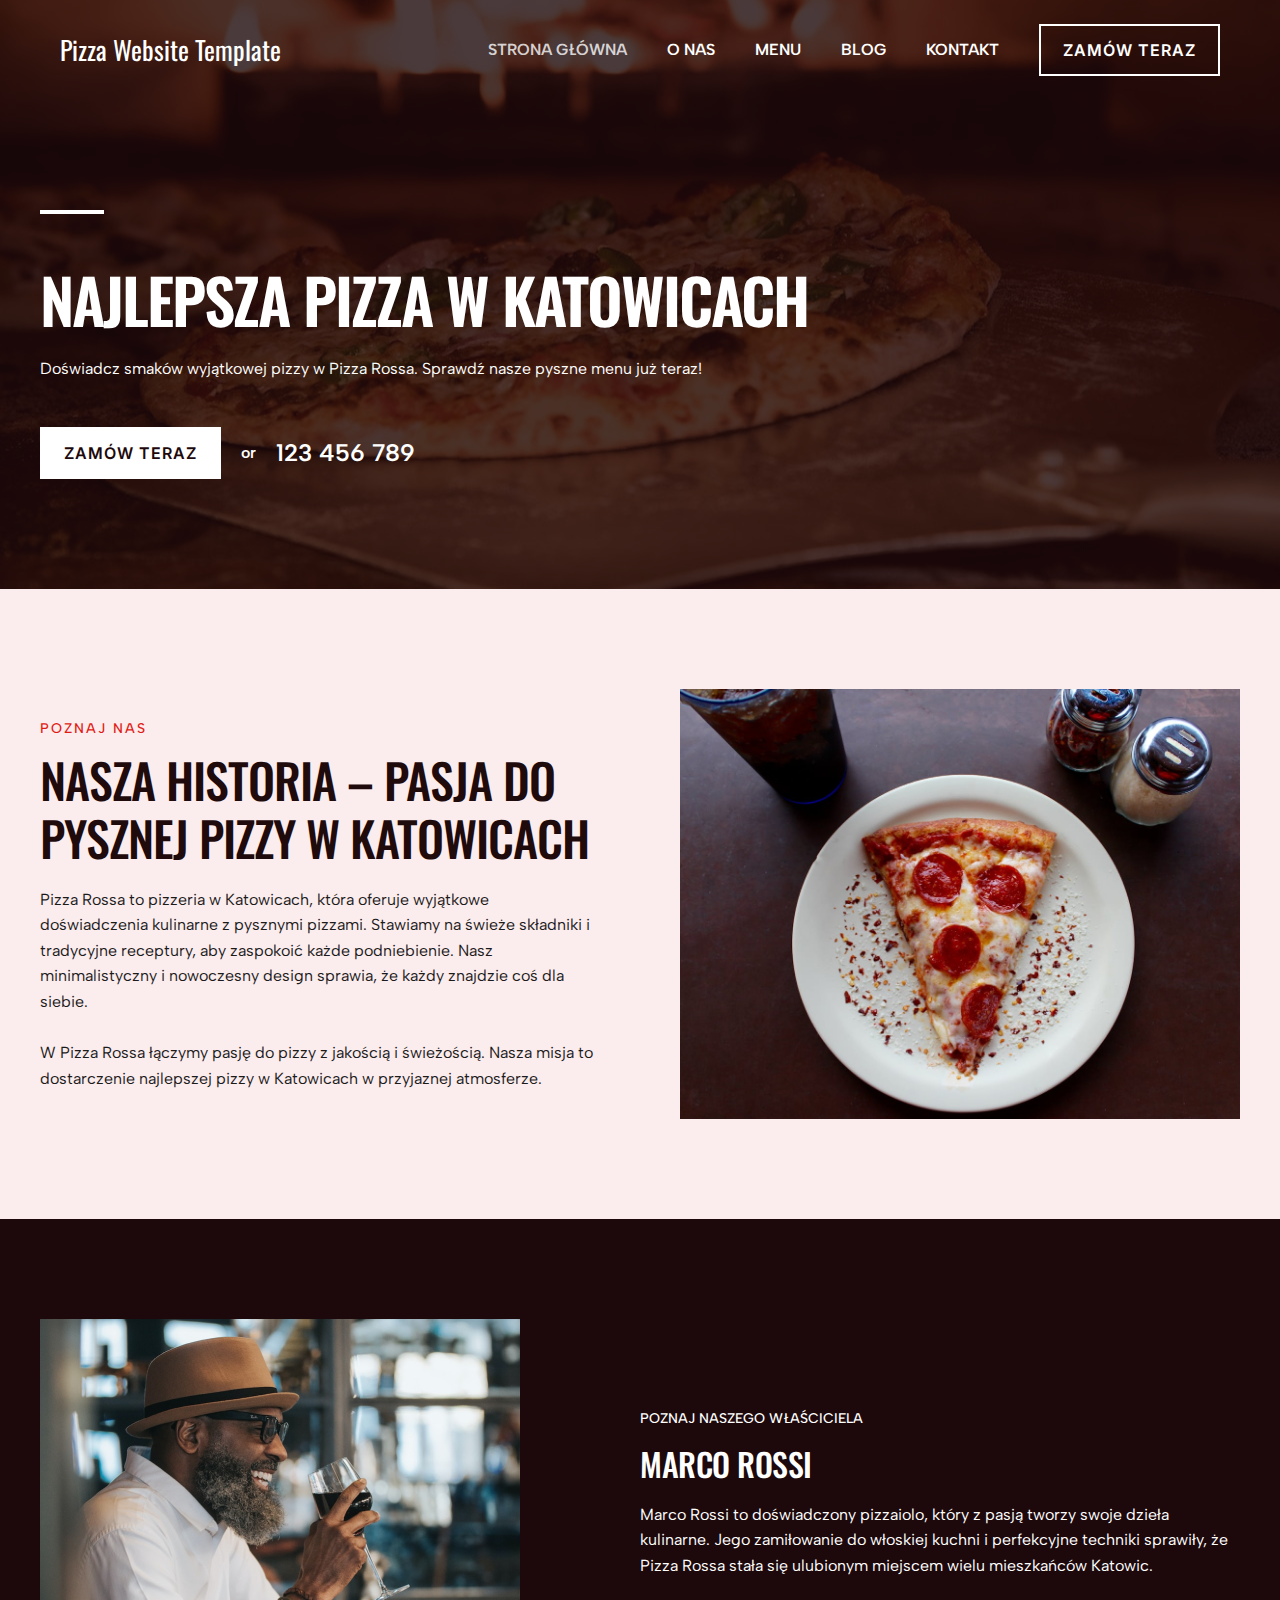
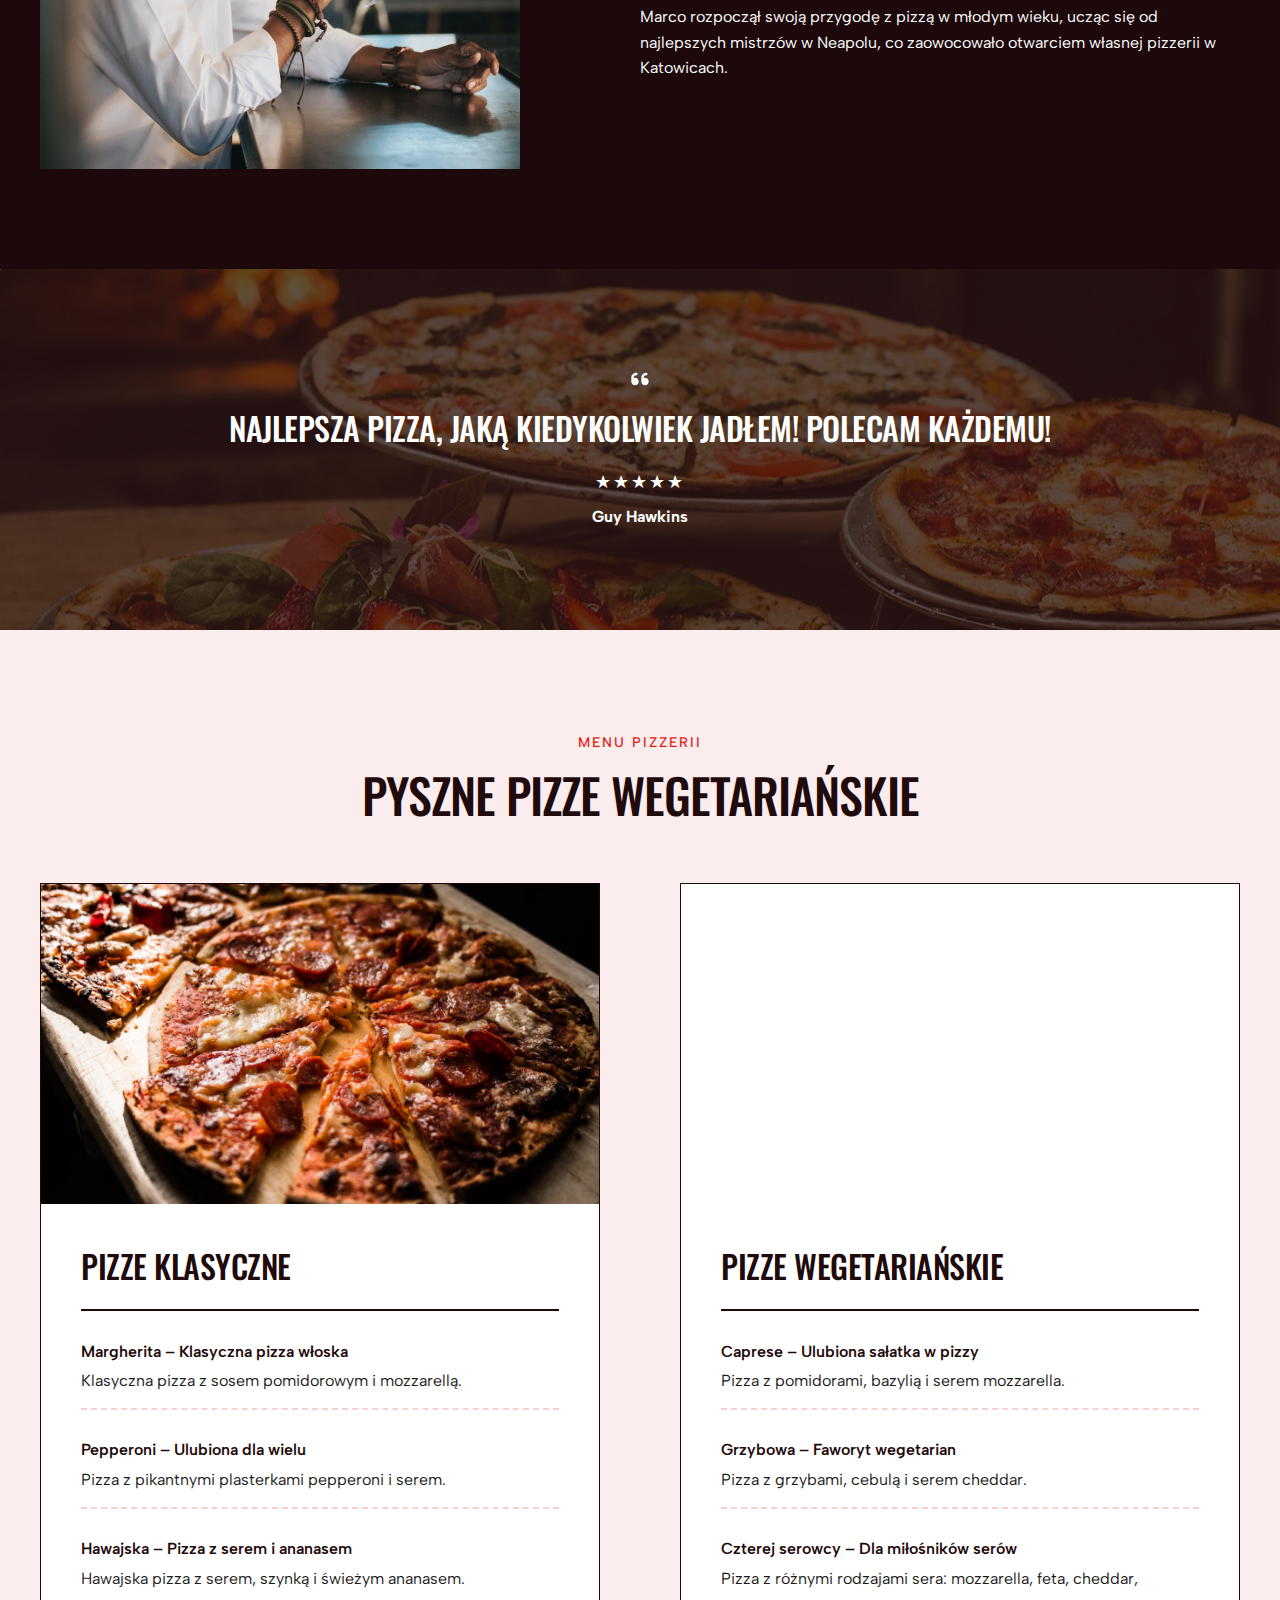
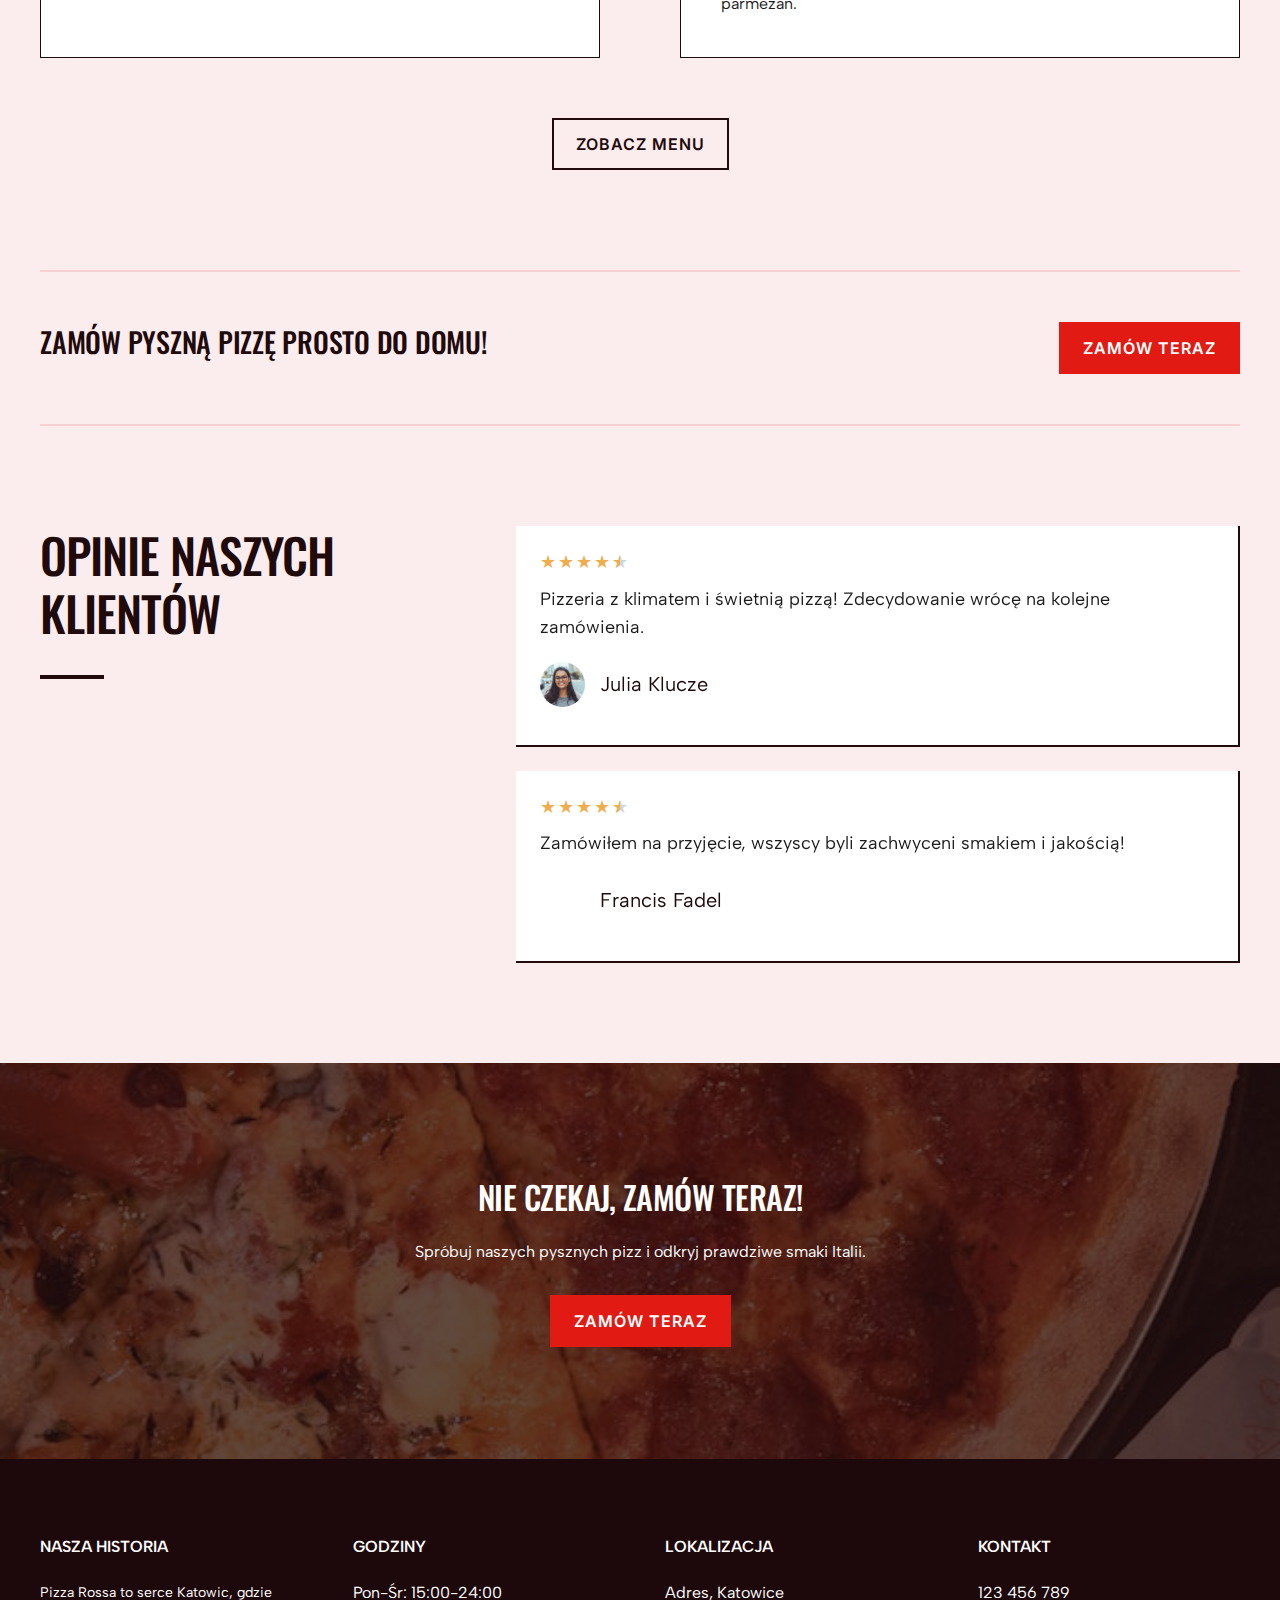
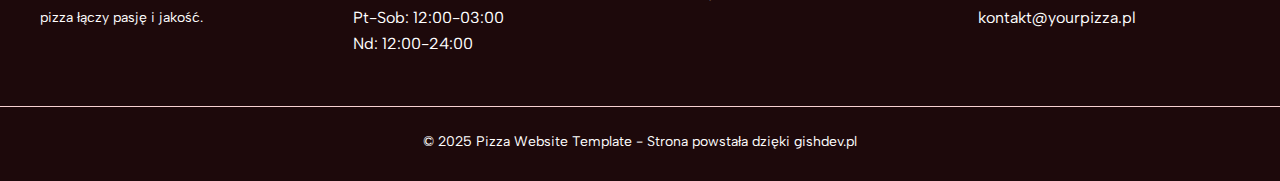
<file: index.html>
<!DOCTYPE html>
<html lang="pl-PL">
<head>
<meta charset="UTF-8">
<meta name="viewport" content="width=device-width, initial-scale=1">
	<link rel="profile" href="https://gmpg.org/xfn/11"> 
	<title>Pizza Website Template</title>
<meta name="robots" content="noindex, nofollow">
	<style>img:is([sizes="auto" i], [sizes^="auto," i]) { contain-intrinsic-size: 3000px 1500px }</style>
	<link rel="dns-prefetch" href="//fonts.googleapis.com">
<link rel="alternate" type="application/rss+xml" title="Pizza Website Template &raquo; Kanał z wpisami" href="./feed/index.html">
<link rel="alternate" type="application/rss+xml" title="Pizza Website Template &raquo; Kanał z komentarzami" href="./comments/feed/index.html">
<script>
window._wpemojiSettings = {"baseUrl":"https:\/\/s.w.org\/images\/core\/emoji\/15.0.3\/72x72\/","ext":".png","svgUrl":"https:\/\/s.w.org\/images\/core\/emoji\/15.0.3\/svg\/","svgExt":".svg","source":{"concatemoji":".\/\/wp-includes\/js\/wp-emoji-release.min.js?ver=6.7.2"}};
/*! This file is auto-generated */
!function(i,n){var o,s,e;function c(e){try{var t={supportTests:e,timestamp:(new Date).valueOf()};sessionStorage.setItem(o,JSON.stringify(t))}catch(e){}}function p(e,t,n){e.clearRect(0,0,e.canvas.width,e.canvas.height),e.fillText(t,0,0);var t=new Uint32Array(e.getImageData(0,0,e.canvas.width,e.canvas.height).data),r=(e.clearRect(0,0,e.canvas.width,e.canvas.height),e.fillText(n,0,0),new Uint32Array(e.getImageData(0,0,e.canvas.width,e.canvas.height).data));return t.every(function(e,t){return e===r[t]})}function u(e,t,n){switch(t){case"flag":return n(e,"🏳️‍⚧️","🏳️​⚧️")?!1:!n(e,"🇺🇳","🇺​🇳")&&!n(e,"🏴󠁧󠁢󠁥󠁮󠁧󠁿","🏴​󠁧​󠁢​󠁥​󠁮​󠁧​󠁿");case"emoji":return!n(e,"🐦‍⬛","🐦​⬛")}return!1}function f(e,t,n){var r="undefined"!=typeof WorkerGlobalScope&&self instanceof WorkerGlobalScope?new OffscreenCanvas(300,150):i.createElement("canvas"),a=r.getContext("2d",{willReadFrequently:!0}),o=(a.textBaseline="top",a.font="600 32px Arial",{});return e.forEach(function(e){o[e]=t(a,e,n)}),o}function t(e){var t=i.createElement("script");t.src=e,t.defer=!0,i.head.appendChild(t)}"undefined"!=typeof Promise&&(o="wpEmojiSettingsSupports",s=["flag","emoji"],n.supports={everything:!0,everythingExceptFlag:!0},e=new Promise(function(e){i.addEventListener("DOMContentLoaded",e,{once:!0})}),new Promise(function(t){var n=function(){try{var e=JSON.parse(sessionStorage.getItem(o));if("object"==typeof e&&"number"==typeof e.timestamp&&(new Date).valueOf()<e.timestamp+604800&&"object"==typeof e.supportTests)return e.supportTests}catch(e){}return null}();if(!n){if("undefined"!=typeof Worker&&"undefined"!=typeof OffscreenCanvas&&"undefined"!=typeof URL&&URL.createObjectURL&&"undefined"!=typeof Blob)try{var e="postMessage("+f.toString()+"("+[JSON.stringify(s),u.toString(),p.toString()].join(",")+"));",r=new Blob([e],{type:"text/javascript"}),a=new Worker(URL.createObjectURL(r),{name:"wpTestEmojiSupports"});return void(a.onmessage=function(e){c(n=e.data),a.terminate(),t(n)})}catch(e){}c(n=f(s,u,p))}t(n)}).then(function(e){for(var t in e)n.supports[t]=e[t],n.supports.everything=n.supports.everything&&n.supports[t],"flag"!==t&&(n.supports.everythingExceptFlag=n.supports.everythingExceptFlag&&n.supports[t]);n.supports.everythingExceptFlag=n.supports.everythingExceptFlag&&!n.supports.flag,n.DOMReady=!1,n.readyCallback=function(){n.DOMReady=!0}}).then(function(){return e}).then(function(){var e;n.supports.everything||(n.readyCallback(),(e=n.source||{}).concatemoji?t(e.concatemoji):e.wpemoji&&e.twemoji&&(t(e.twemoji),t(e.wpemoji)))}))}((window,document),window._wpemojiSettings);
</script>
<link rel="stylesheet" id="astra-theme-css-css" href="./wp-content/themes/astra/assets/css/minified/main.min.css?ver=4.9.0" media="all">
<style id="astra-theme-css-inline-css">:root{--ast-post-nav-space:0;--ast-container-default-xlg-padding:3em;--ast-container-default-lg-padding:3em;--ast-container-default-slg-padding:2em;--ast-container-default-md-padding:3em;--ast-container-default-sm-padding:3em;--ast-container-default-xs-padding:2.4em;--ast-container-default-xxs-padding:1.8em;--ast-code-block-background:#ECEFF3;--ast-comment-inputs-background:#F9FAFB;--ast-normal-container-width:1200px;--ast-narrow-container-width:750px;--ast-blog-title-font-weight:normal;--ast-blog-meta-weight:inherit;--ast-global-color-primary:var(--ast-global-color-5);--ast-global-color-secondary:var(--ast-global-color-4);--ast-global-color-alternate-background:var(--ast-global-color-7);--ast-global-color-subtle-background:var(--ast-global-color-6);--ast-bg-style-guide:#F8FAFC;--ast-shadow-style-guide:0px 0px 4px 0 #00000057;--ast-global-dark-bg-style:#fff;--ast-global-dark-lfs:#fbfbfb;--ast-widget-bg-color:#fafafa;--ast-wc-container-head-bg-color:#fbfbfb;--ast-title-layout-bg:#eeeeee;--ast-search-border-color:#e7e7e7;--ast-lifter-hover-bg:#e6e6e6;--ast-gallery-block-color:#000;--srfm-color-input-label:var(--ast-global-color-2);}html{font-size:100%;}a{color:var(--ast-global-color-2);}a:hover,a:focus{color:var(--ast-global-color-1);}body,button,input,select,textarea,.ast-button,.ast-custom-button{font-family:'Albert Sans',sans-serif;font-weight:400;font-size:16px;font-size:1rem;line-height:var(--ast-body-line-height,1.6em);}blockquote{color:var(--ast-global-color-3);}h1,.entry-content h1,h2,.entry-content h2,h3,.entry-content h3,h4,.entry-content h4,h5,.entry-content h5,h6,.entry-content h6,.site-title,.site-title a{font-family:'Oswald',sans-serif;font-weight:normal;}.ast-site-identity .site-title a{color:#ffffff;}.site-title{font-size:26px;font-size:1.625rem;display:block;}header .custom-logo-link img{max-width:45px;width:45px;}.astra-logo-svg{width:45px;}.site-header .site-description{font-size:15px;font-size:0.9375rem;display:none;}.entry-title{font-size:26px;font-size:1.625rem;}.archive .ast-article-post .ast-article-inner,.blog .ast-article-post .ast-article-inner,.archive .ast-article-post .ast-article-inner:hover,.blog .ast-article-post .ast-article-inner:hover{overflow:hidden;}h1,.entry-content h1{font-size:62px;font-size:3.875rem;font-weight:600;font-family:'Oswald',sans-serif;line-height:1.2em;text-transform:uppercase;letter-spacing:-2px;}h2,.entry-content h2{font-size:48px;font-size:3rem;font-weight:500;font-family:'Oswald',sans-serif;line-height:1.2em;text-transform:uppercase;letter-spacing:-1px;}h3,.entry-content h3{font-size:32px;font-size:2rem;font-weight:500;font-family:'Oswald',sans-serif;line-height:1.4em;text-transform:uppercase;text-decoration:initial;letter-spacing:-0.5px;}h4,.entry-content h4{font-size:28px;font-size:1.75rem;line-height:1.4em;font-weight:500;font-family:'Oswald',sans-serif;text-transform:uppercase;letter-spacing:-0.25px;}h5,.entry-content h5{font-size:24px;font-size:1.5rem;line-height:32px;font-weight:500;font-family:'Oswald',sans-serif;text-transform:uppercase;}h6,.entry-content h6{font-size:16px;font-size:1rem;line-height:32px;font-weight:500;font-family:'Oswald',sans-serif;}::selection{background-color:var(--ast-global-color-0);color:#ffffff;}body,h1,.entry-title a,.entry-content h1,h2,.entry-content h2,h3,.entry-content h3,h4,.entry-content h4,h5,.entry-content h5,h6,.entry-content h6{color:var(--ast-global-color-3);}.tagcloud a:hover,.tagcloud a:focus,.tagcloud a.current-item{color:#ffffff;border-color:var(--ast-global-color-2);background-color:var(--ast-global-color-2);}input:focus,input[type="text"]:focus,input[type="email"]:focus,input[type="url"]:focus,input[type="password"]:focus,input[type="reset"]:focus,input[type="search"]:focus,textarea:focus{border-color:var(--ast-global-color-2);}input[type="radio"]:checked,input[type=reset],input[type="checkbox"]:checked,input[type="checkbox"]:hover:checked,input[type="checkbox"]:focus:checked,input[type=range]::-webkit-slider-thumb{border-color:var(--ast-global-color-2);background-color:var(--ast-global-color-2);box-shadow:none;}.site-footer a:hover + .post-count,.site-footer a:focus + .post-count{background:var(--ast-global-color-2);border-color:var(--ast-global-color-2);}.single .nav-links .nav-previous,.single .nav-links .nav-next{color:var(--ast-global-color-2);}.entry-meta,.entry-meta *{line-height:1.45;color:var(--ast-global-color-2);}.entry-meta a:not(.ast-button):hover,.entry-meta a:not(.ast-button):hover *,.entry-meta a:not(.ast-button):focus,.entry-meta a:not(.ast-button):focus *,.page-links > .page-link,.page-links .page-link:hover,.post-navigation a:hover{color:var(--ast-global-color-1);}#cat option,.secondary .calendar_wrap thead a,.secondary .calendar_wrap thead a:visited{color:var(--ast-global-color-2);}.secondary .calendar_wrap #today,.ast-progress-val span{background:var(--ast-global-color-2);}.secondary a:hover + .post-count,.secondary a:focus + .post-count{background:var(--ast-global-color-2);border-color:var(--ast-global-color-2);}.calendar_wrap #today > a{color:#ffffff;}.page-links .page-link,.single .post-navigation a{color:var(--ast-global-color-2);}.ast-search-menu-icon .search-form button.search-submit{padding:0 4px;}.ast-search-menu-icon form.search-form{padding-right:0;}.ast-search-menu-icon.slide-search input.search-field{width:0;}.ast-header-search .ast-search-menu-icon.ast-dropdown-active .search-form,.ast-header-search .ast-search-menu-icon.ast-dropdown-active .search-field:focus{transition:all 0.2s;}.search-form input.search-field:focus{outline:none;}.ast-archive-title{color:var(--ast-global-color-2);}.widget-title,.widget .wp-block-heading{font-size:22px;font-size:1.375rem;color:var(--ast-global-color-2);}.ast-single-post .entry-content a,.ast-comment-content a:not(.ast-comment-edit-reply-wrap a){text-decoration:underline;}.ast-single-post .wp-block-button .wp-block-button__link,.ast-single-post .elementor-button-wrapper .elementor-button,.ast-single-post .entry-content .uagb-tab a,.ast-single-post .entry-content .uagb-ifb-cta a,.ast-single-post .entry-content .wp-block-uagb-buttons a,.ast-single-post .entry-content .uabb-module-content a,.ast-single-post .entry-content .uagb-post-grid a,.ast-single-post .entry-content .uagb-timeline a,.ast-single-post .entry-content .uagb-toc__wrap a,.ast-single-post .entry-content .uagb-taxomony-box a,.ast-single-post .entry-content .woocommerce a,.entry-content .wp-block-latest-posts > li > a,.ast-single-post .entry-content .wp-block-file__button,li.ast-post-filter-single,.ast-single-post .wp-block-buttons .wp-block-button.is-style-outline .wp-block-button__link,.ast-single-post .ast-comment-content .comment-reply-link,.ast-single-post .ast-comment-content .comment-edit-link{text-decoration:none;}.ast-search-menu-icon.slide-search a:focus-visible:focus-visible,.astra-search-icon:focus-visible,#close:focus-visible,a:focus-visible,.ast-menu-toggle:focus-visible,.site .skip-link:focus-visible,.wp-block-loginout input:focus-visible,.wp-block-search.wp-block-search__button-inside .wp-block-search__inside-wrapper,.ast-header-navigation-arrow:focus-visible,.woocommerce .wc-proceed-to-checkout > .checkout-button:focus-visible,.woocommerce .woocommerce-MyAccount-navigation ul li a:focus-visible,.ast-orders-table__row .ast-orders-table__cell:focus-visible,.woocommerce .woocommerce-order-details .order-again > .button:focus-visible,.woocommerce .woocommerce-message a.button.wc-forward:focus-visible,.woocommerce #minus_qty:focus-visible,.woocommerce #plus_qty:focus-visible,a#ast-apply-coupon:focus-visible,.woocommerce .woocommerce-info a:focus-visible,.woocommerce .astra-shop-summary-wrap a:focus-visible,.woocommerce a.wc-forward:focus-visible,#ast-apply-coupon:focus-visible,.woocommerce-js .woocommerce-mini-cart-item a.remove:focus-visible,#close:focus-visible,.button.search-submit:focus-visible,#search_submit:focus,.normal-search:focus-visible,.ast-header-account-wrap:focus-visible,.woocommerce .ast-on-card-button.ast-quick-view-trigger:focus{outline-style:dotted;outline-color:inherit;outline-width:thin;}input:focus,input[type="text"]:focus,input[type="email"]:focus,input[type="url"]:focus,input[type="password"]:focus,input[type="reset"]:focus,input[type="search"]:focus,input[type="number"]:focus,textarea:focus,.wp-block-search__input:focus,[data-section="section-header-mobile-trigger"] .ast-button-wrap .ast-mobile-menu-trigger-minimal:focus,.ast-mobile-popup-drawer.active .menu-toggle-close:focus,.woocommerce-ordering select.orderby:focus,#ast-scroll-top:focus,#coupon_code:focus,.woocommerce-page #comment:focus,.woocommerce #reviews #respond input#submit:focus,.woocommerce a.add_to_cart_button:focus,.woocommerce .button.single_add_to_cart_button:focus,.woocommerce .woocommerce-cart-form button:focus,.woocommerce .woocommerce-cart-form__cart-item .quantity .qty:focus,.woocommerce .woocommerce-billing-fields .woocommerce-billing-fields__field-wrapper .woocommerce-input-wrapper > .input-text:focus,.woocommerce #order_comments:focus,.woocommerce #place_order:focus,.woocommerce .woocommerce-address-fields .woocommerce-address-fields__field-wrapper .woocommerce-input-wrapper > .input-text:focus,.woocommerce .woocommerce-MyAccount-content form button:focus,.woocommerce .woocommerce-MyAccount-content .woocommerce-EditAccountForm .woocommerce-form-row .woocommerce-Input.input-text:focus,.woocommerce .ast-woocommerce-container .woocommerce-pagination ul.page-numbers li a:focus,body #content .woocommerce form .form-row .select2-container--default .select2-selection--single:focus,#ast-coupon-code:focus,.woocommerce.woocommerce-js .quantity input[type=number]:focus,.woocommerce-js .woocommerce-mini-cart-item .quantity input[type=number]:focus,.woocommerce p#ast-coupon-trigger:focus{border-style:dotted;border-color:inherit;border-width:thin;}input{outline:none;}.ast-logo-title-inline .site-logo-img{padding-right:1em;}body .ast-oembed-container *{position:absolute;top:0;width:100%;height:100%;left:0;}body .wp-block-embed-pocket-casts .ast-oembed-container *{position:unset;}.ast-single-post-featured-section + article {margin-top: 2em;}.site-content .ast-single-post-featured-section img {width: 100%;overflow: hidden;object-fit: cover;}.site > .ast-single-related-posts-container {margin-top: 0;}@media (min-width: 922px) {.ast-desktop .ast-container--narrow {max-width: var(--ast-narrow-container-width);margin: 0 auto;}}.ast-page-builder-template .hentry {margin: 0;}.ast-page-builder-template .site-content > .ast-container {max-width: 100%;padding: 0;}.ast-page-builder-template .site .site-content #primary {padding: 0;margin: 0;}.ast-page-builder-template .no-results {text-align: center;margin: 4em auto;}.ast-page-builder-template .ast-pagination {padding: 2em;}.ast-page-builder-template .entry-header.ast-no-title.ast-no-thumbnail {margin-top: 0;}.ast-page-builder-template .entry-header.ast-header-without-markup {margin-top: 0;margin-bottom: 0;}.ast-page-builder-template .entry-header.ast-no-title.ast-no-meta {margin-bottom: 0;}.ast-page-builder-template.single .post-navigation {padding-bottom: 2em;}.ast-page-builder-template.single-post .site-content > .ast-container {max-width: 100%;}.ast-page-builder-template .entry-header {margin-top: 2em;margin-left: auto;margin-right: auto;}.ast-page-builder-template .ast-archive-description {margin: 2em auto 0;padding-left: 20px;padding-right: 20px;}.ast-page-builder-template .ast-row {margin-left: 0;margin-right: 0;}.single.ast-page-builder-template .entry-header + .entry-content,.single.ast-page-builder-template .ast-single-entry-banner + .site-content article .entry-content {margin-bottom: 2em;}@media(min-width: 921px) {.ast-page-builder-template.archive.ast-right-sidebar .ast-row article,.ast-page-builder-template.archive.ast-left-sidebar .ast-row article {padding-left: 0;padding-right: 0;}}@media (max-width:921.9px){#ast-desktop-header{display:none;}}@media (min-width:922px){#ast-mobile-header{display:none;}}.wp-block-buttons.aligncenter{justify-content:center;}@media (max-width:921px){.ast-theme-transparent-header #primary,.ast-theme-transparent-header #secondary{padding:0;}}@media (max-width:921px){.ast-plain-container.ast-no-sidebar #primary{padding:0;}}.ast-plain-container.ast-no-sidebar #primary{margin-top:0;margin-bottom:0;}@media (max-width:921px){.ast-separate-container.ast-single-post.ast-right-sidebar #primary,.ast-separate-container.ast-single-post.ast-left-sidebar #primary,.ast-separate-container.ast-single-post #primary,.ast-plain-container #primary,.ast-narrow-container #primary{margin-top:40px;margin-bottom:20px;}.ast-separate-container.ast-single-post.ast-right-sidebar #primary,.ast-separate-container.ast-single-post.ast-left-sidebar #primary,.ast-separate-container.ast-single-post #primary,.ast-plain-container.ast-single-post #primary,.ast-narrow-container.ast-single-post #primary{margin-top:40px;margin-bottom:20px;}}@media (max-width:544px){.ast-separate-container.ast-single-post.ast-right-sidebar #primary,.ast-separate-container.ast-single-post.ast-left-sidebar #primary,.ast-separate-container.ast-single-post #primary,.ast-plain-container.ast-single-post #primary,.ast-narrow-container.ast-single-post #primary{margin-top:30px;margin-bottom:20px;}}@media (max-width:921px){.ast-separate-container #primary,.ast-narrow-container #primary{padding-top:0px;}}@media (max-width:544px){.ast-separate-container #primary,.ast-narrow-container #primary{padding-top:0px;}}@media (max-width:921px){.ast-separate-container #primary,.ast-narrow-container #primary{padding-bottom:0px;}}@media (max-width:544px){.ast-separate-container #primary,.ast-narrow-container #primary{padding-bottom:0px;}}.wp-block-button.is-style-outline .wp-block-button__link{border-color:var(--ast-global-color-0);border-top-width:2px;border-right-width:2px;border-bottom-width:2px;border-left-width:2px;}div.wp-block-button.is-style-outline > .wp-block-button__link:not(.has-text-color),div.wp-block-button.wp-block-button__link.is-style-outline:not(.has-text-color){color:var(--ast-global-color-0);}.wp-block-button.is-style-outline .wp-block-button__link:hover,.wp-block-buttons .wp-block-button.is-style-outline .wp-block-button__link:focus,.wp-block-buttons .wp-block-button.is-style-outline > .wp-block-button__link:not(.has-text-color):hover,.wp-block-buttons .wp-block-button.wp-block-button__link.is-style-outline:not(.has-text-color):hover{color:#ffffff;background-color:var(--ast-global-color-1);border-color:var(--ast-global-color-1);}.post-page-numbers.current .page-link,.ast-pagination .page-numbers.current{color:#ffffff;border-color:var(--ast-global-color-0);background-color:var(--ast-global-color-0);}.wp-block-button.is-style-outline .wp-block-button__link{border-top-width:2px;border-right-width:2px;border-bottom-width:2px;border-left-width:2px;}.wp-block-button.is-style-outline .wp-block-button__link.wp-element-button,.ast-outline-button{border-color:var(--ast-global-color-0);font-family:'Inter',sans-serif;font-weight:600;font-size:16px;font-size:1rem;line-height:26px;text-transform:uppercase;letter-spacing:1px;border-top-left-radius:0px;border-top-right-radius:0px;border-bottom-right-radius:0px;border-bottom-left-radius:0px;}.wp-block-buttons .wp-block-button.is-style-outline > .wp-block-button__link:not(.has-text-color),.wp-block-buttons .wp-block-button.wp-block-button__link.is-style-outline:not(.has-text-color),.ast-outline-button{color:var(--ast-global-color-0);}.wp-block-button.is-style-outline .wp-block-button__link:hover,.wp-block-buttons .wp-block-button.is-style-outline .wp-block-button__link:focus,.wp-block-buttons .wp-block-button.is-style-outline > .wp-block-button__link:not(.has-text-color):hover,.wp-block-buttons .wp-block-button.wp-block-button__link.is-style-outline:not(.has-text-color):hover,.ast-outline-button:hover,.ast-outline-button:focus,.wp-block-uagb-buttons-child .uagb-buttons-repeater.ast-outline-button:hover,.wp-block-uagb-buttons-child .uagb-buttons-repeater.ast-outline-button:focus{color:#ffffff;background-color:var(--ast-global-color-1);border-color:var(--ast-global-color-1);}.wp-block-button .wp-block-button__link.wp-element-button.is-style-outline:not(.has-background),.wp-block-button.is-style-outline>.wp-block-button__link.wp-element-button:not(.has-background),.ast-outline-button{background-color:var(--ast-global-color-0);}.entry-content[data-ast-blocks-layout] > figure{margin-bottom:1em;}h1.widget-title{font-weight:600;}h2.widget-title{font-weight:500;}h3.widget-title{font-weight:500;}#page{display:flex;flex-direction:column;min-height:100vh;}.ast-404-layout-1 h1.page-title{color:var(--ast-global-color-2);}.single .post-navigation a{line-height:1em;height:inherit;}.error-404 .page-sub-title{font-size:1.5rem;font-weight:inherit;}.search .site-content .content-area .search-form{margin-bottom:0;}#page .site-content{flex-grow:1;}.widget{margin-bottom:1.25em;}#secondary li{line-height:1.5em;}#secondary .wp-block-group h2{margin-bottom:0.7em;}#secondary h2{font-size:1.7rem;}.ast-separate-container .ast-article-post,.ast-separate-container .ast-article-single,.ast-separate-container .comment-respond{padding:3em;}.ast-separate-container .ast-article-single .ast-article-single{padding:0;}.ast-article-single .wp-block-post-template-is-layout-grid{padding-left:0;}.ast-separate-container .comments-title,.ast-narrow-container .comments-title{padding:1.5em 2em;}.ast-page-builder-template .comment-form-textarea,.ast-comment-formwrap .ast-grid-common-col{padding:0;}.ast-comment-formwrap{padding:0;display:inline-flex;column-gap:20px;width:100%;margin-left:0;margin-right:0;}.comments-area textarea#comment:focus,.comments-area textarea#comment:active,.comments-area .ast-comment-formwrap input[type="text"]:focus,.comments-area .ast-comment-formwrap input[type="text"]:active {box-shadow:none;outline:none;}.archive.ast-page-builder-template .entry-header{margin-top:2em;}.ast-page-builder-template .ast-comment-formwrap{width:100%;}.entry-title{margin-bottom:0.5em;}.ast-archive-description p{font-size:inherit;font-weight:inherit;line-height:inherit;}.ast-separate-container .ast-comment-list li.depth-1,.hentry{margin-bottom:2em;}@media (min-width:921px){.ast-left-sidebar.ast-page-builder-template #secondary,.archive.ast-right-sidebar.ast-page-builder-template .site-main{padding-left:20px;padding-right:20px;}}@media (max-width:544px){.ast-comment-formwrap.ast-row{column-gap:10px;display:inline-block;}#ast-commentform .ast-grid-common-col{position:relative;width:100%;}}@media (min-width:1201px){.ast-separate-container .ast-article-post,.ast-separate-container .ast-article-single,.ast-separate-container .ast-author-box,.ast-separate-container .ast-404-layout-1,.ast-separate-container .no-results{padding:3em;}}@media (max-width:921px){.ast-separate-container #primary,.ast-separate-container #secondary{padding:1.5em 0;}#primary,#secondary{padding:1.5em 0;margin:0;}.ast-left-sidebar #content > .ast-container{display:flex;flex-direction:column-reverse;width:100%;}}@media (min-width:922px){.ast-separate-container.ast-right-sidebar #primary,.ast-separate-container.ast-left-sidebar #primary{border:0;}.search-no-results.ast-separate-container #primary{margin-bottom:4em;}}.wp-block-button .wp-block-button__link{color:#ffffff;}.wp-block-button .wp-block-button__link:hover,.wp-block-button .wp-block-button__link:focus{color:#ffffff;background-color:var(--ast-global-color-1);border-color:var(--ast-global-color-1);}.wp-block-button .wp-block-button__link,.wp-block-search .wp-block-search__button,body .wp-block-file .wp-block-file__button{border-style:solid;border-top-width:2px;border-right-width:2px;border-left-width:2px;border-bottom-width:2px;border-color:var(--ast-global-color-0);background-color:var(--ast-global-color-0);color:#ffffff;font-family:'Inter',sans-serif;font-weight:600;line-height:26px;text-transform:uppercase;letter-spacing:1px;font-size:16px;font-size:1rem;border-top-left-radius:0px;border-top-right-radius:0px;border-bottom-right-radius:0px;border-bottom-left-radius:0px;padding-top:11px;padding-right:22px;padding-bottom:11px;padding-left:22px;}@media (max-width:921px){.wp-block-button .wp-block-button__link,.wp-block-search .wp-block-search__button,body .wp-block-file .wp-block-file__button{padding-top:12px;padding-right:24px;padding-bottom:12px;padding-left:24px;}}@media (max-width:544px){.wp-block-button .wp-block-button__link,.wp-block-search .wp-block-search__button,body .wp-block-file .wp-block-file__button{padding-top:12px;padding-right:24px;padding-bottom:12px;padding-left:24px;}}.menu-toggle,button,.ast-button,.ast-custom-button,.button,input#submit,input[type="button"],input[type="submit"],input[type="reset"],form[CLASS*="wp-block-search__"].wp-block-search .wp-block-search__inside-wrapper .wp-block-search__button,body .wp-block-file .wp-block-file__button,.search .search-submit,.woocommerce-js a.button,.woocommerce button.button,.woocommerce .woocommerce-message a.button,.woocommerce #respond input#submit.alt,.woocommerce input.button.alt,.woocommerce input.button,.woocommerce input.button:disabled,.woocommerce input.button:disabled[disabled],.woocommerce input.button:disabled:hover,.woocommerce input.button:disabled[disabled]:hover,.woocommerce #respond input#submit,.woocommerce button.button.alt.disabled,.wc-block-grid__products .wc-block-grid__product .wp-block-button__link,.wc-block-grid__product-onsale,[CLASS*="wc-block"] button,.woocommerce-js .astra-cart-drawer .astra-cart-drawer-content .woocommerce-mini-cart__buttons .button:not(.checkout):not(.ast-continue-shopping),.woocommerce-js .astra-cart-drawer .astra-cart-drawer-content .woocommerce-mini-cart__buttons a.checkout,.woocommerce button.button.alt.disabled.wc-variation-selection-needed,[CLASS*="wc-block"] .wc-block-components-button{border-style:solid;border-top-width:2px;border-right-width:2px;border-left-width:2px;border-bottom-width:2px;color:#ffffff;border-color:var(--ast-global-color-0);background-color:var(--ast-global-color-0);padding-top:11px;padding-right:22px;padding-bottom:11px;padding-left:22px;font-family:'Inter',sans-serif;font-weight:600;font-size:16px;font-size:1rem;line-height:26px;text-transform:uppercase;letter-spacing:1px;border-top-left-radius:0px;border-top-right-radius:0px;border-bottom-right-radius:0px;border-bottom-left-radius:0px;}button:focus,.menu-toggle:hover,button:hover,.ast-button:hover,.ast-custom-button:hover .button:hover,.ast-custom-button:hover ,input[type=reset]:hover,input[type=reset]:focus,input#submit:hover,input#submit:focus,input[type="button"]:hover,input[type="button"]:focus,input[type="submit"]:hover,input[type="submit"]:focus,form[CLASS*="wp-block-search__"].wp-block-search .wp-block-search__inside-wrapper .wp-block-search__button:hover,form[CLASS*="wp-block-search__"].wp-block-search .wp-block-search__inside-wrapper .wp-block-search__button:focus,body .wp-block-file .wp-block-file__button:hover,body .wp-block-file .wp-block-file__button:focus,.woocommerce-js a.button:hover,.woocommerce button.button:hover,.woocommerce .woocommerce-message a.button:hover,.woocommerce #respond input#submit:hover,.woocommerce #respond input#submit.alt:hover,.woocommerce input.button.alt:hover,.woocommerce input.button:hover,.woocommerce button.button.alt.disabled:hover,.wc-block-grid__products .wc-block-grid__product .wp-block-button__link:hover,[CLASS*="wc-block"] button:hover,.woocommerce-js .astra-cart-drawer .astra-cart-drawer-content .woocommerce-mini-cart__buttons .button:not(.checkout):not(.ast-continue-shopping):hover,.woocommerce-js .astra-cart-drawer .astra-cart-drawer-content .woocommerce-mini-cart__buttons a.checkout:hover,.woocommerce button.button.alt.disabled.wc-variation-selection-needed:hover,[CLASS*="wc-block"] .wc-block-components-button:hover,[CLASS*="wc-block"] .wc-block-components-button:focus{color:#ffffff;background-color:var(--ast-global-color-1);border-color:var(--ast-global-color-1);}form[CLASS*="wp-block-search__"].wp-block-search .wp-block-search__inside-wrapper .wp-block-search__button.has-icon{padding-top:calc(11px - 3px);padding-right:calc(22px - 3px);padding-bottom:calc(11px - 3px);padding-left:calc(22px - 3px);}@media (max-width:921px){.menu-toggle,button,.ast-button,.ast-custom-button,.button,input#submit,input[type="button"],input[type="submit"],input[type="reset"],form[CLASS*="wp-block-search__"].wp-block-search .wp-block-search__inside-wrapper .wp-block-search__button,body .wp-block-file .wp-block-file__button,.search .search-submit,.woocommerce-js a.button,.woocommerce button.button,.woocommerce .woocommerce-message a.button,.woocommerce #respond input#submit.alt,.woocommerce input.button.alt,.woocommerce input.button,.woocommerce input.button:disabled,.woocommerce input.button:disabled[disabled],.woocommerce input.button:disabled:hover,.woocommerce input.button:disabled[disabled]:hover,.woocommerce #respond input#submit,.woocommerce button.button.alt.disabled,.wc-block-grid__products .wc-block-grid__product .wp-block-button__link,.wc-block-grid__product-onsale,[CLASS*="wc-block"] button,.woocommerce-js .astra-cart-drawer .astra-cart-drawer-content .woocommerce-mini-cart__buttons .button:not(.checkout):not(.ast-continue-shopping),.woocommerce-js .astra-cart-drawer .astra-cart-drawer-content .woocommerce-mini-cart__buttons a.checkout,.woocommerce button.button.alt.disabled.wc-variation-selection-needed,[CLASS*="wc-block"] .wc-block-components-button{padding-top:12px;padding-right:24px;padding-bottom:12px;padding-left:24px;}}@media (max-width:544px){.menu-toggle,button,.ast-button,.ast-custom-button,.button,input#submit,input[type="button"],input[type="submit"],input[type="reset"],form[CLASS*="wp-block-search__"].wp-block-search .wp-block-search__inside-wrapper .wp-block-search__button,body .wp-block-file .wp-block-file__button,.search .search-submit,.woocommerce-js a.button,.woocommerce button.button,.woocommerce .woocommerce-message a.button,.woocommerce #respond input#submit.alt,.woocommerce input.button.alt,.woocommerce input.button,.woocommerce input.button:disabled,.woocommerce input.button:disabled[disabled],.woocommerce input.button:disabled:hover,.woocommerce input.button:disabled[disabled]:hover,.woocommerce #respond input#submit,.woocommerce button.button.alt.disabled,.wc-block-grid__products .wc-block-grid__product .wp-block-button__link,.wc-block-grid__product-onsale,[CLASS*="wc-block"] button,.woocommerce-js .astra-cart-drawer .astra-cart-drawer-content .woocommerce-mini-cart__buttons .button:not(.checkout):not(.ast-continue-shopping),.woocommerce-js .astra-cart-drawer .astra-cart-drawer-content .woocommerce-mini-cart__buttons a.checkout,.woocommerce button.button.alt.disabled.wc-variation-selection-needed,[CLASS*="wc-block"] .wc-block-components-button{padding-top:12px;padding-right:24px;padding-bottom:12px;padding-left:24px;}}@media (max-width:921px){.ast-mobile-header-stack .main-header-bar .ast-search-menu-icon{display:inline-block;}.ast-header-break-point.ast-header-custom-item-outside .ast-mobile-header-stack .main-header-bar .ast-search-icon{margin:0;}.ast-comment-avatar-wrap img{max-width:2.5em;}.ast-comment-meta{padding:0 1.8888em 1.3333em;}.ast-separate-container .ast-comment-list li.depth-1{padding:1.5em 2.14em;}.ast-separate-container .comment-respond{padding:2em 2.14em;}}@media (min-width:544px){.ast-container{max-width:100%;}}@media (max-width:544px){.ast-separate-container .ast-article-post,.ast-separate-container .ast-article-single,.ast-separate-container .comments-title,.ast-separate-container .ast-archive-description{padding:1.5em 1em;}.ast-separate-container #content .ast-container{padding-left:0.54em;padding-right:0.54em;}.ast-separate-container .ast-comment-list .bypostauthor{padding:.5em;}.ast-search-menu-icon.ast-dropdown-active .search-field{width:170px;}} #ast-mobile-header .ast-site-header-cart-li a{pointer-events:none;}.ast-separate-container{background-color:var(--ast-global-color-5);background-image:none;}@media (max-width:921px){.site-title{display:block;}.site-header .site-description{display:none;}.entry-title{font-size:24px;font-size:1.5rem;}h1,.entry-content h1{font-size:48px;}h2,.entry-content h2{font-size:30px;}h3,.entry-content h3{font-size:28px;}h4,.entry-content h4{font-size:28px;font-size:1.75rem;}h5,.entry-content h5{font-size:22px;font-size:1.375rem;}h6,.entry-content h6{font-size:18px;font-size:1.125rem;}body,.ast-separate-container{background-color:var(--ast-global-color-5);background-image:none;}}@media (max-width:544px){.site-title{display:block;}.site-header .site-description{display:none;}.entry-title{font-size:24px;font-size:1.5rem;}h1,.entry-content h1{font-size:38px;}h2,.entry-content h2{font-size:30px;}h3,.entry-content h3{font-size:24px;}h4,.entry-content h4{font-size:24px;font-size:1.5rem;}h5,.entry-content h5{font-size:20px;font-size:1.25rem;}h6,.entry-content h6{font-size:18px;font-size:1.125rem;}body,.ast-separate-container{background-color:var(--ast-global-color-5);background-image:none;}}@media (max-width:921px){html{font-size:91.2%;}}@media (max-width:544px){html{font-size:91.2%;}}@media (min-width:922px){.ast-container{max-width:1240px;}}@media (min-width:922px){.site-content .ast-container{display:flex;}}@media (max-width:921px){.site-content .ast-container{flex-direction:column;}}@media (min-width:922px){.main-header-menu .sub-menu .menu-item.ast-left-align-sub-menu:hover > .sub-menu,.main-header-menu .sub-menu .menu-item.ast-left-align-sub-menu.focus > .sub-menu{margin-left:-0px;}}.ast-theme-transparent-header [CLASS*="ast-header-button-"] .ast-custom-button{color:#ffffff;background:rgba(255,255,255,0);border-color:#ffffff;}.ast-theme-transparent-header [CLASS*="ast-header-button-"] .ast-custom-button:hover{color:var(--ast-global-color-7);background:#ffffff;border-color:#ffffff;}.ast-theme-transparent-header [data-section="section-header-mobile-trigger"] .ast-button-wrap .mobile-menu-toggle-icon .ast-mobile-svg{fill:#ffffff;}.ast-theme-transparent-header [data-section="section-header-mobile-trigger"] .ast-button-wrap .mobile-menu-wrap .mobile-menu{color:#ffffff;}.ast-theme-transparent-header [data-section="section-header-mobile-trigger"] .ast-button-wrap .ast-mobile-menu-trigger-outline{background:transparent;color:#ffffff;border-color:#ffffff;}.site .comments-area{padding-top:2em;padding-bottom:3em;}.wp-block-file {display: flex;align-items: center;flex-wrap: wrap;justify-content: space-between;}.wp-block-pullquote {border: none;}.wp-block-pullquote blockquote::before {content: "\201D";font-family: "Helvetica",sans-serif;display: flex;transform: rotate( 180deg );font-size: 6rem;font-style: normal;line-height: 1;font-weight: bold;align-items: center;justify-content: center;}.has-text-align-right > blockquote::before {justify-content: flex-start;}.has-text-align-left > blockquote::before {justify-content: flex-end;}figure.wp-block-pullquote.is-style-solid-color blockquote {max-width: 100%;text-align: inherit;}:root {--wp--custom--ast-default-block-top-padding: 3em;--wp--custom--ast-default-block-right-padding: 3em;--wp--custom--ast-default-block-bottom-padding: 3em;--wp--custom--ast-default-block-left-padding: 3em;--wp--custom--ast-container-width: 1200px;--wp--custom--ast-content-width-size: 1200px;--wp--custom--ast-wide-width-size: calc(1200px + var(--wp--custom--ast-default-block-left-padding) + var(--wp--custom--ast-default-block-right-padding));}.ast-narrow-container {--wp--custom--ast-content-width-size: 750px;--wp--custom--ast-wide-width-size: 750px;}@media(max-width: 921px) {:root {--wp--custom--ast-default-block-top-padding: 3em;--wp--custom--ast-default-block-right-padding: 2em;--wp--custom--ast-default-block-bottom-padding: 3em;--wp--custom--ast-default-block-left-padding: 2em;}}@media(max-width: 544px) {:root {--wp--custom--ast-default-block-top-padding: 3em;--wp--custom--ast-default-block-right-padding: 1.5em;--wp--custom--ast-default-block-bottom-padding: 3em;--wp--custom--ast-default-block-left-padding: 1.5em;}}.entry-content > .wp-block-group,.entry-content > .wp-block-cover,.entry-content > .wp-block-columns {padding-top: var(--wp--custom--ast-default-block-top-padding);padding-right: var(--wp--custom--ast-default-block-right-padding);padding-bottom: var(--wp--custom--ast-default-block-bottom-padding);padding-left: var(--wp--custom--ast-default-block-left-padding);}.ast-plain-container.ast-no-sidebar .entry-content > .alignfull,.ast-page-builder-template .ast-no-sidebar .entry-content > .alignfull {margin-left: calc( -50vw + 50%);margin-right: calc( -50vw + 50%);max-width: 100vw;width: 100vw;}.ast-plain-container.ast-no-sidebar .entry-content .alignfull .alignfull,.ast-page-builder-template.ast-no-sidebar .entry-content .alignfull .alignfull,.ast-plain-container.ast-no-sidebar .entry-content .alignfull .alignwide,.ast-page-builder-template.ast-no-sidebar .entry-content .alignfull .alignwide,.ast-plain-container.ast-no-sidebar .entry-content .alignwide .alignfull,.ast-page-builder-template.ast-no-sidebar .entry-content .alignwide .alignfull,.ast-plain-container.ast-no-sidebar .entry-content .alignwide .alignwide,.ast-page-builder-template.ast-no-sidebar .entry-content .alignwide .alignwide,.ast-plain-container.ast-no-sidebar .entry-content .wp-block-column .alignfull,.ast-page-builder-template.ast-no-sidebar .entry-content .wp-block-column .alignfull,.ast-plain-container.ast-no-sidebar .entry-content .wp-block-column .alignwide,.ast-page-builder-template.ast-no-sidebar .entry-content .wp-block-column .alignwide {margin-left: auto;margin-right: auto;width: 100%;}[data-ast-blocks-layout] .wp-block-separator:not(.is-style-dots) {height: 0;}[data-ast-blocks-layout] .wp-block-separator {margin: 20px auto;}[data-ast-blocks-layout] .wp-block-separator:not(.is-style-wide):not(.is-style-dots) {max-width: 100px;}[data-ast-blocks-layout] .wp-block-separator.has-background {padding: 0;}.entry-content[data-ast-blocks-layout] > * {max-width: var(--wp--custom--ast-content-width-size);margin-left: auto;margin-right: auto;}.entry-content[data-ast-blocks-layout] > .alignwide {max-width: var(--wp--custom--ast-wide-width-size);}.entry-content[data-ast-blocks-layout] .alignfull {max-width: none;}.entry-content .wp-block-columns {margin-bottom: 0;}blockquote {margin: 1.5em;border-color: rgba(0,0,0,0.05);}.wp-block-quote:not(.has-text-align-right):not(.has-text-align-center) {border-left: 5px solid rgba(0,0,0,0.05);}.has-text-align-right > blockquote,blockquote.has-text-align-right {border-right: 5px solid rgba(0,0,0,0.05);}.has-text-align-left > blockquote,blockquote.has-text-align-left {border-left: 5px solid rgba(0,0,0,0.05);}.wp-block-site-tagline,.wp-block-latest-posts .read-more {margin-top: 15px;}.wp-block-loginout p label {display: block;}.wp-block-loginout p:not(.login-remember):not(.login-submit) input {width: 100%;}.wp-block-loginout input:focus {border-color: transparent;}.wp-block-loginout input:focus {outline: thin dotted;}.entry-content .wp-block-media-text .wp-block-media-text__content {padding: 0 0 0 8%;}.entry-content .wp-block-media-text.has-media-on-the-right .wp-block-media-text__content {padding: 0 8% 0 0;}.entry-content .wp-block-media-text.has-background .wp-block-media-text__content {padding: 8%;}.entry-content .wp-block-cover:not([class*="background-color"]):not(.has-text-color.has-link-color) .wp-block-cover__inner-container,.entry-content .wp-block-cover:not([class*="background-color"]) .wp-block-cover-image-text,.entry-content .wp-block-cover:not([class*="background-color"]) .wp-block-cover-text,.entry-content .wp-block-cover-image:not([class*="background-color"]) .wp-block-cover__inner-container,.entry-content .wp-block-cover-image:not([class*="background-color"]) .wp-block-cover-image-text,.entry-content .wp-block-cover-image:not([class*="background-color"]) .wp-block-cover-text {color: var(--ast-global-color-primary,var(--ast-global-color-5));}.wp-block-loginout .login-remember input {width: 1.1rem;height: 1.1rem;margin: 0 5px 4px 0;vertical-align: middle;}.wp-block-latest-posts > li > *:first-child,.wp-block-latest-posts:not(.is-grid) > li:first-child {margin-top: 0;}.entry-content > .wp-block-buttons,.entry-content > .wp-block-uagb-buttons {margin-bottom: 1.5em;}.wp-block-search__inside-wrapper .wp-block-search__input {padding: 0 10px;color: var(--ast-global-color-3);background: var(--ast-global-color-primary,var(--ast-global-color-5));border-color: var(--ast-border-color);}.wp-block-latest-posts .read-more {margin-bottom: 1.5em;}.wp-block-search__no-button .wp-block-search__inside-wrapper .wp-block-search__input {padding-top: 5px;padding-bottom: 5px;}.wp-block-latest-posts .wp-block-latest-posts__post-date,.wp-block-latest-posts .wp-block-latest-posts__post-author {font-size: 1rem;}.wp-block-latest-posts > li > *,.wp-block-latest-posts:not(.is-grid) > li {margin-top: 12px;margin-bottom: 12px;}.ast-page-builder-template .entry-content[data-ast-blocks-layout] > *,.ast-page-builder-template .entry-content[data-ast-blocks-layout] > .alignfull:not(.wp-block-group):not(.uagb-is-root-container) > * {max-width: none;}.ast-page-builder-template .entry-content[data-ast-blocks-layout] > .alignwide:not(.uagb-is-root-container) > * {max-width: var(--wp--custom--ast-wide-width-size);}.ast-page-builder-template .entry-content[data-ast-blocks-layout] > .inherit-container-width > *,.ast-page-builder-template .entry-content[data-ast-blocks-layout] > *:not(.wp-block-group):not(.uagb-is-root-container) > *,.entry-content[data-ast-blocks-layout] > .wp-block-cover .wp-block-cover__inner-container {max-width: var(--wp--custom--ast-content-width-size) ;margin-left: auto;margin-right: auto;}.entry-content[data-ast-blocks-layout] .wp-block-cover:not(.alignleft):not(.alignright) {width: auto;}@media(max-width: 1200px) {.ast-separate-container .entry-content > .alignfull,.ast-separate-container .entry-content[data-ast-blocks-layout] > .alignwide,.ast-plain-container .entry-content[data-ast-blocks-layout] > .alignwide,.ast-plain-container .entry-content .alignfull {margin-left: calc(-1 * min(var(--ast-container-default-xlg-padding),20px)) ;margin-right: calc(-1 * min(var(--ast-container-default-xlg-padding),20px));}}@media(min-width: 1201px) {.ast-separate-container .entry-content > .alignfull {margin-left: calc(-1 * var(--ast-container-default-xlg-padding) );margin-right: calc(-1 * var(--ast-container-default-xlg-padding) );}.ast-separate-container .entry-content[data-ast-blocks-layout] > .alignwide,.ast-plain-container .entry-content[data-ast-blocks-layout] > .alignwide {margin-left: calc(-1 * var(--wp--custom--ast-default-block-left-padding) );margin-right: calc(-1 * var(--wp--custom--ast-default-block-right-padding) );}}@media(min-width: 921px) {.ast-separate-container .entry-content .wp-block-group.alignwide:not(.inherit-container-width) > :where(:not(.alignleft):not(.alignright)),.ast-plain-container .entry-content .wp-block-group.alignwide:not(.inherit-container-width) > :where(:not(.alignleft):not(.alignright)) {max-width: calc( var(--wp--custom--ast-content-width-size) + 80px );}.ast-plain-container.ast-right-sidebar .entry-content[data-ast-blocks-layout] .alignfull,.ast-plain-container.ast-left-sidebar .entry-content[data-ast-blocks-layout] .alignfull {margin-left: -60px;margin-right: -60px;}}@media(min-width: 544px) {.entry-content > .alignleft {margin-right: 20px;}.entry-content > .alignright {margin-left: 20px;}}@media (max-width:544px){.wp-block-columns .wp-block-column:not(:last-child){margin-bottom:20px;}.wp-block-latest-posts{margin:0;}}@media( max-width: 600px ) {.entry-content .wp-block-media-text .wp-block-media-text__content,.entry-content .wp-block-media-text.has-media-on-the-right .wp-block-media-text__content {padding: 8% 0 0;}.entry-content .wp-block-media-text.has-background .wp-block-media-text__content {padding: 8%;}}.ast-page-builder-template .entry-header {padding-left: 0;}.ast-narrow-container .site-content .wp-block-uagb-image--align-full .wp-block-uagb-image__figure {max-width: 100%;margin-left: auto;margin-right: auto;}.entry-content ul,.entry-content ol {padding: revert;margin: revert;}:root .has-ast-global-color-0-color{color:var(--ast-global-color-0);}:root .has-ast-global-color-0-background-color{background-color:var(--ast-global-color-0);}:root .wp-block-button .has-ast-global-color-0-color{color:var(--ast-global-color-0);}:root .wp-block-button .has-ast-global-color-0-background-color{background-color:var(--ast-global-color-0);}:root .has-ast-global-color-1-color{color:var(--ast-global-color-1);}:root .has-ast-global-color-1-background-color{background-color:var(--ast-global-color-1);}:root .wp-block-button .has-ast-global-color-1-color{color:var(--ast-global-color-1);}:root .wp-block-button .has-ast-global-color-1-background-color{background-color:var(--ast-global-color-1);}:root .has-ast-global-color-2-color{color:var(--ast-global-color-2);}:root .has-ast-global-color-2-background-color{background-color:var(--ast-global-color-2);}:root .wp-block-button .has-ast-global-color-2-color{color:var(--ast-global-color-2);}:root .wp-block-button .has-ast-global-color-2-background-color{background-color:var(--ast-global-color-2);}:root .has-ast-global-color-3-color{color:var(--ast-global-color-3);}:root .has-ast-global-color-3-background-color{background-color:var(--ast-global-color-3);}:root .wp-block-button .has-ast-global-color-3-color{color:var(--ast-global-color-3);}:root .wp-block-button .has-ast-global-color-3-background-color{background-color:var(--ast-global-color-3);}:root .has-ast-global-color-4-color{color:var(--ast-global-color-4);}:root .has-ast-global-color-4-background-color{background-color:var(--ast-global-color-4);}:root .wp-block-button .has-ast-global-color-4-color{color:var(--ast-global-color-4);}:root .wp-block-button .has-ast-global-color-4-background-color{background-color:var(--ast-global-color-4);}:root .has-ast-global-color-5-color{color:var(--ast-global-color-5);}:root .has-ast-global-color-5-background-color{background-color:var(--ast-global-color-5);}:root .wp-block-button .has-ast-global-color-5-color{color:var(--ast-global-color-5);}:root .wp-block-button .has-ast-global-color-5-background-color{background-color:var(--ast-global-color-5);}:root .has-ast-global-color-6-color{color:var(--ast-global-color-6);}:root .has-ast-global-color-6-background-color{background-color:var(--ast-global-color-6);}:root .wp-block-button .has-ast-global-color-6-color{color:var(--ast-global-color-6);}:root .wp-block-button .has-ast-global-color-6-background-color{background-color:var(--ast-global-color-6);}:root .has-ast-global-color-7-color{color:var(--ast-global-color-7);}:root .has-ast-global-color-7-background-color{background-color:var(--ast-global-color-7);}:root .wp-block-button .has-ast-global-color-7-color{color:var(--ast-global-color-7);}:root .wp-block-button .has-ast-global-color-7-background-color{background-color:var(--ast-global-color-7);}:root .has-ast-global-color-8-color{color:var(--ast-global-color-8);}:root .has-ast-global-color-8-background-color{background-color:var(--ast-global-color-8);}:root .wp-block-button .has-ast-global-color-8-color{color:var(--ast-global-color-8);}:root .wp-block-button .has-ast-global-color-8-background-color{background-color:var(--ast-global-color-8);}:root{--ast-global-color-0:#E11B14;--ast-global-color-1:#C00802;--ast-global-color-2:#1F0A0C;--ast-global-color-3:#1C1B1B;--ast-global-color-4:#FBECED;--ast-global-color-5:#FFFFFF;--ast-global-color-6:#F7D0D1;--ast-global-color-7:#1D090B;--ast-global-color-8:#222222;}:root {--ast-border-color : var(--ast-global-color-3);}.site .site-content #primary{margin-top:0px;margin-bottom:0px;margin-left:0px;margin-right:0px;}.site .site-content #primary .ast-article-single,.ast-separate-container .site-content #secondary .widget{padding-top:0px;padding-bottom:0px;padding-left:0px;padding-right:0px;}@media (max-width:921px){.site .site-content #primary{margin-top:0px;margin-bottom:0px;margin-left:0px;margin-right:0px;}.site .site-content #primary .ast-article-single,.ast-separate-container .site-content #secondary .widget{padding-top:0px;padding-bottom:0px;padding-left:0px;padding-right:0px;}}@media (max-width:544px){.site .site-content #primary{margin-top:0px;margin-bottom:0px;margin-left:0px;margin-right:0px;}.site .site-content #primary .ast-article-single,.ast-separate-container .site-content #secondary .widget{padding-top:0px;padding-bottom:0px;padding-left:0px;padding-right:0px;}}.ast-single-entry-banner {-js-display: flex;display: flex;flex-direction: column;justify-content: center;text-align: center;position: relative;background: var(--ast-title-layout-bg);}.ast-single-entry-banner[data-banner-layout="layout-1"] {max-width: 1200px;background: inherit;padding: 20px 0;}.ast-single-entry-banner[data-banner-width-type="custom"] {margin: 0 auto;width: 100%;}.ast-single-entry-banner + .site-content .entry-header {margin-bottom: 0;}.site .ast-author-avatar {--ast-author-avatar-size: ;}a.ast-underline-text {text-decoration: underline;}.ast-container > .ast-terms-link {position: relative;display: block;}a.ast-button.ast-badge-tax {padding: 4px 8px;border-radius: 3px;font-size: inherit;}header.entry-header:not(.related-entry-header) .entry-title{font-weight:600;font-size:32px;font-size:2rem;}header.entry-header:not(.related-entry-header) > *:not(:last-child){margin-bottom:10px;}.ast-archive-entry-banner {-js-display: flex;display: flex;flex-direction: column;justify-content: center;text-align: center;position: relative;background: var(--ast-title-layout-bg);}.ast-archive-entry-banner[data-banner-width-type="custom"] {margin: 0 auto;width: 100%;}.ast-archive-entry-banner[data-banner-layout="layout-1"] {background: inherit;padding: 20px 0;text-align: left;}body.archive .ast-archive-description{max-width:1200px;width:100%;text-align:left;padding-top:3em;padding-right:3em;padding-bottom:3em;padding-left:3em;}body.archive .ast-archive-description .ast-archive-title,body.archive .ast-archive-description .ast-archive-title *{font-weight:600;font-size:32px;font-size:2rem;}body.archive .ast-archive-description > *:not(:last-child){margin-bottom:10px;}@media (max-width:921px){body.archive .ast-archive-description{text-align:left;}}@media (max-width:544px){body.archive .ast-archive-description{text-align:left;}}.ast-theme-transparent-header #masthead .site-logo-img .transparent-custom-logo .astra-logo-svg{width:130px;}.ast-theme-transparent-header #masthead .site-logo-img .transparent-custom-logo img{ max-width:130px; width:130px;}@media (max-width:921px){.ast-theme-transparent-header #masthead .site-logo-img .transparent-custom-logo .astra-logo-svg{width:120px;}.ast-theme-transparent-header #masthead .site-logo-img .transparent-custom-logo img{ max-width:120px; width:120px;}}@media (max-width:543px){.ast-theme-transparent-header #masthead .site-logo-img .transparent-custom-logo .astra-logo-svg{width:100px;}.ast-theme-transparent-header #masthead .site-logo-img .transparent-custom-logo img{ max-width:100px; width:100px;}}@media (min-width:921px){.ast-theme-transparent-header #masthead{position:absolute;left:0;right:0;}.ast-theme-transparent-header .main-header-bar,.ast-theme-transparent-header.ast-header-break-point .main-header-bar{background:none;}body.elementor-editor-active.ast-theme-transparent-header #masthead,.fl-builder-edit .ast-theme-transparent-header #masthead,body.vc_editor.ast-theme-transparent-header #masthead,body.brz-ed.ast-theme-transparent-header #masthead{z-index:0;}.ast-header-break-point.ast-replace-site-logo-transparent.ast-theme-transparent-header .custom-mobile-logo-link{display:none;}.ast-header-break-point.ast-replace-site-logo-transparent.ast-theme-transparent-header .transparent-custom-logo{display:inline-block;}.ast-theme-transparent-header .ast-above-header,.ast-theme-transparent-header .ast-above-header.ast-above-header-bar{background-image:none;background-color:transparent;}.ast-theme-transparent-header .ast-below-header,.ast-theme-transparent-header .ast-below-header.ast-below-header-bar{background-image:none;background-color:transparent;}}.ast-theme-transparent-header .site-title a,.ast-theme-transparent-header .site-title a:focus,.ast-theme-transparent-header .site-title a:hover,.ast-theme-transparent-header .site-title a:visited{color:#ffffff;}.ast-theme-transparent-header .site-header .site-description{color:#ffffff;}.ast-theme-transparent-header .ast-builder-menu .main-header-menu,.ast-theme-transparent-header .ast-builder-menu .main-header-menu .menu-link,.ast-theme-transparent-header [CLASS*="ast-builder-menu-"] .main-header-menu .menu-item > .menu-link,.ast-theme-transparent-header .ast-masthead-custom-menu-items,.ast-theme-transparent-header .ast-masthead-custom-menu-items a,.ast-theme-transparent-header .ast-builder-menu .main-header-menu .menu-item > .ast-menu-toggle,.ast-theme-transparent-header .ast-builder-menu .main-header-menu .menu-item > .ast-menu-toggle,.ast-theme-transparent-header .ast-above-header-navigation a,.ast-header-break-point.ast-theme-transparent-header .ast-above-header-navigation a,.ast-header-break-point.ast-theme-transparent-header .ast-above-header-navigation > ul.ast-above-header-menu > .menu-item-has-children:not(.current-menu-item) > .ast-menu-toggle,.ast-theme-transparent-header .ast-below-header-menu,.ast-theme-transparent-header .ast-below-header-menu a,.ast-header-break-point.ast-theme-transparent-header .ast-below-header-menu a,.ast-header-break-point.ast-theme-transparent-header .ast-below-header-menu,.ast-theme-transparent-header .main-header-menu .menu-link{color:#ffffff;}.ast-theme-transparent-header .ast-builder-menu .main-header-menu .menu-item:hover > .menu-link,.ast-theme-transparent-header .ast-builder-menu .main-header-menu .menu-item:hover > .ast-menu-toggle,.ast-theme-transparent-header .ast-builder-menu .main-header-menu .ast-masthead-custom-menu-items a:hover,.ast-theme-transparent-header .ast-builder-menu .main-header-menu .focus > .menu-link,.ast-theme-transparent-header .ast-builder-menu .main-header-menu .focus > .ast-menu-toggle,.ast-theme-transparent-header .ast-builder-menu .main-header-menu .current-menu-item > .menu-link,.ast-theme-transparent-header .ast-builder-menu .main-header-menu .current-menu-ancestor > .menu-link,.ast-theme-transparent-header .ast-builder-menu .main-header-menu .current-menu-item > .ast-menu-toggle,.ast-theme-transparent-header .ast-builder-menu .main-header-menu .current-menu-ancestor > .ast-menu-toggle,.ast-theme-transparent-header [CLASS*="ast-builder-menu-"] .main-header-menu .current-menu-item > .menu-link,.ast-theme-transparent-header [CLASS*="ast-builder-menu-"] .main-header-menu .current-menu-ancestor > .menu-link,.ast-theme-transparent-header [CLASS*="ast-builder-menu-"] .main-header-menu .current-menu-item > .ast-menu-toggle,.ast-theme-transparent-header [CLASS*="ast-builder-menu-"] .main-header-menu .current-menu-ancestor > .ast-menu-toggle,.ast-theme-transparent-header .main-header-menu .menu-item:hover > .menu-link,.ast-theme-transparent-header .main-header-menu .current-menu-item > .menu-link,.ast-theme-transparent-header .main-header-menu .current-menu-ancestor > .menu-link{color:rgba(255,255,255,0.8);}.ast-theme-transparent-header .ast-builder-menu .main-header-menu .menu-item .sub-menu .menu-link,.ast-theme-transparent-header .main-header-menu .menu-item .sub-menu .menu-link{background-color:transparent;}@media (max-width:921px){.ast-theme-transparent-header #masthead{position:absolute;left:0;right:0;}.ast-theme-transparent-header .main-header-bar,.ast-theme-transparent-header.ast-header-break-point .main-header-bar{background:none;}body.elementor-editor-active.ast-theme-transparent-header #masthead,.fl-builder-edit .ast-theme-transparent-header #masthead,body.vc_editor.ast-theme-transparent-header #masthead,body.brz-ed.ast-theme-transparent-header #masthead{z-index:0;}.ast-header-break-point.ast-replace-site-logo-transparent.ast-theme-transparent-header .custom-mobile-logo-link{display:none;}.ast-header-break-point.ast-replace-site-logo-transparent.ast-theme-transparent-header .transparent-custom-logo{display:inline-block;}.ast-theme-transparent-header .ast-above-header,.ast-theme-transparent-header .ast-above-header.ast-above-header-bar{background-image:none;background-color:transparent;}.ast-theme-transparent-header .ast-below-header,.ast-theme-transparent-header .ast-below-header.ast-below-header-bar{background-image:none;background-color:transparent;}}.ast-theme-transparent-header #ast-desktop-header > .ast-main-header-wrap > .main-header-bar,.ast-theme-transparent-header.ast-header-break-point #ast-mobile-header > .ast-main-header-wrap > .main-header-bar{border-bottom-width:0px;border-bottom-style:solid;border-bottom-color:var(--ast-global-color-7);}.ast-breadcrumbs .trail-browse,.ast-breadcrumbs .trail-items,.ast-breadcrumbs .trail-items li{display:inline-block;margin:0;padding:0;border:none;background:inherit;text-indent:0;text-decoration:none;}.ast-breadcrumbs .trail-browse{font-size:inherit;font-style:inherit;font-weight:inherit;color:inherit;}.ast-breadcrumbs .trail-items{list-style:none;}.trail-items li::after{padding:0 0.3em;content:"\00bb";}.trail-items li:last-of-type::after{display:none;}h1,.entry-content h1,h2,.entry-content h2,h3,.entry-content h3,h4,.entry-content h4,h5,.entry-content h5,h6,.entry-content h6{color:var(--ast-global-color-2);}.entry-title a{color:var(--ast-global-color-2);}@media (max-width:921px){.ast-builder-grid-row-container.ast-builder-grid-row-tablet-3-firstrow .ast-builder-grid-row > *:first-child,.ast-builder-grid-row-container.ast-builder-grid-row-tablet-3-lastrow .ast-builder-grid-row > *:last-child{grid-column:1 / -1;}}@media (max-width:544px){.ast-builder-grid-row-container.ast-builder-grid-row-mobile-3-firstrow .ast-builder-grid-row > *:first-child,.ast-builder-grid-row-container.ast-builder-grid-row-mobile-3-lastrow .ast-builder-grid-row > *:last-child{grid-column:1 / -1;}}.ast-builder-layout-element[data-section="title_tagline"]{display:flex;}@media (max-width:921px){.ast-header-break-point .ast-builder-layout-element[data-section="title_tagline"]{display:flex;}}@media (max-width:544px){.ast-header-break-point .ast-builder-layout-element[data-section="title_tagline"]{display:flex;}}[data-section*="section-hb-button-"] .menu-link{display:none;}.ast-header-button-1[data-section*="section-hb-button-"] .ast-builder-button-wrap .ast-custom-button{font-weight:600;}.ast-header-button-1 .ast-custom-button{color:#ffffff;background:rgba(255,255,255,0);border-color:#ffffff;border-top-width:2px;border-bottom-width:2px;border-left-width:2px;border-right-width:2px;border-top-left-radius:0px;border-top-right-radius:0px;border-bottom-right-radius:0px;border-bottom-left-radius:0px;}.ast-header-button-1 .ast-custom-button:hover{color:var(--ast-global-color-2);background:#ffffff;border-color:#ffffff;}.ast-header-button-1[data-section*="section-hb-button-"] .ast-builder-button-wrap .ast-custom-button{padding-top:11px;padding-bottom:11px;padding-left:22px;padding-right:22px;}.ast-header-button-1[data-section="section-hb-button-1"]{display:flex;}@media (max-width:921px){.ast-header-break-point .ast-header-button-1[data-section="section-hb-button-1"]{display:flex;}}@media (max-width:544px){.ast-header-break-point .ast-header-button-1[data-section="section-hb-button-1"]{display:flex;}}.ast-builder-menu-1{font-family:inherit;font-weight:600;text-transform:uppercase;}.ast-builder-menu-1 .menu-item > .menu-link{color:#ffffff;padding-left:20px;padding-right:20px;}.ast-builder-menu-1 .menu-item > .ast-menu-toggle{color:#ffffff;}.ast-builder-menu-1 .menu-item:hover > .menu-link,.ast-builder-menu-1 .inline-on-mobile .menu-item:hover > .ast-menu-toggle{color:rgba(255,255,255,0.8);}.ast-builder-menu-1 .menu-item:hover > .ast-menu-toggle{color:rgba(255,255,255,0.8);}.ast-builder-menu-1 .menu-item.current-menu-item > .menu-link,.ast-builder-menu-1 .inline-on-mobile .menu-item.current-menu-item > .ast-menu-toggle,.ast-builder-menu-1 .current-menu-ancestor > .menu-link{color:rgba(255,255,255,0.8);}.ast-builder-menu-1 .menu-item.current-menu-item > .ast-menu-toggle{color:rgba(255,255,255,0.8);}.ast-builder-menu-1 .sub-menu,.ast-builder-menu-1 .inline-on-mobile .sub-menu{border-top-width:2px;border-bottom-width:0px;border-right-width:0px;border-left-width:0px;border-color:var(--ast-global-color-0);border-style:solid;}.ast-builder-menu-1 .sub-menu .sub-menu{top:-2px;}.ast-builder-menu-1 .main-header-menu > .menu-item > .sub-menu,.ast-builder-menu-1 .main-header-menu > .menu-item > .astra-full-megamenu-wrapper{margin-top:0px;}.ast-desktop .ast-builder-menu-1 .main-header-menu > .menu-item > .sub-menu:before,.ast-desktop .ast-builder-menu-1 .main-header-menu > .menu-item > .astra-full-megamenu-wrapper:before{height:calc( 0px + 2px + 5px );}.ast-builder-menu-1 .menu-item.menu-item-has-children > .ast-menu-toggle{right:calc( 20px - 0.907em );}.ast-desktop .ast-builder-menu-1 .menu-item .sub-menu .menu-link{border-style:none;}@media (max-width:921px){.ast-header-break-point .ast-builder-menu-1 .menu-item.menu-item-has-children > .ast-menu-toggle{top:0;}.ast-builder-menu-1 .inline-on-mobile .menu-item.menu-item-has-children > .ast-menu-toggle{right:-15px;}.ast-builder-menu-1 .menu-item-has-children > .menu-link:after{content:unset;}.ast-builder-menu-1 .main-header-menu > .menu-item > .sub-menu,.ast-builder-menu-1 .main-header-menu > .menu-item > .astra-full-megamenu-wrapper{margin-top:0;}}@media (max-width:544px){.ast-header-break-point .ast-builder-menu-1 .menu-item.menu-item-has-children > .ast-menu-toggle{top:0;}.ast-builder-menu-1 .main-header-menu > .menu-item > .sub-menu,.ast-builder-menu-1 .main-header-menu > .menu-item > .astra-full-megamenu-wrapper{margin-top:0;}}.ast-builder-menu-1{display:flex;}@media (max-width:921px){.ast-header-break-point .ast-builder-menu-1{display:flex;}}@media (max-width:544px){.ast-header-break-point .ast-builder-menu-1{display:flex;}}.site-below-footer-wrap{padding-top:20px;padding-bottom:20px;}.site-below-footer-wrap[data-section="section-below-footer-builder"]{background-color:var(--ast-global-color-7);background-image:none;min-height:30px;border-style:solid;border-width:0px;border-top-width:1px;border-top-color:var(--ast-global-color-6);}.site-below-footer-wrap[data-section="section-below-footer-builder"] .ast-builder-grid-row{max-width:1200px;min-height:30px;margin-left:auto;margin-right:auto;}.site-below-footer-wrap[data-section="section-below-footer-builder"] .ast-builder-grid-row,.site-below-footer-wrap[data-section="section-below-footer-builder"] .site-footer-section{align-items:flex-start;}.site-below-footer-wrap[data-section="section-below-footer-builder"].ast-footer-row-inline .site-footer-section{display:flex;margin-bottom:0;}.ast-builder-grid-row-full .ast-builder-grid-row{grid-template-columns:1fr;}@media (max-width:921px){.site-below-footer-wrap[data-section="section-below-footer-builder"].ast-footer-row-tablet-inline .site-footer-section{display:flex;margin-bottom:0;}.site-below-footer-wrap[data-section="section-below-footer-builder"].ast-footer-row-tablet-stack .site-footer-section{display:block;margin-bottom:10px;}.ast-builder-grid-row-container.ast-builder-grid-row-tablet-full .ast-builder-grid-row{grid-template-columns:1fr;}}@media (max-width:544px){.site-below-footer-wrap[data-section="section-below-footer-builder"].ast-footer-row-mobile-inline .site-footer-section{display:flex;margin-bottom:0;}.site-below-footer-wrap[data-section="section-below-footer-builder"].ast-footer-row-mobile-stack .site-footer-section{display:block;margin-bottom:10px;}.ast-builder-grid-row-container.ast-builder-grid-row-mobile-full .ast-builder-grid-row{grid-template-columns:1fr;}}.site-below-footer-wrap[data-section="section-below-footer-builder"]{padding-top:22px;padding-bottom:22px;padding-left:40px;padding-right:40px;}@media (max-width:921px){.site-below-footer-wrap[data-section="section-below-footer-builder"]{padding-left:30px;padding-right:30px;}}.site-below-footer-wrap[data-section="section-below-footer-builder"]{display:grid;}@media (max-width:921px){.ast-header-break-point .site-below-footer-wrap[data-section="section-below-footer-builder"]{display:grid;}}@media (max-width:544px){.ast-header-break-point .site-below-footer-wrap[data-section="section-below-footer-builder"]{display:grid;}}.ast-footer-copyright{text-align:center;}.ast-footer-copyright {color:#ffffff;}@media (max-width:921px){.ast-footer-copyright{text-align:center;}}@media (max-width:544px){.ast-footer-copyright{text-align:center;}}.ast-footer-copyright {font-size:14px;font-size:0.875rem;}.ast-footer-copyright.ast-builder-layout-element{display:flex;}@media (max-width:921px){.ast-header-break-point .ast-footer-copyright.ast-builder-layout-element{display:flex;}}@media (max-width:544px){.ast-header-break-point .ast-footer-copyright.ast-builder-layout-element{display:flex;}}.site-primary-footer-wrap{padding-top:45px;padding-bottom:45px;}.site-primary-footer-wrap[data-section="section-primary-footer-builder"]{background-color:var(--ast-global-color-7);background-image:none;}.site-primary-footer-wrap[data-section="section-primary-footer-builder"] .ast-builder-grid-row{max-width:1200px;margin-left:auto;margin-right:auto;}.site-primary-footer-wrap[data-section="section-primary-footer-builder"] .ast-builder-grid-row,.site-primary-footer-wrap[data-section="section-primary-footer-builder"] .site-footer-section{align-items:flex-start;}.site-primary-footer-wrap[data-section="section-primary-footer-builder"].ast-footer-row-inline .site-footer-section{display:flex;margin-bottom:0;}.ast-builder-grid-row-4-equal .ast-builder-grid-row{grid-template-columns:repeat( 4,1fr );}@media (max-width:921px){.site-primary-footer-wrap[data-section="section-primary-footer-builder"].ast-footer-row-tablet-inline .site-footer-section{display:flex;margin-bottom:0;}.site-primary-footer-wrap[data-section="section-primary-footer-builder"].ast-footer-row-tablet-stack .site-footer-section{display:block;margin-bottom:10px;}.ast-builder-grid-row-container.ast-builder-grid-row-tablet-2-equal .ast-builder-grid-row{grid-template-columns:repeat( 2,1fr );}}@media (max-width:544px){.site-primary-footer-wrap[data-section="section-primary-footer-builder"] .ast-builder-grid-row{grid-column-gap:25px;grid-row-gap:25px;}.site-primary-footer-wrap[data-section="section-primary-footer-builder"].ast-footer-row-mobile-inline .site-footer-section{display:flex;margin-bottom:0;}.site-primary-footer-wrap[data-section="section-primary-footer-builder"].ast-footer-row-mobile-stack .site-footer-section{display:block;margin-bottom:10px;}.ast-builder-grid-row-container.ast-builder-grid-row-mobile-full .ast-builder-grid-row{grid-template-columns:1fr;}}.site-primary-footer-wrap[data-section="section-primary-footer-builder"]{padding-top:75px;padding-bottom:50px;padding-left:40px;padding-right:40px;}@media (max-width:921px){.site-primary-footer-wrap[data-section="section-primary-footer-builder"]{padding-top:50px;padding-bottom:50px;padding-left:30px;padding-right:30px;}}.site-primary-footer-wrap[data-section="section-primary-footer-builder"]{display:grid;}@media (max-width:921px){.ast-header-break-point .site-primary-footer-wrap[data-section="section-primary-footer-builder"]{display:grid;}}@media (max-width:544px){.ast-header-break-point .site-primary-footer-wrap[data-section="section-primary-footer-builder"]{display:grid;}}.footer-widget-area[data-section="sidebar-widgets-footer-widget-1"].footer-widget-area-inner{text-align:left;}@media (max-width:544px){.footer-widget-area[data-section="sidebar-widgets-footer-widget-1"].footer-widget-area-inner{text-align:center;}}.footer-widget-area[data-section="sidebar-widgets-footer-widget-2"].footer-widget-area-inner{text-align:left;}@media (max-width:544px){.footer-widget-area[data-section="sidebar-widgets-footer-widget-2"].footer-widget-area-inner{text-align:center;}}.footer-widget-area[data-section="sidebar-widgets-footer-widget-3"].footer-widget-area-inner{text-align:left;}@media (max-width:544px){.footer-widget-area[data-section="sidebar-widgets-footer-widget-3"].footer-widget-area-inner{text-align:center;}}.footer-widget-area[data-section="sidebar-widgets-footer-widget-4"].footer-widget-area-inner{text-align:left;}@media (max-width:544px){.footer-widget-area[data-section="sidebar-widgets-footer-widget-4"].footer-widget-area-inner{text-align:center;}}.footer-widget-area.widget-area.site-footer-focus-item{width:auto;}.ast-footer-row-inline .footer-widget-area.widget-area.site-footer-focus-item{width:100%;}.footer-widget-area[data-section="sidebar-widgets-footer-widget-1"]{margin-top:0px;margin-bottom:0px;margin-left:0px;margin-right:0px;}.footer-widget-area[data-section="sidebar-widgets-footer-widget-1"]{display:block;}@media (max-width:921px){.ast-header-break-point .footer-widget-area[data-section="sidebar-widgets-footer-widget-1"]{display:block;}}@media (max-width:544px){.ast-header-break-point .footer-widget-area[data-section="sidebar-widgets-footer-widget-1"]{display:block;}}.footer-widget-area[data-section="sidebar-widgets-footer-widget-2"]{display:block;}@media (max-width:921px){.ast-header-break-point .footer-widget-area[data-section="sidebar-widgets-footer-widget-2"]{display:block;}}@media (max-width:544px){.ast-header-break-point .footer-widget-area[data-section="sidebar-widgets-footer-widget-2"]{display:block;}}.footer-widget-area[data-section="sidebar-widgets-footer-widget-3"]{display:block;}@media (max-width:921px){.ast-header-break-point .footer-widget-area[data-section="sidebar-widgets-footer-widget-3"]{display:block;}}@media (max-width:544px){.ast-header-break-point .footer-widget-area[data-section="sidebar-widgets-footer-widget-3"]{display:block;}}.footer-widget-area[data-section="sidebar-widgets-footer-widget-4"]{display:block;}@media (max-width:921px){.ast-header-break-point .footer-widget-area[data-section="sidebar-widgets-footer-widget-4"]{display:block;}}@media (max-width:544px){.ast-header-break-point .footer-widget-area[data-section="sidebar-widgets-footer-widget-4"]{display:block;}}.ast-header-break-point .main-header-bar{border-bottom-width:1px;}@media (min-width:922px){.main-header-bar{border-bottom-width:1px;}}.main-header-menu .menu-item, #astra-footer-menu .menu-item, .main-header-bar .ast-masthead-custom-menu-items{-js-display:flex;display:flex;-webkit-box-pack:center;-webkit-justify-content:center;-moz-box-pack:center;-ms-flex-pack:center;justify-content:center;-webkit-box-orient:vertical;-webkit-box-direction:normal;-webkit-flex-direction:column;-moz-box-orient:vertical;-moz-box-direction:normal;-ms-flex-direction:column;flex-direction:column;}.main-header-menu > .menu-item > .menu-link, #astra-footer-menu > .menu-item > .menu-link{height:100%;-webkit-box-align:center;-webkit-align-items:center;-moz-box-align:center;-ms-flex-align:center;align-items:center;-js-display:flex;display:flex;}.ast-header-break-point .main-navigation ul .menu-item .menu-link .icon-arrow:first-of-type svg{top:.2em;margin-top:0px;margin-left:0px;width:.65em;transform:translate(0, -2px) rotateZ(270deg);}.ast-mobile-popup-content .ast-submenu-expanded > .ast-menu-toggle{transform:rotateX(180deg);overflow-y:auto;}@media (min-width:922px){.ast-builder-menu .main-navigation > ul > li:last-child a{margin-right:0;}}.ast-separate-container .ast-article-inner{background-color:var(--ast-global-color-4);background-image:none;}@media (max-width:921px){.ast-separate-container .ast-article-inner{background-color:var(--ast-global-color-4);background-image:none;}}@media (max-width:544px){.ast-separate-container .ast-article-inner{background-color:var(--ast-global-color-4);background-image:none;}}.ast-separate-container .ast-article-single:not(.ast-related-post), .woocommerce.ast-separate-container .ast-woocommerce-container, .ast-separate-container .error-404, .ast-separate-container .no-results, .single.ast-separate-container .site-main .ast-author-meta, .ast-separate-container .related-posts-title-wrapper,.ast-separate-container .comments-count-wrapper, .ast-box-layout.ast-plain-container .site-content,.ast-padded-layout.ast-plain-container .site-content, .ast-separate-container .ast-archive-description, .ast-separate-container .comments-area .comment-respond, .ast-separate-container .comments-area .ast-comment-list li, .ast-separate-container .comments-area .comments-title{background-color:var(--ast-global-color-4);background-image:none;}@media (max-width:921px){.ast-separate-container .ast-article-single:not(.ast-related-post), .woocommerce.ast-separate-container .ast-woocommerce-container, .ast-separate-container .error-404, .ast-separate-container .no-results, .single.ast-separate-container .site-main .ast-author-meta, .ast-separate-container .related-posts-title-wrapper,.ast-separate-container .comments-count-wrapper, .ast-box-layout.ast-plain-container .site-content,.ast-padded-layout.ast-plain-container .site-content, .ast-separate-container .ast-archive-description{background-color:var(--ast-global-color-4);background-image:none;}}@media (max-width:544px){.ast-separate-container .ast-article-single:not(.ast-related-post), .woocommerce.ast-separate-container .ast-woocommerce-container, .ast-separate-container .error-404, .ast-separate-container .no-results, .single.ast-separate-container .site-main .ast-author-meta, .ast-separate-container .related-posts-title-wrapper,.ast-separate-container .comments-count-wrapper, .ast-box-layout.ast-plain-container .site-content,.ast-padded-layout.ast-plain-container .site-content, .ast-separate-container .ast-archive-description{background-color:var(--ast-global-color-4);background-image:none;}}.ast-separate-container.ast-two-container #secondary .widget{background-color:var(--ast-global-color-4);background-image:none;}@media (max-width:921px){.ast-separate-container.ast-two-container #secondary .widget{background-color:var(--ast-global-color-4);background-image:none;}}@media (max-width:544px){.ast-separate-container.ast-two-container #secondary .widget{background-color:var(--ast-global-color-4);background-image:none;}}.ast-plain-container, .ast-page-builder-template{background-color:var(--ast-global-color-4);background-image:none;}@media (max-width:921px){.ast-plain-container, .ast-page-builder-template{background-color:var(--ast-global-color-4);background-image:none;}}@media (max-width:544px){.ast-plain-container, .ast-page-builder-template{background-color:var(--ast-global-color-4);background-image:none;}}
		#ast-scroll-top {
			display: none;
			position: fixed;
			text-align: center;
			cursor: pointer;
			z-index: 99;
			width: 2.1em;
			height: 2.1em;
			line-height: 2.1;
			color: #ffffff;
			border-radius: 2px;
			content: "";
			outline: inherit;
		}
		@media (min-width: 769px) {
			#ast-scroll-top {
				content: "769";
			}
		}
		#ast-scroll-top .ast-icon.icon-arrow svg {
			margin-left: 0px;
			vertical-align: middle;
			transform: translate(0, -20%) rotate(180deg);
			width: 1.6em;
		}
		.ast-scroll-to-top-right {
			right: 30px;
			bottom: 30px;
		}
		.ast-scroll-to-top-left {
			left: 30px;
			bottom: 30px;
		}
	#ast-scroll-top{background-color:var(--ast-global-color-0);font-size:15px;}@media (max-width:921px){#ast-scroll-top .ast-icon.icon-arrow svg{width:1em;}}.ast-mobile-header-content > *,.ast-desktop-header-content > * {padding: 10px 0;height: auto;}.ast-mobile-header-content > *:first-child,.ast-desktop-header-content > *:first-child {padding-top: 10px;}.ast-mobile-header-content > .ast-builder-menu,.ast-desktop-header-content > .ast-builder-menu {padding-top: 0;}.ast-mobile-header-content > *:last-child,.ast-desktop-header-content > *:last-child {padding-bottom: 0;}.ast-mobile-header-content .ast-search-menu-icon.ast-inline-search label,.ast-desktop-header-content .ast-search-menu-icon.ast-inline-search label {width: 100%;}.ast-desktop-header-content .main-header-bar-navigation .ast-submenu-expanded > .ast-menu-toggle::before {transform: rotateX(180deg);}#ast-desktop-header .ast-desktop-header-content,.ast-mobile-header-content .ast-search-icon,.ast-desktop-header-content .ast-search-icon,.ast-mobile-header-wrap .ast-mobile-header-content,.ast-main-header-nav-open.ast-popup-nav-open .ast-mobile-header-wrap .ast-mobile-header-content,.ast-main-header-nav-open.ast-popup-nav-open .ast-desktop-header-content {display: none;}.ast-main-header-nav-open.ast-header-break-point #ast-desktop-header .ast-desktop-header-content,.ast-main-header-nav-open.ast-header-break-point .ast-mobile-header-wrap .ast-mobile-header-content {display: block;}.ast-desktop .ast-desktop-header-content .astra-menu-animation-slide-up > .menu-item > .sub-menu,.ast-desktop .ast-desktop-header-content .astra-menu-animation-slide-up > .menu-item .menu-item > .sub-menu,.ast-desktop .ast-desktop-header-content .astra-menu-animation-slide-down > .menu-item > .sub-menu,.ast-desktop .ast-desktop-header-content .astra-menu-animation-slide-down > .menu-item .menu-item > .sub-menu,.ast-desktop .ast-desktop-header-content .astra-menu-animation-fade > .menu-item > .sub-menu,.ast-desktop .ast-desktop-header-content .astra-menu-animation-fade > .menu-item .menu-item > .sub-menu {opacity: 1;visibility: visible;}.ast-hfb-header.ast-default-menu-enable.ast-header-break-point .ast-mobile-header-wrap .ast-mobile-header-content .main-header-bar-navigation {width: unset;margin: unset;}.ast-mobile-header-content.content-align-flex-end .main-header-bar-navigation .menu-item-has-children > .ast-menu-toggle,.ast-desktop-header-content.content-align-flex-end .main-header-bar-navigation .menu-item-has-children > .ast-menu-toggle {left: calc( 20px - 0.907em);right: auto;}.ast-mobile-header-content .ast-search-menu-icon,.ast-mobile-header-content .ast-search-menu-icon.slide-search,.ast-desktop-header-content .ast-search-menu-icon,.ast-desktop-header-content .ast-search-menu-icon.slide-search {width: 100%;position: relative;display: block;right: auto;transform: none;}.ast-mobile-header-content .ast-search-menu-icon.slide-search .search-form,.ast-mobile-header-content .ast-search-menu-icon .search-form,.ast-desktop-header-content .ast-search-menu-icon.slide-search .search-form,.ast-desktop-header-content .ast-search-menu-icon .search-form {right: 0;visibility: visible;opacity: 1;position: relative;top: auto;transform: none;padding: 0;display: block;overflow: hidden;}.ast-mobile-header-content .ast-search-menu-icon.ast-inline-search .search-field,.ast-mobile-header-content .ast-search-menu-icon .search-field,.ast-desktop-header-content .ast-search-menu-icon.ast-inline-search .search-field,.ast-desktop-header-content .ast-search-menu-icon .search-field {width: 100%;padding-right: 5.5em;}.ast-mobile-header-content .ast-search-menu-icon .search-submit,.ast-desktop-header-content .ast-search-menu-icon .search-submit {display: block;position: absolute;height: 100%;top: 0;right: 0;padding: 0 1em;border-radius: 0;}.ast-hfb-header.ast-default-menu-enable.ast-header-break-point .ast-mobile-header-wrap .ast-mobile-header-content .main-header-bar-navigation ul .sub-menu .menu-link {padding-left: 30px;}.ast-hfb-header.ast-default-menu-enable.ast-header-break-point .ast-mobile-header-wrap .ast-mobile-header-content .main-header-bar-navigation .sub-menu .menu-item .menu-item .menu-link {padding-left: 40px;}.ast-mobile-popup-drawer.active .ast-mobile-popup-inner{background-color:#ffffff;;}.ast-mobile-header-wrap .ast-mobile-header-content, .ast-desktop-header-content{background-color:#ffffff;;}.ast-mobile-popup-content > *, .ast-mobile-header-content > *, .ast-desktop-popup-content > *, .ast-desktop-header-content > *{padding-top:0px;padding-bottom:0px;}.content-align-flex-start .ast-builder-layout-element{justify-content:flex-start;}.content-align-flex-start .main-header-menu{text-align:left;}.ast-mobile-popup-drawer.active .menu-toggle-close{color:#3a3a3a;}.ast-mobile-header-wrap .ast-primary-header-bar,.ast-primary-header-bar .site-primary-header-wrap{min-height:100px;}.ast-desktop .ast-primary-header-bar .main-header-menu > .menu-item{line-height:100px;}.ast-header-break-point #masthead .ast-mobile-header-wrap .ast-primary-header-bar,.ast-header-break-point #masthead .ast-mobile-header-wrap .ast-below-header-bar,.ast-header-break-point #masthead .ast-mobile-header-wrap .ast-above-header-bar{padding-left:20px;padding-right:20px;}.ast-header-break-point .ast-primary-header-bar{border-bottom-width:0px;border-bottom-color:#eaeaea;border-bottom-style:solid;}@media (min-width:922px){.ast-primary-header-bar{border-bottom-width:0px;border-bottom-color:#eaeaea;border-bottom-style:solid;}}.ast-primary-header-bar{background-color:var(--ast-global-color-7);background-image:none;}@media (max-width:921px){.ast-mobile-header-wrap .ast-primary-header-bar,.ast-primary-header-bar .site-primary-header-wrap{min-height:50px;}}.ast-desktop .ast-primary-header-bar.main-header-bar, .ast-header-break-point #masthead .ast-primary-header-bar.main-header-bar{padding-top:0px;padding-bottom:0px;padding-left:40px;padding-right:40px;}@media (max-width:921px){.ast-desktop .ast-primary-header-bar.main-header-bar, .ast-header-break-point #masthead .ast-primary-header-bar.main-header-bar{padding-top:10px;padding-bottom:10px;padding-left:32px;padding-right:32px;}}@media (max-width:544px){.ast-desktop .ast-primary-header-bar.main-header-bar, .ast-header-break-point #masthead .ast-primary-header-bar.main-header-bar{padding-top:10px;padding-bottom:10px;padding-left:24px;padding-right:24px;}}.ast-primary-header-bar{display:block;}@media (max-width:921px){.ast-header-break-point .ast-primary-header-bar{display:grid;}}@media (max-width:544px){.ast-header-break-point .ast-primary-header-bar{display:grid;}}[data-section="section-header-mobile-trigger"] .ast-button-wrap .ast-mobile-menu-trigger-outline{background:transparent;color:var(--ast-global-color-5);border-top-width:1px;border-bottom-width:1px;border-right-width:1px;border-left-width:1px;border-style:solid;border-color:var(--ast-global-color-5);}[data-section="section-header-mobile-trigger"] .ast-button-wrap .mobile-menu-toggle-icon .ast-mobile-svg{width:20px;height:20px;fill:var(--ast-global-color-5);}[data-section="section-header-mobile-trigger"] .ast-button-wrap .mobile-menu-wrap .mobile-menu{color:var(--ast-global-color-5);}.ast-builder-menu-mobile .main-navigation .main-header-menu .menu-item > .menu-link{color:var(--ast-global-color-3);}.ast-builder-menu-mobile .main-navigation .main-header-menu .menu-item > .ast-menu-toggle{color:var(--ast-global-color-3);}.ast-builder-menu-mobile .main-navigation .main-header-menu .menu-item:hover > .menu-link, .ast-builder-menu-mobile .main-navigation .inline-on-mobile .menu-item:hover > .ast-menu-toggle{color:var(--ast-global-color-1);}.ast-builder-menu-mobile .menu-item:hover > .menu-link, .ast-builder-menu-mobile .main-navigation .inline-on-mobile .menu-item:hover > .ast-menu-toggle{color:var(--ast-global-color-1);}.ast-builder-menu-mobile .main-navigation .menu-item:hover > .ast-menu-toggle{color:var(--ast-global-color-1);}.ast-builder-menu-mobile .main-navigation .menu-item.current-menu-item > .menu-link, .ast-builder-menu-mobile .main-navigation .inline-on-mobile .menu-item.current-menu-item > .ast-menu-toggle, .ast-builder-menu-mobile .main-navigation .menu-item.current-menu-ancestor > .menu-link, .ast-builder-menu-mobile .main-navigation .menu-item.current-menu-ancestor > .ast-menu-toggle{color:var(--ast-global-color-1);}.ast-builder-menu-mobile .main-navigation .menu-item.current-menu-item > .ast-menu-toggle{color:var(--ast-global-color-1);}.ast-builder-menu-mobile .main-navigation .menu-item.menu-item-has-children > .ast-menu-toggle{top:0;}.ast-builder-menu-mobile .main-navigation .menu-item-has-children > .menu-link:after{content:unset;}.ast-hfb-header .ast-builder-menu-mobile .main-header-menu, .ast-hfb-header .ast-builder-menu-mobile .main-navigation .menu-item .menu-link, .ast-hfb-header .ast-builder-menu-mobile .main-navigation .menu-item .sub-menu .menu-link{border-style:none;}.ast-builder-menu-mobile .main-navigation .menu-item.menu-item-has-children > .ast-menu-toggle{top:0;}@media (max-width:921px){.ast-builder-menu-mobile .main-navigation .main-header-menu .menu-item > .menu-link{color:var(--ast-global-color-3);}.ast-builder-menu-mobile .main-navigation .main-header-menu .menu-item > .ast-menu-toggle{color:var(--ast-global-color-3);}.ast-builder-menu-mobile .main-navigation .main-header-menu .menu-item:hover > .menu-link, .ast-builder-menu-mobile .main-navigation .inline-on-mobile .menu-item:hover > .ast-menu-toggle{color:var(--ast-global-color-1);background:var(--ast-global-color-5);}.ast-builder-menu-mobile .main-navigation .menu-item:hover > .ast-menu-toggle{color:var(--ast-global-color-1);}.ast-builder-menu-mobile .main-navigation .menu-item.current-menu-item > .menu-link, .ast-builder-menu-mobile .main-navigation .inline-on-mobile .menu-item.current-menu-item > .ast-menu-toggle, .ast-builder-menu-mobile .main-navigation .menu-item.current-menu-ancestor > .menu-link, .ast-builder-menu-mobile .main-navigation .menu-item.current-menu-ancestor > .ast-menu-toggle{color:var(--ast-global-color-1);background:var(--ast-global-color-5);}.ast-builder-menu-mobile .main-navigation .menu-item.current-menu-item > .ast-menu-toggle{color:var(--ast-global-color-1);}.ast-builder-menu-mobile .main-navigation .menu-item.menu-item-has-children > .ast-menu-toggle{top:0;}.ast-builder-menu-mobile .main-navigation .menu-item-has-children > .menu-link:after{content:unset;}.ast-builder-menu-mobile .main-navigation .main-header-menu , .ast-builder-menu-mobile .main-navigation .main-header-menu .menu-link, .ast-builder-menu-mobile .main-navigation .main-header-menu .sub-menu{background-color:var(--ast-global-color-5);background-image:none;}}@media (max-width:544px){.ast-builder-menu-mobile .main-navigation .menu-item.menu-item-has-children > .ast-menu-toggle{top:0;}}.ast-builder-menu-mobile .main-navigation{display:block;}@media (max-width:921px){.ast-header-break-point .ast-builder-menu-mobile .main-navigation{display:block;}}@media (max-width:544px){.ast-header-break-point .ast-builder-menu-mobile .main-navigation{display:block;}}</style>
<link rel="stylesheet" id="astra-google-fonts-css" href="https://fonts.googleapis.com/css?family=Albert+Sans%3A400%2C%7COswald%3Anormal%2C%2C600%2C500%7CInter%3A600&#038;display=fallback&#038;ver=4.9.0" media="all">
<style id="wp-emoji-styles-inline-css">img.wp-smiley, img.emoji {
		display: inline !important;
		border: none !important;
		box-shadow: none !important;
		height: 1em !important;
		width: 1em !important;
		margin: 0 0.07em !important;
		vertical-align: -0.1em !important;
		background: none !important;
		padding: 0 !important;
	}</style>
<link rel="stylesheet" id="wp-block-library-css" href="./wp-includes/css/dist/block-library/style.min.css?ver=6.7.2" media="all">
<style id="global-styles-inline-css">:root{--wp--preset--aspect-ratio--square: 1;--wp--preset--aspect-ratio--4-3: 4/3;--wp--preset--aspect-ratio--3-4: 3/4;--wp--preset--aspect-ratio--3-2: 3/2;--wp--preset--aspect-ratio--2-3: 2/3;--wp--preset--aspect-ratio--16-9: 16/9;--wp--preset--aspect-ratio--9-16: 9/16;--wp--preset--color--black: #000000;--wp--preset--color--cyan-bluish-gray: #abb8c3;--wp--preset--color--white: #ffffff;--wp--preset--color--pale-pink: #f78da7;--wp--preset--color--vivid-red: #cf2e2e;--wp--preset--color--luminous-vivid-orange: #ff6900;--wp--preset--color--luminous-vivid-amber: #fcb900;--wp--preset--color--light-green-cyan: #7bdcb5;--wp--preset--color--vivid-green-cyan: #00d084;--wp--preset--color--pale-cyan-blue: #8ed1fc;--wp--preset--color--vivid-cyan-blue: #0693e3;--wp--preset--color--vivid-purple: #9b51e0;--wp--preset--color--ast-global-color-0: var(--ast-global-color-0);--wp--preset--color--ast-global-color-1: var(--ast-global-color-1);--wp--preset--color--ast-global-color-2: var(--ast-global-color-2);--wp--preset--color--ast-global-color-3: var(--ast-global-color-3);--wp--preset--color--ast-global-color-4: var(--ast-global-color-4);--wp--preset--color--ast-global-color-5: var(--ast-global-color-5);--wp--preset--color--ast-global-color-6: var(--ast-global-color-6);--wp--preset--color--ast-global-color-7: var(--ast-global-color-7);--wp--preset--color--ast-global-color-8: var(--ast-global-color-8);--wp--preset--gradient--vivid-cyan-blue-to-vivid-purple: linear-gradient(135deg,rgba(6,147,227,1) 0%,rgb(155,81,224) 100%);--wp--preset--gradient--light-green-cyan-to-vivid-green-cyan: linear-gradient(135deg,rgb(122,220,180) 0%,rgb(0,208,130) 100%);--wp--preset--gradient--luminous-vivid-amber-to-luminous-vivid-orange: linear-gradient(135deg,rgba(252,185,0,1) 0%,rgba(255,105,0,1) 100%);--wp--preset--gradient--luminous-vivid-orange-to-vivid-red: linear-gradient(135deg,rgba(255,105,0,1) 0%,rgb(207,46,46) 100%);--wp--preset--gradient--very-light-gray-to-cyan-bluish-gray: linear-gradient(135deg,rgb(238,238,238) 0%,rgb(169,184,195) 100%);--wp--preset--gradient--cool-to-warm-spectrum: linear-gradient(135deg,rgb(74,234,220) 0%,rgb(151,120,209) 20%,rgb(207,42,186) 40%,rgb(238,44,130) 60%,rgb(251,105,98) 80%,rgb(254,248,76) 100%);--wp--preset--gradient--blush-light-purple: linear-gradient(135deg,rgb(255,206,236) 0%,rgb(152,150,240) 100%);--wp--preset--gradient--blush-bordeaux: linear-gradient(135deg,rgb(254,205,165) 0%,rgb(254,45,45) 50%,rgb(107,0,62) 100%);--wp--preset--gradient--luminous-dusk: linear-gradient(135deg,rgb(255,203,112) 0%,rgb(199,81,192) 50%,rgb(65,88,208) 100%);--wp--preset--gradient--pale-ocean: linear-gradient(135deg,rgb(255,245,203) 0%,rgb(182,227,212) 50%,rgb(51,167,181) 100%);--wp--preset--gradient--electric-grass: linear-gradient(135deg,rgb(202,248,128) 0%,rgb(113,206,126) 100%);--wp--preset--gradient--midnight: linear-gradient(135deg,rgb(2,3,129) 0%,rgb(40,116,252) 100%);--wp--preset--font-size--small: 13px;--wp--preset--font-size--medium: 20px;--wp--preset--font-size--large: 36px;--wp--preset--font-size--x-large: 42px;--wp--preset--spacing--20: 0.44rem;--wp--preset--spacing--30: 0.67rem;--wp--preset--spacing--40: 1rem;--wp--preset--spacing--50: 1.5rem;--wp--preset--spacing--60: 2.25rem;--wp--preset--spacing--70: 3.38rem;--wp--preset--spacing--80: 5.06rem;--wp--preset--shadow--natural: 6px 6px 9px rgba(0, 0, 0, 0.2);--wp--preset--shadow--deep: 12px 12px 50px rgba(0, 0, 0, 0.4);--wp--preset--shadow--sharp: 6px 6px 0px rgba(0, 0, 0, 0.2);--wp--preset--shadow--outlined: 6px 6px 0px -3px rgba(255, 255, 255, 1), 6px 6px rgba(0, 0, 0, 1);--wp--preset--shadow--crisp: 6px 6px 0px rgba(0, 0, 0, 1);}:root { --wp--style--global--content-size: var(--wp--custom--ast-content-width-size);--wp--style--global--wide-size: var(--wp--custom--ast-wide-width-size); }:where(body) { margin: 0; }.wp-site-blocks > .alignleft { float: left; margin-right: 2em; }.wp-site-blocks > .alignright { float: right; margin-left: 2em; }.wp-site-blocks > .aligncenter { justify-content: center; margin-left: auto; margin-right: auto; }:where(.wp-site-blocks) > * { margin-block-start: 24px; margin-block-end: 0; }:where(.wp-site-blocks) > :first-child { margin-block-start: 0; }:where(.wp-site-blocks) > :last-child { margin-block-end: 0; }:root { --wp--style--block-gap: 24px; }:root :where(.is-layout-flow) > :first-child{margin-block-start: 0;}:root :where(.is-layout-flow) > :last-child{margin-block-end: 0;}:root :where(.is-layout-flow) > *{margin-block-start: 24px;margin-block-end: 0;}:root :where(.is-layout-constrained) > :first-child{margin-block-start: 0;}:root :where(.is-layout-constrained) > :last-child{margin-block-end: 0;}:root :where(.is-layout-constrained) > *{margin-block-start: 24px;margin-block-end: 0;}:root :where(.is-layout-flex){gap: 24px;}:root :where(.is-layout-grid){gap: 24px;}.is-layout-flow > .alignleft{float: left;margin-inline-start: 0;margin-inline-end: 2em;}.is-layout-flow > .alignright{float: right;margin-inline-start: 2em;margin-inline-end: 0;}.is-layout-flow > .aligncenter{margin-left: auto !important;margin-right: auto !important;}.is-layout-constrained > .alignleft{float: left;margin-inline-start: 0;margin-inline-end: 2em;}.is-layout-constrained > .alignright{float: right;margin-inline-start: 2em;margin-inline-end: 0;}.is-layout-constrained > .aligncenter{margin-left: auto !important;margin-right: auto !important;}.is-layout-constrained > :where(:not(.alignleft):not(.alignright):not(.alignfull)){max-width: var(--wp--style--global--content-size);margin-left: auto !important;margin-right: auto !important;}.is-layout-constrained > .alignwide{max-width: var(--wp--style--global--wide-size);}body .is-layout-flex{display: flex;}.is-layout-flex{flex-wrap: wrap;align-items: center;}.is-layout-flex > :is(*, div){margin: 0;}body .is-layout-grid{display: grid;}.is-layout-grid > :is(*, div){margin: 0;}body{padding-top: 0px;padding-right: 0px;padding-bottom: 0px;padding-left: 0px;}a:where(:not(.wp-element-button)){text-decoration: none;}:root :where(.wp-element-button, .wp-block-button__link){background-color: #32373c;border-width: 0;color: #fff;font-family: inherit;font-size: inherit;line-height: inherit;padding: calc(0.667em + 2px) calc(1.333em + 2px);text-decoration: none;}.has-black-color{color: var(--wp--preset--color--black) !important;}.has-cyan-bluish-gray-color{color: var(--wp--preset--color--cyan-bluish-gray) !important;}.has-white-color{color: var(--wp--preset--color--white) !important;}.has-pale-pink-color{color: var(--wp--preset--color--pale-pink) !important;}.has-vivid-red-color{color: var(--wp--preset--color--vivid-red) !important;}.has-luminous-vivid-orange-color{color: var(--wp--preset--color--luminous-vivid-orange) !important;}.has-luminous-vivid-amber-color{color: var(--wp--preset--color--luminous-vivid-amber) !important;}.has-light-green-cyan-color{color: var(--wp--preset--color--light-green-cyan) !important;}.has-vivid-green-cyan-color{color: var(--wp--preset--color--vivid-green-cyan) !important;}.has-pale-cyan-blue-color{color: var(--wp--preset--color--pale-cyan-blue) !important;}.has-vivid-cyan-blue-color{color: var(--wp--preset--color--vivid-cyan-blue) !important;}.has-vivid-purple-color{color: var(--wp--preset--color--vivid-purple) !important;}.has-ast-global-color-0-color{color: var(--wp--preset--color--ast-global-color-0) !important;}.has-ast-global-color-1-color{color: var(--wp--preset--color--ast-global-color-1) !important;}.has-ast-global-color-2-color{color: var(--wp--preset--color--ast-global-color-2) !important;}.has-ast-global-color-3-color{color: var(--wp--preset--color--ast-global-color-3) !important;}.has-ast-global-color-4-color{color: var(--wp--preset--color--ast-global-color-4) !important;}.has-ast-global-color-5-color{color: var(--wp--preset--color--ast-global-color-5) !important;}.has-ast-global-color-6-color{color: var(--wp--preset--color--ast-global-color-6) !important;}.has-ast-global-color-7-color{color: var(--wp--preset--color--ast-global-color-7) !important;}.has-ast-global-color-8-color{color: var(--wp--preset--color--ast-global-color-8) !important;}.has-black-background-color{background-color: var(--wp--preset--color--black) !important;}.has-cyan-bluish-gray-background-color{background-color: var(--wp--preset--color--cyan-bluish-gray) !important;}.has-white-background-color{background-color: var(--wp--preset--color--white) !important;}.has-pale-pink-background-color{background-color: var(--wp--preset--color--pale-pink) !important;}.has-vivid-red-background-color{background-color: var(--wp--preset--color--vivid-red) !important;}.has-luminous-vivid-orange-background-color{background-color: var(--wp--preset--color--luminous-vivid-orange) !important;}.has-luminous-vivid-amber-background-color{background-color: var(--wp--preset--color--luminous-vivid-amber) !important;}.has-light-green-cyan-background-color{background-color: var(--wp--preset--color--light-green-cyan) !important;}.has-vivid-green-cyan-background-color{background-color: var(--wp--preset--color--vivid-green-cyan) !important;}.has-pale-cyan-blue-background-color{background-color: var(--wp--preset--color--pale-cyan-blue) !important;}.has-vivid-cyan-blue-background-color{background-color: var(--wp--preset--color--vivid-cyan-blue) !important;}.has-vivid-purple-background-color{background-color: var(--wp--preset--color--vivid-purple) !important;}.has-ast-global-color-0-background-color{background-color: var(--wp--preset--color--ast-global-color-0) !important;}.has-ast-global-color-1-background-color{background-color: var(--wp--preset--color--ast-global-color-1) !important;}.has-ast-global-color-2-background-color{background-color: var(--wp--preset--color--ast-global-color-2) !important;}.has-ast-global-color-3-background-color{background-color: var(--wp--preset--color--ast-global-color-3) !important;}.has-ast-global-color-4-background-color{background-color: var(--wp--preset--color--ast-global-color-4) !important;}.has-ast-global-color-5-background-color{background-color: var(--wp--preset--color--ast-global-color-5) !important;}.has-ast-global-color-6-background-color{background-color: var(--wp--preset--color--ast-global-color-6) !important;}.has-ast-global-color-7-background-color{background-color: var(--wp--preset--color--ast-global-color-7) !important;}.has-ast-global-color-8-background-color{background-color: var(--wp--preset--color--ast-global-color-8) !important;}.has-black-border-color{border-color: var(--wp--preset--color--black) !important;}.has-cyan-bluish-gray-border-color{border-color: var(--wp--preset--color--cyan-bluish-gray) !important;}.has-white-border-color{border-color: var(--wp--preset--color--white) !important;}.has-pale-pink-border-color{border-color: var(--wp--preset--color--pale-pink) !important;}.has-vivid-red-border-color{border-color: var(--wp--preset--color--vivid-red) !important;}.has-luminous-vivid-orange-border-color{border-color: var(--wp--preset--color--luminous-vivid-orange) !important;}.has-luminous-vivid-amber-border-color{border-color: var(--wp--preset--color--luminous-vivid-amber) !important;}.has-light-green-cyan-border-color{border-color: var(--wp--preset--color--light-green-cyan) !important;}.has-vivid-green-cyan-border-color{border-color: var(--wp--preset--color--vivid-green-cyan) !important;}.has-pale-cyan-blue-border-color{border-color: var(--wp--preset--color--pale-cyan-blue) !important;}.has-vivid-cyan-blue-border-color{border-color: var(--wp--preset--color--vivid-cyan-blue) !important;}.has-vivid-purple-border-color{border-color: var(--wp--preset--color--vivid-purple) !important;}.has-ast-global-color-0-border-color{border-color: var(--wp--preset--color--ast-global-color-0) !important;}.has-ast-global-color-1-border-color{border-color: var(--wp--preset--color--ast-global-color-1) !important;}.has-ast-global-color-2-border-color{border-color: var(--wp--preset--color--ast-global-color-2) !important;}.has-ast-global-color-3-border-color{border-color: var(--wp--preset--color--ast-global-color-3) !important;}.has-ast-global-color-4-border-color{border-color: var(--wp--preset--color--ast-global-color-4) !important;}.has-ast-global-color-5-border-color{border-color: var(--wp--preset--color--ast-global-color-5) !important;}.has-ast-global-color-6-border-color{border-color: var(--wp--preset--color--ast-global-color-6) !important;}.has-ast-global-color-7-border-color{border-color: var(--wp--preset--color--ast-global-color-7) !important;}.has-ast-global-color-8-border-color{border-color: var(--wp--preset--color--ast-global-color-8) !important;}.has-vivid-cyan-blue-to-vivid-purple-gradient-background{background: var(--wp--preset--gradient--vivid-cyan-blue-to-vivid-purple) !important;}.has-light-green-cyan-to-vivid-green-cyan-gradient-background{background: var(--wp--preset--gradient--light-green-cyan-to-vivid-green-cyan) !important;}.has-luminous-vivid-amber-to-luminous-vivid-orange-gradient-background{background: var(--wp--preset--gradient--luminous-vivid-amber-to-luminous-vivid-orange) !important;}.has-luminous-vivid-orange-to-vivid-red-gradient-background{background: var(--wp--preset--gradient--luminous-vivid-orange-to-vivid-red) !important;}.has-very-light-gray-to-cyan-bluish-gray-gradient-background{background: var(--wp--preset--gradient--very-light-gray-to-cyan-bluish-gray) !important;}.has-cool-to-warm-spectrum-gradient-background{background: var(--wp--preset--gradient--cool-to-warm-spectrum) !important;}.has-blush-light-purple-gradient-background{background: var(--wp--preset--gradient--blush-light-purple) !important;}.has-blush-bordeaux-gradient-background{background: var(--wp--preset--gradient--blush-bordeaux) !important;}.has-luminous-dusk-gradient-background{background: var(--wp--preset--gradient--luminous-dusk) !important;}.has-pale-ocean-gradient-background{background: var(--wp--preset--gradient--pale-ocean) !important;}.has-electric-grass-gradient-background{background: var(--wp--preset--gradient--electric-grass) !important;}.has-midnight-gradient-background{background: var(--wp--preset--gradient--midnight) !important;}.has-small-font-size{font-size: var(--wp--preset--font-size--small) !important;}.has-medium-font-size{font-size: var(--wp--preset--font-size--medium) !important;}.has-large-font-size{font-size: var(--wp--preset--font-size--large) !important;}.has-x-large-font-size{font-size: var(--wp--preset--font-size--x-large) !important;}
:root :where(.wp-block-pullquote){font-size: 1.5em;line-height: 1.6;}</style>
<link rel="stylesheet" id="uagb-block-positioning-css-css" href="./wp-content/plugins/ultimate-addons-for-gutenberg/assets/css/spectra-block-positioning.min.css?ver=2.19.4" media="all">
<link rel="stylesheet" id="uagb-slick-css-css" href="./wp-content/plugins/ultimate-addons-for-gutenberg/assets/css/slick.min.css?ver=2.19.4" media="all">
<link rel="stylesheet" id="uag-style-7-css" href="./wp-content/uploads/uag-plugin/assets/0/uag-css-7.css?ver=1742316607" media="all">
<!--[if IE]>
<script src=".//wp-content/themes/astra/assets/js/minified/flexibility.min.js?ver=4.9.0" id="astra-flexibility-js"></script>
<script id="astra-flexibility-js-after">
flexibility(document.documentElement);
</script>
<![endif]-->
<script src="./wp-includes/js/jquery/jquery.min.js?ver=3.7.1" id="jquery-core-js"></script>
<script src="./wp-includes/js/jquery/jquery-migrate.min.js?ver=3.4.1" id="jquery-migrate-js"></script>
<link rel="https://api.w.org/" href="./wp-json/index.html">
<link rel="alternate" title="JSON" type="application/json" href="./wp-json/wp/v2/pages/7/index.html">
<link rel="EditURI" type="application/rsd+xml" title="RSD" href="./xmlrpc.php?rsd">
<meta name="generator" content="WordPress 6.7.2">
<link rel="canonical" href="./index.html">
<link rel="shortlink" href="./index.html">
<link rel="alternate" title="oEmbed (JSON)" type="application/json+oembed" href="./wp-json/oembed/1.0/embed/index.html?url=.%2F%2F">
<link rel="alternate" title="oEmbed (XML)" type="text/xml+oembed" href="./wp-json/oembed/1.0/embed/index.html?url=.%2F%2F#038;format=xml">
<style id="uagb-style-conditional-extension">@media (min-width: 1025px){body .uag-hide-desktop.uagb-google-map__wrap,body .uag-hide-desktop{display:none !important}}@media (min-width: 768px) and (max-width: 1024px){body .uag-hide-tab.uagb-google-map__wrap,body .uag-hide-tab{display:none !important}}@media (max-width: 767px){body .uag-hide-mob.uagb-google-map__wrap,body .uag-hide-mob{display:none !important}}</style>
</head>

<body itemtype="https://schema.org/WebPage" itemscope="itemscope" class="home page-template-default page page-id-7 ast-desktop ast-page-builder-template ast-no-sidebar astra-4.9.0 ast-single-post ast-inherit-site-logo-transparent ast-theme-transparent-header ast-hfb-header">

<a class="skip-link screen-reader-text" href="#content" title="Skip to content">
		Skip to content</a>

<div class="hfeed site" id="page">
			<header class="site-header header-main-layout-1 ast-primary-menu-enabled ast-logo-title-inline ast-hide-custom-menu-mobile ast-builder-menu-toggle-icon ast-mobile-header-inline" id="masthead" itemtype="https://schema.org/WPHeader" itemscope="itemscope" itemid="#masthead">
			<div id="ast-desktop-header" data-toggle-type="dropdown">
		<div class="ast-main-header-wrap main-header-bar-wrap ">
		<div class="ast-primary-header-bar ast-primary-header main-header-bar site-header-focus-item" data-section="section-primary-header-builder">
						<div class="site-primary-header-wrap ast-builder-grid-row-container site-header-focus-item ast-container" data-section="section-primary-header-builder">
				<div class="ast-builder-grid-row ast-builder-grid-row-has-sides ast-builder-grid-row-no-center">
											<div class="site-header-primary-section-left site-header-section ast-flex site-header-section-left">
									<div class="ast-builder-layout-element ast-flex site-header-focus-item" data-section="title_tagline">
							<div class="site-branding ast-site-identity" itemtype="https://schema.org/Organization" itemscope="itemscope">
					<div class="ast-site-title-wrap">
						<span class="site-title" itemprop="name">
				<a href="./index.html" rel="home" itemprop="url">
					Pizza Website Template
				</a>
			</span>
						
				</div>				</div>
			<!-- .site-branding -->
					</div>
								</div>
																								<div class="site-header-primary-section-right site-header-section ast-flex ast-grid-right-section">
										<div class="ast-builder-menu-1 ast-builder-menu ast-flex ast-builder-menu-1-focus-item ast-builder-layout-element site-header-focus-item" data-section="section-hb-menu-1">
			<div class="ast-main-header-bar-alignment"><div class="main-header-bar-navigation"><nav class="site-navigation ast-flex-grow-1 navigation-accessibility site-header-focus-item" id="primary-site-navigation-desktop" aria-label="Site Navigation: Menu" itemtype="https://schema.org/SiteNavigationElement" itemscope="itemscope"><div class="main-navigation ast-inline-flex"><ul id="ast-hf-menu-1" class="main-header-menu ast-menu-shadow ast-nav-menu ast-flex  submenu-with-border stack-on-mobile">
<li id="menu-item-134" class="menu-item menu-item-type-post_type menu-item-object-page menu-item-home current-menu-item page_item page-item-7 current_page_item menu-item-134"><a href="./index.html" aria-current="page" class="menu-link">Strona główna</a></li>
<li id="menu-item-135" class="menu-item menu-item-type-post_type menu-item-object-page menu-item-135"><a href="./about/index.html" class="menu-link">O nas</a></li>
<li id="menu-item-136" class="menu-item menu-item-type-post_type menu-item-object-page menu-item-136"><a href="./menus/index.html" class="menu-link">Menu</a></li>
<li id="menu-item-1689" class="menu-item menu-item-type-post_type menu-item-object-page menu-item-1689"><a href="./blog/index.html" class="menu-link">Blog</a></li>
<li id="menu-item-137" class="menu-item menu-item-type-post_type menu-item-object-page menu-item-137"><a href="./contact/index.html" class="menu-link">Kontakt</a></li>
</ul></div></nav></div></div>		</div>
				<div class="ast-builder-layout-element ast-flex site-header-focus-item ast-header-button-1" data-section="section-hb-button-1">
			<div class="ast-builder-button-wrap ast-builder-button-size-">
<a class="ast-custom-button-link" href="http://localhost/contact/" target="_self"><div class="ast-custom-button">Zamów teraz</div></a><a class="menu-link" href="http://localhost/contact/" target="_self">Zamów teraz</a>
</div>		</div>
									</div>
												</div>
					</div>
								</div>
			</div>
	</div> <!-- Main Header Bar Wrap -->
<div id="ast-mobile-header" class="ast-mobile-header-wrap " data-type="dropdown">
		<div class="ast-main-header-wrap main-header-bar-wrap">
		<div class="ast-primary-header-bar ast-primary-header main-header-bar site-primary-header-wrap site-header-focus-item ast-builder-grid-row-layout-default ast-builder-grid-row-tablet-layout-default ast-builder-grid-row-mobile-layout-default" data-section="section-primary-header-builder">
									<div class="ast-builder-grid-row ast-builder-grid-row-has-sides ast-builder-grid-row-no-center">
													<div class="site-header-primary-section-left site-header-section ast-flex site-header-section-left">
										<div class="ast-builder-layout-element ast-flex site-header-focus-item" data-section="title_tagline">
							<div class="site-branding ast-site-identity" itemtype="https://schema.org/Organization" itemscope="itemscope">
					<div class="ast-site-title-wrap">
						<span class="site-title" itemprop="name">
				<a href="./index.html" rel="home" itemprop="url">
					Pizza Website Template
				</a>
			</span>
						
				</div>				</div>
			<!-- .site-branding -->
					</div>
									</div>
																									<div class="site-header-primary-section-right site-header-section ast-flex ast-grid-right-section">
										<div class="ast-builder-layout-element ast-flex site-header-focus-item" data-section="section-header-mobile-trigger">
						<div class="ast-button-wrap">
				<button type="button" class="menu-toggle main-header-menu-toggle ast-mobile-menu-trigger-outline" aria-expanded="false">
					<span class="screen-reader-text">Main Menu</span>
					<span class="mobile-menu-toggle-icon">
						<span aria-hidden="true" class="ahfb-svg-iconset ast-inline-flex svg-baseline"><svg class="ast-mobile-svg ast-menu2-svg" fill="currentColor" version="1.1" xmlns="http://www.w3.org/2000/svg" width="24" height="28" viewbox="0 0 24 28"><path d="M24 21v2c0 0.547-0.453 1-1 1h-22c-0.547 0-1-0.453-1-1v-2c0-0.547 0.453-1 1-1h22c0.547 0 1 0.453 1 1zM24 13v2c0 0.547-0.453 1-1 1h-22c-0.547 0-1-0.453-1-1v-2c0-0.547 0.453-1 1-1h22c0.547 0 1 0.453 1 1zM24 5v2c0 0.547-0.453 1-1 1h-22c-0.547 0-1-0.453-1-1v-2c0-0.547 0.453-1 1-1h22c0.547 0 1 0.453 1 1z"></path></svg></span><span aria-hidden="true" class="ahfb-svg-iconset ast-inline-flex svg-baseline"><svg class="ast-mobile-svg ast-close-svg" fill="currentColor" version="1.1" xmlns="http://www.w3.org/2000/svg" width="24" height="24" viewbox="0 0 24 24"><path d="M5.293 6.707l5.293 5.293-5.293 5.293c-0.391 0.391-0.391 1.024 0 1.414s1.024 0.391 1.414 0l5.293-5.293 5.293 5.293c0.391 0.391 1.024 0.391 1.414 0s0.391-1.024 0-1.414l-5.293-5.293 5.293-5.293c0.391-0.391 0.391-1.024 0-1.414s-1.024-0.391-1.414 0l-5.293 5.293-5.293-5.293c-0.391-0.391-1.024-0.391-1.414 0s-0.391 1.024 0 1.414z"></path></svg></span>					</span>
									</button>
			</div>
					</div>
									</div>
											</div>
						</div>
	</div>
				<div class="ast-mobile-header-content content-align-flex-start ">
						<div class="ast-builder-menu-mobile ast-builder-menu ast-builder-menu-mobile-focus-item ast-builder-layout-element site-header-focus-item" data-section="section-header-mobile-menu">
			<div class="ast-main-header-bar-alignment"><div class="main-header-bar-navigation"><nav class="site-navigation ast-flex-grow-1 navigation-accessibility site-header-focus-item" id="ast-mobile-site-navigation" aria-label="Site Navigation: Menu" itemtype="https://schema.org/SiteNavigationElement" itemscope="itemscope"><div class="main-navigation"><ul id="ast-hf-mobile-menu" class="main-header-menu ast-nav-menu ast-flex  submenu-with-border astra-menu-animation-fade  stack-on-mobile">
<li class="menu-item menu-item-type-post_type menu-item-object-page menu-item-home current-menu-item page_item page-item-7 current_page_item menu-item-134"><a href="./index.html" aria-current="page" class="menu-link">Strona główna</a></li>
<li class="menu-item menu-item-type-post_type menu-item-object-page menu-item-135"><a href="./about/index.html" class="menu-link">O nas</a></li>
<li class="menu-item menu-item-type-post_type menu-item-object-page menu-item-136"><a href="./menus/index.html" class="menu-link">Menu</a></li>
<li class="menu-item menu-item-type-post_type menu-item-object-page menu-item-1689"><a href="./blog/index.html" class="menu-link">Blog</a></li>
<li class="menu-item menu-item-type-post_type menu-item-object-page menu-item-137"><a href="./contact/index.html" class="menu-link">Kontakt</a></li>
</ul></div></nav></div></div>		</div>
					</div>
			</div>
		</header><!-- #masthead -->
			<div id="content" class="site-content">
		<div class="ast-container">
		

	<div id="primary" class="content-area primary">

		
					<main id="main" class="site-main">
				<article class="post-7 page type-page status-publish ast-article-single" id="post-7" itemtype="https://schema.org/CreativeWork" itemscope="itemscope">
	
				<header class="entry-header ast-no-title ast-header-without-markup">
							</header> <!-- .entry-header -->
		
<div class="entry-content clear" data-ast-blocks-layout="true" itemprop="text">

	
	
<div class="wp-block-uagb-container uagb-block-2ebd20d5 alignfull uagb-is-root-container"><div class="uagb-container-inner-blocks-wrap">
<div class="wp-block-uagb-container uagb-block-68b02ead">
<div class="wp-block-uagb-advanced-heading uagb-block-4330cd0b">
<div class="uagb-separator"></div>
<h1 class="uagb-heading-text">Najlepsza pizza w Katowicach</h1>
<p class="uagb-desc-text">Doświadcz smaków wyjątkowej pizzy w Pizza Rossa. Sprawdź nasze pyszne menu już teraz!</p>
</div>



<div class="wp-block-uagb-container uagb-block-504a2c74">
<div class="wp-block-uagb-buttons uagb-buttons__outer-wrap uagb-btn__default-btn uagb-btn-tablet__default-btn uagb-btn-mobile__default-btn uagb-block-f8ba825e"><div class="uagb-buttons__wrap uagb-buttons-layout-wrap ">
<div class="wp-block-uagb-buttons-child uagb-buttons__outer-wrap uagb-block-d11c9eda wp-block-button"><div class="uagb-button__wrapper"><a class="uagb-buttons-repeater wp-block-button__link" aria-label="" href="./contact/index.html" rel="follow noopener" target="_self"><div class="uagb-button__link">Zamów teraz</div></a></div></div>
</div></div>



<div class="wp-block-uagb-advanced-heading uagb-block-df090859"><div class="uagb-heading-text">or</div></div>



<div class="wp-block-uagb-advanced-heading uagb-block-dc00d8bd"><div class="uagb-heading-text">123 456 789</div></div>
</div>
</div>
</div></div>



<div class="wp-block-uagb-container uagb-block-9ed41449 alignfull uagb-is-root-container"><div class="uagb-container-inner-blocks-wrap">
<div class="wp-block-uagb-info-box uagb-block-ca01dfc5 uagb-infobox__content-wrap  uagb-infobox-icon-above-title uagb-infobox-image-valign-top wp-block-uagb-info-box--has-margin"><div class="uagb-infobox-margin-wrapper"><div class="uagb-ifb-content">
<div class="uagb-ifb-title-wrap">
<span class="uagb-ifb-title-prefix">Poznaj nas</span><h2 class="uagb-ifb-title">Nasza historia – pasja do pysznej pizzy w Katowicach</h2>
</div>
<p class="uagb-ifb-desc">Pizza Rossa to pizzeria w Katowicach, która oferuje wyjątkowe doświadczenia kulinarne z pysznymi pizzami. Stawiamy na świeże składniki i tradycyjne receptury, aby zaspokoić każde podniebienie. Nasz minimalistyczny i nowoczesny design sprawia, że każdy znajdzie coś dla siebie.<br><br>W Pizza Rossa łączymy pasję do pizzy z jakością i świeżością. Nasza misja to dostarczenie najlepszej pizzy w Katowicach w przyjaznej atmosferze.</p>
</div></div></div>



<div class="wp-block-uagb-image aligncenter uagb-block-ed27a4cd wp-block-uagb-image--layout-default wp-block-uagb-image--effect-static wp-block-uagb-image--align-center"><figure class="wp-block-uagb-image__figure"><img decoding="async" srcset="./wp-content/uploads/2025/03/sliced-pepperoni-pizza-on-white-ceramic-plate-708587.jpeg ,./wp-content/uploads/2025/03/sliced-pepperoni-pizza-on-white-ceramic-plate-708587.jpeg 780w, ./wp-content/uploads/2025/03/sliced-pepperoni-pizza-on-white-ceramic-plate-708587.jpeg 360w" sizes="auto, (max-width: 480px) 150px" src="./wp-content/uploads/2025/03/sliced-pepperoni-pizza-on-white-ceramic-plate-708587.jpeg" alt="" class="uag-image-1904" width="560" height="430" title="" loading="lazy" role="img"></figure></div>
</div></div>



<div class="wp-block-uagb-container uagb-block-c8f8687a alignfull uagb-is-root-container"><div class="uagb-container-inner-blocks-wrap">
<div class="wp-block-uagb-image alignleft uagb-block-6824f376 wp-block-uagb-image--layout-default wp-block-uagb-image--effect-static wp-block-uagb-image--align-left"><figure class="wp-block-uagb-image__figure"><img decoding="async" srcset="./wp-content/uploads/2023/07/host-skip.jpg ,./wp-content/uploads/2023/07/host-skip.jpg 780w, ./wp-content/uploads/2023/07/host-skip.jpg 360w" sizes="auto, (max-width: 480px) 150px" src="./wp-content/uploads/2023/07/host-skip.jpg" alt="" class="uag-image-1235" width="480" height="450" title="" loading="lazy" role="img"></figure></div>



<div class="wp-block-uagb-info-box uagb-block-96261e56 uagb-infobox__content-wrap  uagb-infobox-icon-above-title uagb-infobox-image-valign-top wp-block-uagb-info-box--has-margin"><div class="uagb-infobox-margin-wrapper"><div class="uagb-ifb-content">
<div class="uagb-ifb-title-wrap">
<span class="uagb-ifb-title-prefix">Poznaj Naszego Właściciela</span><h3 class="uagb-ifb-title">Marco Rossi</h3>
</div>
<p class="uagb-ifb-desc">Marco Rossi to doświadczony pizzaiolo, który z pasją tworzy swoje dzieła kulinarne. Jego zamiłowanie do włoskiej kuchni i perfekcyjne techniki sprawiły, że Pizza Rossa stała się ulubionym miejscem wielu mieszkańców Katowic.<br><br>Marco rozpoczął swoją przygodę z pizzą w młodym wieku, ucząc się od najlepszych mistrzów w Neapolu, co zaowocowało otwarciem własnej pizzerii w Katowicach.</p>
</div></div></div>
</div></div>



<div class="wp-block-uagb-container uagb-block-942e6c40 alignfull uagb-is-root-container"><div class="uagb-container-inner-blocks-wrap">      
			<div class="uagb-icon-wrapper uagb-block-dbc91eb4  wp-block-uagb-icon--has-margin    ">
								<div class="uagb-icon-margin-wrapper">
									<span class="uagb-svg-wrapper" aria-label="quote-left" tabindex="0">		
										<svg xmlns="https://www.w3.org/2000/svg" viewbox="0 0 448 512" role="graphics-symbol" aria-hidden="false" aria-label=""><path d="M96 224C84.72 224 74.05 226.3 64 229.9V224c0-35.3 28.7-64 64-64c17.67 0 32-14.33 32-32S145.7 96 128 96C57.42 96 0 153.4 0 224v96c0 53.02 42.98 96 96 96s96-42.98 96-96S149 224 96 224zM352 224c-11.28 0-21.95 2.305-32 5.879V224c0-35.3 28.7-64 64-64c17.67 0 32-14.33 32-32s-14.33-32-32-32c-70.58 0-128 57.42-128 128v96c0 53.02 42.98 96 96 96s96-42.98 96-96S405 224 352 224z"></path></svg>
									</span>
								</div>
							</div>
			


<div class="wp-block-uagb-advanced-heading uagb-block-74100411"><h3 class="uagb-heading-text">Najlepsza pizza, jaką kiedykolwiek jadłem! Polecam każdemu!</h3></div>



<div class="wp-block-uagb-star-rating uagb-block-acff19e1"><div class="uag-star-rating" title="5/5">
<span class="uag-star">★</span><span class="uag-star">★</span><span class="uag-star">★</span><span class="uag-star">★</span><span class="uag-star">★</span>
</div></div>



<div class="wp-block-uagb-advanced-heading uagb-block-f4ef51c3"><p class="uagb-heading-text">Guy Hawkins</p></div>
</div></div>



<div class="wp-block-uagb-container uagb-block-32e68958 alignfull uagb-is-root-container"><div class="uagb-container-inner-blocks-wrap">
<div class="wp-block-uagb-advanced-heading uagb-block-c7e91924">
<p class="uagb-desc-text">Menu Pizzerii</p>
<h2 class="uagb-heading-text">Pyszne Pizze Wegetariańskie</h2>
</div>



<div class="wp-block-uagb-container uagb-block-70368775">
<div class="wp-block-uagb-container uagb-block-3ea269a1">
<div class="wp-block-uagb-container uagb-block-610272ba">
<div class="wp-block-uagb-image alignleft uagb-block-852d27f4 wp-block-uagb-image--layout-default wp-block-uagb-image--effect-static wp-block-uagb-image--align-left"><figure class="wp-block-uagb-image__figure"><img decoding="async" srcset="./wp-content/uploads/2025/03/pizza-on-brown-wooden-board-825661.jpeg ,./wp-content/uploads/2025/03/pizza-on-brown-wooden-board-825661.jpeg 780w, ./wp-content/uploads/2025/03/pizza-on-brown-wooden-board-825661.jpeg 360w" sizes="auto, (max-width: 480px) 150px" src="./wp-content/uploads/2025/03/pizza-on-brown-wooden-board-825661.jpeg" alt="" class="uag-image-1897" width="558" height="320" title="" loading="lazy" role="img"></figure></div>
</div>



<div class="wp-block-uagb-container uagb-block-2aa71f2a">
<div class="wp-block-uagb-advanced-heading uagb-block-cbd27b8c">
<h3 class="uagb-heading-text">Pizze klasyczne</h3>
<div class="uagb-separator"></div>
</div>



<div class="wp-block-uagb-advanced-heading uagb-block-bd87227d">
<p class="uagb-heading-text">Margherita &#8211; Klasyczna pizza włoska</p>
<p class="uagb-desc-text">Klasyczna pizza z sosem pomidorowym i mozzarellą.</p>
<div class="uagb-separator"></div>
</div>



<div class="wp-block-uagb-advanced-heading uagb-block-1ff2a3c1">
<p class="uagb-heading-text">Pepperoni &#8211; Ulubiona dla wielu</p>
<p class="uagb-desc-text">Pizza z pikantnymi plasterkami pepperoni i serem.</p>
<div class="uagb-separator"></div>
</div>



<div class="wp-block-uagb-advanced-heading uagb-block-f75f7ce3">
<p class="uagb-heading-text">Hawajska &#8211; Pizza z serem i ananasem</p>
<p class="uagb-desc-text">Hawajska pizza z serem, szynką i świeżym ananasem.</p>
</div>
</div>
</div>



<div class="wp-block-uagb-container uagb-block-ff176edb">
<div class="wp-block-uagb-container uagb-block-827e7ac0">
<div class="wp-block-uagb-image alignleft uagb-block-ea850833 wp-block-uagb-image--layout-default wp-block-uagb-image--effect-static wp-block-uagb-image--align-left"><figure class="wp-block-uagb-image__figure"><img decoding="async" srcset="./wp-content/uploads/2025/03/1-piece-sliced-pizza-in-white-ceramic-plate-845808.jpeg ,./wp-content/uploads/2025/03/1-piece-sliced-pizza-in-white-ceramic-plate-845808.jpeg 780w, ./wp-content/uploads/2025/03/1-piece-sliced-pizza-in-white-ceramic-plate-845808.jpeg 360w" sizes="auto, (max-width: 480px) 150px" src="./wp-content/uploads/2025/03/1-piece-sliced-pizza-in-white-ceramic-plate-845808.jpeg" alt="" class="uag-image-1898" width="558" height="320" title="" loading="lazy" role="img"></figure></div>
</div>



<div class="wp-block-uagb-container uagb-block-91170b77">
<div class="wp-block-uagb-advanced-heading uagb-block-586f13c4">
<h3 class="uagb-heading-text">Pizze wegetariańskie</h3>
<div class="uagb-separator"></div>
</div>



<div class="wp-block-uagb-advanced-heading uagb-block-292f35f3">
<p class="uagb-heading-text">Caprese &#8211; Ulubiona sałatka w pizzy</p>
<p class="uagb-desc-text">Pizza z pomidorami, bazylią i serem mozzarella.</p>
<div class="uagb-separator"></div>
</div>



<div class="wp-block-uagb-advanced-heading uagb-block-71aebfbf">
<p class="uagb-heading-text">Grzybowa &#8211; Faworyt wegetarian</p>
<p class="uagb-desc-text">Pizza z grzybami, cebulą i serem cheddar.</p>
<div class="uagb-separator"></div>
</div>



<div class="wp-block-uagb-advanced-heading uagb-block-f9862d00">
<p class="uagb-heading-text">Czterej serowcy &#8211; Dla miłośników serów</p>
<p class="uagb-desc-text">Pizza z różnymi rodzajami sera: mozzarella, feta, cheddar, parmezan.</p>
</div>
</div>
</div>
</div>



<div class="wp-block-uagb-buttons uagb-buttons__outer-wrap uagb-btn__default-btn uagb-btn-tablet__default-btn uagb-btn-mobile__default-btn uagb-block-ab2f0f96"><div class="uagb-buttons__wrap uagb-buttons-layout-wrap ">
<div class="wp-block-uagb-buttons-child uagb-buttons__outer-wrap uagb-block-ce210d48 wp-block-button"><div class="uagb-button__wrapper"><a class="uagb-buttons-repeater wp-block-button__link" aria-label="" href="./menu/index.html" rel="follow noopener" target="_self"><div class="uagb-button__link">Zobacz menu</div></a></div></div>
</div></div>



<div class="wp-block-uagb-container uagb-block-830a32fa">
<div class="wp-block-uagb-advanced-heading uagb-block-77e2b8f7"><h4 class="uagb-heading-text">Zamów pyszną pizzę prosto do domu!</h4></div>



<div class="wp-block-uagb-buttons uagb-buttons__outer-wrap uagb-btn__default-btn uagb-btn-tablet__default-btn uagb-btn-mobile__default-btn uagb-block-55597e59"><div class="uagb-buttons__wrap uagb-buttons-layout-wrap ">
<div class="wp-block-uagb-buttons-child uagb-buttons__outer-wrap uagb-block-63080591 wp-block-button"><div class="uagb-button__wrapper"><a class="uagb-buttons-repeater wp-block-button__link" aria-label="" href="./contact/index.html" rel="follow noopener" target="_self"><div class="uagb-button__link">Zamów teraz</div></a></div></div>
</div></div>
</div>
</div></div>



<div class="wp-block-uagb-container uagb-block-bdfe0bb6 alignfull uagb-is-root-container"><div class="uagb-container-inner-blocks-wrap">
<div class="wp-block-uagb-container uagb-block-0095d31e">
<div class="wp-block-uagb-advanced-heading uagb-block-65e93c38">
<h2 class="uagb-heading-text">Opinie naszych klientów</h2>
<div class="uagb-separator"></div>
</div>
</div>



<div class="wp-block-uagb-container uagb-block-84c9a622">
<div class="wp-block-uagb-container uagb-block-50b3f1da">
<div class="wp-block-uagb-star-rating uagb-block-3775aae0"><div class="uag-star-rating" title="4.5/5">
<span class="uag-star">★</span><span class="uag-star">★</span><span class="uag-star">★</span><span class="uag-star">★</span><span class="uag-star">★</span>
</div></div>



<div class="wp-block-uagb-testimonial uagb-slick-carousel uagb-tm__arrow-outside uagb-block-f2754237 uagb-post__carousel_notset uagb-post__carousel_notset-tablet uagb-post__carousel_notset-mobile"><div class="is-carousel uagb-tm__columns-1 uagb-tm__items"><div class="uagb-testimonial__wrap  uagb-tm__imgicon-style-circle uagb-tm__image-position-bottom uagb-tm__bg-type-none "><div class="uagb-tm__content">
<div class="uagb-tm__overlay"></div>
<div class="uagb-tm__text-wrap">
<div class="uagb-tm__desc">Pizzeria z klimatem i świetnią pizzą! Zdecydowanie wrócę na kolejne zamówienia.</div>
<div class="uagb-tm__meta-inner">
<div class="uagb-tm__image-content"><div class="uagb-tm__image"><img decoding="async" class="uagb-tm-img-src" src="./wp-content/uploads/2023/07/testimonial-skip-01.jpg" alt="" width="45" height="45" loading="lazy"></div></div>
<div class="uagb-testimonial-details">
<span class="uagb-tm__author-name">Julia Klucze</span><span class="uagb-tm__company"></span>
</div>
</div>
</div>
</div></div></div></div>
</div>



<div class="wp-block-uagb-container uagb-block-30ebc5aa">
<div class="wp-block-uagb-star-rating uagb-block-905eddb1"><div class="uag-star-rating" title="4.5/5">
<span class="uag-star">★</span><span class="uag-star">★</span><span class="uag-star">★</span><span class="uag-star">★</span><span class="uag-star">★</span>
</div></div>



<div class="wp-block-uagb-testimonial uagb-slick-carousel uagb-tm__arrow-outside uagb-block-6ae905bb uagb-post__carousel_notset uagb-post__carousel_notset-tablet uagb-post__carousel_notset-mobile"><div class="is-carousel uagb-tm__columns-1 uagb-tm__items"><div class="uagb-testimonial__wrap  uagb-tm__imgicon-style-circle uagb-tm__image-position-bottom uagb-tm__bg-type-none "><div class="uagb-tm__content">
<div class="uagb-tm__overlay"></div>
<div class="uagb-tm__text-wrap">
<div class="uagb-tm__desc">Zamówiłem na przyjęcie, wszyscy byli zachwyceni smakiem i jakością!</div>
<div class="uagb-tm__meta-inner">
<div class="uagb-tm__image-content"><div class="uagb-tm__image"><img decoding="async" class="uagb-tm-img-src" src="./wp-content/uploads/2023/07/testimonial-skip-02.jpg" alt="" width="45" height="45" loading="lazy"></div></div>
<div class="uagb-testimonial-details">
<span class="uagb-tm__author-name">Francis Fadel</span><span class="uagb-tm__company"></span>
</div>
</div>
</div>
</div></div></div></div>
</div>
</div>
</div></div>



<div class="wp-block-uagb-container uagb-block-c2a4df81 alignfull uagb-is-root-container"><div class="uagb-container-inner-blocks-wrap">
<div class="wp-block-uagb-info-box uagb-block-9bc2696c uagb-infobox__content-wrap  uagb-infobox-icon-above-title uagb-infobox-image-valign-top"><div class="uagb-ifb-content">
<div class="uagb-ifb-title-wrap"><h3 class="uagb-ifb-title">Nie czekaj, zamów teraz!</h3></div>
<p class="uagb-ifb-desc">Spróbuj naszych pysznych pizz i odkryj prawdziwe smaki Italii.</p>
<div class="uagb-ifb-button-wrapper wp-block-button"><a href="http://localhost/contact/" class="uagb-infobox-cta-link wp-block-button__link" target="_self" rel="noopener noreferrer" onclick="return true;" alt=""><span class="uagb-inline-editing">Zamów teraz</span></a></div>
</div></div>
</div></div>

	
	
</div>
<!-- .entry-content .clear -->

	
	
</article><!-- #post-## -->

			</main><!-- #main -->
			
		
	</div>
<!-- #primary -->


	</div> <!-- ast-container -->
	</div>
<!-- #content -->
<footer class="site-footer" id="colophon" itemtype="https://schema.org/WPFooter" itemscope="itemscope" itemid="#colophon">
			<div class="site-primary-footer-wrap ast-builder-grid-row-container site-footer-focus-item ast-builder-grid-row-4-equal ast-builder-grid-row-tablet-2-equal ast-builder-grid-row-mobile-full ast-footer-row-stack ast-footer-row-tablet-stack ast-footer-row-mobile-stack" data-section="section-primary-footer-builder">
	<div class="ast-builder-grid-row-container-inner">
					<div class="ast-builder-footer-grid-columns site-primary-footer-inner-wrap ast-builder-grid-row">
											<div class="site-footer-primary-section-1 site-footer-section site-footer-section-1">
							<aside class="footer-widget-area widget-area site-footer-focus-item footer-widget-area-inner" data-section="sidebar-widgets-footer-widget-1" aria-label="Footer Widget 1">
			<section id="block-35" class="widget widget_block">
<div class="wp-block-uagb-advanced-heading uagb-block-df28b1cf">
<div class="uagb-heading-text">Nasza historia</div>
<p class="uagb-desc-text">Pizza Rossa to serce Katowic, gdzie pizza łączy pasję i jakość.</p>
</div>
</section>		</aside>
						</div>
											<div class="site-footer-primary-section-2 site-footer-section site-footer-section-2">
							<aside class="footer-widget-area widget-area site-footer-focus-item footer-widget-area-inner" data-section="sidebar-widgets-footer-widget-2" aria-label="Footer Widget 2">
			<section id="block-17" class="widget widget_block">
<div class="wp-block-uagb-advanced-heading uagb-block-cd6acb5b">
<div class="uagb-heading-text">godziny</div>
<p class="uagb-desc-text">Pon-Śr: 15:00-24:00<br>Pt-Sob: 12:00-03:00<br>Nd: 12:00-24:00</p>
</div>
</section>		</aside>
						</div>
											<div class="site-footer-primary-section-3 site-footer-section site-footer-section-3">
							<aside class="footer-widget-area widget-area site-footer-focus-item footer-widget-area-inner" data-section="sidebar-widgets-footer-widget-3" aria-label="Footer Widget 3">
			<section id="block-23" class="widget widget_block">
<div class="wp-block-uagb-advanced-heading uagb-block-919b3833">
<div class="uagb-heading-text">Lokalizacja</div>
<p class="uagb-desc-text">Adres, Katowice</p>
</div>
</section>		</aside>
						</div>
											<div class="site-footer-primary-section-4 site-footer-section site-footer-section-4">
							<aside class="footer-widget-area widget-area site-footer-focus-item footer-widget-area-inner" data-section="sidebar-widgets-footer-widget-4" aria-label="Footer Widget 4">
			<section id="block-29" class="widget widget_block">
<div class="wp-block-uagb-advanced-heading uagb-block-99b600e3">
<div class="uagb-heading-text">Kontakt</div>
<p class="uagb-desc-text">123 456 789<br>kontakt@yourpizza.pl</p>
</div>
</section>		</aside>
						</div>
										</div>
			</div>

</div>
<div class="site-below-footer-wrap ast-builder-grid-row-container site-footer-focus-item ast-builder-grid-row-full ast-builder-grid-row-tablet-full ast-builder-grid-row-mobile-full ast-footer-row-stack ast-footer-row-tablet-stack ast-footer-row-mobile-stack" data-section="section-below-footer-builder">
	<div class="ast-builder-grid-row-container-inner">
					<div class="ast-builder-footer-grid-columns site-below-footer-inner-wrap ast-builder-grid-row">
											<div class="site-footer-below-section-1 site-footer-section site-footer-section-1">
								<div class="ast-builder-layout-element ast-flex site-footer-focus-item ast-footer-copyright" data-section="section-footer-builder">
				<div class="ast-footer-copyright">
<p>&copy; 2025 Pizza Website Template - Strona powstała dzięki gishdev.pl</p>
</div>			</div>
						</div>
										</div>
			</div>

</div>
	</footer><!-- #colophon -->
	</div>
<!-- #page -->

<div id="ast-scroll-top" tabindex="0" class="ast-scroll-top-icon ast-scroll-to-top-right" data-on-devices="both">
	<span class="ast-icon icon-arrow"><svg class="ast-arrow-svg" xmlns="http://www.w3.org/2000/svg" xmlns:xlink="http://www.w3.org/1999/xlink" version="1.1" x="0px" y="0px" width="26px" height="16.043px" viewbox="57 35.171 26 16.043" enable-background="new 57 35.171 26 16.043" xml:space="preserve">
                <path d="M57.5,38.193l12.5,12.5l12.5-12.5l-2.5-2.5l-10,10l-10-10L57.5,38.193z"></path>
                </svg></span>	<span class="screen-reader-text">Scroll to Top</span>
</div>
<script id="astra-theme-js-js-extra">var astra = {"break_point":"921","isRtl":"","is_scroll_to_id":"1","is_scroll_to_top":"1","is_header_footer_builder_active":"1","responsive_cart_click":"flyout","palette_key":""};</script>
<script src="./wp-content/themes/astra/assets/js/minified/frontend.min.js?ver=4.9.0" id="astra-theme-js-js"></script>
<script src="./wp-content/plugins/ultimate-addons-for-gutenberg/assets/js/spectra-block-positioning.min.js?ver=2.19.4" id="uagb-block-positioning-js-js"></script>
<script src="./wp-content/plugins/ultimate-addons-for-gutenberg/assets/js/uagb-button-child.min.js?ver=2.19.4" id="uagb-button-child-js-js"></script>
<script src="./wp-content/plugins/ultimate-addons-for-gutenberg/assets/js/testimonial.min.js?ver=2.19.4" id="uagb-testimonial-js-js"></script>
<script src="./wp-content/plugins/ultimate-addons-for-gutenberg/assets/js/imagesloaded.min.js?ver=2.19.4" id="uagb-imagesloaded-js"></script>
<script src="./wp-content/plugins/ultimate-addons-for-gutenberg/assets/js/slick.min.js?ver=2.19.4" id="uagb-slick-js-js"></script>
<script src="./wp-content/uploads/uag-plugin/assets/0/uag-js-7.js?ver=1742316607" id="uag-script-7-js"></script>
			<script>/(trident|msie)/i.test(navigator.userAgent)&&document.getElementById&&window.addEventListener&&window.addEventListener("hashchange",function(){var t,e=location.hash.substring(1);/^[A-z0-9_-]+$/.test(e)&&(t=document.getElementById(e))&&(/^(?:a|select|input|button|textarea)$/i.test(t.tagName)||(t.tabIndex=-1),t.focus())},!1);</script>
				</body>
</html>
</file>
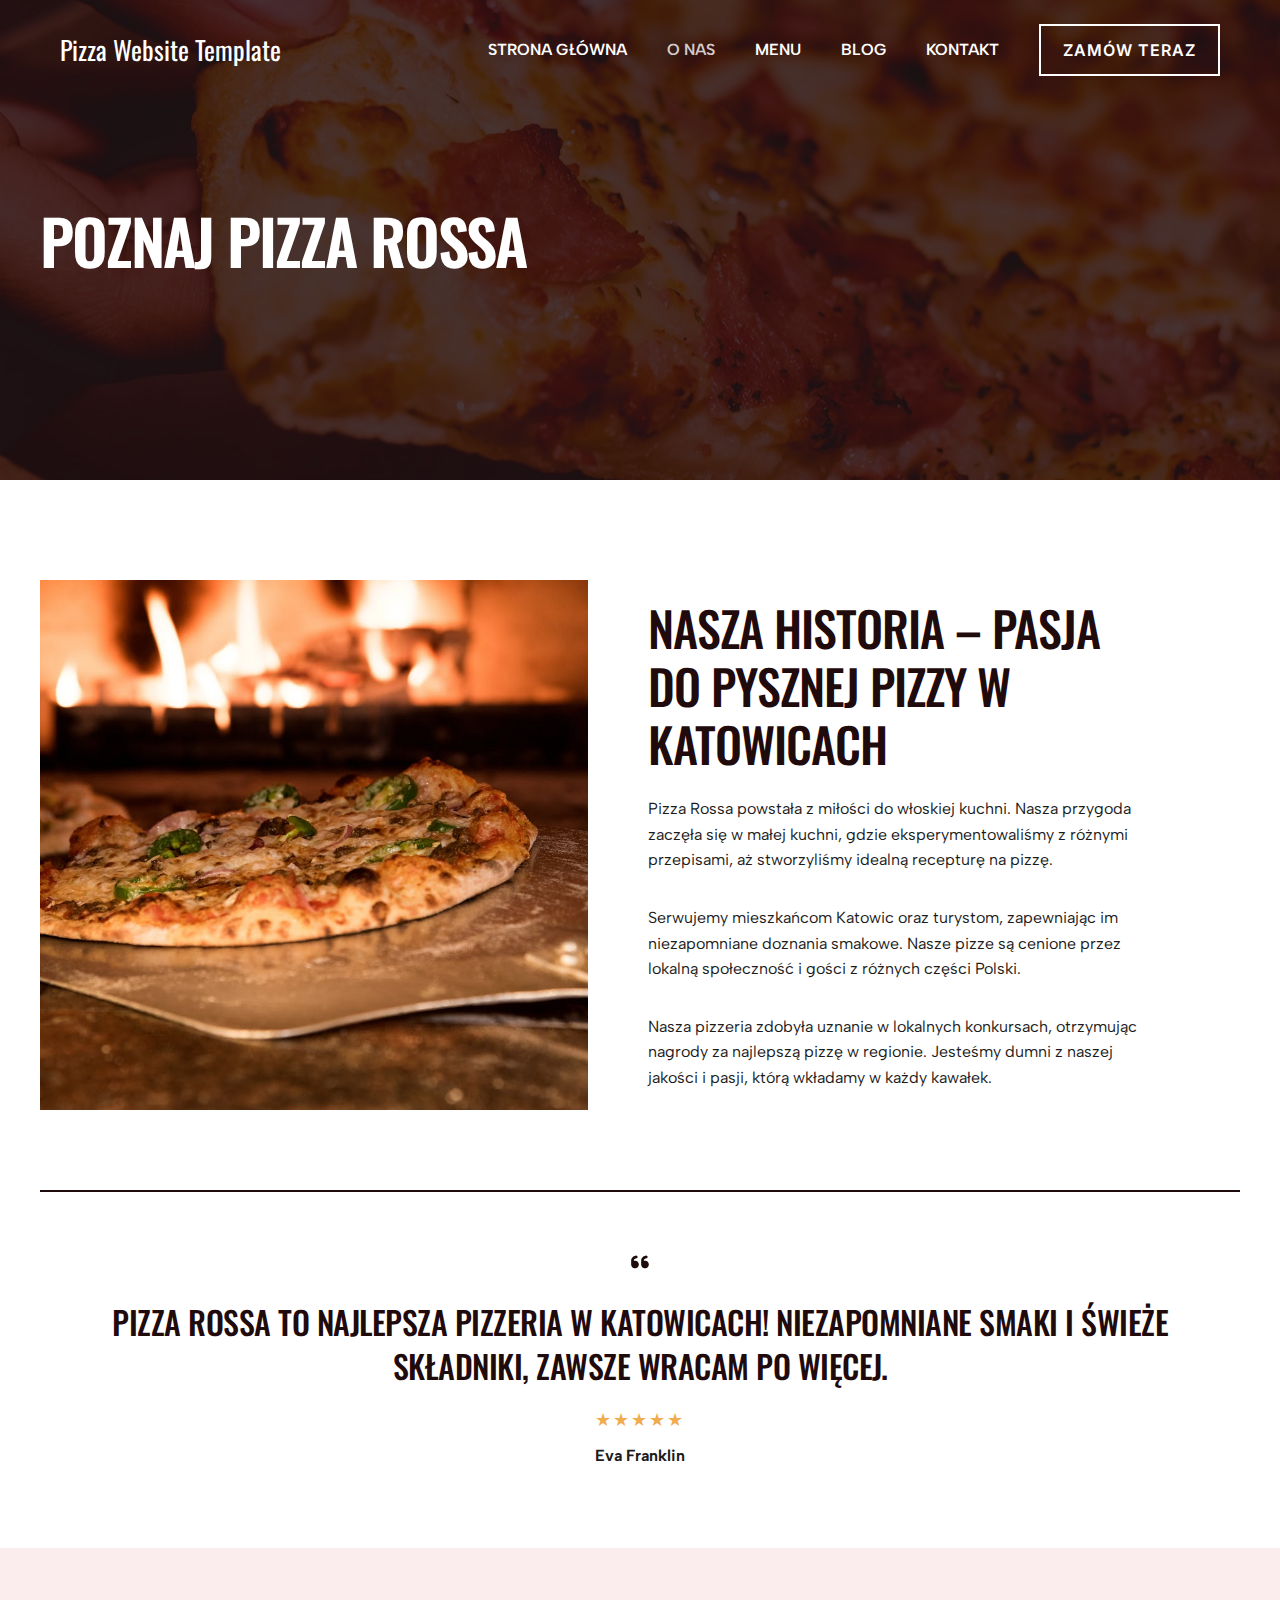
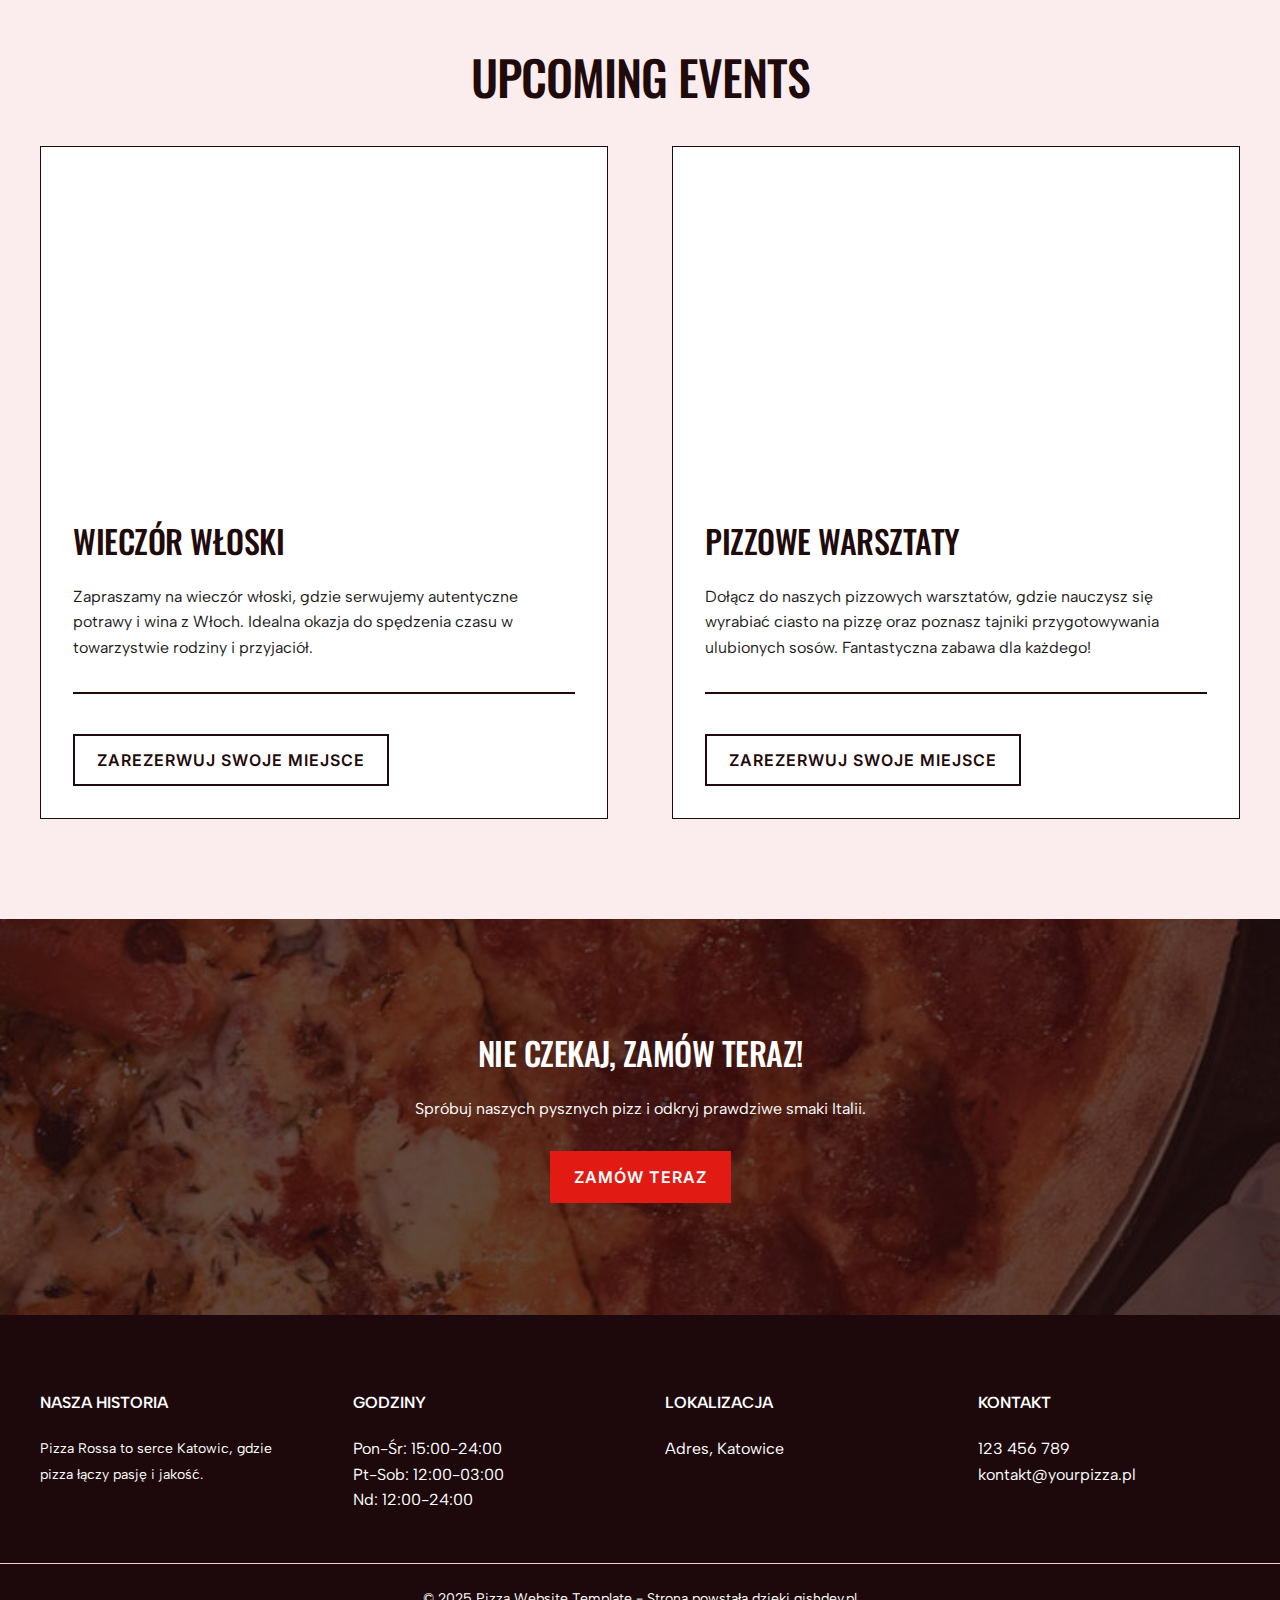
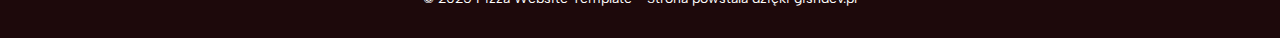
<file: about/index.html>
<!DOCTYPE html>
<html lang="pl-PL">
<head>
<meta charset="UTF-8">
<meta name="viewport" content="width=device-width, initial-scale=1">
	<link rel="profile" href="https://gmpg.org/xfn/11"> 
	<title>About &#8211; Pizza Website Template</title>
<meta name="robots" content="noindex, nofollow">
	<style>img:is([sizes="auto" i], [sizes^="auto," i]) { contain-intrinsic-size: 3000px 1500px }</style>
	<link rel="dns-prefetch" href="//fonts.googleapis.com">
<link rel="alternate" type="application/rss+xml" title="Pizza Website Template &raquo; Kanał z wpisami" href="./../feed/index.html">
<link rel="alternate" type="application/rss+xml" title="Pizza Website Template &raquo; Kanał z komentarzami" href="./../comments/feed/index.html">
<script>
window._wpemojiSettings = {"baseUrl":"https:\/\/s.w.org\/images\/core\/emoji\/15.0.3\/72x72\/","ext":".png","svgUrl":"https:\/\/s.w.org\/images\/core\/emoji\/15.0.3\/svg\/","svgExt":".svg","source":{"concatemoji":".\/\/wp-includes\/js\/wp-emoji-release.min.js?ver=6.7.2"}};
/*! This file is auto-generated */
!function(i,n){var o,s,e;function c(e){try{var t={supportTests:e,timestamp:(new Date).valueOf()};sessionStorage.setItem(o,JSON.stringify(t))}catch(e){}}function p(e,t,n){e.clearRect(0,0,e.canvas.width,e.canvas.height),e.fillText(t,0,0);var t=new Uint32Array(e.getImageData(0,0,e.canvas.width,e.canvas.height).data),r=(e.clearRect(0,0,e.canvas.width,e.canvas.height),e.fillText(n,0,0),new Uint32Array(e.getImageData(0,0,e.canvas.width,e.canvas.height).data));return t.every(function(e,t){return e===r[t]})}function u(e,t,n){switch(t){case"flag":return n(e,"🏳️‍⚧️","🏳️​⚧️")?!1:!n(e,"🇺🇳","🇺​🇳")&&!n(e,"🏴󠁧󠁢󠁥󠁮󠁧󠁿","🏴​󠁧​󠁢​󠁥​󠁮​󠁧​󠁿");case"emoji":return!n(e,"🐦‍⬛","🐦​⬛")}return!1}function f(e,t,n){var r="undefined"!=typeof WorkerGlobalScope&&self instanceof WorkerGlobalScope?new OffscreenCanvas(300,150):i.createElement("canvas"),a=r.getContext("2d",{willReadFrequently:!0}),o=(a.textBaseline="top",a.font="600 32px Arial",{});return e.forEach(function(e){o[e]=t(a,e,n)}),o}function t(e){var t=i.createElement("script");t.src=e,t.defer=!0,i.head.appendChild(t)}"undefined"!=typeof Promise&&(o="wpEmojiSettingsSupports",s=["flag","emoji"],n.supports={everything:!0,everythingExceptFlag:!0},e=new Promise(function(e){i.addEventListener("DOMContentLoaded",e,{once:!0})}),new Promise(function(t){var n=function(){try{var e=JSON.parse(sessionStorage.getItem(o));if("object"==typeof e&&"number"==typeof e.timestamp&&(new Date).valueOf()<e.timestamp+604800&&"object"==typeof e.supportTests)return e.supportTests}catch(e){}return null}();if(!n){if("undefined"!=typeof Worker&&"undefined"!=typeof OffscreenCanvas&&"undefined"!=typeof URL&&URL.createObjectURL&&"undefined"!=typeof Blob)try{var e="postMessage("+f.toString()+"("+[JSON.stringify(s),u.toString(),p.toString()].join(",")+"));",r=new Blob([e],{type:"text/javascript"}),a=new Worker(URL.createObjectURL(r),{name:"wpTestEmojiSupports"});return void(a.onmessage=function(e){c(n=e.data),a.terminate(),t(n)})}catch(e){}c(n=f(s,u,p))}t(n)}).then(function(e){for(var t in e)n.supports[t]=e[t],n.supports.everything=n.supports.everything&&n.supports[t],"flag"!==t&&(n.supports.everythingExceptFlag=n.supports.everythingExceptFlag&&n.supports[t]);n.supports.everythingExceptFlag=n.supports.everythingExceptFlag&&!n.supports.flag,n.DOMReady=!1,n.readyCallback=function(){n.DOMReady=!0}}).then(function(){return e}).then(function(){var e;n.supports.everything||(n.readyCallback(),(e=n.source||{}).concatemoji?t(e.concatemoji):e.wpemoji&&e.twemoji&&(t(e.twemoji),t(e.wpemoji)))}))}((window,document),window._wpemojiSettings);
</script>
<link rel="stylesheet" id="astra-theme-css-css" href="./../wp-content/themes/astra/assets/css/minified/main.min.css?ver=4.9.0" media="all">
<style id="astra-theme-css-inline-css">:root{--ast-post-nav-space:0;--ast-container-default-xlg-padding:3em;--ast-container-default-lg-padding:3em;--ast-container-default-slg-padding:2em;--ast-container-default-md-padding:3em;--ast-container-default-sm-padding:3em;--ast-container-default-xs-padding:2.4em;--ast-container-default-xxs-padding:1.8em;--ast-code-block-background:#ECEFF3;--ast-comment-inputs-background:#F9FAFB;--ast-normal-container-width:1200px;--ast-narrow-container-width:750px;--ast-blog-title-font-weight:normal;--ast-blog-meta-weight:inherit;--ast-global-color-primary:var(--ast-global-color-5);--ast-global-color-secondary:var(--ast-global-color-4);--ast-global-color-alternate-background:var(--ast-global-color-7);--ast-global-color-subtle-background:var(--ast-global-color-6);--ast-bg-style-guide:#F8FAFC;--ast-shadow-style-guide:0px 0px 4px 0 #00000057;--ast-global-dark-bg-style:#fff;--ast-global-dark-lfs:#fbfbfb;--ast-widget-bg-color:#fafafa;--ast-wc-container-head-bg-color:#fbfbfb;--ast-title-layout-bg:#eeeeee;--ast-search-border-color:#e7e7e7;--ast-lifter-hover-bg:#e6e6e6;--ast-gallery-block-color:#000;--srfm-color-input-label:var(--ast-global-color-2);}html{font-size:100%;}a{color:var(--ast-global-color-2);}a:hover,a:focus{color:var(--ast-global-color-1);}body,button,input,select,textarea,.ast-button,.ast-custom-button{font-family:'Albert Sans',sans-serif;font-weight:400;font-size:16px;font-size:1rem;line-height:var(--ast-body-line-height,1.6em);}blockquote{color:var(--ast-global-color-3);}h1,.entry-content h1,h2,.entry-content h2,h3,.entry-content h3,h4,.entry-content h4,h5,.entry-content h5,h6,.entry-content h6,.site-title,.site-title a{font-family:'Oswald',sans-serif;font-weight:normal;}.ast-site-identity .site-title a{color:#ffffff;}.site-title{font-size:26px;font-size:1.625rem;display:block;}header .custom-logo-link img{max-width:45px;width:45px;}.astra-logo-svg{width:45px;}.site-header .site-description{font-size:15px;font-size:0.9375rem;display:none;}.entry-title{font-size:26px;font-size:1.625rem;}.archive .ast-article-post .ast-article-inner,.blog .ast-article-post .ast-article-inner,.archive .ast-article-post .ast-article-inner:hover,.blog .ast-article-post .ast-article-inner:hover{overflow:hidden;}h1,.entry-content h1{font-size:62px;font-size:3.875rem;font-weight:600;font-family:'Oswald',sans-serif;line-height:1.2em;text-transform:uppercase;letter-spacing:-2px;}h2,.entry-content h2{font-size:48px;font-size:3rem;font-weight:500;font-family:'Oswald',sans-serif;line-height:1.2em;text-transform:uppercase;letter-spacing:-1px;}h3,.entry-content h3{font-size:32px;font-size:2rem;font-weight:500;font-family:'Oswald',sans-serif;line-height:1.4em;text-transform:uppercase;text-decoration:initial;letter-spacing:-0.5px;}h4,.entry-content h4{font-size:28px;font-size:1.75rem;line-height:1.4em;font-weight:500;font-family:'Oswald',sans-serif;text-transform:uppercase;letter-spacing:-0.25px;}h5,.entry-content h5{font-size:24px;font-size:1.5rem;line-height:32px;font-weight:500;font-family:'Oswald',sans-serif;text-transform:uppercase;}h6,.entry-content h6{font-size:16px;font-size:1rem;line-height:32px;font-weight:500;font-family:'Oswald',sans-serif;}::selection{background-color:var(--ast-global-color-0);color:#ffffff;}body,h1,.entry-title a,.entry-content h1,h2,.entry-content h2,h3,.entry-content h3,h4,.entry-content h4,h5,.entry-content h5,h6,.entry-content h6{color:var(--ast-global-color-3);}.tagcloud a:hover,.tagcloud a:focus,.tagcloud a.current-item{color:#ffffff;border-color:var(--ast-global-color-2);background-color:var(--ast-global-color-2);}input:focus,input[type="text"]:focus,input[type="email"]:focus,input[type="url"]:focus,input[type="password"]:focus,input[type="reset"]:focus,input[type="search"]:focus,textarea:focus{border-color:var(--ast-global-color-2);}input[type="radio"]:checked,input[type=reset],input[type="checkbox"]:checked,input[type="checkbox"]:hover:checked,input[type="checkbox"]:focus:checked,input[type=range]::-webkit-slider-thumb{border-color:var(--ast-global-color-2);background-color:var(--ast-global-color-2);box-shadow:none;}.site-footer a:hover + .post-count,.site-footer a:focus + .post-count{background:var(--ast-global-color-2);border-color:var(--ast-global-color-2);}.single .nav-links .nav-previous,.single .nav-links .nav-next{color:var(--ast-global-color-2);}.entry-meta,.entry-meta *{line-height:1.45;color:var(--ast-global-color-2);}.entry-meta a:not(.ast-button):hover,.entry-meta a:not(.ast-button):hover *,.entry-meta a:not(.ast-button):focus,.entry-meta a:not(.ast-button):focus *,.page-links > .page-link,.page-links .page-link:hover,.post-navigation a:hover{color:var(--ast-global-color-1);}#cat option,.secondary .calendar_wrap thead a,.secondary .calendar_wrap thead a:visited{color:var(--ast-global-color-2);}.secondary .calendar_wrap #today,.ast-progress-val span{background:var(--ast-global-color-2);}.secondary a:hover + .post-count,.secondary a:focus + .post-count{background:var(--ast-global-color-2);border-color:var(--ast-global-color-2);}.calendar_wrap #today > a{color:#ffffff;}.page-links .page-link,.single .post-navigation a{color:var(--ast-global-color-2);}.ast-search-menu-icon .search-form button.search-submit{padding:0 4px;}.ast-search-menu-icon form.search-form{padding-right:0;}.ast-search-menu-icon.slide-search input.search-field{width:0;}.ast-header-search .ast-search-menu-icon.ast-dropdown-active .search-form,.ast-header-search .ast-search-menu-icon.ast-dropdown-active .search-field:focus{transition:all 0.2s;}.search-form input.search-field:focus{outline:none;}.ast-archive-title{color:var(--ast-global-color-2);}.widget-title,.widget .wp-block-heading{font-size:22px;font-size:1.375rem;color:var(--ast-global-color-2);}.ast-single-post .entry-content a,.ast-comment-content a:not(.ast-comment-edit-reply-wrap a){text-decoration:underline;}.ast-single-post .wp-block-button .wp-block-button__link,.ast-single-post .elementor-button-wrapper .elementor-button,.ast-single-post .entry-content .uagb-tab a,.ast-single-post .entry-content .uagb-ifb-cta a,.ast-single-post .entry-content .wp-block-uagb-buttons a,.ast-single-post .entry-content .uabb-module-content a,.ast-single-post .entry-content .uagb-post-grid a,.ast-single-post .entry-content .uagb-timeline a,.ast-single-post .entry-content .uagb-toc__wrap a,.ast-single-post .entry-content .uagb-taxomony-box a,.ast-single-post .entry-content .woocommerce a,.entry-content .wp-block-latest-posts > li > a,.ast-single-post .entry-content .wp-block-file__button,li.ast-post-filter-single,.ast-single-post .wp-block-buttons .wp-block-button.is-style-outline .wp-block-button__link,.ast-single-post .ast-comment-content .comment-reply-link,.ast-single-post .ast-comment-content .comment-edit-link{text-decoration:none;}.ast-search-menu-icon.slide-search a:focus-visible:focus-visible,.astra-search-icon:focus-visible,#close:focus-visible,a:focus-visible,.ast-menu-toggle:focus-visible,.site .skip-link:focus-visible,.wp-block-loginout input:focus-visible,.wp-block-search.wp-block-search__button-inside .wp-block-search__inside-wrapper,.ast-header-navigation-arrow:focus-visible,.woocommerce .wc-proceed-to-checkout > .checkout-button:focus-visible,.woocommerce .woocommerce-MyAccount-navigation ul li a:focus-visible,.ast-orders-table__row .ast-orders-table__cell:focus-visible,.woocommerce .woocommerce-order-details .order-again > .button:focus-visible,.woocommerce .woocommerce-message a.button.wc-forward:focus-visible,.woocommerce #minus_qty:focus-visible,.woocommerce #plus_qty:focus-visible,a#ast-apply-coupon:focus-visible,.woocommerce .woocommerce-info a:focus-visible,.woocommerce .astra-shop-summary-wrap a:focus-visible,.woocommerce a.wc-forward:focus-visible,#ast-apply-coupon:focus-visible,.woocommerce-js .woocommerce-mini-cart-item a.remove:focus-visible,#close:focus-visible,.button.search-submit:focus-visible,#search_submit:focus,.normal-search:focus-visible,.ast-header-account-wrap:focus-visible,.woocommerce .ast-on-card-button.ast-quick-view-trigger:focus{outline-style:dotted;outline-color:inherit;outline-width:thin;}input:focus,input[type="text"]:focus,input[type="email"]:focus,input[type="url"]:focus,input[type="password"]:focus,input[type="reset"]:focus,input[type="search"]:focus,input[type="number"]:focus,textarea:focus,.wp-block-search__input:focus,[data-section="section-header-mobile-trigger"] .ast-button-wrap .ast-mobile-menu-trigger-minimal:focus,.ast-mobile-popup-drawer.active .menu-toggle-close:focus,.woocommerce-ordering select.orderby:focus,#ast-scroll-top:focus,#coupon_code:focus,.woocommerce-page #comment:focus,.woocommerce #reviews #respond input#submit:focus,.woocommerce a.add_to_cart_button:focus,.woocommerce .button.single_add_to_cart_button:focus,.woocommerce .woocommerce-cart-form button:focus,.woocommerce .woocommerce-cart-form__cart-item .quantity .qty:focus,.woocommerce .woocommerce-billing-fields .woocommerce-billing-fields__field-wrapper .woocommerce-input-wrapper > .input-text:focus,.woocommerce #order_comments:focus,.woocommerce #place_order:focus,.woocommerce .woocommerce-address-fields .woocommerce-address-fields__field-wrapper .woocommerce-input-wrapper > .input-text:focus,.woocommerce .woocommerce-MyAccount-content form button:focus,.woocommerce .woocommerce-MyAccount-content .woocommerce-EditAccountForm .woocommerce-form-row .woocommerce-Input.input-text:focus,.woocommerce .ast-woocommerce-container .woocommerce-pagination ul.page-numbers li a:focus,body #content .woocommerce form .form-row .select2-container--default .select2-selection--single:focus,#ast-coupon-code:focus,.woocommerce.woocommerce-js .quantity input[type=number]:focus,.woocommerce-js .woocommerce-mini-cart-item .quantity input[type=number]:focus,.woocommerce p#ast-coupon-trigger:focus{border-style:dotted;border-color:inherit;border-width:thin;}input{outline:none;}.ast-logo-title-inline .site-logo-img{padding-right:1em;}body .ast-oembed-container *{position:absolute;top:0;width:100%;height:100%;left:0;}body .wp-block-embed-pocket-casts .ast-oembed-container *{position:unset;}.ast-single-post-featured-section + article {margin-top: 2em;}.site-content .ast-single-post-featured-section img {width: 100%;overflow: hidden;object-fit: cover;}.site > .ast-single-related-posts-container {margin-top: 0;}@media (min-width: 922px) {.ast-desktop .ast-container--narrow {max-width: var(--ast-narrow-container-width);margin: 0 auto;}}.ast-page-builder-template .hentry {margin: 0;}.ast-page-builder-template .site-content > .ast-container {max-width: 100%;padding: 0;}.ast-page-builder-template .site .site-content #primary {padding: 0;margin: 0;}.ast-page-builder-template .no-results {text-align: center;margin: 4em auto;}.ast-page-builder-template .ast-pagination {padding: 2em;}.ast-page-builder-template .entry-header.ast-no-title.ast-no-thumbnail {margin-top: 0;}.ast-page-builder-template .entry-header.ast-header-without-markup {margin-top: 0;margin-bottom: 0;}.ast-page-builder-template .entry-header.ast-no-title.ast-no-meta {margin-bottom: 0;}.ast-page-builder-template.single .post-navigation {padding-bottom: 2em;}.ast-page-builder-template.single-post .site-content > .ast-container {max-width: 100%;}.ast-page-builder-template .entry-header {margin-top: 2em;margin-left: auto;margin-right: auto;}.ast-page-builder-template .ast-archive-description {margin: 2em auto 0;padding-left: 20px;padding-right: 20px;}.ast-page-builder-template .ast-row {margin-left: 0;margin-right: 0;}.single.ast-page-builder-template .entry-header + .entry-content,.single.ast-page-builder-template .ast-single-entry-banner + .site-content article .entry-content {margin-bottom: 2em;}@media(min-width: 921px) {.ast-page-builder-template.archive.ast-right-sidebar .ast-row article,.ast-page-builder-template.archive.ast-left-sidebar .ast-row article {padding-left: 0;padding-right: 0;}}@media (max-width:921.9px){#ast-desktop-header{display:none;}}@media (min-width:922px){#ast-mobile-header{display:none;}}.wp-block-buttons.aligncenter{justify-content:center;}@media (max-width:921px){.ast-theme-transparent-header #primary,.ast-theme-transparent-header #secondary{padding:0;}}@media (max-width:921px){.ast-plain-container.ast-no-sidebar #primary{padding:0;}}.ast-plain-container.ast-no-sidebar #primary{margin-top:0;margin-bottom:0;}@media (max-width:921px){.ast-separate-container.ast-single-post.ast-right-sidebar #primary,.ast-separate-container.ast-single-post.ast-left-sidebar #primary,.ast-separate-container.ast-single-post #primary,.ast-plain-container #primary,.ast-narrow-container #primary{margin-top:40px;margin-bottom:20px;}.ast-separate-container.ast-single-post.ast-right-sidebar #primary,.ast-separate-container.ast-single-post.ast-left-sidebar #primary,.ast-separate-container.ast-single-post #primary,.ast-plain-container.ast-single-post #primary,.ast-narrow-container.ast-single-post #primary{margin-top:40px;margin-bottom:20px;}}@media (max-width:544px){.ast-separate-container.ast-single-post.ast-right-sidebar #primary,.ast-separate-container.ast-single-post.ast-left-sidebar #primary,.ast-separate-container.ast-single-post #primary,.ast-plain-container.ast-single-post #primary,.ast-narrow-container.ast-single-post #primary{margin-top:30px;margin-bottom:20px;}}@media (max-width:921px){.ast-separate-container #primary,.ast-narrow-container #primary{padding-top:0px;}}@media (max-width:544px){.ast-separate-container #primary,.ast-narrow-container #primary{padding-top:0px;}}@media (max-width:921px){.ast-separate-container #primary,.ast-narrow-container #primary{padding-bottom:0px;}}@media (max-width:544px){.ast-separate-container #primary,.ast-narrow-container #primary{padding-bottom:0px;}}.wp-block-button.is-style-outline .wp-block-button__link{border-color:var(--ast-global-color-0);border-top-width:2px;border-right-width:2px;border-bottom-width:2px;border-left-width:2px;}div.wp-block-button.is-style-outline > .wp-block-button__link:not(.has-text-color),div.wp-block-button.wp-block-button__link.is-style-outline:not(.has-text-color){color:var(--ast-global-color-0);}.wp-block-button.is-style-outline .wp-block-button__link:hover,.wp-block-buttons .wp-block-button.is-style-outline .wp-block-button__link:focus,.wp-block-buttons .wp-block-button.is-style-outline > .wp-block-button__link:not(.has-text-color):hover,.wp-block-buttons .wp-block-button.wp-block-button__link.is-style-outline:not(.has-text-color):hover{color:#ffffff;background-color:var(--ast-global-color-1);border-color:var(--ast-global-color-1);}.post-page-numbers.current .page-link,.ast-pagination .page-numbers.current{color:#ffffff;border-color:var(--ast-global-color-0);background-color:var(--ast-global-color-0);}.wp-block-button.is-style-outline .wp-block-button__link{border-top-width:2px;border-right-width:2px;border-bottom-width:2px;border-left-width:2px;}.wp-block-button.is-style-outline .wp-block-button__link.wp-element-button,.ast-outline-button{border-color:var(--ast-global-color-0);font-family:'Inter',sans-serif;font-weight:600;font-size:16px;font-size:1rem;line-height:26px;text-transform:uppercase;letter-spacing:1px;border-top-left-radius:0px;border-top-right-radius:0px;border-bottom-right-radius:0px;border-bottom-left-radius:0px;}.wp-block-buttons .wp-block-button.is-style-outline > .wp-block-button__link:not(.has-text-color),.wp-block-buttons .wp-block-button.wp-block-button__link.is-style-outline:not(.has-text-color),.ast-outline-button{color:var(--ast-global-color-0);}.wp-block-button.is-style-outline .wp-block-button__link:hover,.wp-block-buttons .wp-block-button.is-style-outline .wp-block-button__link:focus,.wp-block-buttons .wp-block-button.is-style-outline > .wp-block-button__link:not(.has-text-color):hover,.wp-block-buttons .wp-block-button.wp-block-button__link.is-style-outline:not(.has-text-color):hover,.ast-outline-button:hover,.ast-outline-button:focus,.wp-block-uagb-buttons-child .uagb-buttons-repeater.ast-outline-button:hover,.wp-block-uagb-buttons-child .uagb-buttons-repeater.ast-outline-button:focus{color:#ffffff;background-color:var(--ast-global-color-1);border-color:var(--ast-global-color-1);}.wp-block-button .wp-block-button__link.wp-element-button.is-style-outline:not(.has-background),.wp-block-button.is-style-outline>.wp-block-button__link.wp-element-button:not(.has-background),.ast-outline-button{background-color:var(--ast-global-color-0);}.entry-content[data-ast-blocks-layout] > figure{margin-bottom:1em;}h1.widget-title{font-weight:600;}h2.widget-title{font-weight:500;}h3.widget-title{font-weight:500;}#page{display:flex;flex-direction:column;min-height:100vh;}.ast-404-layout-1 h1.page-title{color:var(--ast-global-color-2);}.single .post-navigation a{line-height:1em;height:inherit;}.error-404 .page-sub-title{font-size:1.5rem;font-weight:inherit;}.search .site-content .content-area .search-form{margin-bottom:0;}#page .site-content{flex-grow:1;}.widget{margin-bottom:1.25em;}#secondary li{line-height:1.5em;}#secondary .wp-block-group h2{margin-bottom:0.7em;}#secondary h2{font-size:1.7rem;}.ast-separate-container .ast-article-post,.ast-separate-container .ast-article-single,.ast-separate-container .comment-respond{padding:3em;}.ast-separate-container .ast-article-single .ast-article-single{padding:0;}.ast-article-single .wp-block-post-template-is-layout-grid{padding-left:0;}.ast-separate-container .comments-title,.ast-narrow-container .comments-title{padding:1.5em 2em;}.ast-page-builder-template .comment-form-textarea,.ast-comment-formwrap .ast-grid-common-col{padding:0;}.ast-comment-formwrap{padding:0;display:inline-flex;column-gap:20px;width:100%;margin-left:0;margin-right:0;}.comments-area textarea#comment:focus,.comments-area textarea#comment:active,.comments-area .ast-comment-formwrap input[type="text"]:focus,.comments-area .ast-comment-formwrap input[type="text"]:active {box-shadow:none;outline:none;}.archive.ast-page-builder-template .entry-header{margin-top:2em;}.ast-page-builder-template .ast-comment-formwrap{width:100%;}.entry-title{margin-bottom:0.5em;}.ast-archive-description p{font-size:inherit;font-weight:inherit;line-height:inherit;}.ast-separate-container .ast-comment-list li.depth-1,.hentry{margin-bottom:2em;}@media (min-width:921px){.ast-left-sidebar.ast-page-builder-template #secondary,.archive.ast-right-sidebar.ast-page-builder-template .site-main{padding-left:20px;padding-right:20px;}}@media (max-width:544px){.ast-comment-formwrap.ast-row{column-gap:10px;display:inline-block;}#ast-commentform .ast-grid-common-col{position:relative;width:100%;}}@media (min-width:1201px){.ast-separate-container .ast-article-post,.ast-separate-container .ast-article-single,.ast-separate-container .ast-author-box,.ast-separate-container .ast-404-layout-1,.ast-separate-container .no-results{padding:3em;}}@media (max-width:921px){.ast-separate-container #primary,.ast-separate-container #secondary{padding:1.5em 0;}#primary,#secondary{padding:1.5em 0;margin:0;}.ast-left-sidebar #content > .ast-container{display:flex;flex-direction:column-reverse;width:100%;}}@media (min-width:922px){.ast-separate-container.ast-right-sidebar #primary,.ast-separate-container.ast-left-sidebar #primary{border:0;}.search-no-results.ast-separate-container #primary{margin-bottom:4em;}}.wp-block-button .wp-block-button__link{color:#ffffff;}.wp-block-button .wp-block-button__link:hover,.wp-block-button .wp-block-button__link:focus{color:#ffffff;background-color:var(--ast-global-color-1);border-color:var(--ast-global-color-1);}.wp-block-button .wp-block-button__link,.wp-block-search .wp-block-search__button,body .wp-block-file .wp-block-file__button{border-style:solid;border-top-width:2px;border-right-width:2px;border-left-width:2px;border-bottom-width:2px;border-color:var(--ast-global-color-0);background-color:var(--ast-global-color-0);color:#ffffff;font-family:'Inter',sans-serif;font-weight:600;line-height:26px;text-transform:uppercase;letter-spacing:1px;font-size:16px;font-size:1rem;border-top-left-radius:0px;border-top-right-radius:0px;border-bottom-right-radius:0px;border-bottom-left-radius:0px;padding-top:11px;padding-right:22px;padding-bottom:11px;padding-left:22px;}@media (max-width:921px){.wp-block-button .wp-block-button__link,.wp-block-search .wp-block-search__button,body .wp-block-file .wp-block-file__button{padding-top:12px;padding-right:24px;padding-bottom:12px;padding-left:24px;}}@media (max-width:544px){.wp-block-button .wp-block-button__link,.wp-block-search .wp-block-search__button,body .wp-block-file .wp-block-file__button{padding-top:12px;padding-right:24px;padding-bottom:12px;padding-left:24px;}}.menu-toggle,button,.ast-button,.ast-custom-button,.button,input#submit,input[type="button"],input[type="submit"],input[type="reset"],form[CLASS*="wp-block-search__"].wp-block-search .wp-block-search__inside-wrapper .wp-block-search__button,body .wp-block-file .wp-block-file__button,.search .search-submit,.woocommerce-js a.button,.woocommerce button.button,.woocommerce .woocommerce-message a.button,.woocommerce #respond input#submit.alt,.woocommerce input.button.alt,.woocommerce input.button,.woocommerce input.button:disabled,.woocommerce input.button:disabled[disabled],.woocommerce input.button:disabled:hover,.woocommerce input.button:disabled[disabled]:hover,.woocommerce #respond input#submit,.woocommerce button.button.alt.disabled,.wc-block-grid__products .wc-block-grid__product .wp-block-button__link,.wc-block-grid__product-onsale,[CLASS*="wc-block"] button,.woocommerce-js .astra-cart-drawer .astra-cart-drawer-content .woocommerce-mini-cart__buttons .button:not(.checkout):not(.ast-continue-shopping),.woocommerce-js .astra-cart-drawer .astra-cart-drawer-content .woocommerce-mini-cart__buttons a.checkout,.woocommerce button.button.alt.disabled.wc-variation-selection-needed,[CLASS*="wc-block"] .wc-block-components-button{border-style:solid;border-top-width:2px;border-right-width:2px;border-left-width:2px;border-bottom-width:2px;color:#ffffff;border-color:var(--ast-global-color-0);background-color:var(--ast-global-color-0);padding-top:11px;padding-right:22px;padding-bottom:11px;padding-left:22px;font-family:'Inter',sans-serif;font-weight:600;font-size:16px;font-size:1rem;line-height:26px;text-transform:uppercase;letter-spacing:1px;border-top-left-radius:0px;border-top-right-radius:0px;border-bottom-right-radius:0px;border-bottom-left-radius:0px;}button:focus,.menu-toggle:hover,button:hover,.ast-button:hover,.ast-custom-button:hover .button:hover,.ast-custom-button:hover ,input[type=reset]:hover,input[type=reset]:focus,input#submit:hover,input#submit:focus,input[type="button"]:hover,input[type="button"]:focus,input[type="submit"]:hover,input[type="submit"]:focus,form[CLASS*="wp-block-search__"].wp-block-search .wp-block-search__inside-wrapper .wp-block-search__button:hover,form[CLASS*="wp-block-search__"].wp-block-search .wp-block-search__inside-wrapper .wp-block-search__button:focus,body .wp-block-file .wp-block-file__button:hover,body .wp-block-file .wp-block-file__button:focus,.woocommerce-js a.button:hover,.woocommerce button.button:hover,.woocommerce .woocommerce-message a.button:hover,.woocommerce #respond input#submit:hover,.woocommerce #respond input#submit.alt:hover,.woocommerce input.button.alt:hover,.woocommerce input.button:hover,.woocommerce button.button.alt.disabled:hover,.wc-block-grid__products .wc-block-grid__product .wp-block-button__link:hover,[CLASS*="wc-block"] button:hover,.woocommerce-js .astra-cart-drawer .astra-cart-drawer-content .woocommerce-mini-cart__buttons .button:not(.checkout):not(.ast-continue-shopping):hover,.woocommerce-js .astra-cart-drawer .astra-cart-drawer-content .woocommerce-mini-cart__buttons a.checkout:hover,.woocommerce button.button.alt.disabled.wc-variation-selection-needed:hover,[CLASS*="wc-block"] .wc-block-components-button:hover,[CLASS*="wc-block"] .wc-block-components-button:focus{color:#ffffff;background-color:var(--ast-global-color-1);border-color:var(--ast-global-color-1);}form[CLASS*="wp-block-search__"].wp-block-search .wp-block-search__inside-wrapper .wp-block-search__button.has-icon{padding-top:calc(11px - 3px);padding-right:calc(22px - 3px);padding-bottom:calc(11px - 3px);padding-left:calc(22px - 3px);}@media (max-width:921px){.menu-toggle,button,.ast-button,.ast-custom-button,.button,input#submit,input[type="button"],input[type="submit"],input[type="reset"],form[CLASS*="wp-block-search__"].wp-block-search .wp-block-search__inside-wrapper .wp-block-search__button,body .wp-block-file .wp-block-file__button,.search .search-submit,.woocommerce-js a.button,.woocommerce button.button,.woocommerce .woocommerce-message a.button,.woocommerce #respond input#submit.alt,.woocommerce input.button.alt,.woocommerce input.button,.woocommerce input.button:disabled,.woocommerce input.button:disabled[disabled],.woocommerce input.button:disabled:hover,.woocommerce input.button:disabled[disabled]:hover,.woocommerce #respond input#submit,.woocommerce button.button.alt.disabled,.wc-block-grid__products .wc-block-grid__product .wp-block-button__link,.wc-block-grid__product-onsale,[CLASS*="wc-block"] button,.woocommerce-js .astra-cart-drawer .astra-cart-drawer-content .woocommerce-mini-cart__buttons .button:not(.checkout):not(.ast-continue-shopping),.woocommerce-js .astra-cart-drawer .astra-cart-drawer-content .woocommerce-mini-cart__buttons a.checkout,.woocommerce button.button.alt.disabled.wc-variation-selection-needed,[CLASS*="wc-block"] .wc-block-components-button{padding-top:12px;padding-right:24px;padding-bottom:12px;padding-left:24px;}}@media (max-width:544px){.menu-toggle,button,.ast-button,.ast-custom-button,.button,input#submit,input[type="button"],input[type="submit"],input[type="reset"],form[CLASS*="wp-block-search__"].wp-block-search .wp-block-search__inside-wrapper .wp-block-search__button,body .wp-block-file .wp-block-file__button,.search .search-submit,.woocommerce-js a.button,.woocommerce button.button,.woocommerce .woocommerce-message a.button,.woocommerce #respond input#submit.alt,.woocommerce input.button.alt,.woocommerce input.button,.woocommerce input.button:disabled,.woocommerce input.button:disabled[disabled],.woocommerce input.button:disabled:hover,.woocommerce input.button:disabled[disabled]:hover,.woocommerce #respond input#submit,.woocommerce button.button.alt.disabled,.wc-block-grid__products .wc-block-grid__product .wp-block-button__link,.wc-block-grid__product-onsale,[CLASS*="wc-block"] button,.woocommerce-js .astra-cart-drawer .astra-cart-drawer-content .woocommerce-mini-cart__buttons .button:not(.checkout):not(.ast-continue-shopping),.woocommerce-js .astra-cart-drawer .astra-cart-drawer-content .woocommerce-mini-cart__buttons a.checkout,.woocommerce button.button.alt.disabled.wc-variation-selection-needed,[CLASS*="wc-block"] .wc-block-components-button{padding-top:12px;padding-right:24px;padding-bottom:12px;padding-left:24px;}}@media (max-width:921px){.ast-mobile-header-stack .main-header-bar .ast-search-menu-icon{display:inline-block;}.ast-header-break-point.ast-header-custom-item-outside .ast-mobile-header-stack .main-header-bar .ast-search-icon{margin:0;}.ast-comment-avatar-wrap img{max-width:2.5em;}.ast-comment-meta{padding:0 1.8888em 1.3333em;}.ast-separate-container .ast-comment-list li.depth-1{padding:1.5em 2.14em;}.ast-separate-container .comment-respond{padding:2em 2.14em;}}@media (min-width:544px){.ast-container{max-width:100%;}}@media (max-width:544px){.ast-separate-container .ast-article-post,.ast-separate-container .ast-article-single,.ast-separate-container .comments-title,.ast-separate-container .ast-archive-description{padding:1.5em 1em;}.ast-separate-container #content .ast-container{padding-left:0.54em;padding-right:0.54em;}.ast-separate-container .ast-comment-list .bypostauthor{padding:.5em;}.ast-search-menu-icon.ast-dropdown-active .search-field{width:170px;}} #ast-mobile-header .ast-site-header-cart-li a{pointer-events:none;}.ast-separate-container{background-color:var(--ast-global-color-5);background-image:none;}@media (max-width:921px){.site-title{display:block;}.site-header .site-description{display:none;}.entry-title{font-size:24px;font-size:1.5rem;}h1,.entry-content h1{font-size:48px;}h2,.entry-content h2{font-size:30px;}h3,.entry-content h3{font-size:28px;}h4,.entry-content h4{font-size:28px;font-size:1.75rem;}h5,.entry-content h5{font-size:22px;font-size:1.375rem;}h6,.entry-content h6{font-size:18px;font-size:1.125rem;}body,.ast-separate-container{background-color:var(--ast-global-color-5);background-image:none;}}@media (max-width:544px){.site-title{display:block;}.site-header .site-description{display:none;}.entry-title{font-size:24px;font-size:1.5rem;}h1,.entry-content h1{font-size:38px;}h2,.entry-content h2{font-size:30px;}h3,.entry-content h3{font-size:24px;}h4,.entry-content h4{font-size:24px;font-size:1.5rem;}h5,.entry-content h5{font-size:20px;font-size:1.25rem;}h6,.entry-content h6{font-size:18px;font-size:1.125rem;}body,.ast-separate-container{background-color:var(--ast-global-color-5);background-image:none;}}@media (max-width:921px){html{font-size:91.2%;}}@media (max-width:544px){html{font-size:91.2%;}}@media (min-width:922px){.ast-container{max-width:1240px;}}@media (min-width:922px){.site-content .ast-container{display:flex;}}@media (max-width:921px){.site-content .ast-container{flex-direction:column;}}@media (min-width:922px){.main-header-menu .sub-menu .menu-item.ast-left-align-sub-menu:hover > .sub-menu,.main-header-menu .sub-menu .menu-item.ast-left-align-sub-menu.focus > .sub-menu{margin-left:-0px;}}.ast-theme-transparent-header [CLASS*="ast-header-button-"] .ast-custom-button{color:#ffffff;background:rgba(255,255,255,0);border-color:#ffffff;}.ast-theme-transparent-header [CLASS*="ast-header-button-"] .ast-custom-button:hover{color:var(--ast-global-color-7);background:#ffffff;border-color:#ffffff;}.ast-theme-transparent-header [data-section="section-header-mobile-trigger"] .ast-button-wrap .mobile-menu-toggle-icon .ast-mobile-svg{fill:#ffffff;}.ast-theme-transparent-header [data-section="section-header-mobile-trigger"] .ast-button-wrap .mobile-menu-wrap .mobile-menu{color:#ffffff;}.ast-theme-transparent-header [data-section="section-header-mobile-trigger"] .ast-button-wrap .ast-mobile-menu-trigger-outline{background:transparent;color:#ffffff;border-color:#ffffff;}.site .comments-area{padding-top:2em;padding-bottom:3em;}.wp-block-file {display: flex;align-items: center;flex-wrap: wrap;justify-content: space-between;}.wp-block-pullquote {border: none;}.wp-block-pullquote blockquote::before {content: "\201D";font-family: "Helvetica",sans-serif;display: flex;transform: rotate( 180deg );font-size: 6rem;font-style: normal;line-height: 1;font-weight: bold;align-items: center;justify-content: center;}.has-text-align-right > blockquote::before {justify-content: flex-start;}.has-text-align-left > blockquote::before {justify-content: flex-end;}figure.wp-block-pullquote.is-style-solid-color blockquote {max-width: 100%;text-align: inherit;}:root {--wp--custom--ast-default-block-top-padding: 3em;--wp--custom--ast-default-block-right-padding: 3em;--wp--custom--ast-default-block-bottom-padding: 3em;--wp--custom--ast-default-block-left-padding: 3em;--wp--custom--ast-container-width: 1200px;--wp--custom--ast-content-width-size: 1200px;--wp--custom--ast-wide-width-size: calc(1200px + var(--wp--custom--ast-default-block-left-padding) + var(--wp--custom--ast-default-block-right-padding));}.ast-narrow-container {--wp--custom--ast-content-width-size: 750px;--wp--custom--ast-wide-width-size: 750px;}@media(max-width: 921px) {:root {--wp--custom--ast-default-block-top-padding: 3em;--wp--custom--ast-default-block-right-padding: 2em;--wp--custom--ast-default-block-bottom-padding: 3em;--wp--custom--ast-default-block-left-padding: 2em;}}@media(max-width: 544px) {:root {--wp--custom--ast-default-block-top-padding: 3em;--wp--custom--ast-default-block-right-padding: 1.5em;--wp--custom--ast-default-block-bottom-padding: 3em;--wp--custom--ast-default-block-left-padding: 1.5em;}}.entry-content > .wp-block-group,.entry-content > .wp-block-cover,.entry-content > .wp-block-columns {padding-top: var(--wp--custom--ast-default-block-top-padding);padding-right: var(--wp--custom--ast-default-block-right-padding);padding-bottom: var(--wp--custom--ast-default-block-bottom-padding);padding-left: var(--wp--custom--ast-default-block-left-padding);}.ast-plain-container.ast-no-sidebar .entry-content > .alignfull,.ast-page-builder-template .ast-no-sidebar .entry-content > .alignfull {margin-left: calc( -50vw + 50%);margin-right: calc( -50vw + 50%);max-width: 100vw;width: 100vw;}.ast-plain-container.ast-no-sidebar .entry-content .alignfull .alignfull,.ast-page-builder-template.ast-no-sidebar .entry-content .alignfull .alignfull,.ast-plain-container.ast-no-sidebar .entry-content .alignfull .alignwide,.ast-page-builder-template.ast-no-sidebar .entry-content .alignfull .alignwide,.ast-plain-container.ast-no-sidebar .entry-content .alignwide .alignfull,.ast-page-builder-template.ast-no-sidebar .entry-content .alignwide .alignfull,.ast-plain-container.ast-no-sidebar .entry-content .alignwide .alignwide,.ast-page-builder-template.ast-no-sidebar .entry-content .alignwide .alignwide,.ast-plain-container.ast-no-sidebar .entry-content .wp-block-column .alignfull,.ast-page-builder-template.ast-no-sidebar .entry-content .wp-block-column .alignfull,.ast-plain-container.ast-no-sidebar .entry-content .wp-block-column .alignwide,.ast-page-builder-template.ast-no-sidebar .entry-content .wp-block-column .alignwide {margin-left: auto;margin-right: auto;width: 100%;}[data-ast-blocks-layout] .wp-block-separator:not(.is-style-dots) {height: 0;}[data-ast-blocks-layout] .wp-block-separator {margin: 20px auto;}[data-ast-blocks-layout] .wp-block-separator:not(.is-style-wide):not(.is-style-dots) {max-width: 100px;}[data-ast-blocks-layout] .wp-block-separator.has-background {padding: 0;}.entry-content[data-ast-blocks-layout] > * {max-width: var(--wp--custom--ast-content-width-size);margin-left: auto;margin-right: auto;}.entry-content[data-ast-blocks-layout] > .alignwide {max-width: var(--wp--custom--ast-wide-width-size);}.entry-content[data-ast-blocks-layout] .alignfull {max-width: none;}.entry-content .wp-block-columns {margin-bottom: 0;}blockquote {margin: 1.5em;border-color: rgba(0,0,0,0.05);}.wp-block-quote:not(.has-text-align-right):not(.has-text-align-center) {border-left: 5px solid rgba(0,0,0,0.05);}.has-text-align-right > blockquote,blockquote.has-text-align-right {border-right: 5px solid rgba(0,0,0,0.05);}.has-text-align-left > blockquote,blockquote.has-text-align-left {border-left: 5px solid rgba(0,0,0,0.05);}.wp-block-site-tagline,.wp-block-latest-posts .read-more {margin-top: 15px;}.wp-block-loginout p label {display: block;}.wp-block-loginout p:not(.login-remember):not(.login-submit) input {width: 100%;}.wp-block-loginout input:focus {border-color: transparent;}.wp-block-loginout input:focus {outline: thin dotted;}.entry-content .wp-block-media-text .wp-block-media-text__content {padding: 0 0 0 8%;}.entry-content .wp-block-media-text.has-media-on-the-right .wp-block-media-text__content {padding: 0 8% 0 0;}.entry-content .wp-block-media-text.has-background .wp-block-media-text__content {padding: 8%;}.entry-content .wp-block-cover:not([class*="background-color"]):not(.has-text-color.has-link-color) .wp-block-cover__inner-container,.entry-content .wp-block-cover:not([class*="background-color"]) .wp-block-cover-image-text,.entry-content .wp-block-cover:not([class*="background-color"]) .wp-block-cover-text,.entry-content .wp-block-cover-image:not([class*="background-color"]) .wp-block-cover__inner-container,.entry-content .wp-block-cover-image:not([class*="background-color"]) .wp-block-cover-image-text,.entry-content .wp-block-cover-image:not([class*="background-color"]) .wp-block-cover-text {color: var(--ast-global-color-primary,var(--ast-global-color-5));}.wp-block-loginout .login-remember input {width: 1.1rem;height: 1.1rem;margin: 0 5px 4px 0;vertical-align: middle;}.wp-block-latest-posts > li > *:first-child,.wp-block-latest-posts:not(.is-grid) > li:first-child {margin-top: 0;}.entry-content > .wp-block-buttons,.entry-content > .wp-block-uagb-buttons {margin-bottom: 1.5em;}.wp-block-search__inside-wrapper .wp-block-search__input {padding: 0 10px;color: var(--ast-global-color-3);background: var(--ast-global-color-primary,var(--ast-global-color-5));border-color: var(--ast-border-color);}.wp-block-latest-posts .read-more {margin-bottom: 1.5em;}.wp-block-search__no-button .wp-block-search__inside-wrapper .wp-block-search__input {padding-top: 5px;padding-bottom: 5px;}.wp-block-latest-posts .wp-block-latest-posts__post-date,.wp-block-latest-posts .wp-block-latest-posts__post-author {font-size: 1rem;}.wp-block-latest-posts > li > *,.wp-block-latest-posts:not(.is-grid) > li {margin-top: 12px;margin-bottom: 12px;}.ast-page-builder-template .entry-content[data-ast-blocks-layout] > *,.ast-page-builder-template .entry-content[data-ast-blocks-layout] > .alignfull:not(.wp-block-group):not(.uagb-is-root-container) > * {max-width: none;}.ast-page-builder-template .entry-content[data-ast-blocks-layout] > .alignwide:not(.uagb-is-root-container) > * {max-width: var(--wp--custom--ast-wide-width-size);}.ast-page-builder-template .entry-content[data-ast-blocks-layout] > .inherit-container-width > *,.ast-page-builder-template .entry-content[data-ast-blocks-layout] > *:not(.wp-block-group):not(.uagb-is-root-container) > *,.entry-content[data-ast-blocks-layout] > .wp-block-cover .wp-block-cover__inner-container {max-width: var(--wp--custom--ast-content-width-size) ;margin-left: auto;margin-right: auto;}.entry-content[data-ast-blocks-layout] .wp-block-cover:not(.alignleft):not(.alignright) {width: auto;}@media(max-width: 1200px) {.ast-separate-container .entry-content > .alignfull,.ast-separate-container .entry-content[data-ast-blocks-layout] > .alignwide,.ast-plain-container .entry-content[data-ast-blocks-layout] > .alignwide,.ast-plain-container .entry-content .alignfull {margin-left: calc(-1 * min(var(--ast-container-default-xlg-padding),20px)) ;margin-right: calc(-1 * min(var(--ast-container-default-xlg-padding),20px));}}@media(min-width: 1201px) {.ast-separate-container .entry-content > .alignfull {margin-left: calc(-1 * var(--ast-container-default-xlg-padding) );margin-right: calc(-1 * var(--ast-container-default-xlg-padding) );}.ast-separate-container .entry-content[data-ast-blocks-layout] > .alignwide,.ast-plain-container .entry-content[data-ast-blocks-layout] > .alignwide {margin-left: calc(-1 * var(--wp--custom--ast-default-block-left-padding) );margin-right: calc(-1 * var(--wp--custom--ast-default-block-right-padding) );}}@media(min-width: 921px) {.ast-separate-container .entry-content .wp-block-group.alignwide:not(.inherit-container-width) > :where(:not(.alignleft):not(.alignright)),.ast-plain-container .entry-content .wp-block-group.alignwide:not(.inherit-container-width) > :where(:not(.alignleft):not(.alignright)) {max-width: calc( var(--wp--custom--ast-content-width-size) + 80px );}.ast-plain-container.ast-right-sidebar .entry-content[data-ast-blocks-layout] .alignfull,.ast-plain-container.ast-left-sidebar .entry-content[data-ast-blocks-layout] .alignfull {margin-left: -60px;margin-right: -60px;}}@media(min-width: 544px) {.entry-content > .alignleft {margin-right: 20px;}.entry-content > .alignright {margin-left: 20px;}}@media (max-width:544px){.wp-block-columns .wp-block-column:not(:last-child){margin-bottom:20px;}.wp-block-latest-posts{margin:0;}}@media( max-width: 600px ) {.entry-content .wp-block-media-text .wp-block-media-text__content,.entry-content .wp-block-media-text.has-media-on-the-right .wp-block-media-text__content {padding: 8% 0 0;}.entry-content .wp-block-media-text.has-background .wp-block-media-text__content {padding: 8%;}}.ast-page-builder-template .entry-header {padding-left: 0;}.ast-narrow-container .site-content .wp-block-uagb-image--align-full .wp-block-uagb-image__figure {max-width: 100%;margin-left: auto;margin-right: auto;}.entry-content ul,.entry-content ol {padding: revert;margin: revert;}:root .has-ast-global-color-0-color{color:var(--ast-global-color-0);}:root .has-ast-global-color-0-background-color{background-color:var(--ast-global-color-0);}:root .wp-block-button .has-ast-global-color-0-color{color:var(--ast-global-color-0);}:root .wp-block-button .has-ast-global-color-0-background-color{background-color:var(--ast-global-color-0);}:root .has-ast-global-color-1-color{color:var(--ast-global-color-1);}:root .has-ast-global-color-1-background-color{background-color:var(--ast-global-color-1);}:root .wp-block-button .has-ast-global-color-1-color{color:var(--ast-global-color-1);}:root .wp-block-button .has-ast-global-color-1-background-color{background-color:var(--ast-global-color-1);}:root .has-ast-global-color-2-color{color:var(--ast-global-color-2);}:root .has-ast-global-color-2-background-color{background-color:var(--ast-global-color-2);}:root .wp-block-button .has-ast-global-color-2-color{color:var(--ast-global-color-2);}:root .wp-block-button .has-ast-global-color-2-background-color{background-color:var(--ast-global-color-2);}:root .has-ast-global-color-3-color{color:var(--ast-global-color-3);}:root .has-ast-global-color-3-background-color{background-color:var(--ast-global-color-3);}:root .wp-block-button .has-ast-global-color-3-color{color:var(--ast-global-color-3);}:root .wp-block-button .has-ast-global-color-3-background-color{background-color:var(--ast-global-color-3);}:root .has-ast-global-color-4-color{color:var(--ast-global-color-4);}:root .has-ast-global-color-4-background-color{background-color:var(--ast-global-color-4);}:root .wp-block-button .has-ast-global-color-4-color{color:var(--ast-global-color-4);}:root .wp-block-button .has-ast-global-color-4-background-color{background-color:var(--ast-global-color-4);}:root .has-ast-global-color-5-color{color:var(--ast-global-color-5);}:root .has-ast-global-color-5-background-color{background-color:var(--ast-global-color-5);}:root .wp-block-button .has-ast-global-color-5-color{color:var(--ast-global-color-5);}:root .wp-block-button .has-ast-global-color-5-background-color{background-color:var(--ast-global-color-5);}:root .has-ast-global-color-6-color{color:var(--ast-global-color-6);}:root .has-ast-global-color-6-background-color{background-color:var(--ast-global-color-6);}:root .wp-block-button .has-ast-global-color-6-color{color:var(--ast-global-color-6);}:root .wp-block-button .has-ast-global-color-6-background-color{background-color:var(--ast-global-color-6);}:root .has-ast-global-color-7-color{color:var(--ast-global-color-7);}:root .has-ast-global-color-7-background-color{background-color:var(--ast-global-color-7);}:root .wp-block-button .has-ast-global-color-7-color{color:var(--ast-global-color-7);}:root .wp-block-button .has-ast-global-color-7-background-color{background-color:var(--ast-global-color-7);}:root .has-ast-global-color-8-color{color:var(--ast-global-color-8);}:root .has-ast-global-color-8-background-color{background-color:var(--ast-global-color-8);}:root .wp-block-button .has-ast-global-color-8-color{color:var(--ast-global-color-8);}:root .wp-block-button .has-ast-global-color-8-background-color{background-color:var(--ast-global-color-8);}:root{--ast-global-color-0:#E11B14;--ast-global-color-1:#C00802;--ast-global-color-2:#1F0A0C;--ast-global-color-3:#1C1B1B;--ast-global-color-4:#FBECED;--ast-global-color-5:#FFFFFF;--ast-global-color-6:#F7D0D1;--ast-global-color-7:#1D090B;--ast-global-color-8:#222222;}:root {--ast-border-color : var(--ast-global-color-3);}.site .site-content #primary{margin-top:0px;margin-bottom:0px;margin-left:0px;margin-right:0px;}.site .site-content #primary .ast-article-single,.ast-separate-container .site-content #secondary .widget{padding-top:0px;padding-bottom:0px;padding-left:0px;padding-right:0px;}@media (max-width:921px){.site .site-content #primary{margin-top:0px;margin-bottom:0px;margin-left:0px;margin-right:0px;}.site .site-content #primary .ast-article-single,.ast-separate-container .site-content #secondary .widget{padding-top:0px;padding-bottom:0px;padding-left:0px;padding-right:0px;}}@media (max-width:544px){.site .site-content #primary{margin-top:0px;margin-bottom:0px;margin-left:0px;margin-right:0px;}.site .site-content #primary .ast-article-single,.ast-separate-container .site-content #secondary .widget{padding-top:0px;padding-bottom:0px;padding-left:0px;padding-right:0px;}}.ast-single-entry-banner {-js-display: flex;display: flex;flex-direction: column;justify-content: center;text-align: center;position: relative;background: var(--ast-title-layout-bg);}.ast-single-entry-banner[data-banner-layout="layout-1"] {max-width: 1200px;background: inherit;padding: 20px 0;}.ast-single-entry-banner[data-banner-width-type="custom"] {margin: 0 auto;width: 100%;}.ast-single-entry-banner + .site-content .entry-header {margin-bottom: 0;}.site .ast-author-avatar {--ast-author-avatar-size: ;}a.ast-underline-text {text-decoration: underline;}.ast-container > .ast-terms-link {position: relative;display: block;}a.ast-button.ast-badge-tax {padding: 4px 8px;border-radius: 3px;font-size: inherit;}header.entry-header:not(.related-entry-header) .entry-title{font-weight:600;font-size:32px;font-size:2rem;}header.entry-header:not(.related-entry-header) > *:not(:last-child){margin-bottom:10px;}.ast-archive-entry-banner {-js-display: flex;display: flex;flex-direction: column;justify-content: center;text-align: center;position: relative;background: var(--ast-title-layout-bg);}.ast-archive-entry-banner[data-banner-width-type="custom"] {margin: 0 auto;width: 100%;}.ast-archive-entry-banner[data-banner-layout="layout-1"] {background: inherit;padding: 20px 0;text-align: left;}body.archive .ast-archive-description{max-width:1200px;width:100%;text-align:left;padding-top:3em;padding-right:3em;padding-bottom:3em;padding-left:3em;}body.archive .ast-archive-description .ast-archive-title,body.archive .ast-archive-description .ast-archive-title *{font-weight:600;font-size:32px;font-size:2rem;}body.archive .ast-archive-description > *:not(:last-child){margin-bottom:10px;}@media (max-width:921px){body.archive .ast-archive-description{text-align:left;}}@media (max-width:544px){body.archive .ast-archive-description{text-align:left;}}.ast-theme-transparent-header #masthead .site-logo-img .transparent-custom-logo .astra-logo-svg{width:130px;}.ast-theme-transparent-header #masthead .site-logo-img .transparent-custom-logo img{ max-width:130px; width:130px;}@media (max-width:921px){.ast-theme-transparent-header #masthead .site-logo-img .transparent-custom-logo .astra-logo-svg{width:120px;}.ast-theme-transparent-header #masthead .site-logo-img .transparent-custom-logo img{ max-width:120px; width:120px;}}@media (max-width:543px){.ast-theme-transparent-header #masthead .site-logo-img .transparent-custom-logo .astra-logo-svg{width:100px;}.ast-theme-transparent-header #masthead .site-logo-img .transparent-custom-logo img{ max-width:100px; width:100px;}}@media (min-width:921px){.ast-theme-transparent-header #masthead{position:absolute;left:0;right:0;}.ast-theme-transparent-header .main-header-bar,.ast-theme-transparent-header.ast-header-break-point .main-header-bar{background:none;}body.elementor-editor-active.ast-theme-transparent-header #masthead,.fl-builder-edit .ast-theme-transparent-header #masthead,body.vc_editor.ast-theme-transparent-header #masthead,body.brz-ed.ast-theme-transparent-header #masthead{z-index:0;}.ast-header-break-point.ast-replace-site-logo-transparent.ast-theme-transparent-header .custom-mobile-logo-link{display:none;}.ast-header-break-point.ast-replace-site-logo-transparent.ast-theme-transparent-header .transparent-custom-logo{display:inline-block;}.ast-theme-transparent-header .ast-above-header,.ast-theme-transparent-header .ast-above-header.ast-above-header-bar{background-image:none;background-color:transparent;}.ast-theme-transparent-header .ast-below-header,.ast-theme-transparent-header .ast-below-header.ast-below-header-bar{background-image:none;background-color:transparent;}}.ast-theme-transparent-header .site-title a,.ast-theme-transparent-header .site-title a:focus,.ast-theme-transparent-header .site-title a:hover,.ast-theme-transparent-header .site-title a:visited{color:#ffffff;}.ast-theme-transparent-header .site-header .site-description{color:#ffffff;}.ast-theme-transparent-header .ast-builder-menu .main-header-menu,.ast-theme-transparent-header .ast-builder-menu .main-header-menu .menu-link,.ast-theme-transparent-header [CLASS*="ast-builder-menu-"] .main-header-menu .menu-item > .menu-link,.ast-theme-transparent-header .ast-masthead-custom-menu-items,.ast-theme-transparent-header .ast-masthead-custom-menu-items a,.ast-theme-transparent-header .ast-builder-menu .main-header-menu .menu-item > .ast-menu-toggle,.ast-theme-transparent-header .ast-builder-menu .main-header-menu .menu-item > .ast-menu-toggle,.ast-theme-transparent-header .ast-above-header-navigation a,.ast-header-break-point.ast-theme-transparent-header .ast-above-header-navigation a,.ast-header-break-point.ast-theme-transparent-header .ast-above-header-navigation > ul.ast-above-header-menu > .menu-item-has-children:not(.current-menu-item) > .ast-menu-toggle,.ast-theme-transparent-header .ast-below-header-menu,.ast-theme-transparent-header .ast-below-header-menu a,.ast-header-break-point.ast-theme-transparent-header .ast-below-header-menu a,.ast-header-break-point.ast-theme-transparent-header .ast-below-header-menu,.ast-theme-transparent-header .main-header-menu .menu-link{color:#ffffff;}.ast-theme-transparent-header .ast-builder-menu .main-header-menu .menu-item:hover > .menu-link,.ast-theme-transparent-header .ast-builder-menu .main-header-menu .menu-item:hover > .ast-menu-toggle,.ast-theme-transparent-header .ast-builder-menu .main-header-menu .ast-masthead-custom-menu-items a:hover,.ast-theme-transparent-header .ast-builder-menu .main-header-menu .focus > .menu-link,.ast-theme-transparent-header .ast-builder-menu .main-header-menu .focus > .ast-menu-toggle,.ast-theme-transparent-header .ast-builder-menu .main-header-menu .current-menu-item > .menu-link,.ast-theme-transparent-header .ast-builder-menu .main-header-menu .current-menu-ancestor > .menu-link,.ast-theme-transparent-header .ast-builder-menu .main-header-menu .current-menu-item > .ast-menu-toggle,.ast-theme-transparent-header .ast-builder-menu .main-header-menu .current-menu-ancestor > .ast-menu-toggle,.ast-theme-transparent-header [CLASS*="ast-builder-menu-"] .main-header-menu .current-menu-item > .menu-link,.ast-theme-transparent-header [CLASS*="ast-builder-menu-"] .main-header-menu .current-menu-ancestor > .menu-link,.ast-theme-transparent-header [CLASS*="ast-builder-menu-"] .main-header-menu .current-menu-item > .ast-menu-toggle,.ast-theme-transparent-header [CLASS*="ast-builder-menu-"] .main-header-menu .current-menu-ancestor > .ast-menu-toggle,.ast-theme-transparent-header .main-header-menu .menu-item:hover > .menu-link,.ast-theme-transparent-header .main-header-menu .current-menu-item > .menu-link,.ast-theme-transparent-header .main-header-menu .current-menu-ancestor > .menu-link{color:rgba(255,255,255,0.8);}.ast-theme-transparent-header .ast-builder-menu .main-header-menu .menu-item .sub-menu .menu-link,.ast-theme-transparent-header .main-header-menu .menu-item .sub-menu .menu-link{background-color:transparent;}@media (max-width:921px){.ast-theme-transparent-header #masthead{position:absolute;left:0;right:0;}.ast-theme-transparent-header .main-header-bar,.ast-theme-transparent-header.ast-header-break-point .main-header-bar{background:none;}body.elementor-editor-active.ast-theme-transparent-header #masthead,.fl-builder-edit .ast-theme-transparent-header #masthead,body.vc_editor.ast-theme-transparent-header #masthead,body.brz-ed.ast-theme-transparent-header #masthead{z-index:0;}.ast-header-break-point.ast-replace-site-logo-transparent.ast-theme-transparent-header .custom-mobile-logo-link{display:none;}.ast-header-break-point.ast-replace-site-logo-transparent.ast-theme-transparent-header .transparent-custom-logo{display:inline-block;}.ast-theme-transparent-header .ast-above-header,.ast-theme-transparent-header .ast-above-header.ast-above-header-bar{background-image:none;background-color:transparent;}.ast-theme-transparent-header .ast-below-header,.ast-theme-transparent-header .ast-below-header.ast-below-header-bar{background-image:none;background-color:transparent;}}.ast-theme-transparent-header #ast-desktop-header > .ast-main-header-wrap > .main-header-bar,.ast-theme-transparent-header.ast-header-break-point #ast-mobile-header > .ast-main-header-wrap > .main-header-bar{border-bottom-width:0px;border-bottom-style:solid;border-bottom-color:var(--ast-global-color-7);}.ast-breadcrumbs .trail-browse,.ast-breadcrumbs .trail-items,.ast-breadcrumbs .trail-items li{display:inline-block;margin:0;padding:0;border:none;background:inherit;text-indent:0;text-decoration:none;}.ast-breadcrumbs .trail-browse{font-size:inherit;font-style:inherit;font-weight:inherit;color:inherit;}.ast-breadcrumbs .trail-items{list-style:none;}.trail-items li::after{padding:0 0.3em;content:"\00bb";}.trail-items li:last-of-type::after{display:none;}h1,.entry-content h1,h2,.entry-content h2,h3,.entry-content h3,h4,.entry-content h4,h5,.entry-content h5,h6,.entry-content h6{color:var(--ast-global-color-2);}.entry-title a{color:var(--ast-global-color-2);}@media (max-width:921px){.ast-builder-grid-row-container.ast-builder-grid-row-tablet-3-firstrow .ast-builder-grid-row > *:first-child,.ast-builder-grid-row-container.ast-builder-grid-row-tablet-3-lastrow .ast-builder-grid-row > *:last-child{grid-column:1 / -1;}}@media (max-width:544px){.ast-builder-grid-row-container.ast-builder-grid-row-mobile-3-firstrow .ast-builder-grid-row > *:first-child,.ast-builder-grid-row-container.ast-builder-grid-row-mobile-3-lastrow .ast-builder-grid-row > *:last-child{grid-column:1 / -1;}}.ast-builder-layout-element[data-section="title_tagline"]{display:flex;}@media (max-width:921px){.ast-header-break-point .ast-builder-layout-element[data-section="title_tagline"]{display:flex;}}@media (max-width:544px){.ast-header-break-point .ast-builder-layout-element[data-section="title_tagline"]{display:flex;}}[data-section*="section-hb-button-"] .menu-link{display:none;}.ast-header-button-1[data-section*="section-hb-button-"] .ast-builder-button-wrap .ast-custom-button{font-weight:600;}.ast-header-button-1 .ast-custom-button{color:#ffffff;background:rgba(255,255,255,0);border-color:#ffffff;border-top-width:2px;border-bottom-width:2px;border-left-width:2px;border-right-width:2px;border-top-left-radius:0px;border-top-right-radius:0px;border-bottom-right-radius:0px;border-bottom-left-radius:0px;}.ast-header-button-1 .ast-custom-button:hover{color:var(--ast-global-color-2);background:#ffffff;border-color:#ffffff;}.ast-header-button-1[data-section*="section-hb-button-"] .ast-builder-button-wrap .ast-custom-button{padding-top:11px;padding-bottom:11px;padding-left:22px;padding-right:22px;}.ast-header-button-1[data-section="section-hb-button-1"]{display:flex;}@media (max-width:921px){.ast-header-break-point .ast-header-button-1[data-section="section-hb-button-1"]{display:flex;}}@media (max-width:544px){.ast-header-break-point .ast-header-button-1[data-section="section-hb-button-1"]{display:flex;}}.ast-builder-menu-1{font-family:inherit;font-weight:600;text-transform:uppercase;}.ast-builder-menu-1 .menu-item > .menu-link{color:#ffffff;padding-left:20px;padding-right:20px;}.ast-builder-menu-1 .menu-item > .ast-menu-toggle{color:#ffffff;}.ast-builder-menu-1 .menu-item:hover > .menu-link,.ast-builder-menu-1 .inline-on-mobile .menu-item:hover > .ast-menu-toggle{color:rgba(255,255,255,0.8);}.ast-builder-menu-1 .menu-item:hover > .ast-menu-toggle{color:rgba(255,255,255,0.8);}.ast-builder-menu-1 .menu-item.current-menu-item > .menu-link,.ast-builder-menu-1 .inline-on-mobile .menu-item.current-menu-item > .ast-menu-toggle,.ast-builder-menu-1 .current-menu-ancestor > .menu-link{color:rgba(255,255,255,0.8);}.ast-builder-menu-1 .menu-item.current-menu-item > .ast-menu-toggle{color:rgba(255,255,255,0.8);}.ast-builder-menu-1 .sub-menu,.ast-builder-menu-1 .inline-on-mobile .sub-menu{border-top-width:2px;border-bottom-width:0px;border-right-width:0px;border-left-width:0px;border-color:var(--ast-global-color-0);border-style:solid;}.ast-builder-menu-1 .sub-menu .sub-menu{top:-2px;}.ast-builder-menu-1 .main-header-menu > .menu-item > .sub-menu,.ast-builder-menu-1 .main-header-menu > .menu-item > .astra-full-megamenu-wrapper{margin-top:0px;}.ast-desktop .ast-builder-menu-1 .main-header-menu > .menu-item > .sub-menu:before,.ast-desktop .ast-builder-menu-1 .main-header-menu > .menu-item > .astra-full-megamenu-wrapper:before{height:calc( 0px + 2px + 5px );}.ast-builder-menu-1 .menu-item.menu-item-has-children > .ast-menu-toggle{right:calc( 20px - 0.907em );}.ast-desktop .ast-builder-menu-1 .menu-item .sub-menu .menu-link{border-style:none;}@media (max-width:921px){.ast-header-break-point .ast-builder-menu-1 .menu-item.menu-item-has-children > .ast-menu-toggle{top:0;}.ast-builder-menu-1 .inline-on-mobile .menu-item.menu-item-has-children > .ast-menu-toggle{right:-15px;}.ast-builder-menu-1 .menu-item-has-children > .menu-link:after{content:unset;}.ast-builder-menu-1 .main-header-menu > .menu-item > .sub-menu,.ast-builder-menu-1 .main-header-menu > .menu-item > .astra-full-megamenu-wrapper{margin-top:0;}}@media (max-width:544px){.ast-header-break-point .ast-builder-menu-1 .menu-item.menu-item-has-children > .ast-menu-toggle{top:0;}.ast-builder-menu-1 .main-header-menu > .menu-item > .sub-menu,.ast-builder-menu-1 .main-header-menu > .menu-item > .astra-full-megamenu-wrapper{margin-top:0;}}.ast-builder-menu-1{display:flex;}@media (max-width:921px){.ast-header-break-point .ast-builder-menu-1{display:flex;}}@media (max-width:544px){.ast-header-break-point .ast-builder-menu-1{display:flex;}}.site-below-footer-wrap{padding-top:20px;padding-bottom:20px;}.site-below-footer-wrap[data-section="section-below-footer-builder"]{background-color:var(--ast-global-color-7);background-image:none;min-height:30px;border-style:solid;border-width:0px;border-top-width:1px;border-top-color:var(--ast-global-color-6);}.site-below-footer-wrap[data-section="section-below-footer-builder"] .ast-builder-grid-row{max-width:1200px;min-height:30px;margin-left:auto;margin-right:auto;}.site-below-footer-wrap[data-section="section-below-footer-builder"] .ast-builder-grid-row,.site-below-footer-wrap[data-section="section-below-footer-builder"] .site-footer-section{align-items:flex-start;}.site-below-footer-wrap[data-section="section-below-footer-builder"].ast-footer-row-inline .site-footer-section{display:flex;margin-bottom:0;}.ast-builder-grid-row-full .ast-builder-grid-row{grid-template-columns:1fr;}@media (max-width:921px){.site-below-footer-wrap[data-section="section-below-footer-builder"].ast-footer-row-tablet-inline .site-footer-section{display:flex;margin-bottom:0;}.site-below-footer-wrap[data-section="section-below-footer-builder"].ast-footer-row-tablet-stack .site-footer-section{display:block;margin-bottom:10px;}.ast-builder-grid-row-container.ast-builder-grid-row-tablet-full .ast-builder-grid-row{grid-template-columns:1fr;}}@media (max-width:544px){.site-below-footer-wrap[data-section="section-below-footer-builder"].ast-footer-row-mobile-inline .site-footer-section{display:flex;margin-bottom:0;}.site-below-footer-wrap[data-section="section-below-footer-builder"].ast-footer-row-mobile-stack .site-footer-section{display:block;margin-bottom:10px;}.ast-builder-grid-row-container.ast-builder-grid-row-mobile-full .ast-builder-grid-row{grid-template-columns:1fr;}}.site-below-footer-wrap[data-section="section-below-footer-builder"]{padding-top:22px;padding-bottom:22px;padding-left:40px;padding-right:40px;}@media (max-width:921px){.site-below-footer-wrap[data-section="section-below-footer-builder"]{padding-left:30px;padding-right:30px;}}.site-below-footer-wrap[data-section="section-below-footer-builder"]{display:grid;}@media (max-width:921px){.ast-header-break-point .site-below-footer-wrap[data-section="section-below-footer-builder"]{display:grid;}}@media (max-width:544px){.ast-header-break-point .site-below-footer-wrap[data-section="section-below-footer-builder"]{display:grid;}}.ast-footer-copyright{text-align:center;}.ast-footer-copyright {color:#ffffff;}@media (max-width:921px){.ast-footer-copyright{text-align:center;}}@media (max-width:544px){.ast-footer-copyright{text-align:center;}}.ast-footer-copyright {font-size:14px;font-size:0.875rem;}.ast-footer-copyright.ast-builder-layout-element{display:flex;}@media (max-width:921px){.ast-header-break-point .ast-footer-copyright.ast-builder-layout-element{display:flex;}}@media (max-width:544px){.ast-header-break-point .ast-footer-copyright.ast-builder-layout-element{display:flex;}}.site-primary-footer-wrap{padding-top:45px;padding-bottom:45px;}.site-primary-footer-wrap[data-section="section-primary-footer-builder"]{background-color:var(--ast-global-color-7);background-image:none;}.site-primary-footer-wrap[data-section="section-primary-footer-builder"] .ast-builder-grid-row{max-width:1200px;margin-left:auto;margin-right:auto;}.site-primary-footer-wrap[data-section="section-primary-footer-builder"] .ast-builder-grid-row,.site-primary-footer-wrap[data-section="section-primary-footer-builder"] .site-footer-section{align-items:flex-start;}.site-primary-footer-wrap[data-section="section-primary-footer-builder"].ast-footer-row-inline .site-footer-section{display:flex;margin-bottom:0;}.ast-builder-grid-row-4-equal .ast-builder-grid-row{grid-template-columns:repeat( 4,1fr );}@media (max-width:921px){.site-primary-footer-wrap[data-section="section-primary-footer-builder"].ast-footer-row-tablet-inline .site-footer-section{display:flex;margin-bottom:0;}.site-primary-footer-wrap[data-section="section-primary-footer-builder"].ast-footer-row-tablet-stack .site-footer-section{display:block;margin-bottom:10px;}.ast-builder-grid-row-container.ast-builder-grid-row-tablet-2-equal .ast-builder-grid-row{grid-template-columns:repeat( 2,1fr );}}@media (max-width:544px){.site-primary-footer-wrap[data-section="section-primary-footer-builder"] .ast-builder-grid-row{grid-column-gap:25px;grid-row-gap:25px;}.site-primary-footer-wrap[data-section="section-primary-footer-builder"].ast-footer-row-mobile-inline .site-footer-section{display:flex;margin-bottom:0;}.site-primary-footer-wrap[data-section="section-primary-footer-builder"].ast-footer-row-mobile-stack .site-footer-section{display:block;margin-bottom:10px;}.ast-builder-grid-row-container.ast-builder-grid-row-mobile-full .ast-builder-grid-row{grid-template-columns:1fr;}}.site-primary-footer-wrap[data-section="section-primary-footer-builder"]{padding-top:75px;padding-bottom:50px;padding-left:40px;padding-right:40px;}@media (max-width:921px){.site-primary-footer-wrap[data-section="section-primary-footer-builder"]{padding-top:50px;padding-bottom:50px;padding-left:30px;padding-right:30px;}}.site-primary-footer-wrap[data-section="section-primary-footer-builder"]{display:grid;}@media (max-width:921px){.ast-header-break-point .site-primary-footer-wrap[data-section="section-primary-footer-builder"]{display:grid;}}@media (max-width:544px){.ast-header-break-point .site-primary-footer-wrap[data-section="section-primary-footer-builder"]{display:grid;}}.footer-widget-area[data-section="sidebar-widgets-footer-widget-1"].footer-widget-area-inner{text-align:left;}@media (max-width:544px){.footer-widget-area[data-section="sidebar-widgets-footer-widget-1"].footer-widget-area-inner{text-align:center;}}.footer-widget-area[data-section="sidebar-widgets-footer-widget-2"].footer-widget-area-inner{text-align:left;}@media (max-width:544px){.footer-widget-area[data-section="sidebar-widgets-footer-widget-2"].footer-widget-area-inner{text-align:center;}}.footer-widget-area[data-section="sidebar-widgets-footer-widget-3"].footer-widget-area-inner{text-align:left;}@media (max-width:544px){.footer-widget-area[data-section="sidebar-widgets-footer-widget-3"].footer-widget-area-inner{text-align:center;}}.footer-widget-area[data-section="sidebar-widgets-footer-widget-4"].footer-widget-area-inner{text-align:left;}@media (max-width:544px){.footer-widget-area[data-section="sidebar-widgets-footer-widget-4"].footer-widget-area-inner{text-align:center;}}.footer-widget-area.widget-area.site-footer-focus-item{width:auto;}.ast-footer-row-inline .footer-widget-area.widget-area.site-footer-focus-item{width:100%;}.footer-widget-area[data-section="sidebar-widgets-footer-widget-1"]{margin-top:0px;margin-bottom:0px;margin-left:0px;margin-right:0px;}.footer-widget-area[data-section="sidebar-widgets-footer-widget-1"]{display:block;}@media (max-width:921px){.ast-header-break-point .footer-widget-area[data-section="sidebar-widgets-footer-widget-1"]{display:block;}}@media (max-width:544px){.ast-header-break-point .footer-widget-area[data-section="sidebar-widgets-footer-widget-1"]{display:block;}}.footer-widget-area[data-section="sidebar-widgets-footer-widget-2"]{display:block;}@media (max-width:921px){.ast-header-break-point .footer-widget-area[data-section="sidebar-widgets-footer-widget-2"]{display:block;}}@media (max-width:544px){.ast-header-break-point .footer-widget-area[data-section="sidebar-widgets-footer-widget-2"]{display:block;}}.footer-widget-area[data-section="sidebar-widgets-footer-widget-3"]{display:block;}@media (max-width:921px){.ast-header-break-point .footer-widget-area[data-section="sidebar-widgets-footer-widget-3"]{display:block;}}@media (max-width:544px){.ast-header-break-point .footer-widget-area[data-section="sidebar-widgets-footer-widget-3"]{display:block;}}.footer-widget-area[data-section="sidebar-widgets-footer-widget-4"]{display:block;}@media (max-width:921px){.ast-header-break-point .footer-widget-area[data-section="sidebar-widgets-footer-widget-4"]{display:block;}}@media (max-width:544px){.ast-header-break-point .footer-widget-area[data-section="sidebar-widgets-footer-widget-4"]{display:block;}}.ast-header-break-point .main-header-bar{border-bottom-width:1px;}@media (min-width:922px){.main-header-bar{border-bottom-width:1px;}}.main-header-menu .menu-item, #astra-footer-menu .menu-item, .main-header-bar .ast-masthead-custom-menu-items{-js-display:flex;display:flex;-webkit-box-pack:center;-webkit-justify-content:center;-moz-box-pack:center;-ms-flex-pack:center;justify-content:center;-webkit-box-orient:vertical;-webkit-box-direction:normal;-webkit-flex-direction:column;-moz-box-orient:vertical;-moz-box-direction:normal;-ms-flex-direction:column;flex-direction:column;}.main-header-menu > .menu-item > .menu-link, #astra-footer-menu > .menu-item > .menu-link{height:100%;-webkit-box-align:center;-webkit-align-items:center;-moz-box-align:center;-ms-flex-align:center;align-items:center;-js-display:flex;display:flex;}.ast-header-break-point .main-navigation ul .menu-item .menu-link .icon-arrow:first-of-type svg{top:.2em;margin-top:0px;margin-left:0px;width:.65em;transform:translate(0, -2px) rotateZ(270deg);}.ast-mobile-popup-content .ast-submenu-expanded > .ast-menu-toggle{transform:rotateX(180deg);overflow-y:auto;}@media (min-width:922px){.ast-builder-menu .main-navigation > ul > li:last-child a{margin-right:0;}}.ast-separate-container .ast-article-inner{background-color:var(--ast-global-color-4);background-image:none;}@media (max-width:921px){.ast-separate-container .ast-article-inner{background-color:var(--ast-global-color-4);background-image:none;}}@media (max-width:544px){.ast-separate-container .ast-article-inner{background-color:var(--ast-global-color-4);background-image:none;}}.ast-separate-container .ast-article-single:not(.ast-related-post), .woocommerce.ast-separate-container .ast-woocommerce-container, .ast-separate-container .error-404, .ast-separate-container .no-results, .single.ast-separate-container .site-main .ast-author-meta, .ast-separate-container .related-posts-title-wrapper,.ast-separate-container .comments-count-wrapper, .ast-box-layout.ast-plain-container .site-content,.ast-padded-layout.ast-plain-container .site-content, .ast-separate-container .ast-archive-description, .ast-separate-container .comments-area .comment-respond, .ast-separate-container .comments-area .ast-comment-list li, .ast-separate-container .comments-area .comments-title{background-color:var(--ast-global-color-4);background-image:none;}@media (max-width:921px){.ast-separate-container .ast-article-single:not(.ast-related-post), .woocommerce.ast-separate-container .ast-woocommerce-container, .ast-separate-container .error-404, .ast-separate-container .no-results, .single.ast-separate-container .site-main .ast-author-meta, .ast-separate-container .related-posts-title-wrapper,.ast-separate-container .comments-count-wrapper, .ast-box-layout.ast-plain-container .site-content,.ast-padded-layout.ast-plain-container .site-content, .ast-separate-container .ast-archive-description{background-color:var(--ast-global-color-4);background-image:none;}}@media (max-width:544px){.ast-separate-container .ast-article-single:not(.ast-related-post), .woocommerce.ast-separate-container .ast-woocommerce-container, .ast-separate-container .error-404, .ast-separate-container .no-results, .single.ast-separate-container .site-main .ast-author-meta, .ast-separate-container .related-posts-title-wrapper,.ast-separate-container .comments-count-wrapper, .ast-box-layout.ast-plain-container .site-content,.ast-padded-layout.ast-plain-container .site-content, .ast-separate-container .ast-archive-description{background-color:var(--ast-global-color-4);background-image:none;}}.ast-separate-container.ast-two-container #secondary .widget{background-color:var(--ast-global-color-4);background-image:none;}@media (max-width:921px){.ast-separate-container.ast-two-container #secondary .widget{background-color:var(--ast-global-color-4);background-image:none;}}@media (max-width:544px){.ast-separate-container.ast-two-container #secondary .widget{background-color:var(--ast-global-color-4);background-image:none;}}.ast-plain-container, .ast-page-builder-template{background-color:var(--ast-global-color-4);background-image:none;}@media (max-width:921px){.ast-plain-container, .ast-page-builder-template{background-color:var(--ast-global-color-4);background-image:none;}}@media (max-width:544px){.ast-plain-container, .ast-page-builder-template{background-color:var(--ast-global-color-4);background-image:none;}}
		#ast-scroll-top {
			display: none;
			position: fixed;
			text-align: center;
			cursor: pointer;
			z-index: 99;
			width: 2.1em;
			height: 2.1em;
			line-height: 2.1;
			color: #ffffff;
			border-radius: 2px;
			content: "";
			outline: inherit;
		}
		@media (min-width: 769px) {
			#ast-scroll-top {
				content: "769";
			}
		}
		#ast-scroll-top .ast-icon.icon-arrow svg {
			margin-left: 0px;
			vertical-align: middle;
			transform: translate(0, -20%) rotate(180deg);
			width: 1.6em;
		}
		.ast-scroll-to-top-right {
			right: 30px;
			bottom: 30px;
		}
		.ast-scroll-to-top-left {
			left: 30px;
			bottom: 30px;
		}
	#ast-scroll-top{background-color:var(--ast-global-color-0);font-size:15px;}@media (max-width:921px){#ast-scroll-top .ast-icon.icon-arrow svg{width:1em;}}.ast-mobile-header-content > *,.ast-desktop-header-content > * {padding: 10px 0;height: auto;}.ast-mobile-header-content > *:first-child,.ast-desktop-header-content > *:first-child {padding-top: 10px;}.ast-mobile-header-content > .ast-builder-menu,.ast-desktop-header-content > .ast-builder-menu {padding-top: 0;}.ast-mobile-header-content > *:last-child,.ast-desktop-header-content > *:last-child {padding-bottom: 0;}.ast-mobile-header-content .ast-search-menu-icon.ast-inline-search label,.ast-desktop-header-content .ast-search-menu-icon.ast-inline-search label {width: 100%;}.ast-desktop-header-content .main-header-bar-navigation .ast-submenu-expanded > .ast-menu-toggle::before {transform: rotateX(180deg);}#ast-desktop-header .ast-desktop-header-content,.ast-mobile-header-content .ast-search-icon,.ast-desktop-header-content .ast-search-icon,.ast-mobile-header-wrap .ast-mobile-header-content,.ast-main-header-nav-open.ast-popup-nav-open .ast-mobile-header-wrap .ast-mobile-header-content,.ast-main-header-nav-open.ast-popup-nav-open .ast-desktop-header-content {display: none;}.ast-main-header-nav-open.ast-header-break-point #ast-desktop-header .ast-desktop-header-content,.ast-main-header-nav-open.ast-header-break-point .ast-mobile-header-wrap .ast-mobile-header-content {display: block;}.ast-desktop .ast-desktop-header-content .astra-menu-animation-slide-up > .menu-item > .sub-menu,.ast-desktop .ast-desktop-header-content .astra-menu-animation-slide-up > .menu-item .menu-item > .sub-menu,.ast-desktop .ast-desktop-header-content .astra-menu-animation-slide-down > .menu-item > .sub-menu,.ast-desktop .ast-desktop-header-content .astra-menu-animation-slide-down > .menu-item .menu-item > .sub-menu,.ast-desktop .ast-desktop-header-content .astra-menu-animation-fade > .menu-item > .sub-menu,.ast-desktop .ast-desktop-header-content .astra-menu-animation-fade > .menu-item .menu-item > .sub-menu {opacity: 1;visibility: visible;}.ast-hfb-header.ast-default-menu-enable.ast-header-break-point .ast-mobile-header-wrap .ast-mobile-header-content .main-header-bar-navigation {width: unset;margin: unset;}.ast-mobile-header-content.content-align-flex-end .main-header-bar-navigation .menu-item-has-children > .ast-menu-toggle,.ast-desktop-header-content.content-align-flex-end .main-header-bar-navigation .menu-item-has-children > .ast-menu-toggle {left: calc( 20px - 0.907em);right: auto;}.ast-mobile-header-content .ast-search-menu-icon,.ast-mobile-header-content .ast-search-menu-icon.slide-search,.ast-desktop-header-content .ast-search-menu-icon,.ast-desktop-header-content .ast-search-menu-icon.slide-search {width: 100%;position: relative;display: block;right: auto;transform: none;}.ast-mobile-header-content .ast-search-menu-icon.slide-search .search-form,.ast-mobile-header-content .ast-search-menu-icon .search-form,.ast-desktop-header-content .ast-search-menu-icon.slide-search .search-form,.ast-desktop-header-content .ast-search-menu-icon .search-form {right: 0;visibility: visible;opacity: 1;position: relative;top: auto;transform: none;padding: 0;display: block;overflow: hidden;}.ast-mobile-header-content .ast-search-menu-icon.ast-inline-search .search-field,.ast-mobile-header-content .ast-search-menu-icon .search-field,.ast-desktop-header-content .ast-search-menu-icon.ast-inline-search .search-field,.ast-desktop-header-content .ast-search-menu-icon .search-field {width: 100%;padding-right: 5.5em;}.ast-mobile-header-content .ast-search-menu-icon .search-submit,.ast-desktop-header-content .ast-search-menu-icon .search-submit {display: block;position: absolute;height: 100%;top: 0;right: 0;padding: 0 1em;border-radius: 0;}.ast-hfb-header.ast-default-menu-enable.ast-header-break-point .ast-mobile-header-wrap .ast-mobile-header-content .main-header-bar-navigation ul .sub-menu .menu-link {padding-left: 30px;}.ast-hfb-header.ast-default-menu-enable.ast-header-break-point .ast-mobile-header-wrap .ast-mobile-header-content .main-header-bar-navigation .sub-menu .menu-item .menu-item .menu-link {padding-left: 40px;}.ast-mobile-popup-drawer.active .ast-mobile-popup-inner{background-color:#ffffff;;}.ast-mobile-header-wrap .ast-mobile-header-content, .ast-desktop-header-content{background-color:#ffffff;;}.ast-mobile-popup-content > *, .ast-mobile-header-content > *, .ast-desktop-popup-content > *, .ast-desktop-header-content > *{padding-top:0px;padding-bottom:0px;}.content-align-flex-start .ast-builder-layout-element{justify-content:flex-start;}.content-align-flex-start .main-header-menu{text-align:left;}.ast-mobile-popup-drawer.active .menu-toggle-close{color:#3a3a3a;}.ast-mobile-header-wrap .ast-primary-header-bar,.ast-primary-header-bar .site-primary-header-wrap{min-height:100px;}.ast-desktop .ast-primary-header-bar .main-header-menu > .menu-item{line-height:100px;}.ast-header-break-point #masthead .ast-mobile-header-wrap .ast-primary-header-bar,.ast-header-break-point #masthead .ast-mobile-header-wrap .ast-below-header-bar,.ast-header-break-point #masthead .ast-mobile-header-wrap .ast-above-header-bar{padding-left:20px;padding-right:20px;}.ast-header-break-point .ast-primary-header-bar{border-bottom-width:0px;border-bottom-color:#eaeaea;border-bottom-style:solid;}@media (min-width:922px){.ast-primary-header-bar{border-bottom-width:0px;border-bottom-color:#eaeaea;border-bottom-style:solid;}}.ast-primary-header-bar{background-color:var(--ast-global-color-7);background-image:none;}@media (max-width:921px){.ast-mobile-header-wrap .ast-primary-header-bar,.ast-primary-header-bar .site-primary-header-wrap{min-height:50px;}}.ast-desktop .ast-primary-header-bar.main-header-bar, .ast-header-break-point #masthead .ast-primary-header-bar.main-header-bar{padding-top:0px;padding-bottom:0px;padding-left:40px;padding-right:40px;}@media (max-width:921px){.ast-desktop .ast-primary-header-bar.main-header-bar, .ast-header-break-point #masthead .ast-primary-header-bar.main-header-bar{padding-top:10px;padding-bottom:10px;padding-left:32px;padding-right:32px;}}@media (max-width:544px){.ast-desktop .ast-primary-header-bar.main-header-bar, .ast-header-break-point #masthead .ast-primary-header-bar.main-header-bar{padding-top:10px;padding-bottom:10px;padding-left:24px;padding-right:24px;}}.ast-primary-header-bar{display:block;}@media (max-width:921px){.ast-header-break-point .ast-primary-header-bar{display:grid;}}@media (max-width:544px){.ast-header-break-point .ast-primary-header-bar{display:grid;}}[data-section="section-header-mobile-trigger"] .ast-button-wrap .ast-mobile-menu-trigger-outline{background:transparent;color:var(--ast-global-color-5);border-top-width:1px;border-bottom-width:1px;border-right-width:1px;border-left-width:1px;border-style:solid;border-color:var(--ast-global-color-5);}[data-section="section-header-mobile-trigger"] .ast-button-wrap .mobile-menu-toggle-icon .ast-mobile-svg{width:20px;height:20px;fill:var(--ast-global-color-5);}[data-section="section-header-mobile-trigger"] .ast-button-wrap .mobile-menu-wrap .mobile-menu{color:var(--ast-global-color-5);}.ast-builder-menu-mobile .main-navigation .main-header-menu .menu-item > .menu-link{color:var(--ast-global-color-3);}.ast-builder-menu-mobile .main-navigation .main-header-menu .menu-item > .ast-menu-toggle{color:var(--ast-global-color-3);}.ast-builder-menu-mobile .main-navigation .main-header-menu .menu-item:hover > .menu-link, .ast-builder-menu-mobile .main-navigation .inline-on-mobile .menu-item:hover > .ast-menu-toggle{color:var(--ast-global-color-1);}.ast-builder-menu-mobile .menu-item:hover > .menu-link, .ast-builder-menu-mobile .main-navigation .inline-on-mobile .menu-item:hover > .ast-menu-toggle{color:var(--ast-global-color-1);}.ast-builder-menu-mobile .main-navigation .menu-item:hover > .ast-menu-toggle{color:var(--ast-global-color-1);}.ast-builder-menu-mobile .main-navigation .menu-item.current-menu-item > .menu-link, .ast-builder-menu-mobile .main-navigation .inline-on-mobile .menu-item.current-menu-item > .ast-menu-toggle, .ast-builder-menu-mobile .main-navigation .menu-item.current-menu-ancestor > .menu-link, .ast-builder-menu-mobile .main-navigation .menu-item.current-menu-ancestor > .ast-menu-toggle{color:var(--ast-global-color-1);}.ast-builder-menu-mobile .main-navigation .menu-item.current-menu-item > .ast-menu-toggle{color:var(--ast-global-color-1);}.ast-builder-menu-mobile .main-navigation .menu-item.menu-item-has-children > .ast-menu-toggle{top:0;}.ast-builder-menu-mobile .main-navigation .menu-item-has-children > .menu-link:after{content:unset;}.ast-hfb-header .ast-builder-menu-mobile .main-header-menu, .ast-hfb-header .ast-builder-menu-mobile .main-navigation .menu-item .menu-link, .ast-hfb-header .ast-builder-menu-mobile .main-navigation .menu-item .sub-menu .menu-link{border-style:none;}.ast-builder-menu-mobile .main-navigation .menu-item.menu-item-has-children > .ast-menu-toggle{top:0;}@media (max-width:921px){.ast-builder-menu-mobile .main-navigation .main-header-menu .menu-item > .menu-link{color:var(--ast-global-color-3);}.ast-builder-menu-mobile .main-navigation .main-header-menu .menu-item > .ast-menu-toggle{color:var(--ast-global-color-3);}.ast-builder-menu-mobile .main-navigation .main-header-menu .menu-item:hover > .menu-link, .ast-builder-menu-mobile .main-navigation .inline-on-mobile .menu-item:hover > .ast-menu-toggle{color:var(--ast-global-color-1);background:var(--ast-global-color-5);}.ast-builder-menu-mobile .main-navigation .menu-item:hover > .ast-menu-toggle{color:var(--ast-global-color-1);}.ast-builder-menu-mobile .main-navigation .menu-item.current-menu-item > .menu-link, .ast-builder-menu-mobile .main-navigation .inline-on-mobile .menu-item.current-menu-item > .ast-menu-toggle, .ast-builder-menu-mobile .main-navigation .menu-item.current-menu-ancestor > .menu-link, .ast-builder-menu-mobile .main-navigation .menu-item.current-menu-ancestor > .ast-menu-toggle{color:var(--ast-global-color-1);background:var(--ast-global-color-5);}.ast-builder-menu-mobile .main-navigation .menu-item.current-menu-item > .ast-menu-toggle{color:var(--ast-global-color-1);}.ast-builder-menu-mobile .main-navigation .menu-item.menu-item-has-children > .ast-menu-toggle{top:0;}.ast-builder-menu-mobile .main-navigation .menu-item-has-children > .menu-link:after{content:unset;}.ast-builder-menu-mobile .main-navigation .main-header-menu , .ast-builder-menu-mobile .main-navigation .main-header-menu .menu-link, .ast-builder-menu-mobile .main-navigation .main-header-menu .sub-menu{background-color:var(--ast-global-color-5);background-image:none;}}@media (max-width:544px){.ast-builder-menu-mobile .main-navigation .menu-item.menu-item-has-children > .ast-menu-toggle{top:0;}}.ast-builder-menu-mobile .main-navigation{display:block;}@media (max-width:921px){.ast-header-break-point .ast-builder-menu-mobile .main-navigation{display:block;}}@media (max-width:544px){.ast-header-break-point .ast-builder-menu-mobile .main-navigation{display:block;}}</style>
<link rel="stylesheet" id="astra-google-fonts-css" href="https://fonts.googleapis.com/css?family=Albert+Sans%3A400%2C%7COswald%3Anormal%2C%2C600%2C500%7CInter%3A600&#038;display=fallback&#038;ver=4.9.0" media="all">
<style id="wp-emoji-styles-inline-css">img.wp-smiley, img.emoji {
		display: inline !important;
		border: none !important;
		box-shadow: none !important;
		height: 1em !important;
		width: 1em !important;
		margin: 0 0.07em !important;
		vertical-align: -0.1em !important;
		background: none !important;
		padding: 0 !important;
	}</style>
<link rel="stylesheet" id="wp-block-library-css" href="./../wp-includes/css/dist/block-library/style.min.css?ver=6.7.2" media="all">
<style id="global-styles-inline-css">:root{--wp--preset--aspect-ratio--square: 1;--wp--preset--aspect-ratio--4-3: 4/3;--wp--preset--aspect-ratio--3-4: 3/4;--wp--preset--aspect-ratio--3-2: 3/2;--wp--preset--aspect-ratio--2-3: 2/3;--wp--preset--aspect-ratio--16-9: 16/9;--wp--preset--aspect-ratio--9-16: 9/16;--wp--preset--color--black: #000000;--wp--preset--color--cyan-bluish-gray: #abb8c3;--wp--preset--color--white: #ffffff;--wp--preset--color--pale-pink: #f78da7;--wp--preset--color--vivid-red: #cf2e2e;--wp--preset--color--luminous-vivid-orange: #ff6900;--wp--preset--color--luminous-vivid-amber: #fcb900;--wp--preset--color--light-green-cyan: #7bdcb5;--wp--preset--color--vivid-green-cyan: #00d084;--wp--preset--color--pale-cyan-blue: #8ed1fc;--wp--preset--color--vivid-cyan-blue: #0693e3;--wp--preset--color--vivid-purple: #9b51e0;--wp--preset--color--ast-global-color-0: var(--ast-global-color-0);--wp--preset--color--ast-global-color-1: var(--ast-global-color-1);--wp--preset--color--ast-global-color-2: var(--ast-global-color-2);--wp--preset--color--ast-global-color-3: var(--ast-global-color-3);--wp--preset--color--ast-global-color-4: var(--ast-global-color-4);--wp--preset--color--ast-global-color-5: var(--ast-global-color-5);--wp--preset--color--ast-global-color-6: var(--ast-global-color-6);--wp--preset--color--ast-global-color-7: var(--ast-global-color-7);--wp--preset--color--ast-global-color-8: var(--ast-global-color-8);--wp--preset--gradient--vivid-cyan-blue-to-vivid-purple: linear-gradient(135deg,rgba(6,147,227,1) 0%,rgb(155,81,224) 100%);--wp--preset--gradient--light-green-cyan-to-vivid-green-cyan: linear-gradient(135deg,rgb(122,220,180) 0%,rgb(0,208,130) 100%);--wp--preset--gradient--luminous-vivid-amber-to-luminous-vivid-orange: linear-gradient(135deg,rgba(252,185,0,1) 0%,rgba(255,105,0,1) 100%);--wp--preset--gradient--luminous-vivid-orange-to-vivid-red: linear-gradient(135deg,rgba(255,105,0,1) 0%,rgb(207,46,46) 100%);--wp--preset--gradient--very-light-gray-to-cyan-bluish-gray: linear-gradient(135deg,rgb(238,238,238) 0%,rgb(169,184,195) 100%);--wp--preset--gradient--cool-to-warm-spectrum: linear-gradient(135deg,rgb(74,234,220) 0%,rgb(151,120,209) 20%,rgb(207,42,186) 40%,rgb(238,44,130) 60%,rgb(251,105,98) 80%,rgb(254,248,76) 100%);--wp--preset--gradient--blush-light-purple: linear-gradient(135deg,rgb(255,206,236) 0%,rgb(152,150,240) 100%);--wp--preset--gradient--blush-bordeaux: linear-gradient(135deg,rgb(254,205,165) 0%,rgb(254,45,45) 50%,rgb(107,0,62) 100%);--wp--preset--gradient--luminous-dusk: linear-gradient(135deg,rgb(255,203,112) 0%,rgb(199,81,192) 50%,rgb(65,88,208) 100%);--wp--preset--gradient--pale-ocean: linear-gradient(135deg,rgb(255,245,203) 0%,rgb(182,227,212) 50%,rgb(51,167,181) 100%);--wp--preset--gradient--electric-grass: linear-gradient(135deg,rgb(202,248,128) 0%,rgb(113,206,126) 100%);--wp--preset--gradient--midnight: linear-gradient(135deg,rgb(2,3,129) 0%,rgb(40,116,252) 100%);--wp--preset--font-size--small: 13px;--wp--preset--font-size--medium: 20px;--wp--preset--font-size--large: 36px;--wp--preset--font-size--x-large: 42px;--wp--preset--spacing--20: 0.44rem;--wp--preset--spacing--30: 0.67rem;--wp--preset--spacing--40: 1rem;--wp--preset--spacing--50: 1.5rem;--wp--preset--spacing--60: 2.25rem;--wp--preset--spacing--70: 3.38rem;--wp--preset--spacing--80: 5.06rem;--wp--preset--shadow--natural: 6px 6px 9px rgba(0, 0, 0, 0.2);--wp--preset--shadow--deep: 12px 12px 50px rgba(0, 0, 0, 0.4);--wp--preset--shadow--sharp: 6px 6px 0px rgba(0, 0, 0, 0.2);--wp--preset--shadow--outlined: 6px 6px 0px -3px rgba(255, 255, 255, 1), 6px 6px rgba(0, 0, 0, 1);--wp--preset--shadow--crisp: 6px 6px 0px rgba(0, 0, 0, 1);}:root { --wp--style--global--content-size: var(--wp--custom--ast-content-width-size);--wp--style--global--wide-size: var(--wp--custom--ast-wide-width-size); }:where(body) { margin: 0; }.wp-site-blocks > .alignleft { float: left; margin-right: 2em; }.wp-site-blocks > .alignright { float: right; margin-left: 2em; }.wp-site-blocks > .aligncenter { justify-content: center; margin-left: auto; margin-right: auto; }:where(.wp-site-blocks) > * { margin-block-start: 24px; margin-block-end: 0; }:where(.wp-site-blocks) > :first-child { margin-block-start: 0; }:where(.wp-site-blocks) > :last-child { margin-block-end: 0; }:root { --wp--style--block-gap: 24px; }:root :where(.is-layout-flow) > :first-child{margin-block-start: 0;}:root :where(.is-layout-flow) > :last-child{margin-block-end: 0;}:root :where(.is-layout-flow) > *{margin-block-start: 24px;margin-block-end: 0;}:root :where(.is-layout-constrained) > :first-child{margin-block-start: 0;}:root :where(.is-layout-constrained) > :last-child{margin-block-end: 0;}:root :where(.is-layout-constrained) > *{margin-block-start: 24px;margin-block-end: 0;}:root :where(.is-layout-flex){gap: 24px;}:root :where(.is-layout-grid){gap: 24px;}.is-layout-flow > .alignleft{float: left;margin-inline-start: 0;margin-inline-end: 2em;}.is-layout-flow > .alignright{float: right;margin-inline-start: 2em;margin-inline-end: 0;}.is-layout-flow > .aligncenter{margin-left: auto !important;margin-right: auto !important;}.is-layout-constrained > .alignleft{float: left;margin-inline-start: 0;margin-inline-end: 2em;}.is-layout-constrained > .alignright{float: right;margin-inline-start: 2em;margin-inline-end: 0;}.is-layout-constrained > .aligncenter{margin-left: auto !important;margin-right: auto !important;}.is-layout-constrained > :where(:not(.alignleft):not(.alignright):not(.alignfull)){max-width: var(--wp--style--global--content-size);margin-left: auto !important;margin-right: auto !important;}.is-layout-constrained > .alignwide{max-width: var(--wp--style--global--wide-size);}body .is-layout-flex{display: flex;}.is-layout-flex{flex-wrap: wrap;align-items: center;}.is-layout-flex > :is(*, div){margin: 0;}body .is-layout-grid{display: grid;}.is-layout-grid > :is(*, div){margin: 0;}body{padding-top: 0px;padding-right: 0px;padding-bottom: 0px;padding-left: 0px;}a:where(:not(.wp-element-button)){text-decoration: none;}:root :where(.wp-element-button, .wp-block-button__link){background-color: #32373c;border-width: 0;color: #fff;font-family: inherit;font-size: inherit;line-height: inherit;padding: calc(0.667em + 2px) calc(1.333em + 2px);text-decoration: none;}.has-black-color{color: var(--wp--preset--color--black) !important;}.has-cyan-bluish-gray-color{color: var(--wp--preset--color--cyan-bluish-gray) !important;}.has-white-color{color: var(--wp--preset--color--white) !important;}.has-pale-pink-color{color: var(--wp--preset--color--pale-pink) !important;}.has-vivid-red-color{color: var(--wp--preset--color--vivid-red) !important;}.has-luminous-vivid-orange-color{color: var(--wp--preset--color--luminous-vivid-orange) !important;}.has-luminous-vivid-amber-color{color: var(--wp--preset--color--luminous-vivid-amber) !important;}.has-light-green-cyan-color{color: var(--wp--preset--color--light-green-cyan) !important;}.has-vivid-green-cyan-color{color: var(--wp--preset--color--vivid-green-cyan) !important;}.has-pale-cyan-blue-color{color: var(--wp--preset--color--pale-cyan-blue) !important;}.has-vivid-cyan-blue-color{color: var(--wp--preset--color--vivid-cyan-blue) !important;}.has-vivid-purple-color{color: var(--wp--preset--color--vivid-purple) !important;}.has-ast-global-color-0-color{color: var(--wp--preset--color--ast-global-color-0) !important;}.has-ast-global-color-1-color{color: var(--wp--preset--color--ast-global-color-1) !important;}.has-ast-global-color-2-color{color: var(--wp--preset--color--ast-global-color-2) !important;}.has-ast-global-color-3-color{color: var(--wp--preset--color--ast-global-color-3) !important;}.has-ast-global-color-4-color{color: var(--wp--preset--color--ast-global-color-4) !important;}.has-ast-global-color-5-color{color: var(--wp--preset--color--ast-global-color-5) !important;}.has-ast-global-color-6-color{color: var(--wp--preset--color--ast-global-color-6) !important;}.has-ast-global-color-7-color{color: var(--wp--preset--color--ast-global-color-7) !important;}.has-ast-global-color-8-color{color: var(--wp--preset--color--ast-global-color-8) !important;}.has-black-background-color{background-color: var(--wp--preset--color--black) !important;}.has-cyan-bluish-gray-background-color{background-color: var(--wp--preset--color--cyan-bluish-gray) !important;}.has-white-background-color{background-color: var(--wp--preset--color--white) !important;}.has-pale-pink-background-color{background-color: var(--wp--preset--color--pale-pink) !important;}.has-vivid-red-background-color{background-color: var(--wp--preset--color--vivid-red) !important;}.has-luminous-vivid-orange-background-color{background-color: var(--wp--preset--color--luminous-vivid-orange) !important;}.has-luminous-vivid-amber-background-color{background-color: var(--wp--preset--color--luminous-vivid-amber) !important;}.has-light-green-cyan-background-color{background-color: var(--wp--preset--color--light-green-cyan) !important;}.has-vivid-green-cyan-background-color{background-color: var(--wp--preset--color--vivid-green-cyan) !important;}.has-pale-cyan-blue-background-color{background-color: var(--wp--preset--color--pale-cyan-blue) !important;}.has-vivid-cyan-blue-background-color{background-color: var(--wp--preset--color--vivid-cyan-blue) !important;}.has-vivid-purple-background-color{background-color: var(--wp--preset--color--vivid-purple) !important;}.has-ast-global-color-0-background-color{background-color: var(--wp--preset--color--ast-global-color-0) !important;}.has-ast-global-color-1-background-color{background-color: var(--wp--preset--color--ast-global-color-1) !important;}.has-ast-global-color-2-background-color{background-color: var(--wp--preset--color--ast-global-color-2) !important;}.has-ast-global-color-3-background-color{background-color: var(--wp--preset--color--ast-global-color-3) !important;}.has-ast-global-color-4-background-color{background-color: var(--wp--preset--color--ast-global-color-4) !important;}.has-ast-global-color-5-background-color{background-color: var(--wp--preset--color--ast-global-color-5) !important;}.has-ast-global-color-6-background-color{background-color: var(--wp--preset--color--ast-global-color-6) !important;}.has-ast-global-color-7-background-color{background-color: var(--wp--preset--color--ast-global-color-7) !important;}.has-ast-global-color-8-background-color{background-color: var(--wp--preset--color--ast-global-color-8) !important;}.has-black-border-color{border-color: var(--wp--preset--color--black) !important;}.has-cyan-bluish-gray-border-color{border-color: var(--wp--preset--color--cyan-bluish-gray) !important;}.has-white-border-color{border-color: var(--wp--preset--color--white) !important;}.has-pale-pink-border-color{border-color: var(--wp--preset--color--pale-pink) !important;}.has-vivid-red-border-color{border-color: var(--wp--preset--color--vivid-red) !important;}.has-luminous-vivid-orange-border-color{border-color: var(--wp--preset--color--luminous-vivid-orange) !important;}.has-luminous-vivid-amber-border-color{border-color: var(--wp--preset--color--luminous-vivid-amber) !important;}.has-light-green-cyan-border-color{border-color: var(--wp--preset--color--light-green-cyan) !important;}.has-vivid-green-cyan-border-color{border-color: var(--wp--preset--color--vivid-green-cyan) !important;}.has-pale-cyan-blue-border-color{border-color: var(--wp--preset--color--pale-cyan-blue) !important;}.has-vivid-cyan-blue-border-color{border-color: var(--wp--preset--color--vivid-cyan-blue) !important;}.has-vivid-purple-border-color{border-color: var(--wp--preset--color--vivid-purple) !important;}.has-ast-global-color-0-border-color{border-color: var(--wp--preset--color--ast-global-color-0) !important;}.has-ast-global-color-1-border-color{border-color: var(--wp--preset--color--ast-global-color-1) !important;}.has-ast-global-color-2-border-color{border-color: var(--wp--preset--color--ast-global-color-2) !important;}.has-ast-global-color-3-border-color{border-color: var(--wp--preset--color--ast-global-color-3) !important;}.has-ast-global-color-4-border-color{border-color: var(--wp--preset--color--ast-global-color-4) !important;}.has-ast-global-color-5-border-color{border-color: var(--wp--preset--color--ast-global-color-5) !important;}.has-ast-global-color-6-border-color{border-color: var(--wp--preset--color--ast-global-color-6) !important;}.has-ast-global-color-7-border-color{border-color: var(--wp--preset--color--ast-global-color-7) !important;}.has-ast-global-color-8-border-color{border-color: var(--wp--preset--color--ast-global-color-8) !important;}.has-vivid-cyan-blue-to-vivid-purple-gradient-background{background: var(--wp--preset--gradient--vivid-cyan-blue-to-vivid-purple) !important;}.has-light-green-cyan-to-vivid-green-cyan-gradient-background{background: var(--wp--preset--gradient--light-green-cyan-to-vivid-green-cyan) !important;}.has-luminous-vivid-amber-to-luminous-vivid-orange-gradient-background{background: var(--wp--preset--gradient--luminous-vivid-amber-to-luminous-vivid-orange) !important;}.has-luminous-vivid-orange-to-vivid-red-gradient-background{background: var(--wp--preset--gradient--luminous-vivid-orange-to-vivid-red) !important;}.has-very-light-gray-to-cyan-bluish-gray-gradient-background{background: var(--wp--preset--gradient--very-light-gray-to-cyan-bluish-gray) !important;}.has-cool-to-warm-spectrum-gradient-background{background: var(--wp--preset--gradient--cool-to-warm-spectrum) !important;}.has-blush-light-purple-gradient-background{background: var(--wp--preset--gradient--blush-light-purple) !important;}.has-blush-bordeaux-gradient-background{background: var(--wp--preset--gradient--blush-bordeaux) !important;}.has-luminous-dusk-gradient-background{background: var(--wp--preset--gradient--luminous-dusk) !important;}.has-pale-ocean-gradient-background{background: var(--wp--preset--gradient--pale-ocean) !important;}.has-electric-grass-gradient-background{background: var(--wp--preset--gradient--electric-grass) !important;}.has-midnight-gradient-background{background: var(--wp--preset--gradient--midnight) !important;}.has-small-font-size{font-size: var(--wp--preset--font-size--small) !important;}.has-medium-font-size{font-size: var(--wp--preset--font-size--medium) !important;}.has-large-font-size{font-size: var(--wp--preset--font-size--large) !important;}.has-x-large-font-size{font-size: var(--wp--preset--font-size--x-large) !important;}
:root :where(.wp-block-pullquote){font-size: 1.5em;line-height: 1.6;}</style>
<link rel="stylesheet" id="uagb-block-positioning-css-css" href="./../wp-content/plugins/ultimate-addons-for-gutenberg/assets/css/spectra-block-positioning.min.css?ver=2.19.4" media="all">
<link rel="stylesheet" id="uag-style-9-css" href="./../wp-content/uploads/uag-plugin/assets/0/uag-css-9.css?ver=1742316607" media="all">
<!--[if IE]>
<script src=".//wp-content/themes/astra/assets/js/minified/flexibility.min.js?ver=4.9.0" id="astra-flexibility-js"></script>
<script id="astra-flexibility-js-after">
flexibility(document.documentElement);
</script>
<![endif]-->
<link rel="https://api.w.org/" href="./../wp-json/index.html">
<link rel="alternate" title="JSON" type="application/json" href="./../wp-json/wp/v2/pages/9/index.html">
<link rel="EditURI" type="application/rsd+xml" title="RSD" href="./../xmlrpc.php?rsd">
<meta name="generator" content="WordPress 6.7.2">
<link rel="canonical" href="./index.html">
<link rel="shortlink" href="./../index.html?p=9">
<link rel="alternate" title="oEmbed (JSON)" type="application/json+oembed" href="./../wp-json/oembed/1.0/embed/index.html?url=.%2F%2Fabout%2F">
<link rel="alternate" title="oEmbed (XML)" type="text/xml+oembed" href="./../wp-json/oembed/1.0/embed/index.html?url=.%2F%2Fabout%2F#038;format=xml">
<style id="uagb-style-conditional-extension">@media (min-width: 1025px){body .uag-hide-desktop.uagb-google-map__wrap,body .uag-hide-desktop{display:none !important}}@media (min-width: 768px) and (max-width: 1024px){body .uag-hide-tab.uagb-google-map__wrap,body .uag-hide-tab{display:none !important}}@media (max-width: 767px){body .uag-hide-mob.uagb-google-map__wrap,body .uag-hide-mob{display:none !important}}</style>
</head>

<body itemtype="https://schema.org/WebPage" itemscope="itemscope" class="page-template-default page page-id-9 ast-desktop ast-page-builder-template ast-no-sidebar astra-4.9.0 ast-single-post ast-inherit-site-logo-transparent ast-theme-transparent-header ast-hfb-header">

<a class="skip-link screen-reader-text" href="#content" title="Skip to content">
		Skip to content</a>

<div class="hfeed site" id="page">
			<header class="site-header header-main-layout-1 ast-primary-menu-enabled ast-logo-title-inline ast-hide-custom-menu-mobile ast-builder-menu-toggle-icon ast-mobile-header-inline" id="masthead" itemtype="https://schema.org/WPHeader" itemscope="itemscope" itemid="#masthead">
			<div id="ast-desktop-header" data-toggle-type="dropdown">
		<div class="ast-main-header-wrap main-header-bar-wrap ">
		<div class="ast-primary-header-bar ast-primary-header main-header-bar site-header-focus-item" data-section="section-primary-header-builder">
						<div class="site-primary-header-wrap ast-builder-grid-row-container site-header-focus-item ast-container" data-section="section-primary-header-builder">
				<div class="ast-builder-grid-row ast-builder-grid-row-has-sides ast-builder-grid-row-no-center">
											<div class="site-header-primary-section-left site-header-section ast-flex site-header-section-left">
									<div class="ast-builder-layout-element ast-flex site-header-focus-item" data-section="title_tagline">
							<div class="site-branding ast-site-identity" itemtype="https://schema.org/Organization" itemscope="itemscope">
					<div class="ast-site-title-wrap">
						<span class="site-title" itemprop="name">
				<a href="./../index.html" rel="home" itemprop="url">
					Pizza Website Template
				</a>
			</span>
						
				</div>				</div>
			<!-- .site-branding -->
					</div>
								</div>
																								<div class="site-header-primary-section-right site-header-section ast-flex ast-grid-right-section">
										<div class="ast-builder-menu-1 ast-builder-menu ast-flex ast-builder-menu-1-focus-item ast-builder-layout-element site-header-focus-item" data-section="section-hb-menu-1">
			<div class="ast-main-header-bar-alignment"><div class="main-header-bar-navigation"><nav class="site-navigation ast-flex-grow-1 navigation-accessibility site-header-focus-item" id="primary-site-navigation-desktop" aria-label="Site Navigation: Menu" itemtype="https://schema.org/SiteNavigationElement" itemscope="itemscope"><div class="main-navigation ast-inline-flex"><ul id="ast-hf-menu-1" class="main-header-menu ast-menu-shadow ast-nav-menu ast-flex  submenu-with-border stack-on-mobile">
<li id="menu-item-134" class="menu-item menu-item-type-post_type menu-item-object-page menu-item-home menu-item-134"><a href="./../index.html" class="menu-link">Strona główna</a></li>
<li id="menu-item-135" class="menu-item menu-item-type-post_type menu-item-object-page current-menu-item page_item page-item-9 current_page_item menu-item-135"><a href="./index.html" aria-current="page" class="menu-link">O nas</a></li>
<li id="menu-item-136" class="menu-item menu-item-type-post_type menu-item-object-page menu-item-136"><a href="./../menus/index.html" class="menu-link">Menu</a></li>
<li id="menu-item-1689" class="menu-item menu-item-type-post_type menu-item-object-page menu-item-1689"><a href="./../blog/index.html" class="menu-link">Blog</a></li>
<li id="menu-item-137" class="menu-item menu-item-type-post_type menu-item-object-page menu-item-137"><a href="./../contact/index.html" class="menu-link">Kontakt</a></li>
</ul></div></nav></div></div>		</div>
				<div class="ast-builder-layout-element ast-flex site-header-focus-item ast-header-button-1" data-section="section-hb-button-1">
			<div class="ast-builder-button-wrap ast-builder-button-size-">
<a class="ast-custom-button-link" href="http://localhost/contact/" target="_self"><div class="ast-custom-button">Zamów teraz</div></a><a class="menu-link" href="http://localhost/contact/" target="_self">Zamów teraz</a>
</div>		</div>
									</div>
												</div>
					</div>
								</div>
			</div>
	</div> <!-- Main Header Bar Wrap -->
<div id="ast-mobile-header" class="ast-mobile-header-wrap " data-type="dropdown">
		<div class="ast-main-header-wrap main-header-bar-wrap">
		<div class="ast-primary-header-bar ast-primary-header main-header-bar site-primary-header-wrap site-header-focus-item ast-builder-grid-row-layout-default ast-builder-grid-row-tablet-layout-default ast-builder-grid-row-mobile-layout-default" data-section="section-primary-header-builder">
									<div class="ast-builder-grid-row ast-builder-grid-row-has-sides ast-builder-grid-row-no-center">
													<div class="site-header-primary-section-left site-header-section ast-flex site-header-section-left">
										<div class="ast-builder-layout-element ast-flex site-header-focus-item" data-section="title_tagline">
							<div class="site-branding ast-site-identity" itemtype="https://schema.org/Organization" itemscope="itemscope">
					<div class="ast-site-title-wrap">
						<span class="site-title" itemprop="name">
				<a href="./../index.html" rel="home" itemprop="url">
					Pizza Website Template
				</a>
			</span>
						
				</div>				</div>
			<!-- .site-branding -->
					</div>
									</div>
																									<div class="site-header-primary-section-right site-header-section ast-flex ast-grid-right-section">
										<div class="ast-builder-layout-element ast-flex site-header-focus-item" data-section="section-header-mobile-trigger">
						<div class="ast-button-wrap">
				<button type="button" class="menu-toggle main-header-menu-toggle ast-mobile-menu-trigger-outline" aria-expanded="false">
					<span class="screen-reader-text">Main Menu</span>
					<span class="mobile-menu-toggle-icon">
						<span aria-hidden="true" class="ahfb-svg-iconset ast-inline-flex svg-baseline"><svg class="ast-mobile-svg ast-menu2-svg" fill="currentColor" version="1.1" xmlns="http://www.w3.org/2000/svg" width="24" height="28" viewbox="0 0 24 28"><path d="M24 21v2c0 0.547-0.453 1-1 1h-22c-0.547 0-1-0.453-1-1v-2c0-0.547 0.453-1 1-1h22c0.547 0 1 0.453 1 1zM24 13v2c0 0.547-0.453 1-1 1h-22c-0.547 0-1-0.453-1-1v-2c0-0.547 0.453-1 1-1h22c0.547 0 1 0.453 1 1zM24 5v2c0 0.547-0.453 1-1 1h-22c-0.547 0-1-0.453-1-1v-2c0-0.547 0.453-1 1-1h22c0.547 0 1 0.453 1 1z"></path></svg></span><span aria-hidden="true" class="ahfb-svg-iconset ast-inline-flex svg-baseline"><svg class="ast-mobile-svg ast-close-svg" fill="currentColor" version="1.1" xmlns="http://www.w3.org/2000/svg" width="24" height="24" viewbox="0 0 24 24"><path d="M5.293 6.707l5.293 5.293-5.293 5.293c-0.391 0.391-0.391 1.024 0 1.414s1.024 0.391 1.414 0l5.293-5.293 5.293 5.293c0.391 0.391 1.024 0.391 1.414 0s0.391-1.024 0-1.414l-5.293-5.293 5.293-5.293c0.391-0.391 0.391-1.024 0-1.414s-1.024-0.391-1.414 0l-5.293 5.293-5.293-5.293c-0.391-0.391-1.024-0.391-1.414 0s-0.391 1.024 0 1.414z"></path></svg></span>					</span>
									</button>
			</div>
					</div>
									</div>
											</div>
						</div>
	</div>
				<div class="ast-mobile-header-content content-align-flex-start ">
						<div class="ast-builder-menu-mobile ast-builder-menu ast-builder-menu-mobile-focus-item ast-builder-layout-element site-header-focus-item" data-section="section-header-mobile-menu">
			<div class="ast-main-header-bar-alignment"><div class="main-header-bar-navigation"><nav class="site-navigation ast-flex-grow-1 navigation-accessibility site-header-focus-item" id="ast-mobile-site-navigation" aria-label="Site Navigation: Menu" itemtype="https://schema.org/SiteNavigationElement" itemscope="itemscope"><div class="main-navigation"><ul id="ast-hf-mobile-menu" class="main-header-menu ast-nav-menu ast-flex  submenu-with-border astra-menu-animation-fade  stack-on-mobile">
<li class="menu-item menu-item-type-post_type menu-item-object-page menu-item-home menu-item-134"><a href="./../index.html" class="menu-link">Strona główna</a></li>
<li class="menu-item menu-item-type-post_type menu-item-object-page current-menu-item page_item page-item-9 current_page_item menu-item-135"><a href="./index.html" aria-current="page" class="menu-link">O nas</a></li>
<li class="menu-item menu-item-type-post_type menu-item-object-page menu-item-136"><a href="./../menus/index.html" class="menu-link">Menu</a></li>
<li class="menu-item menu-item-type-post_type menu-item-object-page menu-item-1689"><a href="./../blog/index.html" class="menu-link">Blog</a></li>
<li class="menu-item menu-item-type-post_type menu-item-object-page menu-item-137"><a href="./../contact/index.html" class="menu-link">Kontakt</a></li>
</ul></div></nav></div></div>		</div>
					</div>
			</div>
		</header><!-- #masthead -->
			<div id="content" class="site-content">
		<div class="ast-container">
		

	<div id="primary" class="content-area primary">

		
					<main id="main" class="site-main">
				<article class="post-9 page type-page status-publish ast-article-single" id="post-9" itemtype="https://schema.org/CreativeWork" itemscope="itemscope">
	
				<header class="entry-header ast-no-title ast-header-without-markup">
							</header> <!-- .entry-header -->
		
<div class="entry-content clear" data-ast-blocks-layout="true" itemprop="text">

	
	
<div class="wp-block-uagb-container uagb-block-7bfd5c43 alignfull uagb-is-root-container"><div class="uagb-container-inner-blocks-wrap">
<div class="wp-block-uagb-advanced-heading uagb-block-4ab1f950"><h1 class="uagb-heading-text">Poznaj Pizza Rossa</h1></div>
</div></div>



<div class="wp-block-uagb-container uagb-block-f1e884c2 alignfull uagb-is-root-container"><div class="uagb-container-inner-blocks-wrap">
<div class="wp-block-uagb-container uagb-block-2930ca24">
<div class="wp-block-uagb-container uagb-block-ff6f9f47">
<div class="wp-block-uagb-image alignleft uagb-block-a3d52678 wp-block-uagb-image--layout-default wp-block-uagb-image--effect-static wp-block-uagb-image--align-left"><figure class="wp-block-uagb-image__figure"><img decoding="async" srcset="./../wp-content/uploads/2025/03/baked-pizza-on-pizza-peel-in-oven-905847.jpeg ,./../wp-content/uploads/2025/03/baked-pizza-on-pizza-peel-in-oven-905847.jpeg 780w, ./../wp-content/uploads/2025/03/baked-pizza-on-pizza-peel-in-oven-905847.jpeg 360w" sizes="auto, (max-width: 480px) 150px" src="./../wp-content/uploads/2025/03/baked-pizza-on-pizza-peel-in-oven-905847.jpeg" alt="" class="uag-image-1903" width="548" height="530" title="" loading="lazy" role="img"></figure></div>
</div>



<div class="wp-block-uagb-container uagb-block-0cd96f33">
<div class="wp-block-uagb-advanced-heading uagb-block-f58b58c5"><h2 class="uagb-heading-text">Nasza historia – pasja do pysznej pizzy w Katowicach</h2></div>



<div class="wp-block-uagb-advanced-heading uagb-block-a9ae2df4">
<p class="uagb-heading-text">Pizza Rossa powstała z miłości do włoskiej kuchni. Nasza przygoda zaczęła się w małej kuchni, gdzie eksperymentowaliśmy z różnymi przepisami, aż stworzyliśmy idealną recepturę na pizzę.</p>
<p class="uagb-desc-text">Serwujemy mieszkańcom Katowic oraz turystom, zapewniając im niezapomniane doznania smakowe. Nasze pizze są cenione przez lokalną społeczność i gości z różnych części Polski.</p>
</div>



<div class="wp-block-uagb-advanced-heading uagb-block-5e2de47e"><p class="uagb-heading-text">Nasza pizzeria zdobyła uznanie w lokalnych konkursach, otrzymując nagrody za najlepszą pizzę w regionie. Jesteśmy dumni z naszej jakości i pasji, którą wkładamy w każdy kawałek.</p></div>
</div>
</div>
</div></div>



<div class="wp-block-uagb-container uagb-block-e6145adf alignfull uagb-is-root-container"><div class="uagb-container-inner-blocks-wrap">      
			<div class="uagb-icon-wrapper uagb-block-8abe4db2  wp-block-uagb-icon--has-margin    ">
								<div class="uagb-icon-margin-wrapper">
									<span class="uagb-svg-wrapper" aria-label="quote-left" tabindex="0">		
										<svg xmlns="https://www.w3.org/2000/svg" viewbox="0 0 448 512" role="graphics-symbol" aria-hidden="false" aria-label=""><path d="M96 224C84.72 224 74.05 226.3 64 229.9V224c0-35.3 28.7-64 64-64c17.67 0 32-14.33 32-32S145.7 96 128 96C57.42 96 0 153.4 0 224v96c0 53.02 42.98 96 96 96s96-42.98 96-96S149 224 96 224zM352 224c-11.28 0-21.95 2.305-32 5.879V224c0-35.3 28.7-64 64-64c17.67 0 32-14.33 32-32s-14.33-32-32-32c-70.58 0-128 57.42-128 128v96c0 53.02 42.98 96 96 96s96-42.98 96-96S405 224 352 224z"></path></svg>
									</span>
								</div>
							</div>
			


<div class="wp-block-uagb-advanced-heading uagb-block-8a77de68"><h3 class="uagb-heading-text">Pizza Rossa to najlepsza pizzeria w Katowicach! Niezapomniane smaki i świeże składniki, zawsze wracam po więcej.</h3></div>



<div class="wp-block-uagb-star-rating uagb-block-fa7d3dea"><div class="uag-star-rating" title="5/5">
<span class="uag-star">★</span><span class="uag-star">★</span><span class="uag-star">★</span><span class="uag-star">★</span><span class="uag-star">★</span>
</div></div>



<div class="wp-block-uagb-advanced-heading uagb-block-52f1b98e"><p class="uagb-heading-text">Eva Franklin</p></div>
</div></div>



<div class="wp-block-uagb-container uagb-block-84a1f2e8 alignfull uagb-is-root-container"><div class="uagb-container-inner-blocks-wrap">
<div class="wp-block-uagb-advanced-heading uagb-block-8ae8ef31"><h2 class="uagb-heading-text">Upcoming Events</h2></div>



<div class="wp-block-uagb-container uagb-block-3ebb4ae4">
<div class="wp-block-uagb-container uagb-block-415f0a99">
<div class="wp-block-uagb-image alignleft uagb-block-15aa197a wp-block-uagb-image--layout-default wp-block-uagb-image--effect-static wp-block-uagb-image--align-left"><figure class="wp-block-uagb-image__figure"><img decoding="async" srcset="./../wp-content/uploads/2025/03/sliced-pepperoni-pizza-on-white-ceramic-plate-708587.jpeg ,./../wp-content/uploads/2025/03/sliced-pepperoni-pizza-on-white-ceramic-plate-708587.jpeg 780w, ./../wp-content/uploads/2025/03/sliced-pepperoni-pizza-on-white-ceramic-plate-708587.jpeg 360w" sizes="auto, (max-width: 480px) 150px" src="./../wp-content/uploads/2025/03/sliced-pepperoni-pizza-on-white-ceramic-plate-708587.jpeg" alt="" class="uag-image-1904" width="502" height="320" title="" loading="lazy" role="img"></figure></div>



<div class="wp-block-uagb-advanced-heading uagb-block-ddb65b27">
<h3 class="uagb-heading-text">Wieczór włoski</h3>
<p class="uagb-desc-text">Zapraszamy na wieczór włoski, gdzie serwujemy autentyczne potrawy i wina z Włoch. Idealna okazja do spędzenia czasu w towarzystwie rodziny i przyjaciół.</p>
<div class="uagb-separator"></div>
</div>



<div class="wp-block-uagb-buttons uagb-buttons__outer-wrap uagb-btn__default-btn uagb-btn-tablet__default-btn uagb-btn-mobile__default-btn uagb-block-083a9d94"><div class="uagb-buttons__wrap uagb-buttons-layout-wrap ">
<div class="wp-block-uagb-buttons-child uagb-buttons__outer-wrap uagb-block-63dbca52 wp-block-button"><div class="uagb-button__wrapper"><a class="uagb-buttons-repeater wp-block-button__link" aria-label="" href="./contact/index.html" rel="follow noopener" target="_self"><div class="uagb-button__link">Zarezerwuj swoje miejsce</div></a></div></div>
</div></div>
</div>



<div class="wp-block-uagb-container uagb-block-55fbe0fb">
<div class="wp-block-uagb-image alignleft uagb-block-c5f1e7df wp-block-uagb-image--layout-default wp-block-uagb-image--effect-static wp-block-uagb-image--align-left"><figure class="wp-block-uagb-image__figure"><img decoding="async" srcset="./../wp-content/uploads/2025/03/shallow-focus-photography-of-several-pizzas-1566837.jpeg ,./../wp-content/uploads/2025/03/shallow-focus-photography-of-several-pizzas-1566837.jpeg 780w, ./../wp-content/uploads/2025/03/shallow-focus-photography-of-several-pizzas-1566837.jpeg 360w" sizes="auto, (max-width: 480px) 150px" src="./../wp-content/uploads/2025/03/shallow-focus-photography-of-several-pizzas-1566837.jpeg" alt="" class="uag-image-1899" width="502" height="320" title="" loading="lazy" role="img"></figure></div>



<div class="wp-block-uagb-advanced-heading uagb-block-b84d56e2">
<h3 class="uagb-heading-text">Pizzowe warsztaty</h3>
<p class="uagb-desc-text">Dołącz do naszych pizzowych warsztatów, gdzie nauczysz się wyrabiać ciasto na pizzę oraz poznasz tajniki przygotowywania ulubionych sosów. Fantastyczna zabawa dla każdego!</p>
<div class="uagb-separator"></div>
</div>



<div class="wp-block-uagb-buttons uagb-buttons__outer-wrap uagb-btn__default-btn uagb-btn-tablet__default-btn uagb-btn-mobile__default-btn uagb-block-ef768abc"><div class="uagb-buttons__wrap uagb-buttons-layout-wrap ">
<div class="wp-block-uagb-buttons-child uagb-buttons__outer-wrap uagb-block-3e9fce0b wp-block-button"><div class="uagb-button__wrapper"><a class="uagb-buttons-repeater wp-block-button__link" aria-label="" href="./contact/index.html" rel="follow noopener" target="_self"><div class="uagb-button__link">Zarezerwuj swoje miejsce</div></a></div></div>
</div></div>
</div>
</div>
</div></div>



<div class="wp-block-uagb-container uagb-block-c2a4df81 alignfull uagb-is-root-container"><div class="uagb-container-inner-blocks-wrap">
<div class="wp-block-uagb-info-box uagb-block-9bc2696c uagb-infobox__content-wrap  uagb-infobox-icon-above-title uagb-infobox-image-valign-top"><div class="uagb-ifb-content">
<div class="uagb-ifb-title-wrap"><h3 class="uagb-ifb-title">Nie czekaj, zamów teraz!</h3></div>
<p class="uagb-ifb-desc">Spróbuj naszych pysznych pizz i odkryj prawdziwe smaki Italii.</p>
<div class="uagb-ifb-button-wrapper wp-block-button"><a href="http://localhost/contact/" class="uagb-infobox-cta-link wp-block-button__link" target="_self" rel="noopener noreferrer" onclick="return true;" alt=""><span class="uagb-inline-editing">Zamów teraz</span></a></div>
</div></div>
</div></div>

	
	
</div>
<!-- .entry-content .clear -->

	
	
</article><!-- #post-## -->

			</main><!-- #main -->
			
		
	</div>
<!-- #primary -->


	</div> <!-- ast-container -->
	</div>
<!-- #content -->
<footer class="site-footer" id="colophon" itemtype="https://schema.org/WPFooter" itemscope="itemscope" itemid="#colophon">
			<div class="site-primary-footer-wrap ast-builder-grid-row-container site-footer-focus-item ast-builder-grid-row-4-equal ast-builder-grid-row-tablet-2-equal ast-builder-grid-row-mobile-full ast-footer-row-stack ast-footer-row-tablet-stack ast-footer-row-mobile-stack" data-section="section-primary-footer-builder">
	<div class="ast-builder-grid-row-container-inner">
					<div class="ast-builder-footer-grid-columns site-primary-footer-inner-wrap ast-builder-grid-row">
											<div class="site-footer-primary-section-1 site-footer-section site-footer-section-1">
							<aside class="footer-widget-area widget-area site-footer-focus-item footer-widget-area-inner" data-section="sidebar-widgets-footer-widget-1" aria-label="Footer Widget 1">
			<section id="block-35" class="widget widget_block">
<div class="wp-block-uagb-advanced-heading uagb-block-df28b1cf">
<div class="uagb-heading-text">Nasza historia</div>
<p class="uagb-desc-text">Pizza Rossa to serce Katowic, gdzie pizza łączy pasję i jakość.</p>
</div>
</section>		</aside>
						</div>
											<div class="site-footer-primary-section-2 site-footer-section site-footer-section-2">
							<aside class="footer-widget-area widget-area site-footer-focus-item footer-widget-area-inner" data-section="sidebar-widgets-footer-widget-2" aria-label="Footer Widget 2">
			<section id="block-17" class="widget widget_block">
<div class="wp-block-uagb-advanced-heading uagb-block-cd6acb5b">
<div class="uagb-heading-text">godziny</div>
<p class="uagb-desc-text">Pon-Śr: 15:00-24:00<br>Pt-Sob: 12:00-03:00<br>Nd: 12:00-24:00</p>
</div>
</section>		</aside>
						</div>
											<div class="site-footer-primary-section-3 site-footer-section site-footer-section-3">
							<aside class="footer-widget-area widget-area site-footer-focus-item footer-widget-area-inner" data-section="sidebar-widgets-footer-widget-3" aria-label="Footer Widget 3">
			<section id="block-23" class="widget widget_block">
<div class="wp-block-uagb-advanced-heading uagb-block-919b3833">
<div class="uagb-heading-text">Lokalizacja</div>
<p class="uagb-desc-text">Adres, Katowice</p>
</div>
</section>		</aside>
						</div>
											<div class="site-footer-primary-section-4 site-footer-section site-footer-section-4">
							<aside class="footer-widget-area widget-area site-footer-focus-item footer-widget-area-inner" data-section="sidebar-widgets-footer-widget-4" aria-label="Footer Widget 4">
			<section id="block-29" class="widget widget_block">
<div class="wp-block-uagb-advanced-heading uagb-block-99b600e3">
<div class="uagb-heading-text">Kontakt</div>
<p class="uagb-desc-text">123 456 789<br>kontakt@yourpizza.pl</p>
</div>
</section>		</aside>
						</div>
										</div>
			</div>

</div>
<div class="site-below-footer-wrap ast-builder-grid-row-container site-footer-focus-item ast-builder-grid-row-full ast-builder-grid-row-tablet-full ast-builder-grid-row-mobile-full ast-footer-row-stack ast-footer-row-tablet-stack ast-footer-row-mobile-stack" data-section="section-below-footer-builder">
	<div class="ast-builder-grid-row-container-inner">
					<div class="ast-builder-footer-grid-columns site-below-footer-inner-wrap ast-builder-grid-row">
											<div class="site-footer-below-section-1 site-footer-section site-footer-section-1">
								<div class="ast-builder-layout-element ast-flex site-footer-focus-item ast-footer-copyright" data-section="section-footer-builder">
				<div class="ast-footer-copyright">
<p>&copy; 2025 Pizza Website Template - Strona powstała dzięki gishdev.pl</p>
</div>			</div>
						</div>
										</div>
			</div>

</div>
	</footer><!-- #colophon -->
	</div>
<!-- #page -->

<div id="ast-scroll-top" tabindex="0" class="ast-scroll-top-icon ast-scroll-to-top-right" data-on-devices="both">
	<span class="ast-icon icon-arrow"><svg class="ast-arrow-svg" xmlns="http://www.w3.org/2000/svg" xmlns:xlink="http://www.w3.org/1999/xlink" version="1.1" x="0px" y="0px" width="26px" height="16.043px" viewbox="57 35.171 26 16.043" enable-background="new 57 35.171 26 16.043" xml:space="preserve">
                <path d="M57.5,38.193l12.5,12.5l12.5-12.5l-2.5-2.5l-10,10l-10-10L57.5,38.193z"></path>
                </svg></span>	<span class="screen-reader-text">Scroll to Top</span>
</div>
<script id="astra-theme-js-js-extra">var astra = {"break_point":"921","isRtl":"","is_scroll_to_id":"1","is_scroll_to_top":"1","is_header_footer_builder_active":"1","responsive_cart_click":"flyout","palette_key":""};</script>
<script src="./../wp-content/themes/astra/assets/js/minified/frontend.min.js?ver=4.9.0" id="astra-theme-js-js"></script>
<script src="./../wp-content/plugins/ultimate-addons-for-gutenberg/assets/js/spectra-block-positioning.min.js?ver=2.19.4" id="uagb-block-positioning-js-js"></script>
<script src="./../wp-content/plugins/ultimate-addons-for-gutenberg/assets/js/uagb-button-child.min.js?ver=2.19.4" id="uagb-button-child-js-js"></script>
<script src="./../wp-content/uploads/uag-plugin/assets/0/uag-js-9.js?ver=1742316607" id="uag-script-9-js"></script>
			<script>/(trident|msie)/i.test(navigator.userAgent)&&document.getElementById&&window.addEventListener&&window.addEventListener("hashchange",function(){var t,e=location.hash.substring(1);/^[A-z0-9_-]+$/.test(e)&&(t=document.getElementById(e))&&(/^(?:a|select|input|button|textarea)$/i.test(t.tagName)||(t.tabIndex=-1),t.focus())},!1);</script>
				</body>
</html>
</file>
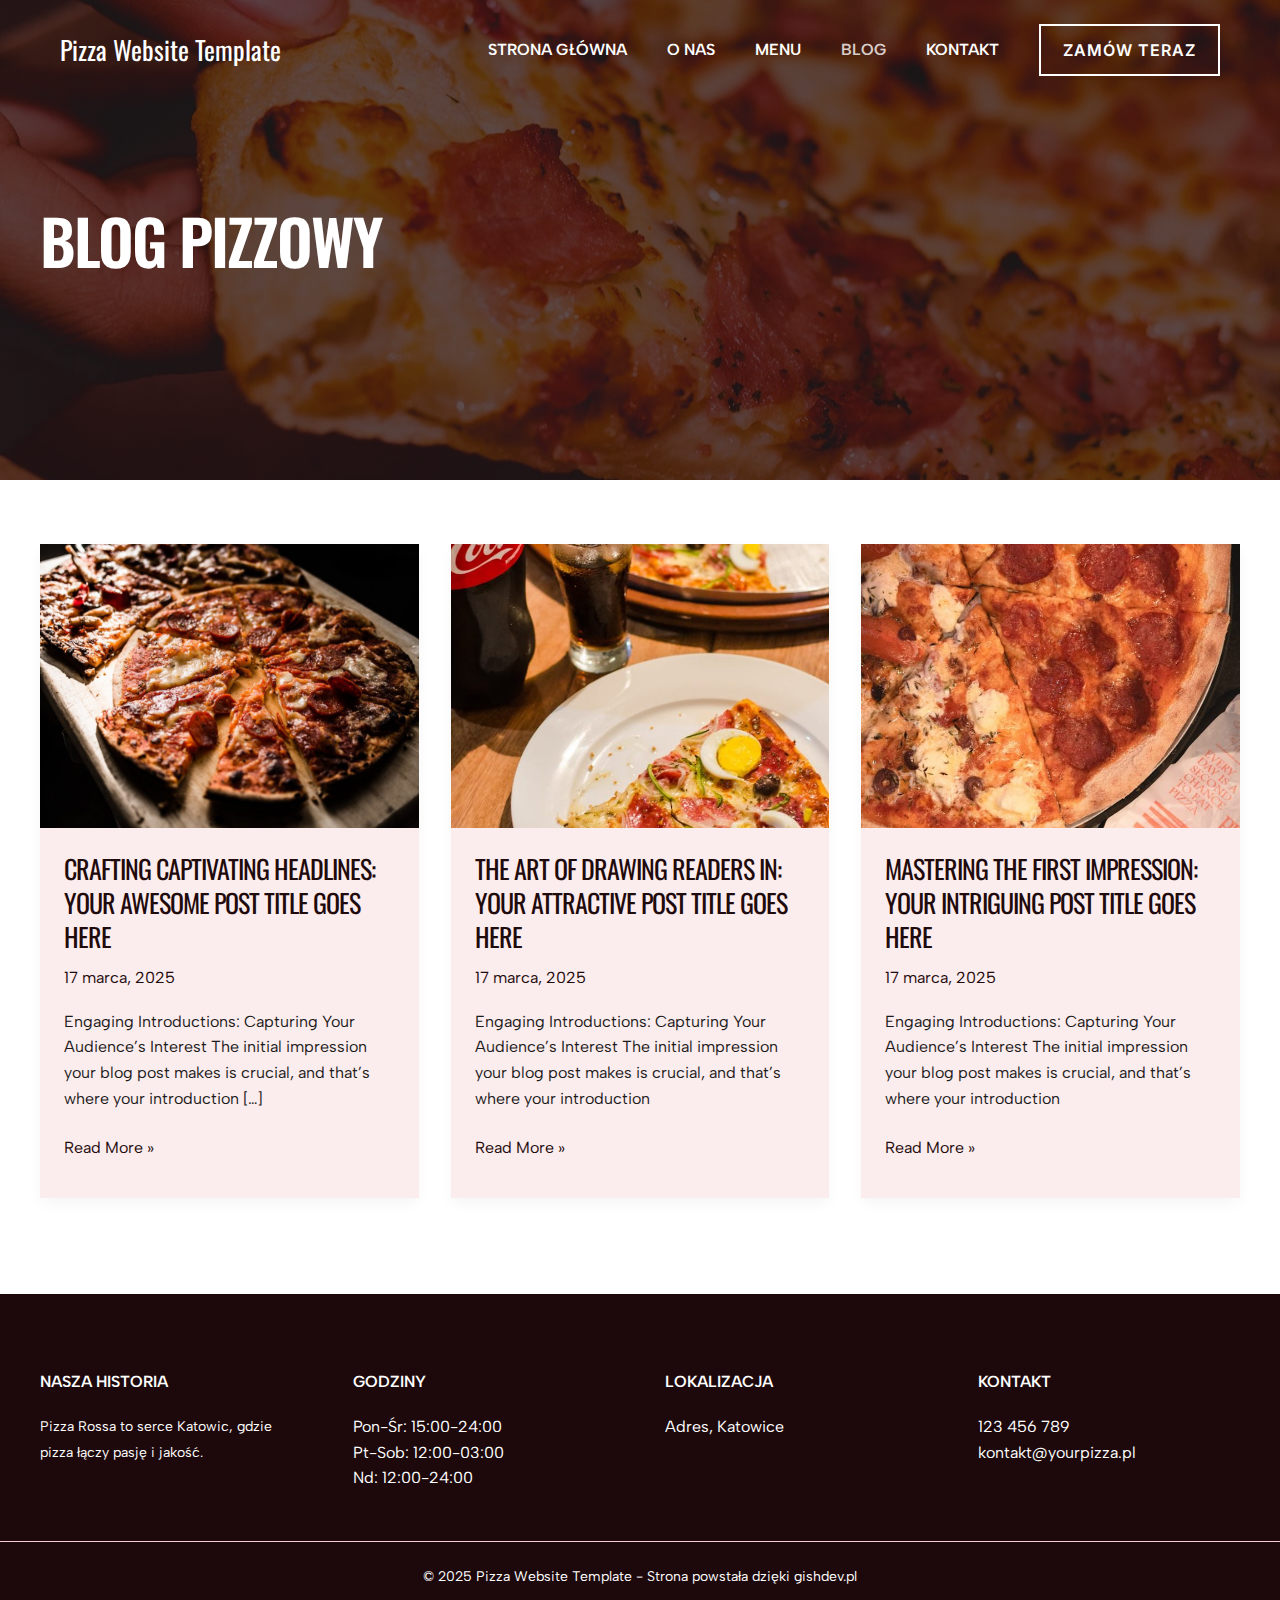
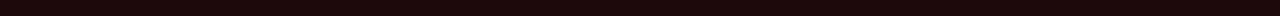
<file: blog/index.html>
<!DOCTYPE html>
<html lang="pl-PL">
<head>
<meta charset="UTF-8">
<meta name="viewport" content="width=device-width, initial-scale=1">
	<link rel="profile" href="https://gmpg.org/xfn/11"> 
	<title>Blog &#8211; Pizza Website Template</title>
<meta name="robots" content="noindex, nofollow">
	<style>img:is([sizes="auto" i], [sizes^="auto," i]) { contain-intrinsic-size: 3000px 1500px }</style>
	<link rel="dns-prefetch" href="//fonts.googleapis.com">
<link rel="alternate" type="application/rss+xml" title="Pizza Website Template &raquo; Kanał z wpisami" href="./../feed/index.html">
<link rel="alternate" type="application/rss+xml" title="Pizza Website Template &raquo; Kanał z komentarzami" href="./../comments/feed/index.html">
<script>
window._wpemojiSettings = {"baseUrl":"https:\/\/s.w.org\/images\/core\/emoji\/15.0.3\/72x72\/","ext":".png","svgUrl":"https:\/\/s.w.org\/images\/core\/emoji\/15.0.3\/svg\/","svgExt":".svg","source":{"concatemoji":".\/\/wp-includes\/js\/wp-emoji-release.min.js?ver=6.7.2"}};
/*! This file is auto-generated */
!function(i,n){var o,s,e;function c(e){try{var t={supportTests:e,timestamp:(new Date).valueOf()};sessionStorage.setItem(o,JSON.stringify(t))}catch(e){}}function p(e,t,n){e.clearRect(0,0,e.canvas.width,e.canvas.height),e.fillText(t,0,0);var t=new Uint32Array(e.getImageData(0,0,e.canvas.width,e.canvas.height).data),r=(e.clearRect(0,0,e.canvas.width,e.canvas.height),e.fillText(n,0,0),new Uint32Array(e.getImageData(0,0,e.canvas.width,e.canvas.height).data));return t.every(function(e,t){return e===r[t]})}function u(e,t,n){switch(t){case"flag":return n(e,"🏳️‍⚧️","🏳️​⚧️")?!1:!n(e,"🇺🇳","🇺​🇳")&&!n(e,"🏴󠁧󠁢󠁥󠁮󠁧󠁿","🏴​󠁧​󠁢​󠁥​󠁮​󠁧​󠁿");case"emoji":return!n(e,"🐦‍⬛","🐦​⬛")}return!1}function f(e,t,n){var r="undefined"!=typeof WorkerGlobalScope&&self instanceof WorkerGlobalScope?new OffscreenCanvas(300,150):i.createElement("canvas"),a=r.getContext("2d",{willReadFrequently:!0}),o=(a.textBaseline="top",a.font="600 32px Arial",{});return e.forEach(function(e){o[e]=t(a,e,n)}),o}function t(e){var t=i.createElement("script");t.src=e,t.defer=!0,i.head.appendChild(t)}"undefined"!=typeof Promise&&(o="wpEmojiSettingsSupports",s=["flag","emoji"],n.supports={everything:!0,everythingExceptFlag:!0},e=new Promise(function(e){i.addEventListener("DOMContentLoaded",e,{once:!0})}),new Promise(function(t){var n=function(){try{var e=JSON.parse(sessionStorage.getItem(o));if("object"==typeof e&&"number"==typeof e.timestamp&&(new Date).valueOf()<e.timestamp+604800&&"object"==typeof e.supportTests)return e.supportTests}catch(e){}return null}();if(!n){if("undefined"!=typeof Worker&&"undefined"!=typeof OffscreenCanvas&&"undefined"!=typeof URL&&URL.createObjectURL&&"undefined"!=typeof Blob)try{var e="postMessage("+f.toString()+"("+[JSON.stringify(s),u.toString(),p.toString()].join(",")+"));",r=new Blob([e],{type:"text/javascript"}),a=new Worker(URL.createObjectURL(r),{name:"wpTestEmojiSupports"});return void(a.onmessage=function(e){c(n=e.data),a.terminate(),t(n)})}catch(e){}c(n=f(s,u,p))}t(n)}).then(function(e){for(var t in e)n.supports[t]=e[t],n.supports.everything=n.supports.everything&&n.supports[t],"flag"!==t&&(n.supports.everythingExceptFlag=n.supports.everythingExceptFlag&&n.supports[t]);n.supports.everythingExceptFlag=n.supports.everythingExceptFlag&&!n.supports.flag,n.DOMReady=!1,n.readyCallback=function(){n.DOMReady=!0}}).then(function(){return e}).then(function(){var e;n.supports.everything||(n.readyCallback(),(e=n.source||{}).concatemoji?t(e.concatemoji):e.wpemoji&&e.twemoji&&(t(e.twemoji),t(e.wpemoji)))}))}((window,document),window._wpemojiSettings);
</script>
<link rel="stylesheet" id="astra-theme-css-css" href="./../wp-content/themes/astra/assets/css/minified/main.min.css?ver=4.9.0" media="all">
<style id="astra-theme-css-inline-css">:root{--ast-post-nav-space:0;--ast-container-default-xlg-padding:3em;--ast-container-default-lg-padding:3em;--ast-container-default-slg-padding:2em;--ast-container-default-md-padding:3em;--ast-container-default-sm-padding:3em;--ast-container-default-xs-padding:2.4em;--ast-container-default-xxs-padding:1.8em;--ast-code-block-background:#ECEFF3;--ast-comment-inputs-background:#F9FAFB;--ast-normal-container-width:1200px;--ast-narrow-container-width:750px;--ast-blog-title-font-weight:normal;--ast-blog-meta-weight:inherit;--ast-global-color-primary:var(--ast-global-color-5);--ast-global-color-secondary:var(--ast-global-color-4);--ast-global-color-alternate-background:var(--ast-global-color-7);--ast-global-color-subtle-background:var(--ast-global-color-6);--ast-bg-style-guide:#F8FAFC;--ast-shadow-style-guide:0px 0px 4px 0 #00000057;--ast-global-dark-bg-style:#fff;--ast-global-dark-lfs:#fbfbfb;--ast-widget-bg-color:#fafafa;--ast-wc-container-head-bg-color:#fbfbfb;--ast-title-layout-bg:#eeeeee;--ast-search-border-color:#e7e7e7;--ast-lifter-hover-bg:#e6e6e6;--ast-gallery-block-color:#000;--srfm-color-input-label:var(--ast-global-color-2);}html{font-size:100%;}a{color:var(--ast-global-color-2);}a:hover,a:focus{color:var(--ast-global-color-1);}body,button,input,select,textarea,.ast-button,.ast-custom-button{font-family:'Albert Sans',sans-serif;font-weight:400;font-size:16px;font-size:1rem;line-height:var(--ast-body-line-height,1.6em);}blockquote{color:var(--ast-global-color-3);}h1,.entry-content h1,h2,.entry-content h2,h3,.entry-content h3,h4,.entry-content h4,h5,.entry-content h5,h6,.entry-content h6,.site-title,.site-title a{font-family:'Oswald',sans-serif;font-weight:normal;}.ast-site-identity .site-title a{color:#ffffff;}.site-title{font-size:26px;font-size:1.625rem;display:block;}header .custom-logo-link img{max-width:45px;width:45px;}.astra-logo-svg{width:45px;}.site-header .site-description{font-size:15px;font-size:0.9375rem;display:none;}.entry-title{font-size:26px;font-size:1.625rem;}.archive .ast-article-post .ast-article-inner,.blog .ast-article-post .ast-article-inner,.archive .ast-article-post .ast-article-inner:hover,.blog .ast-article-post .ast-article-inner:hover{overflow:hidden;}h1,.entry-content h1{font-size:62px;font-size:3.875rem;font-weight:600;font-family:'Oswald',sans-serif;line-height:1.2em;text-transform:uppercase;letter-spacing:-2px;}h2,.entry-content h2{font-size:48px;font-size:3rem;font-weight:500;font-family:'Oswald',sans-serif;line-height:1.2em;text-transform:uppercase;letter-spacing:-1px;}h3,.entry-content h3{font-size:32px;font-size:2rem;font-weight:500;font-family:'Oswald',sans-serif;line-height:1.4em;text-transform:uppercase;text-decoration:initial;letter-spacing:-0.5px;}h4,.entry-content h4{font-size:28px;font-size:1.75rem;line-height:1.4em;font-weight:500;font-family:'Oswald',sans-serif;text-transform:uppercase;letter-spacing:-0.25px;}h5,.entry-content h5{font-size:24px;font-size:1.5rem;line-height:32px;font-weight:500;font-family:'Oswald',sans-serif;text-transform:uppercase;}h6,.entry-content h6{font-size:16px;font-size:1rem;line-height:32px;font-weight:500;font-family:'Oswald',sans-serif;}::selection{background-color:var(--ast-global-color-0);color:#ffffff;}body,h1,.entry-title a,.entry-content h1,h2,.entry-content h2,h3,.entry-content h3,h4,.entry-content h4,h5,.entry-content h5,h6,.entry-content h6{color:var(--ast-global-color-3);}.tagcloud a:hover,.tagcloud a:focus,.tagcloud a.current-item{color:#ffffff;border-color:var(--ast-global-color-2);background-color:var(--ast-global-color-2);}input:focus,input[type="text"]:focus,input[type="email"]:focus,input[type="url"]:focus,input[type="password"]:focus,input[type="reset"]:focus,input[type="search"]:focus,textarea:focus{border-color:var(--ast-global-color-2);}input[type="radio"]:checked,input[type=reset],input[type="checkbox"]:checked,input[type="checkbox"]:hover:checked,input[type="checkbox"]:focus:checked,input[type=range]::-webkit-slider-thumb{border-color:var(--ast-global-color-2);background-color:var(--ast-global-color-2);box-shadow:none;}.site-footer a:hover + .post-count,.site-footer a:focus + .post-count{background:var(--ast-global-color-2);border-color:var(--ast-global-color-2);}.single .nav-links .nav-previous,.single .nav-links .nav-next{color:var(--ast-global-color-2);}.entry-meta,.entry-meta *{line-height:1.45;color:var(--ast-global-color-2);}.entry-meta a:not(.ast-button):hover,.entry-meta a:not(.ast-button):hover *,.entry-meta a:not(.ast-button):focus,.entry-meta a:not(.ast-button):focus *,.page-links > .page-link,.page-links .page-link:hover,.post-navigation a:hover{color:var(--ast-global-color-1);}#cat option,.secondary .calendar_wrap thead a,.secondary .calendar_wrap thead a:visited{color:var(--ast-global-color-2);}.secondary .calendar_wrap #today,.ast-progress-val span{background:var(--ast-global-color-2);}.secondary a:hover + .post-count,.secondary a:focus + .post-count{background:var(--ast-global-color-2);border-color:var(--ast-global-color-2);}.calendar_wrap #today > a{color:#ffffff;}.page-links .page-link,.single .post-navigation a{color:var(--ast-global-color-2);}.ast-search-menu-icon .search-form button.search-submit{padding:0 4px;}.ast-search-menu-icon form.search-form{padding-right:0;}.ast-search-menu-icon.slide-search input.search-field{width:0;}.ast-header-search .ast-search-menu-icon.ast-dropdown-active .search-form,.ast-header-search .ast-search-menu-icon.ast-dropdown-active .search-field:focus{transition:all 0.2s;}.search-form input.search-field:focus{outline:none;}.ast-archive-title{color:var(--ast-global-color-2);}.widget-title,.widget .wp-block-heading{font-size:22px;font-size:1.375rem;color:var(--ast-global-color-2);}.ast-single-post .entry-content a,.ast-comment-content a:not(.ast-comment-edit-reply-wrap a){text-decoration:underline;}.ast-single-post .wp-block-button .wp-block-button__link,.ast-single-post .elementor-button-wrapper .elementor-button,.ast-single-post .entry-content .uagb-tab a,.ast-single-post .entry-content .uagb-ifb-cta a,.ast-single-post .entry-content .wp-block-uagb-buttons a,.ast-single-post .entry-content .uabb-module-content a,.ast-single-post .entry-content .uagb-post-grid a,.ast-single-post .entry-content .uagb-timeline a,.ast-single-post .entry-content .uagb-toc__wrap a,.ast-single-post .entry-content .uagb-taxomony-box a,.ast-single-post .entry-content .woocommerce a,.entry-content .wp-block-latest-posts > li > a,.ast-single-post .entry-content .wp-block-file__button,li.ast-post-filter-single,.ast-single-post .wp-block-buttons .wp-block-button.is-style-outline .wp-block-button__link,.ast-single-post .ast-comment-content .comment-reply-link,.ast-single-post .ast-comment-content .comment-edit-link{text-decoration:none;}.ast-search-menu-icon.slide-search a:focus-visible:focus-visible,.astra-search-icon:focus-visible,#close:focus-visible,a:focus-visible,.ast-menu-toggle:focus-visible,.site .skip-link:focus-visible,.wp-block-loginout input:focus-visible,.wp-block-search.wp-block-search__button-inside .wp-block-search__inside-wrapper,.ast-header-navigation-arrow:focus-visible,.woocommerce .wc-proceed-to-checkout > .checkout-button:focus-visible,.woocommerce .woocommerce-MyAccount-navigation ul li a:focus-visible,.ast-orders-table__row .ast-orders-table__cell:focus-visible,.woocommerce .woocommerce-order-details .order-again > .button:focus-visible,.woocommerce .woocommerce-message a.button.wc-forward:focus-visible,.woocommerce #minus_qty:focus-visible,.woocommerce #plus_qty:focus-visible,a#ast-apply-coupon:focus-visible,.woocommerce .woocommerce-info a:focus-visible,.woocommerce .astra-shop-summary-wrap a:focus-visible,.woocommerce a.wc-forward:focus-visible,#ast-apply-coupon:focus-visible,.woocommerce-js .woocommerce-mini-cart-item a.remove:focus-visible,#close:focus-visible,.button.search-submit:focus-visible,#search_submit:focus,.normal-search:focus-visible,.ast-header-account-wrap:focus-visible,.woocommerce .ast-on-card-button.ast-quick-view-trigger:focus{outline-style:dotted;outline-color:inherit;outline-width:thin;}input:focus,input[type="text"]:focus,input[type="email"]:focus,input[type="url"]:focus,input[type="password"]:focus,input[type="reset"]:focus,input[type="search"]:focus,input[type="number"]:focus,textarea:focus,.wp-block-search__input:focus,[data-section="section-header-mobile-trigger"] .ast-button-wrap .ast-mobile-menu-trigger-minimal:focus,.ast-mobile-popup-drawer.active .menu-toggle-close:focus,.woocommerce-ordering select.orderby:focus,#ast-scroll-top:focus,#coupon_code:focus,.woocommerce-page #comment:focus,.woocommerce #reviews #respond input#submit:focus,.woocommerce a.add_to_cart_button:focus,.woocommerce .button.single_add_to_cart_button:focus,.woocommerce .woocommerce-cart-form button:focus,.woocommerce .woocommerce-cart-form__cart-item .quantity .qty:focus,.woocommerce .woocommerce-billing-fields .woocommerce-billing-fields__field-wrapper .woocommerce-input-wrapper > .input-text:focus,.woocommerce #order_comments:focus,.woocommerce #place_order:focus,.woocommerce .woocommerce-address-fields .woocommerce-address-fields__field-wrapper .woocommerce-input-wrapper > .input-text:focus,.woocommerce .woocommerce-MyAccount-content form button:focus,.woocommerce .woocommerce-MyAccount-content .woocommerce-EditAccountForm .woocommerce-form-row .woocommerce-Input.input-text:focus,.woocommerce .ast-woocommerce-container .woocommerce-pagination ul.page-numbers li a:focus,body #content .woocommerce form .form-row .select2-container--default .select2-selection--single:focus,#ast-coupon-code:focus,.woocommerce.woocommerce-js .quantity input[type=number]:focus,.woocommerce-js .woocommerce-mini-cart-item .quantity input[type=number]:focus,.woocommerce p#ast-coupon-trigger:focus{border-style:dotted;border-color:inherit;border-width:thin;}input{outline:none;}.ast-logo-title-inline .site-logo-img{padding-right:1em;}body .ast-oembed-container *{position:absolute;top:0;width:100%;height:100%;left:0;}body .wp-block-embed-pocket-casts .ast-oembed-container *{position:unset;}.ast-single-post-featured-section + article {margin-top: 2em;}.site-content .ast-single-post-featured-section img {width: 100%;overflow: hidden;object-fit: cover;}.site > .ast-single-related-posts-container {margin-top: 0;}@media (min-width: 922px) {.ast-desktop .ast-container--narrow {max-width: var(--ast-narrow-container-width);margin: 0 auto;}}@media (max-width:921.9px){#ast-desktop-header{display:none;}}@media (min-width:922px){#ast-mobile-header{display:none;}}.wp-block-buttons.aligncenter{justify-content:center;}@media (max-width:921px){.ast-separate-container.ast-single-post.ast-right-sidebar #primary,.ast-separate-container.ast-single-post.ast-left-sidebar #primary,.ast-separate-container.ast-single-post #primary,.ast-plain-container #primary,.ast-narrow-container #primary{margin-top:40px;margin-bottom:20px;}.ast-separate-container.ast-single-post.ast-right-sidebar #primary,.ast-separate-container.ast-single-post.ast-left-sidebar #primary,.ast-separate-container.ast-single-post #primary,.ast-plain-container.ast-single-post #primary,.ast-narrow-container.ast-single-post #primary{margin-top:40px;margin-bottom:20px;}}@media (max-width:544px){.ast-separate-container.ast-single-post.ast-right-sidebar #primary,.ast-separate-container.ast-single-post.ast-left-sidebar #primary,.ast-separate-container.ast-single-post #primary,.ast-plain-container.ast-single-post #primary,.ast-narrow-container.ast-single-post #primary{margin-top:30px;margin-bottom:20px;}}@media (max-width:921px){.ast-separate-container #primary,.ast-narrow-container #primary{padding-top:0px;}}@media (max-width:544px){.ast-separate-container #primary,.ast-narrow-container #primary{padding-top:0px;}}@media (max-width:921px){.ast-separate-container #primary,.ast-narrow-container #primary{padding-bottom:0px;}}@media (max-width:544px){.ast-separate-container #primary,.ast-narrow-container #primary{padding-bottom:0px;}}.wp-block-button.is-style-outline .wp-block-button__link{border-color:var(--ast-global-color-0);border-top-width:2px;border-right-width:2px;border-bottom-width:2px;border-left-width:2px;}div.wp-block-button.is-style-outline > .wp-block-button__link:not(.has-text-color),div.wp-block-button.wp-block-button__link.is-style-outline:not(.has-text-color){color:var(--ast-global-color-0);}.wp-block-button.is-style-outline .wp-block-button__link:hover,.wp-block-buttons .wp-block-button.is-style-outline .wp-block-button__link:focus,.wp-block-buttons .wp-block-button.is-style-outline > .wp-block-button__link:not(.has-text-color):hover,.wp-block-buttons .wp-block-button.wp-block-button__link.is-style-outline:not(.has-text-color):hover{color:#ffffff;background-color:var(--ast-global-color-1);border-color:var(--ast-global-color-1);}.post-page-numbers.current .page-link,.ast-pagination .page-numbers.current{color:#ffffff;border-color:var(--ast-global-color-0);background-color:var(--ast-global-color-0);}.wp-block-button.is-style-outline .wp-block-button__link{border-top-width:2px;border-right-width:2px;border-bottom-width:2px;border-left-width:2px;}.wp-block-button.is-style-outline .wp-block-button__link.wp-element-button,.ast-outline-button{border-color:var(--ast-global-color-0);font-family:'Inter',sans-serif;font-weight:600;font-size:16px;font-size:1rem;line-height:26px;text-transform:uppercase;letter-spacing:1px;border-top-left-radius:0px;border-top-right-radius:0px;border-bottom-right-radius:0px;border-bottom-left-radius:0px;}.wp-block-buttons .wp-block-button.is-style-outline > .wp-block-button__link:not(.has-text-color),.wp-block-buttons .wp-block-button.wp-block-button__link.is-style-outline:not(.has-text-color),.ast-outline-button{color:var(--ast-global-color-0);}.wp-block-button.is-style-outline .wp-block-button__link:hover,.wp-block-buttons .wp-block-button.is-style-outline .wp-block-button__link:focus,.wp-block-buttons .wp-block-button.is-style-outline > .wp-block-button__link:not(.has-text-color):hover,.wp-block-buttons .wp-block-button.wp-block-button__link.is-style-outline:not(.has-text-color):hover,.ast-outline-button:hover,.ast-outline-button:focus,.wp-block-uagb-buttons-child .uagb-buttons-repeater.ast-outline-button:hover,.wp-block-uagb-buttons-child .uagb-buttons-repeater.ast-outline-button:focus{color:#ffffff;background-color:var(--ast-global-color-1);border-color:var(--ast-global-color-1);}.wp-block-button .wp-block-button__link.wp-element-button.is-style-outline:not(.has-background),.wp-block-button.is-style-outline>.wp-block-button__link.wp-element-button:not(.has-background),.ast-outline-button{background-color:var(--ast-global-color-0);}.entry-content[data-ast-blocks-layout] > figure{margin-bottom:1em;}h1.widget-title{font-weight:600;}h2.widget-title{font-weight:500;}h3.widget-title{font-weight:500;}#page{display:flex;flex-direction:column;min-height:100vh;}.ast-404-layout-1 h1.page-title{color:var(--ast-global-color-2);}.single .post-navigation a{line-height:1em;height:inherit;}.error-404 .page-sub-title{font-size:1.5rem;font-weight:inherit;}.search .site-content .content-area .search-form{margin-bottom:0;}#page .site-content{flex-grow:1;}.widget{margin-bottom:1.25em;}#secondary li{line-height:1.5em;}#secondary .wp-block-group h2{margin-bottom:0.7em;}#secondary h2{font-size:1.7rem;}.ast-separate-container .ast-article-post,.ast-separate-container .ast-article-single,.ast-separate-container .comment-respond{padding:3em;}.ast-separate-container .ast-article-single .ast-article-single{padding:0;}.ast-article-single .wp-block-post-template-is-layout-grid{padding-left:0;}.ast-separate-container .comments-title,.ast-narrow-container .comments-title{padding:1.5em 2em;}.ast-page-builder-template .comment-form-textarea,.ast-comment-formwrap .ast-grid-common-col{padding:0;}.ast-comment-formwrap{padding:0;display:inline-flex;column-gap:20px;width:100%;margin-left:0;margin-right:0;}.comments-area textarea#comment:focus,.comments-area textarea#comment:active,.comments-area .ast-comment-formwrap input[type="text"]:focus,.comments-area .ast-comment-formwrap input[type="text"]:active {box-shadow:none;outline:none;}.archive.ast-page-builder-template .entry-header{margin-top:2em;}.ast-page-builder-template .ast-comment-formwrap{width:100%;}.entry-title{margin-bottom:0.5em;}.ast-archive-description p{font-size:inherit;font-weight:inherit;line-height:inherit;}.ast-separate-container .ast-comment-list li.depth-1,.hentry{margin-bottom:2em;}@media (min-width:921px){.ast-left-sidebar.ast-page-builder-template #secondary,.archive.ast-right-sidebar.ast-page-builder-template .site-main{padding-left:20px;padding-right:20px;}}@media (max-width:544px){.ast-comment-formwrap.ast-row{column-gap:10px;display:inline-block;}#ast-commentform .ast-grid-common-col{position:relative;width:100%;}}@media (min-width:1201px){.ast-separate-container .ast-article-post,.ast-separate-container .ast-article-single,.ast-separate-container .ast-author-box,.ast-separate-container .ast-404-layout-1,.ast-separate-container .no-results{padding:3em;}}@media (max-width:921px){.ast-separate-container #primary,.ast-separate-container #secondary{padding:1.5em 0;}#primary,#secondary{padding:1.5em 0;margin:0;}.ast-left-sidebar #content > .ast-container{display:flex;flex-direction:column-reverse;width:100%;}}@media (min-width:922px){.ast-separate-container.ast-right-sidebar #primary,.ast-separate-container.ast-left-sidebar #primary{border:0;}.search-no-results.ast-separate-container #primary{margin-bottom:4em;}}.wp-block-button .wp-block-button__link{color:#ffffff;}.wp-block-button .wp-block-button__link:hover,.wp-block-button .wp-block-button__link:focus{color:#ffffff;background-color:var(--ast-global-color-1);border-color:var(--ast-global-color-1);}.wp-block-button .wp-block-button__link,.wp-block-search .wp-block-search__button,body .wp-block-file .wp-block-file__button{border-style:solid;border-top-width:2px;border-right-width:2px;border-left-width:2px;border-bottom-width:2px;border-color:var(--ast-global-color-0);background-color:var(--ast-global-color-0);color:#ffffff;font-family:'Inter',sans-serif;font-weight:600;line-height:26px;text-transform:uppercase;letter-spacing:1px;font-size:16px;font-size:1rem;border-top-left-radius:0px;border-top-right-radius:0px;border-bottom-right-radius:0px;border-bottom-left-radius:0px;padding-top:11px;padding-right:22px;padding-bottom:11px;padding-left:22px;}@media (max-width:921px){.wp-block-button .wp-block-button__link,.wp-block-search .wp-block-search__button,body .wp-block-file .wp-block-file__button{padding-top:12px;padding-right:24px;padding-bottom:12px;padding-left:24px;}}@media (max-width:544px){.wp-block-button .wp-block-button__link,.wp-block-search .wp-block-search__button,body .wp-block-file .wp-block-file__button{padding-top:12px;padding-right:24px;padding-bottom:12px;padding-left:24px;}}.menu-toggle,button,.ast-button,.ast-custom-button,.button,input#submit,input[type="button"],input[type="submit"],input[type="reset"],form[CLASS*="wp-block-search__"].wp-block-search .wp-block-search__inside-wrapper .wp-block-search__button,body .wp-block-file .wp-block-file__button,.search .search-submit,.woocommerce-js a.button,.woocommerce button.button,.woocommerce .woocommerce-message a.button,.woocommerce #respond input#submit.alt,.woocommerce input.button.alt,.woocommerce input.button,.woocommerce input.button:disabled,.woocommerce input.button:disabled[disabled],.woocommerce input.button:disabled:hover,.woocommerce input.button:disabled[disabled]:hover,.woocommerce #respond input#submit,.woocommerce button.button.alt.disabled,.wc-block-grid__products .wc-block-grid__product .wp-block-button__link,.wc-block-grid__product-onsale,[CLASS*="wc-block"] button,.woocommerce-js .astra-cart-drawer .astra-cart-drawer-content .woocommerce-mini-cart__buttons .button:not(.checkout):not(.ast-continue-shopping),.woocommerce-js .astra-cart-drawer .astra-cart-drawer-content .woocommerce-mini-cart__buttons a.checkout,.woocommerce button.button.alt.disabled.wc-variation-selection-needed,[CLASS*="wc-block"] .wc-block-components-button{border-style:solid;border-top-width:2px;border-right-width:2px;border-left-width:2px;border-bottom-width:2px;color:#ffffff;border-color:var(--ast-global-color-0);background-color:var(--ast-global-color-0);padding-top:11px;padding-right:22px;padding-bottom:11px;padding-left:22px;font-family:'Inter',sans-serif;font-weight:600;font-size:16px;font-size:1rem;line-height:26px;text-transform:uppercase;letter-spacing:1px;border-top-left-radius:0px;border-top-right-radius:0px;border-bottom-right-radius:0px;border-bottom-left-radius:0px;}button:focus,.menu-toggle:hover,button:hover,.ast-button:hover,.ast-custom-button:hover .button:hover,.ast-custom-button:hover ,input[type=reset]:hover,input[type=reset]:focus,input#submit:hover,input#submit:focus,input[type="button"]:hover,input[type="button"]:focus,input[type="submit"]:hover,input[type="submit"]:focus,form[CLASS*="wp-block-search__"].wp-block-search .wp-block-search__inside-wrapper .wp-block-search__button:hover,form[CLASS*="wp-block-search__"].wp-block-search .wp-block-search__inside-wrapper .wp-block-search__button:focus,body .wp-block-file .wp-block-file__button:hover,body .wp-block-file .wp-block-file__button:focus,.woocommerce-js a.button:hover,.woocommerce button.button:hover,.woocommerce .woocommerce-message a.button:hover,.woocommerce #respond input#submit:hover,.woocommerce #respond input#submit.alt:hover,.woocommerce input.button.alt:hover,.woocommerce input.button:hover,.woocommerce button.button.alt.disabled:hover,.wc-block-grid__products .wc-block-grid__product .wp-block-button__link:hover,[CLASS*="wc-block"] button:hover,.woocommerce-js .astra-cart-drawer .astra-cart-drawer-content .woocommerce-mini-cart__buttons .button:not(.checkout):not(.ast-continue-shopping):hover,.woocommerce-js .astra-cart-drawer .astra-cart-drawer-content .woocommerce-mini-cart__buttons a.checkout:hover,.woocommerce button.button.alt.disabled.wc-variation-selection-needed:hover,[CLASS*="wc-block"] .wc-block-components-button:hover,[CLASS*="wc-block"] .wc-block-components-button:focus{color:#ffffff;background-color:var(--ast-global-color-1);border-color:var(--ast-global-color-1);}form[CLASS*="wp-block-search__"].wp-block-search .wp-block-search__inside-wrapper .wp-block-search__button.has-icon{padding-top:calc(11px - 3px);padding-right:calc(22px - 3px);padding-bottom:calc(11px - 3px);padding-left:calc(22px - 3px);}@media (max-width:921px){.menu-toggle,button,.ast-button,.ast-custom-button,.button,input#submit,input[type="button"],input[type="submit"],input[type="reset"],form[CLASS*="wp-block-search__"].wp-block-search .wp-block-search__inside-wrapper .wp-block-search__button,body .wp-block-file .wp-block-file__button,.search .search-submit,.woocommerce-js a.button,.woocommerce button.button,.woocommerce .woocommerce-message a.button,.woocommerce #respond input#submit.alt,.woocommerce input.button.alt,.woocommerce input.button,.woocommerce input.button:disabled,.woocommerce input.button:disabled[disabled],.woocommerce input.button:disabled:hover,.woocommerce input.button:disabled[disabled]:hover,.woocommerce #respond input#submit,.woocommerce button.button.alt.disabled,.wc-block-grid__products .wc-block-grid__product .wp-block-button__link,.wc-block-grid__product-onsale,[CLASS*="wc-block"] button,.woocommerce-js .astra-cart-drawer .astra-cart-drawer-content .woocommerce-mini-cart__buttons .button:not(.checkout):not(.ast-continue-shopping),.woocommerce-js .astra-cart-drawer .astra-cart-drawer-content .woocommerce-mini-cart__buttons a.checkout,.woocommerce button.button.alt.disabled.wc-variation-selection-needed,[CLASS*="wc-block"] .wc-block-components-button{padding-top:12px;padding-right:24px;padding-bottom:12px;padding-left:24px;}}@media (max-width:544px){.menu-toggle,button,.ast-button,.ast-custom-button,.button,input#submit,input[type="button"],input[type="submit"],input[type="reset"],form[CLASS*="wp-block-search__"].wp-block-search .wp-block-search__inside-wrapper .wp-block-search__button,body .wp-block-file .wp-block-file__button,.search .search-submit,.woocommerce-js a.button,.woocommerce button.button,.woocommerce .woocommerce-message a.button,.woocommerce #respond input#submit.alt,.woocommerce input.button.alt,.woocommerce input.button,.woocommerce input.button:disabled,.woocommerce input.button:disabled[disabled],.woocommerce input.button:disabled:hover,.woocommerce input.button:disabled[disabled]:hover,.woocommerce #respond input#submit,.woocommerce button.button.alt.disabled,.wc-block-grid__products .wc-block-grid__product .wp-block-button__link,.wc-block-grid__product-onsale,[CLASS*="wc-block"] button,.woocommerce-js .astra-cart-drawer .astra-cart-drawer-content .woocommerce-mini-cart__buttons .button:not(.checkout):not(.ast-continue-shopping),.woocommerce-js .astra-cart-drawer .astra-cart-drawer-content .woocommerce-mini-cart__buttons a.checkout,.woocommerce button.button.alt.disabled.wc-variation-selection-needed,[CLASS*="wc-block"] .wc-block-components-button{padding-top:12px;padding-right:24px;padding-bottom:12px;padding-left:24px;}}@media (max-width:921px){.ast-mobile-header-stack .main-header-bar .ast-search-menu-icon{display:inline-block;}.ast-header-break-point.ast-header-custom-item-outside .ast-mobile-header-stack .main-header-bar .ast-search-icon{margin:0;}.ast-comment-avatar-wrap img{max-width:2.5em;}.ast-comment-meta{padding:0 1.8888em 1.3333em;}.ast-separate-container .ast-comment-list li.depth-1{padding:1.5em 2.14em;}.ast-separate-container .comment-respond{padding:2em 2.14em;}}@media (min-width:544px){.ast-container{max-width:100%;}}@media (max-width:544px){.ast-separate-container .ast-article-post,.ast-separate-container .ast-article-single,.ast-separate-container .comments-title,.ast-separate-container .ast-archive-description{padding:1.5em 1em;}.ast-separate-container #content .ast-container{padding-left:0.54em;padding-right:0.54em;}.ast-separate-container .ast-comment-list .bypostauthor{padding:.5em;}.ast-search-menu-icon.ast-dropdown-active .search-field{width:170px;}} #ast-mobile-header .ast-site-header-cart-li a{pointer-events:none;}.ast-separate-container{background-color:var(--ast-global-color-5);background-image:none;}@media (max-width:921px){.site-title{display:block;}.site-header .site-description{display:none;}.entry-title{font-size:24px;font-size:1.5rem;}h1,.entry-content h1{font-size:48px;}h2,.entry-content h2{font-size:30px;}h3,.entry-content h3{font-size:28px;}h4,.entry-content h4{font-size:28px;font-size:1.75rem;}h5,.entry-content h5{font-size:22px;font-size:1.375rem;}h6,.entry-content h6{font-size:18px;font-size:1.125rem;}body,.ast-separate-container{background-color:var(--ast-global-color-5);background-image:none;}}@media (max-width:544px){.site-title{display:block;}.site-header .site-description{display:none;}.entry-title{font-size:24px;font-size:1.5rem;}h1,.entry-content h1{font-size:38px;}h2,.entry-content h2{font-size:30px;}h3,.entry-content h3{font-size:24px;}h4,.entry-content h4{font-size:24px;font-size:1.5rem;}h5,.entry-content h5{font-size:20px;font-size:1.25rem;}h6,.entry-content h6{font-size:18px;font-size:1.125rem;}body,.ast-separate-container{background-color:var(--ast-global-color-5);background-image:none;}}@media (max-width:921px){html{font-size:91.2%;}}@media (max-width:544px){html{font-size:91.2%;}}@media (min-width:922px){.ast-container{max-width:1240px;}}@media (min-width:922px){.site-content .ast-container{display:flex;}}@media (max-width:921px){.site-content .ast-container{flex-direction:column;}}.ast-blog-layout-4-grid .ast-article-post{width:33.33%;margin-bottom:2em;border-bottom:0;background-color:transparent;}.ast-blog-layout-4-grid .ast-article-inner .wp-post-image{width:100%;}.ast-article-inner{padding:1.5em;}.ast-blog-layout-4-grid .ast-row{display:flex;flex-wrap:wrap;flex-flow:row wrap;align-items:stretch;}.ast-separate-container .ast-blog-layout-4-grid .ast-article-post{padding:0 1em 0;}.ast-separate-container.ast-desktop .ast-blog-layout-4-grid .ast-row{margin-left:-1em;margin-right:-1em;}.ast-blog-layout-4-grid .ast-article-inner{box-shadow:0px 6px 15px -2px rgba(16,24,40,0.05);}.ast-separate-container .ast-blog-layout-4-grid .ast-article-inner,.ast-plain-container .ast-blog-layout-4-grid .ast-article-inner{height:100%;}.ast-row .blog-layout-4 .post-content,.blog-layout-4 .post-thumb{padding-left:0;padding-right:0;}.ast-article-post.remove-featured-img-padding .blog-layout-4 .post-content .ast-blog-featured-section:first-child .post-thumb-img-content{margin-top:-1.5em;}.ast-article-post.remove-featured-img-padding .blog-layout-4 .post-content .ast-blog-featured-section .post-thumb-img-content{margin-left:-1.5em;margin-right:-1.5em;}@media (max-width:921px){.ast-blog-layout-4-grid .ast-article-post{width:100%;}}.ast-blog-layout-6-grid .ast-blog-featured-section:before { content: ""; }.ast-article-post .post-thumb-img-content img{aspect-ratio:4/3;width:100%;}.ast-article-post .post-thumb-img-content img{object-fit:cover;}.ast-article-post .post-thumb-img-content{overflow:hidden;}.ast-article-post .post-thumb-img-content img{transform:scale(1);transition:transform .5s ease;}.ast-article-post:hover .post-thumb-img-content img{transform:scale(1.1);}.cat-links.badge a,.tags-links.badge a {padding: 4px 8px;border-radius: 3px;font-weight: 400;}.cat-links.underline a,.tags-links.underline a{text-decoration: underline;}@media (min-width:922px){.main-header-menu .sub-menu .menu-item.ast-left-align-sub-menu:hover > .sub-menu,.main-header-menu .sub-menu .menu-item.ast-left-align-sub-menu.focus > .sub-menu{margin-left:-0px;}}.ast-theme-transparent-header [CLASS*="ast-header-button-"] .ast-custom-button{color:#ffffff;background:rgba(255,255,255,0);border-color:#ffffff;}.ast-theme-transparent-header [CLASS*="ast-header-button-"] .ast-custom-button:hover{color:var(--ast-global-color-7);background:#ffffff;border-color:#ffffff;}.ast-theme-transparent-header [data-section="section-header-mobile-trigger"] .ast-button-wrap .mobile-menu-toggle-icon .ast-mobile-svg{fill:#ffffff;}.ast-theme-transparent-header [data-section="section-header-mobile-trigger"] .ast-button-wrap .mobile-menu-wrap .mobile-menu{color:#ffffff;}.ast-theme-transparent-header [data-section="section-header-mobile-trigger"] .ast-button-wrap .ast-mobile-menu-trigger-outline{background:transparent;color:#ffffff;border-color:#ffffff;}.site .comments-area{padding-top:2em;padding-bottom:3em;}.wp-block-file {display: flex;align-items: center;flex-wrap: wrap;justify-content: space-between;}.wp-block-pullquote {border: none;}.wp-block-pullquote blockquote::before {content: "\201D";font-family: "Helvetica",sans-serif;display: flex;transform: rotate( 180deg );font-size: 6rem;font-style: normal;line-height: 1;font-weight: bold;align-items: center;justify-content: center;}.has-text-align-right > blockquote::before {justify-content: flex-start;}.has-text-align-left > blockquote::before {justify-content: flex-end;}figure.wp-block-pullquote.is-style-solid-color blockquote {max-width: 100%;text-align: inherit;}:root {--wp--custom--ast-default-block-top-padding: 3em;--wp--custom--ast-default-block-right-padding: 3em;--wp--custom--ast-default-block-bottom-padding: 3em;--wp--custom--ast-default-block-left-padding: 3em;--wp--custom--ast-container-width: 1200px;--wp--custom--ast-content-width-size: 1200px;--wp--custom--ast-wide-width-size: calc(1200px + var(--wp--custom--ast-default-block-left-padding) + var(--wp--custom--ast-default-block-right-padding));}.ast-narrow-container {--wp--custom--ast-content-width-size: 750px;--wp--custom--ast-wide-width-size: 750px;}@media(max-width: 921px) {:root {--wp--custom--ast-default-block-top-padding: 3em;--wp--custom--ast-default-block-right-padding: 2em;--wp--custom--ast-default-block-bottom-padding: 3em;--wp--custom--ast-default-block-left-padding: 2em;}}@media(max-width: 544px) {:root {--wp--custom--ast-default-block-top-padding: 3em;--wp--custom--ast-default-block-right-padding: 1.5em;--wp--custom--ast-default-block-bottom-padding: 3em;--wp--custom--ast-default-block-left-padding: 1.5em;}}.entry-content > .wp-block-group,.entry-content > .wp-block-cover,.entry-content > .wp-block-columns {padding-top: var(--wp--custom--ast-default-block-top-padding);padding-right: var(--wp--custom--ast-default-block-right-padding);padding-bottom: var(--wp--custom--ast-default-block-bottom-padding);padding-left: var(--wp--custom--ast-default-block-left-padding);}.ast-plain-container.ast-no-sidebar .entry-content > .alignfull,.ast-page-builder-template .ast-no-sidebar .entry-content > .alignfull {margin-left: calc( -50vw + 50%);margin-right: calc( -50vw + 50%);max-width: 100vw;width: 100vw;}.ast-plain-container.ast-no-sidebar .entry-content .alignfull .alignfull,.ast-page-builder-template.ast-no-sidebar .entry-content .alignfull .alignfull,.ast-plain-container.ast-no-sidebar .entry-content .alignfull .alignwide,.ast-page-builder-template.ast-no-sidebar .entry-content .alignfull .alignwide,.ast-plain-container.ast-no-sidebar .entry-content .alignwide .alignfull,.ast-page-builder-template.ast-no-sidebar .entry-content .alignwide .alignfull,.ast-plain-container.ast-no-sidebar .entry-content .alignwide .alignwide,.ast-page-builder-template.ast-no-sidebar .entry-content .alignwide .alignwide,.ast-plain-container.ast-no-sidebar .entry-content .wp-block-column .alignfull,.ast-page-builder-template.ast-no-sidebar .entry-content .wp-block-column .alignfull,.ast-plain-container.ast-no-sidebar .entry-content .wp-block-column .alignwide,.ast-page-builder-template.ast-no-sidebar .entry-content .wp-block-column .alignwide {margin-left: auto;margin-right: auto;width: 100%;}[data-ast-blocks-layout] .wp-block-separator:not(.is-style-dots) {height: 0;}[data-ast-blocks-layout] .wp-block-separator {margin: 20px auto;}[data-ast-blocks-layout] .wp-block-separator:not(.is-style-wide):not(.is-style-dots) {max-width: 100px;}[data-ast-blocks-layout] .wp-block-separator.has-background {padding: 0;}.entry-content[data-ast-blocks-layout] > * {max-width: var(--wp--custom--ast-content-width-size);margin-left: auto;margin-right: auto;}.entry-content[data-ast-blocks-layout] > .alignwide {max-width: var(--wp--custom--ast-wide-width-size);}.entry-content[data-ast-blocks-layout] .alignfull {max-width: none;}.entry-content .wp-block-columns {margin-bottom: 0;}blockquote {margin: 1.5em;border-color: rgba(0,0,0,0.05);}.wp-block-quote:not(.has-text-align-right):not(.has-text-align-center) {border-left: 5px solid rgba(0,0,0,0.05);}.has-text-align-right > blockquote,blockquote.has-text-align-right {border-right: 5px solid rgba(0,0,0,0.05);}.has-text-align-left > blockquote,blockquote.has-text-align-left {border-left: 5px solid rgba(0,0,0,0.05);}.wp-block-site-tagline,.wp-block-latest-posts .read-more {margin-top: 15px;}.wp-block-loginout p label {display: block;}.wp-block-loginout p:not(.login-remember):not(.login-submit) input {width: 100%;}.wp-block-loginout input:focus {border-color: transparent;}.wp-block-loginout input:focus {outline: thin dotted;}.entry-content .wp-block-media-text .wp-block-media-text__content {padding: 0 0 0 8%;}.entry-content .wp-block-media-text.has-media-on-the-right .wp-block-media-text__content {padding: 0 8% 0 0;}.entry-content .wp-block-media-text.has-background .wp-block-media-text__content {padding: 8%;}.entry-content .wp-block-cover:not([class*="background-color"]):not(.has-text-color.has-link-color) .wp-block-cover__inner-container,.entry-content .wp-block-cover:not([class*="background-color"]) .wp-block-cover-image-text,.entry-content .wp-block-cover:not([class*="background-color"]) .wp-block-cover-text,.entry-content .wp-block-cover-image:not([class*="background-color"]) .wp-block-cover__inner-container,.entry-content .wp-block-cover-image:not([class*="background-color"]) .wp-block-cover-image-text,.entry-content .wp-block-cover-image:not([class*="background-color"]) .wp-block-cover-text {color: var(--ast-global-color-primary,var(--ast-global-color-5));}.wp-block-loginout .login-remember input {width: 1.1rem;height: 1.1rem;margin: 0 5px 4px 0;vertical-align: middle;}.wp-block-latest-posts > li > *:first-child,.wp-block-latest-posts:not(.is-grid) > li:first-child {margin-top: 0;}.entry-content > .wp-block-buttons,.entry-content > .wp-block-uagb-buttons {margin-bottom: 1.5em;}.wp-block-search__inside-wrapper .wp-block-search__input {padding: 0 10px;color: var(--ast-global-color-3);background: var(--ast-global-color-primary,var(--ast-global-color-5));border-color: var(--ast-border-color);}.wp-block-latest-posts .read-more {margin-bottom: 1.5em;}.wp-block-search__no-button .wp-block-search__inside-wrapper .wp-block-search__input {padding-top: 5px;padding-bottom: 5px;}.wp-block-latest-posts .wp-block-latest-posts__post-date,.wp-block-latest-posts .wp-block-latest-posts__post-author {font-size: 1rem;}.wp-block-latest-posts > li > *,.wp-block-latest-posts:not(.is-grid) > li {margin-top: 12px;margin-bottom: 12px;}.ast-page-builder-template .entry-content[data-ast-blocks-layout] > *,.ast-page-builder-template .entry-content[data-ast-blocks-layout] > .alignfull:not(.wp-block-group):not(.uagb-is-root-container) > * {max-width: none;}.ast-page-builder-template .entry-content[data-ast-blocks-layout] > .alignwide:not(.uagb-is-root-container) > * {max-width: var(--wp--custom--ast-wide-width-size);}.ast-page-builder-template .entry-content[data-ast-blocks-layout] > .inherit-container-width > *,.ast-page-builder-template .entry-content[data-ast-blocks-layout] > *:not(.wp-block-group):not(.uagb-is-root-container) > *,.entry-content[data-ast-blocks-layout] > .wp-block-cover .wp-block-cover__inner-container {max-width: var(--wp--custom--ast-content-width-size) ;margin-left: auto;margin-right: auto;}.entry-content[data-ast-blocks-layout] .wp-block-cover:not(.alignleft):not(.alignright) {width: auto;}@media(max-width: 1200px) {.ast-separate-container .entry-content > .alignfull,.ast-separate-container .entry-content[data-ast-blocks-layout] > .alignwide,.ast-plain-container .entry-content[data-ast-blocks-layout] > .alignwide,.ast-plain-container .entry-content .alignfull {margin-left: calc(-1 * min(var(--ast-container-default-xlg-padding),20px)) ;margin-right: calc(-1 * min(var(--ast-container-default-xlg-padding),20px));}}@media(min-width: 1201px) {.ast-separate-container .entry-content > .alignfull {margin-left: calc(-1 * var(--ast-container-default-xlg-padding) );margin-right: calc(-1 * var(--ast-container-default-xlg-padding) );}.ast-separate-container .entry-content[data-ast-blocks-layout] > .alignwide,.ast-plain-container .entry-content[data-ast-blocks-layout] > .alignwide {margin-left: calc(-1 * var(--wp--custom--ast-default-block-left-padding) );margin-right: calc(-1 * var(--wp--custom--ast-default-block-right-padding) );}}@media(min-width: 921px) {.ast-separate-container .entry-content .wp-block-group.alignwide:not(.inherit-container-width) > :where(:not(.alignleft):not(.alignright)),.ast-plain-container .entry-content .wp-block-group.alignwide:not(.inherit-container-width) > :where(:not(.alignleft):not(.alignright)) {max-width: calc( var(--wp--custom--ast-content-width-size) + 80px );}.ast-plain-container.ast-right-sidebar .entry-content[data-ast-blocks-layout] .alignfull,.ast-plain-container.ast-left-sidebar .entry-content[data-ast-blocks-layout] .alignfull {margin-left: -60px;margin-right: -60px;}}@media(min-width: 544px) {.entry-content > .alignleft {margin-right: 20px;}.entry-content > .alignright {margin-left: 20px;}}@media (max-width:544px){.wp-block-columns .wp-block-column:not(:last-child){margin-bottom:20px;}.wp-block-latest-posts{margin:0;}}@media( max-width: 600px ) {.entry-content .wp-block-media-text .wp-block-media-text__content,.entry-content .wp-block-media-text.has-media-on-the-right .wp-block-media-text__content {padding: 8% 0 0;}.entry-content .wp-block-media-text.has-background .wp-block-media-text__content {padding: 8%;}}.ast-page-builder-template .entry-header {padding-left: 0;}.ast-narrow-container .site-content .wp-block-uagb-image--align-full .wp-block-uagb-image__figure {max-width: 100%;margin-left: auto;margin-right: auto;}.entry-content ul,.entry-content ol {padding: revert;margin: revert;}:root .has-ast-global-color-0-color{color:var(--ast-global-color-0);}:root .has-ast-global-color-0-background-color{background-color:var(--ast-global-color-0);}:root .wp-block-button .has-ast-global-color-0-color{color:var(--ast-global-color-0);}:root .wp-block-button .has-ast-global-color-0-background-color{background-color:var(--ast-global-color-0);}:root .has-ast-global-color-1-color{color:var(--ast-global-color-1);}:root .has-ast-global-color-1-background-color{background-color:var(--ast-global-color-1);}:root .wp-block-button .has-ast-global-color-1-color{color:var(--ast-global-color-1);}:root .wp-block-button .has-ast-global-color-1-background-color{background-color:var(--ast-global-color-1);}:root .has-ast-global-color-2-color{color:var(--ast-global-color-2);}:root .has-ast-global-color-2-background-color{background-color:var(--ast-global-color-2);}:root .wp-block-button .has-ast-global-color-2-color{color:var(--ast-global-color-2);}:root .wp-block-button .has-ast-global-color-2-background-color{background-color:var(--ast-global-color-2);}:root .has-ast-global-color-3-color{color:var(--ast-global-color-3);}:root .has-ast-global-color-3-background-color{background-color:var(--ast-global-color-3);}:root .wp-block-button .has-ast-global-color-3-color{color:var(--ast-global-color-3);}:root .wp-block-button .has-ast-global-color-3-background-color{background-color:var(--ast-global-color-3);}:root .has-ast-global-color-4-color{color:var(--ast-global-color-4);}:root .has-ast-global-color-4-background-color{background-color:var(--ast-global-color-4);}:root .wp-block-button .has-ast-global-color-4-color{color:var(--ast-global-color-4);}:root .wp-block-button .has-ast-global-color-4-background-color{background-color:var(--ast-global-color-4);}:root .has-ast-global-color-5-color{color:var(--ast-global-color-5);}:root .has-ast-global-color-5-background-color{background-color:var(--ast-global-color-5);}:root .wp-block-button .has-ast-global-color-5-color{color:var(--ast-global-color-5);}:root .wp-block-button .has-ast-global-color-5-background-color{background-color:var(--ast-global-color-5);}:root .has-ast-global-color-6-color{color:var(--ast-global-color-6);}:root .has-ast-global-color-6-background-color{background-color:var(--ast-global-color-6);}:root .wp-block-button .has-ast-global-color-6-color{color:var(--ast-global-color-6);}:root .wp-block-button .has-ast-global-color-6-background-color{background-color:var(--ast-global-color-6);}:root .has-ast-global-color-7-color{color:var(--ast-global-color-7);}:root .has-ast-global-color-7-background-color{background-color:var(--ast-global-color-7);}:root .wp-block-button .has-ast-global-color-7-color{color:var(--ast-global-color-7);}:root .wp-block-button .has-ast-global-color-7-background-color{background-color:var(--ast-global-color-7);}:root .has-ast-global-color-8-color{color:var(--ast-global-color-8);}:root .has-ast-global-color-8-background-color{background-color:var(--ast-global-color-8);}:root .wp-block-button .has-ast-global-color-8-color{color:var(--ast-global-color-8);}:root .wp-block-button .has-ast-global-color-8-background-color{background-color:var(--ast-global-color-8);}:root{--ast-global-color-0:#E11B14;--ast-global-color-1:#C00802;--ast-global-color-2:#1F0A0C;--ast-global-color-3:#1C1B1B;--ast-global-color-4:#FBECED;--ast-global-color-5:#FFFFFF;--ast-global-color-6:#F7D0D1;--ast-global-color-7:#1D090B;--ast-global-color-8:#222222;}:root {--ast-border-color : var(--ast-global-color-3);}.ast-archive-entry-banner {-js-display: flex;display: flex;flex-direction: column;justify-content: center;text-align: center;position: relative;background: var(--ast-title-layout-bg);}.ast-archive-entry-banner[data-banner-width-type="custom"] {margin: 0 auto;width: 100%;}.ast-archive-entry-banner[data-banner-layout="layout-1"] {background: inherit;padding: 20px 0;text-align: left;}.ast-archive-entry-banner[data-post-type="post"]{text-align:left;justify-content:center;min-height:480px;padding-top:3em;padding-right:0em;padding-bottom:3em;padding-left:0em;}.ast-archive-entry-banner[data-post-type="post"] .ast-container{width:100%;}.ast-archive-entry-banner[data-post-type="post"] .ast-container *{color:var(--ast-global-color-2);}.ast-archive-entry-banner[data-post-type="post"] .ast-container h1{color:#ffffff;font-weight:600;font-size:62px;font-size:3.875rem;}.ast-page-builder-template .ast-archive-entry-banner[data-post-type="post"] .ast-container{max-width:100%;}.ast-narrow-container .ast-archive-entry-banner[data-post-type="post"] .ast-container{max-width:750px;}.ast-archive-entry-banner[data-post-type="post"] .ast-container a,.ast-archive-entry-banner[data-post-type="post"] .ast-container a *{color:var(--ast-global-color-2);}.ast-archive-entry-banner[data-post-type="post"] .ast-container a:hover,.ast-archive-entry-banner[data-post-type="post"] .ast-container a:hover *{color:var(--ast-global-color-2);}.ast-archive-entry-banner[data-post-type="post"] .ast-container > *:not(:last-child){margin-bottom:20px;}.ast-archive-entry-banner[data-post-type="post"] .ast-container > *:last-child{margin-bottom:0;}.ast-archive-entry-banner[data-post-type="post"][data-banner-background-type="custom"]{background-image:linear-gradient(to right,rgba(29,9,11,0.7),rgba(29,9,11,0.7)),url(./../wp-content/uploads/2025/03/close-up-photo-of-person-holding-pizza-1653877.jpeg);background-repeat:no-repeat;background-position:center center;background-size:cover;background-attachment:scroll;}@media (min-width:922px){.ast-narrow-container .ast-archive-entry-banner[data-post-type="post"] .ast-container{max-width:750px;padding-left:0;padding-right:0;}}@media (max-width:921px){.ast-archive-entry-banner[data-post-type="post"]{text-align:left;min-height:380px;padding-top:2em;padding-right:2em;padding-bottom:2em;padding-left:2em;margin-bottom:20px;}.ast-archive-entry-banner[data-post-type="post"] .ast-container{padding-left:0;padding-right:0;}.ast-archive-entry-banner[data-post-type="post"] .ast-container h1{font-size:48px;font-size:3rem;}}@media (max-width:544px){.ast-archive-entry-banner[data-post-type="post"]{text-align:center;min-height:265px;padding-top:2em;padding-right:2em;padding-bottom:2em;padding-left:2em;margin-bottom:20px;}.ast-archive-entry-banner[data-post-type="post"] .ast-container h1{font-size:38px;font-size:2.375rem;}}.ast-theme-transparent-header #masthead .site-logo-img .transparent-custom-logo .astra-logo-svg{width:130px;}.ast-theme-transparent-header #masthead .site-logo-img .transparent-custom-logo img{ max-width:130px; width:130px;}@media (max-width:921px){.ast-theme-transparent-header #masthead .site-logo-img .transparent-custom-logo .astra-logo-svg{width:120px;}.ast-theme-transparent-header #masthead .site-logo-img .transparent-custom-logo img{ max-width:120px; width:120px;}}@media (max-width:543px){.ast-theme-transparent-header #masthead .site-logo-img .transparent-custom-logo .astra-logo-svg{width:100px;}.ast-theme-transparent-header #masthead .site-logo-img .transparent-custom-logo img{ max-width:100px; width:100px;}}@media (min-width:921px){.ast-theme-transparent-header #masthead{position:absolute;left:0;right:0;}.ast-theme-transparent-header .main-header-bar,.ast-theme-transparent-header.ast-header-break-point .main-header-bar{background:none;}body.elementor-editor-active.ast-theme-transparent-header #masthead,.fl-builder-edit .ast-theme-transparent-header #masthead,body.vc_editor.ast-theme-transparent-header #masthead,body.brz-ed.ast-theme-transparent-header #masthead{z-index:0;}.ast-header-break-point.ast-replace-site-logo-transparent.ast-theme-transparent-header .custom-mobile-logo-link{display:none;}.ast-header-break-point.ast-replace-site-logo-transparent.ast-theme-transparent-header .transparent-custom-logo{display:inline-block;}.ast-theme-transparent-header .ast-above-header,.ast-theme-transparent-header .ast-above-header.ast-above-header-bar{background-image:none;background-color:transparent;}.ast-theme-transparent-header .ast-below-header,.ast-theme-transparent-header .ast-below-header.ast-below-header-bar{background-image:none;background-color:transparent;}}.ast-theme-transparent-header .site-title a,.ast-theme-transparent-header .site-title a:focus,.ast-theme-transparent-header .site-title a:hover,.ast-theme-transparent-header .site-title a:visited{color:#ffffff;}.ast-theme-transparent-header .site-header .site-description{color:#ffffff;}.ast-theme-transparent-header .ast-builder-menu .main-header-menu,.ast-theme-transparent-header .ast-builder-menu .main-header-menu .menu-link,.ast-theme-transparent-header [CLASS*="ast-builder-menu-"] .main-header-menu .menu-item > .menu-link,.ast-theme-transparent-header .ast-masthead-custom-menu-items,.ast-theme-transparent-header .ast-masthead-custom-menu-items a,.ast-theme-transparent-header .ast-builder-menu .main-header-menu .menu-item > .ast-menu-toggle,.ast-theme-transparent-header .ast-builder-menu .main-header-menu .menu-item > .ast-menu-toggle,.ast-theme-transparent-header .ast-above-header-navigation a,.ast-header-break-point.ast-theme-transparent-header .ast-above-header-navigation a,.ast-header-break-point.ast-theme-transparent-header .ast-above-header-navigation > ul.ast-above-header-menu > .menu-item-has-children:not(.current-menu-item) > .ast-menu-toggle,.ast-theme-transparent-header .ast-below-header-menu,.ast-theme-transparent-header .ast-below-header-menu a,.ast-header-break-point.ast-theme-transparent-header .ast-below-header-menu a,.ast-header-break-point.ast-theme-transparent-header .ast-below-header-menu,.ast-theme-transparent-header .main-header-menu .menu-link{color:#ffffff;}.ast-theme-transparent-header .ast-builder-menu .main-header-menu .menu-item:hover > .menu-link,.ast-theme-transparent-header .ast-builder-menu .main-header-menu .menu-item:hover > .ast-menu-toggle,.ast-theme-transparent-header .ast-builder-menu .main-header-menu .ast-masthead-custom-menu-items a:hover,.ast-theme-transparent-header .ast-builder-menu .main-header-menu .focus > .menu-link,.ast-theme-transparent-header .ast-builder-menu .main-header-menu .focus > .ast-menu-toggle,.ast-theme-transparent-header .ast-builder-menu .main-header-menu .current-menu-item > .menu-link,.ast-theme-transparent-header .ast-builder-menu .main-header-menu .current-menu-ancestor > .menu-link,.ast-theme-transparent-header .ast-builder-menu .main-header-menu .current-menu-item > .ast-menu-toggle,.ast-theme-transparent-header .ast-builder-menu .main-header-menu .current-menu-ancestor > .ast-menu-toggle,.ast-theme-transparent-header [CLASS*="ast-builder-menu-"] .main-header-menu .current-menu-item > .menu-link,.ast-theme-transparent-header [CLASS*="ast-builder-menu-"] .main-header-menu .current-menu-ancestor > .menu-link,.ast-theme-transparent-header [CLASS*="ast-builder-menu-"] .main-header-menu .current-menu-item > .ast-menu-toggle,.ast-theme-transparent-header [CLASS*="ast-builder-menu-"] .main-header-menu .current-menu-ancestor > .ast-menu-toggle,.ast-theme-transparent-header .main-header-menu .menu-item:hover > .menu-link,.ast-theme-transparent-header .main-header-menu .current-menu-item > .menu-link,.ast-theme-transparent-header .main-header-menu .current-menu-ancestor > .menu-link{color:rgba(255,255,255,0.8);}.ast-theme-transparent-header .ast-builder-menu .main-header-menu .menu-item .sub-menu .menu-link,.ast-theme-transparent-header .main-header-menu .menu-item .sub-menu .menu-link{background-color:transparent;}@media (max-width:921px){.ast-theme-transparent-header #masthead{position:absolute;left:0;right:0;}.ast-theme-transparent-header .main-header-bar,.ast-theme-transparent-header.ast-header-break-point .main-header-bar{background:none;}body.elementor-editor-active.ast-theme-transparent-header #masthead,.fl-builder-edit .ast-theme-transparent-header #masthead,body.vc_editor.ast-theme-transparent-header #masthead,body.brz-ed.ast-theme-transparent-header #masthead{z-index:0;}.ast-header-break-point.ast-replace-site-logo-transparent.ast-theme-transparent-header .custom-mobile-logo-link{display:none;}.ast-header-break-point.ast-replace-site-logo-transparent.ast-theme-transparent-header .transparent-custom-logo{display:inline-block;}.ast-theme-transparent-header .ast-above-header,.ast-theme-transparent-header .ast-above-header.ast-above-header-bar{background-image:none;background-color:transparent;}.ast-theme-transparent-header .ast-below-header,.ast-theme-transparent-header .ast-below-header.ast-below-header-bar{background-image:none;background-color:transparent;}}.ast-theme-transparent-header #ast-desktop-header > .ast-main-header-wrap > .main-header-bar,.ast-theme-transparent-header.ast-header-break-point #ast-mobile-header > .ast-main-header-wrap > .main-header-bar{border-bottom-width:0px;border-bottom-style:solid;border-bottom-color:var(--ast-global-color-7);}.ast-breadcrumbs .trail-browse,.ast-breadcrumbs .trail-items,.ast-breadcrumbs .trail-items li{display:inline-block;margin:0;padding:0;border:none;background:inherit;text-indent:0;text-decoration:none;}.ast-breadcrumbs .trail-browse{font-size:inherit;font-style:inherit;font-weight:inherit;color:inherit;}.ast-breadcrumbs .trail-items{list-style:none;}.trail-items li::after{padding:0 0.3em;content:"\00bb";}.trail-items li:last-of-type::after{display:none;}h1,.entry-content h1,h2,.entry-content h2,h3,.entry-content h3,h4,.entry-content h4,h5,.entry-content h5,h6,.entry-content h6{color:var(--ast-global-color-2);}.entry-title a{color:var(--ast-global-color-2);}@media (max-width:921px){.ast-builder-grid-row-container.ast-builder-grid-row-tablet-3-firstrow .ast-builder-grid-row > *:first-child,.ast-builder-grid-row-container.ast-builder-grid-row-tablet-3-lastrow .ast-builder-grid-row > *:last-child{grid-column:1 / -1;}}@media (max-width:544px){.ast-builder-grid-row-container.ast-builder-grid-row-mobile-3-firstrow .ast-builder-grid-row > *:first-child,.ast-builder-grid-row-container.ast-builder-grid-row-mobile-3-lastrow .ast-builder-grid-row > *:last-child{grid-column:1 / -1;}}.ast-builder-layout-element[data-section="title_tagline"]{display:flex;}@media (max-width:921px){.ast-header-break-point .ast-builder-layout-element[data-section="title_tagline"]{display:flex;}}@media (max-width:544px){.ast-header-break-point .ast-builder-layout-element[data-section="title_tagline"]{display:flex;}}[data-section*="section-hb-button-"] .menu-link{display:none;}.ast-header-button-1[data-section*="section-hb-button-"] .ast-builder-button-wrap .ast-custom-button{font-weight:600;}.ast-header-button-1 .ast-custom-button{color:#ffffff;background:rgba(255,255,255,0);border-color:#ffffff;border-top-width:2px;border-bottom-width:2px;border-left-width:2px;border-right-width:2px;border-top-left-radius:0px;border-top-right-radius:0px;border-bottom-right-radius:0px;border-bottom-left-radius:0px;}.ast-header-button-1 .ast-custom-button:hover{color:var(--ast-global-color-2);background:#ffffff;border-color:#ffffff;}.ast-header-button-1[data-section*="section-hb-button-"] .ast-builder-button-wrap .ast-custom-button{padding-top:11px;padding-bottom:11px;padding-left:22px;padding-right:22px;}.ast-header-button-1[data-section="section-hb-button-1"]{display:flex;}@media (max-width:921px){.ast-header-break-point .ast-header-button-1[data-section="section-hb-button-1"]{display:flex;}}@media (max-width:544px){.ast-header-break-point .ast-header-button-1[data-section="section-hb-button-1"]{display:flex;}}.ast-builder-menu-1{font-family:inherit;font-weight:600;text-transform:uppercase;}.ast-builder-menu-1 .menu-item > .menu-link{color:#ffffff;padding-left:20px;padding-right:20px;}.ast-builder-menu-1 .menu-item > .ast-menu-toggle{color:#ffffff;}.ast-builder-menu-1 .menu-item:hover > .menu-link,.ast-builder-menu-1 .inline-on-mobile .menu-item:hover > .ast-menu-toggle{color:rgba(255,255,255,0.8);}.ast-builder-menu-1 .menu-item:hover > .ast-menu-toggle{color:rgba(255,255,255,0.8);}.ast-builder-menu-1 .menu-item.current-menu-item > .menu-link,.ast-builder-menu-1 .inline-on-mobile .menu-item.current-menu-item > .ast-menu-toggle,.ast-builder-menu-1 .current-menu-ancestor > .menu-link{color:rgba(255,255,255,0.8);}.ast-builder-menu-1 .menu-item.current-menu-item > .ast-menu-toggle{color:rgba(255,255,255,0.8);}.ast-builder-menu-1 .sub-menu,.ast-builder-menu-1 .inline-on-mobile .sub-menu{border-top-width:2px;border-bottom-width:0px;border-right-width:0px;border-left-width:0px;border-color:var(--ast-global-color-0);border-style:solid;}.ast-builder-menu-1 .sub-menu .sub-menu{top:-2px;}.ast-builder-menu-1 .main-header-menu > .menu-item > .sub-menu,.ast-builder-menu-1 .main-header-menu > .menu-item > .astra-full-megamenu-wrapper{margin-top:0px;}.ast-desktop .ast-builder-menu-1 .main-header-menu > .menu-item > .sub-menu:before,.ast-desktop .ast-builder-menu-1 .main-header-menu > .menu-item > .astra-full-megamenu-wrapper:before{height:calc( 0px + 2px + 5px );}.ast-builder-menu-1 .menu-item.menu-item-has-children > .ast-menu-toggle{right:calc( 20px - 0.907em );}.ast-desktop .ast-builder-menu-1 .menu-item .sub-menu .menu-link{border-style:none;}@media (max-width:921px){.ast-header-break-point .ast-builder-menu-1 .menu-item.menu-item-has-children > .ast-menu-toggle{top:0;}.ast-builder-menu-1 .inline-on-mobile .menu-item.menu-item-has-children > .ast-menu-toggle{right:-15px;}.ast-builder-menu-1 .menu-item-has-children > .menu-link:after{content:unset;}.ast-builder-menu-1 .main-header-menu > .menu-item > .sub-menu,.ast-builder-menu-1 .main-header-menu > .menu-item > .astra-full-megamenu-wrapper{margin-top:0;}}@media (max-width:544px){.ast-header-break-point .ast-builder-menu-1 .menu-item.menu-item-has-children > .ast-menu-toggle{top:0;}.ast-builder-menu-1 .main-header-menu > .menu-item > .sub-menu,.ast-builder-menu-1 .main-header-menu > .menu-item > .astra-full-megamenu-wrapper{margin-top:0;}}.ast-builder-menu-1{display:flex;}@media (max-width:921px){.ast-header-break-point .ast-builder-menu-1{display:flex;}}@media (max-width:544px){.ast-header-break-point .ast-builder-menu-1{display:flex;}}.site-below-footer-wrap{padding-top:20px;padding-bottom:20px;}.site-below-footer-wrap[data-section="section-below-footer-builder"]{background-color:var(--ast-global-color-7);background-image:none;min-height:30px;border-style:solid;border-width:0px;border-top-width:1px;border-top-color:var(--ast-global-color-6);}.site-below-footer-wrap[data-section="section-below-footer-builder"] .ast-builder-grid-row{max-width:1200px;min-height:30px;margin-left:auto;margin-right:auto;}.site-below-footer-wrap[data-section="section-below-footer-builder"] .ast-builder-grid-row,.site-below-footer-wrap[data-section="section-below-footer-builder"] .site-footer-section{align-items:flex-start;}.site-below-footer-wrap[data-section="section-below-footer-builder"].ast-footer-row-inline .site-footer-section{display:flex;margin-bottom:0;}.ast-builder-grid-row-full .ast-builder-grid-row{grid-template-columns:1fr;}@media (max-width:921px){.site-below-footer-wrap[data-section="section-below-footer-builder"].ast-footer-row-tablet-inline .site-footer-section{display:flex;margin-bottom:0;}.site-below-footer-wrap[data-section="section-below-footer-builder"].ast-footer-row-tablet-stack .site-footer-section{display:block;margin-bottom:10px;}.ast-builder-grid-row-container.ast-builder-grid-row-tablet-full .ast-builder-grid-row{grid-template-columns:1fr;}}@media (max-width:544px){.site-below-footer-wrap[data-section="section-below-footer-builder"].ast-footer-row-mobile-inline .site-footer-section{display:flex;margin-bottom:0;}.site-below-footer-wrap[data-section="section-below-footer-builder"].ast-footer-row-mobile-stack .site-footer-section{display:block;margin-bottom:10px;}.ast-builder-grid-row-container.ast-builder-grid-row-mobile-full .ast-builder-grid-row{grid-template-columns:1fr;}}.site-below-footer-wrap[data-section="section-below-footer-builder"]{padding-top:22px;padding-bottom:22px;padding-left:40px;padding-right:40px;}@media (max-width:921px){.site-below-footer-wrap[data-section="section-below-footer-builder"]{padding-left:30px;padding-right:30px;}}.site-below-footer-wrap[data-section="section-below-footer-builder"]{display:grid;}@media (max-width:921px){.ast-header-break-point .site-below-footer-wrap[data-section="section-below-footer-builder"]{display:grid;}}@media (max-width:544px){.ast-header-break-point .site-below-footer-wrap[data-section="section-below-footer-builder"]{display:grid;}}.ast-footer-copyright{text-align:center;}.ast-footer-copyright {color:#ffffff;}@media (max-width:921px){.ast-footer-copyright{text-align:center;}}@media (max-width:544px){.ast-footer-copyright{text-align:center;}}.ast-footer-copyright {font-size:14px;font-size:0.875rem;}.ast-footer-copyright.ast-builder-layout-element{display:flex;}@media (max-width:921px){.ast-header-break-point .ast-footer-copyright.ast-builder-layout-element{display:flex;}}@media (max-width:544px){.ast-header-break-point .ast-footer-copyright.ast-builder-layout-element{display:flex;}}.site-primary-footer-wrap{padding-top:45px;padding-bottom:45px;}.site-primary-footer-wrap[data-section="section-primary-footer-builder"]{background-color:var(--ast-global-color-7);background-image:none;}.site-primary-footer-wrap[data-section="section-primary-footer-builder"] .ast-builder-grid-row{max-width:1200px;margin-left:auto;margin-right:auto;}.site-primary-footer-wrap[data-section="section-primary-footer-builder"] .ast-builder-grid-row,.site-primary-footer-wrap[data-section="section-primary-footer-builder"] .site-footer-section{align-items:flex-start;}.site-primary-footer-wrap[data-section="section-primary-footer-builder"].ast-footer-row-inline .site-footer-section{display:flex;margin-bottom:0;}.ast-builder-grid-row-4-equal .ast-builder-grid-row{grid-template-columns:repeat( 4,1fr );}@media (max-width:921px){.site-primary-footer-wrap[data-section="section-primary-footer-builder"].ast-footer-row-tablet-inline .site-footer-section{display:flex;margin-bottom:0;}.site-primary-footer-wrap[data-section="section-primary-footer-builder"].ast-footer-row-tablet-stack .site-footer-section{display:block;margin-bottom:10px;}.ast-builder-grid-row-container.ast-builder-grid-row-tablet-2-equal .ast-builder-grid-row{grid-template-columns:repeat( 2,1fr );}}@media (max-width:544px){.site-primary-footer-wrap[data-section="section-primary-footer-builder"] .ast-builder-grid-row{grid-column-gap:25px;grid-row-gap:25px;}.site-primary-footer-wrap[data-section="section-primary-footer-builder"].ast-footer-row-mobile-inline .site-footer-section{display:flex;margin-bottom:0;}.site-primary-footer-wrap[data-section="section-primary-footer-builder"].ast-footer-row-mobile-stack .site-footer-section{display:block;margin-bottom:10px;}.ast-builder-grid-row-container.ast-builder-grid-row-mobile-full .ast-builder-grid-row{grid-template-columns:1fr;}}.site-primary-footer-wrap[data-section="section-primary-footer-builder"]{padding-top:75px;padding-bottom:50px;padding-left:40px;padding-right:40px;}@media (max-width:921px){.site-primary-footer-wrap[data-section="section-primary-footer-builder"]{padding-top:50px;padding-bottom:50px;padding-left:30px;padding-right:30px;}}.site-primary-footer-wrap[data-section="section-primary-footer-builder"]{display:grid;}@media (max-width:921px){.ast-header-break-point .site-primary-footer-wrap[data-section="section-primary-footer-builder"]{display:grid;}}@media (max-width:544px){.ast-header-break-point .site-primary-footer-wrap[data-section="section-primary-footer-builder"]{display:grid;}}.footer-widget-area[data-section="sidebar-widgets-footer-widget-1"].footer-widget-area-inner{text-align:left;}@media (max-width:544px){.footer-widget-area[data-section="sidebar-widgets-footer-widget-1"].footer-widget-area-inner{text-align:center;}}.footer-widget-area[data-section="sidebar-widgets-footer-widget-2"].footer-widget-area-inner{text-align:left;}@media (max-width:544px){.footer-widget-area[data-section="sidebar-widgets-footer-widget-2"].footer-widget-area-inner{text-align:center;}}.footer-widget-area[data-section="sidebar-widgets-footer-widget-3"].footer-widget-area-inner{text-align:left;}@media (max-width:544px){.footer-widget-area[data-section="sidebar-widgets-footer-widget-3"].footer-widget-area-inner{text-align:center;}}.footer-widget-area[data-section="sidebar-widgets-footer-widget-4"].footer-widget-area-inner{text-align:left;}@media (max-width:544px){.footer-widget-area[data-section="sidebar-widgets-footer-widget-4"].footer-widget-area-inner{text-align:center;}}.footer-widget-area.widget-area.site-footer-focus-item{width:auto;}.ast-footer-row-inline .footer-widget-area.widget-area.site-footer-focus-item{width:100%;}.footer-widget-area[data-section="sidebar-widgets-footer-widget-1"]{margin-top:0px;margin-bottom:0px;margin-left:0px;margin-right:0px;}.footer-widget-area[data-section="sidebar-widgets-footer-widget-1"]{display:block;}@media (max-width:921px){.ast-header-break-point .footer-widget-area[data-section="sidebar-widgets-footer-widget-1"]{display:block;}}@media (max-width:544px){.ast-header-break-point .footer-widget-area[data-section="sidebar-widgets-footer-widget-1"]{display:block;}}.footer-widget-area[data-section="sidebar-widgets-footer-widget-2"]{display:block;}@media (max-width:921px){.ast-header-break-point .footer-widget-area[data-section="sidebar-widgets-footer-widget-2"]{display:block;}}@media (max-width:544px){.ast-header-break-point .footer-widget-area[data-section="sidebar-widgets-footer-widget-2"]{display:block;}}.footer-widget-area[data-section="sidebar-widgets-footer-widget-3"]{display:block;}@media (max-width:921px){.ast-header-break-point .footer-widget-area[data-section="sidebar-widgets-footer-widget-3"]{display:block;}}@media (max-width:544px){.ast-header-break-point .footer-widget-area[data-section="sidebar-widgets-footer-widget-3"]{display:block;}}.footer-widget-area[data-section="sidebar-widgets-footer-widget-4"]{display:block;}@media (max-width:921px){.ast-header-break-point .footer-widget-area[data-section="sidebar-widgets-footer-widget-4"]{display:block;}}@media (max-width:544px){.ast-header-break-point .footer-widget-area[data-section="sidebar-widgets-footer-widget-4"]{display:block;}}.ast-header-break-point .main-header-bar{border-bottom-width:1px;}@media (min-width:922px){.main-header-bar{border-bottom-width:1px;}}.main-header-menu .menu-item, #astra-footer-menu .menu-item, .main-header-bar .ast-masthead-custom-menu-items{-js-display:flex;display:flex;-webkit-box-pack:center;-webkit-justify-content:center;-moz-box-pack:center;-ms-flex-pack:center;justify-content:center;-webkit-box-orient:vertical;-webkit-box-direction:normal;-webkit-flex-direction:column;-moz-box-orient:vertical;-moz-box-direction:normal;-ms-flex-direction:column;flex-direction:column;}.main-header-menu > .menu-item > .menu-link, #astra-footer-menu > .menu-item > .menu-link{height:100%;-webkit-box-align:center;-webkit-align-items:center;-moz-box-align:center;-ms-flex-align:center;align-items:center;-js-display:flex;display:flex;}.ast-header-break-point .main-navigation ul .menu-item .menu-link .icon-arrow:first-of-type svg{top:.2em;margin-top:0px;margin-left:0px;width:.65em;transform:translate(0, -2px) rotateZ(270deg);}.ast-mobile-popup-content .ast-submenu-expanded > .ast-menu-toggle{transform:rotateX(180deg);overflow-y:auto;}@media (min-width:922px){.ast-builder-menu .main-navigation > ul > li:last-child a{margin-right:0;}}.ast-separate-container .ast-article-inner{background-color:var(--ast-global-color-4);background-image:none;}@media (max-width:921px){.ast-separate-container .ast-article-inner{background-color:var(--ast-global-color-4);background-image:none;}}@media (max-width:544px){.ast-separate-container .ast-article-inner{background-color:var(--ast-global-color-4);background-image:none;}}.ast-separate-container .ast-article-single:not(.ast-related-post), .woocommerce.ast-separate-container .ast-woocommerce-container, .ast-separate-container .error-404, .ast-separate-container .no-results, .single.ast-separate-container .site-main .ast-author-meta, .ast-separate-container .related-posts-title-wrapper,.ast-separate-container .comments-count-wrapper, .ast-box-layout.ast-plain-container .site-content,.ast-padded-layout.ast-plain-container .site-content, .ast-separate-container .ast-archive-description, .ast-separate-container .comments-area .comment-respond, .ast-separate-container .comments-area .ast-comment-list li, .ast-separate-container .comments-area .comments-title{background-color:var(--ast-global-color-4);background-image:none;}@media (max-width:921px){.ast-separate-container .ast-article-single:not(.ast-related-post), .woocommerce.ast-separate-container .ast-woocommerce-container, .ast-separate-container .error-404, .ast-separate-container .no-results, .single.ast-separate-container .site-main .ast-author-meta, .ast-separate-container .related-posts-title-wrapper,.ast-separate-container .comments-count-wrapper, .ast-box-layout.ast-plain-container .site-content,.ast-padded-layout.ast-plain-container .site-content, .ast-separate-container .ast-archive-description{background-color:var(--ast-global-color-4);background-image:none;}}@media (max-width:544px){.ast-separate-container .ast-article-single:not(.ast-related-post), .woocommerce.ast-separate-container .ast-woocommerce-container, .ast-separate-container .error-404, .ast-separate-container .no-results, .single.ast-separate-container .site-main .ast-author-meta, .ast-separate-container .related-posts-title-wrapper,.ast-separate-container .comments-count-wrapper, .ast-box-layout.ast-plain-container .site-content,.ast-padded-layout.ast-plain-container .site-content, .ast-separate-container .ast-archive-description{background-color:var(--ast-global-color-4);background-image:none;}}.ast-separate-container.ast-two-container #secondary .widget{background-color:var(--ast-global-color-4);background-image:none;}@media (max-width:921px){.ast-separate-container.ast-two-container #secondary .widget{background-color:var(--ast-global-color-4);background-image:none;}}@media (max-width:544px){.ast-separate-container.ast-two-container #secondary .widget{background-color:var(--ast-global-color-4);background-image:none;}}.ast-plain-container, .ast-page-builder-template{background-color:var(--ast-global-color-4);background-image:none;}@media (max-width:921px){.ast-plain-container, .ast-page-builder-template{background-color:var(--ast-global-color-4);background-image:none;}}@media (max-width:544px){.ast-plain-container, .ast-page-builder-template{background-color:var(--ast-global-color-4);background-image:none;}}
		#ast-scroll-top {
			display: none;
			position: fixed;
			text-align: center;
			cursor: pointer;
			z-index: 99;
			width: 2.1em;
			height: 2.1em;
			line-height: 2.1;
			color: #ffffff;
			border-radius: 2px;
			content: "";
			outline: inherit;
		}
		@media (min-width: 769px) {
			#ast-scroll-top {
				content: "769";
			}
		}
		#ast-scroll-top .ast-icon.icon-arrow svg {
			margin-left: 0px;
			vertical-align: middle;
			transform: translate(0, -20%) rotate(180deg);
			width: 1.6em;
		}
		.ast-scroll-to-top-right {
			right: 30px;
			bottom: 30px;
		}
		.ast-scroll-to-top-left {
			left: 30px;
			bottom: 30px;
		}
	#ast-scroll-top{background-color:var(--ast-global-color-0);font-size:15px;}@media (max-width:921px){#ast-scroll-top .ast-icon.icon-arrow svg{width:1em;}}.ast-mobile-header-content > *,.ast-desktop-header-content > * {padding: 10px 0;height: auto;}.ast-mobile-header-content > *:first-child,.ast-desktop-header-content > *:first-child {padding-top: 10px;}.ast-mobile-header-content > .ast-builder-menu,.ast-desktop-header-content > .ast-builder-menu {padding-top: 0;}.ast-mobile-header-content > *:last-child,.ast-desktop-header-content > *:last-child {padding-bottom: 0;}.ast-mobile-header-content .ast-search-menu-icon.ast-inline-search label,.ast-desktop-header-content .ast-search-menu-icon.ast-inline-search label {width: 100%;}.ast-desktop-header-content .main-header-bar-navigation .ast-submenu-expanded > .ast-menu-toggle::before {transform: rotateX(180deg);}#ast-desktop-header .ast-desktop-header-content,.ast-mobile-header-content .ast-search-icon,.ast-desktop-header-content .ast-search-icon,.ast-mobile-header-wrap .ast-mobile-header-content,.ast-main-header-nav-open.ast-popup-nav-open .ast-mobile-header-wrap .ast-mobile-header-content,.ast-main-header-nav-open.ast-popup-nav-open .ast-desktop-header-content {display: none;}.ast-main-header-nav-open.ast-header-break-point #ast-desktop-header .ast-desktop-header-content,.ast-main-header-nav-open.ast-header-break-point .ast-mobile-header-wrap .ast-mobile-header-content {display: block;}.ast-desktop .ast-desktop-header-content .astra-menu-animation-slide-up > .menu-item > .sub-menu,.ast-desktop .ast-desktop-header-content .astra-menu-animation-slide-up > .menu-item .menu-item > .sub-menu,.ast-desktop .ast-desktop-header-content .astra-menu-animation-slide-down > .menu-item > .sub-menu,.ast-desktop .ast-desktop-header-content .astra-menu-animation-slide-down > .menu-item .menu-item > .sub-menu,.ast-desktop .ast-desktop-header-content .astra-menu-animation-fade > .menu-item > .sub-menu,.ast-desktop .ast-desktop-header-content .astra-menu-animation-fade > .menu-item .menu-item > .sub-menu {opacity: 1;visibility: visible;}.ast-hfb-header.ast-default-menu-enable.ast-header-break-point .ast-mobile-header-wrap .ast-mobile-header-content .main-header-bar-navigation {width: unset;margin: unset;}.ast-mobile-header-content.content-align-flex-end .main-header-bar-navigation .menu-item-has-children > .ast-menu-toggle,.ast-desktop-header-content.content-align-flex-end .main-header-bar-navigation .menu-item-has-children > .ast-menu-toggle {left: calc( 20px - 0.907em);right: auto;}.ast-mobile-header-content .ast-search-menu-icon,.ast-mobile-header-content .ast-search-menu-icon.slide-search,.ast-desktop-header-content .ast-search-menu-icon,.ast-desktop-header-content .ast-search-menu-icon.slide-search {width: 100%;position: relative;display: block;right: auto;transform: none;}.ast-mobile-header-content .ast-search-menu-icon.slide-search .search-form,.ast-mobile-header-content .ast-search-menu-icon .search-form,.ast-desktop-header-content .ast-search-menu-icon.slide-search .search-form,.ast-desktop-header-content .ast-search-menu-icon .search-form {right: 0;visibility: visible;opacity: 1;position: relative;top: auto;transform: none;padding: 0;display: block;overflow: hidden;}.ast-mobile-header-content .ast-search-menu-icon.ast-inline-search .search-field,.ast-mobile-header-content .ast-search-menu-icon .search-field,.ast-desktop-header-content .ast-search-menu-icon.ast-inline-search .search-field,.ast-desktop-header-content .ast-search-menu-icon .search-field {width: 100%;padding-right: 5.5em;}.ast-mobile-header-content .ast-search-menu-icon .search-submit,.ast-desktop-header-content .ast-search-menu-icon .search-submit {display: block;position: absolute;height: 100%;top: 0;right: 0;padding: 0 1em;border-radius: 0;}.ast-hfb-header.ast-default-menu-enable.ast-header-break-point .ast-mobile-header-wrap .ast-mobile-header-content .main-header-bar-navigation ul .sub-menu .menu-link {padding-left: 30px;}.ast-hfb-header.ast-default-menu-enable.ast-header-break-point .ast-mobile-header-wrap .ast-mobile-header-content .main-header-bar-navigation .sub-menu .menu-item .menu-item .menu-link {padding-left: 40px;}.ast-mobile-popup-drawer.active .ast-mobile-popup-inner{background-color:#ffffff;;}.ast-mobile-header-wrap .ast-mobile-header-content, .ast-desktop-header-content{background-color:#ffffff;;}.ast-mobile-popup-content > *, .ast-mobile-header-content > *, .ast-desktop-popup-content > *, .ast-desktop-header-content > *{padding-top:0px;padding-bottom:0px;}.content-align-flex-start .ast-builder-layout-element{justify-content:flex-start;}.content-align-flex-start .main-header-menu{text-align:left;}.ast-mobile-popup-drawer.active .menu-toggle-close{color:#3a3a3a;}.ast-mobile-header-wrap .ast-primary-header-bar,.ast-primary-header-bar .site-primary-header-wrap{min-height:100px;}.ast-desktop .ast-primary-header-bar .main-header-menu > .menu-item{line-height:100px;}.ast-header-break-point #masthead .ast-mobile-header-wrap .ast-primary-header-bar,.ast-header-break-point #masthead .ast-mobile-header-wrap .ast-below-header-bar,.ast-header-break-point #masthead .ast-mobile-header-wrap .ast-above-header-bar{padding-left:20px;padding-right:20px;}.ast-header-break-point .ast-primary-header-bar{border-bottom-width:0px;border-bottom-color:#eaeaea;border-bottom-style:solid;}@media (min-width:922px){.ast-primary-header-bar{border-bottom-width:0px;border-bottom-color:#eaeaea;border-bottom-style:solid;}}.ast-primary-header-bar{background-color:var(--ast-global-color-7);background-image:none;}@media (max-width:921px){.ast-mobile-header-wrap .ast-primary-header-bar,.ast-primary-header-bar .site-primary-header-wrap{min-height:50px;}}.ast-desktop .ast-primary-header-bar.main-header-bar, .ast-header-break-point #masthead .ast-primary-header-bar.main-header-bar{padding-top:0px;padding-bottom:0px;padding-left:40px;padding-right:40px;}@media (max-width:921px){.ast-desktop .ast-primary-header-bar.main-header-bar, .ast-header-break-point #masthead .ast-primary-header-bar.main-header-bar{padding-top:10px;padding-bottom:10px;padding-left:32px;padding-right:32px;}}@media (max-width:544px){.ast-desktop .ast-primary-header-bar.main-header-bar, .ast-header-break-point #masthead .ast-primary-header-bar.main-header-bar{padding-top:10px;padding-bottom:10px;padding-left:24px;padding-right:24px;}}.ast-primary-header-bar{display:block;}@media (max-width:921px){.ast-header-break-point .ast-primary-header-bar{display:grid;}}@media (max-width:544px){.ast-header-break-point .ast-primary-header-bar{display:grid;}}[data-section="section-header-mobile-trigger"] .ast-button-wrap .ast-mobile-menu-trigger-outline{background:transparent;color:var(--ast-global-color-5);border-top-width:1px;border-bottom-width:1px;border-right-width:1px;border-left-width:1px;border-style:solid;border-color:var(--ast-global-color-5);}[data-section="section-header-mobile-trigger"] .ast-button-wrap .mobile-menu-toggle-icon .ast-mobile-svg{width:20px;height:20px;fill:var(--ast-global-color-5);}[data-section="section-header-mobile-trigger"] .ast-button-wrap .mobile-menu-wrap .mobile-menu{color:var(--ast-global-color-5);}.ast-builder-menu-mobile .main-navigation .main-header-menu .menu-item > .menu-link{color:var(--ast-global-color-3);}.ast-builder-menu-mobile .main-navigation .main-header-menu .menu-item > .ast-menu-toggle{color:var(--ast-global-color-3);}.ast-builder-menu-mobile .main-navigation .main-header-menu .menu-item:hover > .menu-link, .ast-builder-menu-mobile .main-navigation .inline-on-mobile .menu-item:hover > .ast-menu-toggle{color:var(--ast-global-color-1);}.ast-builder-menu-mobile .menu-item:hover > .menu-link, .ast-builder-menu-mobile .main-navigation .inline-on-mobile .menu-item:hover > .ast-menu-toggle{color:var(--ast-global-color-1);}.ast-builder-menu-mobile .main-navigation .menu-item:hover > .ast-menu-toggle{color:var(--ast-global-color-1);}.ast-builder-menu-mobile .main-navigation .menu-item.current-menu-item > .menu-link, .ast-builder-menu-mobile .main-navigation .inline-on-mobile .menu-item.current-menu-item > .ast-menu-toggle, .ast-builder-menu-mobile .main-navigation .menu-item.current-menu-ancestor > .menu-link, .ast-builder-menu-mobile .main-navigation .menu-item.current-menu-ancestor > .ast-menu-toggle{color:var(--ast-global-color-1);}.ast-builder-menu-mobile .main-navigation .menu-item.current-menu-item > .ast-menu-toggle{color:var(--ast-global-color-1);}.ast-builder-menu-mobile .main-navigation .menu-item.menu-item-has-children > .ast-menu-toggle{top:0;}.ast-builder-menu-mobile .main-navigation .menu-item-has-children > .menu-link:after{content:unset;}.ast-hfb-header .ast-builder-menu-mobile .main-header-menu, .ast-hfb-header .ast-builder-menu-mobile .main-navigation .menu-item .menu-link, .ast-hfb-header .ast-builder-menu-mobile .main-navigation .menu-item .sub-menu .menu-link{border-style:none;}.ast-builder-menu-mobile .main-navigation .menu-item.menu-item-has-children > .ast-menu-toggle{top:0;}@media (max-width:921px){.ast-builder-menu-mobile .main-navigation .main-header-menu .menu-item > .menu-link{color:var(--ast-global-color-3);}.ast-builder-menu-mobile .main-navigation .main-header-menu .menu-item > .ast-menu-toggle{color:var(--ast-global-color-3);}.ast-builder-menu-mobile .main-navigation .main-header-menu .menu-item:hover > .menu-link, .ast-builder-menu-mobile .main-navigation .inline-on-mobile .menu-item:hover > .ast-menu-toggle{color:var(--ast-global-color-1);background:var(--ast-global-color-5);}.ast-builder-menu-mobile .main-navigation .menu-item:hover > .ast-menu-toggle{color:var(--ast-global-color-1);}.ast-builder-menu-mobile .main-navigation .menu-item.current-menu-item > .menu-link, .ast-builder-menu-mobile .main-navigation .inline-on-mobile .menu-item.current-menu-item > .ast-menu-toggle, .ast-builder-menu-mobile .main-navigation .menu-item.current-menu-ancestor > .menu-link, .ast-builder-menu-mobile .main-navigation .menu-item.current-menu-ancestor > .ast-menu-toggle{color:var(--ast-global-color-1);background:var(--ast-global-color-5);}.ast-builder-menu-mobile .main-navigation .menu-item.current-menu-item > .ast-menu-toggle{color:var(--ast-global-color-1);}.ast-builder-menu-mobile .main-navigation .menu-item.menu-item-has-children > .ast-menu-toggle{top:0;}.ast-builder-menu-mobile .main-navigation .menu-item-has-children > .menu-link:after{content:unset;}.ast-builder-menu-mobile .main-navigation .main-header-menu , .ast-builder-menu-mobile .main-navigation .main-header-menu .menu-link, .ast-builder-menu-mobile .main-navigation .main-header-menu .sub-menu{background-color:var(--ast-global-color-5);background-image:none;}}@media (max-width:544px){.ast-builder-menu-mobile .main-navigation .menu-item.menu-item-has-children > .ast-menu-toggle{top:0;}}.ast-builder-menu-mobile .main-navigation{display:block;}@media (max-width:921px){.ast-header-break-point .ast-builder-menu-mobile .main-navigation{display:block;}}@media (max-width:544px){.ast-header-break-point .ast-builder-menu-mobile .main-navigation{display:block;}}</style>
<link rel="stylesheet" id="astra-google-fonts-css" href="https://fonts.googleapis.com/css?family=Albert+Sans%3A400%2C%7COswald%3Anormal%2C%2C600%2C500%7CInter%3A600&#038;display=fallback&#038;ver=4.9.0" media="all">
<style id="wp-emoji-styles-inline-css">img.wp-smiley, img.emoji {
		display: inline !important;
		border: none !important;
		box-shadow: none !important;
		height: 1em !important;
		width: 1em !important;
		margin: 0 0.07em !important;
		vertical-align: -0.1em !important;
		background: none !important;
		padding: 0 !important;
	}</style>
<link rel="stylesheet" id="wp-block-library-css" href="./../wp-includes/css/dist/block-library/style.min.css?ver=6.7.2" media="all">
<style id="global-styles-inline-css">:root{--wp--preset--aspect-ratio--square: 1;--wp--preset--aspect-ratio--4-3: 4/3;--wp--preset--aspect-ratio--3-4: 3/4;--wp--preset--aspect-ratio--3-2: 3/2;--wp--preset--aspect-ratio--2-3: 2/3;--wp--preset--aspect-ratio--16-9: 16/9;--wp--preset--aspect-ratio--9-16: 9/16;--wp--preset--color--black: #000000;--wp--preset--color--cyan-bluish-gray: #abb8c3;--wp--preset--color--white: #ffffff;--wp--preset--color--pale-pink: #f78da7;--wp--preset--color--vivid-red: #cf2e2e;--wp--preset--color--luminous-vivid-orange: #ff6900;--wp--preset--color--luminous-vivid-amber: #fcb900;--wp--preset--color--light-green-cyan: #7bdcb5;--wp--preset--color--vivid-green-cyan: #00d084;--wp--preset--color--pale-cyan-blue: #8ed1fc;--wp--preset--color--vivid-cyan-blue: #0693e3;--wp--preset--color--vivid-purple: #9b51e0;--wp--preset--color--ast-global-color-0: var(--ast-global-color-0);--wp--preset--color--ast-global-color-1: var(--ast-global-color-1);--wp--preset--color--ast-global-color-2: var(--ast-global-color-2);--wp--preset--color--ast-global-color-3: var(--ast-global-color-3);--wp--preset--color--ast-global-color-4: var(--ast-global-color-4);--wp--preset--color--ast-global-color-5: var(--ast-global-color-5);--wp--preset--color--ast-global-color-6: var(--ast-global-color-6);--wp--preset--color--ast-global-color-7: var(--ast-global-color-7);--wp--preset--color--ast-global-color-8: var(--ast-global-color-8);--wp--preset--gradient--vivid-cyan-blue-to-vivid-purple: linear-gradient(135deg,rgba(6,147,227,1) 0%,rgb(155,81,224) 100%);--wp--preset--gradient--light-green-cyan-to-vivid-green-cyan: linear-gradient(135deg,rgb(122,220,180) 0%,rgb(0,208,130) 100%);--wp--preset--gradient--luminous-vivid-amber-to-luminous-vivid-orange: linear-gradient(135deg,rgba(252,185,0,1) 0%,rgba(255,105,0,1) 100%);--wp--preset--gradient--luminous-vivid-orange-to-vivid-red: linear-gradient(135deg,rgba(255,105,0,1) 0%,rgb(207,46,46) 100%);--wp--preset--gradient--very-light-gray-to-cyan-bluish-gray: linear-gradient(135deg,rgb(238,238,238) 0%,rgb(169,184,195) 100%);--wp--preset--gradient--cool-to-warm-spectrum: linear-gradient(135deg,rgb(74,234,220) 0%,rgb(151,120,209) 20%,rgb(207,42,186) 40%,rgb(238,44,130) 60%,rgb(251,105,98) 80%,rgb(254,248,76) 100%);--wp--preset--gradient--blush-light-purple: linear-gradient(135deg,rgb(255,206,236) 0%,rgb(152,150,240) 100%);--wp--preset--gradient--blush-bordeaux: linear-gradient(135deg,rgb(254,205,165) 0%,rgb(254,45,45) 50%,rgb(107,0,62) 100%);--wp--preset--gradient--luminous-dusk: linear-gradient(135deg,rgb(255,203,112) 0%,rgb(199,81,192) 50%,rgb(65,88,208) 100%);--wp--preset--gradient--pale-ocean: linear-gradient(135deg,rgb(255,245,203) 0%,rgb(182,227,212) 50%,rgb(51,167,181) 100%);--wp--preset--gradient--electric-grass: linear-gradient(135deg,rgb(202,248,128) 0%,rgb(113,206,126) 100%);--wp--preset--gradient--midnight: linear-gradient(135deg,rgb(2,3,129) 0%,rgb(40,116,252) 100%);--wp--preset--font-size--small: 13px;--wp--preset--font-size--medium: 20px;--wp--preset--font-size--large: 36px;--wp--preset--font-size--x-large: 42px;--wp--preset--spacing--20: 0.44rem;--wp--preset--spacing--30: 0.67rem;--wp--preset--spacing--40: 1rem;--wp--preset--spacing--50: 1.5rem;--wp--preset--spacing--60: 2.25rem;--wp--preset--spacing--70: 3.38rem;--wp--preset--spacing--80: 5.06rem;--wp--preset--shadow--natural: 6px 6px 9px rgba(0, 0, 0, 0.2);--wp--preset--shadow--deep: 12px 12px 50px rgba(0, 0, 0, 0.4);--wp--preset--shadow--sharp: 6px 6px 0px rgba(0, 0, 0, 0.2);--wp--preset--shadow--outlined: 6px 6px 0px -3px rgba(255, 255, 255, 1), 6px 6px rgba(0, 0, 0, 1);--wp--preset--shadow--crisp: 6px 6px 0px rgba(0, 0, 0, 1);}:root { --wp--style--global--content-size: var(--wp--custom--ast-content-width-size);--wp--style--global--wide-size: var(--wp--custom--ast-wide-width-size); }:where(body) { margin: 0; }.wp-site-blocks > .alignleft { float: left; margin-right: 2em; }.wp-site-blocks > .alignright { float: right; margin-left: 2em; }.wp-site-blocks > .aligncenter { justify-content: center; margin-left: auto; margin-right: auto; }:where(.wp-site-blocks) > * { margin-block-start: 24px; margin-block-end: 0; }:where(.wp-site-blocks) > :first-child { margin-block-start: 0; }:where(.wp-site-blocks) > :last-child { margin-block-end: 0; }:root { --wp--style--block-gap: 24px; }:root :where(.is-layout-flow) > :first-child{margin-block-start: 0;}:root :where(.is-layout-flow) > :last-child{margin-block-end: 0;}:root :where(.is-layout-flow) > *{margin-block-start: 24px;margin-block-end: 0;}:root :where(.is-layout-constrained) > :first-child{margin-block-start: 0;}:root :where(.is-layout-constrained) > :last-child{margin-block-end: 0;}:root :where(.is-layout-constrained) > *{margin-block-start: 24px;margin-block-end: 0;}:root :where(.is-layout-flex){gap: 24px;}:root :where(.is-layout-grid){gap: 24px;}.is-layout-flow > .alignleft{float: left;margin-inline-start: 0;margin-inline-end: 2em;}.is-layout-flow > .alignright{float: right;margin-inline-start: 2em;margin-inline-end: 0;}.is-layout-flow > .aligncenter{margin-left: auto !important;margin-right: auto !important;}.is-layout-constrained > .alignleft{float: left;margin-inline-start: 0;margin-inline-end: 2em;}.is-layout-constrained > .alignright{float: right;margin-inline-start: 2em;margin-inline-end: 0;}.is-layout-constrained > .aligncenter{margin-left: auto !important;margin-right: auto !important;}.is-layout-constrained > :where(:not(.alignleft):not(.alignright):not(.alignfull)){max-width: var(--wp--style--global--content-size);margin-left: auto !important;margin-right: auto !important;}.is-layout-constrained > .alignwide{max-width: var(--wp--style--global--wide-size);}body .is-layout-flex{display: flex;}.is-layout-flex{flex-wrap: wrap;align-items: center;}.is-layout-flex > :is(*, div){margin: 0;}body .is-layout-grid{display: grid;}.is-layout-grid > :is(*, div){margin: 0;}body{padding-top: 0px;padding-right: 0px;padding-bottom: 0px;padding-left: 0px;}a:where(:not(.wp-element-button)){text-decoration: none;}:root :where(.wp-element-button, .wp-block-button__link){background-color: #32373c;border-width: 0;color: #fff;font-family: inherit;font-size: inherit;line-height: inherit;padding: calc(0.667em + 2px) calc(1.333em + 2px);text-decoration: none;}.has-black-color{color: var(--wp--preset--color--black) !important;}.has-cyan-bluish-gray-color{color: var(--wp--preset--color--cyan-bluish-gray) !important;}.has-white-color{color: var(--wp--preset--color--white) !important;}.has-pale-pink-color{color: var(--wp--preset--color--pale-pink) !important;}.has-vivid-red-color{color: var(--wp--preset--color--vivid-red) !important;}.has-luminous-vivid-orange-color{color: var(--wp--preset--color--luminous-vivid-orange) !important;}.has-luminous-vivid-amber-color{color: var(--wp--preset--color--luminous-vivid-amber) !important;}.has-light-green-cyan-color{color: var(--wp--preset--color--light-green-cyan) !important;}.has-vivid-green-cyan-color{color: var(--wp--preset--color--vivid-green-cyan) !important;}.has-pale-cyan-blue-color{color: var(--wp--preset--color--pale-cyan-blue) !important;}.has-vivid-cyan-blue-color{color: var(--wp--preset--color--vivid-cyan-blue) !important;}.has-vivid-purple-color{color: var(--wp--preset--color--vivid-purple) !important;}.has-ast-global-color-0-color{color: var(--wp--preset--color--ast-global-color-0) !important;}.has-ast-global-color-1-color{color: var(--wp--preset--color--ast-global-color-1) !important;}.has-ast-global-color-2-color{color: var(--wp--preset--color--ast-global-color-2) !important;}.has-ast-global-color-3-color{color: var(--wp--preset--color--ast-global-color-3) !important;}.has-ast-global-color-4-color{color: var(--wp--preset--color--ast-global-color-4) !important;}.has-ast-global-color-5-color{color: var(--wp--preset--color--ast-global-color-5) !important;}.has-ast-global-color-6-color{color: var(--wp--preset--color--ast-global-color-6) !important;}.has-ast-global-color-7-color{color: var(--wp--preset--color--ast-global-color-7) !important;}.has-ast-global-color-8-color{color: var(--wp--preset--color--ast-global-color-8) !important;}.has-black-background-color{background-color: var(--wp--preset--color--black) !important;}.has-cyan-bluish-gray-background-color{background-color: var(--wp--preset--color--cyan-bluish-gray) !important;}.has-white-background-color{background-color: var(--wp--preset--color--white) !important;}.has-pale-pink-background-color{background-color: var(--wp--preset--color--pale-pink) !important;}.has-vivid-red-background-color{background-color: var(--wp--preset--color--vivid-red) !important;}.has-luminous-vivid-orange-background-color{background-color: var(--wp--preset--color--luminous-vivid-orange) !important;}.has-luminous-vivid-amber-background-color{background-color: var(--wp--preset--color--luminous-vivid-amber) !important;}.has-light-green-cyan-background-color{background-color: var(--wp--preset--color--light-green-cyan) !important;}.has-vivid-green-cyan-background-color{background-color: var(--wp--preset--color--vivid-green-cyan) !important;}.has-pale-cyan-blue-background-color{background-color: var(--wp--preset--color--pale-cyan-blue) !important;}.has-vivid-cyan-blue-background-color{background-color: var(--wp--preset--color--vivid-cyan-blue) !important;}.has-vivid-purple-background-color{background-color: var(--wp--preset--color--vivid-purple) !important;}.has-ast-global-color-0-background-color{background-color: var(--wp--preset--color--ast-global-color-0) !important;}.has-ast-global-color-1-background-color{background-color: var(--wp--preset--color--ast-global-color-1) !important;}.has-ast-global-color-2-background-color{background-color: var(--wp--preset--color--ast-global-color-2) !important;}.has-ast-global-color-3-background-color{background-color: var(--wp--preset--color--ast-global-color-3) !important;}.has-ast-global-color-4-background-color{background-color: var(--wp--preset--color--ast-global-color-4) !important;}.has-ast-global-color-5-background-color{background-color: var(--wp--preset--color--ast-global-color-5) !important;}.has-ast-global-color-6-background-color{background-color: var(--wp--preset--color--ast-global-color-6) !important;}.has-ast-global-color-7-background-color{background-color: var(--wp--preset--color--ast-global-color-7) !important;}.has-ast-global-color-8-background-color{background-color: var(--wp--preset--color--ast-global-color-8) !important;}.has-black-border-color{border-color: var(--wp--preset--color--black) !important;}.has-cyan-bluish-gray-border-color{border-color: var(--wp--preset--color--cyan-bluish-gray) !important;}.has-white-border-color{border-color: var(--wp--preset--color--white) !important;}.has-pale-pink-border-color{border-color: var(--wp--preset--color--pale-pink) !important;}.has-vivid-red-border-color{border-color: var(--wp--preset--color--vivid-red) !important;}.has-luminous-vivid-orange-border-color{border-color: var(--wp--preset--color--luminous-vivid-orange) !important;}.has-luminous-vivid-amber-border-color{border-color: var(--wp--preset--color--luminous-vivid-amber) !important;}.has-light-green-cyan-border-color{border-color: var(--wp--preset--color--light-green-cyan) !important;}.has-vivid-green-cyan-border-color{border-color: var(--wp--preset--color--vivid-green-cyan) !important;}.has-pale-cyan-blue-border-color{border-color: var(--wp--preset--color--pale-cyan-blue) !important;}.has-vivid-cyan-blue-border-color{border-color: var(--wp--preset--color--vivid-cyan-blue) !important;}.has-vivid-purple-border-color{border-color: var(--wp--preset--color--vivid-purple) !important;}.has-ast-global-color-0-border-color{border-color: var(--wp--preset--color--ast-global-color-0) !important;}.has-ast-global-color-1-border-color{border-color: var(--wp--preset--color--ast-global-color-1) !important;}.has-ast-global-color-2-border-color{border-color: var(--wp--preset--color--ast-global-color-2) !important;}.has-ast-global-color-3-border-color{border-color: var(--wp--preset--color--ast-global-color-3) !important;}.has-ast-global-color-4-border-color{border-color: var(--wp--preset--color--ast-global-color-4) !important;}.has-ast-global-color-5-border-color{border-color: var(--wp--preset--color--ast-global-color-5) !important;}.has-ast-global-color-6-border-color{border-color: var(--wp--preset--color--ast-global-color-6) !important;}.has-ast-global-color-7-border-color{border-color: var(--wp--preset--color--ast-global-color-7) !important;}.has-ast-global-color-8-border-color{border-color: var(--wp--preset--color--ast-global-color-8) !important;}.has-vivid-cyan-blue-to-vivid-purple-gradient-background{background: var(--wp--preset--gradient--vivid-cyan-blue-to-vivid-purple) !important;}.has-light-green-cyan-to-vivid-green-cyan-gradient-background{background: var(--wp--preset--gradient--light-green-cyan-to-vivid-green-cyan) !important;}.has-luminous-vivid-amber-to-luminous-vivid-orange-gradient-background{background: var(--wp--preset--gradient--luminous-vivid-amber-to-luminous-vivid-orange) !important;}.has-luminous-vivid-orange-to-vivid-red-gradient-background{background: var(--wp--preset--gradient--luminous-vivid-orange-to-vivid-red) !important;}.has-very-light-gray-to-cyan-bluish-gray-gradient-background{background: var(--wp--preset--gradient--very-light-gray-to-cyan-bluish-gray) !important;}.has-cool-to-warm-spectrum-gradient-background{background: var(--wp--preset--gradient--cool-to-warm-spectrum) !important;}.has-blush-light-purple-gradient-background{background: var(--wp--preset--gradient--blush-light-purple) !important;}.has-blush-bordeaux-gradient-background{background: var(--wp--preset--gradient--blush-bordeaux) !important;}.has-luminous-dusk-gradient-background{background: var(--wp--preset--gradient--luminous-dusk) !important;}.has-pale-ocean-gradient-background{background: var(--wp--preset--gradient--pale-ocean) !important;}.has-electric-grass-gradient-background{background: var(--wp--preset--gradient--electric-grass) !important;}.has-midnight-gradient-background{background: var(--wp--preset--gradient--midnight) !important;}.has-small-font-size{font-size: var(--wp--preset--font-size--small) !important;}.has-medium-font-size{font-size: var(--wp--preset--font-size--medium) !important;}.has-large-font-size{font-size: var(--wp--preset--font-size--large) !important;}.has-x-large-font-size{font-size: var(--wp--preset--font-size--x-large) !important;}
:root :where(.wp-block-pullquote){font-size: 1.5em;line-height: 1.6;}</style>
<link rel="stylesheet" id="uag-style-1686-css" href="./../wp-content/uploads/uag-plugin/assets/2000/uag-css-1686.css?ver=1742316612" media="all">
<!--[if IE]>
<script src=".//wp-content/themes/astra/assets/js/minified/flexibility.min.js?ver=4.9.0" id="astra-flexibility-js"></script>
<script id="astra-flexibility-js-after">
flexibility(document.documentElement);
</script>
<![endif]-->
<link rel="https://api.w.org/" href="./../wp-json/index.html">
<link rel="EditURI" type="application/rsd+xml" title="RSD" href="./../xmlrpc.php?rsd">
<meta name="generator" content="WordPress 6.7.2">
<style id="uagb-style-conditional-extension">@media (min-width: 1025px){body .uag-hide-desktop.uagb-google-map__wrap,body .uag-hide-desktop{display:none !important}}@media (min-width: 768px) and (max-width: 1024px){body .uag-hide-tab.uagb-google-map__wrap,body .uag-hide-tab{display:none !important}}@media (max-width: 767px){body .uag-hide-mob.uagb-google-map__wrap,body .uag-hide-mob{display:none !important}}</style>
</head>

<body itemtype="https://schema.org/Blog" itemscope="itemscope" class="blog ast-desktop ast-separate-container ast-two-container ast-no-sidebar astra-4.9.0 ast-inherit-site-logo-transparent ast-theme-transparent-header ast-hfb-header">

<a class="skip-link screen-reader-text" href="#content" title="Skip to content">
		Skip to content</a>

<div class="hfeed site" id="page">
			<header class="site-header header-main-layout-1 ast-primary-menu-enabled ast-logo-title-inline ast-hide-custom-menu-mobile ast-builder-menu-toggle-icon ast-mobile-header-inline" id="masthead" itemtype="https://schema.org/WPHeader" itemscope="itemscope" itemid="#masthead">
			<div id="ast-desktop-header" data-toggle-type="dropdown">
		<div class="ast-main-header-wrap main-header-bar-wrap ">
		<div class="ast-primary-header-bar ast-primary-header main-header-bar site-header-focus-item" data-section="section-primary-header-builder">
						<div class="site-primary-header-wrap ast-builder-grid-row-container site-header-focus-item ast-container" data-section="section-primary-header-builder">
				<div class="ast-builder-grid-row ast-builder-grid-row-has-sides ast-builder-grid-row-no-center">
											<div class="site-header-primary-section-left site-header-section ast-flex site-header-section-left">
									<div class="ast-builder-layout-element ast-flex site-header-focus-item" data-section="title_tagline">
							<div class="site-branding ast-site-identity" itemtype="https://schema.org/Organization" itemscope="itemscope">
					<div class="ast-site-title-wrap">
						<span class="site-title" itemprop="name">
				<a href="./../index.html" rel="home" itemprop="url">
					Pizza Website Template
				</a>
			</span>
						
				</div>				</div>
			<!-- .site-branding -->
					</div>
								</div>
																								<div class="site-header-primary-section-right site-header-section ast-flex ast-grid-right-section">
										<div class="ast-builder-menu-1 ast-builder-menu ast-flex ast-builder-menu-1-focus-item ast-builder-layout-element site-header-focus-item" data-section="section-hb-menu-1">
			<div class="ast-main-header-bar-alignment"><div class="main-header-bar-navigation"><nav class="site-navigation ast-flex-grow-1 navigation-accessibility site-header-focus-item" id="primary-site-navigation-desktop" aria-label="Site Navigation: Menu" itemtype="https://schema.org/SiteNavigationElement" itemscope="itemscope"><div class="main-navigation ast-inline-flex"><ul id="ast-hf-menu-1" class="main-header-menu ast-menu-shadow ast-nav-menu ast-flex  submenu-with-border stack-on-mobile">
<li id="menu-item-134" class="menu-item menu-item-type-post_type menu-item-object-page menu-item-home menu-item-134"><a href="./../index.html" class="menu-link">Strona główna</a></li>
<li id="menu-item-135" class="menu-item menu-item-type-post_type menu-item-object-page menu-item-135"><a href="./../about/index.html" class="menu-link">O nas</a></li>
<li id="menu-item-136" class="menu-item menu-item-type-post_type menu-item-object-page menu-item-136"><a href="./../menus/index.html" class="menu-link">Menu</a></li>
<li id="menu-item-1689" class="menu-item menu-item-type-post_type menu-item-object-page current-menu-item page_item page-item-1686 current_page_item current_page_parent menu-item-1689"><a href="./index.html" aria-current="page" class="menu-link">Blog</a></li>
<li id="menu-item-137" class="menu-item menu-item-type-post_type menu-item-object-page menu-item-137"><a href="./../contact/index.html" class="menu-link">Kontakt</a></li>
</ul></div></nav></div></div>		</div>
				<div class="ast-builder-layout-element ast-flex site-header-focus-item ast-header-button-1" data-section="section-hb-button-1">
			<div class="ast-builder-button-wrap ast-builder-button-size-">
<a class="ast-custom-button-link" href="http://localhost/contact/" target="_self"><div class="ast-custom-button">Zamów teraz</div></a><a class="menu-link" href="http://localhost/contact/" target="_self">Zamów teraz</a>
</div>		</div>
									</div>
												</div>
					</div>
								</div>
			</div>
	</div> <!-- Main Header Bar Wrap -->
<div id="ast-mobile-header" class="ast-mobile-header-wrap " data-type="dropdown">
		<div class="ast-main-header-wrap main-header-bar-wrap">
		<div class="ast-primary-header-bar ast-primary-header main-header-bar site-primary-header-wrap site-header-focus-item ast-builder-grid-row-layout-default ast-builder-grid-row-tablet-layout-default ast-builder-grid-row-mobile-layout-default" data-section="section-primary-header-builder">
									<div class="ast-builder-grid-row ast-builder-grid-row-has-sides ast-builder-grid-row-no-center">
													<div class="site-header-primary-section-left site-header-section ast-flex site-header-section-left">
										<div class="ast-builder-layout-element ast-flex site-header-focus-item" data-section="title_tagline">
							<div class="site-branding ast-site-identity" itemtype="https://schema.org/Organization" itemscope="itemscope">
					<div class="ast-site-title-wrap">
						<span class="site-title" itemprop="name">
				<a href="./../index.html" rel="home" itemprop="url">
					Pizza Website Template
				</a>
			</span>
						
				</div>				</div>
			<!-- .site-branding -->
					</div>
									</div>
																									<div class="site-header-primary-section-right site-header-section ast-flex ast-grid-right-section">
										<div class="ast-builder-layout-element ast-flex site-header-focus-item" data-section="section-header-mobile-trigger">
						<div class="ast-button-wrap">
				<button type="button" class="menu-toggle main-header-menu-toggle ast-mobile-menu-trigger-outline" aria-expanded="false">
					<span class="screen-reader-text">Main Menu</span>
					<span class="mobile-menu-toggle-icon">
						<span aria-hidden="true" class="ahfb-svg-iconset ast-inline-flex svg-baseline"><svg class="ast-mobile-svg ast-menu2-svg" fill="currentColor" version="1.1" xmlns="http://www.w3.org/2000/svg" width="24" height="28" viewbox="0 0 24 28"><path d="M24 21v2c0 0.547-0.453 1-1 1h-22c-0.547 0-1-0.453-1-1v-2c0-0.547 0.453-1 1-1h22c0.547 0 1 0.453 1 1zM24 13v2c0 0.547-0.453 1-1 1h-22c-0.547 0-1-0.453-1-1v-2c0-0.547 0.453-1 1-1h22c0.547 0 1 0.453 1 1zM24 5v2c0 0.547-0.453 1-1 1h-22c-0.547 0-1-0.453-1-1v-2c0-0.547 0.453-1 1-1h22c0.547 0 1 0.453 1 1z"></path></svg></span><span aria-hidden="true" class="ahfb-svg-iconset ast-inline-flex svg-baseline"><svg class="ast-mobile-svg ast-close-svg" fill="currentColor" version="1.1" xmlns="http://www.w3.org/2000/svg" width="24" height="24" viewbox="0 0 24 24"><path d="M5.293 6.707l5.293 5.293-5.293 5.293c-0.391 0.391-0.391 1.024 0 1.414s1.024 0.391 1.414 0l5.293-5.293 5.293 5.293c0.391 0.391 1.024 0.391 1.414 0s0.391-1.024 0-1.414l-5.293-5.293 5.293-5.293c0.391-0.391 0.391-1.024 0-1.414s-1.024-0.391-1.414 0l-5.293 5.293-5.293-5.293c-0.391-0.391-1.024-0.391-1.414 0s-0.391 1.024 0 1.414z"></path></svg></span>					</span>
									</button>
			</div>
					</div>
									</div>
											</div>
						</div>
	</div>
				<div class="ast-mobile-header-content content-align-flex-start ">
						<div class="ast-builder-menu-mobile ast-builder-menu ast-builder-menu-mobile-focus-item ast-builder-layout-element site-header-focus-item" data-section="section-header-mobile-menu">
			<div class="ast-main-header-bar-alignment"><div class="main-header-bar-navigation"><nav class="site-navigation ast-flex-grow-1 navigation-accessibility site-header-focus-item" id="ast-mobile-site-navigation" aria-label="Site Navigation: Menu" itemtype="https://schema.org/SiteNavigationElement" itemscope="itemscope"><div class="main-navigation"><ul id="ast-hf-mobile-menu" class="main-header-menu ast-nav-menu ast-flex  submenu-with-border astra-menu-animation-fade  stack-on-mobile">
<li class="menu-item menu-item-type-post_type menu-item-object-page menu-item-home menu-item-134"><a href="./../index.html" class="menu-link">Strona główna</a></li>
<li class="menu-item menu-item-type-post_type menu-item-object-page menu-item-135"><a href="./../about/index.html" class="menu-link">O nas</a></li>
<li class="menu-item menu-item-type-post_type menu-item-object-page menu-item-136"><a href="./../menus/index.html" class="menu-link">Menu</a></li>
<li class="menu-item menu-item-type-post_type menu-item-object-page current-menu-item page_item page-item-1686 current_page_item current_page_parent menu-item-1689"><a href="./index.html" aria-current="page" class="menu-link">Blog</a></li>
<li class="menu-item menu-item-type-post_type menu-item-object-page menu-item-137"><a href="./../contact/index.html" class="menu-link">Kontakt</a></li>
</ul></div></nav></div></div>		</div>
					</div>
			</div>
		</header><!-- #masthead -->
		
<section class="ast-archive-entry-banner" data-post-type="post" data-banner-layout="layout-2" data-banner-background-type="custom">
	<div class="ast-container">
		<h1>Blog Pizzowy</h1>	</div>
</section>
	<div id="content" class="site-content">
		<div class="ast-container">
			<div id="primary" class="content-area primary ast-grid-3 ast-blog-layout-4-grid">
					<main id="main" class="site-main">
				<div class="ast-row">
<article class="post-247 post type-post status-publish format-standard has-post-thumbnail hentry category-general ast-grid-common-col ast-full-width ast-article-post remove-featured-img-padding" id="post-247" itemtype="https://schema.org/CreativeWork" itemscope="itemscope">
		<div class="ast-post-format- blog-layout-4 ast-article-inner">
	<div class="post-content ast-grid-common-col">
		<div class="ast-blog-featured-section post-thumb ast-blog-single-element"><div class="post-thumb-img-content post-thumb"><a href="./../post-1/index.html"><img width="1024" height="768" src="./../wp-content/uploads/2025/03/pizza-on-brown-wooden-board-825661-1024x768.jpeg" class="attachment-large size-large wp-post-image" alt="Delicious crispy pepperoni pizza slices on a wooden board, perfect for pizza lovers." itemprop="image" decoding="async" fetchpriority="high" srcset="./../wp-content/uploads/2025/03/pizza-on-brown-wooden-board-825661-1024x768.jpeg 1024w, ./../wp-content/uploads/2025/03/pizza-on-brown-wooden-board-825661-300x225.jpeg 300w, ./../wp-content/uploads/2025/03/pizza-on-brown-wooden-board-825661-768x576.jpeg 768w, ./../wp-content/uploads/2025/03/pizza-on-brown-wooden-board-825661.jpeg 1280w" sizes="(max-width: 1024px) 100vw, 1024px"></a></div></div>
<h2 class="entry-title ast-blog-single-element" itemprop="headline"><a href="./../post-1/index.html" rel="bookmark">Crafting Captivating Headlines: Your awesome post title goes here</a></h2>		<header class="entry-header ast-blog-single-element ast-blog-meta-container">
			<div class="entry-meta"><span class="posted-on"><span class="published" itemprop="datePublished"> 17 marca, 2025 </span></span></div>		</header><!-- .entry-header -->
					<div class="ast-excerpt-container ast-blog-single-element">
				<p>Engaging Introductions: Capturing Your Audience&#8217;s Interest The initial impression your blog post makes is crucial, and that&#8217;s where your introduction [&hellip;]</p>
			</div>
		<p class="ast-blog-single-element ast-read-more-container read-more"> <a class="" href="./../post-1/index.html"> <span class="screen-reader-text">Crafting Captivating Headlines: Your awesome post title goes here</span> Read More »</a></p>		<div class="entry-content clear" itemprop="text">
					</div>
<!-- .entry-content .clear -->
	</div>
<!-- .post-content -->
</div> <!-- .blog-layout-4 -->
	</article><!-- #post-## -->
<article class="post-246 post type-post status-publish format-standard has-post-thumbnail hentry category-general ast-grid-common-col ast-full-width ast-article-post remove-featured-img-padding" id="post-246" itemtype="https://schema.org/CreativeWork" itemscope="itemscope">
		<div class="ast-post-format- blog-layout-4 ast-article-inner">
	<div class="post-content ast-grid-common-col">
		<div class="ast-blog-featured-section post-thumb ast-blog-single-element"><div class="post-thumb-img-content post-thumb"><a href="./../post-2/index.html"><img width="678" height="1024" src="./../wp-content/uploads/2025/03/1-piece-sliced-pizza-in-white-ceramic-plate-845808-678x1024.jpeg" class="attachment-large size-large wp-post-image" alt="Delicious pizza with eggs and olives, paired with a refreshing cola drink. Perfect for dine-in or casual dining." itemprop="image" decoding="async" srcset="./../wp-content/uploads/2025/03/1-piece-sliced-pizza-in-white-ceramic-plate-845808-678x1024.jpeg 678w, ./../wp-content/uploads/2025/03/1-piece-sliced-pizza-in-white-ceramic-plate-845808-199x300.jpeg 199w, ./../wp-content/uploads/2025/03/1-piece-sliced-pizza-in-white-ceramic-plate-845808.jpeg 700w" sizes="(max-width: 678px) 100vw, 678px"></a></div></div>
<h2 class="entry-title ast-blog-single-element" itemprop="headline"><a href="./../post-2/index.html" rel="bookmark">The Art of Drawing Readers In: Your attractive post title goes here</a></h2>		<header class="entry-header ast-blog-single-element ast-blog-meta-container">
			<div class="entry-meta"><span class="posted-on"><span class="published" itemprop="datePublished"> 17 marca, 2025 </span></span></div>		</header><!-- .entry-header -->
					<div class="ast-excerpt-container ast-blog-single-element">
				<p>Engaging Introductions: Capturing Your Audience&#8217;s Interest The initial impression your blog post makes is crucial, and that&#8217;s where your introduction</p>
			</div>
		<p class="ast-blog-single-element ast-read-more-container read-more"> <a class="" href="./../post-2/index.html"> <span class="screen-reader-text">The Art of Drawing Readers In: Your attractive post title goes here</span> Read More »</a></p>		<div class="entry-content clear" itemprop="text">
					</div>
<!-- .entry-content .clear -->
	</div>
<!-- .post-content -->
</div> <!-- .blog-layout-4 -->
	</article><!-- #post-## -->
<article class="post-244 post type-post status-publish format-standard has-post-thumbnail hentry category-general ast-grid-common-col ast-full-width ast-article-post remove-featured-img-padding" id="post-244" itemtype="https://schema.org/CreativeWork" itemscope="itemscope">
		<div class="ast-post-format- blog-layout-4 ast-article-inner">
	<div class="post-content ast-grid-common-col">
		<div class="ast-blog-featured-section post-thumb ast-blog-single-element"><div class="post-thumb-img-content post-thumb"><a href="./../post-3/index.html"><img width="683" height="1024" src="./../wp-content/uploads/2025/03/assorted-flavor-pizza-2180875-683x1024.jpeg" class="attachment-large size-large wp-post-image" alt="Close-up of a sliced pepperoni pizza with vibrant toppings on a dark surface." itemprop="image" decoding="async" srcset="./../wp-content/uploads/2025/03/assorted-flavor-pizza-2180875-683x1024.jpeg 683w, ./../wp-content/uploads/2025/03/assorted-flavor-pizza-2180875-200x300.jpeg 200w, ./../wp-content/uploads/2025/03/assorted-flavor-pizza-2180875.jpeg 700w" sizes="(max-width: 683px) 100vw, 683px"></a></div></div>
<h2 class="entry-title ast-blog-single-element" itemprop="headline"><a href="./../post-3/index.html" rel="bookmark">Mastering the First Impression: Your intriguing post title goes here</a></h2>		<header class="entry-header ast-blog-single-element ast-blog-meta-container">
			<div class="entry-meta"><span class="posted-on"><span class="published" itemprop="datePublished"> 17 marca, 2025 </span></span></div>		</header><!-- .entry-header -->
					<div class="ast-excerpt-container ast-blog-single-element">
				<p>Engaging Introductions: Capturing Your Audience&#8217;s Interest The initial impression your blog post makes is crucial, and that&#8217;s where your introduction</p>
			</div>
		<p class="ast-blog-single-element ast-read-more-container read-more"> <a class="" href="./../post-3/index.html"> <span class="screen-reader-text">Mastering the First Impression: Your intriguing post title goes here</span> Read More »</a></p>		<div class="entry-content clear" itemprop="text">
					</div>
<!-- .entry-content .clear -->
	</div>
<!-- .post-content -->
</div> <!-- .blog-layout-4 -->
	</article><!-- #post-## -->
</div>			</main><!-- #main -->
				</div>
<!-- #primary -->
	</div> <!-- ast-container -->
	</div>
<!-- #content -->
<footer class="site-footer" id="colophon" itemtype="https://schema.org/WPFooter" itemscope="itemscope" itemid="#colophon">
			<div class="site-primary-footer-wrap ast-builder-grid-row-container site-footer-focus-item ast-builder-grid-row-4-equal ast-builder-grid-row-tablet-2-equal ast-builder-grid-row-mobile-full ast-footer-row-stack ast-footer-row-tablet-stack ast-footer-row-mobile-stack" data-section="section-primary-footer-builder">
	<div class="ast-builder-grid-row-container-inner">
					<div class="ast-builder-footer-grid-columns site-primary-footer-inner-wrap ast-builder-grid-row">
											<div class="site-footer-primary-section-1 site-footer-section site-footer-section-1">
							<aside class="footer-widget-area widget-area site-footer-focus-item footer-widget-area-inner" data-section="sidebar-widgets-footer-widget-1" aria-label="Footer Widget 1">
			<section id="block-35" class="widget widget_block">
<div class="wp-block-uagb-advanced-heading uagb-block-df28b1cf">
<div class="uagb-heading-text">Nasza historia</div>
<p class="uagb-desc-text">Pizza Rossa to serce Katowic, gdzie pizza łączy pasję i jakość.</p>
</div>
</section>		</aside>
						</div>
											<div class="site-footer-primary-section-2 site-footer-section site-footer-section-2">
							<aside class="footer-widget-area widget-area site-footer-focus-item footer-widget-area-inner" data-section="sidebar-widgets-footer-widget-2" aria-label="Footer Widget 2">
			<section id="block-17" class="widget widget_block">
<div class="wp-block-uagb-advanced-heading uagb-block-cd6acb5b">
<div class="uagb-heading-text">godziny</div>
<p class="uagb-desc-text">Pon-Śr: 15:00-24:00<br>Pt-Sob: 12:00-03:00<br>Nd: 12:00-24:00</p>
</div>
</section>		</aside>
						</div>
											<div class="site-footer-primary-section-3 site-footer-section site-footer-section-3">
							<aside class="footer-widget-area widget-area site-footer-focus-item footer-widget-area-inner" data-section="sidebar-widgets-footer-widget-3" aria-label="Footer Widget 3">
			<section id="block-23" class="widget widget_block">
<div class="wp-block-uagb-advanced-heading uagb-block-919b3833">
<div class="uagb-heading-text">Lokalizacja</div>
<p class="uagb-desc-text">Adres, Katowice</p>
</div>
</section>		</aside>
						</div>
											<div class="site-footer-primary-section-4 site-footer-section site-footer-section-4">
							<aside class="footer-widget-area widget-area site-footer-focus-item footer-widget-area-inner" data-section="sidebar-widgets-footer-widget-4" aria-label="Footer Widget 4">
			<section id="block-29" class="widget widget_block">
<div class="wp-block-uagb-advanced-heading uagb-block-99b600e3">
<div class="uagb-heading-text">Kontakt</div>
<p class="uagb-desc-text">123 456 789<br>kontakt@yourpizza.pl</p>
</div>
</section>		</aside>
						</div>
										</div>
			</div>

</div>
<div class="site-below-footer-wrap ast-builder-grid-row-container site-footer-focus-item ast-builder-grid-row-full ast-builder-grid-row-tablet-full ast-builder-grid-row-mobile-full ast-footer-row-stack ast-footer-row-tablet-stack ast-footer-row-mobile-stack" data-section="section-below-footer-builder">
	<div class="ast-builder-grid-row-container-inner">
					<div class="ast-builder-footer-grid-columns site-below-footer-inner-wrap ast-builder-grid-row">
											<div class="site-footer-below-section-1 site-footer-section site-footer-section-1">
								<div class="ast-builder-layout-element ast-flex site-footer-focus-item ast-footer-copyright" data-section="section-footer-builder">
				<div class="ast-footer-copyright">
<p>&copy; 2025 Pizza Website Template - Strona powstała dzięki gishdev.pl</p>
</div>			</div>
						</div>
										</div>
			</div>

</div>
	</footer><!-- #colophon -->
	</div>
<!-- #page -->

<div id="ast-scroll-top" tabindex="0" class="ast-scroll-top-icon ast-scroll-to-top-right" data-on-devices="both">
	<span class="ast-icon icon-arrow"><svg class="ast-arrow-svg" xmlns="http://www.w3.org/2000/svg" xmlns:xlink="http://www.w3.org/1999/xlink" version="1.1" x="0px" y="0px" width="26px" height="16.043px" viewbox="57 35.171 26 16.043" enable-background="new 57 35.171 26 16.043" xml:space="preserve">
                <path d="M57.5,38.193l12.5,12.5l12.5-12.5l-2.5-2.5l-10,10l-10-10L57.5,38.193z"></path>
                </svg></span>	<span class="screen-reader-text">Scroll to Top</span>
</div>
<script id="astra-theme-js-js-extra">var astra = {"break_point":"921","isRtl":"","is_scroll_to_id":"1","is_scroll_to_top":"1","is_header_footer_builder_active":"1","responsive_cart_click":"flyout","palette_key":""};</script>
<script src="./../wp-content/themes/astra/assets/js/minified/frontend.min.js?ver=4.9.0" id="astra-theme-js-js"></script>
			<script>/(trident|msie)/i.test(navigator.userAgent)&&document.getElementById&&window.addEventListener&&window.addEventListener("hashchange",function(){var t,e=location.hash.substring(1);/^[A-z0-9_-]+$/.test(e)&&(t=document.getElementById(e))&&(/^(?:a|select|input|button|textarea)$/i.test(t.tagName)||(t.tabIndex=-1),t.focus())},!1);</script>
				</body>
</html>
</file>
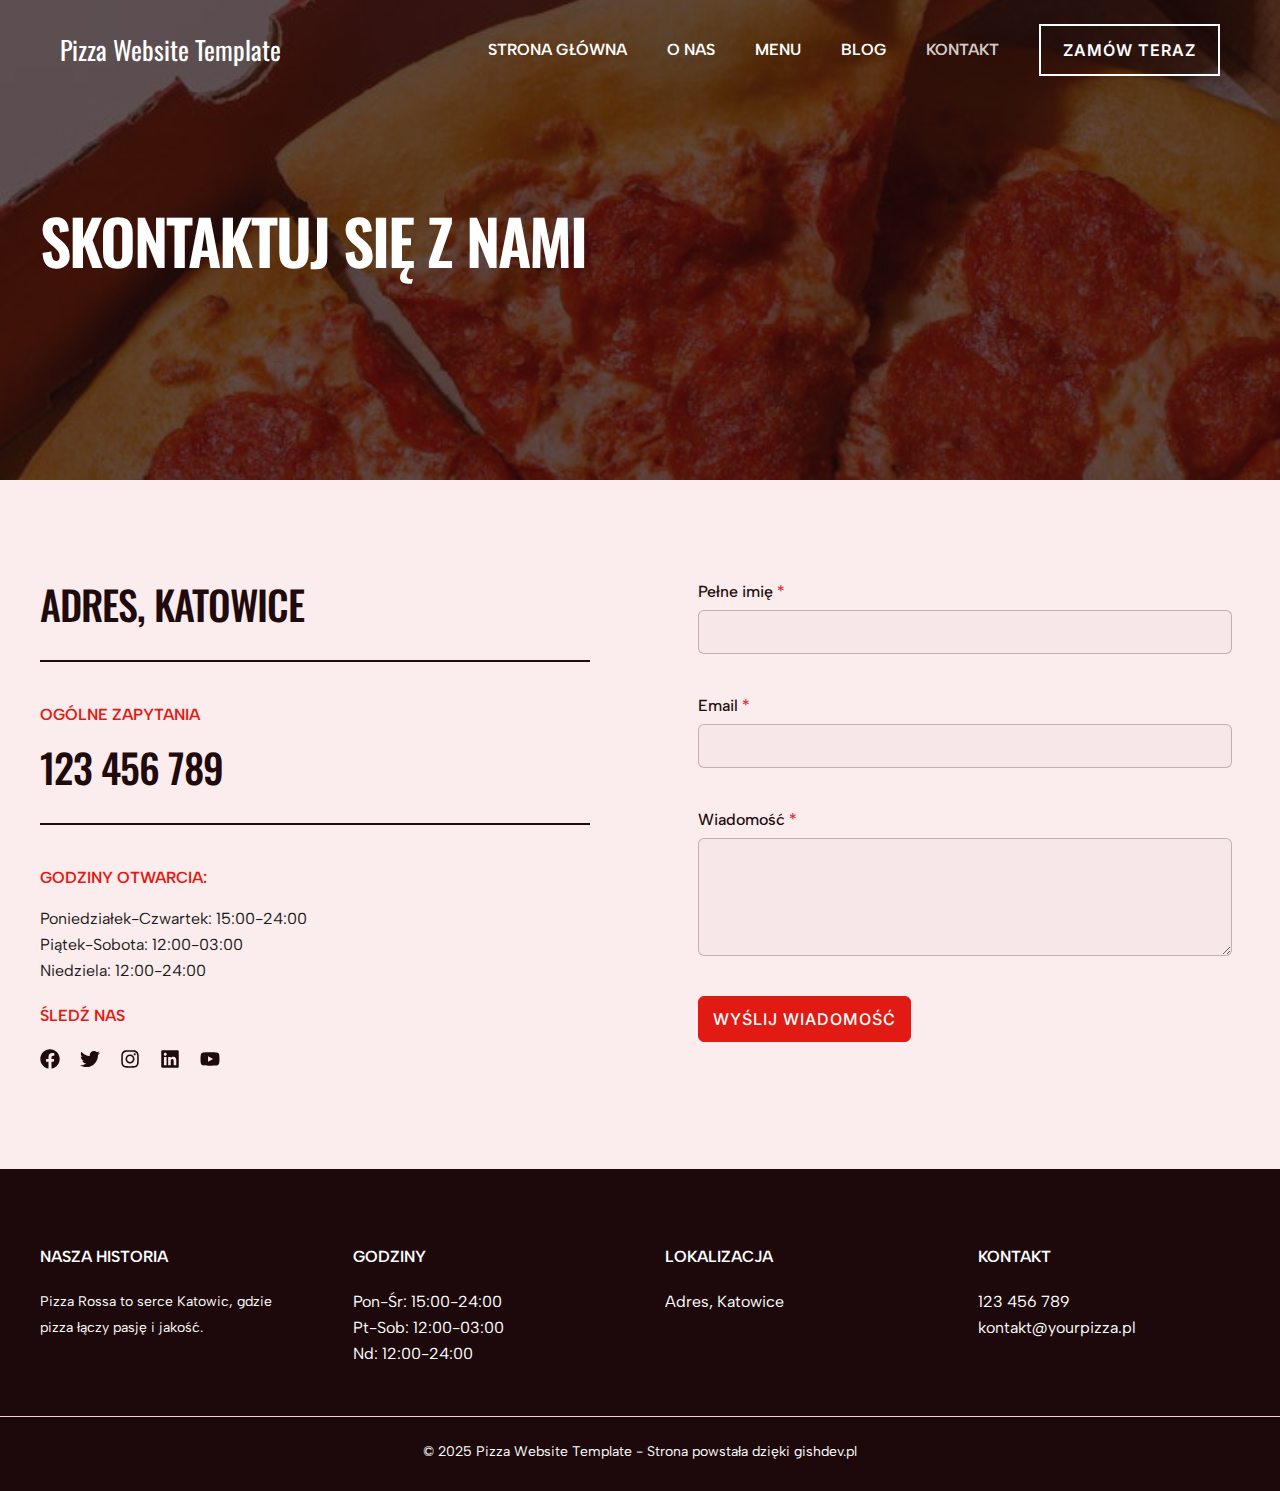
<file: contact/index.html>
<!DOCTYPE html>
<html lang="pl-PL">
<head>
<meta charset="UTF-8">
<meta name="viewport" content="width=device-width, initial-scale=1">
	<link rel="profile" href="https://gmpg.org/xfn/11"> 
	<title>Contact &#8211; Pizza Website Template</title>
<meta name="robots" content="noindex, nofollow">
	<style>img:is([sizes="auto" i], [sizes^="auto," i]) { contain-intrinsic-size: 3000px 1500px }</style>
	<link rel="dns-prefetch" href="//fonts.googleapis.com">
<link rel="alternate" type="application/rss+xml" title="Pizza Website Template &raquo; Kanał z wpisami" href="./../feed/index.html">
<link rel="alternate" type="application/rss+xml" title="Pizza Website Template &raquo; Kanał z komentarzami" href="./../comments/feed/index.html">
<script>
window._wpemojiSettings = {"baseUrl":"https:\/\/s.w.org\/images\/core\/emoji\/15.0.3\/72x72\/","ext":".png","svgUrl":"https:\/\/s.w.org\/images\/core\/emoji\/15.0.3\/svg\/","svgExt":".svg","source":{"concatemoji":".\/\/wp-includes\/js\/wp-emoji-release.min.js?ver=6.7.2"}};
/*! This file is auto-generated */
!function(i,n){var o,s,e;function c(e){try{var t={supportTests:e,timestamp:(new Date).valueOf()};sessionStorage.setItem(o,JSON.stringify(t))}catch(e){}}function p(e,t,n){e.clearRect(0,0,e.canvas.width,e.canvas.height),e.fillText(t,0,0);var t=new Uint32Array(e.getImageData(0,0,e.canvas.width,e.canvas.height).data),r=(e.clearRect(0,0,e.canvas.width,e.canvas.height),e.fillText(n,0,0),new Uint32Array(e.getImageData(0,0,e.canvas.width,e.canvas.height).data));return t.every(function(e,t){return e===r[t]})}function u(e,t,n){switch(t){case"flag":return n(e,"🏳️‍⚧️","🏳️​⚧️")?!1:!n(e,"🇺🇳","🇺​🇳")&&!n(e,"🏴󠁧󠁢󠁥󠁮󠁧󠁿","🏴​󠁧​󠁢​󠁥​󠁮​󠁧​󠁿");case"emoji":return!n(e,"🐦‍⬛","🐦​⬛")}return!1}function f(e,t,n){var r="undefined"!=typeof WorkerGlobalScope&&self instanceof WorkerGlobalScope?new OffscreenCanvas(300,150):i.createElement("canvas"),a=r.getContext("2d",{willReadFrequently:!0}),o=(a.textBaseline="top",a.font="600 32px Arial",{});return e.forEach(function(e){o[e]=t(a,e,n)}),o}function t(e){var t=i.createElement("script");t.src=e,t.defer=!0,i.head.appendChild(t)}"undefined"!=typeof Promise&&(o="wpEmojiSettingsSupports",s=["flag","emoji"],n.supports={everything:!0,everythingExceptFlag:!0},e=new Promise(function(e){i.addEventListener("DOMContentLoaded",e,{once:!0})}),new Promise(function(t){var n=function(){try{var e=JSON.parse(sessionStorage.getItem(o));if("object"==typeof e&&"number"==typeof e.timestamp&&(new Date).valueOf()<e.timestamp+604800&&"object"==typeof e.supportTests)return e.supportTests}catch(e){}return null}();if(!n){if("undefined"!=typeof Worker&&"undefined"!=typeof OffscreenCanvas&&"undefined"!=typeof URL&&URL.createObjectURL&&"undefined"!=typeof Blob)try{var e="postMessage("+f.toString()+"("+[JSON.stringify(s),u.toString(),p.toString()].join(",")+"));",r=new Blob([e],{type:"text/javascript"}),a=new Worker(URL.createObjectURL(r),{name:"wpTestEmojiSupports"});return void(a.onmessage=function(e){c(n=e.data),a.terminate(),t(n)})}catch(e){}c(n=f(s,u,p))}t(n)}).then(function(e){for(var t in e)n.supports[t]=e[t],n.supports.everything=n.supports.everything&&n.supports[t],"flag"!==t&&(n.supports.everythingExceptFlag=n.supports.everythingExceptFlag&&n.supports[t]);n.supports.everythingExceptFlag=n.supports.everythingExceptFlag&&!n.supports.flag,n.DOMReady=!1,n.readyCallback=function(){n.DOMReady=!0}}).then(function(){return e}).then(function(){var e;n.supports.everything||(n.readyCallback(),(e=n.source||{}).concatemoji?t(e.concatemoji):e.wpemoji&&e.twemoji&&(t(e.twemoji),t(e.wpemoji)))}))}((window,document),window._wpemojiSettings);
</script>
<link rel="stylesheet" id="astra-theme-css-css" href="./../wp-content/themes/astra/assets/css/minified/main.min.css?ver=4.9.0" media="all">
<style id="astra-theme-css-inline-css">:root{--ast-post-nav-space:0;--ast-container-default-xlg-padding:3em;--ast-container-default-lg-padding:3em;--ast-container-default-slg-padding:2em;--ast-container-default-md-padding:3em;--ast-container-default-sm-padding:3em;--ast-container-default-xs-padding:2.4em;--ast-container-default-xxs-padding:1.8em;--ast-code-block-background:#ECEFF3;--ast-comment-inputs-background:#F9FAFB;--ast-normal-container-width:1200px;--ast-narrow-container-width:750px;--ast-blog-title-font-weight:normal;--ast-blog-meta-weight:inherit;--ast-global-color-primary:var(--ast-global-color-5);--ast-global-color-secondary:var(--ast-global-color-4);--ast-global-color-alternate-background:var(--ast-global-color-7);--ast-global-color-subtle-background:var(--ast-global-color-6);--ast-bg-style-guide:#F8FAFC;--ast-shadow-style-guide:0px 0px 4px 0 #00000057;--ast-global-dark-bg-style:#fff;--ast-global-dark-lfs:#fbfbfb;--ast-widget-bg-color:#fafafa;--ast-wc-container-head-bg-color:#fbfbfb;--ast-title-layout-bg:#eeeeee;--ast-search-border-color:#e7e7e7;--ast-lifter-hover-bg:#e6e6e6;--ast-gallery-block-color:#000;--srfm-color-input-label:var(--ast-global-color-2);}html{font-size:100%;}a{color:var(--ast-global-color-2);}a:hover,a:focus{color:var(--ast-global-color-1);}body,button,input,select,textarea,.ast-button,.ast-custom-button{font-family:'Albert Sans',sans-serif;font-weight:400;font-size:16px;font-size:1rem;line-height:var(--ast-body-line-height,1.6em);}blockquote{color:var(--ast-global-color-3);}h1,.entry-content h1,h2,.entry-content h2,h3,.entry-content h3,h4,.entry-content h4,h5,.entry-content h5,h6,.entry-content h6,.site-title,.site-title a{font-family:'Oswald',sans-serif;font-weight:normal;}.ast-site-identity .site-title a{color:#ffffff;}.site-title{font-size:26px;font-size:1.625rem;display:block;}header .custom-logo-link img{max-width:45px;width:45px;}.astra-logo-svg{width:45px;}.site-header .site-description{font-size:15px;font-size:0.9375rem;display:none;}.entry-title{font-size:26px;font-size:1.625rem;}.archive .ast-article-post .ast-article-inner,.blog .ast-article-post .ast-article-inner,.archive .ast-article-post .ast-article-inner:hover,.blog .ast-article-post .ast-article-inner:hover{overflow:hidden;}h1,.entry-content h1{font-size:62px;font-size:3.875rem;font-weight:600;font-family:'Oswald',sans-serif;line-height:1.2em;text-transform:uppercase;letter-spacing:-2px;}h2,.entry-content h2{font-size:48px;font-size:3rem;font-weight:500;font-family:'Oswald',sans-serif;line-height:1.2em;text-transform:uppercase;letter-spacing:-1px;}h3,.entry-content h3{font-size:32px;font-size:2rem;font-weight:500;font-family:'Oswald',sans-serif;line-height:1.4em;text-transform:uppercase;text-decoration:initial;letter-spacing:-0.5px;}h4,.entry-content h4{font-size:28px;font-size:1.75rem;line-height:1.4em;font-weight:500;font-family:'Oswald',sans-serif;text-transform:uppercase;letter-spacing:-0.25px;}h5,.entry-content h5{font-size:24px;font-size:1.5rem;line-height:32px;font-weight:500;font-family:'Oswald',sans-serif;text-transform:uppercase;}h6,.entry-content h6{font-size:16px;font-size:1rem;line-height:32px;font-weight:500;font-family:'Oswald',sans-serif;}::selection{background-color:var(--ast-global-color-0);color:#ffffff;}body,h1,.entry-title a,.entry-content h1,h2,.entry-content h2,h3,.entry-content h3,h4,.entry-content h4,h5,.entry-content h5,h6,.entry-content h6{color:var(--ast-global-color-3);}.tagcloud a:hover,.tagcloud a:focus,.tagcloud a.current-item{color:#ffffff;border-color:var(--ast-global-color-2);background-color:var(--ast-global-color-2);}input:focus,input[type="text"]:focus,input[type="email"]:focus,input[type="url"]:focus,input[type="password"]:focus,input[type="reset"]:focus,input[type="search"]:focus,textarea:focus{border-color:var(--ast-global-color-2);}input[type="radio"]:checked,input[type=reset],input[type="checkbox"]:checked,input[type="checkbox"]:hover:checked,input[type="checkbox"]:focus:checked,input[type=range]::-webkit-slider-thumb{border-color:var(--ast-global-color-2);background-color:var(--ast-global-color-2);box-shadow:none;}.site-footer a:hover + .post-count,.site-footer a:focus + .post-count{background:var(--ast-global-color-2);border-color:var(--ast-global-color-2);}.single .nav-links .nav-previous,.single .nav-links .nav-next{color:var(--ast-global-color-2);}.entry-meta,.entry-meta *{line-height:1.45;color:var(--ast-global-color-2);}.entry-meta a:not(.ast-button):hover,.entry-meta a:not(.ast-button):hover *,.entry-meta a:not(.ast-button):focus,.entry-meta a:not(.ast-button):focus *,.page-links > .page-link,.page-links .page-link:hover,.post-navigation a:hover{color:var(--ast-global-color-1);}#cat option,.secondary .calendar_wrap thead a,.secondary .calendar_wrap thead a:visited{color:var(--ast-global-color-2);}.secondary .calendar_wrap #today,.ast-progress-val span{background:var(--ast-global-color-2);}.secondary a:hover + .post-count,.secondary a:focus + .post-count{background:var(--ast-global-color-2);border-color:var(--ast-global-color-2);}.calendar_wrap #today > a{color:#ffffff;}.page-links .page-link,.single .post-navigation a{color:var(--ast-global-color-2);}.ast-search-menu-icon .search-form button.search-submit{padding:0 4px;}.ast-search-menu-icon form.search-form{padding-right:0;}.ast-search-menu-icon.slide-search input.search-field{width:0;}.ast-header-search .ast-search-menu-icon.ast-dropdown-active .search-form,.ast-header-search .ast-search-menu-icon.ast-dropdown-active .search-field:focus{transition:all 0.2s;}.search-form input.search-field:focus{outline:none;}.ast-archive-title{color:var(--ast-global-color-2);}.widget-title,.widget .wp-block-heading{font-size:22px;font-size:1.375rem;color:var(--ast-global-color-2);}.ast-single-post .entry-content a,.ast-comment-content a:not(.ast-comment-edit-reply-wrap a){text-decoration:underline;}.ast-single-post .wp-block-button .wp-block-button__link,.ast-single-post .elementor-button-wrapper .elementor-button,.ast-single-post .entry-content .uagb-tab a,.ast-single-post .entry-content .uagb-ifb-cta a,.ast-single-post .entry-content .wp-block-uagb-buttons a,.ast-single-post .entry-content .uabb-module-content a,.ast-single-post .entry-content .uagb-post-grid a,.ast-single-post .entry-content .uagb-timeline a,.ast-single-post .entry-content .uagb-toc__wrap a,.ast-single-post .entry-content .uagb-taxomony-box a,.ast-single-post .entry-content .woocommerce a,.entry-content .wp-block-latest-posts > li > a,.ast-single-post .entry-content .wp-block-file__button,li.ast-post-filter-single,.ast-single-post .wp-block-buttons .wp-block-button.is-style-outline .wp-block-button__link,.ast-single-post .ast-comment-content .comment-reply-link,.ast-single-post .ast-comment-content .comment-edit-link{text-decoration:none;}.ast-search-menu-icon.slide-search a:focus-visible:focus-visible,.astra-search-icon:focus-visible,#close:focus-visible,a:focus-visible,.ast-menu-toggle:focus-visible,.site .skip-link:focus-visible,.wp-block-loginout input:focus-visible,.wp-block-search.wp-block-search__button-inside .wp-block-search__inside-wrapper,.ast-header-navigation-arrow:focus-visible,.woocommerce .wc-proceed-to-checkout > .checkout-button:focus-visible,.woocommerce .woocommerce-MyAccount-navigation ul li a:focus-visible,.ast-orders-table__row .ast-orders-table__cell:focus-visible,.woocommerce .woocommerce-order-details .order-again > .button:focus-visible,.woocommerce .woocommerce-message a.button.wc-forward:focus-visible,.woocommerce #minus_qty:focus-visible,.woocommerce #plus_qty:focus-visible,a#ast-apply-coupon:focus-visible,.woocommerce .woocommerce-info a:focus-visible,.woocommerce .astra-shop-summary-wrap a:focus-visible,.woocommerce a.wc-forward:focus-visible,#ast-apply-coupon:focus-visible,.woocommerce-js .woocommerce-mini-cart-item a.remove:focus-visible,#close:focus-visible,.button.search-submit:focus-visible,#search_submit:focus,.normal-search:focus-visible,.ast-header-account-wrap:focus-visible,.woocommerce .ast-on-card-button.ast-quick-view-trigger:focus{outline-style:dotted;outline-color:inherit;outline-width:thin;}input:focus,input[type="text"]:focus,input[type="email"]:focus,input[type="url"]:focus,input[type="password"]:focus,input[type="reset"]:focus,input[type="search"]:focus,input[type="number"]:focus,textarea:focus,.wp-block-search__input:focus,[data-section="section-header-mobile-trigger"] .ast-button-wrap .ast-mobile-menu-trigger-minimal:focus,.ast-mobile-popup-drawer.active .menu-toggle-close:focus,.woocommerce-ordering select.orderby:focus,#ast-scroll-top:focus,#coupon_code:focus,.woocommerce-page #comment:focus,.woocommerce #reviews #respond input#submit:focus,.woocommerce a.add_to_cart_button:focus,.woocommerce .button.single_add_to_cart_button:focus,.woocommerce .woocommerce-cart-form button:focus,.woocommerce .woocommerce-cart-form__cart-item .quantity .qty:focus,.woocommerce .woocommerce-billing-fields .woocommerce-billing-fields__field-wrapper .woocommerce-input-wrapper > .input-text:focus,.woocommerce #order_comments:focus,.woocommerce #place_order:focus,.woocommerce .woocommerce-address-fields .woocommerce-address-fields__field-wrapper .woocommerce-input-wrapper > .input-text:focus,.woocommerce .woocommerce-MyAccount-content form button:focus,.woocommerce .woocommerce-MyAccount-content .woocommerce-EditAccountForm .woocommerce-form-row .woocommerce-Input.input-text:focus,.woocommerce .ast-woocommerce-container .woocommerce-pagination ul.page-numbers li a:focus,body #content .woocommerce form .form-row .select2-container--default .select2-selection--single:focus,#ast-coupon-code:focus,.woocommerce.woocommerce-js .quantity input[type=number]:focus,.woocommerce-js .woocommerce-mini-cart-item .quantity input[type=number]:focus,.woocommerce p#ast-coupon-trigger:focus{border-style:dotted;border-color:inherit;border-width:thin;}input{outline:none;}.ast-logo-title-inline .site-logo-img{padding-right:1em;}body .ast-oembed-container *{position:absolute;top:0;width:100%;height:100%;left:0;}body .wp-block-embed-pocket-casts .ast-oembed-container *{position:unset;}.ast-single-post-featured-section + article {margin-top: 2em;}.site-content .ast-single-post-featured-section img {width: 100%;overflow: hidden;object-fit: cover;}.site > .ast-single-related-posts-container {margin-top: 0;}@media (min-width: 922px) {.ast-desktop .ast-container--narrow {max-width: var(--ast-narrow-container-width);margin: 0 auto;}}.ast-page-builder-template .hentry {margin: 0;}.ast-page-builder-template .site-content > .ast-container {max-width: 100%;padding: 0;}.ast-page-builder-template .site .site-content #primary {padding: 0;margin: 0;}.ast-page-builder-template .no-results {text-align: center;margin: 4em auto;}.ast-page-builder-template .ast-pagination {padding: 2em;}.ast-page-builder-template .entry-header.ast-no-title.ast-no-thumbnail {margin-top: 0;}.ast-page-builder-template .entry-header.ast-header-without-markup {margin-top: 0;margin-bottom: 0;}.ast-page-builder-template .entry-header.ast-no-title.ast-no-meta {margin-bottom: 0;}.ast-page-builder-template.single .post-navigation {padding-bottom: 2em;}.ast-page-builder-template.single-post .site-content > .ast-container {max-width: 100%;}.ast-page-builder-template .entry-header {margin-top: 2em;margin-left: auto;margin-right: auto;}.ast-page-builder-template .ast-archive-description {margin: 2em auto 0;padding-left: 20px;padding-right: 20px;}.ast-page-builder-template .ast-row {margin-left: 0;margin-right: 0;}.single.ast-page-builder-template .entry-header + .entry-content,.single.ast-page-builder-template .ast-single-entry-banner + .site-content article .entry-content {margin-bottom: 2em;}@media(min-width: 921px) {.ast-page-builder-template.archive.ast-right-sidebar .ast-row article,.ast-page-builder-template.archive.ast-left-sidebar .ast-row article {padding-left: 0;padding-right: 0;}}@media (max-width:921.9px){#ast-desktop-header{display:none;}}@media (min-width:922px){#ast-mobile-header{display:none;}}.wp-block-buttons.aligncenter{justify-content:center;}@media (max-width:921px){.ast-theme-transparent-header #primary,.ast-theme-transparent-header #secondary{padding:0;}}@media (max-width:921px){.ast-plain-container.ast-no-sidebar #primary{padding:0;}}.ast-plain-container.ast-no-sidebar #primary{margin-top:0;margin-bottom:0;}@media (max-width:921px){.ast-separate-container.ast-single-post.ast-right-sidebar #primary,.ast-separate-container.ast-single-post.ast-left-sidebar #primary,.ast-separate-container.ast-single-post #primary,.ast-plain-container #primary,.ast-narrow-container #primary{margin-top:40px;margin-bottom:20px;}.ast-separate-container.ast-single-post.ast-right-sidebar #primary,.ast-separate-container.ast-single-post.ast-left-sidebar #primary,.ast-separate-container.ast-single-post #primary,.ast-plain-container.ast-single-post #primary,.ast-narrow-container.ast-single-post #primary{margin-top:40px;margin-bottom:20px;}}@media (max-width:544px){.ast-separate-container.ast-single-post.ast-right-sidebar #primary,.ast-separate-container.ast-single-post.ast-left-sidebar #primary,.ast-separate-container.ast-single-post #primary,.ast-plain-container.ast-single-post #primary,.ast-narrow-container.ast-single-post #primary{margin-top:30px;margin-bottom:20px;}}@media (max-width:921px){.ast-separate-container #primary,.ast-narrow-container #primary{padding-top:0px;}}@media (max-width:544px){.ast-separate-container #primary,.ast-narrow-container #primary{padding-top:0px;}}@media (max-width:921px){.ast-separate-container #primary,.ast-narrow-container #primary{padding-bottom:0px;}}@media (max-width:544px){.ast-separate-container #primary,.ast-narrow-container #primary{padding-bottom:0px;}}.wp-block-button.is-style-outline .wp-block-button__link{border-color:var(--ast-global-color-0);border-top-width:2px;border-right-width:2px;border-bottom-width:2px;border-left-width:2px;}div.wp-block-button.is-style-outline > .wp-block-button__link:not(.has-text-color),div.wp-block-button.wp-block-button__link.is-style-outline:not(.has-text-color){color:var(--ast-global-color-0);}.wp-block-button.is-style-outline .wp-block-button__link:hover,.wp-block-buttons .wp-block-button.is-style-outline .wp-block-button__link:focus,.wp-block-buttons .wp-block-button.is-style-outline > .wp-block-button__link:not(.has-text-color):hover,.wp-block-buttons .wp-block-button.wp-block-button__link.is-style-outline:not(.has-text-color):hover{color:#ffffff;background-color:var(--ast-global-color-1);border-color:var(--ast-global-color-1);}.post-page-numbers.current .page-link,.ast-pagination .page-numbers.current{color:#ffffff;border-color:var(--ast-global-color-0);background-color:var(--ast-global-color-0);}.wp-block-button.is-style-outline .wp-block-button__link{border-top-width:2px;border-right-width:2px;border-bottom-width:2px;border-left-width:2px;}.wp-block-button.is-style-outline .wp-block-button__link.wp-element-button,.ast-outline-button{border-color:var(--ast-global-color-0);font-family:'Inter',sans-serif;font-weight:600;font-size:16px;font-size:1rem;line-height:26px;text-transform:uppercase;letter-spacing:1px;border-top-left-radius:0px;border-top-right-radius:0px;border-bottom-right-radius:0px;border-bottom-left-radius:0px;}.wp-block-buttons .wp-block-button.is-style-outline > .wp-block-button__link:not(.has-text-color),.wp-block-buttons .wp-block-button.wp-block-button__link.is-style-outline:not(.has-text-color),.ast-outline-button{color:var(--ast-global-color-0);}.wp-block-button.is-style-outline .wp-block-button__link:hover,.wp-block-buttons .wp-block-button.is-style-outline .wp-block-button__link:focus,.wp-block-buttons .wp-block-button.is-style-outline > .wp-block-button__link:not(.has-text-color):hover,.wp-block-buttons .wp-block-button.wp-block-button__link.is-style-outline:not(.has-text-color):hover,.ast-outline-button:hover,.ast-outline-button:focus,.wp-block-uagb-buttons-child .uagb-buttons-repeater.ast-outline-button:hover,.wp-block-uagb-buttons-child .uagb-buttons-repeater.ast-outline-button:focus{color:#ffffff;background-color:var(--ast-global-color-1);border-color:var(--ast-global-color-1);}.wp-block-button .wp-block-button__link.wp-element-button.is-style-outline:not(.has-background),.wp-block-button.is-style-outline>.wp-block-button__link.wp-element-button:not(.has-background),.ast-outline-button{background-color:var(--ast-global-color-0);}.entry-content[data-ast-blocks-layout] > figure{margin-bottom:1em;}h1.widget-title{font-weight:600;}h2.widget-title{font-weight:500;}h3.widget-title{font-weight:500;}#page{display:flex;flex-direction:column;min-height:100vh;}.ast-404-layout-1 h1.page-title{color:var(--ast-global-color-2);}.single .post-navigation a{line-height:1em;height:inherit;}.error-404 .page-sub-title{font-size:1.5rem;font-weight:inherit;}.search .site-content .content-area .search-form{margin-bottom:0;}#page .site-content{flex-grow:1;}.widget{margin-bottom:1.25em;}#secondary li{line-height:1.5em;}#secondary .wp-block-group h2{margin-bottom:0.7em;}#secondary h2{font-size:1.7rem;}.ast-separate-container .ast-article-post,.ast-separate-container .ast-article-single,.ast-separate-container .comment-respond{padding:3em;}.ast-separate-container .ast-article-single .ast-article-single{padding:0;}.ast-article-single .wp-block-post-template-is-layout-grid{padding-left:0;}.ast-separate-container .comments-title,.ast-narrow-container .comments-title{padding:1.5em 2em;}.ast-page-builder-template .comment-form-textarea,.ast-comment-formwrap .ast-grid-common-col{padding:0;}.ast-comment-formwrap{padding:0;display:inline-flex;column-gap:20px;width:100%;margin-left:0;margin-right:0;}.comments-area textarea#comment:focus,.comments-area textarea#comment:active,.comments-area .ast-comment-formwrap input[type="text"]:focus,.comments-area .ast-comment-formwrap input[type="text"]:active {box-shadow:none;outline:none;}.archive.ast-page-builder-template .entry-header{margin-top:2em;}.ast-page-builder-template .ast-comment-formwrap{width:100%;}.entry-title{margin-bottom:0.5em;}.ast-archive-description p{font-size:inherit;font-weight:inherit;line-height:inherit;}.ast-separate-container .ast-comment-list li.depth-1,.hentry{margin-bottom:2em;}@media (min-width:921px){.ast-left-sidebar.ast-page-builder-template #secondary,.archive.ast-right-sidebar.ast-page-builder-template .site-main{padding-left:20px;padding-right:20px;}}@media (max-width:544px){.ast-comment-formwrap.ast-row{column-gap:10px;display:inline-block;}#ast-commentform .ast-grid-common-col{position:relative;width:100%;}}@media (min-width:1201px){.ast-separate-container .ast-article-post,.ast-separate-container .ast-article-single,.ast-separate-container .ast-author-box,.ast-separate-container .ast-404-layout-1,.ast-separate-container .no-results{padding:3em;}}@media (max-width:921px){.ast-separate-container #primary,.ast-separate-container #secondary{padding:1.5em 0;}#primary,#secondary{padding:1.5em 0;margin:0;}.ast-left-sidebar #content > .ast-container{display:flex;flex-direction:column-reverse;width:100%;}}@media (min-width:922px){.ast-separate-container.ast-right-sidebar #primary,.ast-separate-container.ast-left-sidebar #primary{border:0;}.search-no-results.ast-separate-container #primary{margin-bottom:4em;}}.wp-block-button .wp-block-button__link{color:#ffffff;}.wp-block-button .wp-block-button__link:hover,.wp-block-button .wp-block-button__link:focus{color:#ffffff;background-color:var(--ast-global-color-1);border-color:var(--ast-global-color-1);}.wp-block-button .wp-block-button__link,.wp-block-search .wp-block-search__button,body .wp-block-file .wp-block-file__button{border-style:solid;border-top-width:2px;border-right-width:2px;border-left-width:2px;border-bottom-width:2px;border-color:var(--ast-global-color-0);background-color:var(--ast-global-color-0);color:#ffffff;font-family:'Inter',sans-serif;font-weight:600;line-height:26px;text-transform:uppercase;letter-spacing:1px;font-size:16px;font-size:1rem;border-top-left-radius:0px;border-top-right-radius:0px;border-bottom-right-radius:0px;border-bottom-left-radius:0px;padding-top:11px;padding-right:22px;padding-bottom:11px;padding-left:22px;}@media (max-width:921px){.wp-block-button .wp-block-button__link,.wp-block-search .wp-block-search__button,body .wp-block-file .wp-block-file__button{padding-top:12px;padding-right:24px;padding-bottom:12px;padding-left:24px;}}@media (max-width:544px){.wp-block-button .wp-block-button__link,.wp-block-search .wp-block-search__button,body .wp-block-file .wp-block-file__button{padding-top:12px;padding-right:24px;padding-bottom:12px;padding-left:24px;}}.menu-toggle,button,.ast-button,.ast-custom-button,.button,input#submit,input[type="button"],input[type="submit"],input[type="reset"],form[CLASS*="wp-block-search__"].wp-block-search .wp-block-search__inside-wrapper .wp-block-search__button,body .wp-block-file .wp-block-file__button,.search .search-submit,.woocommerce-js a.button,.woocommerce button.button,.woocommerce .woocommerce-message a.button,.woocommerce #respond input#submit.alt,.woocommerce input.button.alt,.woocommerce input.button,.woocommerce input.button:disabled,.woocommerce input.button:disabled[disabled],.woocommerce input.button:disabled:hover,.woocommerce input.button:disabled[disabled]:hover,.woocommerce #respond input#submit,.woocommerce button.button.alt.disabled,.wc-block-grid__products .wc-block-grid__product .wp-block-button__link,.wc-block-grid__product-onsale,[CLASS*="wc-block"] button,.woocommerce-js .astra-cart-drawer .astra-cart-drawer-content .woocommerce-mini-cart__buttons .button:not(.checkout):not(.ast-continue-shopping),.woocommerce-js .astra-cart-drawer .astra-cart-drawer-content .woocommerce-mini-cart__buttons a.checkout,.woocommerce button.button.alt.disabled.wc-variation-selection-needed,[CLASS*="wc-block"] .wc-block-components-button{border-style:solid;border-top-width:2px;border-right-width:2px;border-left-width:2px;border-bottom-width:2px;color:#ffffff;border-color:var(--ast-global-color-0);background-color:var(--ast-global-color-0);padding-top:11px;padding-right:22px;padding-bottom:11px;padding-left:22px;font-family:'Inter',sans-serif;font-weight:600;font-size:16px;font-size:1rem;line-height:26px;text-transform:uppercase;letter-spacing:1px;border-top-left-radius:0px;border-top-right-radius:0px;border-bottom-right-radius:0px;border-bottom-left-radius:0px;}button:focus,.menu-toggle:hover,button:hover,.ast-button:hover,.ast-custom-button:hover .button:hover,.ast-custom-button:hover ,input[type=reset]:hover,input[type=reset]:focus,input#submit:hover,input#submit:focus,input[type="button"]:hover,input[type="button"]:focus,input[type="submit"]:hover,input[type="submit"]:focus,form[CLASS*="wp-block-search__"].wp-block-search .wp-block-search__inside-wrapper .wp-block-search__button:hover,form[CLASS*="wp-block-search__"].wp-block-search .wp-block-search__inside-wrapper .wp-block-search__button:focus,body .wp-block-file .wp-block-file__button:hover,body .wp-block-file .wp-block-file__button:focus,.woocommerce-js a.button:hover,.woocommerce button.button:hover,.woocommerce .woocommerce-message a.button:hover,.woocommerce #respond input#submit:hover,.woocommerce #respond input#submit.alt:hover,.woocommerce input.button.alt:hover,.woocommerce input.button:hover,.woocommerce button.button.alt.disabled:hover,.wc-block-grid__products .wc-block-grid__product .wp-block-button__link:hover,[CLASS*="wc-block"] button:hover,.woocommerce-js .astra-cart-drawer .astra-cart-drawer-content .woocommerce-mini-cart__buttons .button:not(.checkout):not(.ast-continue-shopping):hover,.woocommerce-js .astra-cart-drawer .astra-cart-drawer-content .woocommerce-mini-cart__buttons a.checkout:hover,.woocommerce button.button.alt.disabled.wc-variation-selection-needed:hover,[CLASS*="wc-block"] .wc-block-components-button:hover,[CLASS*="wc-block"] .wc-block-components-button:focus{color:#ffffff;background-color:var(--ast-global-color-1);border-color:var(--ast-global-color-1);}form[CLASS*="wp-block-search__"].wp-block-search .wp-block-search__inside-wrapper .wp-block-search__button.has-icon{padding-top:calc(11px - 3px);padding-right:calc(22px - 3px);padding-bottom:calc(11px - 3px);padding-left:calc(22px - 3px);}@media (max-width:921px){.menu-toggle,button,.ast-button,.ast-custom-button,.button,input#submit,input[type="button"],input[type="submit"],input[type="reset"],form[CLASS*="wp-block-search__"].wp-block-search .wp-block-search__inside-wrapper .wp-block-search__button,body .wp-block-file .wp-block-file__button,.search .search-submit,.woocommerce-js a.button,.woocommerce button.button,.woocommerce .woocommerce-message a.button,.woocommerce #respond input#submit.alt,.woocommerce input.button.alt,.woocommerce input.button,.woocommerce input.button:disabled,.woocommerce input.button:disabled[disabled],.woocommerce input.button:disabled:hover,.woocommerce input.button:disabled[disabled]:hover,.woocommerce #respond input#submit,.woocommerce button.button.alt.disabled,.wc-block-grid__products .wc-block-grid__product .wp-block-button__link,.wc-block-grid__product-onsale,[CLASS*="wc-block"] button,.woocommerce-js .astra-cart-drawer .astra-cart-drawer-content .woocommerce-mini-cart__buttons .button:not(.checkout):not(.ast-continue-shopping),.woocommerce-js .astra-cart-drawer .astra-cart-drawer-content .woocommerce-mini-cart__buttons a.checkout,.woocommerce button.button.alt.disabled.wc-variation-selection-needed,[CLASS*="wc-block"] .wc-block-components-button{padding-top:12px;padding-right:24px;padding-bottom:12px;padding-left:24px;}}@media (max-width:544px){.menu-toggle,button,.ast-button,.ast-custom-button,.button,input#submit,input[type="button"],input[type="submit"],input[type="reset"],form[CLASS*="wp-block-search__"].wp-block-search .wp-block-search__inside-wrapper .wp-block-search__button,body .wp-block-file .wp-block-file__button,.search .search-submit,.woocommerce-js a.button,.woocommerce button.button,.woocommerce .woocommerce-message a.button,.woocommerce #respond input#submit.alt,.woocommerce input.button.alt,.woocommerce input.button,.woocommerce input.button:disabled,.woocommerce input.button:disabled[disabled],.woocommerce input.button:disabled:hover,.woocommerce input.button:disabled[disabled]:hover,.woocommerce #respond input#submit,.woocommerce button.button.alt.disabled,.wc-block-grid__products .wc-block-grid__product .wp-block-button__link,.wc-block-grid__product-onsale,[CLASS*="wc-block"] button,.woocommerce-js .astra-cart-drawer .astra-cart-drawer-content .woocommerce-mini-cart__buttons .button:not(.checkout):not(.ast-continue-shopping),.woocommerce-js .astra-cart-drawer .astra-cart-drawer-content .woocommerce-mini-cart__buttons a.checkout,.woocommerce button.button.alt.disabled.wc-variation-selection-needed,[CLASS*="wc-block"] .wc-block-components-button{padding-top:12px;padding-right:24px;padding-bottom:12px;padding-left:24px;}}@media (max-width:921px){.ast-mobile-header-stack .main-header-bar .ast-search-menu-icon{display:inline-block;}.ast-header-break-point.ast-header-custom-item-outside .ast-mobile-header-stack .main-header-bar .ast-search-icon{margin:0;}.ast-comment-avatar-wrap img{max-width:2.5em;}.ast-comment-meta{padding:0 1.8888em 1.3333em;}.ast-separate-container .ast-comment-list li.depth-1{padding:1.5em 2.14em;}.ast-separate-container .comment-respond{padding:2em 2.14em;}}@media (min-width:544px){.ast-container{max-width:100%;}}@media (max-width:544px){.ast-separate-container .ast-article-post,.ast-separate-container .ast-article-single,.ast-separate-container .comments-title,.ast-separate-container .ast-archive-description{padding:1.5em 1em;}.ast-separate-container #content .ast-container{padding-left:0.54em;padding-right:0.54em;}.ast-separate-container .ast-comment-list .bypostauthor{padding:.5em;}.ast-search-menu-icon.ast-dropdown-active .search-field{width:170px;}} #ast-mobile-header .ast-site-header-cart-li a{pointer-events:none;}.ast-separate-container{background-color:var(--ast-global-color-5);background-image:none;}@media (max-width:921px){.site-title{display:block;}.site-header .site-description{display:none;}.entry-title{font-size:24px;font-size:1.5rem;}h1,.entry-content h1{font-size:48px;}h2,.entry-content h2{font-size:30px;}h3,.entry-content h3{font-size:28px;}h4,.entry-content h4{font-size:28px;font-size:1.75rem;}h5,.entry-content h5{font-size:22px;font-size:1.375rem;}h6,.entry-content h6{font-size:18px;font-size:1.125rem;}body,.ast-separate-container{background-color:var(--ast-global-color-5);background-image:none;}}@media (max-width:544px){.site-title{display:block;}.site-header .site-description{display:none;}.entry-title{font-size:24px;font-size:1.5rem;}h1,.entry-content h1{font-size:38px;}h2,.entry-content h2{font-size:30px;}h3,.entry-content h3{font-size:24px;}h4,.entry-content h4{font-size:24px;font-size:1.5rem;}h5,.entry-content h5{font-size:20px;font-size:1.25rem;}h6,.entry-content h6{font-size:18px;font-size:1.125rem;}body,.ast-separate-container{background-color:var(--ast-global-color-5);background-image:none;}}@media (max-width:921px){html{font-size:91.2%;}}@media (max-width:544px){html{font-size:91.2%;}}@media (min-width:922px){.ast-container{max-width:1240px;}}@media (min-width:922px){.site-content .ast-container{display:flex;}}@media (max-width:921px){.site-content .ast-container{flex-direction:column;}}@media (min-width:922px){.main-header-menu .sub-menu .menu-item.ast-left-align-sub-menu:hover > .sub-menu,.main-header-menu .sub-menu .menu-item.ast-left-align-sub-menu.focus > .sub-menu{margin-left:-0px;}}.ast-theme-transparent-header [CLASS*="ast-header-button-"] .ast-custom-button{color:#ffffff;background:rgba(255,255,255,0);border-color:#ffffff;}.ast-theme-transparent-header [CLASS*="ast-header-button-"] .ast-custom-button:hover{color:var(--ast-global-color-7);background:#ffffff;border-color:#ffffff;}.ast-theme-transparent-header [data-section="section-header-mobile-trigger"] .ast-button-wrap .mobile-menu-toggle-icon .ast-mobile-svg{fill:#ffffff;}.ast-theme-transparent-header [data-section="section-header-mobile-trigger"] .ast-button-wrap .mobile-menu-wrap .mobile-menu{color:#ffffff;}.ast-theme-transparent-header [data-section="section-header-mobile-trigger"] .ast-button-wrap .ast-mobile-menu-trigger-outline{background:transparent;color:#ffffff;border-color:#ffffff;}.site .comments-area{padding-top:2em;padding-bottom:3em;}.wp-block-file {display: flex;align-items: center;flex-wrap: wrap;justify-content: space-between;}.wp-block-pullquote {border: none;}.wp-block-pullquote blockquote::before {content: "\201D";font-family: "Helvetica",sans-serif;display: flex;transform: rotate( 180deg );font-size: 6rem;font-style: normal;line-height: 1;font-weight: bold;align-items: center;justify-content: center;}.has-text-align-right > blockquote::before {justify-content: flex-start;}.has-text-align-left > blockquote::before {justify-content: flex-end;}figure.wp-block-pullquote.is-style-solid-color blockquote {max-width: 100%;text-align: inherit;}:root {--wp--custom--ast-default-block-top-padding: 3em;--wp--custom--ast-default-block-right-padding: 3em;--wp--custom--ast-default-block-bottom-padding: 3em;--wp--custom--ast-default-block-left-padding: 3em;--wp--custom--ast-container-width: 1200px;--wp--custom--ast-content-width-size: 1200px;--wp--custom--ast-wide-width-size: calc(1200px + var(--wp--custom--ast-default-block-left-padding) + var(--wp--custom--ast-default-block-right-padding));}.ast-narrow-container {--wp--custom--ast-content-width-size: 750px;--wp--custom--ast-wide-width-size: 750px;}@media(max-width: 921px) {:root {--wp--custom--ast-default-block-top-padding: 3em;--wp--custom--ast-default-block-right-padding: 2em;--wp--custom--ast-default-block-bottom-padding: 3em;--wp--custom--ast-default-block-left-padding: 2em;}}@media(max-width: 544px) {:root {--wp--custom--ast-default-block-top-padding: 3em;--wp--custom--ast-default-block-right-padding: 1.5em;--wp--custom--ast-default-block-bottom-padding: 3em;--wp--custom--ast-default-block-left-padding: 1.5em;}}.entry-content > .wp-block-group,.entry-content > .wp-block-cover,.entry-content > .wp-block-columns {padding-top: var(--wp--custom--ast-default-block-top-padding);padding-right: var(--wp--custom--ast-default-block-right-padding);padding-bottom: var(--wp--custom--ast-default-block-bottom-padding);padding-left: var(--wp--custom--ast-default-block-left-padding);}.ast-plain-container.ast-no-sidebar .entry-content > .alignfull,.ast-page-builder-template .ast-no-sidebar .entry-content > .alignfull {margin-left: calc( -50vw + 50%);margin-right: calc( -50vw + 50%);max-width: 100vw;width: 100vw;}.ast-plain-container.ast-no-sidebar .entry-content .alignfull .alignfull,.ast-page-builder-template.ast-no-sidebar .entry-content .alignfull .alignfull,.ast-plain-container.ast-no-sidebar .entry-content .alignfull .alignwide,.ast-page-builder-template.ast-no-sidebar .entry-content .alignfull .alignwide,.ast-plain-container.ast-no-sidebar .entry-content .alignwide .alignfull,.ast-page-builder-template.ast-no-sidebar .entry-content .alignwide .alignfull,.ast-plain-container.ast-no-sidebar .entry-content .alignwide .alignwide,.ast-page-builder-template.ast-no-sidebar .entry-content .alignwide .alignwide,.ast-plain-container.ast-no-sidebar .entry-content .wp-block-column .alignfull,.ast-page-builder-template.ast-no-sidebar .entry-content .wp-block-column .alignfull,.ast-plain-container.ast-no-sidebar .entry-content .wp-block-column .alignwide,.ast-page-builder-template.ast-no-sidebar .entry-content .wp-block-column .alignwide {margin-left: auto;margin-right: auto;width: 100%;}[data-ast-blocks-layout] .wp-block-separator:not(.is-style-dots) {height: 0;}[data-ast-blocks-layout] .wp-block-separator {margin: 20px auto;}[data-ast-blocks-layout] .wp-block-separator:not(.is-style-wide):not(.is-style-dots) {max-width: 100px;}[data-ast-blocks-layout] .wp-block-separator.has-background {padding: 0;}.entry-content[data-ast-blocks-layout] > * {max-width: var(--wp--custom--ast-content-width-size);margin-left: auto;margin-right: auto;}.entry-content[data-ast-blocks-layout] > .alignwide {max-width: var(--wp--custom--ast-wide-width-size);}.entry-content[data-ast-blocks-layout] .alignfull {max-width: none;}.entry-content .wp-block-columns {margin-bottom: 0;}blockquote {margin: 1.5em;border-color: rgba(0,0,0,0.05);}.wp-block-quote:not(.has-text-align-right):not(.has-text-align-center) {border-left: 5px solid rgba(0,0,0,0.05);}.has-text-align-right > blockquote,blockquote.has-text-align-right {border-right: 5px solid rgba(0,0,0,0.05);}.has-text-align-left > blockquote,blockquote.has-text-align-left {border-left: 5px solid rgba(0,0,0,0.05);}.wp-block-site-tagline,.wp-block-latest-posts .read-more {margin-top: 15px;}.wp-block-loginout p label {display: block;}.wp-block-loginout p:not(.login-remember):not(.login-submit) input {width: 100%;}.wp-block-loginout input:focus {border-color: transparent;}.wp-block-loginout input:focus {outline: thin dotted;}.entry-content .wp-block-media-text .wp-block-media-text__content {padding: 0 0 0 8%;}.entry-content .wp-block-media-text.has-media-on-the-right .wp-block-media-text__content {padding: 0 8% 0 0;}.entry-content .wp-block-media-text.has-background .wp-block-media-text__content {padding: 8%;}.entry-content .wp-block-cover:not([class*="background-color"]):not(.has-text-color.has-link-color) .wp-block-cover__inner-container,.entry-content .wp-block-cover:not([class*="background-color"]) .wp-block-cover-image-text,.entry-content .wp-block-cover:not([class*="background-color"]) .wp-block-cover-text,.entry-content .wp-block-cover-image:not([class*="background-color"]) .wp-block-cover__inner-container,.entry-content .wp-block-cover-image:not([class*="background-color"]) .wp-block-cover-image-text,.entry-content .wp-block-cover-image:not([class*="background-color"]) .wp-block-cover-text {color: var(--ast-global-color-primary,var(--ast-global-color-5));}.wp-block-loginout .login-remember input {width: 1.1rem;height: 1.1rem;margin: 0 5px 4px 0;vertical-align: middle;}.wp-block-latest-posts > li > *:first-child,.wp-block-latest-posts:not(.is-grid) > li:first-child {margin-top: 0;}.entry-content > .wp-block-buttons,.entry-content > .wp-block-uagb-buttons {margin-bottom: 1.5em;}.wp-block-search__inside-wrapper .wp-block-search__input {padding: 0 10px;color: var(--ast-global-color-3);background: var(--ast-global-color-primary,var(--ast-global-color-5));border-color: var(--ast-border-color);}.wp-block-latest-posts .read-more {margin-bottom: 1.5em;}.wp-block-search__no-button .wp-block-search__inside-wrapper .wp-block-search__input {padding-top: 5px;padding-bottom: 5px;}.wp-block-latest-posts .wp-block-latest-posts__post-date,.wp-block-latest-posts .wp-block-latest-posts__post-author {font-size: 1rem;}.wp-block-latest-posts > li > *,.wp-block-latest-posts:not(.is-grid) > li {margin-top: 12px;margin-bottom: 12px;}.ast-page-builder-template .entry-content[data-ast-blocks-layout] > *,.ast-page-builder-template .entry-content[data-ast-blocks-layout] > .alignfull:not(.wp-block-group):not(.uagb-is-root-container) > * {max-width: none;}.ast-page-builder-template .entry-content[data-ast-blocks-layout] > .alignwide:not(.uagb-is-root-container) > * {max-width: var(--wp--custom--ast-wide-width-size);}.ast-page-builder-template .entry-content[data-ast-blocks-layout] > .inherit-container-width > *,.ast-page-builder-template .entry-content[data-ast-blocks-layout] > *:not(.wp-block-group):not(.uagb-is-root-container) > *,.entry-content[data-ast-blocks-layout] > .wp-block-cover .wp-block-cover__inner-container {max-width: var(--wp--custom--ast-content-width-size) ;margin-left: auto;margin-right: auto;}.entry-content[data-ast-blocks-layout] .wp-block-cover:not(.alignleft):not(.alignright) {width: auto;}@media(max-width: 1200px) {.ast-separate-container .entry-content > .alignfull,.ast-separate-container .entry-content[data-ast-blocks-layout] > .alignwide,.ast-plain-container .entry-content[data-ast-blocks-layout] > .alignwide,.ast-plain-container .entry-content .alignfull {margin-left: calc(-1 * min(var(--ast-container-default-xlg-padding),20px)) ;margin-right: calc(-1 * min(var(--ast-container-default-xlg-padding),20px));}}@media(min-width: 1201px) {.ast-separate-container .entry-content > .alignfull {margin-left: calc(-1 * var(--ast-container-default-xlg-padding) );margin-right: calc(-1 * var(--ast-container-default-xlg-padding) );}.ast-separate-container .entry-content[data-ast-blocks-layout] > .alignwide,.ast-plain-container .entry-content[data-ast-blocks-layout] > .alignwide {margin-left: calc(-1 * var(--wp--custom--ast-default-block-left-padding) );margin-right: calc(-1 * var(--wp--custom--ast-default-block-right-padding) );}}@media(min-width: 921px) {.ast-separate-container .entry-content .wp-block-group.alignwide:not(.inherit-container-width) > :where(:not(.alignleft):not(.alignright)),.ast-plain-container .entry-content .wp-block-group.alignwide:not(.inherit-container-width) > :where(:not(.alignleft):not(.alignright)) {max-width: calc( var(--wp--custom--ast-content-width-size) + 80px );}.ast-plain-container.ast-right-sidebar .entry-content[data-ast-blocks-layout] .alignfull,.ast-plain-container.ast-left-sidebar .entry-content[data-ast-blocks-layout] .alignfull {margin-left: -60px;margin-right: -60px;}}@media(min-width: 544px) {.entry-content > .alignleft {margin-right: 20px;}.entry-content > .alignright {margin-left: 20px;}}@media (max-width:544px){.wp-block-columns .wp-block-column:not(:last-child){margin-bottom:20px;}.wp-block-latest-posts{margin:0;}}@media( max-width: 600px ) {.entry-content .wp-block-media-text .wp-block-media-text__content,.entry-content .wp-block-media-text.has-media-on-the-right .wp-block-media-text__content {padding: 8% 0 0;}.entry-content .wp-block-media-text.has-background .wp-block-media-text__content {padding: 8%;}}.ast-page-builder-template .entry-header {padding-left: 0;}.ast-narrow-container .site-content .wp-block-uagb-image--align-full .wp-block-uagb-image__figure {max-width: 100%;margin-left: auto;margin-right: auto;}.entry-content ul,.entry-content ol {padding: revert;margin: revert;}:root .has-ast-global-color-0-color{color:var(--ast-global-color-0);}:root .has-ast-global-color-0-background-color{background-color:var(--ast-global-color-0);}:root .wp-block-button .has-ast-global-color-0-color{color:var(--ast-global-color-0);}:root .wp-block-button .has-ast-global-color-0-background-color{background-color:var(--ast-global-color-0);}:root .has-ast-global-color-1-color{color:var(--ast-global-color-1);}:root .has-ast-global-color-1-background-color{background-color:var(--ast-global-color-1);}:root .wp-block-button .has-ast-global-color-1-color{color:var(--ast-global-color-1);}:root .wp-block-button .has-ast-global-color-1-background-color{background-color:var(--ast-global-color-1);}:root .has-ast-global-color-2-color{color:var(--ast-global-color-2);}:root .has-ast-global-color-2-background-color{background-color:var(--ast-global-color-2);}:root .wp-block-button .has-ast-global-color-2-color{color:var(--ast-global-color-2);}:root .wp-block-button .has-ast-global-color-2-background-color{background-color:var(--ast-global-color-2);}:root .has-ast-global-color-3-color{color:var(--ast-global-color-3);}:root .has-ast-global-color-3-background-color{background-color:var(--ast-global-color-3);}:root .wp-block-button .has-ast-global-color-3-color{color:var(--ast-global-color-3);}:root .wp-block-button .has-ast-global-color-3-background-color{background-color:var(--ast-global-color-3);}:root .has-ast-global-color-4-color{color:var(--ast-global-color-4);}:root .has-ast-global-color-4-background-color{background-color:var(--ast-global-color-4);}:root .wp-block-button .has-ast-global-color-4-color{color:var(--ast-global-color-4);}:root .wp-block-button .has-ast-global-color-4-background-color{background-color:var(--ast-global-color-4);}:root .has-ast-global-color-5-color{color:var(--ast-global-color-5);}:root .has-ast-global-color-5-background-color{background-color:var(--ast-global-color-5);}:root .wp-block-button .has-ast-global-color-5-color{color:var(--ast-global-color-5);}:root .wp-block-button .has-ast-global-color-5-background-color{background-color:var(--ast-global-color-5);}:root .has-ast-global-color-6-color{color:var(--ast-global-color-6);}:root .has-ast-global-color-6-background-color{background-color:var(--ast-global-color-6);}:root .wp-block-button .has-ast-global-color-6-color{color:var(--ast-global-color-6);}:root .wp-block-button .has-ast-global-color-6-background-color{background-color:var(--ast-global-color-6);}:root .has-ast-global-color-7-color{color:var(--ast-global-color-7);}:root .has-ast-global-color-7-background-color{background-color:var(--ast-global-color-7);}:root .wp-block-button .has-ast-global-color-7-color{color:var(--ast-global-color-7);}:root .wp-block-button .has-ast-global-color-7-background-color{background-color:var(--ast-global-color-7);}:root .has-ast-global-color-8-color{color:var(--ast-global-color-8);}:root .has-ast-global-color-8-background-color{background-color:var(--ast-global-color-8);}:root .wp-block-button .has-ast-global-color-8-color{color:var(--ast-global-color-8);}:root .wp-block-button .has-ast-global-color-8-background-color{background-color:var(--ast-global-color-8);}:root{--ast-global-color-0:#E11B14;--ast-global-color-1:#C00802;--ast-global-color-2:#1F0A0C;--ast-global-color-3:#1C1B1B;--ast-global-color-4:#FBECED;--ast-global-color-5:#FFFFFF;--ast-global-color-6:#F7D0D1;--ast-global-color-7:#1D090B;--ast-global-color-8:#222222;}:root {--ast-border-color : var(--ast-global-color-3);}.site .site-content #primary{margin-top:0px;margin-bottom:0px;margin-left:0px;margin-right:0px;}.site .site-content #primary .ast-article-single,.ast-separate-container .site-content #secondary .widget{padding-top:0px;padding-bottom:0px;padding-left:0px;padding-right:0px;}@media (max-width:921px){.site .site-content #primary{margin-top:0px;margin-bottom:0px;margin-left:0px;margin-right:0px;}.site .site-content #primary .ast-article-single,.ast-separate-container .site-content #secondary .widget{padding-top:0px;padding-bottom:0px;padding-left:0px;padding-right:0px;}}@media (max-width:544px){.site .site-content #primary{margin-top:0px;margin-bottom:0px;margin-left:0px;margin-right:0px;}.site .site-content #primary .ast-article-single,.ast-separate-container .site-content #secondary .widget{padding-top:0px;padding-bottom:0px;padding-left:0px;padding-right:0px;}}.ast-single-entry-banner {-js-display: flex;display: flex;flex-direction: column;justify-content: center;text-align: center;position: relative;background: var(--ast-title-layout-bg);}.ast-single-entry-banner[data-banner-layout="layout-1"] {max-width: 1200px;background: inherit;padding: 20px 0;}.ast-single-entry-banner[data-banner-width-type="custom"] {margin: 0 auto;width: 100%;}.ast-single-entry-banner + .site-content .entry-header {margin-bottom: 0;}.site .ast-author-avatar {--ast-author-avatar-size: ;}a.ast-underline-text {text-decoration: underline;}.ast-container > .ast-terms-link {position: relative;display: block;}a.ast-button.ast-badge-tax {padding: 4px 8px;border-radius: 3px;font-size: inherit;}header.entry-header:not(.related-entry-header) .entry-title{font-weight:600;font-size:32px;font-size:2rem;}header.entry-header:not(.related-entry-header) > *:not(:last-child){margin-bottom:10px;}.ast-archive-entry-banner {-js-display: flex;display: flex;flex-direction: column;justify-content: center;text-align: center;position: relative;background: var(--ast-title-layout-bg);}.ast-archive-entry-banner[data-banner-width-type="custom"] {margin: 0 auto;width: 100%;}.ast-archive-entry-banner[data-banner-layout="layout-1"] {background: inherit;padding: 20px 0;text-align: left;}body.archive .ast-archive-description{max-width:1200px;width:100%;text-align:left;padding-top:3em;padding-right:3em;padding-bottom:3em;padding-left:3em;}body.archive .ast-archive-description .ast-archive-title,body.archive .ast-archive-description .ast-archive-title *{font-weight:600;font-size:32px;font-size:2rem;}body.archive .ast-archive-description > *:not(:last-child){margin-bottom:10px;}@media (max-width:921px){body.archive .ast-archive-description{text-align:left;}}@media (max-width:544px){body.archive .ast-archive-description{text-align:left;}}.ast-theme-transparent-header #masthead .site-logo-img .transparent-custom-logo .astra-logo-svg{width:130px;}.ast-theme-transparent-header #masthead .site-logo-img .transparent-custom-logo img{ max-width:130px; width:130px;}@media (max-width:921px){.ast-theme-transparent-header #masthead .site-logo-img .transparent-custom-logo .astra-logo-svg{width:120px;}.ast-theme-transparent-header #masthead .site-logo-img .transparent-custom-logo img{ max-width:120px; width:120px;}}@media (max-width:543px){.ast-theme-transparent-header #masthead .site-logo-img .transparent-custom-logo .astra-logo-svg{width:100px;}.ast-theme-transparent-header #masthead .site-logo-img .transparent-custom-logo img{ max-width:100px; width:100px;}}@media (min-width:921px){.ast-theme-transparent-header #masthead{position:absolute;left:0;right:0;}.ast-theme-transparent-header .main-header-bar,.ast-theme-transparent-header.ast-header-break-point .main-header-bar{background:none;}body.elementor-editor-active.ast-theme-transparent-header #masthead,.fl-builder-edit .ast-theme-transparent-header #masthead,body.vc_editor.ast-theme-transparent-header #masthead,body.brz-ed.ast-theme-transparent-header #masthead{z-index:0;}.ast-header-break-point.ast-replace-site-logo-transparent.ast-theme-transparent-header .custom-mobile-logo-link{display:none;}.ast-header-break-point.ast-replace-site-logo-transparent.ast-theme-transparent-header .transparent-custom-logo{display:inline-block;}.ast-theme-transparent-header .ast-above-header,.ast-theme-transparent-header .ast-above-header.ast-above-header-bar{background-image:none;background-color:transparent;}.ast-theme-transparent-header .ast-below-header,.ast-theme-transparent-header .ast-below-header.ast-below-header-bar{background-image:none;background-color:transparent;}}.ast-theme-transparent-header .site-title a,.ast-theme-transparent-header .site-title a:focus,.ast-theme-transparent-header .site-title a:hover,.ast-theme-transparent-header .site-title a:visited{color:#ffffff;}.ast-theme-transparent-header .site-header .site-description{color:#ffffff;}.ast-theme-transparent-header .ast-builder-menu .main-header-menu,.ast-theme-transparent-header .ast-builder-menu .main-header-menu .menu-link,.ast-theme-transparent-header [CLASS*="ast-builder-menu-"] .main-header-menu .menu-item > .menu-link,.ast-theme-transparent-header .ast-masthead-custom-menu-items,.ast-theme-transparent-header .ast-masthead-custom-menu-items a,.ast-theme-transparent-header .ast-builder-menu .main-header-menu .menu-item > .ast-menu-toggle,.ast-theme-transparent-header .ast-builder-menu .main-header-menu .menu-item > .ast-menu-toggle,.ast-theme-transparent-header .ast-above-header-navigation a,.ast-header-break-point.ast-theme-transparent-header .ast-above-header-navigation a,.ast-header-break-point.ast-theme-transparent-header .ast-above-header-navigation > ul.ast-above-header-menu > .menu-item-has-children:not(.current-menu-item) > .ast-menu-toggle,.ast-theme-transparent-header .ast-below-header-menu,.ast-theme-transparent-header .ast-below-header-menu a,.ast-header-break-point.ast-theme-transparent-header .ast-below-header-menu a,.ast-header-break-point.ast-theme-transparent-header .ast-below-header-menu,.ast-theme-transparent-header .main-header-menu .menu-link{color:#ffffff;}.ast-theme-transparent-header .ast-builder-menu .main-header-menu .menu-item:hover > .menu-link,.ast-theme-transparent-header .ast-builder-menu .main-header-menu .menu-item:hover > .ast-menu-toggle,.ast-theme-transparent-header .ast-builder-menu .main-header-menu .ast-masthead-custom-menu-items a:hover,.ast-theme-transparent-header .ast-builder-menu .main-header-menu .focus > .menu-link,.ast-theme-transparent-header .ast-builder-menu .main-header-menu .focus > .ast-menu-toggle,.ast-theme-transparent-header .ast-builder-menu .main-header-menu .current-menu-item > .menu-link,.ast-theme-transparent-header .ast-builder-menu .main-header-menu .current-menu-ancestor > .menu-link,.ast-theme-transparent-header .ast-builder-menu .main-header-menu .current-menu-item > .ast-menu-toggle,.ast-theme-transparent-header .ast-builder-menu .main-header-menu .current-menu-ancestor > .ast-menu-toggle,.ast-theme-transparent-header [CLASS*="ast-builder-menu-"] .main-header-menu .current-menu-item > .menu-link,.ast-theme-transparent-header [CLASS*="ast-builder-menu-"] .main-header-menu .current-menu-ancestor > .menu-link,.ast-theme-transparent-header [CLASS*="ast-builder-menu-"] .main-header-menu .current-menu-item > .ast-menu-toggle,.ast-theme-transparent-header [CLASS*="ast-builder-menu-"] .main-header-menu .current-menu-ancestor > .ast-menu-toggle,.ast-theme-transparent-header .main-header-menu .menu-item:hover > .menu-link,.ast-theme-transparent-header .main-header-menu .current-menu-item > .menu-link,.ast-theme-transparent-header .main-header-menu .current-menu-ancestor > .menu-link{color:rgba(255,255,255,0.8);}.ast-theme-transparent-header .ast-builder-menu .main-header-menu .menu-item .sub-menu .menu-link,.ast-theme-transparent-header .main-header-menu .menu-item .sub-menu .menu-link{background-color:transparent;}@media (max-width:921px){.ast-theme-transparent-header #masthead{position:absolute;left:0;right:0;}.ast-theme-transparent-header .main-header-bar,.ast-theme-transparent-header.ast-header-break-point .main-header-bar{background:none;}body.elementor-editor-active.ast-theme-transparent-header #masthead,.fl-builder-edit .ast-theme-transparent-header #masthead,body.vc_editor.ast-theme-transparent-header #masthead,body.brz-ed.ast-theme-transparent-header #masthead{z-index:0;}.ast-header-break-point.ast-replace-site-logo-transparent.ast-theme-transparent-header .custom-mobile-logo-link{display:none;}.ast-header-break-point.ast-replace-site-logo-transparent.ast-theme-transparent-header .transparent-custom-logo{display:inline-block;}.ast-theme-transparent-header .ast-above-header,.ast-theme-transparent-header .ast-above-header.ast-above-header-bar{background-image:none;background-color:transparent;}.ast-theme-transparent-header .ast-below-header,.ast-theme-transparent-header .ast-below-header.ast-below-header-bar{background-image:none;background-color:transparent;}}.ast-theme-transparent-header #ast-desktop-header > .ast-main-header-wrap > .main-header-bar,.ast-theme-transparent-header.ast-header-break-point #ast-mobile-header > .ast-main-header-wrap > .main-header-bar{border-bottom-width:0px;border-bottom-style:solid;border-bottom-color:var(--ast-global-color-7);}.ast-breadcrumbs .trail-browse,.ast-breadcrumbs .trail-items,.ast-breadcrumbs .trail-items li{display:inline-block;margin:0;padding:0;border:none;background:inherit;text-indent:0;text-decoration:none;}.ast-breadcrumbs .trail-browse{font-size:inherit;font-style:inherit;font-weight:inherit;color:inherit;}.ast-breadcrumbs .trail-items{list-style:none;}.trail-items li::after{padding:0 0.3em;content:"\00bb";}.trail-items li:last-of-type::after{display:none;}h1,.entry-content h1,h2,.entry-content h2,h3,.entry-content h3,h4,.entry-content h4,h5,.entry-content h5,h6,.entry-content h6{color:var(--ast-global-color-2);}.entry-title a{color:var(--ast-global-color-2);}@media (max-width:921px){.ast-builder-grid-row-container.ast-builder-grid-row-tablet-3-firstrow .ast-builder-grid-row > *:first-child,.ast-builder-grid-row-container.ast-builder-grid-row-tablet-3-lastrow .ast-builder-grid-row > *:last-child{grid-column:1 / -1;}}@media (max-width:544px){.ast-builder-grid-row-container.ast-builder-grid-row-mobile-3-firstrow .ast-builder-grid-row > *:first-child,.ast-builder-grid-row-container.ast-builder-grid-row-mobile-3-lastrow .ast-builder-grid-row > *:last-child{grid-column:1 / -1;}}.ast-builder-layout-element[data-section="title_tagline"]{display:flex;}@media (max-width:921px){.ast-header-break-point .ast-builder-layout-element[data-section="title_tagline"]{display:flex;}}@media (max-width:544px){.ast-header-break-point .ast-builder-layout-element[data-section="title_tagline"]{display:flex;}}[data-section*="section-hb-button-"] .menu-link{display:none;}.ast-header-button-1[data-section*="section-hb-button-"] .ast-builder-button-wrap .ast-custom-button{font-weight:600;}.ast-header-button-1 .ast-custom-button{color:#ffffff;background:rgba(255,255,255,0);border-color:#ffffff;border-top-width:2px;border-bottom-width:2px;border-left-width:2px;border-right-width:2px;border-top-left-radius:0px;border-top-right-radius:0px;border-bottom-right-radius:0px;border-bottom-left-radius:0px;}.ast-header-button-1 .ast-custom-button:hover{color:var(--ast-global-color-2);background:#ffffff;border-color:#ffffff;}.ast-header-button-1[data-section*="section-hb-button-"] .ast-builder-button-wrap .ast-custom-button{padding-top:11px;padding-bottom:11px;padding-left:22px;padding-right:22px;}.ast-header-button-1[data-section="section-hb-button-1"]{display:flex;}@media (max-width:921px){.ast-header-break-point .ast-header-button-1[data-section="section-hb-button-1"]{display:flex;}}@media (max-width:544px){.ast-header-break-point .ast-header-button-1[data-section="section-hb-button-1"]{display:flex;}}.ast-builder-menu-1{font-family:inherit;font-weight:600;text-transform:uppercase;}.ast-builder-menu-1 .menu-item > .menu-link{color:#ffffff;padding-left:20px;padding-right:20px;}.ast-builder-menu-1 .menu-item > .ast-menu-toggle{color:#ffffff;}.ast-builder-menu-1 .menu-item:hover > .menu-link,.ast-builder-menu-1 .inline-on-mobile .menu-item:hover > .ast-menu-toggle{color:rgba(255,255,255,0.8);}.ast-builder-menu-1 .menu-item:hover > .ast-menu-toggle{color:rgba(255,255,255,0.8);}.ast-builder-menu-1 .menu-item.current-menu-item > .menu-link,.ast-builder-menu-1 .inline-on-mobile .menu-item.current-menu-item > .ast-menu-toggle,.ast-builder-menu-1 .current-menu-ancestor > .menu-link{color:rgba(255,255,255,0.8);}.ast-builder-menu-1 .menu-item.current-menu-item > .ast-menu-toggle{color:rgba(255,255,255,0.8);}.ast-builder-menu-1 .sub-menu,.ast-builder-menu-1 .inline-on-mobile .sub-menu{border-top-width:2px;border-bottom-width:0px;border-right-width:0px;border-left-width:0px;border-color:var(--ast-global-color-0);border-style:solid;}.ast-builder-menu-1 .sub-menu .sub-menu{top:-2px;}.ast-builder-menu-1 .main-header-menu > .menu-item > .sub-menu,.ast-builder-menu-1 .main-header-menu > .menu-item > .astra-full-megamenu-wrapper{margin-top:0px;}.ast-desktop .ast-builder-menu-1 .main-header-menu > .menu-item > .sub-menu:before,.ast-desktop .ast-builder-menu-1 .main-header-menu > .menu-item > .astra-full-megamenu-wrapper:before{height:calc( 0px + 2px + 5px );}.ast-builder-menu-1 .menu-item.menu-item-has-children > .ast-menu-toggle{right:calc( 20px - 0.907em );}.ast-desktop .ast-builder-menu-1 .menu-item .sub-menu .menu-link{border-style:none;}@media (max-width:921px){.ast-header-break-point .ast-builder-menu-1 .menu-item.menu-item-has-children > .ast-menu-toggle{top:0;}.ast-builder-menu-1 .inline-on-mobile .menu-item.menu-item-has-children > .ast-menu-toggle{right:-15px;}.ast-builder-menu-1 .menu-item-has-children > .menu-link:after{content:unset;}.ast-builder-menu-1 .main-header-menu > .menu-item > .sub-menu,.ast-builder-menu-1 .main-header-menu > .menu-item > .astra-full-megamenu-wrapper{margin-top:0;}}@media (max-width:544px){.ast-header-break-point .ast-builder-menu-1 .menu-item.menu-item-has-children > .ast-menu-toggle{top:0;}.ast-builder-menu-1 .main-header-menu > .menu-item > .sub-menu,.ast-builder-menu-1 .main-header-menu > .menu-item > .astra-full-megamenu-wrapper{margin-top:0;}}.ast-builder-menu-1{display:flex;}@media (max-width:921px){.ast-header-break-point .ast-builder-menu-1{display:flex;}}@media (max-width:544px){.ast-header-break-point .ast-builder-menu-1{display:flex;}}.site-below-footer-wrap{padding-top:20px;padding-bottom:20px;}.site-below-footer-wrap[data-section="section-below-footer-builder"]{background-color:var(--ast-global-color-7);background-image:none;min-height:30px;border-style:solid;border-width:0px;border-top-width:1px;border-top-color:var(--ast-global-color-6);}.site-below-footer-wrap[data-section="section-below-footer-builder"] .ast-builder-grid-row{max-width:1200px;min-height:30px;margin-left:auto;margin-right:auto;}.site-below-footer-wrap[data-section="section-below-footer-builder"] .ast-builder-grid-row,.site-below-footer-wrap[data-section="section-below-footer-builder"] .site-footer-section{align-items:flex-start;}.site-below-footer-wrap[data-section="section-below-footer-builder"].ast-footer-row-inline .site-footer-section{display:flex;margin-bottom:0;}.ast-builder-grid-row-full .ast-builder-grid-row{grid-template-columns:1fr;}@media (max-width:921px){.site-below-footer-wrap[data-section="section-below-footer-builder"].ast-footer-row-tablet-inline .site-footer-section{display:flex;margin-bottom:0;}.site-below-footer-wrap[data-section="section-below-footer-builder"].ast-footer-row-tablet-stack .site-footer-section{display:block;margin-bottom:10px;}.ast-builder-grid-row-container.ast-builder-grid-row-tablet-full .ast-builder-grid-row{grid-template-columns:1fr;}}@media (max-width:544px){.site-below-footer-wrap[data-section="section-below-footer-builder"].ast-footer-row-mobile-inline .site-footer-section{display:flex;margin-bottom:0;}.site-below-footer-wrap[data-section="section-below-footer-builder"].ast-footer-row-mobile-stack .site-footer-section{display:block;margin-bottom:10px;}.ast-builder-grid-row-container.ast-builder-grid-row-mobile-full .ast-builder-grid-row{grid-template-columns:1fr;}}.site-below-footer-wrap[data-section="section-below-footer-builder"]{padding-top:22px;padding-bottom:22px;padding-left:40px;padding-right:40px;}@media (max-width:921px){.site-below-footer-wrap[data-section="section-below-footer-builder"]{padding-left:30px;padding-right:30px;}}.site-below-footer-wrap[data-section="section-below-footer-builder"]{display:grid;}@media (max-width:921px){.ast-header-break-point .site-below-footer-wrap[data-section="section-below-footer-builder"]{display:grid;}}@media (max-width:544px){.ast-header-break-point .site-below-footer-wrap[data-section="section-below-footer-builder"]{display:grid;}}.ast-footer-copyright{text-align:center;}.ast-footer-copyright {color:#ffffff;}@media (max-width:921px){.ast-footer-copyright{text-align:center;}}@media (max-width:544px){.ast-footer-copyright{text-align:center;}}.ast-footer-copyright {font-size:14px;font-size:0.875rem;}.ast-footer-copyright.ast-builder-layout-element{display:flex;}@media (max-width:921px){.ast-header-break-point .ast-footer-copyright.ast-builder-layout-element{display:flex;}}@media (max-width:544px){.ast-header-break-point .ast-footer-copyright.ast-builder-layout-element{display:flex;}}.site-primary-footer-wrap{padding-top:45px;padding-bottom:45px;}.site-primary-footer-wrap[data-section="section-primary-footer-builder"]{background-color:var(--ast-global-color-7);background-image:none;}.site-primary-footer-wrap[data-section="section-primary-footer-builder"] .ast-builder-grid-row{max-width:1200px;margin-left:auto;margin-right:auto;}.site-primary-footer-wrap[data-section="section-primary-footer-builder"] .ast-builder-grid-row,.site-primary-footer-wrap[data-section="section-primary-footer-builder"] .site-footer-section{align-items:flex-start;}.site-primary-footer-wrap[data-section="section-primary-footer-builder"].ast-footer-row-inline .site-footer-section{display:flex;margin-bottom:0;}.ast-builder-grid-row-4-equal .ast-builder-grid-row{grid-template-columns:repeat( 4,1fr );}@media (max-width:921px){.site-primary-footer-wrap[data-section="section-primary-footer-builder"].ast-footer-row-tablet-inline .site-footer-section{display:flex;margin-bottom:0;}.site-primary-footer-wrap[data-section="section-primary-footer-builder"].ast-footer-row-tablet-stack .site-footer-section{display:block;margin-bottom:10px;}.ast-builder-grid-row-container.ast-builder-grid-row-tablet-2-equal .ast-builder-grid-row{grid-template-columns:repeat( 2,1fr );}}@media (max-width:544px){.site-primary-footer-wrap[data-section="section-primary-footer-builder"] .ast-builder-grid-row{grid-column-gap:25px;grid-row-gap:25px;}.site-primary-footer-wrap[data-section="section-primary-footer-builder"].ast-footer-row-mobile-inline .site-footer-section{display:flex;margin-bottom:0;}.site-primary-footer-wrap[data-section="section-primary-footer-builder"].ast-footer-row-mobile-stack .site-footer-section{display:block;margin-bottom:10px;}.ast-builder-grid-row-container.ast-builder-grid-row-mobile-full .ast-builder-grid-row{grid-template-columns:1fr;}}.site-primary-footer-wrap[data-section="section-primary-footer-builder"]{padding-top:75px;padding-bottom:50px;padding-left:40px;padding-right:40px;}@media (max-width:921px){.site-primary-footer-wrap[data-section="section-primary-footer-builder"]{padding-top:50px;padding-bottom:50px;padding-left:30px;padding-right:30px;}}.site-primary-footer-wrap[data-section="section-primary-footer-builder"]{display:grid;}@media (max-width:921px){.ast-header-break-point .site-primary-footer-wrap[data-section="section-primary-footer-builder"]{display:grid;}}@media (max-width:544px){.ast-header-break-point .site-primary-footer-wrap[data-section="section-primary-footer-builder"]{display:grid;}}.footer-widget-area[data-section="sidebar-widgets-footer-widget-1"].footer-widget-area-inner{text-align:left;}@media (max-width:544px){.footer-widget-area[data-section="sidebar-widgets-footer-widget-1"].footer-widget-area-inner{text-align:center;}}.footer-widget-area[data-section="sidebar-widgets-footer-widget-2"].footer-widget-area-inner{text-align:left;}@media (max-width:544px){.footer-widget-area[data-section="sidebar-widgets-footer-widget-2"].footer-widget-area-inner{text-align:center;}}.footer-widget-area[data-section="sidebar-widgets-footer-widget-3"].footer-widget-area-inner{text-align:left;}@media (max-width:544px){.footer-widget-area[data-section="sidebar-widgets-footer-widget-3"].footer-widget-area-inner{text-align:center;}}.footer-widget-area[data-section="sidebar-widgets-footer-widget-4"].footer-widget-area-inner{text-align:left;}@media (max-width:544px){.footer-widget-area[data-section="sidebar-widgets-footer-widget-4"].footer-widget-area-inner{text-align:center;}}.footer-widget-area.widget-area.site-footer-focus-item{width:auto;}.ast-footer-row-inline .footer-widget-area.widget-area.site-footer-focus-item{width:100%;}.footer-widget-area[data-section="sidebar-widgets-footer-widget-1"]{margin-top:0px;margin-bottom:0px;margin-left:0px;margin-right:0px;}.footer-widget-area[data-section="sidebar-widgets-footer-widget-1"]{display:block;}@media (max-width:921px){.ast-header-break-point .footer-widget-area[data-section="sidebar-widgets-footer-widget-1"]{display:block;}}@media (max-width:544px){.ast-header-break-point .footer-widget-area[data-section="sidebar-widgets-footer-widget-1"]{display:block;}}.footer-widget-area[data-section="sidebar-widgets-footer-widget-2"]{display:block;}@media (max-width:921px){.ast-header-break-point .footer-widget-area[data-section="sidebar-widgets-footer-widget-2"]{display:block;}}@media (max-width:544px){.ast-header-break-point .footer-widget-area[data-section="sidebar-widgets-footer-widget-2"]{display:block;}}.footer-widget-area[data-section="sidebar-widgets-footer-widget-3"]{display:block;}@media (max-width:921px){.ast-header-break-point .footer-widget-area[data-section="sidebar-widgets-footer-widget-3"]{display:block;}}@media (max-width:544px){.ast-header-break-point .footer-widget-area[data-section="sidebar-widgets-footer-widget-3"]{display:block;}}.footer-widget-area[data-section="sidebar-widgets-footer-widget-4"]{display:block;}@media (max-width:921px){.ast-header-break-point .footer-widget-area[data-section="sidebar-widgets-footer-widget-4"]{display:block;}}@media (max-width:544px){.ast-header-break-point .footer-widget-area[data-section="sidebar-widgets-footer-widget-4"]{display:block;}}.ast-header-break-point .main-header-bar{border-bottom-width:1px;}@media (min-width:922px){.main-header-bar{border-bottom-width:1px;}}.main-header-menu .menu-item, #astra-footer-menu .menu-item, .main-header-bar .ast-masthead-custom-menu-items{-js-display:flex;display:flex;-webkit-box-pack:center;-webkit-justify-content:center;-moz-box-pack:center;-ms-flex-pack:center;justify-content:center;-webkit-box-orient:vertical;-webkit-box-direction:normal;-webkit-flex-direction:column;-moz-box-orient:vertical;-moz-box-direction:normal;-ms-flex-direction:column;flex-direction:column;}.main-header-menu > .menu-item > .menu-link, #astra-footer-menu > .menu-item > .menu-link{height:100%;-webkit-box-align:center;-webkit-align-items:center;-moz-box-align:center;-ms-flex-align:center;align-items:center;-js-display:flex;display:flex;}.ast-header-break-point .main-navigation ul .menu-item .menu-link .icon-arrow:first-of-type svg{top:.2em;margin-top:0px;margin-left:0px;width:.65em;transform:translate(0, -2px) rotateZ(270deg);}.ast-mobile-popup-content .ast-submenu-expanded > .ast-menu-toggle{transform:rotateX(180deg);overflow-y:auto;}@media (min-width:922px){.ast-builder-menu .main-navigation > ul > li:last-child a{margin-right:0;}}.ast-separate-container .ast-article-inner{background-color:var(--ast-global-color-4);background-image:none;}@media (max-width:921px){.ast-separate-container .ast-article-inner{background-color:var(--ast-global-color-4);background-image:none;}}@media (max-width:544px){.ast-separate-container .ast-article-inner{background-color:var(--ast-global-color-4);background-image:none;}}.ast-separate-container .ast-article-single:not(.ast-related-post), .woocommerce.ast-separate-container .ast-woocommerce-container, .ast-separate-container .error-404, .ast-separate-container .no-results, .single.ast-separate-container .site-main .ast-author-meta, .ast-separate-container .related-posts-title-wrapper,.ast-separate-container .comments-count-wrapper, .ast-box-layout.ast-plain-container .site-content,.ast-padded-layout.ast-plain-container .site-content, .ast-separate-container .ast-archive-description, .ast-separate-container .comments-area .comment-respond, .ast-separate-container .comments-area .ast-comment-list li, .ast-separate-container .comments-area .comments-title{background-color:var(--ast-global-color-4);background-image:none;}@media (max-width:921px){.ast-separate-container .ast-article-single:not(.ast-related-post), .woocommerce.ast-separate-container .ast-woocommerce-container, .ast-separate-container .error-404, .ast-separate-container .no-results, .single.ast-separate-container .site-main .ast-author-meta, .ast-separate-container .related-posts-title-wrapper,.ast-separate-container .comments-count-wrapper, .ast-box-layout.ast-plain-container .site-content,.ast-padded-layout.ast-plain-container .site-content, .ast-separate-container .ast-archive-description{background-color:var(--ast-global-color-4);background-image:none;}}@media (max-width:544px){.ast-separate-container .ast-article-single:not(.ast-related-post), .woocommerce.ast-separate-container .ast-woocommerce-container, .ast-separate-container .error-404, .ast-separate-container .no-results, .single.ast-separate-container .site-main .ast-author-meta, .ast-separate-container .related-posts-title-wrapper,.ast-separate-container .comments-count-wrapper, .ast-box-layout.ast-plain-container .site-content,.ast-padded-layout.ast-plain-container .site-content, .ast-separate-container .ast-archive-description{background-color:var(--ast-global-color-4);background-image:none;}}.ast-separate-container.ast-two-container #secondary .widget{background-color:var(--ast-global-color-4);background-image:none;}@media (max-width:921px){.ast-separate-container.ast-two-container #secondary .widget{background-color:var(--ast-global-color-4);background-image:none;}}@media (max-width:544px){.ast-separate-container.ast-two-container #secondary .widget{background-color:var(--ast-global-color-4);background-image:none;}}.ast-plain-container, .ast-page-builder-template{background-color:var(--ast-global-color-4);background-image:none;}@media (max-width:921px){.ast-plain-container, .ast-page-builder-template{background-color:var(--ast-global-color-4);background-image:none;}}@media (max-width:544px){.ast-plain-container, .ast-page-builder-template{background-color:var(--ast-global-color-4);background-image:none;}}
		#ast-scroll-top {
			display: none;
			position: fixed;
			text-align: center;
			cursor: pointer;
			z-index: 99;
			width: 2.1em;
			height: 2.1em;
			line-height: 2.1;
			color: #ffffff;
			border-radius: 2px;
			content: "";
			outline: inherit;
		}
		@media (min-width: 769px) {
			#ast-scroll-top {
				content: "769";
			}
		}
		#ast-scroll-top .ast-icon.icon-arrow svg {
			margin-left: 0px;
			vertical-align: middle;
			transform: translate(0, -20%) rotate(180deg);
			width: 1.6em;
		}
		.ast-scroll-to-top-right {
			right: 30px;
			bottom: 30px;
		}
		.ast-scroll-to-top-left {
			left: 30px;
			bottom: 30px;
		}
	#ast-scroll-top{background-color:var(--ast-global-color-0);font-size:15px;}@media (max-width:921px){#ast-scroll-top .ast-icon.icon-arrow svg{width:1em;}}.ast-mobile-header-content > *,.ast-desktop-header-content > * {padding: 10px 0;height: auto;}.ast-mobile-header-content > *:first-child,.ast-desktop-header-content > *:first-child {padding-top: 10px;}.ast-mobile-header-content > .ast-builder-menu,.ast-desktop-header-content > .ast-builder-menu {padding-top: 0;}.ast-mobile-header-content > *:last-child,.ast-desktop-header-content > *:last-child {padding-bottom: 0;}.ast-mobile-header-content .ast-search-menu-icon.ast-inline-search label,.ast-desktop-header-content .ast-search-menu-icon.ast-inline-search label {width: 100%;}.ast-desktop-header-content .main-header-bar-navigation .ast-submenu-expanded > .ast-menu-toggle::before {transform: rotateX(180deg);}#ast-desktop-header .ast-desktop-header-content,.ast-mobile-header-content .ast-search-icon,.ast-desktop-header-content .ast-search-icon,.ast-mobile-header-wrap .ast-mobile-header-content,.ast-main-header-nav-open.ast-popup-nav-open .ast-mobile-header-wrap .ast-mobile-header-content,.ast-main-header-nav-open.ast-popup-nav-open .ast-desktop-header-content {display: none;}.ast-main-header-nav-open.ast-header-break-point #ast-desktop-header .ast-desktop-header-content,.ast-main-header-nav-open.ast-header-break-point .ast-mobile-header-wrap .ast-mobile-header-content {display: block;}.ast-desktop .ast-desktop-header-content .astra-menu-animation-slide-up > .menu-item > .sub-menu,.ast-desktop .ast-desktop-header-content .astra-menu-animation-slide-up > .menu-item .menu-item > .sub-menu,.ast-desktop .ast-desktop-header-content .astra-menu-animation-slide-down > .menu-item > .sub-menu,.ast-desktop .ast-desktop-header-content .astra-menu-animation-slide-down > .menu-item .menu-item > .sub-menu,.ast-desktop .ast-desktop-header-content .astra-menu-animation-fade > .menu-item > .sub-menu,.ast-desktop .ast-desktop-header-content .astra-menu-animation-fade > .menu-item .menu-item > .sub-menu {opacity: 1;visibility: visible;}.ast-hfb-header.ast-default-menu-enable.ast-header-break-point .ast-mobile-header-wrap .ast-mobile-header-content .main-header-bar-navigation {width: unset;margin: unset;}.ast-mobile-header-content.content-align-flex-end .main-header-bar-navigation .menu-item-has-children > .ast-menu-toggle,.ast-desktop-header-content.content-align-flex-end .main-header-bar-navigation .menu-item-has-children > .ast-menu-toggle {left: calc( 20px - 0.907em);right: auto;}.ast-mobile-header-content .ast-search-menu-icon,.ast-mobile-header-content .ast-search-menu-icon.slide-search,.ast-desktop-header-content .ast-search-menu-icon,.ast-desktop-header-content .ast-search-menu-icon.slide-search {width: 100%;position: relative;display: block;right: auto;transform: none;}.ast-mobile-header-content .ast-search-menu-icon.slide-search .search-form,.ast-mobile-header-content .ast-search-menu-icon .search-form,.ast-desktop-header-content .ast-search-menu-icon.slide-search .search-form,.ast-desktop-header-content .ast-search-menu-icon .search-form {right: 0;visibility: visible;opacity: 1;position: relative;top: auto;transform: none;padding: 0;display: block;overflow: hidden;}.ast-mobile-header-content .ast-search-menu-icon.ast-inline-search .search-field,.ast-mobile-header-content .ast-search-menu-icon .search-field,.ast-desktop-header-content .ast-search-menu-icon.ast-inline-search .search-field,.ast-desktop-header-content .ast-search-menu-icon .search-field {width: 100%;padding-right: 5.5em;}.ast-mobile-header-content .ast-search-menu-icon .search-submit,.ast-desktop-header-content .ast-search-menu-icon .search-submit {display: block;position: absolute;height: 100%;top: 0;right: 0;padding: 0 1em;border-radius: 0;}.ast-hfb-header.ast-default-menu-enable.ast-header-break-point .ast-mobile-header-wrap .ast-mobile-header-content .main-header-bar-navigation ul .sub-menu .menu-link {padding-left: 30px;}.ast-hfb-header.ast-default-menu-enable.ast-header-break-point .ast-mobile-header-wrap .ast-mobile-header-content .main-header-bar-navigation .sub-menu .menu-item .menu-item .menu-link {padding-left: 40px;}.ast-mobile-popup-drawer.active .ast-mobile-popup-inner{background-color:#ffffff;;}.ast-mobile-header-wrap .ast-mobile-header-content, .ast-desktop-header-content{background-color:#ffffff;;}.ast-mobile-popup-content > *, .ast-mobile-header-content > *, .ast-desktop-popup-content > *, .ast-desktop-header-content > *{padding-top:0px;padding-bottom:0px;}.content-align-flex-start .ast-builder-layout-element{justify-content:flex-start;}.content-align-flex-start .main-header-menu{text-align:left;}.ast-mobile-popup-drawer.active .menu-toggle-close{color:#3a3a3a;}.ast-mobile-header-wrap .ast-primary-header-bar,.ast-primary-header-bar .site-primary-header-wrap{min-height:100px;}.ast-desktop .ast-primary-header-bar .main-header-menu > .menu-item{line-height:100px;}.ast-header-break-point #masthead .ast-mobile-header-wrap .ast-primary-header-bar,.ast-header-break-point #masthead .ast-mobile-header-wrap .ast-below-header-bar,.ast-header-break-point #masthead .ast-mobile-header-wrap .ast-above-header-bar{padding-left:20px;padding-right:20px;}.ast-header-break-point .ast-primary-header-bar{border-bottom-width:0px;border-bottom-color:#eaeaea;border-bottom-style:solid;}@media (min-width:922px){.ast-primary-header-bar{border-bottom-width:0px;border-bottom-color:#eaeaea;border-bottom-style:solid;}}.ast-primary-header-bar{background-color:var(--ast-global-color-7);background-image:none;}@media (max-width:921px){.ast-mobile-header-wrap .ast-primary-header-bar,.ast-primary-header-bar .site-primary-header-wrap{min-height:50px;}}.ast-desktop .ast-primary-header-bar.main-header-bar, .ast-header-break-point #masthead .ast-primary-header-bar.main-header-bar{padding-top:0px;padding-bottom:0px;padding-left:40px;padding-right:40px;}@media (max-width:921px){.ast-desktop .ast-primary-header-bar.main-header-bar, .ast-header-break-point #masthead .ast-primary-header-bar.main-header-bar{padding-top:10px;padding-bottom:10px;padding-left:32px;padding-right:32px;}}@media (max-width:544px){.ast-desktop .ast-primary-header-bar.main-header-bar, .ast-header-break-point #masthead .ast-primary-header-bar.main-header-bar{padding-top:10px;padding-bottom:10px;padding-left:24px;padding-right:24px;}}.ast-primary-header-bar{display:block;}@media (max-width:921px){.ast-header-break-point .ast-primary-header-bar{display:grid;}}@media (max-width:544px){.ast-header-break-point .ast-primary-header-bar{display:grid;}}[data-section="section-header-mobile-trigger"] .ast-button-wrap .ast-mobile-menu-trigger-outline{background:transparent;color:var(--ast-global-color-5);border-top-width:1px;border-bottom-width:1px;border-right-width:1px;border-left-width:1px;border-style:solid;border-color:var(--ast-global-color-5);}[data-section="section-header-mobile-trigger"] .ast-button-wrap .mobile-menu-toggle-icon .ast-mobile-svg{width:20px;height:20px;fill:var(--ast-global-color-5);}[data-section="section-header-mobile-trigger"] .ast-button-wrap .mobile-menu-wrap .mobile-menu{color:var(--ast-global-color-5);}.ast-builder-menu-mobile .main-navigation .main-header-menu .menu-item > .menu-link{color:var(--ast-global-color-3);}.ast-builder-menu-mobile .main-navigation .main-header-menu .menu-item > .ast-menu-toggle{color:var(--ast-global-color-3);}.ast-builder-menu-mobile .main-navigation .main-header-menu .menu-item:hover > .menu-link, .ast-builder-menu-mobile .main-navigation .inline-on-mobile .menu-item:hover > .ast-menu-toggle{color:var(--ast-global-color-1);}.ast-builder-menu-mobile .menu-item:hover > .menu-link, .ast-builder-menu-mobile .main-navigation .inline-on-mobile .menu-item:hover > .ast-menu-toggle{color:var(--ast-global-color-1);}.ast-builder-menu-mobile .main-navigation .menu-item:hover > .ast-menu-toggle{color:var(--ast-global-color-1);}.ast-builder-menu-mobile .main-navigation .menu-item.current-menu-item > .menu-link, .ast-builder-menu-mobile .main-navigation .inline-on-mobile .menu-item.current-menu-item > .ast-menu-toggle, .ast-builder-menu-mobile .main-navigation .menu-item.current-menu-ancestor > .menu-link, .ast-builder-menu-mobile .main-navigation .menu-item.current-menu-ancestor > .ast-menu-toggle{color:var(--ast-global-color-1);}.ast-builder-menu-mobile .main-navigation .menu-item.current-menu-item > .ast-menu-toggle{color:var(--ast-global-color-1);}.ast-builder-menu-mobile .main-navigation .menu-item.menu-item-has-children > .ast-menu-toggle{top:0;}.ast-builder-menu-mobile .main-navigation .menu-item-has-children > .menu-link:after{content:unset;}.ast-hfb-header .ast-builder-menu-mobile .main-header-menu, .ast-hfb-header .ast-builder-menu-mobile .main-navigation .menu-item .menu-link, .ast-hfb-header .ast-builder-menu-mobile .main-navigation .menu-item .sub-menu .menu-link{border-style:none;}.ast-builder-menu-mobile .main-navigation .menu-item.menu-item-has-children > .ast-menu-toggle{top:0;}@media (max-width:921px){.ast-builder-menu-mobile .main-navigation .main-header-menu .menu-item > .menu-link{color:var(--ast-global-color-3);}.ast-builder-menu-mobile .main-navigation .main-header-menu .menu-item > .ast-menu-toggle{color:var(--ast-global-color-3);}.ast-builder-menu-mobile .main-navigation .main-header-menu .menu-item:hover > .menu-link, .ast-builder-menu-mobile .main-navigation .inline-on-mobile .menu-item:hover > .ast-menu-toggle{color:var(--ast-global-color-1);background:var(--ast-global-color-5);}.ast-builder-menu-mobile .main-navigation .menu-item:hover > .ast-menu-toggle{color:var(--ast-global-color-1);}.ast-builder-menu-mobile .main-navigation .menu-item.current-menu-item > .menu-link, .ast-builder-menu-mobile .main-navigation .inline-on-mobile .menu-item.current-menu-item > .ast-menu-toggle, .ast-builder-menu-mobile .main-navigation .menu-item.current-menu-ancestor > .menu-link, .ast-builder-menu-mobile .main-navigation .menu-item.current-menu-ancestor > .ast-menu-toggle{color:var(--ast-global-color-1);background:var(--ast-global-color-5);}.ast-builder-menu-mobile .main-navigation .menu-item.current-menu-item > .ast-menu-toggle{color:var(--ast-global-color-1);}.ast-builder-menu-mobile .main-navigation .menu-item.menu-item-has-children > .ast-menu-toggle{top:0;}.ast-builder-menu-mobile .main-navigation .menu-item-has-children > .menu-link:after{content:unset;}.ast-builder-menu-mobile .main-navigation .main-header-menu , .ast-builder-menu-mobile .main-navigation .main-header-menu .menu-link, .ast-builder-menu-mobile .main-navigation .main-header-menu .sub-menu{background-color:var(--ast-global-color-5);background-image:none;}}@media (max-width:544px){.ast-builder-menu-mobile .main-navigation .menu-item.menu-item-has-children > .ast-menu-toggle{top:0;}}.ast-builder-menu-mobile .main-navigation{display:block;}@media (max-width:921px){.ast-header-break-point .ast-builder-menu-mobile .main-navigation{display:block;}}@media (max-width:544px){.ast-header-break-point .ast-builder-menu-mobile .main-navigation{display:block;}}</style>
<link rel="stylesheet" id="astra-google-fonts-css" href="https://fonts.googleapis.com/css?family=Albert+Sans%3A400%2C%7COswald%3Anormal%2C%2C600%2C500%7CInter%3A600&#038;display=fallback&#038;ver=4.9.0" media="all">
<style id="wp-emoji-styles-inline-css">img.wp-smiley, img.emoji {
		display: inline !important;
		border: none !important;
		box-shadow: none !important;
		height: 1em !important;
		width: 1em !important;
		margin: 0 0.07em !important;
		vertical-align: -0.1em !important;
		background: none !important;
		padding: 0 !important;
	}</style>
<link rel="stylesheet" id="wp-block-library-css" href="./../wp-includes/css/dist/block-library/style.min.css?ver=6.7.2" media="all">
<style id="global-styles-inline-css">:root{--wp--preset--aspect-ratio--square: 1;--wp--preset--aspect-ratio--4-3: 4/3;--wp--preset--aspect-ratio--3-4: 3/4;--wp--preset--aspect-ratio--3-2: 3/2;--wp--preset--aspect-ratio--2-3: 2/3;--wp--preset--aspect-ratio--16-9: 16/9;--wp--preset--aspect-ratio--9-16: 9/16;--wp--preset--color--black: #000000;--wp--preset--color--cyan-bluish-gray: #abb8c3;--wp--preset--color--white: #ffffff;--wp--preset--color--pale-pink: #f78da7;--wp--preset--color--vivid-red: #cf2e2e;--wp--preset--color--luminous-vivid-orange: #ff6900;--wp--preset--color--luminous-vivid-amber: #fcb900;--wp--preset--color--light-green-cyan: #7bdcb5;--wp--preset--color--vivid-green-cyan: #00d084;--wp--preset--color--pale-cyan-blue: #8ed1fc;--wp--preset--color--vivid-cyan-blue: #0693e3;--wp--preset--color--vivid-purple: #9b51e0;--wp--preset--color--ast-global-color-0: var(--ast-global-color-0);--wp--preset--color--ast-global-color-1: var(--ast-global-color-1);--wp--preset--color--ast-global-color-2: var(--ast-global-color-2);--wp--preset--color--ast-global-color-3: var(--ast-global-color-3);--wp--preset--color--ast-global-color-4: var(--ast-global-color-4);--wp--preset--color--ast-global-color-5: var(--ast-global-color-5);--wp--preset--color--ast-global-color-6: var(--ast-global-color-6);--wp--preset--color--ast-global-color-7: var(--ast-global-color-7);--wp--preset--color--ast-global-color-8: var(--ast-global-color-8);--wp--preset--gradient--vivid-cyan-blue-to-vivid-purple: linear-gradient(135deg,rgba(6,147,227,1) 0%,rgb(155,81,224) 100%);--wp--preset--gradient--light-green-cyan-to-vivid-green-cyan: linear-gradient(135deg,rgb(122,220,180) 0%,rgb(0,208,130) 100%);--wp--preset--gradient--luminous-vivid-amber-to-luminous-vivid-orange: linear-gradient(135deg,rgba(252,185,0,1) 0%,rgba(255,105,0,1) 100%);--wp--preset--gradient--luminous-vivid-orange-to-vivid-red: linear-gradient(135deg,rgba(255,105,0,1) 0%,rgb(207,46,46) 100%);--wp--preset--gradient--very-light-gray-to-cyan-bluish-gray: linear-gradient(135deg,rgb(238,238,238) 0%,rgb(169,184,195) 100%);--wp--preset--gradient--cool-to-warm-spectrum: linear-gradient(135deg,rgb(74,234,220) 0%,rgb(151,120,209) 20%,rgb(207,42,186) 40%,rgb(238,44,130) 60%,rgb(251,105,98) 80%,rgb(254,248,76) 100%);--wp--preset--gradient--blush-light-purple: linear-gradient(135deg,rgb(255,206,236) 0%,rgb(152,150,240) 100%);--wp--preset--gradient--blush-bordeaux: linear-gradient(135deg,rgb(254,205,165) 0%,rgb(254,45,45) 50%,rgb(107,0,62) 100%);--wp--preset--gradient--luminous-dusk: linear-gradient(135deg,rgb(255,203,112) 0%,rgb(199,81,192) 50%,rgb(65,88,208) 100%);--wp--preset--gradient--pale-ocean: linear-gradient(135deg,rgb(255,245,203) 0%,rgb(182,227,212) 50%,rgb(51,167,181) 100%);--wp--preset--gradient--electric-grass: linear-gradient(135deg,rgb(202,248,128) 0%,rgb(113,206,126) 100%);--wp--preset--gradient--midnight: linear-gradient(135deg,rgb(2,3,129) 0%,rgb(40,116,252) 100%);--wp--preset--font-size--small: 13px;--wp--preset--font-size--medium: 20px;--wp--preset--font-size--large: 36px;--wp--preset--font-size--x-large: 42px;--wp--preset--spacing--20: 0.44rem;--wp--preset--spacing--30: 0.67rem;--wp--preset--spacing--40: 1rem;--wp--preset--spacing--50: 1.5rem;--wp--preset--spacing--60: 2.25rem;--wp--preset--spacing--70: 3.38rem;--wp--preset--spacing--80: 5.06rem;--wp--preset--shadow--natural: 6px 6px 9px rgba(0, 0, 0, 0.2);--wp--preset--shadow--deep: 12px 12px 50px rgba(0, 0, 0, 0.4);--wp--preset--shadow--sharp: 6px 6px 0px rgba(0, 0, 0, 0.2);--wp--preset--shadow--outlined: 6px 6px 0px -3px rgba(255, 255, 255, 1), 6px 6px rgba(0, 0, 0, 1);--wp--preset--shadow--crisp: 6px 6px 0px rgba(0, 0, 0, 1);}:root { --wp--style--global--content-size: var(--wp--custom--ast-content-width-size);--wp--style--global--wide-size: var(--wp--custom--ast-wide-width-size); }:where(body) { margin: 0; }.wp-site-blocks > .alignleft { float: left; margin-right: 2em; }.wp-site-blocks > .alignright { float: right; margin-left: 2em; }.wp-site-blocks > .aligncenter { justify-content: center; margin-left: auto; margin-right: auto; }:where(.wp-site-blocks) > * { margin-block-start: 24px; margin-block-end: 0; }:where(.wp-site-blocks) > :first-child { margin-block-start: 0; }:where(.wp-site-blocks) > :last-child { margin-block-end: 0; }:root { --wp--style--block-gap: 24px; }:root :where(.is-layout-flow) > :first-child{margin-block-start: 0;}:root :where(.is-layout-flow) > :last-child{margin-block-end: 0;}:root :where(.is-layout-flow) > *{margin-block-start: 24px;margin-block-end: 0;}:root :where(.is-layout-constrained) > :first-child{margin-block-start: 0;}:root :where(.is-layout-constrained) > :last-child{margin-block-end: 0;}:root :where(.is-layout-constrained) > *{margin-block-start: 24px;margin-block-end: 0;}:root :where(.is-layout-flex){gap: 24px;}:root :where(.is-layout-grid){gap: 24px;}.is-layout-flow > .alignleft{float: left;margin-inline-start: 0;margin-inline-end: 2em;}.is-layout-flow > .alignright{float: right;margin-inline-start: 2em;margin-inline-end: 0;}.is-layout-flow > .aligncenter{margin-left: auto !important;margin-right: auto !important;}.is-layout-constrained > .alignleft{float: left;margin-inline-start: 0;margin-inline-end: 2em;}.is-layout-constrained > .alignright{float: right;margin-inline-start: 2em;margin-inline-end: 0;}.is-layout-constrained > .aligncenter{margin-left: auto !important;margin-right: auto !important;}.is-layout-constrained > :where(:not(.alignleft):not(.alignright):not(.alignfull)){max-width: var(--wp--style--global--content-size);margin-left: auto !important;margin-right: auto !important;}.is-layout-constrained > .alignwide{max-width: var(--wp--style--global--wide-size);}body .is-layout-flex{display: flex;}.is-layout-flex{flex-wrap: wrap;align-items: center;}.is-layout-flex > :is(*, div){margin: 0;}body .is-layout-grid{display: grid;}.is-layout-grid > :is(*, div){margin: 0;}body{padding-top: 0px;padding-right: 0px;padding-bottom: 0px;padding-left: 0px;}a:where(:not(.wp-element-button)){text-decoration: none;}:root :where(.wp-element-button, .wp-block-button__link){background-color: #32373c;border-width: 0;color: #fff;font-family: inherit;font-size: inherit;line-height: inherit;padding: calc(0.667em + 2px) calc(1.333em + 2px);text-decoration: none;}.has-black-color{color: var(--wp--preset--color--black) !important;}.has-cyan-bluish-gray-color{color: var(--wp--preset--color--cyan-bluish-gray) !important;}.has-white-color{color: var(--wp--preset--color--white) !important;}.has-pale-pink-color{color: var(--wp--preset--color--pale-pink) !important;}.has-vivid-red-color{color: var(--wp--preset--color--vivid-red) !important;}.has-luminous-vivid-orange-color{color: var(--wp--preset--color--luminous-vivid-orange) !important;}.has-luminous-vivid-amber-color{color: var(--wp--preset--color--luminous-vivid-amber) !important;}.has-light-green-cyan-color{color: var(--wp--preset--color--light-green-cyan) !important;}.has-vivid-green-cyan-color{color: var(--wp--preset--color--vivid-green-cyan) !important;}.has-pale-cyan-blue-color{color: var(--wp--preset--color--pale-cyan-blue) !important;}.has-vivid-cyan-blue-color{color: var(--wp--preset--color--vivid-cyan-blue) !important;}.has-vivid-purple-color{color: var(--wp--preset--color--vivid-purple) !important;}.has-ast-global-color-0-color{color: var(--wp--preset--color--ast-global-color-0) !important;}.has-ast-global-color-1-color{color: var(--wp--preset--color--ast-global-color-1) !important;}.has-ast-global-color-2-color{color: var(--wp--preset--color--ast-global-color-2) !important;}.has-ast-global-color-3-color{color: var(--wp--preset--color--ast-global-color-3) !important;}.has-ast-global-color-4-color{color: var(--wp--preset--color--ast-global-color-4) !important;}.has-ast-global-color-5-color{color: var(--wp--preset--color--ast-global-color-5) !important;}.has-ast-global-color-6-color{color: var(--wp--preset--color--ast-global-color-6) !important;}.has-ast-global-color-7-color{color: var(--wp--preset--color--ast-global-color-7) !important;}.has-ast-global-color-8-color{color: var(--wp--preset--color--ast-global-color-8) !important;}.has-black-background-color{background-color: var(--wp--preset--color--black) !important;}.has-cyan-bluish-gray-background-color{background-color: var(--wp--preset--color--cyan-bluish-gray) !important;}.has-white-background-color{background-color: var(--wp--preset--color--white) !important;}.has-pale-pink-background-color{background-color: var(--wp--preset--color--pale-pink) !important;}.has-vivid-red-background-color{background-color: var(--wp--preset--color--vivid-red) !important;}.has-luminous-vivid-orange-background-color{background-color: var(--wp--preset--color--luminous-vivid-orange) !important;}.has-luminous-vivid-amber-background-color{background-color: var(--wp--preset--color--luminous-vivid-amber) !important;}.has-light-green-cyan-background-color{background-color: var(--wp--preset--color--light-green-cyan) !important;}.has-vivid-green-cyan-background-color{background-color: var(--wp--preset--color--vivid-green-cyan) !important;}.has-pale-cyan-blue-background-color{background-color: var(--wp--preset--color--pale-cyan-blue) !important;}.has-vivid-cyan-blue-background-color{background-color: var(--wp--preset--color--vivid-cyan-blue) !important;}.has-vivid-purple-background-color{background-color: var(--wp--preset--color--vivid-purple) !important;}.has-ast-global-color-0-background-color{background-color: var(--wp--preset--color--ast-global-color-0) !important;}.has-ast-global-color-1-background-color{background-color: var(--wp--preset--color--ast-global-color-1) !important;}.has-ast-global-color-2-background-color{background-color: var(--wp--preset--color--ast-global-color-2) !important;}.has-ast-global-color-3-background-color{background-color: var(--wp--preset--color--ast-global-color-3) !important;}.has-ast-global-color-4-background-color{background-color: var(--wp--preset--color--ast-global-color-4) !important;}.has-ast-global-color-5-background-color{background-color: var(--wp--preset--color--ast-global-color-5) !important;}.has-ast-global-color-6-background-color{background-color: var(--wp--preset--color--ast-global-color-6) !important;}.has-ast-global-color-7-background-color{background-color: var(--wp--preset--color--ast-global-color-7) !important;}.has-ast-global-color-8-background-color{background-color: var(--wp--preset--color--ast-global-color-8) !important;}.has-black-border-color{border-color: var(--wp--preset--color--black) !important;}.has-cyan-bluish-gray-border-color{border-color: var(--wp--preset--color--cyan-bluish-gray) !important;}.has-white-border-color{border-color: var(--wp--preset--color--white) !important;}.has-pale-pink-border-color{border-color: var(--wp--preset--color--pale-pink) !important;}.has-vivid-red-border-color{border-color: var(--wp--preset--color--vivid-red) !important;}.has-luminous-vivid-orange-border-color{border-color: var(--wp--preset--color--luminous-vivid-orange) !important;}.has-luminous-vivid-amber-border-color{border-color: var(--wp--preset--color--luminous-vivid-amber) !important;}.has-light-green-cyan-border-color{border-color: var(--wp--preset--color--light-green-cyan) !important;}.has-vivid-green-cyan-border-color{border-color: var(--wp--preset--color--vivid-green-cyan) !important;}.has-pale-cyan-blue-border-color{border-color: var(--wp--preset--color--pale-cyan-blue) !important;}.has-vivid-cyan-blue-border-color{border-color: var(--wp--preset--color--vivid-cyan-blue) !important;}.has-vivid-purple-border-color{border-color: var(--wp--preset--color--vivid-purple) !important;}.has-ast-global-color-0-border-color{border-color: var(--wp--preset--color--ast-global-color-0) !important;}.has-ast-global-color-1-border-color{border-color: var(--wp--preset--color--ast-global-color-1) !important;}.has-ast-global-color-2-border-color{border-color: var(--wp--preset--color--ast-global-color-2) !important;}.has-ast-global-color-3-border-color{border-color: var(--wp--preset--color--ast-global-color-3) !important;}.has-ast-global-color-4-border-color{border-color: var(--wp--preset--color--ast-global-color-4) !important;}.has-ast-global-color-5-border-color{border-color: var(--wp--preset--color--ast-global-color-5) !important;}.has-ast-global-color-6-border-color{border-color: var(--wp--preset--color--ast-global-color-6) !important;}.has-ast-global-color-7-border-color{border-color: var(--wp--preset--color--ast-global-color-7) !important;}.has-ast-global-color-8-border-color{border-color: var(--wp--preset--color--ast-global-color-8) !important;}.has-vivid-cyan-blue-to-vivid-purple-gradient-background{background: var(--wp--preset--gradient--vivid-cyan-blue-to-vivid-purple) !important;}.has-light-green-cyan-to-vivid-green-cyan-gradient-background{background: var(--wp--preset--gradient--light-green-cyan-to-vivid-green-cyan) !important;}.has-luminous-vivid-amber-to-luminous-vivid-orange-gradient-background{background: var(--wp--preset--gradient--luminous-vivid-amber-to-luminous-vivid-orange) !important;}.has-luminous-vivid-orange-to-vivid-red-gradient-background{background: var(--wp--preset--gradient--luminous-vivid-orange-to-vivid-red) !important;}.has-very-light-gray-to-cyan-bluish-gray-gradient-background{background: var(--wp--preset--gradient--very-light-gray-to-cyan-bluish-gray) !important;}.has-cool-to-warm-spectrum-gradient-background{background: var(--wp--preset--gradient--cool-to-warm-spectrum) !important;}.has-blush-light-purple-gradient-background{background: var(--wp--preset--gradient--blush-light-purple) !important;}.has-blush-bordeaux-gradient-background{background: var(--wp--preset--gradient--blush-bordeaux) !important;}.has-luminous-dusk-gradient-background{background: var(--wp--preset--gradient--luminous-dusk) !important;}.has-pale-ocean-gradient-background{background: var(--wp--preset--gradient--pale-ocean) !important;}.has-electric-grass-gradient-background{background: var(--wp--preset--gradient--electric-grass) !important;}.has-midnight-gradient-background{background: var(--wp--preset--gradient--midnight) !important;}.has-small-font-size{font-size: var(--wp--preset--font-size--small) !important;}.has-medium-font-size{font-size: var(--wp--preset--font-size--medium) !important;}.has-large-font-size{font-size: var(--wp--preset--font-size--large) !important;}.has-x-large-font-size{font-size: var(--wp--preset--font-size--x-large) !important;}
:root :where(.wp-block-pullquote){font-size: 1.5em;line-height: 1.6;}</style>
<link rel="stylesheet" id="uagb-block-positioning-css-css" href="./../wp-content/plugins/ultimate-addons-for-gutenberg/assets/css/spectra-block-positioning.min.css?ver=2.19.4" media="all">
<link rel="stylesheet" id="uag-style-11-css" href="./../wp-content/uploads/uag-plugin/assets/0/uag-css-11.css?ver=1742316612" media="all">
<link rel="stylesheet" id="srfm-frontend-default-css" href="./../wp-content/plugins/sureforms/assets/css/minified/blocks/default/frontend.min.css?ver=1.4.3" media="all">
<link rel="stylesheet" id="srfm-common-css" href="./../wp-content/plugins/sureforms/assets/css/minified/common.min.css?ver=1.4.3" media="all">
<link rel="stylesheet" id="srfm-form-css" href="./../wp-content/plugins/sureforms/assets/css/minified/frontend/form.min.css?ver=1.4.3" media="all">
<link rel="stylesheet" id="srfm-tom-select-css" href="./../wp-content/plugins/sureforms/assets/css/minified/deps/tom-select.css?ver=1.4.3" media="all">
<link rel="stylesheet" id="srfm-intl-tel-input-css" href="./../wp-content/plugins/sureforms/assets/css/minified/deps/intl/intlTelInput.min.css?ver=1.4.3" media="all">
<!--[if IE]>
<script src=".//wp-content/themes/astra/assets/js/minified/flexibility.min.js?ver=4.9.0" id="astra-flexibility-js"></script>
<script id="astra-flexibility-js-after">
flexibility(document.documentElement);
</script>
<![endif]-->
<link rel="https://api.w.org/" href="./../wp-json/index.html">
<link rel="alternate" title="JSON" type="application/json" href="./../wp-json/wp/v2/pages/11/index.html">
<link rel="EditURI" type="application/rsd+xml" title="RSD" href="./../xmlrpc.php?rsd">
<meta name="generator" content="WordPress 6.7.2">
<link rel="canonical" href="./index.html">
<link rel="shortlink" href="./../index.html?p=11">
<link rel="alternate" title="oEmbed (JSON)" type="application/json+oembed" href="./../wp-json/oembed/1.0/embed/index.html?url=.%2F%2Fcontact%2F">
<link rel="alternate" title="oEmbed (XML)" type="text/xml+oembed" href="./../wp-json/oembed/1.0/embed/index.html?url=.%2F%2Fcontact%2F#038;format=xml">
<style id="uagb-style-conditional-extension">@media (min-width: 1025px){body .uag-hide-desktop.uagb-google-map__wrap,body .uag-hide-desktop{display:none !important}}@media (min-width: 768px) and (max-width: 1024px){body .uag-hide-tab.uagb-google-map__wrap,body .uag-hide-tab{display:none !important}}@media (max-width: 767px){body .uag-hide-mob.uagb-google-map__wrap,body .uag-hide-mob{display:none !important}}</style>
</head>

<body itemtype="https://schema.org/WebPage" itemscope="itemscope" class="page-template-default page page-id-11 ast-desktop ast-page-builder-template ast-no-sidebar astra-4.9.0 ast-single-post ast-inherit-site-logo-transparent ast-theme-transparent-header ast-hfb-header">

<a class="skip-link screen-reader-text" href="#content" title="Skip to content">
		Skip to content</a>

<div class="hfeed site" id="page">
			<header class="site-header header-main-layout-1 ast-primary-menu-enabled ast-logo-title-inline ast-hide-custom-menu-mobile ast-builder-menu-toggle-icon ast-mobile-header-inline" id="masthead" itemtype="https://schema.org/WPHeader" itemscope="itemscope" itemid="#masthead">
			<div id="ast-desktop-header" data-toggle-type="dropdown">
		<div class="ast-main-header-wrap main-header-bar-wrap ">
		<div class="ast-primary-header-bar ast-primary-header main-header-bar site-header-focus-item" data-section="section-primary-header-builder">
						<div class="site-primary-header-wrap ast-builder-grid-row-container site-header-focus-item ast-container" data-section="section-primary-header-builder">
				<div class="ast-builder-grid-row ast-builder-grid-row-has-sides ast-builder-grid-row-no-center">
											<div class="site-header-primary-section-left site-header-section ast-flex site-header-section-left">
									<div class="ast-builder-layout-element ast-flex site-header-focus-item" data-section="title_tagline">
							<div class="site-branding ast-site-identity" itemtype="https://schema.org/Organization" itemscope="itemscope">
					<div class="ast-site-title-wrap">
						<span class="site-title" itemprop="name">
				<a href="./../index.html" rel="home" itemprop="url">
					Pizza Website Template
				</a>
			</span>
						
				</div>				</div>
			<!-- .site-branding -->
					</div>
								</div>
																								<div class="site-header-primary-section-right site-header-section ast-flex ast-grid-right-section">
										<div class="ast-builder-menu-1 ast-builder-menu ast-flex ast-builder-menu-1-focus-item ast-builder-layout-element site-header-focus-item" data-section="section-hb-menu-1">
			<div class="ast-main-header-bar-alignment"><div class="main-header-bar-navigation"><nav class="site-navigation ast-flex-grow-1 navigation-accessibility site-header-focus-item" id="primary-site-navigation-desktop" aria-label="Site Navigation: Menu" itemtype="https://schema.org/SiteNavigationElement" itemscope="itemscope"><div class="main-navigation ast-inline-flex"><ul id="ast-hf-menu-1" class="main-header-menu ast-menu-shadow ast-nav-menu ast-flex  submenu-with-border stack-on-mobile">
<li id="menu-item-134" class="menu-item menu-item-type-post_type menu-item-object-page menu-item-home menu-item-134"><a href="./../index.html" class="menu-link">Strona główna</a></li>
<li id="menu-item-135" class="menu-item menu-item-type-post_type menu-item-object-page menu-item-135"><a href="./../about/index.html" class="menu-link">O nas</a></li>
<li id="menu-item-136" class="menu-item menu-item-type-post_type menu-item-object-page menu-item-136"><a href="./../menus/index.html" class="menu-link">Menu</a></li>
<li id="menu-item-1689" class="menu-item menu-item-type-post_type menu-item-object-page menu-item-1689"><a href="./../blog/index.html" class="menu-link">Blog</a></li>
<li id="menu-item-137" class="menu-item menu-item-type-post_type menu-item-object-page current-menu-item page_item page-item-11 current_page_item menu-item-137"><a href="./index.html" aria-current="page" class="menu-link">Kontakt</a></li>
</ul></div></nav></div></div>		</div>
				<div class="ast-builder-layout-element ast-flex site-header-focus-item ast-header-button-1" data-section="section-hb-button-1">
			<div class="ast-builder-button-wrap ast-builder-button-size-">
<a class="ast-custom-button-link" href="http://localhost/contact/" target="_self"><div class="ast-custom-button">Zamów teraz</div></a><a class="menu-link" href="http://localhost/contact/" target="_self">Zamów teraz</a>
</div>		</div>
									</div>
												</div>
					</div>
								</div>
			</div>
	</div> <!-- Main Header Bar Wrap -->
<div id="ast-mobile-header" class="ast-mobile-header-wrap " data-type="dropdown">
		<div class="ast-main-header-wrap main-header-bar-wrap">
		<div class="ast-primary-header-bar ast-primary-header main-header-bar site-primary-header-wrap site-header-focus-item ast-builder-grid-row-layout-default ast-builder-grid-row-tablet-layout-default ast-builder-grid-row-mobile-layout-default" data-section="section-primary-header-builder">
									<div class="ast-builder-grid-row ast-builder-grid-row-has-sides ast-builder-grid-row-no-center">
													<div class="site-header-primary-section-left site-header-section ast-flex site-header-section-left">
										<div class="ast-builder-layout-element ast-flex site-header-focus-item" data-section="title_tagline">
							<div class="site-branding ast-site-identity" itemtype="https://schema.org/Organization" itemscope="itemscope">
					<div class="ast-site-title-wrap">
						<span class="site-title" itemprop="name">
				<a href="./../index.html" rel="home" itemprop="url">
					Pizza Website Template
				</a>
			</span>
						
				</div>				</div>
			<!-- .site-branding -->
					</div>
									</div>
																									<div class="site-header-primary-section-right site-header-section ast-flex ast-grid-right-section">
										<div class="ast-builder-layout-element ast-flex site-header-focus-item" data-section="section-header-mobile-trigger">
						<div class="ast-button-wrap">
				<button type="button" class="menu-toggle main-header-menu-toggle ast-mobile-menu-trigger-outline" aria-expanded="false">
					<span class="screen-reader-text">Main Menu</span>
					<span class="mobile-menu-toggle-icon">
						<span aria-hidden="true" class="ahfb-svg-iconset ast-inline-flex svg-baseline"><svg class="ast-mobile-svg ast-menu2-svg" fill="currentColor" version="1.1" xmlns="http://www.w3.org/2000/svg" width="24" height="28" viewbox="0 0 24 28"><path d="M24 21v2c0 0.547-0.453 1-1 1h-22c-0.547 0-1-0.453-1-1v-2c0-0.547 0.453-1 1-1h22c0.547 0 1 0.453 1 1zM24 13v2c0 0.547-0.453 1-1 1h-22c-0.547 0-1-0.453-1-1v-2c0-0.547 0.453-1 1-1h22c0.547 0 1 0.453 1 1zM24 5v2c0 0.547-0.453 1-1 1h-22c-0.547 0-1-0.453-1-1v-2c0-0.547 0.453-1 1-1h22c0.547 0 1 0.453 1 1z"></path></svg></span><span aria-hidden="true" class="ahfb-svg-iconset ast-inline-flex svg-baseline"><svg class="ast-mobile-svg ast-close-svg" fill="currentColor" version="1.1" xmlns="http://www.w3.org/2000/svg" width="24" height="24" viewbox="0 0 24 24"><path d="M5.293 6.707l5.293 5.293-5.293 5.293c-0.391 0.391-0.391 1.024 0 1.414s1.024 0.391 1.414 0l5.293-5.293 5.293 5.293c0.391 0.391 1.024 0.391 1.414 0s0.391-1.024 0-1.414l-5.293-5.293 5.293-5.293c0.391-0.391 0.391-1.024 0-1.414s-1.024-0.391-1.414 0l-5.293 5.293-5.293-5.293c-0.391-0.391-1.024-0.391-1.414 0s-0.391 1.024 0 1.414z"></path></svg></span>					</span>
									</button>
			</div>
					</div>
									</div>
											</div>
						</div>
	</div>
				<div class="ast-mobile-header-content content-align-flex-start ">
						<div class="ast-builder-menu-mobile ast-builder-menu ast-builder-menu-mobile-focus-item ast-builder-layout-element site-header-focus-item" data-section="section-header-mobile-menu">
			<div class="ast-main-header-bar-alignment"><div class="main-header-bar-navigation"><nav class="site-navigation ast-flex-grow-1 navigation-accessibility site-header-focus-item" id="ast-mobile-site-navigation" aria-label="Site Navigation: Menu" itemtype="https://schema.org/SiteNavigationElement" itemscope="itemscope"><div class="main-navigation"><ul id="ast-hf-mobile-menu" class="main-header-menu ast-nav-menu ast-flex  submenu-with-border astra-menu-animation-fade  stack-on-mobile">
<li class="menu-item menu-item-type-post_type menu-item-object-page menu-item-home menu-item-134"><a href="./../index.html" class="menu-link">Strona główna</a></li>
<li class="menu-item menu-item-type-post_type menu-item-object-page menu-item-135"><a href="./../about/index.html" class="menu-link">O nas</a></li>
<li class="menu-item menu-item-type-post_type menu-item-object-page menu-item-136"><a href="./../menus/index.html" class="menu-link">Menu</a></li>
<li class="menu-item menu-item-type-post_type menu-item-object-page menu-item-1689"><a href="./../blog/index.html" class="menu-link">Blog</a></li>
<li class="menu-item menu-item-type-post_type menu-item-object-page current-menu-item page_item page-item-11 current_page_item menu-item-137"><a href="./index.html" aria-current="page" class="menu-link">Kontakt</a></li>
</ul></div></nav></div></div>		</div>
					</div>
			</div>
		</header><!-- #masthead -->
			<div id="content" class="site-content">
		<div class="ast-container">
		

	<div id="primary" class="content-area primary">

		
					<main id="main" class="site-main">
				<article class="post-11 page type-page status-publish ast-article-single" id="post-11" itemtype="https://schema.org/CreativeWork" itemscope="itemscope">
	
				<header class="entry-header ast-no-title ast-header-without-markup">
							</header> <!-- .entry-header -->
		
<div class="entry-content clear" data-ast-blocks-layout="true" itemprop="text">

	
	
<div class="wp-block-uagb-container uagb-block-ea9d52fc alignfull uagb-is-root-container"><div class="uagb-container-inner-blocks-wrap">
<div class="wp-block-uagb-advanced-heading uagb-block-9f1a0ab7"><h1 class="uagb-heading-text">Skontaktuj się z nami</h1></div>
</div></div>



<div class="wp-block-uagb-container uagb-block-f8c1242b alignfull uagb-is-root-container"><div class="uagb-container-inner-blocks-wrap">
<div class="wp-block-uagb-container uagb-block-de051645">
<div class="wp-block-uagb-advanced-heading uagb-block-9944ba75">
<h2 class="uagb-heading-text">Adres, Katowice</h2>
<div class="uagb-separator"></div>
</div>



<div class="wp-block-uagb-advanced-heading uagb-block-28161c0b">
<p class="uagb-desc-text">Ogólne zapytania</p>
<h2 class="uagb-heading-text">123 456 789</h2>
<div class="uagb-separator"></div>
</div>



<div class="wp-block-uagb-advanced-heading uagb-block-a1960a1d">
<p class="uagb-heading-text">Godziny otwarcia:</p>
<p class="uagb-desc-text">Poniedziałek-Czwartek: 15:00-24:00<br>Piątek-Sobota: 12:00-03:00<br>Niedziela: 12:00-24:00</p>
</div>



<div class="wp-block-uagb-advanced-heading uagb-block-40ec6311"><p class="uagb-heading-text">Śledź nas</p></div>



<div class="wp-block-uagb-icon-list uagb-block-5f924ed0"><div class="uagb-icon-list__wrap">
<div class="wp-block-uagb-icon-list-child uagb-block-4dc4b5dc">
<a target="_self" aria-label="List item" rel="noopener noreferrer" href="#"> </a><span class="uagb-icon-list__source-wrap"><svg xmlns="https://www.w3.org/2000/svg" viewbox="0 0 512 512"><path d="M504 256C504 119 393 8 256 8S8 119 8 256c0 123.8 90.69 226.4 209.3 245V327.7h-63V256h63v-54.64c0-62.15 37-96.48 93.67-96.48 27.14 0 55.52 4.84 55.52 4.84v61h-31.28c-30.8 0-40.41 19.12-40.41 38.73V256h68.78l-11 71.69h-57.78V501C413.3 482.4 504 379.8 504 256z"></path></svg></span>
</div>



<div class="wp-block-uagb-icon-list-child uagb-block-b0a8c355">
<a target="_self" aria-label="List item" rel="noopener noreferrer" href="#"> </a><span class="uagb-icon-list__source-wrap"><svg xmlns="https://www.w3.org/2000/svg" viewbox="0 0 512 512"><path d="M459.4 151.7c.325 4.548 .325 9.097 .325 13.65 0 138.7-105.6 298.6-298.6 298.6-59.45 0-114.7-17.22-161.1-47.11 8.447 .974 16.57 1.299 25.34 1.299 49.06 0 94.21-16.57 130.3-44.83-46.13-.975-84.79-31.19-98.11-72.77 6.498 .974 12.99 1.624 19.82 1.624 9.421 0 18.84-1.3 27.61-3.573-48.08-9.747-84.14-51.98-84.14-102.1v-1.299c13.97 7.797 30.21 12.67 47.43 13.32-28.26-18.84-46.78-51.01-46.78-87.39 0-19.49 5.197-37.36 14.29-52.95 51.65 63.67 129.3 105.3 216.4 109.8-1.624-7.797-2.599-15.92-2.599-24.04 0-57.83 46.78-104.9 104.9-104.9 30.21 0 57.5 12.67 76.67 33.14 23.72-4.548 46.46-13.32 66.6-25.34-7.798 24.37-24.37 44.83-46.13 57.83 21.12-2.273 41.58-8.122 60.43-16.24-14.29 20.79-32.16 39.31-52.63 54.25z"></path></svg></span>
</div>



<div class="wp-block-uagb-icon-list-child uagb-block-02bb5f6d">
<a target="_self" aria-label="List item" rel="noopener noreferrer" href="#"> </a><span class="uagb-icon-list__source-wrap"><svg xmlns="https://www.w3.org/2000/svg" viewbox="0 0 448 512"><path d="M224.1 141c-63.6 0-114.9 51.3-114.9 114.9s51.3 114.9 114.9 114.9S339 319.5 339 255.9 287.7 141 224.1 141zm0 189.6c-41.1 0-74.7-33.5-74.7-74.7s33.5-74.7 74.7-74.7 74.7 33.5 74.7 74.7-33.6 74.7-74.7 74.7zm146.4-194.3c0 14.9-12 26.8-26.8 26.8-14.9 0-26.8-12-26.8-26.8s12-26.8 26.8-26.8 26.8 12 26.8 26.8zm76.1 27.2c-1.7-35.9-9.9-67.7-36.2-93.9-26.2-26.2-58-34.4-93.9-36.2-37-2.1-147.9-2.1-184.9 0-35.8 1.7-67.6 9.9-93.9 36.1s-34.4 58-36.2 93.9c-2.1 37-2.1 147.9 0 184.9 1.7 35.9 9.9 67.7 36.2 93.9s58 34.4 93.9 36.2c37 2.1 147.9 2.1 184.9 0 35.9-1.7 67.7-9.9 93.9-36.2 26.2-26.2 34.4-58 36.2-93.9 2.1-37 2.1-147.8 0-184.8zM398.8 388c-7.8 19.6-22.9 34.7-42.6 42.6-29.5 11.7-99.5 9-132.1 9s-102.7 2.6-132.1-9c-19.6-7.8-34.7-22.9-42.6-42.6-11.7-29.5-9-99.5-9-132.1s-2.6-102.7 9-132.1c7.8-19.6 22.9-34.7 42.6-42.6 29.5-11.7 99.5-9 132.1-9s102.7-2.6 132.1 9c19.6 7.8 34.7 22.9 42.6 42.6 11.7 29.5 9 99.5 9 132.1s2.7 102.7-9 132.1z"></path></svg></span>
</div>



<div class="wp-block-uagb-icon-list-child uagb-block-267bb530">
<a target="_self" aria-label="List item" rel="noopener noreferrer" href="#"> </a><span class="uagb-icon-list__source-wrap"><svg xmlns="https://www.w3.org/2000/svg" viewbox="0 0 448 512"><path d="M416 32H31.9C14.3 32 0 46.5 0 64.3v383.4C0 465.5 14.3 480 31.9 480H416c17.6 0 32-14.5 32-32.3V64.3c0-17.8-14.4-32.3-32-32.3zM135.4 416H69V202.2h66.5V416zm-33.2-243c-21.3 0-38.5-17.3-38.5-38.5S80.9 96 102.2 96c21.2 0 38.5 17.3 38.5 38.5 0 21.3-17.2 38.5-38.5 38.5zm282.1 243h-66.4V312c0-24.8-.5-56.7-34.5-56.7-34.6 0-39.9 27-39.9 54.9V416h-66.4V202.2h63.7v29.2h.9c8.9-16.8 30.6-34.5 62.9-34.5 67.2 0 79.7 44.3 79.7 101.9V416z"></path></svg></span>
</div>



<div class="wp-block-uagb-icon-list-child uagb-block-db858a04">
<a target="_self" aria-label="List item" rel="noopener noreferrer" href="#"> </a><span class="uagb-icon-list__source-wrap"><svg xmlns="https://www.w3.org/2000/svg" viewbox="0 0 576 512"><path d="M549.7 124.1c-6.281-23.65-24.79-42.28-48.28-48.6C458.8 64 288 64 288 64S117.2 64 74.63 75.49c-23.5 6.322-42 24.95-48.28 48.6-11.41 42.87-11.41 132.3-11.41 132.3s0 89.44 11.41 132.3c6.281 23.65 24.79 41.5 48.28 47.82C117.2 448 288 448 288 448s170.8 0 213.4-11.49c23.5-6.321 42-24.17 48.28-47.82 11.41-42.87 11.41-132.3 11.41-132.3s0-89.44-11.41-132.3zm-317.5 213.5V175.2l142.7 81.21-142.7 81.2z"></path></svg></span>
</div>
</div></div>
</div>


			<div class="srfm-form-container srfm-form-container-1885">
			<style>/* Need to check and remove the input variables related to the Style Tab. */
				.srfm-form-container-1885 {
					/* New test variables */
					--srfm-color-scheme-primary: var(--ast-global-color-0);
					--srfm-color-scheme-text-on-primary: #FFFFFF;
					--srfm-color-scheme-text: var(--ast-global-color-2);

					--srfm-color-input-label: var(--ast-global-color-2);
					--srfm-color-input-description: hsl( from var(--ast-global-color-2) h s l / 0.65 );
					--srfm-color-input-placeholder: hsl( from var(--ast-global-color-2) h s l / 0.5 );
					--srfm-color-input-text: var(--ast-global-color-2);
					--srfm-color-input-prefix: hsl( from var(--ast-global-color-2) h s l / 0.65 );
					--srfm-color-input-background: hsl( from var(--ast-global-color-2) h s l / 0.02 );
					--srfm-color-input-background-hover: hsl( from var(--ast-global-color-2) h s l / 0.05 );
					--srfm-color-input-background-disabled: hsl( from var(--ast-global-color-2) h s l / 0.05 );
					--srfm-color-input-border: hsl( from var(--ast-global-color-2) h s l / 0.25 );
					--srfm-color-input-border-disabled: hsl( from var(--ast-global-color-2) h s l / 0.15 );
					--srfm-color-multi-choice-svg: hsl( from var(--ast-global-color-2) h s l / 0.7 );
					--srfm-color-input-border-hover: hsl( from var(--ast-global-color-0) h s l / 0.65 );
					--srfm-color-input-border-focus-glow: hsl( from var(--ast-global-color-0) h s l / 0.15 );
					--srfm-color-input-selected: hsl( from var(--ast-global-color-0) h s l / 0.1 );
					--srfm-btn-color-hover: hsl( from var(--ast-global-color-0) h s l / 0.9 );
					--srfm-btn-color-disabled: hsl( from var(--ast-global-color-0) h s l / 0.25 );

					/* Dropdown Variables */
					--srfm-dropdown-input-background-hover: hsl( from var(--ast-global-color-2) h s l / 0.05 );
					--srfm-dropdown-option-background-hover: hsl( from var(--ast-global-color-2) h s l / 0.10 );
					--srfm-dropdown-option-background-selected: hsl( from var(--ast-global-color-2) h s l / 0.05 );
					--srfm-dropdown-option-selected-icon: hsl( from var(--ast-global-color-2) h s l / 0.65 );
					--srfm-dropdown-option-text-color: hsl( from var(--ast-global-color-2) h s l / 0.80 );
					--srfm-dropdown-option-selected-text: var(--ast-global-color-2);
					--srfm-dropdown-badge-background: hsl( from var(--ast-global-color-2) h s l / 0.05 );
					--srfm-dropdown-badge-background-hover: hsl( from var(--ast-global-color-2) h s l / 0.10 );
					--srfm-dropdown-menu-border-color: hsl( from var(--ast-global-color-2) h s l / 0.10 );
					--srfm-dropdown-placeholder-color: hsl( from var(--ast-global-color-2) h s l / 0.50 );
					--srfm-dropdown-icon-color: hsl( from var(--ast-global-color-2) h s l / 0.65 );
					--srfm-dropdown-icon-disabled: hsl( from var(--ast-global-color-2) h s l / 0.25 );
					--srfm-row-gap-between-blocks: 18px;--srfm-col-gap-between-fields: 16px;--srfm-row-gap-between-fields: 16px;--srfm-gap-below-address-label: 14px;--srfm-dropdown-font-size: 14px;--srfm-dropdown-gap-between-input-menu: 4px;--srfm-dropdown-badge-padding: 2px 6px;--srfm-dropdown-multiselect-font-size: 12px;--srfm-dropdown-multiselect-line-height: 16px;--srfm-dropdown-padding-right: 12px;--srfm-dropdown-padding-right-icon: calc( var( --srfm-dropdown-padding-right ) + 20px );--srfm-dropdown-multiselect-padding: 8px var( --srfm-dropdown-padding-right-icon ) 8px 8px;--srfm-input-height: 44px;--srfm-input-field-padding: 10px 12px;--srfm-input-field-font-size: 16px;--srfm-input-field-line-height: 24px;--srfm-input-field-margin: 6px 0;--srfm-check-ctn-width: 16px;--srfm-check-ctn-height: 16px;--srfm-check-svg-size: 10px;--srfm-checkbox-margin-top-frontend: 4px;--srfm-checkbox-margin-top-editor: 6px;--srfm-check-gap: 8px;--srfm-checkbox-description-margin-left: 24px;--srfm-flag-section-padding: 10px 0 10px 12px;--srfm-gap-between-icon-text: 8px;--srfm-label-font-size: 16px;--srfm-label-line-height: 24px;--srfm-description-font-size: 14px;--srfm-description-line-height: 20px;--srfm-btn-padding: 10px 14px;--srfm-btn-font-size: 16px;--srfm-btn-line-height: 24px;--srfm-multi-choice-horizontal-padding: 20px;--srfm-multi-choice-vertical-padding: 20px;--srfm-multi-choice-internal-option-gap: 8px;--srfm-multi-choice-vertical-svg-size: 40px;--srfm-multi-choice-horizontal-image-size: 24px;--srfm-multi-choice-vertical-image-size: 120px;--srfm-multi-choice-outer-padding: 2px;				}</style>
							<form method="post" enctype="multipart/form-data" id="srfm-form-1885" class="srfm-form " form-id="1885" after-submission="hide form" message-type="same page" success-url="" ajaxurl=".//wp-admin/admin-ajax.php" nonce="4e08d10e28">
				<input type="hidden" id="sureforms_form_submit" name="sureforms_form_submit" value="54960b0471"><input type="hidden" name="_wp_http_referer" value="/wordpress_projects/pizza_website_template/contact/?simply_static_page=5">
				<input type="hidden" value="1885" name="form-id">
				<input type="hidden" value="" name="srfm-sender-email-field" id="srfm-sender-email">
				<input type="hidden" value="" id="srfm-page-break">
											<div data-block-id="c268f22d" class="srfm-block-single srfm-block srfm-input-block srf-input-c268f22d-block srfm-block-width-100 1885">
			<label id="srfm-label-c268f22d-lbl-UGXFgm5lIGltacSZ" for="srfm-input-c268f22d-lbl-UGXFgm5lIGltacSZ" class="srfm-block-label">Pełne imię<span class="srfm-required" aria-label="Wymagane"><span aria-hidden="true"> *</span></span></label>							<div class="srfm-block-wrap">
				<input class="srfm-input-common srfm-input-input" type="text" name="srfm-input-c268f22d-lbl-UGXFgm5lIGltacSZ-full-name" id="srfm-input-c268f22d-lbl-UGXFgm5lIGltacSZ" aria-describedby="srfm-error-c268f22d" data-required="true" data-unique="false" maxlength="100" value="" data-srfm-mask="none">
				</div>
				<div class="srfm-error-wrap">
					<div class="srfm-error-message" data-srfm-id="srfm-error-c268f22d" data-error-msg="To pole jest wymagane." data-unique-msg="Wartość musi być unikalna.">To pole jest wymagane.</div>				</div>
			</div>
		

			<div data-block-id="f2b0f5cb" class="srfm-block-single srfm-block srfm-email-block-wrap srfm-block-width-100 1885">
				<div class="srfm-email-block srf-email-f2b0f5cb-block">
					<label id="srfm-label-f2b0f5cb-lbl-RW1haWw" for="srfm-email-f2b0f5cb-lbl-RW1haWw" class="srfm-block-label">Email<span class="srfm-required" aria-label="Wymagane"><span aria-hidden="true"> *</span></span></label>										<div class="srfm-block-wrap">
						<input class="srfm-input-common srfm-input-email" type="email" name="srfm-email-f2b0f5cb-lbl-RW1haWw-email" id="srfm-email-f2b0f5cb-lbl-RW1haWw" aria-describedby="srfm-error-f2b0f5cb" data-required="true" data-unique="false">
					</div>
					<div class="srfm-error-wrap">
						<div class="srfm-error-message" data-srfm-id="srfm-error-f2b0f5cb" data-error-msg="To pole jest wymagane." data-unique-msg="Wartość musi być unikalna.">To pole jest wymagane.</div>					</div>
				</div>
							</div>
		

		<div data-block-id="f8b5791e" class="srfm-block-single srfm-block srfm-textarea-block srf-textarea-f8b5791e-block srfm-block-width-100 1885">
			<label id="srfm-label-f8b5791e-lbl-V2lhZG9tb8WbxIc" for="srfm-textarea-f8b5791e-lbl-V2lhZG9tb8WbxIc" class="srfm-block-label">Wiadomość<span class="srfm-required" aria-label="Wymagane"><span aria-hidden="true"> *</span></span></label>						<div class="srfm-block-wrap">
				<textarea class="srfm-input-common srfm-input-textarea" name="srfm-textarea-f8b5791e-lbl-V2lhZG9tb8WbxIc-message" id="srfm-textarea-f8b5791e-lbl-V2lhZG9tb8WbxIc" aria-describedby="srfm-error-f8b5791e" data-required="true" rows="4"></textarea>
			</div>
			<div class="srfm-error-wrap">
				<div class="srfm-error-message" data-srfm-id="srfm-error-f8b5791e" data-error-msg="To pole jest wymagane.">To pole jest wymagane.</div>			</div>
		</div>

											
					
					<div class="srfm-submit-container ">
						<div style="width: ; text-align: left" class="wp-block-button">
						<button style="width:" id="srfm-submit-btn" class="srfm-btn-frontend srfm-button srfm-submit-button">
							<div class="srfm-submit-wrap">
								Wyślij wiadomość							<div class="srfm-loader"></div>
							</div>
						</button>
						</div>
					</div>
								<p id="srfm-error-message" class="srfm-error-message" hidden="true">Wystąpił błąd podczas próby przesłania formularza. Proszę spróbować ponownie.</p>
			</form>
			<div class="srfm-single-form srfm-success-box in-page">
				<div aria-live="polite" aria-atomic="true" role="alert" id="srfm-success-message-page-1885" class="srfm-success-box-description"></div>
			</div>
						</div>
		
</div></div>

	
	
</div>
<!-- .entry-content .clear -->

	
	
</article><!-- #post-## -->

			</main><!-- #main -->
			
		
	</div>
<!-- #primary -->


	</div> <!-- ast-container -->
	</div>
<!-- #content -->
<footer class="site-footer" id="colophon" itemtype="https://schema.org/WPFooter" itemscope="itemscope" itemid="#colophon">
			<div class="site-primary-footer-wrap ast-builder-grid-row-container site-footer-focus-item ast-builder-grid-row-4-equal ast-builder-grid-row-tablet-2-equal ast-builder-grid-row-mobile-full ast-footer-row-stack ast-footer-row-tablet-stack ast-footer-row-mobile-stack" data-section="section-primary-footer-builder">
	<div class="ast-builder-grid-row-container-inner">
					<div class="ast-builder-footer-grid-columns site-primary-footer-inner-wrap ast-builder-grid-row">
											<div class="site-footer-primary-section-1 site-footer-section site-footer-section-1">
							<aside class="footer-widget-area widget-area site-footer-focus-item footer-widget-area-inner" data-section="sidebar-widgets-footer-widget-1" aria-label="Footer Widget 1">
			<section id="block-35" class="widget widget_block">
<div class="wp-block-uagb-advanced-heading uagb-block-df28b1cf">
<div class="uagb-heading-text">Nasza historia</div>
<p class="uagb-desc-text">Pizza Rossa to serce Katowic, gdzie pizza łączy pasję i jakość.</p>
</div>
</section>		</aside>
						</div>
											<div class="site-footer-primary-section-2 site-footer-section site-footer-section-2">
							<aside class="footer-widget-area widget-area site-footer-focus-item footer-widget-area-inner" data-section="sidebar-widgets-footer-widget-2" aria-label="Footer Widget 2">
			<section id="block-17" class="widget widget_block">
<div class="wp-block-uagb-advanced-heading uagb-block-cd6acb5b">
<div class="uagb-heading-text">godziny</div>
<p class="uagb-desc-text">Pon-Śr: 15:00-24:00<br>Pt-Sob: 12:00-03:00<br>Nd: 12:00-24:00</p>
</div>
</section>		</aside>
						</div>
											<div class="site-footer-primary-section-3 site-footer-section site-footer-section-3">
							<aside class="footer-widget-area widget-area site-footer-focus-item footer-widget-area-inner" data-section="sidebar-widgets-footer-widget-3" aria-label="Footer Widget 3">
			<section id="block-23" class="widget widget_block">
<div class="wp-block-uagb-advanced-heading uagb-block-919b3833">
<div class="uagb-heading-text">Lokalizacja</div>
<p class="uagb-desc-text">Adres, Katowice</p>
</div>
</section>		</aside>
						</div>
											<div class="site-footer-primary-section-4 site-footer-section site-footer-section-4">
							<aside class="footer-widget-area widget-area site-footer-focus-item footer-widget-area-inner" data-section="sidebar-widgets-footer-widget-4" aria-label="Footer Widget 4">
			<section id="block-29" class="widget widget_block">
<div class="wp-block-uagb-advanced-heading uagb-block-99b600e3">
<div class="uagb-heading-text">Kontakt</div>
<p class="uagb-desc-text">123 456 789<br>kontakt@yourpizza.pl</p>
</div>
</section>		</aside>
						</div>
										</div>
			</div>

</div>
<div class="site-below-footer-wrap ast-builder-grid-row-container site-footer-focus-item ast-builder-grid-row-full ast-builder-grid-row-tablet-full ast-builder-grid-row-mobile-full ast-footer-row-stack ast-footer-row-tablet-stack ast-footer-row-mobile-stack" data-section="section-below-footer-builder">
	<div class="ast-builder-grid-row-container-inner">
					<div class="ast-builder-footer-grid-columns site-below-footer-inner-wrap ast-builder-grid-row">
											<div class="site-footer-below-section-1 site-footer-section site-footer-section-1">
								<div class="ast-builder-layout-element ast-flex site-footer-focus-item ast-footer-copyright" data-section="section-footer-builder">
				<div class="ast-footer-copyright">
<p>&copy; 2025 Pizza Website Template - Strona powstała dzięki gishdev.pl</p>
</div>			</div>
						</div>
										</div>
			</div>

</div>
	</footer><!-- #colophon -->
	</div>
<!-- #page -->

<div id="ast-scroll-top" tabindex="0" class="ast-scroll-top-icon ast-scroll-to-top-right" data-on-devices="both">
	<span class="ast-icon icon-arrow"><svg class="ast-arrow-svg" xmlns="http://www.w3.org/2000/svg" xmlns:xlink="http://www.w3.org/1999/xlink" version="1.1" x="0px" y="0px" width="26px" height="16.043px" viewbox="57 35.171 26 16.043" enable-background="new 57 35.171 26 16.043" xml:space="preserve">
                <path d="M57.5,38.193l12.5,12.5l12.5-12.5l-2.5-2.5l-10,10l-10-10L57.5,38.193z"></path>
                </svg></span>	<span class="screen-reader-text">Scroll to Top</span>
</div>
<script id="astra-theme-js-js-extra">var astra = {"break_point":"921","isRtl":"","is_scroll_to_id":"1","is_scroll_to_top":"1","is_header_footer_builder_active":"1","responsive_cart_click":"flyout","palette_key":""};</script>
<script src="./../wp-content/themes/astra/assets/js/minified/frontend.min.js?ver=4.9.0" id="astra-theme-js-js"></script>
<script src="./../wp-content/plugins/ultimate-addons-for-gutenberg/assets/js/spectra-block-positioning.min.js?ver=2.19.4" id="uagb-block-positioning-js-js"></script>
<script src="./../wp-includes/js/dist/hooks.min.js?ver=4d63a3d491d11ffd8ac6" id="wp-hooks-js"></script>
<script src="./../wp-includes/js/dist/i18n.min.js?ver=5e580eb46a90c2b997e6" id="wp-i18n-js"></script>
<script id="wp-i18n-js-after">
wp.i18n.setLocaleData( { 'text directionltr': [ 'ltr' ] } );
</script>
<script src="./../wp-includes/js/dist/vendor/wp-polyfill.min.js?ver=3.15.0" id="wp-polyfill-js"></script>
<script src="./../wp-includes/js/dist/url.min.js?ver=e87eb76272a3a08402d2" id="wp-url-js"></script>
<script id="wp-api-fetch-js-translations">
( function( domain, translations ) {
	var localeData = translations.locale_data[ domain ] || translations.locale_data.messages;
	localeData[""].domain = domain;
	wp.i18n.setLocaleData( localeData, domain );
} )( "default", {"translation-revision-date":"2025-02-15 16:20:12+0000","generator":"GlotPress\/4.0.1","domain":"messages","locale_data":{"messages":{"":{"domain":"messages","plural-forms":"nplurals=3; plural=(n == 1) ? 0 : ((n % 10 >= 2 && n % 10 <= 4 && (n % 100 < 12 || n % 100 > 14)) ? 1 : 2);","lang":"pl"},"You are probably offline.":["Prawdopodobnie jesteś offline."],"Media upload failed. If this is a photo or a large image, please scale it down and try again.":["Nie udało się przesłanie multimediów. Jeśli jest to zdjęcie lub duży obrazek, proszę je zmniejszyć i spróbować ponownie."],"The response is not a valid JSON response.":["Odpowiedź nie jest prawidłową odpowiedzią JSON."],"An unknown error occurred.":["Wystąpił nieznany błąd."]}},"comment":{"reference":"wp-includes\/js\/dist\/api-fetch.js"}} );
</script>
<script src="./../wp-includes/js/dist/api-fetch.min.js?ver=d387b816bc1ed2042e28" id="wp-api-fetch-js"></script>
<script id="wp-api-fetch-js-after">wp.apiFetch.use( wp.apiFetch.createRootURLMiddleware( ".//wp-json/" ) );
wp.apiFetch.nonceMiddleware = wp.apiFetch.createNonceMiddleware( "3ec0b767a7" );
wp.apiFetch.use( wp.apiFetch.nonceMiddleware );
wp.apiFetch.use( wp.apiFetch.mediaUploadMiddleware );
wp.apiFetch.nonceEndpoint = ".//wp-admin/admin-ajax.php?action=rest-nonce";</script>
<script id="srfm-form-submit-js-extra">var srfm_submit = {"site_url":".\/","nonce":"3ec0b767a7","messages":{"srfm_valid_phone_number":"Proszę wprowadzić prawidłowy numer telefonu.","srfm_valid_url":"Proszę wprowadzić prawidłowy adres URL.","srfm_confirm_email_same":"Potwierdzenie e-mail nie pasuje.","srfm_valid_email":"Proszę wprowadzić prawidłowy adres e-mail.","srfm_input_min_value":"Minimalna wartość to %s","srfm_input_max_value":"Maksymalna wartość to %s","srfm_dropdown_min_selections":"Wymagane jest minimum %s wyborów","srfm_dropdown_max_selections":"Maksymalnie %s wyborów jest dozwolonych","srfm_multi_choice_min_selections":"Wymagane jest minimum %s wyborów","srfm_multi_choice_max_selections":"Maksymalnie %s wyborów jest dozwolonych"},"is_rtl":""};</script>
<script src="./../wp-content/plugins/sureforms/assets/build/formSubmit.js?ver=1.4.3" id="srfm-form-submit-js"></script>
<script src="./../wp-content/plugins/sureforms/assets/js/minified/frontend.min.js?ver=1.4.3" id="srfm-frontend-js"></script>
<script src="./../wp-content/plugins/sureforms/assets/js/minified/blocks/input.min.js?ver=1.4.3" id="srfm-input-js"></script>
<script src="./../wp-content/plugins/sureforms/assets/js/minified/deps/inputmask.min.js?ver=1.4.3" id="srfm-inputmask-js"></script>
<script src="./../wp-content/plugins/sureforms/assets/js/minified/blocks/textarea.min.js?ver=1.4.3" id="srfm-textarea-js"></script>
			<script>/(trident|msie)/i.test(navigator.userAgent)&&document.getElementById&&window.addEventListener&&window.addEventListener("hashchange",function(){var t,e=location.hash.substring(1);/^[A-z0-9_-]+$/.test(e)&&(t=document.getElementById(e))&&(/^(?:a|select|input|button|textarea)$/i.test(t.tagName)||(t.tabIndex=-1),t.focus())},!1);</script>
				</body>
</html>
</file>
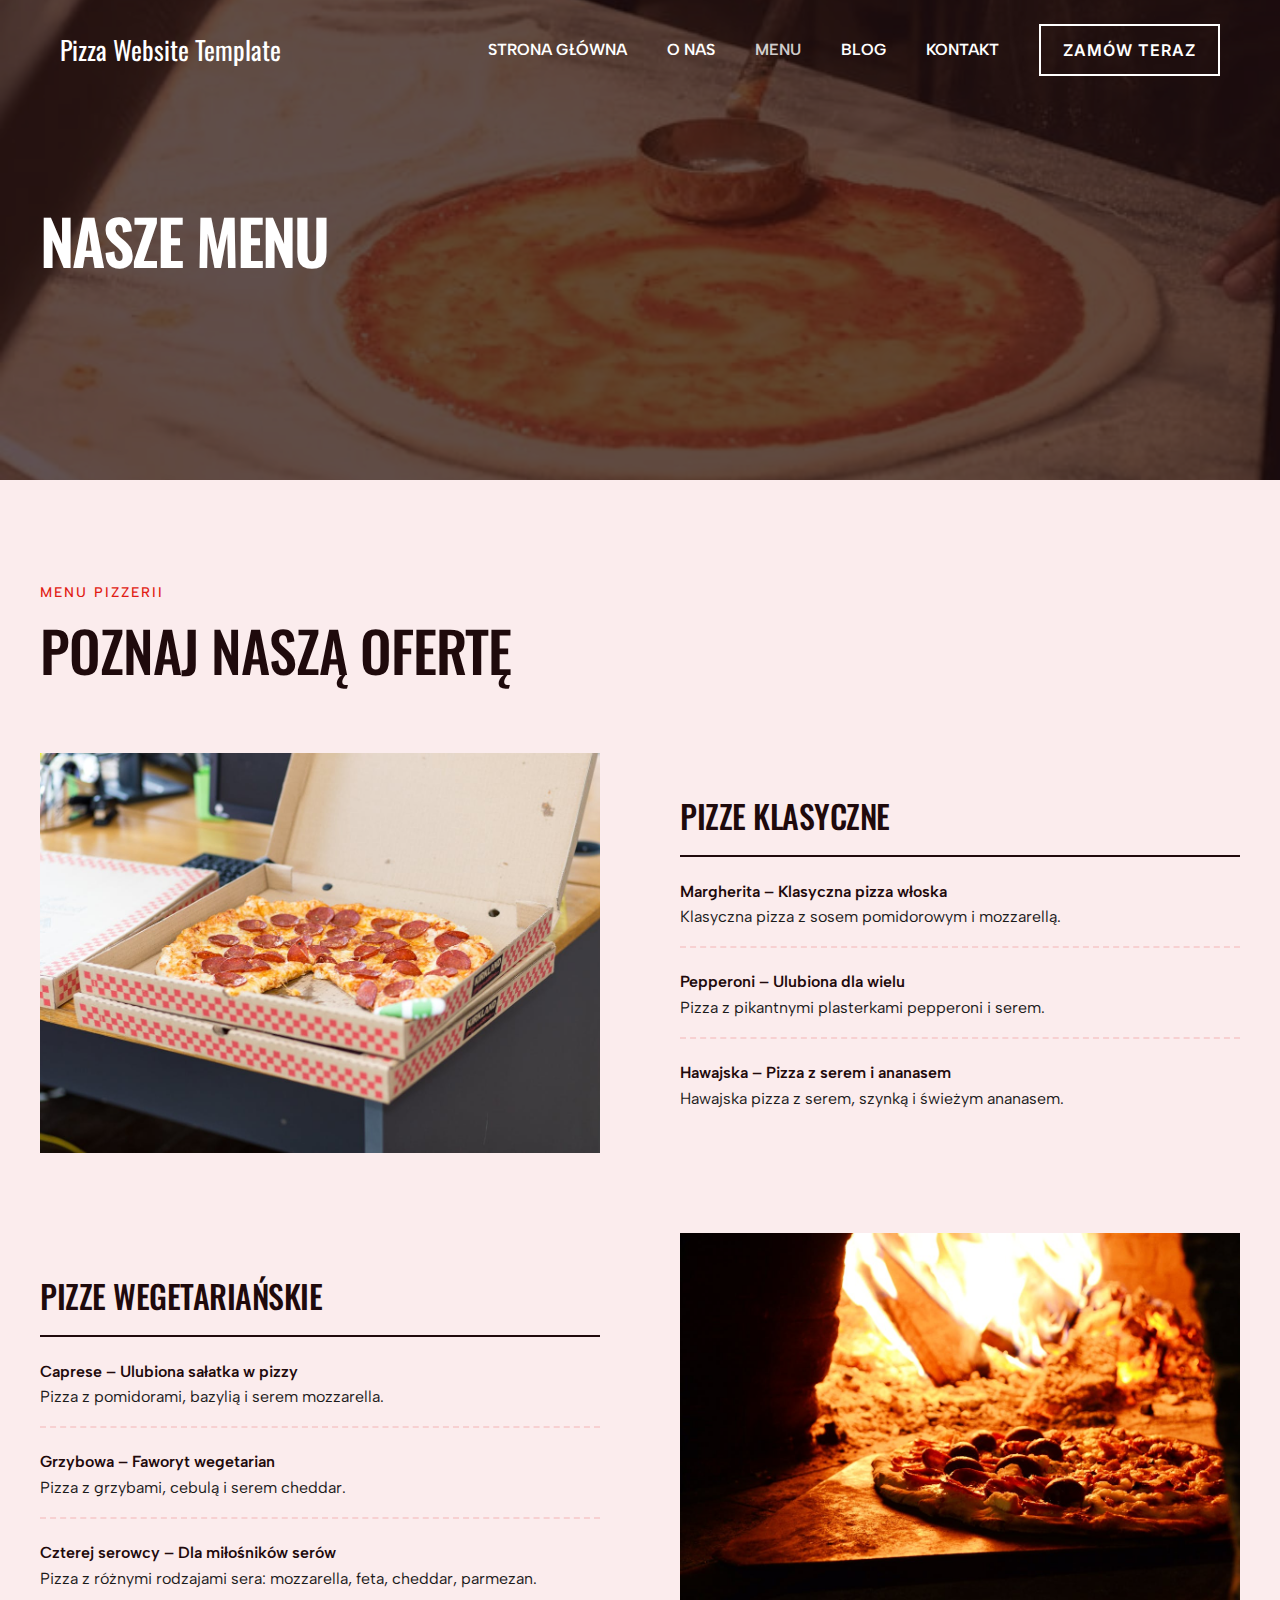
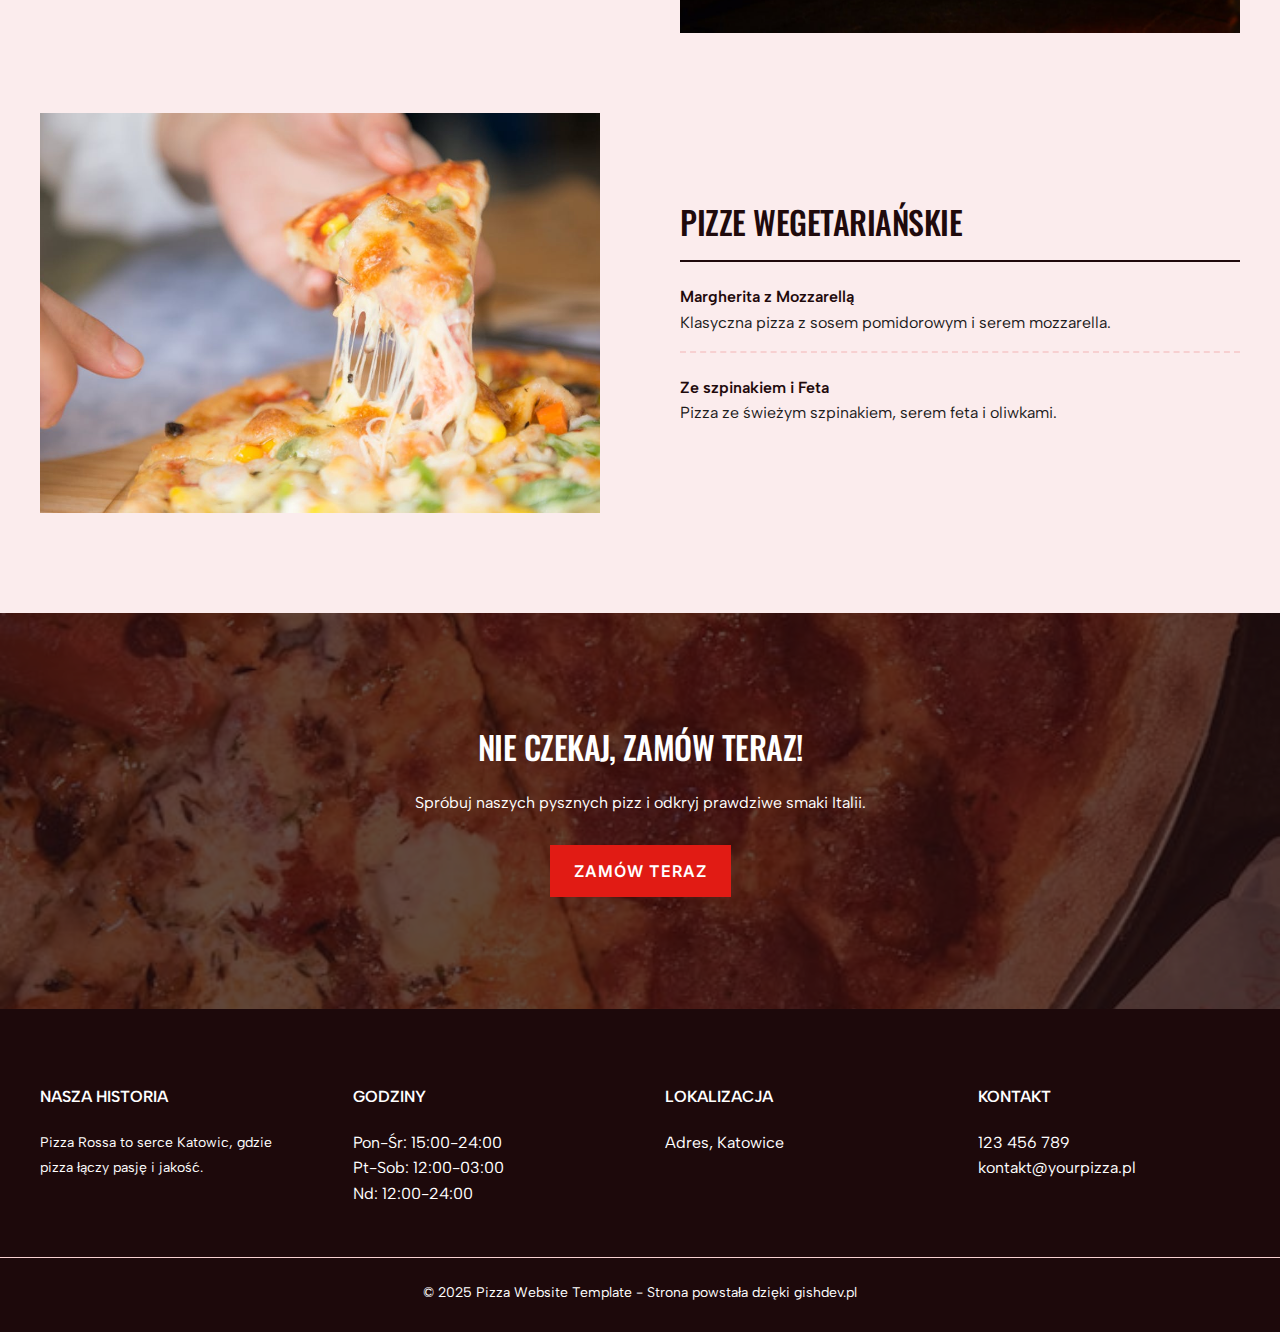
<file: menus/index.html>
<!DOCTYPE html>
<html lang="pl-PL">
<head>
<meta charset="UTF-8">
<meta name="viewport" content="width=device-width, initial-scale=1">
	<link rel="profile" href="https://gmpg.org/xfn/11"> 
	<title>Menus &#8211; Pizza Website Template</title>
<meta name="robots" content="noindex, nofollow">
	<style>img:is([sizes="auto" i], [sizes^="auto," i]) { contain-intrinsic-size: 3000px 1500px }</style>
	<link rel="dns-prefetch" href="//fonts.googleapis.com">
<link rel="alternate" type="application/rss+xml" title="Pizza Website Template &raquo; Kanał z wpisami" href="./../feed/index.html">
<link rel="alternate" type="application/rss+xml" title="Pizza Website Template &raquo; Kanał z komentarzami" href="./../comments/feed/index.html">
<script>
window._wpemojiSettings = {"baseUrl":"https:\/\/s.w.org\/images\/core\/emoji\/15.0.3\/72x72\/","ext":".png","svgUrl":"https:\/\/s.w.org\/images\/core\/emoji\/15.0.3\/svg\/","svgExt":".svg","source":{"concatemoji":".\/\/wp-includes\/js\/wp-emoji-release.min.js?ver=6.7.2"}};
/*! This file is auto-generated */
!function(i,n){var o,s,e;function c(e){try{var t={supportTests:e,timestamp:(new Date).valueOf()};sessionStorage.setItem(o,JSON.stringify(t))}catch(e){}}function p(e,t,n){e.clearRect(0,0,e.canvas.width,e.canvas.height),e.fillText(t,0,0);var t=new Uint32Array(e.getImageData(0,0,e.canvas.width,e.canvas.height).data),r=(e.clearRect(0,0,e.canvas.width,e.canvas.height),e.fillText(n,0,0),new Uint32Array(e.getImageData(0,0,e.canvas.width,e.canvas.height).data));return t.every(function(e,t){return e===r[t]})}function u(e,t,n){switch(t){case"flag":return n(e,"🏳️‍⚧️","🏳️​⚧️")?!1:!n(e,"🇺🇳","🇺​🇳")&&!n(e,"🏴󠁧󠁢󠁥󠁮󠁧󠁿","🏴​󠁧​󠁢​󠁥​󠁮​󠁧​󠁿");case"emoji":return!n(e,"🐦‍⬛","🐦​⬛")}return!1}function f(e,t,n){var r="undefined"!=typeof WorkerGlobalScope&&self instanceof WorkerGlobalScope?new OffscreenCanvas(300,150):i.createElement("canvas"),a=r.getContext("2d",{willReadFrequently:!0}),o=(a.textBaseline="top",a.font="600 32px Arial",{});return e.forEach(function(e){o[e]=t(a,e,n)}),o}function t(e){var t=i.createElement("script");t.src=e,t.defer=!0,i.head.appendChild(t)}"undefined"!=typeof Promise&&(o="wpEmojiSettingsSupports",s=["flag","emoji"],n.supports={everything:!0,everythingExceptFlag:!0},e=new Promise(function(e){i.addEventListener("DOMContentLoaded",e,{once:!0})}),new Promise(function(t){var n=function(){try{var e=JSON.parse(sessionStorage.getItem(o));if("object"==typeof e&&"number"==typeof e.timestamp&&(new Date).valueOf()<e.timestamp+604800&&"object"==typeof e.supportTests)return e.supportTests}catch(e){}return null}();if(!n){if("undefined"!=typeof Worker&&"undefined"!=typeof OffscreenCanvas&&"undefined"!=typeof URL&&URL.createObjectURL&&"undefined"!=typeof Blob)try{var e="postMessage("+f.toString()+"("+[JSON.stringify(s),u.toString(),p.toString()].join(",")+"));",r=new Blob([e],{type:"text/javascript"}),a=new Worker(URL.createObjectURL(r),{name:"wpTestEmojiSupports"});return void(a.onmessage=function(e){c(n=e.data),a.terminate(),t(n)})}catch(e){}c(n=f(s,u,p))}t(n)}).then(function(e){for(var t in e)n.supports[t]=e[t],n.supports.everything=n.supports.everything&&n.supports[t],"flag"!==t&&(n.supports.everythingExceptFlag=n.supports.everythingExceptFlag&&n.supports[t]);n.supports.everythingExceptFlag=n.supports.everythingExceptFlag&&!n.supports.flag,n.DOMReady=!1,n.readyCallback=function(){n.DOMReady=!0}}).then(function(){return e}).then(function(){var e;n.supports.everything||(n.readyCallback(),(e=n.source||{}).concatemoji?t(e.concatemoji):e.wpemoji&&e.twemoji&&(t(e.twemoji),t(e.wpemoji)))}))}((window,document),window._wpemojiSettings);
</script>
<link rel="stylesheet" id="astra-theme-css-css" href="./../wp-content/themes/astra/assets/css/minified/main.min.css?ver=4.9.0" media="all">
<style id="astra-theme-css-inline-css">:root{--ast-post-nav-space:0;--ast-container-default-xlg-padding:3em;--ast-container-default-lg-padding:3em;--ast-container-default-slg-padding:2em;--ast-container-default-md-padding:3em;--ast-container-default-sm-padding:3em;--ast-container-default-xs-padding:2.4em;--ast-container-default-xxs-padding:1.8em;--ast-code-block-background:#ECEFF3;--ast-comment-inputs-background:#F9FAFB;--ast-normal-container-width:1200px;--ast-narrow-container-width:750px;--ast-blog-title-font-weight:normal;--ast-blog-meta-weight:inherit;--ast-global-color-primary:var(--ast-global-color-5);--ast-global-color-secondary:var(--ast-global-color-4);--ast-global-color-alternate-background:var(--ast-global-color-7);--ast-global-color-subtle-background:var(--ast-global-color-6);--ast-bg-style-guide:#F8FAFC;--ast-shadow-style-guide:0px 0px 4px 0 #00000057;--ast-global-dark-bg-style:#fff;--ast-global-dark-lfs:#fbfbfb;--ast-widget-bg-color:#fafafa;--ast-wc-container-head-bg-color:#fbfbfb;--ast-title-layout-bg:#eeeeee;--ast-search-border-color:#e7e7e7;--ast-lifter-hover-bg:#e6e6e6;--ast-gallery-block-color:#000;--srfm-color-input-label:var(--ast-global-color-2);}html{font-size:100%;}a{color:var(--ast-global-color-2);}a:hover,a:focus{color:var(--ast-global-color-1);}body,button,input,select,textarea,.ast-button,.ast-custom-button{font-family:'Albert Sans',sans-serif;font-weight:400;font-size:16px;font-size:1rem;line-height:var(--ast-body-line-height,1.6em);}blockquote{color:var(--ast-global-color-3);}h1,.entry-content h1,h2,.entry-content h2,h3,.entry-content h3,h4,.entry-content h4,h5,.entry-content h5,h6,.entry-content h6,.site-title,.site-title a{font-family:'Oswald',sans-serif;font-weight:normal;}.ast-site-identity .site-title a{color:#ffffff;}.site-title{font-size:26px;font-size:1.625rem;display:block;}header .custom-logo-link img{max-width:45px;width:45px;}.astra-logo-svg{width:45px;}.site-header .site-description{font-size:15px;font-size:0.9375rem;display:none;}.entry-title{font-size:26px;font-size:1.625rem;}.archive .ast-article-post .ast-article-inner,.blog .ast-article-post .ast-article-inner,.archive .ast-article-post .ast-article-inner:hover,.blog .ast-article-post .ast-article-inner:hover{overflow:hidden;}h1,.entry-content h1{font-size:62px;font-size:3.875rem;font-weight:600;font-family:'Oswald',sans-serif;line-height:1.2em;text-transform:uppercase;letter-spacing:-2px;}h2,.entry-content h2{font-size:48px;font-size:3rem;font-weight:500;font-family:'Oswald',sans-serif;line-height:1.2em;text-transform:uppercase;letter-spacing:-1px;}h3,.entry-content h3{font-size:32px;font-size:2rem;font-weight:500;font-family:'Oswald',sans-serif;line-height:1.4em;text-transform:uppercase;text-decoration:initial;letter-spacing:-0.5px;}h4,.entry-content h4{font-size:28px;font-size:1.75rem;line-height:1.4em;font-weight:500;font-family:'Oswald',sans-serif;text-transform:uppercase;letter-spacing:-0.25px;}h5,.entry-content h5{font-size:24px;font-size:1.5rem;line-height:32px;font-weight:500;font-family:'Oswald',sans-serif;text-transform:uppercase;}h6,.entry-content h6{font-size:16px;font-size:1rem;line-height:32px;font-weight:500;font-family:'Oswald',sans-serif;}::selection{background-color:var(--ast-global-color-0);color:#ffffff;}body,h1,.entry-title a,.entry-content h1,h2,.entry-content h2,h3,.entry-content h3,h4,.entry-content h4,h5,.entry-content h5,h6,.entry-content h6{color:var(--ast-global-color-3);}.tagcloud a:hover,.tagcloud a:focus,.tagcloud a.current-item{color:#ffffff;border-color:var(--ast-global-color-2);background-color:var(--ast-global-color-2);}input:focus,input[type="text"]:focus,input[type="email"]:focus,input[type="url"]:focus,input[type="password"]:focus,input[type="reset"]:focus,input[type="search"]:focus,textarea:focus{border-color:var(--ast-global-color-2);}input[type="radio"]:checked,input[type=reset],input[type="checkbox"]:checked,input[type="checkbox"]:hover:checked,input[type="checkbox"]:focus:checked,input[type=range]::-webkit-slider-thumb{border-color:var(--ast-global-color-2);background-color:var(--ast-global-color-2);box-shadow:none;}.site-footer a:hover + .post-count,.site-footer a:focus + .post-count{background:var(--ast-global-color-2);border-color:var(--ast-global-color-2);}.single .nav-links .nav-previous,.single .nav-links .nav-next{color:var(--ast-global-color-2);}.entry-meta,.entry-meta *{line-height:1.45;color:var(--ast-global-color-2);}.entry-meta a:not(.ast-button):hover,.entry-meta a:not(.ast-button):hover *,.entry-meta a:not(.ast-button):focus,.entry-meta a:not(.ast-button):focus *,.page-links > .page-link,.page-links .page-link:hover,.post-navigation a:hover{color:var(--ast-global-color-1);}#cat option,.secondary .calendar_wrap thead a,.secondary .calendar_wrap thead a:visited{color:var(--ast-global-color-2);}.secondary .calendar_wrap #today,.ast-progress-val span{background:var(--ast-global-color-2);}.secondary a:hover + .post-count,.secondary a:focus + .post-count{background:var(--ast-global-color-2);border-color:var(--ast-global-color-2);}.calendar_wrap #today > a{color:#ffffff;}.page-links .page-link,.single .post-navigation a{color:var(--ast-global-color-2);}.ast-search-menu-icon .search-form button.search-submit{padding:0 4px;}.ast-search-menu-icon form.search-form{padding-right:0;}.ast-search-menu-icon.slide-search input.search-field{width:0;}.ast-header-search .ast-search-menu-icon.ast-dropdown-active .search-form,.ast-header-search .ast-search-menu-icon.ast-dropdown-active .search-field:focus{transition:all 0.2s;}.search-form input.search-field:focus{outline:none;}.ast-archive-title{color:var(--ast-global-color-2);}.widget-title,.widget .wp-block-heading{font-size:22px;font-size:1.375rem;color:var(--ast-global-color-2);}.ast-single-post .entry-content a,.ast-comment-content a:not(.ast-comment-edit-reply-wrap a){text-decoration:underline;}.ast-single-post .wp-block-button .wp-block-button__link,.ast-single-post .elementor-button-wrapper .elementor-button,.ast-single-post .entry-content .uagb-tab a,.ast-single-post .entry-content .uagb-ifb-cta a,.ast-single-post .entry-content .wp-block-uagb-buttons a,.ast-single-post .entry-content .uabb-module-content a,.ast-single-post .entry-content .uagb-post-grid a,.ast-single-post .entry-content .uagb-timeline a,.ast-single-post .entry-content .uagb-toc__wrap a,.ast-single-post .entry-content .uagb-taxomony-box a,.ast-single-post .entry-content .woocommerce a,.entry-content .wp-block-latest-posts > li > a,.ast-single-post .entry-content .wp-block-file__button,li.ast-post-filter-single,.ast-single-post .wp-block-buttons .wp-block-button.is-style-outline .wp-block-button__link,.ast-single-post .ast-comment-content .comment-reply-link,.ast-single-post .ast-comment-content .comment-edit-link{text-decoration:none;}.ast-search-menu-icon.slide-search a:focus-visible:focus-visible,.astra-search-icon:focus-visible,#close:focus-visible,a:focus-visible,.ast-menu-toggle:focus-visible,.site .skip-link:focus-visible,.wp-block-loginout input:focus-visible,.wp-block-search.wp-block-search__button-inside .wp-block-search__inside-wrapper,.ast-header-navigation-arrow:focus-visible,.woocommerce .wc-proceed-to-checkout > .checkout-button:focus-visible,.woocommerce .woocommerce-MyAccount-navigation ul li a:focus-visible,.ast-orders-table__row .ast-orders-table__cell:focus-visible,.woocommerce .woocommerce-order-details .order-again > .button:focus-visible,.woocommerce .woocommerce-message a.button.wc-forward:focus-visible,.woocommerce #minus_qty:focus-visible,.woocommerce #plus_qty:focus-visible,a#ast-apply-coupon:focus-visible,.woocommerce .woocommerce-info a:focus-visible,.woocommerce .astra-shop-summary-wrap a:focus-visible,.woocommerce a.wc-forward:focus-visible,#ast-apply-coupon:focus-visible,.woocommerce-js .woocommerce-mini-cart-item a.remove:focus-visible,#close:focus-visible,.button.search-submit:focus-visible,#search_submit:focus,.normal-search:focus-visible,.ast-header-account-wrap:focus-visible,.woocommerce .ast-on-card-button.ast-quick-view-trigger:focus{outline-style:dotted;outline-color:inherit;outline-width:thin;}input:focus,input[type="text"]:focus,input[type="email"]:focus,input[type="url"]:focus,input[type="password"]:focus,input[type="reset"]:focus,input[type="search"]:focus,input[type="number"]:focus,textarea:focus,.wp-block-search__input:focus,[data-section="section-header-mobile-trigger"] .ast-button-wrap .ast-mobile-menu-trigger-minimal:focus,.ast-mobile-popup-drawer.active .menu-toggle-close:focus,.woocommerce-ordering select.orderby:focus,#ast-scroll-top:focus,#coupon_code:focus,.woocommerce-page #comment:focus,.woocommerce #reviews #respond input#submit:focus,.woocommerce a.add_to_cart_button:focus,.woocommerce .button.single_add_to_cart_button:focus,.woocommerce .woocommerce-cart-form button:focus,.woocommerce .woocommerce-cart-form__cart-item .quantity .qty:focus,.woocommerce .woocommerce-billing-fields .woocommerce-billing-fields__field-wrapper .woocommerce-input-wrapper > .input-text:focus,.woocommerce #order_comments:focus,.woocommerce #place_order:focus,.woocommerce .woocommerce-address-fields .woocommerce-address-fields__field-wrapper .woocommerce-input-wrapper > .input-text:focus,.woocommerce .woocommerce-MyAccount-content form button:focus,.woocommerce .woocommerce-MyAccount-content .woocommerce-EditAccountForm .woocommerce-form-row .woocommerce-Input.input-text:focus,.woocommerce .ast-woocommerce-container .woocommerce-pagination ul.page-numbers li a:focus,body #content .woocommerce form .form-row .select2-container--default .select2-selection--single:focus,#ast-coupon-code:focus,.woocommerce.woocommerce-js .quantity input[type=number]:focus,.woocommerce-js .woocommerce-mini-cart-item .quantity input[type=number]:focus,.woocommerce p#ast-coupon-trigger:focus{border-style:dotted;border-color:inherit;border-width:thin;}input{outline:none;}.ast-logo-title-inline .site-logo-img{padding-right:1em;}body .ast-oembed-container *{position:absolute;top:0;width:100%;height:100%;left:0;}body .wp-block-embed-pocket-casts .ast-oembed-container *{position:unset;}.ast-single-post-featured-section + article {margin-top: 2em;}.site-content .ast-single-post-featured-section img {width: 100%;overflow: hidden;object-fit: cover;}.site > .ast-single-related-posts-container {margin-top: 0;}@media (min-width: 922px) {.ast-desktop .ast-container--narrow {max-width: var(--ast-narrow-container-width);margin: 0 auto;}}.ast-page-builder-template .hentry {margin: 0;}.ast-page-builder-template .site-content > .ast-container {max-width: 100%;padding: 0;}.ast-page-builder-template .site .site-content #primary {padding: 0;margin: 0;}.ast-page-builder-template .no-results {text-align: center;margin: 4em auto;}.ast-page-builder-template .ast-pagination {padding: 2em;}.ast-page-builder-template .entry-header.ast-no-title.ast-no-thumbnail {margin-top: 0;}.ast-page-builder-template .entry-header.ast-header-without-markup {margin-top: 0;margin-bottom: 0;}.ast-page-builder-template .entry-header.ast-no-title.ast-no-meta {margin-bottom: 0;}.ast-page-builder-template.single .post-navigation {padding-bottom: 2em;}.ast-page-builder-template.single-post .site-content > .ast-container {max-width: 100%;}.ast-page-builder-template .entry-header {margin-top: 2em;margin-left: auto;margin-right: auto;}.ast-page-builder-template .ast-archive-description {margin: 2em auto 0;padding-left: 20px;padding-right: 20px;}.ast-page-builder-template .ast-row {margin-left: 0;margin-right: 0;}.single.ast-page-builder-template .entry-header + .entry-content,.single.ast-page-builder-template .ast-single-entry-banner + .site-content article .entry-content {margin-bottom: 2em;}@media(min-width: 921px) {.ast-page-builder-template.archive.ast-right-sidebar .ast-row article,.ast-page-builder-template.archive.ast-left-sidebar .ast-row article {padding-left: 0;padding-right: 0;}}@media (max-width:921.9px){#ast-desktop-header{display:none;}}@media (min-width:922px){#ast-mobile-header{display:none;}}.wp-block-buttons.aligncenter{justify-content:center;}@media (max-width:921px){.ast-theme-transparent-header #primary,.ast-theme-transparent-header #secondary{padding:0;}}@media (max-width:921px){.ast-plain-container.ast-no-sidebar #primary{padding:0;}}.ast-plain-container.ast-no-sidebar #primary{margin-top:0;margin-bottom:0;}@media (max-width:921px){.ast-separate-container.ast-single-post.ast-right-sidebar #primary,.ast-separate-container.ast-single-post.ast-left-sidebar #primary,.ast-separate-container.ast-single-post #primary,.ast-plain-container #primary,.ast-narrow-container #primary{margin-top:40px;margin-bottom:20px;}.ast-separate-container.ast-single-post.ast-right-sidebar #primary,.ast-separate-container.ast-single-post.ast-left-sidebar #primary,.ast-separate-container.ast-single-post #primary,.ast-plain-container.ast-single-post #primary,.ast-narrow-container.ast-single-post #primary{margin-top:40px;margin-bottom:20px;}}@media (max-width:544px){.ast-separate-container.ast-single-post.ast-right-sidebar #primary,.ast-separate-container.ast-single-post.ast-left-sidebar #primary,.ast-separate-container.ast-single-post #primary,.ast-plain-container.ast-single-post #primary,.ast-narrow-container.ast-single-post #primary{margin-top:30px;margin-bottom:20px;}}@media (max-width:921px){.ast-separate-container #primary,.ast-narrow-container #primary{padding-top:0px;}}@media (max-width:544px){.ast-separate-container #primary,.ast-narrow-container #primary{padding-top:0px;}}@media (max-width:921px){.ast-separate-container #primary,.ast-narrow-container #primary{padding-bottom:0px;}}@media (max-width:544px){.ast-separate-container #primary,.ast-narrow-container #primary{padding-bottom:0px;}}.wp-block-button.is-style-outline .wp-block-button__link{border-color:var(--ast-global-color-0);border-top-width:2px;border-right-width:2px;border-bottom-width:2px;border-left-width:2px;}div.wp-block-button.is-style-outline > .wp-block-button__link:not(.has-text-color),div.wp-block-button.wp-block-button__link.is-style-outline:not(.has-text-color){color:var(--ast-global-color-0);}.wp-block-button.is-style-outline .wp-block-button__link:hover,.wp-block-buttons .wp-block-button.is-style-outline .wp-block-button__link:focus,.wp-block-buttons .wp-block-button.is-style-outline > .wp-block-button__link:not(.has-text-color):hover,.wp-block-buttons .wp-block-button.wp-block-button__link.is-style-outline:not(.has-text-color):hover{color:#ffffff;background-color:var(--ast-global-color-1);border-color:var(--ast-global-color-1);}.post-page-numbers.current .page-link,.ast-pagination .page-numbers.current{color:#ffffff;border-color:var(--ast-global-color-0);background-color:var(--ast-global-color-0);}.wp-block-button.is-style-outline .wp-block-button__link{border-top-width:2px;border-right-width:2px;border-bottom-width:2px;border-left-width:2px;}.wp-block-button.is-style-outline .wp-block-button__link.wp-element-button,.ast-outline-button{border-color:var(--ast-global-color-0);font-family:'Inter',sans-serif;font-weight:600;font-size:16px;font-size:1rem;line-height:26px;text-transform:uppercase;letter-spacing:1px;border-top-left-radius:0px;border-top-right-radius:0px;border-bottom-right-radius:0px;border-bottom-left-radius:0px;}.wp-block-buttons .wp-block-button.is-style-outline > .wp-block-button__link:not(.has-text-color),.wp-block-buttons .wp-block-button.wp-block-button__link.is-style-outline:not(.has-text-color),.ast-outline-button{color:var(--ast-global-color-0);}.wp-block-button.is-style-outline .wp-block-button__link:hover,.wp-block-buttons .wp-block-button.is-style-outline .wp-block-button__link:focus,.wp-block-buttons .wp-block-button.is-style-outline > .wp-block-button__link:not(.has-text-color):hover,.wp-block-buttons .wp-block-button.wp-block-button__link.is-style-outline:not(.has-text-color):hover,.ast-outline-button:hover,.ast-outline-button:focus,.wp-block-uagb-buttons-child .uagb-buttons-repeater.ast-outline-button:hover,.wp-block-uagb-buttons-child .uagb-buttons-repeater.ast-outline-button:focus{color:#ffffff;background-color:var(--ast-global-color-1);border-color:var(--ast-global-color-1);}.wp-block-button .wp-block-button__link.wp-element-button.is-style-outline:not(.has-background),.wp-block-button.is-style-outline>.wp-block-button__link.wp-element-button:not(.has-background),.ast-outline-button{background-color:var(--ast-global-color-0);}.entry-content[data-ast-blocks-layout] > figure{margin-bottom:1em;}h1.widget-title{font-weight:600;}h2.widget-title{font-weight:500;}h3.widget-title{font-weight:500;}#page{display:flex;flex-direction:column;min-height:100vh;}.ast-404-layout-1 h1.page-title{color:var(--ast-global-color-2);}.single .post-navigation a{line-height:1em;height:inherit;}.error-404 .page-sub-title{font-size:1.5rem;font-weight:inherit;}.search .site-content .content-area .search-form{margin-bottom:0;}#page .site-content{flex-grow:1;}.widget{margin-bottom:1.25em;}#secondary li{line-height:1.5em;}#secondary .wp-block-group h2{margin-bottom:0.7em;}#secondary h2{font-size:1.7rem;}.ast-separate-container .ast-article-post,.ast-separate-container .ast-article-single,.ast-separate-container .comment-respond{padding:3em;}.ast-separate-container .ast-article-single .ast-article-single{padding:0;}.ast-article-single .wp-block-post-template-is-layout-grid{padding-left:0;}.ast-separate-container .comments-title,.ast-narrow-container .comments-title{padding:1.5em 2em;}.ast-page-builder-template .comment-form-textarea,.ast-comment-formwrap .ast-grid-common-col{padding:0;}.ast-comment-formwrap{padding:0;display:inline-flex;column-gap:20px;width:100%;margin-left:0;margin-right:0;}.comments-area textarea#comment:focus,.comments-area textarea#comment:active,.comments-area .ast-comment-formwrap input[type="text"]:focus,.comments-area .ast-comment-formwrap input[type="text"]:active {box-shadow:none;outline:none;}.archive.ast-page-builder-template .entry-header{margin-top:2em;}.ast-page-builder-template .ast-comment-formwrap{width:100%;}.entry-title{margin-bottom:0.5em;}.ast-archive-description p{font-size:inherit;font-weight:inherit;line-height:inherit;}.ast-separate-container .ast-comment-list li.depth-1,.hentry{margin-bottom:2em;}@media (min-width:921px){.ast-left-sidebar.ast-page-builder-template #secondary,.archive.ast-right-sidebar.ast-page-builder-template .site-main{padding-left:20px;padding-right:20px;}}@media (max-width:544px){.ast-comment-formwrap.ast-row{column-gap:10px;display:inline-block;}#ast-commentform .ast-grid-common-col{position:relative;width:100%;}}@media (min-width:1201px){.ast-separate-container .ast-article-post,.ast-separate-container .ast-article-single,.ast-separate-container .ast-author-box,.ast-separate-container .ast-404-layout-1,.ast-separate-container .no-results{padding:3em;}}@media (max-width:921px){.ast-separate-container #primary,.ast-separate-container #secondary{padding:1.5em 0;}#primary,#secondary{padding:1.5em 0;margin:0;}.ast-left-sidebar #content > .ast-container{display:flex;flex-direction:column-reverse;width:100%;}}@media (min-width:922px){.ast-separate-container.ast-right-sidebar #primary,.ast-separate-container.ast-left-sidebar #primary{border:0;}.search-no-results.ast-separate-container #primary{margin-bottom:4em;}}.wp-block-button .wp-block-button__link{color:#ffffff;}.wp-block-button .wp-block-button__link:hover,.wp-block-button .wp-block-button__link:focus{color:#ffffff;background-color:var(--ast-global-color-1);border-color:var(--ast-global-color-1);}.wp-block-button .wp-block-button__link,.wp-block-search .wp-block-search__button,body .wp-block-file .wp-block-file__button{border-style:solid;border-top-width:2px;border-right-width:2px;border-left-width:2px;border-bottom-width:2px;border-color:var(--ast-global-color-0);background-color:var(--ast-global-color-0);color:#ffffff;font-family:'Inter',sans-serif;font-weight:600;line-height:26px;text-transform:uppercase;letter-spacing:1px;font-size:16px;font-size:1rem;border-top-left-radius:0px;border-top-right-radius:0px;border-bottom-right-radius:0px;border-bottom-left-radius:0px;padding-top:11px;padding-right:22px;padding-bottom:11px;padding-left:22px;}@media (max-width:921px){.wp-block-button .wp-block-button__link,.wp-block-search .wp-block-search__button,body .wp-block-file .wp-block-file__button{padding-top:12px;padding-right:24px;padding-bottom:12px;padding-left:24px;}}@media (max-width:544px){.wp-block-button .wp-block-button__link,.wp-block-search .wp-block-search__button,body .wp-block-file .wp-block-file__button{padding-top:12px;padding-right:24px;padding-bottom:12px;padding-left:24px;}}.menu-toggle,button,.ast-button,.ast-custom-button,.button,input#submit,input[type="button"],input[type="submit"],input[type="reset"],form[CLASS*="wp-block-search__"].wp-block-search .wp-block-search__inside-wrapper .wp-block-search__button,body .wp-block-file .wp-block-file__button,.search .search-submit,.woocommerce-js a.button,.woocommerce button.button,.woocommerce .woocommerce-message a.button,.woocommerce #respond input#submit.alt,.woocommerce input.button.alt,.woocommerce input.button,.woocommerce input.button:disabled,.woocommerce input.button:disabled[disabled],.woocommerce input.button:disabled:hover,.woocommerce input.button:disabled[disabled]:hover,.woocommerce #respond input#submit,.woocommerce button.button.alt.disabled,.wc-block-grid__products .wc-block-grid__product .wp-block-button__link,.wc-block-grid__product-onsale,[CLASS*="wc-block"] button,.woocommerce-js .astra-cart-drawer .astra-cart-drawer-content .woocommerce-mini-cart__buttons .button:not(.checkout):not(.ast-continue-shopping),.woocommerce-js .astra-cart-drawer .astra-cart-drawer-content .woocommerce-mini-cart__buttons a.checkout,.woocommerce button.button.alt.disabled.wc-variation-selection-needed,[CLASS*="wc-block"] .wc-block-components-button{border-style:solid;border-top-width:2px;border-right-width:2px;border-left-width:2px;border-bottom-width:2px;color:#ffffff;border-color:var(--ast-global-color-0);background-color:var(--ast-global-color-0);padding-top:11px;padding-right:22px;padding-bottom:11px;padding-left:22px;font-family:'Inter',sans-serif;font-weight:600;font-size:16px;font-size:1rem;line-height:26px;text-transform:uppercase;letter-spacing:1px;border-top-left-radius:0px;border-top-right-radius:0px;border-bottom-right-radius:0px;border-bottom-left-radius:0px;}button:focus,.menu-toggle:hover,button:hover,.ast-button:hover,.ast-custom-button:hover .button:hover,.ast-custom-button:hover ,input[type=reset]:hover,input[type=reset]:focus,input#submit:hover,input#submit:focus,input[type="button"]:hover,input[type="button"]:focus,input[type="submit"]:hover,input[type="submit"]:focus,form[CLASS*="wp-block-search__"].wp-block-search .wp-block-search__inside-wrapper .wp-block-search__button:hover,form[CLASS*="wp-block-search__"].wp-block-search .wp-block-search__inside-wrapper .wp-block-search__button:focus,body .wp-block-file .wp-block-file__button:hover,body .wp-block-file .wp-block-file__button:focus,.woocommerce-js a.button:hover,.woocommerce button.button:hover,.woocommerce .woocommerce-message a.button:hover,.woocommerce #respond input#submit:hover,.woocommerce #respond input#submit.alt:hover,.woocommerce input.button.alt:hover,.woocommerce input.button:hover,.woocommerce button.button.alt.disabled:hover,.wc-block-grid__products .wc-block-grid__product .wp-block-button__link:hover,[CLASS*="wc-block"] button:hover,.woocommerce-js .astra-cart-drawer .astra-cart-drawer-content .woocommerce-mini-cart__buttons .button:not(.checkout):not(.ast-continue-shopping):hover,.woocommerce-js .astra-cart-drawer .astra-cart-drawer-content .woocommerce-mini-cart__buttons a.checkout:hover,.woocommerce button.button.alt.disabled.wc-variation-selection-needed:hover,[CLASS*="wc-block"] .wc-block-components-button:hover,[CLASS*="wc-block"] .wc-block-components-button:focus{color:#ffffff;background-color:var(--ast-global-color-1);border-color:var(--ast-global-color-1);}form[CLASS*="wp-block-search__"].wp-block-search .wp-block-search__inside-wrapper .wp-block-search__button.has-icon{padding-top:calc(11px - 3px);padding-right:calc(22px - 3px);padding-bottom:calc(11px - 3px);padding-left:calc(22px - 3px);}@media (max-width:921px){.menu-toggle,button,.ast-button,.ast-custom-button,.button,input#submit,input[type="button"],input[type="submit"],input[type="reset"],form[CLASS*="wp-block-search__"].wp-block-search .wp-block-search__inside-wrapper .wp-block-search__button,body .wp-block-file .wp-block-file__button,.search .search-submit,.woocommerce-js a.button,.woocommerce button.button,.woocommerce .woocommerce-message a.button,.woocommerce #respond input#submit.alt,.woocommerce input.button.alt,.woocommerce input.button,.woocommerce input.button:disabled,.woocommerce input.button:disabled[disabled],.woocommerce input.button:disabled:hover,.woocommerce input.button:disabled[disabled]:hover,.woocommerce #respond input#submit,.woocommerce button.button.alt.disabled,.wc-block-grid__products .wc-block-grid__product .wp-block-button__link,.wc-block-grid__product-onsale,[CLASS*="wc-block"] button,.woocommerce-js .astra-cart-drawer .astra-cart-drawer-content .woocommerce-mini-cart__buttons .button:not(.checkout):not(.ast-continue-shopping),.woocommerce-js .astra-cart-drawer .astra-cart-drawer-content .woocommerce-mini-cart__buttons a.checkout,.woocommerce button.button.alt.disabled.wc-variation-selection-needed,[CLASS*="wc-block"] .wc-block-components-button{padding-top:12px;padding-right:24px;padding-bottom:12px;padding-left:24px;}}@media (max-width:544px){.menu-toggle,button,.ast-button,.ast-custom-button,.button,input#submit,input[type="button"],input[type="submit"],input[type="reset"],form[CLASS*="wp-block-search__"].wp-block-search .wp-block-search__inside-wrapper .wp-block-search__button,body .wp-block-file .wp-block-file__button,.search .search-submit,.woocommerce-js a.button,.woocommerce button.button,.woocommerce .woocommerce-message a.button,.woocommerce #respond input#submit.alt,.woocommerce input.button.alt,.woocommerce input.button,.woocommerce input.button:disabled,.woocommerce input.button:disabled[disabled],.woocommerce input.button:disabled:hover,.woocommerce input.button:disabled[disabled]:hover,.woocommerce #respond input#submit,.woocommerce button.button.alt.disabled,.wc-block-grid__products .wc-block-grid__product .wp-block-button__link,.wc-block-grid__product-onsale,[CLASS*="wc-block"] button,.woocommerce-js .astra-cart-drawer .astra-cart-drawer-content .woocommerce-mini-cart__buttons .button:not(.checkout):not(.ast-continue-shopping),.woocommerce-js .astra-cart-drawer .astra-cart-drawer-content .woocommerce-mini-cart__buttons a.checkout,.woocommerce button.button.alt.disabled.wc-variation-selection-needed,[CLASS*="wc-block"] .wc-block-components-button{padding-top:12px;padding-right:24px;padding-bottom:12px;padding-left:24px;}}@media (max-width:921px){.ast-mobile-header-stack .main-header-bar .ast-search-menu-icon{display:inline-block;}.ast-header-break-point.ast-header-custom-item-outside .ast-mobile-header-stack .main-header-bar .ast-search-icon{margin:0;}.ast-comment-avatar-wrap img{max-width:2.5em;}.ast-comment-meta{padding:0 1.8888em 1.3333em;}.ast-separate-container .ast-comment-list li.depth-1{padding:1.5em 2.14em;}.ast-separate-container .comment-respond{padding:2em 2.14em;}}@media (min-width:544px){.ast-container{max-width:100%;}}@media (max-width:544px){.ast-separate-container .ast-article-post,.ast-separate-container .ast-article-single,.ast-separate-container .comments-title,.ast-separate-container .ast-archive-description{padding:1.5em 1em;}.ast-separate-container #content .ast-container{padding-left:0.54em;padding-right:0.54em;}.ast-separate-container .ast-comment-list .bypostauthor{padding:.5em;}.ast-search-menu-icon.ast-dropdown-active .search-field{width:170px;}} #ast-mobile-header .ast-site-header-cart-li a{pointer-events:none;}.ast-separate-container{background-color:var(--ast-global-color-5);background-image:none;}@media (max-width:921px){.site-title{display:block;}.site-header .site-description{display:none;}.entry-title{font-size:24px;font-size:1.5rem;}h1,.entry-content h1{font-size:48px;}h2,.entry-content h2{font-size:30px;}h3,.entry-content h3{font-size:28px;}h4,.entry-content h4{font-size:28px;font-size:1.75rem;}h5,.entry-content h5{font-size:22px;font-size:1.375rem;}h6,.entry-content h6{font-size:18px;font-size:1.125rem;}body,.ast-separate-container{background-color:var(--ast-global-color-5);background-image:none;}}@media (max-width:544px){.site-title{display:block;}.site-header .site-description{display:none;}.entry-title{font-size:24px;font-size:1.5rem;}h1,.entry-content h1{font-size:38px;}h2,.entry-content h2{font-size:30px;}h3,.entry-content h3{font-size:24px;}h4,.entry-content h4{font-size:24px;font-size:1.5rem;}h5,.entry-content h5{font-size:20px;font-size:1.25rem;}h6,.entry-content h6{font-size:18px;font-size:1.125rem;}body,.ast-separate-container{background-color:var(--ast-global-color-5);background-image:none;}}@media (max-width:921px){html{font-size:91.2%;}}@media (max-width:544px){html{font-size:91.2%;}}@media (min-width:922px){.ast-container{max-width:1240px;}}@media (min-width:922px){.site-content .ast-container{display:flex;}}@media (max-width:921px){.site-content .ast-container{flex-direction:column;}}@media (min-width:922px){.main-header-menu .sub-menu .menu-item.ast-left-align-sub-menu:hover > .sub-menu,.main-header-menu .sub-menu .menu-item.ast-left-align-sub-menu.focus > .sub-menu{margin-left:-0px;}}.ast-theme-transparent-header [CLASS*="ast-header-button-"] .ast-custom-button{color:#ffffff;background:rgba(255,255,255,0);border-color:#ffffff;}.ast-theme-transparent-header [CLASS*="ast-header-button-"] .ast-custom-button:hover{color:var(--ast-global-color-7);background:#ffffff;border-color:#ffffff;}.ast-theme-transparent-header [data-section="section-header-mobile-trigger"] .ast-button-wrap .mobile-menu-toggle-icon .ast-mobile-svg{fill:#ffffff;}.ast-theme-transparent-header [data-section="section-header-mobile-trigger"] .ast-button-wrap .mobile-menu-wrap .mobile-menu{color:#ffffff;}.ast-theme-transparent-header [data-section="section-header-mobile-trigger"] .ast-button-wrap .ast-mobile-menu-trigger-outline{background:transparent;color:#ffffff;border-color:#ffffff;}.site .comments-area{padding-top:2em;padding-bottom:3em;}.wp-block-file {display: flex;align-items: center;flex-wrap: wrap;justify-content: space-between;}.wp-block-pullquote {border: none;}.wp-block-pullquote blockquote::before {content: "\201D";font-family: "Helvetica",sans-serif;display: flex;transform: rotate( 180deg );font-size: 6rem;font-style: normal;line-height: 1;font-weight: bold;align-items: center;justify-content: center;}.has-text-align-right > blockquote::before {justify-content: flex-start;}.has-text-align-left > blockquote::before {justify-content: flex-end;}figure.wp-block-pullquote.is-style-solid-color blockquote {max-width: 100%;text-align: inherit;}:root {--wp--custom--ast-default-block-top-padding: 3em;--wp--custom--ast-default-block-right-padding: 3em;--wp--custom--ast-default-block-bottom-padding: 3em;--wp--custom--ast-default-block-left-padding: 3em;--wp--custom--ast-container-width: 1200px;--wp--custom--ast-content-width-size: 1200px;--wp--custom--ast-wide-width-size: calc(1200px + var(--wp--custom--ast-default-block-left-padding) + var(--wp--custom--ast-default-block-right-padding));}.ast-narrow-container {--wp--custom--ast-content-width-size: 750px;--wp--custom--ast-wide-width-size: 750px;}@media(max-width: 921px) {:root {--wp--custom--ast-default-block-top-padding: 3em;--wp--custom--ast-default-block-right-padding: 2em;--wp--custom--ast-default-block-bottom-padding: 3em;--wp--custom--ast-default-block-left-padding: 2em;}}@media(max-width: 544px) {:root {--wp--custom--ast-default-block-top-padding: 3em;--wp--custom--ast-default-block-right-padding: 1.5em;--wp--custom--ast-default-block-bottom-padding: 3em;--wp--custom--ast-default-block-left-padding: 1.5em;}}.entry-content > .wp-block-group,.entry-content > .wp-block-cover,.entry-content > .wp-block-columns {padding-top: var(--wp--custom--ast-default-block-top-padding);padding-right: var(--wp--custom--ast-default-block-right-padding);padding-bottom: var(--wp--custom--ast-default-block-bottom-padding);padding-left: var(--wp--custom--ast-default-block-left-padding);}.ast-plain-container.ast-no-sidebar .entry-content > .alignfull,.ast-page-builder-template .ast-no-sidebar .entry-content > .alignfull {margin-left: calc( -50vw + 50%);margin-right: calc( -50vw + 50%);max-width: 100vw;width: 100vw;}.ast-plain-container.ast-no-sidebar .entry-content .alignfull .alignfull,.ast-page-builder-template.ast-no-sidebar .entry-content .alignfull .alignfull,.ast-plain-container.ast-no-sidebar .entry-content .alignfull .alignwide,.ast-page-builder-template.ast-no-sidebar .entry-content .alignfull .alignwide,.ast-plain-container.ast-no-sidebar .entry-content .alignwide .alignfull,.ast-page-builder-template.ast-no-sidebar .entry-content .alignwide .alignfull,.ast-plain-container.ast-no-sidebar .entry-content .alignwide .alignwide,.ast-page-builder-template.ast-no-sidebar .entry-content .alignwide .alignwide,.ast-plain-container.ast-no-sidebar .entry-content .wp-block-column .alignfull,.ast-page-builder-template.ast-no-sidebar .entry-content .wp-block-column .alignfull,.ast-plain-container.ast-no-sidebar .entry-content .wp-block-column .alignwide,.ast-page-builder-template.ast-no-sidebar .entry-content .wp-block-column .alignwide {margin-left: auto;margin-right: auto;width: 100%;}[data-ast-blocks-layout] .wp-block-separator:not(.is-style-dots) {height: 0;}[data-ast-blocks-layout] .wp-block-separator {margin: 20px auto;}[data-ast-blocks-layout] .wp-block-separator:not(.is-style-wide):not(.is-style-dots) {max-width: 100px;}[data-ast-blocks-layout] .wp-block-separator.has-background {padding: 0;}.entry-content[data-ast-blocks-layout] > * {max-width: var(--wp--custom--ast-content-width-size);margin-left: auto;margin-right: auto;}.entry-content[data-ast-blocks-layout] > .alignwide {max-width: var(--wp--custom--ast-wide-width-size);}.entry-content[data-ast-blocks-layout] .alignfull {max-width: none;}.entry-content .wp-block-columns {margin-bottom: 0;}blockquote {margin: 1.5em;border-color: rgba(0,0,0,0.05);}.wp-block-quote:not(.has-text-align-right):not(.has-text-align-center) {border-left: 5px solid rgba(0,0,0,0.05);}.has-text-align-right > blockquote,blockquote.has-text-align-right {border-right: 5px solid rgba(0,0,0,0.05);}.has-text-align-left > blockquote,blockquote.has-text-align-left {border-left: 5px solid rgba(0,0,0,0.05);}.wp-block-site-tagline,.wp-block-latest-posts .read-more {margin-top: 15px;}.wp-block-loginout p label {display: block;}.wp-block-loginout p:not(.login-remember):not(.login-submit) input {width: 100%;}.wp-block-loginout input:focus {border-color: transparent;}.wp-block-loginout input:focus {outline: thin dotted;}.entry-content .wp-block-media-text .wp-block-media-text__content {padding: 0 0 0 8%;}.entry-content .wp-block-media-text.has-media-on-the-right .wp-block-media-text__content {padding: 0 8% 0 0;}.entry-content .wp-block-media-text.has-background .wp-block-media-text__content {padding: 8%;}.entry-content .wp-block-cover:not([class*="background-color"]):not(.has-text-color.has-link-color) .wp-block-cover__inner-container,.entry-content .wp-block-cover:not([class*="background-color"]) .wp-block-cover-image-text,.entry-content .wp-block-cover:not([class*="background-color"]) .wp-block-cover-text,.entry-content .wp-block-cover-image:not([class*="background-color"]) .wp-block-cover__inner-container,.entry-content .wp-block-cover-image:not([class*="background-color"]) .wp-block-cover-image-text,.entry-content .wp-block-cover-image:not([class*="background-color"]) .wp-block-cover-text {color: var(--ast-global-color-primary,var(--ast-global-color-5));}.wp-block-loginout .login-remember input {width: 1.1rem;height: 1.1rem;margin: 0 5px 4px 0;vertical-align: middle;}.wp-block-latest-posts > li > *:first-child,.wp-block-latest-posts:not(.is-grid) > li:first-child {margin-top: 0;}.entry-content > .wp-block-buttons,.entry-content > .wp-block-uagb-buttons {margin-bottom: 1.5em;}.wp-block-search__inside-wrapper .wp-block-search__input {padding: 0 10px;color: var(--ast-global-color-3);background: var(--ast-global-color-primary,var(--ast-global-color-5));border-color: var(--ast-border-color);}.wp-block-latest-posts .read-more {margin-bottom: 1.5em;}.wp-block-search__no-button .wp-block-search__inside-wrapper .wp-block-search__input {padding-top: 5px;padding-bottom: 5px;}.wp-block-latest-posts .wp-block-latest-posts__post-date,.wp-block-latest-posts .wp-block-latest-posts__post-author {font-size: 1rem;}.wp-block-latest-posts > li > *,.wp-block-latest-posts:not(.is-grid) > li {margin-top: 12px;margin-bottom: 12px;}.ast-page-builder-template .entry-content[data-ast-blocks-layout] > *,.ast-page-builder-template .entry-content[data-ast-blocks-layout] > .alignfull:not(.wp-block-group):not(.uagb-is-root-container) > * {max-width: none;}.ast-page-builder-template .entry-content[data-ast-blocks-layout] > .alignwide:not(.uagb-is-root-container) > * {max-width: var(--wp--custom--ast-wide-width-size);}.ast-page-builder-template .entry-content[data-ast-blocks-layout] > .inherit-container-width > *,.ast-page-builder-template .entry-content[data-ast-blocks-layout] > *:not(.wp-block-group):not(.uagb-is-root-container) > *,.entry-content[data-ast-blocks-layout] > .wp-block-cover .wp-block-cover__inner-container {max-width: var(--wp--custom--ast-content-width-size) ;margin-left: auto;margin-right: auto;}.entry-content[data-ast-blocks-layout] .wp-block-cover:not(.alignleft):not(.alignright) {width: auto;}@media(max-width: 1200px) {.ast-separate-container .entry-content > .alignfull,.ast-separate-container .entry-content[data-ast-blocks-layout] > .alignwide,.ast-plain-container .entry-content[data-ast-blocks-layout] > .alignwide,.ast-plain-container .entry-content .alignfull {margin-left: calc(-1 * min(var(--ast-container-default-xlg-padding),20px)) ;margin-right: calc(-1 * min(var(--ast-container-default-xlg-padding),20px));}}@media(min-width: 1201px) {.ast-separate-container .entry-content > .alignfull {margin-left: calc(-1 * var(--ast-container-default-xlg-padding) );margin-right: calc(-1 * var(--ast-container-default-xlg-padding) );}.ast-separate-container .entry-content[data-ast-blocks-layout] > .alignwide,.ast-plain-container .entry-content[data-ast-blocks-layout] > .alignwide {margin-left: calc(-1 * var(--wp--custom--ast-default-block-left-padding) );margin-right: calc(-1 * var(--wp--custom--ast-default-block-right-padding) );}}@media(min-width: 921px) {.ast-separate-container .entry-content .wp-block-group.alignwide:not(.inherit-container-width) > :where(:not(.alignleft):not(.alignright)),.ast-plain-container .entry-content .wp-block-group.alignwide:not(.inherit-container-width) > :where(:not(.alignleft):not(.alignright)) {max-width: calc( var(--wp--custom--ast-content-width-size) + 80px );}.ast-plain-container.ast-right-sidebar .entry-content[data-ast-blocks-layout] .alignfull,.ast-plain-container.ast-left-sidebar .entry-content[data-ast-blocks-layout] .alignfull {margin-left: -60px;margin-right: -60px;}}@media(min-width: 544px) {.entry-content > .alignleft {margin-right: 20px;}.entry-content > .alignright {margin-left: 20px;}}@media (max-width:544px){.wp-block-columns .wp-block-column:not(:last-child){margin-bottom:20px;}.wp-block-latest-posts{margin:0;}}@media( max-width: 600px ) {.entry-content .wp-block-media-text .wp-block-media-text__content,.entry-content .wp-block-media-text.has-media-on-the-right .wp-block-media-text__content {padding: 8% 0 0;}.entry-content .wp-block-media-text.has-background .wp-block-media-text__content {padding: 8%;}}.ast-page-builder-template .entry-header {padding-left: 0;}.ast-narrow-container .site-content .wp-block-uagb-image--align-full .wp-block-uagb-image__figure {max-width: 100%;margin-left: auto;margin-right: auto;}.entry-content ul,.entry-content ol {padding: revert;margin: revert;}:root .has-ast-global-color-0-color{color:var(--ast-global-color-0);}:root .has-ast-global-color-0-background-color{background-color:var(--ast-global-color-0);}:root .wp-block-button .has-ast-global-color-0-color{color:var(--ast-global-color-0);}:root .wp-block-button .has-ast-global-color-0-background-color{background-color:var(--ast-global-color-0);}:root .has-ast-global-color-1-color{color:var(--ast-global-color-1);}:root .has-ast-global-color-1-background-color{background-color:var(--ast-global-color-1);}:root .wp-block-button .has-ast-global-color-1-color{color:var(--ast-global-color-1);}:root .wp-block-button .has-ast-global-color-1-background-color{background-color:var(--ast-global-color-1);}:root .has-ast-global-color-2-color{color:var(--ast-global-color-2);}:root .has-ast-global-color-2-background-color{background-color:var(--ast-global-color-2);}:root .wp-block-button .has-ast-global-color-2-color{color:var(--ast-global-color-2);}:root .wp-block-button .has-ast-global-color-2-background-color{background-color:var(--ast-global-color-2);}:root .has-ast-global-color-3-color{color:var(--ast-global-color-3);}:root .has-ast-global-color-3-background-color{background-color:var(--ast-global-color-3);}:root .wp-block-button .has-ast-global-color-3-color{color:var(--ast-global-color-3);}:root .wp-block-button .has-ast-global-color-3-background-color{background-color:var(--ast-global-color-3);}:root .has-ast-global-color-4-color{color:var(--ast-global-color-4);}:root .has-ast-global-color-4-background-color{background-color:var(--ast-global-color-4);}:root .wp-block-button .has-ast-global-color-4-color{color:var(--ast-global-color-4);}:root .wp-block-button .has-ast-global-color-4-background-color{background-color:var(--ast-global-color-4);}:root .has-ast-global-color-5-color{color:var(--ast-global-color-5);}:root .has-ast-global-color-5-background-color{background-color:var(--ast-global-color-5);}:root .wp-block-button .has-ast-global-color-5-color{color:var(--ast-global-color-5);}:root .wp-block-button .has-ast-global-color-5-background-color{background-color:var(--ast-global-color-5);}:root .has-ast-global-color-6-color{color:var(--ast-global-color-6);}:root .has-ast-global-color-6-background-color{background-color:var(--ast-global-color-6);}:root .wp-block-button .has-ast-global-color-6-color{color:var(--ast-global-color-6);}:root .wp-block-button .has-ast-global-color-6-background-color{background-color:var(--ast-global-color-6);}:root .has-ast-global-color-7-color{color:var(--ast-global-color-7);}:root .has-ast-global-color-7-background-color{background-color:var(--ast-global-color-7);}:root .wp-block-button .has-ast-global-color-7-color{color:var(--ast-global-color-7);}:root .wp-block-button .has-ast-global-color-7-background-color{background-color:var(--ast-global-color-7);}:root .has-ast-global-color-8-color{color:var(--ast-global-color-8);}:root .has-ast-global-color-8-background-color{background-color:var(--ast-global-color-8);}:root .wp-block-button .has-ast-global-color-8-color{color:var(--ast-global-color-8);}:root .wp-block-button .has-ast-global-color-8-background-color{background-color:var(--ast-global-color-8);}:root{--ast-global-color-0:#E11B14;--ast-global-color-1:#C00802;--ast-global-color-2:#1F0A0C;--ast-global-color-3:#1C1B1B;--ast-global-color-4:#FBECED;--ast-global-color-5:#FFFFFF;--ast-global-color-6:#F7D0D1;--ast-global-color-7:#1D090B;--ast-global-color-8:#222222;}:root {--ast-border-color : var(--ast-global-color-3);}.site .site-content #primary{margin-top:0px;margin-bottom:0px;margin-left:0px;margin-right:0px;}.site .site-content #primary .ast-article-single,.ast-separate-container .site-content #secondary .widget{padding-top:0px;padding-bottom:0px;padding-left:0px;padding-right:0px;}@media (max-width:921px){.site .site-content #primary{margin-top:0px;margin-bottom:0px;margin-left:0px;margin-right:0px;}.site .site-content #primary .ast-article-single,.ast-separate-container .site-content #secondary .widget{padding-top:0px;padding-bottom:0px;padding-left:0px;padding-right:0px;}}@media (max-width:544px){.site .site-content #primary{margin-top:0px;margin-bottom:0px;margin-left:0px;margin-right:0px;}.site .site-content #primary .ast-article-single,.ast-separate-container .site-content #secondary .widget{padding-top:0px;padding-bottom:0px;padding-left:0px;padding-right:0px;}}.ast-single-entry-banner {-js-display: flex;display: flex;flex-direction: column;justify-content: center;text-align: center;position: relative;background: var(--ast-title-layout-bg);}.ast-single-entry-banner[data-banner-layout="layout-1"] {max-width: 1200px;background: inherit;padding: 20px 0;}.ast-single-entry-banner[data-banner-width-type="custom"] {margin: 0 auto;width: 100%;}.ast-single-entry-banner + .site-content .entry-header {margin-bottom: 0;}.site .ast-author-avatar {--ast-author-avatar-size: ;}a.ast-underline-text {text-decoration: underline;}.ast-container > .ast-terms-link {position: relative;display: block;}a.ast-button.ast-badge-tax {padding: 4px 8px;border-radius: 3px;font-size: inherit;}header.entry-header:not(.related-entry-header) .entry-title{font-weight:600;font-size:32px;font-size:2rem;}header.entry-header:not(.related-entry-header) > *:not(:last-child){margin-bottom:10px;}.ast-archive-entry-banner {-js-display: flex;display: flex;flex-direction: column;justify-content: center;text-align: center;position: relative;background: var(--ast-title-layout-bg);}.ast-archive-entry-banner[data-banner-width-type="custom"] {margin: 0 auto;width: 100%;}.ast-archive-entry-banner[data-banner-layout="layout-1"] {background: inherit;padding: 20px 0;text-align: left;}body.archive .ast-archive-description{max-width:1200px;width:100%;text-align:left;padding-top:3em;padding-right:3em;padding-bottom:3em;padding-left:3em;}body.archive .ast-archive-description .ast-archive-title,body.archive .ast-archive-description .ast-archive-title *{font-weight:600;font-size:32px;font-size:2rem;}body.archive .ast-archive-description > *:not(:last-child){margin-bottom:10px;}@media (max-width:921px){body.archive .ast-archive-description{text-align:left;}}@media (max-width:544px){body.archive .ast-archive-description{text-align:left;}}.ast-theme-transparent-header #masthead .site-logo-img .transparent-custom-logo .astra-logo-svg{width:130px;}.ast-theme-transparent-header #masthead .site-logo-img .transparent-custom-logo img{ max-width:130px; width:130px;}@media (max-width:921px){.ast-theme-transparent-header #masthead .site-logo-img .transparent-custom-logo .astra-logo-svg{width:120px;}.ast-theme-transparent-header #masthead .site-logo-img .transparent-custom-logo img{ max-width:120px; width:120px;}}@media (max-width:543px){.ast-theme-transparent-header #masthead .site-logo-img .transparent-custom-logo .astra-logo-svg{width:100px;}.ast-theme-transparent-header #masthead .site-logo-img .transparent-custom-logo img{ max-width:100px; width:100px;}}@media (min-width:921px){.ast-theme-transparent-header #masthead{position:absolute;left:0;right:0;}.ast-theme-transparent-header .main-header-bar,.ast-theme-transparent-header.ast-header-break-point .main-header-bar{background:none;}body.elementor-editor-active.ast-theme-transparent-header #masthead,.fl-builder-edit .ast-theme-transparent-header #masthead,body.vc_editor.ast-theme-transparent-header #masthead,body.brz-ed.ast-theme-transparent-header #masthead{z-index:0;}.ast-header-break-point.ast-replace-site-logo-transparent.ast-theme-transparent-header .custom-mobile-logo-link{display:none;}.ast-header-break-point.ast-replace-site-logo-transparent.ast-theme-transparent-header .transparent-custom-logo{display:inline-block;}.ast-theme-transparent-header .ast-above-header,.ast-theme-transparent-header .ast-above-header.ast-above-header-bar{background-image:none;background-color:transparent;}.ast-theme-transparent-header .ast-below-header,.ast-theme-transparent-header .ast-below-header.ast-below-header-bar{background-image:none;background-color:transparent;}}.ast-theme-transparent-header .site-title a,.ast-theme-transparent-header .site-title a:focus,.ast-theme-transparent-header .site-title a:hover,.ast-theme-transparent-header .site-title a:visited{color:#ffffff;}.ast-theme-transparent-header .site-header .site-description{color:#ffffff;}.ast-theme-transparent-header .ast-builder-menu .main-header-menu,.ast-theme-transparent-header .ast-builder-menu .main-header-menu .menu-link,.ast-theme-transparent-header [CLASS*="ast-builder-menu-"] .main-header-menu .menu-item > .menu-link,.ast-theme-transparent-header .ast-masthead-custom-menu-items,.ast-theme-transparent-header .ast-masthead-custom-menu-items a,.ast-theme-transparent-header .ast-builder-menu .main-header-menu .menu-item > .ast-menu-toggle,.ast-theme-transparent-header .ast-builder-menu .main-header-menu .menu-item > .ast-menu-toggle,.ast-theme-transparent-header .ast-above-header-navigation a,.ast-header-break-point.ast-theme-transparent-header .ast-above-header-navigation a,.ast-header-break-point.ast-theme-transparent-header .ast-above-header-navigation > ul.ast-above-header-menu > .menu-item-has-children:not(.current-menu-item) > .ast-menu-toggle,.ast-theme-transparent-header .ast-below-header-menu,.ast-theme-transparent-header .ast-below-header-menu a,.ast-header-break-point.ast-theme-transparent-header .ast-below-header-menu a,.ast-header-break-point.ast-theme-transparent-header .ast-below-header-menu,.ast-theme-transparent-header .main-header-menu .menu-link{color:#ffffff;}.ast-theme-transparent-header .ast-builder-menu .main-header-menu .menu-item:hover > .menu-link,.ast-theme-transparent-header .ast-builder-menu .main-header-menu .menu-item:hover > .ast-menu-toggle,.ast-theme-transparent-header .ast-builder-menu .main-header-menu .ast-masthead-custom-menu-items a:hover,.ast-theme-transparent-header .ast-builder-menu .main-header-menu .focus > .menu-link,.ast-theme-transparent-header .ast-builder-menu .main-header-menu .focus > .ast-menu-toggle,.ast-theme-transparent-header .ast-builder-menu .main-header-menu .current-menu-item > .menu-link,.ast-theme-transparent-header .ast-builder-menu .main-header-menu .current-menu-ancestor > .menu-link,.ast-theme-transparent-header .ast-builder-menu .main-header-menu .current-menu-item > .ast-menu-toggle,.ast-theme-transparent-header .ast-builder-menu .main-header-menu .current-menu-ancestor > .ast-menu-toggle,.ast-theme-transparent-header [CLASS*="ast-builder-menu-"] .main-header-menu .current-menu-item > .menu-link,.ast-theme-transparent-header [CLASS*="ast-builder-menu-"] .main-header-menu .current-menu-ancestor > .menu-link,.ast-theme-transparent-header [CLASS*="ast-builder-menu-"] .main-header-menu .current-menu-item > .ast-menu-toggle,.ast-theme-transparent-header [CLASS*="ast-builder-menu-"] .main-header-menu .current-menu-ancestor > .ast-menu-toggle,.ast-theme-transparent-header .main-header-menu .menu-item:hover > .menu-link,.ast-theme-transparent-header .main-header-menu .current-menu-item > .menu-link,.ast-theme-transparent-header .main-header-menu .current-menu-ancestor > .menu-link{color:rgba(255,255,255,0.8);}.ast-theme-transparent-header .ast-builder-menu .main-header-menu .menu-item .sub-menu .menu-link,.ast-theme-transparent-header .main-header-menu .menu-item .sub-menu .menu-link{background-color:transparent;}@media (max-width:921px){.ast-theme-transparent-header #masthead{position:absolute;left:0;right:0;}.ast-theme-transparent-header .main-header-bar,.ast-theme-transparent-header.ast-header-break-point .main-header-bar{background:none;}body.elementor-editor-active.ast-theme-transparent-header #masthead,.fl-builder-edit .ast-theme-transparent-header #masthead,body.vc_editor.ast-theme-transparent-header #masthead,body.brz-ed.ast-theme-transparent-header #masthead{z-index:0;}.ast-header-break-point.ast-replace-site-logo-transparent.ast-theme-transparent-header .custom-mobile-logo-link{display:none;}.ast-header-break-point.ast-replace-site-logo-transparent.ast-theme-transparent-header .transparent-custom-logo{display:inline-block;}.ast-theme-transparent-header .ast-above-header,.ast-theme-transparent-header .ast-above-header.ast-above-header-bar{background-image:none;background-color:transparent;}.ast-theme-transparent-header .ast-below-header,.ast-theme-transparent-header .ast-below-header.ast-below-header-bar{background-image:none;background-color:transparent;}}.ast-theme-transparent-header #ast-desktop-header > .ast-main-header-wrap > .main-header-bar,.ast-theme-transparent-header.ast-header-break-point #ast-mobile-header > .ast-main-header-wrap > .main-header-bar{border-bottom-width:0px;border-bottom-style:solid;border-bottom-color:var(--ast-global-color-7);}.ast-breadcrumbs .trail-browse,.ast-breadcrumbs .trail-items,.ast-breadcrumbs .trail-items li{display:inline-block;margin:0;padding:0;border:none;background:inherit;text-indent:0;text-decoration:none;}.ast-breadcrumbs .trail-browse{font-size:inherit;font-style:inherit;font-weight:inherit;color:inherit;}.ast-breadcrumbs .trail-items{list-style:none;}.trail-items li::after{padding:0 0.3em;content:"\00bb";}.trail-items li:last-of-type::after{display:none;}h1,.entry-content h1,h2,.entry-content h2,h3,.entry-content h3,h4,.entry-content h4,h5,.entry-content h5,h6,.entry-content h6{color:var(--ast-global-color-2);}.entry-title a{color:var(--ast-global-color-2);}@media (max-width:921px){.ast-builder-grid-row-container.ast-builder-grid-row-tablet-3-firstrow .ast-builder-grid-row > *:first-child,.ast-builder-grid-row-container.ast-builder-grid-row-tablet-3-lastrow .ast-builder-grid-row > *:last-child{grid-column:1 / -1;}}@media (max-width:544px){.ast-builder-grid-row-container.ast-builder-grid-row-mobile-3-firstrow .ast-builder-grid-row > *:first-child,.ast-builder-grid-row-container.ast-builder-grid-row-mobile-3-lastrow .ast-builder-grid-row > *:last-child{grid-column:1 / -1;}}.ast-builder-layout-element[data-section="title_tagline"]{display:flex;}@media (max-width:921px){.ast-header-break-point .ast-builder-layout-element[data-section="title_tagline"]{display:flex;}}@media (max-width:544px){.ast-header-break-point .ast-builder-layout-element[data-section="title_tagline"]{display:flex;}}[data-section*="section-hb-button-"] .menu-link{display:none;}.ast-header-button-1[data-section*="section-hb-button-"] .ast-builder-button-wrap .ast-custom-button{font-weight:600;}.ast-header-button-1 .ast-custom-button{color:#ffffff;background:rgba(255,255,255,0);border-color:#ffffff;border-top-width:2px;border-bottom-width:2px;border-left-width:2px;border-right-width:2px;border-top-left-radius:0px;border-top-right-radius:0px;border-bottom-right-radius:0px;border-bottom-left-radius:0px;}.ast-header-button-1 .ast-custom-button:hover{color:var(--ast-global-color-2);background:#ffffff;border-color:#ffffff;}.ast-header-button-1[data-section*="section-hb-button-"] .ast-builder-button-wrap .ast-custom-button{padding-top:11px;padding-bottom:11px;padding-left:22px;padding-right:22px;}.ast-header-button-1[data-section="section-hb-button-1"]{display:flex;}@media (max-width:921px){.ast-header-break-point .ast-header-button-1[data-section="section-hb-button-1"]{display:flex;}}@media (max-width:544px){.ast-header-break-point .ast-header-button-1[data-section="section-hb-button-1"]{display:flex;}}.ast-builder-menu-1{font-family:inherit;font-weight:600;text-transform:uppercase;}.ast-builder-menu-1 .menu-item > .menu-link{color:#ffffff;padding-left:20px;padding-right:20px;}.ast-builder-menu-1 .menu-item > .ast-menu-toggle{color:#ffffff;}.ast-builder-menu-1 .menu-item:hover > .menu-link,.ast-builder-menu-1 .inline-on-mobile .menu-item:hover > .ast-menu-toggle{color:rgba(255,255,255,0.8);}.ast-builder-menu-1 .menu-item:hover > .ast-menu-toggle{color:rgba(255,255,255,0.8);}.ast-builder-menu-1 .menu-item.current-menu-item > .menu-link,.ast-builder-menu-1 .inline-on-mobile .menu-item.current-menu-item > .ast-menu-toggle,.ast-builder-menu-1 .current-menu-ancestor > .menu-link{color:rgba(255,255,255,0.8);}.ast-builder-menu-1 .menu-item.current-menu-item > .ast-menu-toggle{color:rgba(255,255,255,0.8);}.ast-builder-menu-1 .sub-menu,.ast-builder-menu-1 .inline-on-mobile .sub-menu{border-top-width:2px;border-bottom-width:0px;border-right-width:0px;border-left-width:0px;border-color:var(--ast-global-color-0);border-style:solid;}.ast-builder-menu-1 .sub-menu .sub-menu{top:-2px;}.ast-builder-menu-1 .main-header-menu > .menu-item > .sub-menu,.ast-builder-menu-1 .main-header-menu > .menu-item > .astra-full-megamenu-wrapper{margin-top:0px;}.ast-desktop .ast-builder-menu-1 .main-header-menu > .menu-item > .sub-menu:before,.ast-desktop .ast-builder-menu-1 .main-header-menu > .menu-item > .astra-full-megamenu-wrapper:before{height:calc( 0px + 2px + 5px );}.ast-builder-menu-1 .menu-item.menu-item-has-children > .ast-menu-toggle{right:calc( 20px - 0.907em );}.ast-desktop .ast-builder-menu-1 .menu-item .sub-menu .menu-link{border-style:none;}@media (max-width:921px){.ast-header-break-point .ast-builder-menu-1 .menu-item.menu-item-has-children > .ast-menu-toggle{top:0;}.ast-builder-menu-1 .inline-on-mobile .menu-item.menu-item-has-children > .ast-menu-toggle{right:-15px;}.ast-builder-menu-1 .menu-item-has-children > .menu-link:after{content:unset;}.ast-builder-menu-1 .main-header-menu > .menu-item > .sub-menu,.ast-builder-menu-1 .main-header-menu > .menu-item > .astra-full-megamenu-wrapper{margin-top:0;}}@media (max-width:544px){.ast-header-break-point .ast-builder-menu-1 .menu-item.menu-item-has-children > .ast-menu-toggle{top:0;}.ast-builder-menu-1 .main-header-menu > .menu-item > .sub-menu,.ast-builder-menu-1 .main-header-menu > .menu-item > .astra-full-megamenu-wrapper{margin-top:0;}}.ast-builder-menu-1{display:flex;}@media (max-width:921px){.ast-header-break-point .ast-builder-menu-1{display:flex;}}@media (max-width:544px){.ast-header-break-point .ast-builder-menu-1{display:flex;}}.site-below-footer-wrap{padding-top:20px;padding-bottom:20px;}.site-below-footer-wrap[data-section="section-below-footer-builder"]{background-color:var(--ast-global-color-7);background-image:none;min-height:30px;border-style:solid;border-width:0px;border-top-width:1px;border-top-color:var(--ast-global-color-6);}.site-below-footer-wrap[data-section="section-below-footer-builder"] .ast-builder-grid-row{max-width:1200px;min-height:30px;margin-left:auto;margin-right:auto;}.site-below-footer-wrap[data-section="section-below-footer-builder"] .ast-builder-grid-row,.site-below-footer-wrap[data-section="section-below-footer-builder"] .site-footer-section{align-items:flex-start;}.site-below-footer-wrap[data-section="section-below-footer-builder"].ast-footer-row-inline .site-footer-section{display:flex;margin-bottom:0;}.ast-builder-grid-row-full .ast-builder-grid-row{grid-template-columns:1fr;}@media (max-width:921px){.site-below-footer-wrap[data-section="section-below-footer-builder"].ast-footer-row-tablet-inline .site-footer-section{display:flex;margin-bottom:0;}.site-below-footer-wrap[data-section="section-below-footer-builder"].ast-footer-row-tablet-stack .site-footer-section{display:block;margin-bottom:10px;}.ast-builder-grid-row-container.ast-builder-grid-row-tablet-full .ast-builder-grid-row{grid-template-columns:1fr;}}@media (max-width:544px){.site-below-footer-wrap[data-section="section-below-footer-builder"].ast-footer-row-mobile-inline .site-footer-section{display:flex;margin-bottom:0;}.site-below-footer-wrap[data-section="section-below-footer-builder"].ast-footer-row-mobile-stack .site-footer-section{display:block;margin-bottom:10px;}.ast-builder-grid-row-container.ast-builder-grid-row-mobile-full .ast-builder-grid-row{grid-template-columns:1fr;}}.site-below-footer-wrap[data-section="section-below-footer-builder"]{padding-top:22px;padding-bottom:22px;padding-left:40px;padding-right:40px;}@media (max-width:921px){.site-below-footer-wrap[data-section="section-below-footer-builder"]{padding-left:30px;padding-right:30px;}}.site-below-footer-wrap[data-section="section-below-footer-builder"]{display:grid;}@media (max-width:921px){.ast-header-break-point .site-below-footer-wrap[data-section="section-below-footer-builder"]{display:grid;}}@media (max-width:544px){.ast-header-break-point .site-below-footer-wrap[data-section="section-below-footer-builder"]{display:grid;}}.ast-footer-copyright{text-align:center;}.ast-footer-copyright {color:#ffffff;}@media (max-width:921px){.ast-footer-copyright{text-align:center;}}@media (max-width:544px){.ast-footer-copyright{text-align:center;}}.ast-footer-copyright {font-size:14px;font-size:0.875rem;}.ast-footer-copyright.ast-builder-layout-element{display:flex;}@media (max-width:921px){.ast-header-break-point .ast-footer-copyright.ast-builder-layout-element{display:flex;}}@media (max-width:544px){.ast-header-break-point .ast-footer-copyright.ast-builder-layout-element{display:flex;}}.site-primary-footer-wrap{padding-top:45px;padding-bottom:45px;}.site-primary-footer-wrap[data-section="section-primary-footer-builder"]{background-color:var(--ast-global-color-7);background-image:none;}.site-primary-footer-wrap[data-section="section-primary-footer-builder"] .ast-builder-grid-row{max-width:1200px;margin-left:auto;margin-right:auto;}.site-primary-footer-wrap[data-section="section-primary-footer-builder"] .ast-builder-grid-row,.site-primary-footer-wrap[data-section="section-primary-footer-builder"] .site-footer-section{align-items:flex-start;}.site-primary-footer-wrap[data-section="section-primary-footer-builder"].ast-footer-row-inline .site-footer-section{display:flex;margin-bottom:0;}.ast-builder-grid-row-4-equal .ast-builder-grid-row{grid-template-columns:repeat( 4,1fr );}@media (max-width:921px){.site-primary-footer-wrap[data-section="section-primary-footer-builder"].ast-footer-row-tablet-inline .site-footer-section{display:flex;margin-bottom:0;}.site-primary-footer-wrap[data-section="section-primary-footer-builder"].ast-footer-row-tablet-stack .site-footer-section{display:block;margin-bottom:10px;}.ast-builder-grid-row-container.ast-builder-grid-row-tablet-2-equal .ast-builder-grid-row{grid-template-columns:repeat( 2,1fr );}}@media (max-width:544px){.site-primary-footer-wrap[data-section="section-primary-footer-builder"] .ast-builder-grid-row{grid-column-gap:25px;grid-row-gap:25px;}.site-primary-footer-wrap[data-section="section-primary-footer-builder"].ast-footer-row-mobile-inline .site-footer-section{display:flex;margin-bottom:0;}.site-primary-footer-wrap[data-section="section-primary-footer-builder"].ast-footer-row-mobile-stack .site-footer-section{display:block;margin-bottom:10px;}.ast-builder-grid-row-container.ast-builder-grid-row-mobile-full .ast-builder-grid-row{grid-template-columns:1fr;}}.site-primary-footer-wrap[data-section="section-primary-footer-builder"]{padding-top:75px;padding-bottom:50px;padding-left:40px;padding-right:40px;}@media (max-width:921px){.site-primary-footer-wrap[data-section="section-primary-footer-builder"]{padding-top:50px;padding-bottom:50px;padding-left:30px;padding-right:30px;}}.site-primary-footer-wrap[data-section="section-primary-footer-builder"]{display:grid;}@media (max-width:921px){.ast-header-break-point .site-primary-footer-wrap[data-section="section-primary-footer-builder"]{display:grid;}}@media (max-width:544px){.ast-header-break-point .site-primary-footer-wrap[data-section="section-primary-footer-builder"]{display:grid;}}.footer-widget-area[data-section="sidebar-widgets-footer-widget-1"].footer-widget-area-inner{text-align:left;}@media (max-width:544px){.footer-widget-area[data-section="sidebar-widgets-footer-widget-1"].footer-widget-area-inner{text-align:center;}}.footer-widget-area[data-section="sidebar-widgets-footer-widget-2"].footer-widget-area-inner{text-align:left;}@media (max-width:544px){.footer-widget-area[data-section="sidebar-widgets-footer-widget-2"].footer-widget-area-inner{text-align:center;}}.footer-widget-area[data-section="sidebar-widgets-footer-widget-3"].footer-widget-area-inner{text-align:left;}@media (max-width:544px){.footer-widget-area[data-section="sidebar-widgets-footer-widget-3"].footer-widget-area-inner{text-align:center;}}.footer-widget-area[data-section="sidebar-widgets-footer-widget-4"].footer-widget-area-inner{text-align:left;}@media (max-width:544px){.footer-widget-area[data-section="sidebar-widgets-footer-widget-4"].footer-widget-area-inner{text-align:center;}}.footer-widget-area.widget-area.site-footer-focus-item{width:auto;}.ast-footer-row-inline .footer-widget-area.widget-area.site-footer-focus-item{width:100%;}.footer-widget-area[data-section="sidebar-widgets-footer-widget-1"]{margin-top:0px;margin-bottom:0px;margin-left:0px;margin-right:0px;}.footer-widget-area[data-section="sidebar-widgets-footer-widget-1"]{display:block;}@media (max-width:921px){.ast-header-break-point .footer-widget-area[data-section="sidebar-widgets-footer-widget-1"]{display:block;}}@media (max-width:544px){.ast-header-break-point .footer-widget-area[data-section="sidebar-widgets-footer-widget-1"]{display:block;}}.footer-widget-area[data-section="sidebar-widgets-footer-widget-2"]{display:block;}@media (max-width:921px){.ast-header-break-point .footer-widget-area[data-section="sidebar-widgets-footer-widget-2"]{display:block;}}@media (max-width:544px){.ast-header-break-point .footer-widget-area[data-section="sidebar-widgets-footer-widget-2"]{display:block;}}.footer-widget-area[data-section="sidebar-widgets-footer-widget-3"]{display:block;}@media (max-width:921px){.ast-header-break-point .footer-widget-area[data-section="sidebar-widgets-footer-widget-3"]{display:block;}}@media (max-width:544px){.ast-header-break-point .footer-widget-area[data-section="sidebar-widgets-footer-widget-3"]{display:block;}}.footer-widget-area[data-section="sidebar-widgets-footer-widget-4"]{display:block;}@media (max-width:921px){.ast-header-break-point .footer-widget-area[data-section="sidebar-widgets-footer-widget-4"]{display:block;}}@media (max-width:544px){.ast-header-break-point .footer-widget-area[data-section="sidebar-widgets-footer-widget-4"]{display:block;}}.ast-header-break-point .main-header-bar{border-bottom-width:1px;}@media (min-width:922px){.main-header-bar{border-bottom-width:1px;}}.main-header-menu .menu-item, #astra-footer-menu .menu-item, .main-header-bar .ast-masthead-custom-menu-items{-js-display:flex;display:flex;-webkit-box-pack:center;-webkit-justify-content:center;-moz-box-pack:center;-ms-flex-pack:center;justify-content:center;-webkit-box-orient:vertical;-webkit-box-direction:normal;-webkit-flex-direction:column;-moz-box-orient:vertical;-moz-box-direction:normal;-ms-flex-direction:column;flex-direction:column;}.main-header-menu > .menu-item > .menu-link, #astra-footer-menu > .menu-item > .menu-link{height:100%;-webkit-box-align:center;-webkit-align-items:center;-moz-box-align:center;-ms-flex-align:center;align-items:center;-js-display:flex;display:flex;}.ast-header-break-point .main-navigation ul .menu-item .menu-link .icon-arrow:first-of-type svg{top:.2em;margin-top:0px;margin-left:0px;width:.65em;transform:translate(0, -2px) rotateZ(270deg);}.ast-mobile-popup-content .ast-submenu-expanded > .ast-menu-toggle{transform:rotateX(180deg);overflow-y:auto;}@media (min-width:922px){.ast-builder-menu .main-navigation > ul > li:last-child a{margin-right:0;}}.ast-separate-container .ast-article-inner{background-color:var(--ast-global-color-4);background-image:none;}@media (max-width:921px){.ast-separate-container .ast-article-inner{background-color:var(--ast-global-color-4);background-image:none;}}@media (max-width:544px){.ast-separate-container .ast-article-inner{background-color:var(--ast-global-color-4);background-image:none;}}.ast-separate-container .ast-article-single:not(.ast-related-post), .woocommerce.ast-separate-container .ast-woocommerce-container, .ast-separate-container .error-404, .ast-separate-container .no-results, .single.ast-separate-container .site-main .ast-author-meta, .ast-separate-container .related-posts-title-wrapper,.ast-separate-container .comments-count-wrapper, .ast-box-layout.ast-plain-container .site-content,.ast-padded-layout.ast-plain-container .site-content, .ast-separate-container .ast-archive-description, .ast-separate-container .comments-area .comment-respond, .ast-separate-container .comments-area .ast-comment-list li, .ast-separate-container .comments-area .comments-title{background-color:var(--ast-global-color-4);background-image:none;}@media (max-width:921px){.ast-separate-container .ast-article-single:not(.ast-related-post), .woocommerce.ast-separate-container .ast-woocommerce-container, .ast-separate-container .error-404, .ast-separate-container .no-results, .single.ast-separate-container .site-main .ast-author-meta, .ast-separate-container .related-posts-title-wrapper,.ast-separate-container .comments-count-wrapper, .ast-box-layout.ast-plain-container .site-content,.ast-padded-layout.ast-plain-container .site-content, .ast-separate-container .ast-archive-description{background-color:var(--ast-global-color-4);background-image:none;}}@media (max-width:544px){.ast-separate-container .ast-article-single:not(.ast-related-post), .woocommerce.ast-separate-container .ast-woocommerce-container, .ast-separate-container .error-404, .ast-separate-container .no-results, .single.ast-separate-container .site-main .ast-author-meta, .ast-separate-container .related-posts-title-wrapper,.ast-separate-container .comments-count-wrapper, .ast-box-layout.ast-plain-container .site-content,.ast-padded-layout.ast-plain-container .site-content, .ast-separate-container .ast-archive-description{background-color:var(--ast-global-color-4);background-image:none;}}.ast-separate-container.ast-two-container #secondary .widget{background-color:var(--ast-global-color-4);background-image:none;}@media (max-width:921px){.ast-separate-container.ast-two-container #secondary .widget{background-color:var(--ast-global-color-4);background-image:none;}}@media (max-width:544px){.ast-separate-container.ast-two-container #secondary .widget{background-color:var(--ast-global-color-4);background-image:none;}}.ast-plain-container, .ast-page-builder-template{background-color:var(--ast-global-color-4);background-image:none;}@media (max-width:921px){.ast-plain-container, .ast-page-builder-template{background-color:var(--ast-global-color-4);background-image:none;}}@media (max-width:544px){.ast-plain-container, .ast-page-builder-template{background-color:var(--ast-global-color-4);background-image:none;}}
		#ast-scroll-top {
			display: none;
			position: fixed;
			text-align: center;
			cursor: pointer;
			z-index: 99;
			width: 2.1em;
			height: 2.1em;
			line-height: 2.1;
			color: #ffffff;
			border-radius: 2px;
			content: "";
			outline: inherit;
		}
		@media (min-width: 769px) {
			#ast-scroll-top {
				content: "769";
			}
		}
		#ast-scroll-top .ast-icon.icon-arrow svg {
			margin-left: 0px;
			vertical-align: middle;
			transform: translate(0, -20%) rotate(180deg);
			width: 1.6em;
		}
		.ast-scroll-to-top-right {
			right: 30px;
			bottom: 30px;
		}
		.ast-scroll-to-top-left {
			left: 30px;
			bottom: 30px;
		}
	#ast-scroll-top{background-color:var(--ast-global-color-0);font-size:15px;}@media (max-width:921px){#ast-scroll-top .ast-icon.icon-arrow svg{width:1em;}}.ast-mobile-header-content > *,.ast-desktop-header-content > * {padding: 10px 0;height: auto;}.ast-mobile-header-content > *:first-child,.ast-desktop-header-content > *:first-child {padding-top: 10px;}.ast-mobile-header-content > .ast-builder-menu,.ast-desktop-header-content > .ast-builder-menu {padding-top: 0;}.ast-mobile-header-content > *:last-child,.ast-desktop-header-content > *:last-child {padding-bottom: 0;}.ast-mobile-header-content .ast-search-menu-icon.ast-inline-search label,.ast-desktop-header-content .ast-search-menu-icon.ast-inline-search label {width: 100%;}.ast-desktop-header-content .main-header-bar-navigation .ast-submenu-expanded > .ast-menu-toggle::before {transform: rotateX(180deg);}#ast-desktop-header .ast-desktop-header-content,.ast-mobile-header-content .ast-search-icon,.ast-desktop-header-content .ast-search-icon,.ast-mobile-header-wrap .ast-mobile-header-content,.ast-main-header-nav-open.ast-popup-nav-open .ast-mobile-header-wrap .ast-mobile-header-content,.ast-main-header-nav-open.ast-popup-nav-open .ast-desktop-header-content {display: none;}.ast-main-header-nav-open.ast-header-break-point #ast-desktop-header .ast-desktop-header-content,.ast-main-header-nav-open.ast-header-break-point .ast-mobile-header-wrap .ast-mobile-header-content {display: block;}.ast-desktop .ast-desktop-header-content .astra-menu-animation-slide-up > .menu-item > .sub-menu,.ast-desktop .ast-desktop-header-content .astra-menu-animation-slide-up > .menu-item .menu-item > .sub-menu,.ast-desktop .ast-desktop-header-content .astra-menu-animation-slide-down > .menu-item > .sub-menu,.ast-desktop .ast-desktop-header-content .astra-menu-animation-slide-down > .menu-item .menu-item > .sub-menu,.ast-desktop .ast-desktop-header-content .astra-menu-animation-fade > .menu-item > .sub-menu,.ast-desktop .ast-desktop-header-content .astra-menu-animation-fade > .menu-item .menu-item > .sub-menu {opacity: 1;visibility: visible;}.ast-hfb-header.ast-default-menu-enable.ast-header-break-point .ast-mobile-header-wrap .ast-mobile-header-content .main-header-bar-navigation {width: unset;margin: unset;}.ast-mobile-header-content.content-align-flex-end .main-header-bar-navigation .menu-item-has-children > .ast-menu-toggle,.ast-desktop-header-content.content-align-flex-end .main-header-bar-navigation .menu-item-has-children > .ast-menu-toggle {left: calc( 20px - 0.907em);right: auto;}.ast-mobile-header-content .ast-search-menu-icon,.ast-mobile-header-content .ast-search-menu-icon.slide-search,.ast-desktop-header-content .ast-search-menu-icon,.ast-desktop-header-content .ast-search-menu-icon.slide-search {width: 100%;position: relative;display: block;right: auto;transform: none;}.ast-mobile-header-content .ast-search-menu-icon.slide-search .search-form,.ast-mobile-header-content .ast-search-menu-icon .search-form,.ast-desktop-header-content .ast-search-menu-icon.slide-search .search-form,.ast-desktop-header-content .ast-search-menu-icon .search-form {right: 0;visibility: visible;opacity: 1;position: relative;top: auto;transform: none;padding: 0;display: block;overflow: hidden;}.ast-mobile-header-content .ast-search-menu-icon.ast-inline-search .search-field,.ast-mobile-header-content .ast-search-menu-icon .search-field,.ast-desktop-header-content .ast-search-menu-icon.ast-inline-search .search-field,.ast-desktop-header-content .ast-search-menu-icon .search-field {width: 100%;padding-right: 5.5em;}.ast-mobile-header-content .ast-search-menu-icon .search-submit,.ast-desktop-header-content .ast-search-menu-icon .search-submit {display: block;position: absolute;height: 100%;top: 0;right: 0;padding: 0 1em;border-radius: 0;}.ast-hfb-header.ast-default-menu-enable.ast-header-break-point .ast-mobile-header-wrap .ast-mobile-header-content .main-header-bar-navigation ul .sub-menu .menu-link {padding-left: 30px;}.ast-hfb-header.ast-default-menu-enable.ast-header-break-point .ast-mobile-header-wrap .ast-mobile-header-content .main-header-bar-navigation .sub-menu .menu-item .menu-item .menu-link {padding-left: 40px;}.ast-mobile-popup-drawer.active .ast-mobile-popup-inner{background-color:#ffffff;;}.ast-mobile-header-wrap .ast-mobile-header-content, .ast-desktop-header-content{background-color:#ffffff;;}.ast-mobile-popup-content > *, .ast-mobile-header-content > *, .ast-desktop-popup-content > *, .ast-desktop-header-content > *{padding-top:0px;padding-bottom:0px;}.content-align-flex-start .ast-builder-layout-element{justify-content:flex-start;}.content-align-flex-start .main-header-menu{text-align:left;}.ast-mobile-popup-drawer.active .menu-toggle-close{color:#3a3a3a;}.ast-mobile-header-wrap .ast-primary-header-bar,.ast-primary-header-bar .site-primary-header-wrap{min-height:100px;}.ast-desktop .ast-primary-header-bar .main-header-menu > .menu-item{line-height:100px;}.ast-header-break-point #masthead .ast-mobile-header-wrap .ast-primary-header-bar,.ast-header-break-point #masthead .ast-mobile-header-wrap .ast-below-header-bar,.ast-header-break-point #masthead .ast-mobile-header-wrap .ast-above-header-bar{padding-left:20px;padding-right:20px;}.ast-header-break-point .ast-primary-header-bar{border-bottom-width:0px;border-bottom-color:#eaeaea;border-bottom-style:solid;}@media (min-width:922px){.ast-primary-header-bar{border-bottom-width:0px;border-bottom-color:#eaeaea;border-bottom-style:solid;}}.ast-primary-header-bar{background-color:var(--ast-global-color-7);background-image:none;}@media (max-width:921px){.ast-mobile-header-wrap .ast-primary-header-bar,.ast-primary-header-bar .site-primary-header-wrap{min-height:50px;}}.ast-desktop .ast-primary-header-bar.main-header-bar, .ast-header-break-point #masthead .ast-primary-header-bar.main-header-bar{padding-top:0px;padding-bottom:0px;padding-left:40px;padding-right:40px;}@media (max-width:921px){.ast-desktop .ast-primary-header-bar.main-header-bar, .ast-header-break-point #masthead .ast-primary-header-bar.main-header-bar{padding-top:10px;padding-bottom:10px;padding-left:32px;padding-right:32px;}}@media (max-width:544px){.ast-desktop .ast-primary-header-bar.main-header-bar, .ast-header-break-point #masthead .ast-primary-header-bar.main-header-bar{padding-top:10px;padding-bottom:10px;padding-left:24px;padding-right:24px;}}.ast-primary-header-bar{display:block;}@media (max-width:921px){.ast-header-break-point .ast-primary-header-bar{display:grid;}}@media (max-width:544px){.ast-header-break-point .ast-primary-header-bar{display:grid;}}[data-section="section-header-mobile-trigger"] .ast-button-wrap .ast-mobile-menu-trigger-outline{background:transparent;color:var(--ast-global-color-5);border-top-width:1px;border-bottom-width:1px;border-right-width:1px;border-left-width:1px;border-style:solid;border-color:var(--ast-global-color-5);}[data-section="section-header-mobile-trigger"] .ast-button-wrap .mobile-menu-toggle-icon .ast-mobile-svg{width:20px;height:20px;fill:var(--ast-global-color-5);}[data-section="section-header-mobile-trigger"] .ast-button-wrap .mobile-menu-wrap .mobile-menu{color:var(--ast-global-color-5);}.ast-builder-menu-mobile .main-navigation .main-header-menu .menu-item > .menu-link{color:var(--ast-global-color-3);}.ast-builder-menu-mobile .main-navigation .main-header-menu .menu-item > .ast-menu-toggle{color:var(--ast-global-color-3);}.ast-builder-menu-mobile .main-navigation .main-header-menu .menu-item:hover > .menu-link, .ast-builder-menu-mobile .main-navigation .inline-on-mobile .menu-item:hover > .ast-menu-toggle{color:var(--ast-global-color-1);}.ast-builder-menu-mobile .menu-item:hover > .menu-link, .ast-builder-menu-mobile .main-navigation .inline-on-mobile .menu-item:hover > .ast-menu-toggle{color:var(--ast-global-color-1);}.ast-builder-menu-mobile .main-navigation .menu-item:hover > .ast-menu-toggle{color:var(--ast-global-color-1);}.ast-builder-menu-mobile .main-navigation .menu-item.current-menu-item > .menu-link, .ast-builder-menu-mobile .main-navigation .inline-on-mobile .menu-item.current-menu-item > .ast-menu-toggle, .ast-builder-menu-mobile .main-navigation .menu-item.current-menu-ancestor > .menu-link, .ast-builder-menu-mobile .main-navigation .menu-item.current-menu-ancestor > .ast-menu-toggle{color:var(--ast-global-color-1);}.ast-builder-menu-mobile .main-navigation .menu-item.current-menu-item > .ast-menu-toggle{color:var(--ast-global-color-1);}.ast-builder-menu-mobile .main-navigation .menu-item.menu-item-has-children > .ast-menu-toggle{top:0;}.ast-builder-menu-mobile .main-navigation .menu-item-has-children > .menu-link:after{content:unset;}.ast-hfb-header .ast-builder-menu-mobile .main-header-menu, .ast-hfb-header .ast-builder-menu-mobile .main-navigation .menu-item .menu-link, .ast-hfb-header .ast-builder-menu-mobile .main-navigation .menu-item .sub-menu .menu-link{border-style:none;}.ast-builder-menu-mobile .main-navigation .menu-item.menu-item-has-children > .ast-menu-toggle{top:0;}@media (max-width:921px){.ast-builder-menu-mobile .main-navigation .main-header-menu .menu-item > .menu-link{color:var(--ast-global-color-3);}.ast-builder-menu-mobile .main-navigation .main-header-menu .menu-item > .ast-menu-toggle{color:var(--ast-global-color-3);}.ast-builder-menu-mobile .main-navigation .main-header-menu .menu-item:hover > .menu-link, .ast-builder-menu-mobile .main-navigation .inline-on-mobile .menu-item:hover > .ast-menu-toggle{color:var(--ast-global-color-1);background:var(--ast-global-color-5);}.ast-builder-menu-mobile .main-navigation .menu-item:hover > .ast-menu-toggle{color:var(--ast-global-color-1);}.ast-builder-menu-mobile .main-navigation .menu-item.current-menu-item > .menu-link, .ast-builder-menu-mobile .main-navigation .inline-on-mobile .menu-item.current-menu-item > .ast-menu-toggle, .ast-builder-menu-mobile .main-navigation .menu-item.current-menu-ancestor > .menu-link, .ast-builder-menu-mobile .main-navigation .menu-item.current-menu-ancestor > .ast-menu-toggle{color:var(--ast-global-color-1);background:var(--ast-global-color-5);}.ast-builder-menu-mobile .main-navigation .menu-item.current-menu-item > .ast-menu-toggle{color:var(--ast-global-color-1);}.ast-builder-menu-mobile .main-navigation .menu-item.menu-item-has-children > .ast-menu-toggle{top:0;}.ast-builder-menu-mobile .main-navigation .menu-item-has-children > .menu-link:after{content:unset;}.ast-builder-menu-mobile .main-navigation .main-header-menu , .ast-builder-menu-mobile .main-navigation .main-header-menu .menu-link, .ast-builder-menu-mobile .main-navigation .main-header-menu .sub-menu{background-color:var(--ast-global-color-5);background-image:none;}}@media (max-width:544px){.ast-builder-menu-mobile .main-navigation .menu-item.menu-item-has-children > .ast-menu-toggle{top:0;}}.ast-builder-menu-mobile .main-navigation{display:block;}@media (max-width:921px){.ast-header-break-point .ast-builder-menu-mobile .main-navigation{display:block;}}@media (max-width:544px){.ast-header-break-point .ast-builder-menu-mobile .main-navigation{display:block;}}</style>
<link rel="stylesheet" id="astra-google-fonts-css" href="https://fonts.googleapis.com/css?family=Albert+Sans%3A400%2C%7COswald%3Anormal%2C%2C600%2C500%7CInter%3A600&#038;display=fallback&#038;ver=4.9.0" media="all">
<style id="wp-emoji-styles-inline-css">img.wp-smiley, img.emoji {
		display: inline !important;
		border: none !important;
		box-shadow: none !important;
		height: 1em !important;
		width: 1em !important;
		margin: 0 0.07em !important;
		vertical-align: -0.1em !important;
		background: none !important;
		padding: 0 !important;
	}</style>
<link rel="stylesheet" id="wp-block-library-css" href="./../wp-includes/css/dist/block-library/style.min.css?ver=6.7.2" media="all">
<style id="global-styles-inline-css">:root{--wp--preset--aspect-ratio--square: 1;--wp--preset--aspect-ratio--4-3: 4/3;--wp--preset--aspect-ratio--3-4: 3/4;--wp--preset--aspect-ratio--3-2: 3/2;--wp--preset--aspect-ratio--2-3: 2/3;--wp--preset--aspect-ratio--16-9: 16/9;--wp--preset--aspect-ratio--9-16: 9/16;--wp--preset--color--black: #000000;--wp--preset--color--cyan-bluish-gray: #abb8c3;--wp--preset--color--white: #ffffff;--wp--preset--color--pale-pink: #f78da7;--wp--preset--color--vivid-red: #cf2e2e;--wp--preset--color--luminous-vivid-orange: #ff6900;--wp--preset--color--luminous-vivid-amber: #fcb900;--wp--preset--color--light-green-cyan: #7bdcb5;--wp--preset--color--vivid-green-cyan: #00d084;--wp--preset--color--pale-cyan-blue: #8ed1fc;--wp--preset--color--vivid-cyan-blue: #0693e3;--wp--preset--color--vivid-purple: #9b51e0;--wp--preset--color--ast-global-color-0: var(--ast-global-color-0);--wp--preset--color--ast-global-color-1: var(--ast-global-color-1);--wp--preset--color--ast-global-color-2: var(--ast-global-color-2);--wp--preset--color--ast-global-color-3: var(--ast-global-color-3);--wp--preset--color--ast-global-color-4: var(--ast-global-color-4);--wp--preset--color--ast-global-color-5: var(--ast-global-color-5);--wp--preset--color--ast-global-color-6: var(--ast-global-color-6);--wp--preset--color--ast-global-color-7: var(--ast-global-color-7);--wp--preset--color--ast-global-color-8: var(--ast-global-color-8);--wp--preset--gradient--vivid-cyan-blue-to-vivid-purple: linear-gradient(135deg,rgba(6,147,227,1) 0%,rgb(155,81,224) 100%);--wp--preset--gradient--light-green-cyan-to-vivid-green-cyan: linear-gradient(135deg,rgb(122,220,180) 0%,rgb(0,208,130) 100%);--wp--preset--gradient--luminous-vivid-amber-to-luminous-vivid-orange: linear-gradient(135deg,rgba(252,185,0,1) 0%,rgba(255,105,0,1) 100%);--wp--preset--gradient--luminous-vivid-orange-to-vivid-red: linear-gradient(135deg,rgba(255,105,0,1) 0%,rgb(207,46,46) 100%);--wp--preset--gradient--very-light-gray-to-cyan-bluish-gray: linear-gradient(135deg,rgb(238,238,238) 0%,rgb(169,184,195) 100%);--wp--preset--gradient--cool-to-warm-spectrum: linear-gradient(135deg,rgb(74,234,220) 0%,rgb(151,120,209) 20%,rgb(207,42,186) 40%,rgb(238,44,130) 60%,rgb(251,105,98) 80%,rgb(254,248,76) 100%);--wp--preset--gradient--blush-light-purple: linear-gradient(135deg,rgb(255,206,236) 0%,rgb(152,150,240) 100%);--wp--preset--gradient--blush-bordeaux: linear-gradient(135deg,rgb(254,205,165) 0%,rgb(254,45,45) 50%,rgb(107,0,62) 100%);--wp--preset--gradient--luminous-dusk: linear-gradient(135deg,rgb(255,203,112) 0%,rgb(199,81,192) 50%,rgb(65,88,208) 100%);--wp--preset--gradient--pale-ocean: linear-gradient(135deg,rgb(255,245,203) 0%,rgb(182,227,212) 50%,rgb(51,167,181) 100%);--wp--preset--gradient--electric-grass: linear-gradient(135deg,rgb(202,248,128) 0%,rgb(113,206,126) 100%);--wp--preset--gradient--midnight: linear-gradient(135deg,rgb(2,3,129) 0%,rgb(40,116,252) 100%);--wp--preset--font-size--small: 13px;--wp--preset--font-size--medium: 20px;--wp--preset--font-size--large: 36px;--wp--preset--font-size--x-large: 42px;--wp--preset--spacing--20: 0.44rem;--wp--preset--spacing--30: 0.67rem;--wp--preset--spacing--40: 1rem;--wp--preset--spacing--50: 1.5rem;--wp--preset--spacing--60: 2.25rem;--wp--preset--spacing--70: 3.38rem;--wp--preset--spacing--80: 5.06rem;--wp--preset--shadow--natural: 6px 6px 9px rgba(0, 0, 0, 0.2);--wp--preset--shadow--deep: 12px 12px 50px rgba(0, 0, 0, 0.4);--wp--preset--shadow--sharp: 6px 6px 0px rgba(0, 0, 0, 0.2);--wp--preset--shadow--outlined: 6px 6px 0px -3px rgba(255, 255, 255, 1), 6px 6px rgba(0, 0, 0, 1);--wp--preset--shadow--crisp: 6px 6px 0px rgba(0, 0, 0, 1);}:root { --wp--style--global--content-size: var(--wp--custom--ast-content-width-size);--wp--style--global--wide-size: var(--wp--custom--ast-wide-width-size); }:where(body) { margin: 0; }.wp-site-blocks > .alignleft { float: left; margin-right: 2em; }.wp-site-blocks > .alignright { float: right; margin-left: 2em; }.wp-site-blocks > .aligncenter { justify-content: center; margin-left: auto; margin-right: auto; }:where(.wp-site-blocks) > * { margin-block-start: 24px; margin-block-end: 0; }:where(.wp-site-blocks) > :first-child { margin-block-start: 0; }:where(.wp-site-blocks) > :last-child { margin-block-end: 0; }:root { --wp--style--block-gap: 24px; }:root :where(.is-layout-flow) > :first-child{margin-block-start: 0;}:root :where(.is-layout-flow) > :last-child{margin-block-end: 0;}:root :where(.is-layout-flow) > *{margin-block-start: 24px;margin-block-end: 0;}:root :where(.is-layout-constrained) > :first-child{margin-block-start: 0;}:root :where(.is-layout-constrained) > :last-child{margin-block-end: 0;}:root :where(.is-layout-constrained) > *{margin-block-start: 24px;margin-block-end: 0;}:root :where(.is-layout-flex){gap: 24px;}:root :where(.is-layout-grid){gap: 24px;}.is-layout-flow > .alignleft{float: left;margin-inline-start: 0;margin-inline-end: 2em;}.is-layout-flow > .alignright{float: right;margin-inline-start: 2em;margin-inline-end: 0;}.is-layout-flow > .aligncenter{margin-left: auto !important;margin-right: auto !important;}.is-layout-constrained > .alignleft{float: left;margin-inline-start: 0;margin-inline-end: 2em;}.is-layout-constrained > .alignright{float: right;margin-inline-start: 2em;margin-inline-end: 0;}.is-layout-constrained > .aligncenter{margin-left: auto !important;margin-right: auto !important;}.is-layout-constrained > :where(:not(.alignleft):not(.alignright):not(.alignfull)){max-width: var(--wp--style--global--content-size);margin-left: auto !important;margin-right: auto !important;}.is-layout-constrained > .alignwide{max-width: var(--wp--style--global--wide-size);}body .is-layout-flex{display: flex;}.is-layout-flex{flex-wrap: wrap;align-items: center;}.is-layout-flex > :is(*, div){margin: 0;}body .is-layout-grid{display: grid;}.is-layout-grid > :is(*, div){margin: 0;}body{padding-top: 0px;padding-right: 0px;padding-bottom: 0px;padding-left: 0px;}a:where(:not(.wp-element-button)){text-decoration: none;}:root :where(.wp-element-button, .wp-block-button__link){background-color: #32373c;border-width: 0;color: #fff;font-family: inherit;font-size: inherit;line-height: inherit;padding: calc(0.667em + 2px) calc(1.333em + 2px);text-decoration: none;}.has-black-color{color: var(--wp--preset--color--black) !important;}.has-cyan-bluish-gray-color{color: var(--wp--preset--color--cyan-bluish-gray) !important;}.has-white-color{color: var(--wp--preset--color--white) !important;}.has-pale-pink-color{color: var(--wp--preset--color--pale-pink) !important;}.has-vivid-red-color{color: var(--wp--preset--color--vivid-red) !important;}.has-luminous-vivid-orange-color{color: var(--wp--preset--color--luminous-vivid-orange) !important;}.has-luminous-vivid-amber-color{color: var(--wp--preset--color--luminous-vivid-amber) !important;}.has-light-green-cyan-color{color: var(--wp--preset--color--light-green-cyan) !important;}.has-vivid-green-cyan-color{color: var(--wp--preset--color--vivid-green-cyan) !important;}.has-pale-cyan-blue-color{color: var(--wp--preset--color--pale-cyan-blue) !important;}.has-vivid-cyan-blue-color{color: var(--wp--preset--color--vivid-cyan-blue) !important;}.has-vivid-purple-color{color: var(--wp--preset--color--vivid-purple) !important;}.has-ast-global-color-0-color{color: var(--wp--preset--color--ast-global-color-0) !important;}.has-ast-global-color-1-color{color: var(--wp--preset--color--ast-global-color-1) !important;}.has-ast-global-color-2-color{color: var(--wp--preset--color--ast-global-color-2) !important;}.has-ast-global-color-3-color{color: var(--wp--preset--color--ast-global-color-3) !important;}.has-ast-global-color-4-color{color: var(--wp--preset--color--ast-global-color-4) !important;}.has-ast-global-color-5-color{color: var(--wp--preset--color--ast-global-color-5) !important;}.has-ast-global-color-6-color{color: var(--wp--preset--color--ast-global-color-6) !important;}.has-ast-global-color-7-color{color: var(--wp--preset--color--ast-global-color-7) !important;}.has-ast-global-color-8-color{color: var(--wp--preset--color--ast-global-color-8) !important;}.has-black-background-color{background-color: var(--wp--preset--color--black) !important;}.has-cyan-bluish-gray-background-color{background-color: var(--wp--preset--color--cyan-bluish-gray) !important;}.has-white-background-color{background-color: var(--wp--preset--color--white) !important;}.has-pale-pink-background-color{background-color: var(--wp--preset--color--pale-pink) !important;}.has-vivid-red-background-color{background-color: var(--wp--preset--color--vivid-red) !important;}.has-luminous-vivid-orange-background-color{background-color: var(--wp--preset--color--luminous-vivid-orange) !important;}.has-luminous-vivid-amber-background-color{background-color: var(--wp--preset--color--luminous-vivid-amber) !important;}.has-light-green-cyan-background-color{background-color: var(--wp--preset--color--light-green-cyan) !important;}.has-vivid-green-cyan-background-color{background-color: var(--wp--preset--color--vivid-green-cyan) !important;}.has-pale-cyan-blue-background-color{background-color: var(--wp--preset--color--pale-cyan-blue) !important;}.has-vivid-cyan-blue-background-color{background-color: var(--wp--preset--color--vivid-cyan-blue) !important;}.has-vivid-purple-background-color{background-color: var(--wp--preset--color--vivid-purple) !important;}.has-ast-global-color-0-background-color{background-color: var(--wp--preset--color--ast-global-color-0) !important;}.has-ast-global-color-1-background-color{background-color: var(--wp--preset--color--ast-global-color-1) !important;}.has-ast-global-color-2-background-color{background-color: var(--wp--preset--color--ast-global-color-2) !important;}.has-ast-global-color-3-background-color{background-color: var(--wp--preset--color--ast-global-color-3) !important;}.has-ast-global-color-4-background-color{background-color: var(--wp--preset--color--ast-global-color-4) !important;}.has-ast-global-color-5-background-color{background-color: var(--wp--preset--color--ast-global-color-5) !important;}.has-ast-global-color-6-background-color{background-color: var(--wp--preset--color--ast-global-color-6) !important;}.has-ast-global-color-7-background-color{background-color: var(--wp--preset--color--ast-global-color-7) !important;}.has-ast-global-color-8-background-color{background-color: var(--wp--preset--color--ast-global-color-8) !important;}.has-black-border-color{border-color: var(--wp--preset--color--black) !important;}.has-cyan-bluish-gray-border-color{border-color: var(--wp--preset--color--cyan-bluish-gray) !important;}.has-white-border-color{border-color: var(--wp--preset--color--white) !important;}.has-pale-pink-border-color{border-color: var(--wp--preset--color--pale-pink) !important;}.has-vivid-red-border-color{border-color: var(--wp--preset--color--vivid-red) !important;}.has-luminous-vivid-orange-border-color{border-color: var(--wp--preset--color--luminous-vivid-orange) !important;}.has-luminous-vivid-amber-border-color{border-color: var(--wp--preset--color--luminous-vivid-amber) !important;}.has-light-green-cyan-border-color{border-color: var(--wp--preset--color--light-green-cyan) !important;}.has-vivid-green-cyan-border-color{border-color: var(--wp--preset--color--vivid-green-cyan) !important;}.has-pale-cyan-blue-border-color{border-color: var(--wp--preset--color--pale-cyan-blue) !important;}.has-vivid-cyan-blue-border-color{border-color: var(--wp--preset--color--vivid-cyan-blue) !important;}.has-vivid-purple-border-color{border-color: var(--wp--preset--color--vivid-purple) !important;}.has-ast-global-color-0-border-color{border-color: var(--wp--preset--color--ast-global-color-0) !important;}.has-ast-global-color-1-border-color{border-color: var(--wp--preset--color--ast-global-color-1) !important;}.has-ast-global-color-2-border-color{border-color: var(--wp--preset--color--ast-global-color-2) !important;}.has-ast-global-color-3-border-color{border-color: var(--wp--preset--color--ast-global-color-3) !important;}.has-ast-global-color-4-border-color{border-color: var(--wp--preset--color--ast-global-color-4) !important;}.has-ast-global-color-5-border-color{border-color: var(--wp--preset--color--ast-global-color-5) !important;}.has-ast-global-color-6-border-color{border-color: var(--wp--preset--color--ast-global-color-6) !important;}.has-ast-global-color-7-border-color{border-color: var(--wp--preset--color--ast-global-color-7) !important;}.has-ast-global-color-8-border-color{border-color: var(--wp--preset--color--ast-global-color-8) !important;}.has-vivid-cyan-blue-to-vivid-purple-gradient-background{background: var(--wp--preset--gradient--vivid-cyan-blue-to-vivid-purple) !important;}.has-light-green-cyan-to-vivid-green-cyan-gradient-background{background: var(--wp--preset--gradient--light-green-cyan-to-vivid-green-cyan) !important;}.has-luminous-vivid-amber-to-luminous-vivid-orange-gradient-background{background: var(--wp--preset--gradient--luminous-vivid-amber-to-luminous-vivid-orange) !important;}.has-luminous-vivid-orange-to-vivid-red-gradient-background{background: var(--wp--preset--gradient--luminous-vivid-orange-to-vivid-red) !important;}.has-very-light-gray-to-cyan-bluish-gray-gradient-background{background: var(--wp--preset--gradient--very-light-gray-to-cyan-bluish-gray) !important;}.has-cool-to-warm-spectrum-gradient-background{background: var(--wp--preset--gradient--cool-to-warm-spectrum) !important;}.has-blush-light-purple-gradient-background{background: var(--wp--preset--gradient--blush-light-purple) !important;}.has-blush-bordeaux-gradient-background{background: var(--wp--preset--gradient--blush-bordeaux) !important;}.has-luminous-dusk-gradient-background{background: var(--wp--preset--gradient--luminous-dusk) !important;}.has-pale-ocean-gradient-background{background: var(--wp--preset--gradient--pale-ocean) !important;}.has-electric-grass-gradient-background{background: var(--wp--preset--gradient--electric-grass) !important;}.has-midnight-gradient-background{background: var(--wp--preset--gradient--midnight) !important;}.has-small-font-size{font-size: var(--wp--preset--font-size--small) !important;}.has-medium-font-size{font-size: var(--wp--preset--font-size--medium) !important;}.has-large-font-size{font-size: var(--wp--preset--font-size--large) !important;}.has-x-large-font-size{font-size: var(--wp--preset--font-size--x-large) !important;}
:root :where(.wp-block-pullquote){font-size: 1.5em;line-height: 1.6;}</style>
<link rel="stylesheet" id="uagb-block-positioning-css-css" href="./../wp-content/plugins/ultimate-addons-for-gutenberg/assets/css/spectra-block-positioning.min.css?ver=2.19.4" media="all">
<link rel="stylesheet" id="uag-style-10-css" href="./../wp-content/uploads/uag-plugin/assets/0/uag-css-10.css?ver=1742316609" media="all">
<!--[if IE]>
<script src=".//wp-content/themes/astra/assets/js/minified/flexibility.min.js?ver=4.9.0" id="astra-flexibility-js"></script>
<script id="astra-flexibility-js-after">
flexibility(document.documentElement);
</script>
<![endif]-->
<link rel="https://api.w.org/" href="./../wp-json/index.html">
<link rel="alternate" title="JSON" type="application/json" href="./../wp-json/wp/v2/pages/10/index.html">
<link rel="EditURI" type="application/rsd+xml" title="RSD" href="./../xmlrpc.php?rsd">
<meta name="generator" content="WordPress 6.7.2">
<link rel="canonical" href="./index.html">
<link rel="shortlink" href="./../index.html?p=10">
<link rel="alternate" title="oEmbed (JSON)" type="application/json+oembed" href="./../wp-json/oembed/1.0/embed/index.html?url=.%2F%2Fmenus%2F">
<link rel="alternate" title="oEmbed (XML)" type="text/xml+oembed" href="./../wp-json/oembed/1.0/embed/index.html?url=.%2F%2Fmenus%2F#038;format=xml">
<style id="uagb-style-conditional-extension">@media (min-width: 1025px){body .uag-hide-desktop.uagb-google-map__wrap,body .uag-hide-desktop{display:none !important}}@media (min-width: 768px) and (max-width: 1024px){body .uag-hide-tab.uagb-google-map__wrap,body .uag-hide-tab{display:none !important}}@media (max-width: 767px){body .uag-hide-mob.uagb-google-map__wrap,body .uag-hide-mob{display:none !important}}</style>
</head>

<body itemtype="https://schema.org/WebPage" itemscope="itemscope" class="page-template-default page page-id-10 ast-desktop ast-page-builder-template ast-no-sidebar astra-4.9.0 ast-single-post ast-inherit-site-logo-transparent ast-theme-transparent-header ast-hfb-header">

<a class="skip-link screen-reader-text" href="#content" title="Skip to content">
		Skip to content</a>

<div class="hfeed site" id="page">
			<header class="site-header header-main-layout-1 ast-primary-menu-enabled ast-logo-title-inline ast-hide-custom-menu-mobile ast-builder-menu-toggle-icon ast-mobile-header-inline" id="masthead" itemtype="https://schema.org/WPHeader" itemscope="itemscope" itemid="#masthead">
			<div id="ast-desktop-header" data-toggle-type="dropdown">
		<div class="ast-main-header-wrap main-header-bar-wrap ">
		<div class="ast-primary-header-bar ast-primary-header main-header-bar site-header-focus-item" data-section="section-primary-header-builder">
						<div class="site-primary-header-wrap ast-builder-grid-row-container site-header-focus-item ast-container" data-section="section-primary-header-builder">
				<div class="ast-builder-grid-row ast-builder-grid-row-has-sides ast-builder-grid-row-no-center">
											<div class="site-header-primary-section-left site-header-section ast-flex site-header-section-left">
									<div class="ast-builder-layout-element ast-flex site-header-focus-item" data-section="title_tagline">
							<div class="site-branding ast-site-identity" itemtype="https://schema.org/Organization" itemscope="itemscope">
					<div class="ast-site-title-wrap">
						<span class="site-title" itemprop="name">
				<a href="./../index.html" rel="home" itemprop="url">
					Pizza Website Template
				</a>
			</span>
						
				</div>				</div>
			<!-- .site-branding -->
					</div>
								</div>
																								<div class="site-header-primary-section-right site-header-section ast-flex ast-grid-right-section">
										<div class="ast-builder-menu-1 ast-builder-menu ast-flex ast-builder-menu-1-focus-item ast-builder-layout-element site-header-focus-item" data-section="section-hb-menu-1">
			<div class="ast-main-header-bar-alignment"><div class="main-header-bar-navigation"><nav class="site-navigation ast-flex-grow-1 navigation-accessibility site-header-focus-item" id="primary-site-navigation-desktop" aria-label="Site Navigation: Menu" itemtype="https://schema.org/SiteNavigationElement" itemscope="itemscope"><div class="main-navigation ast-inline-flex"><ul id="ast-hf-menu-1" class="main-header-menu ast-menu-shadow ast-nav-menu ast-flex  submenu-with-border stack-on-mobile">
<li id="menu-item-134" class="menu-item menu-item-type-post_type menu-item-object-page menu-item-home menu-item-134"><a href="./../index.html" class="menu-link">Strona główna</a></li>
<li id="menu-item-135" class="menu-item menu-item-type-post_type menu-item-object-page menu-item-135"><a href="./../about/index.html" class="menu-link">O nas</a></li>
<li id="menu-item-136" class="menu-item menu-item-type-post_type menu-item-object-page current-menu-item page_item page-item-10 current_page_item menu-item-136"><a href="./index.html" aria-current="page" class="menu-link">Menu</a></li>
<li id="menu-item-1689" class="menu-item menu-item-type-post_type menu-item-object-page menu-item-1689"><a href="./../blog/index.html" class="menu-link">Blog</a></li>
<li id="menu-item-137" class="menu-item menu-item-type-post_type menu-item-object-page menu-item-137"><a href="./../contact/index.html" class="menu-link">Kontakt</a></li>
</ul></div></nav></div></div>		</div>
				<div class="ast-builder-layout-element ast-flex site-header-focus-item ast-header-button-1" data-section="section-hb-button-1">
			<div class="ast-builder-button-wrap ast-builder-button-size-">
<a class="ast-custom-button-link" href="http://localhost/contact/" target="_self"><div class="ast-custom-button">Zamów teraz</div></a><a class="menu-link" href="http://localhost/contact/" target="_self">Zamów teraz</a>
</div>		</div>
									</div>
												</div>
					</div>
								</div>
			</div>
	</div> <!-- Main Header Bar Wrap -->
<div id="ast-mobile-header" class="ast-mobile-header-wrap " data-type="dropdown">
		<div class="ast-main-header-wrap main-header-bar-wrap">
		<div class="ast-primary-header-bar ast-primary-header main-header-bar site-primary-header-wrap site-header-focus-item ast-builder-grid-row-layout-default ast-builder-grid-row-tablet-layout-default ast-builder-grid-row-mobile-layout-default" data-section="section-primary-header-builder">
									<div class="ast-builder-grid-row ast-builder-grid-row-has-sides ast-builder-grid-row-no-center">
													<div class="site-header-primary-section-left site-header-section ast-flex site-header-section-left">
										<div class="ast-builder-layout-element ast-flex site-header-focus-item" data-section="title_tagline">
							<div class="site-branding ast-site-identity" itemtype="https://schema.org/Organization" itemscope="itemscope">
					<div class="ast-site-title-wrap">
						<span class="site-title" itemprop="name">
				<a href="./../index.html" rel="home" itemprop="url">
					Pizza Website Template
				</a>
			</span>
						
				</div>				</div>
			<!-- .site-branding -->
					</div>
									</div>
																									<div class="site-header-primary-section-right site-header-section ast-flex ast-grid-right-section">
										<div class="ast-builder-layout-element ast-flex site-header-focus-item" data-section="section-header-mobile-trigger">
						<div class="ast-button-wrap">
				<button type="button" class="menu-toggle main-header-menu-toggle ast-mobile-menu-trigger-outline" aria-expanded="false">
					<span class="screen-reader-text">Main Menu</span>
					<span class="mobile-menu-toggle-icon">
						<span aria-hidden="true" class="ahfb-svg-iconset ast-inline-flex svg-baseline"><svg class="ast-mobile-svg ast-menu2-svg" fill="currentColor" version="1.1" xmlns="http://www.w3.org/2000/svg" width="24" height="28" viewbox="0 0 24 28"><path d="M24 21v2c0 0.547-0.453 1-1 1h-22c-0.547 0-1-0.453-1-1v-2c0-0.547 0.453-1 1-1h22c0.547 0 1 0.453 1 1zM24 13v2c0 0.547-0.453 1-1 1h-22c-0.547 0-1-0.453-1-1v-2c0-0.547 0.453-1 1-1h22c0.547 0 1 0.453 1 1zM24 5v2c0 0.547-0.453 1-1 1h-22c-0.547 0-1-0.453-1-1v-2c0-0.547 0.453-1 1-1h22c0.547 0 1 0.453 1 1z"></path></svg></span><span aria-hidden="true" class="ahfb-svg-iconset ast-inline-flex svg-baseline"><svg class="ast-mobile-svg ast-close-svg" fill="currentColor" version="1.1" xmlns="http://www.w3.org/2000/svg" width="24" height="24" viewbox="0 0 24 24"><path d="M5.293 6.707l5.293 5.293-5.293 5.293c-0.391 0.391-0.391 1.024 0 1.414s1.024 0.391 1.414 0l5.293-5.293 5.293 5.293c0.391 0.391 1.024 0.391 1.414 0s0.391-1.024 0-1.414l-5.293-5.293 5.293-5.293c0.391-0.391 0.391-1.024 0-1.414s-1.024-0.391-1.414 0l-5.293 5.293-5.293-5.293c-0.391-0.391-1.024-0.391-1.414 0s-0.391 1.024 0 1.414z"></path></svg></span>					</span>
									</button>
			</div>
					</div>
									</div>
											</div>
						</div>
	</div>
				<div class="ast-mobile-header-content content-align-flex-start ">
						<div class="ast-builder-menu-mobile ast-builder-menu ast-builder-menu-mobile-focus-item ast-builder-layout-element site-header-focus-item" data-section="section-header-mobile-menu">
			<div class="ast-main-header-bar-alignment"><div class="main-header-bar-navigation"><nav class="site-navigation ast-flex-grow-1 navigation-accessibility site-header-focus-item" id="ast-mobile-site-navigation" aria-label="Site Navigation: Menu" itemtype="https://schema.org/SiteNavigationElement" itemscope="itemscope"><div class="main-navigation"><ul id="ast-hf-mobile-menu" class="main-header-menu ast-nav-menu ast-flex  submenu-with-border astra-menu-animation-fade  stack-on-mobile">
<li class="menu-item menu-item-type-post_type menu-item-object-page menu-item-home menu-item-134"><a href="./../index.html" class="menu-link">Strona główna</a></li>
<li class="menu-item menu-item-type-post_type menu-item-object-page menu-item-135"><a href="./../about/index.html" class="menu-link">O nas</a></li>
<li class="menu-item menu-item-type-post_type menu-item-object-page current-menu-item page_item page-item-10 current_page_item menu-item-136"><a href="./index.html" aria-current="page" class="menu-link">Menu</a></li>
<li class="menu-item menu-item-type-post_type menu-item-object-page menu-item-1689"><a href="./../blog/index.html" class="menu-link">Blog</a></li>
<li class="menu-item menu-item-type-post_type menu-item-object-page menu-item-137"><a href="./../contact/index.html" class="menu-link">Kontakt</a></li>
</ul></div></nav></div></div>		</div>
					</div>
			</div>
		</header><!-- #masthead -->
			<div id="content" class="site-content">
		<div class="ast-container">
		

	<div id="primary" class="content-area primary">

		
					<main id="main" class="site-main">
				<article class="post-10 page type-page status-publish ast-article-single" id="post-10" itemtype="https://schema.org/CreativeWork" itemscope="itemscope">
	
				<header class="entry-header ast-no-title ast-header-without-markup">
							</header> <!-- .entry-header -->
		
<div class="entry-content clear" data-ast-blocks-layout="true" itemprop="text">

	
	
<div class="wp-block-uagb-container uagb-block-e7941089 alignfull uagb-is-root-container"><div class="uagb-container-inner-blocks-wrap">
<div class="wp-block-uagb-advanced-heading uagb-block-18c88d4d"><h1 class="uagb-heading-text">Nasze Menu</h1></div>
</div></div>



<div class="wp-block-uagb-container uagb-block-774ccaef alignfull uagb-is-root-container"><div class="uagb-container-inner-blocks-wrap">
<div class="wp-block-uagb-advanced-heading uagb-block-4b550b04">
<p class="uagb-desc-text">Menu Pizzerii</p>
<h2 class="uagb-heading-text">POZNAJ NASZĄ OFERTĘ</h2>
</div>



<div class="wp-block-uagb-container uagb-block-06e32ec4">
<div class="wp-block-uagb-container uagb-block-b19f17b1">
<div class="wp-block-uagb-image alignleft uagb-block-c832eb1e wp-block-uagb-image--layout-default wp-block-uagb-image--effect-static wp-block-uagb-image--align-left"><figure class="wp-block-uagb-image__figure"><img decoding="async" srcset="./../wp-content/uploads/2025/03/pizza-with-box-on-table-280453.jpeg , ./../wp-content/uploads/2025/03/pizza-with-box-on-table-280453.jpeg 360w" sizes="auto, (max-width: 480px) 150px" src="./../wp-content/uploads/2025/03/pizza-with-box-on-table-280453.jpeg" alt="" class="uag-image-1907" width="560" height="400" title="" loading="lazy" role="img"></figure></div>
</div>



<div class="wp-block-uagb-container uagb-block-b4e5e671">
<div class="wp-block-uagb-advanced-heading uagb-block-24f0d5aa">
<h3 class="uagb-heading-text">Pizze klasyczne</h3>
<div class="uagb-separator"></div>
</div>



<div class="wp-block-uagb-advanced-heading uagb-block-b218cd34">
<p class="uagb-heading-text">Margherita &#8211; Klasyczna pizza włoska</p>
<p class="uagb-desc-text">Klasyczna pizza z sosem pomidorowym i mozzarellą.</p>
<div class="uagb-separator"></div>
</div>



<div class="wp-block-uagb-advanced-heading uagb-block-1b4cadad">
<p class="uagb-heading-text">Pepperoni &#8211; Ulubiona dla wielu</p>
<p class="uagb-desc-text">Pizza z pikantnymi plasterkami pepperoni i serem.</p>
<div class="uagb-separator"></div>
</div>



<div class="wp-block-uagb-advanced-heading uagb-block-f8213767">
<p class="uagb-heading-text">Hawajska &#8211; Pizza z serem i ananasem</p>
<p class="uagb-desc-text">Hawajska pizza z serem, szynką i świeżym ananasem.</p>
</div>
</div>
</div>



<div class="wp-block-uagb-container uagb-block-57e1782a">
<div class="wp-block-uagb-container uagb-block-0b896a52">
<div class="wp-block-uagb-advanced-heading uagb-block-bd3e4bdd">
<h3 class="uagb-heading-text">Pizze wegetariańskie</h3>
<div class="uagb-separator"></div>
</div>



<div class="wp-block-uagb-advanced-heading uagb-block-72f9c18d">
<p class="uagb-heading-text">Caprese &#8211; Ulubiona sałatka w pizzy</p>
<p class="uagb-desc-text">Pizza z pomidorami, bazylią i serem mozzarella.</p>
<div class="uagb-separator"></div>
</div>



<div class="wp-block-uagb-advanced-heading uagb-block-b14cb79f">
<p class="uagb-heading-text">Grzybowa &#8211; Faworyt wegetarian</p>
<p class="uagb-desc-text">Pizza z grzybami, cebulą i serem cheddar.</p>
<div class="uagb-separator"></div>
</div>



<div class="wp-block-uagb-advanced-heading uagb-block-111b74a4">
<p class="uagb-heading-text">Czterej serowcy &#8211; Dla miłośników serów</p>
<p class="uagb-desc-text">Pizza z różnymi rodzajami sera: mozzarella, feta, cheddar, parmezan.</p>
</div>
</div>



<div class="wp-block-uagb-container uagb-block-108b209e">
<div class="wp-block-uagb-image alignright uagb-block-99ff2ad0 wp-block-uagb-image--layout-default wp-block-uagb-image--effect-static wp-block-uagb-image--align-right"><figure class="wp-block-uagb-image__figure"><img decoding="async" srcset="./../wp-content/uploads/2025/03/close-up-photo-of-pizza-near-bonfire-1082343.jpeg ,./../wp-content/uploads/2025/03/close-up-photo-of-pizza-near-bonfire-1082343.jpeg 780w, ./../wp-content/uploads/2025/03/close-up-photo-of-pizza-near-bonfire-1082343.jpeg 360w" sizes="auto, (max-width: 480px) 150px" src="./../wp-content/uploads/2025/03/close-up-photo-of-pizza-near-bonfire-1082343.jpeg" alt="" class="uag-image-1908" width="560" height="400" title="" loading="lazy" role="img"></figure></div>
</div>
</div>



<div class="wp-block-uagb-container uagb-block-37d69c67">
<div class="wp-block-uagb-container uagb-block-e9d8c8bb">
<div class="wp-block-uagb-image alignleft uagb-block-a1355384 wp-block-uagb-image--layout-default wp-block-uagb-image--effect-static wp-block-uagb-image--align-left"><figure class="wp-block-uagb-image__figure"><img decoding="async" srcset="./../wp-content/uploads/2025/03/seafood-pizza-melting-cheese-365459.jpeg ,./../wp-content/uploads/2025/03/seafood-pizza-melting-cheese-365459.jpeg 780w, ./../wp-content/uploads/2025/03/seafood-pizza-melting-cheese-365459.jpeg 360w" sizes="auto, (max-width: 480px) 150px" src="./../wp-content/uploads/2025/03/seafood-pizza-melting-cheese-365459.jpeg" alt="" class="uag-image-1900" width="560" height="400" title="" loading="lazy" role="img"></figure></div>
</div>



<div class="wp-block-uagb-container uagb-block-a3388eca">
<div class="wp-block-uagb-advanced-heading uagb-block-641231bf">
<h3 class="uagb-heading-text">Pizze Wegetariańskie</h3>
<div class="uagb-separator"></div>
</div>



<div class="wp-block-uagb-advanced-heading uagb-block-d5fb85bb">
<p class="uagb-heading-text">Margherita z Mozzarellą</p>
<p class="uagb-desc-text">Klasyczna pizza z sosem pomidorowym i serem mozzarella.</p>
<div class="uagb-separator"></div>
</div>



<div class="wp-block-uagb-advanced-heading uagb-block-b544bf47">
<p class="uagb-heading-text">Ze szpinakiem i Feta</p>
<p class="uagb-desc-text">Pizza ze świeżym szpinakiem, serem feta i oliwkami.</p>
</div>
</div>
</div>
</div></div>



<div class="wp-block-uagb-container uagb-block-c2a4df81 alignfull uagb-is-root-container"><div class="uagb-container-inner-blocks-wrap">
<div class="wp-block-uagb-info-box uagb-block-9bc2696c uagb-infobox__content-wrap  uagb-infobox-icon-above-title uagb-infobox-image-valign-top"><div class="uagb-ifb-content">
<div class="uagb-ifb-title-wrap"><h3 class="uagb-ifb-title">Nie czekaj, zamów teraz!</h3></div>
<p class="uagb-ifb-desc">Spróbuj naszych pysznych pizz i odkryj prawdziwe smaki Italii.</p>
<div class="uagb-ifb-button-wrapper wp-block-button"><a href="http://localhost/contact/" class="uagb-infobox-cta-link wp-block-button__link" target="_self" rel="noopener noreferrer" onclick="return true;" alt=""><span class="uagb-inline-editing">Zamów teraz</span></a></div>
</div></div>
</div></div>

	
	
</div>
<!-- .entry-content .clear -->

	
	
</article><!-- #post-## -->

			</main><!-- #main -->
			
		
	</div>
<!-- #primary -->


	</div> <!-- ast-container -->
	</div>
<!-- #content -->
<footer class="site-footer" id="colophon" itemtype="https://schema.org/WPFooter" itemscope="itemscope" itemid="#colophon">
			<div class="site-primary-footer-wrap ast-builder-grid-row-container site-footer-focus-item ast-builder-grid-row-4-equal ast-builder-grid-row-tablet-2-equal ast-builder-grid-row-mobile-full ast-footer-row-stack ast-footer-row-tablet-stack ast-footer-row-mobile-stack" data-section="section-primary-footer-builder">
	<div class="ast-builder-grid-row-container-inner">
					<div class="ast-builder-footer-grid-columns site-primary-footer-inner-wrap ast-builder-grid-row">
											<div class="site-footer-primary-section-1 site-footer-section site-footer-section-1">
							<aside class="footer-widget-area widget-area site-footer-focus-item footer-widget-area-inner" data-section="sidebar-widgets-footer-widget-1" aria-label="Footer Widget 1">
			<section id="block-35" class="widget widget_block">
<div class="wp-block-uagb-advanced-heading uagb-block-df28b1cf">
<div class="uagb-heading-text">Nasza historia</div>
<p class="uagb-desc-text">Pizza Rossa to serce Katowic, gdzie pizza łączy pasję i jakość.</p>
</div>
</section>		</aside>
						</div>
											<div class="site-footer-primary-section-2 site-footer-section site-footer-section-2">
							<aside class="footer-widget-area widget-area site-footer-focus-item footer-widget-area-inner" data-section="sidebar-widgets-footer-widget-2" aria-label="Footer Widget 2">
			<section id="block-17" class="widget widget_block">
<div class="wp-block-uagb-advanced-heading uagb-block-cd6acb5b">
<div class="uagb-heading-text">godziny</div>
<p class="uagb-desc-text">Pon-Śr: 15:00-24:00<br>Pt-Sob: 12:00-03:00<br>Nd: 12:00-24:00</p>
</div>
</section>		</aside>
						</div>
											<div class="site-footer-primary-section-3 site-footer-section site-footer-section-3">
							<aside class="footer-widget-area widget-area site-footer-focus-item footer-widget-area-inner" data-section="sidebar-widgets-footer-widget-3" aria-label="Footer Widget 3">
			<section id="block-23" class="widget widget_block">
<div class="wp-block-uagb-advanced-heading uagb-block-919b3833">
<div class="uagb-heading-text">Lokalizacja</div>
<p class="uagb-desc-text">Adres, Katowice</p>
</div>
</section>		</aside>
						</div>
											<div class="site-footer-primary-section-4 site-footer-section site-footer-section-4">
							<aside class="footer-widget-area widget-area site-footer-focus-item footer-widget-area-inner" data-section="sidebar-widgets-footer-widget-4" aria-label="Footer Widget 4">
			<section id="block-29" class="widget widget_block">
<div class="wp-block-uagb-advanced-heading uagb-block-99b600e3">
<div class="uagb-heading-text">Kontakt</div>
<p class="uagb-desc-text">123 456 789<br>kontakt@yourpizza.pl</p>
</div>
</section>		</aside>
						</div>
										</div>
			</div>

</div>
<div class="site-below-footer-wrap ast-builder-grid-row-container site-footer-focus-item ast-builder-grid-row-full ast-builder-grid-row-tablet-full ast-builder-grid-row-mobile-full ast-footer-row-stack ast-footer-row-tablet-stack ast-footer-row-mobile-stack" data-section="section-below-footer-builder">
	<div class="ast-builder-grid-row-container-inner">
					<div class="ast-builder-footer-grid-columns site-below-footer-inner-wrap ast-builder-grid-row">
											<div class="site-footer-below-section-1 site-footer-section site-footer-section-1">
								<div class="ast-builder-layout-element ast-flex site-footer-focus-item ast-footer-copyright" data-section="section-footer-builder">
				<div class="ast-footer-copyright">
<p>&copy; 2025 Pizza Website Template - Strona powstała dzięki gishdev.pl</p>
</div>			</div>
						</div>
										</div>
			</div>

</div>
	</footer><!-- #colophon -->
	</div>
<!-- #page -->

<div id="ast-scroll-top" tabindex="0" class="ast-scroll-top-icon ast-scroll-to-top-right" data-on-devices="both">
	<span class="ast-icon icon-arrow"><svg class="ast-arrow-svg" xmlns="http://www.w3.org/2000/svg" xmlns:xlink="http://www.w3.org/1999/xlink" version="1.1" x="0px" y="0px" width="26px" height="16.043px" viewbox="57 35.171 26 16.043" enable-background="new 57 35.171 26 16.043" xml:space="preserve">
                <path d="M57.5,38.193l12.5,12.5l12.5-12.5l-2.5-2.5l-10,10l-10-10L57.5,38.193z"></path>
                </svg></span>	<span class="screen-reader-text">Scroll to Top</span>
</div>
<script id="astra-theme-js-js-extra">var astra = {"break_point":"921","isRtl":"","is_scroll_to_id":"1","is_scroll_to_top":"1","is_header_footer_builder_active":"1","responsive_cart_click":"flyout","palette_key":""};</script>
<script src="./../wp-content/themes/astra/assets/js/minified/frontend.min.js?ver=4.9.0" id="astra-theme-js-js"></script>
<script src="./../wp-content/plugins/ultimate-addons-for-gutenberg/assets/js/spectra-block-positioning.min.js?ver=2.19.4" id="uagb-block-positioning-js-js"></script>
			<script>/(trident|msie)/i.test(navigator.userAgent)&&document.getElementById&&window.addEventListener&&window.addEventListener("hashchange",function(){var t,e=location.hash.substring(1);/^[A-z0-9_-]+$/.test(e)&&(t=document.getElementById(e))&&(/^(?:a|select|input|button|textarea)$/i.test(t.tagName)||(t.tabIndex=-1),t.focus())},!1);</script>
				</body>
</html>
</file>
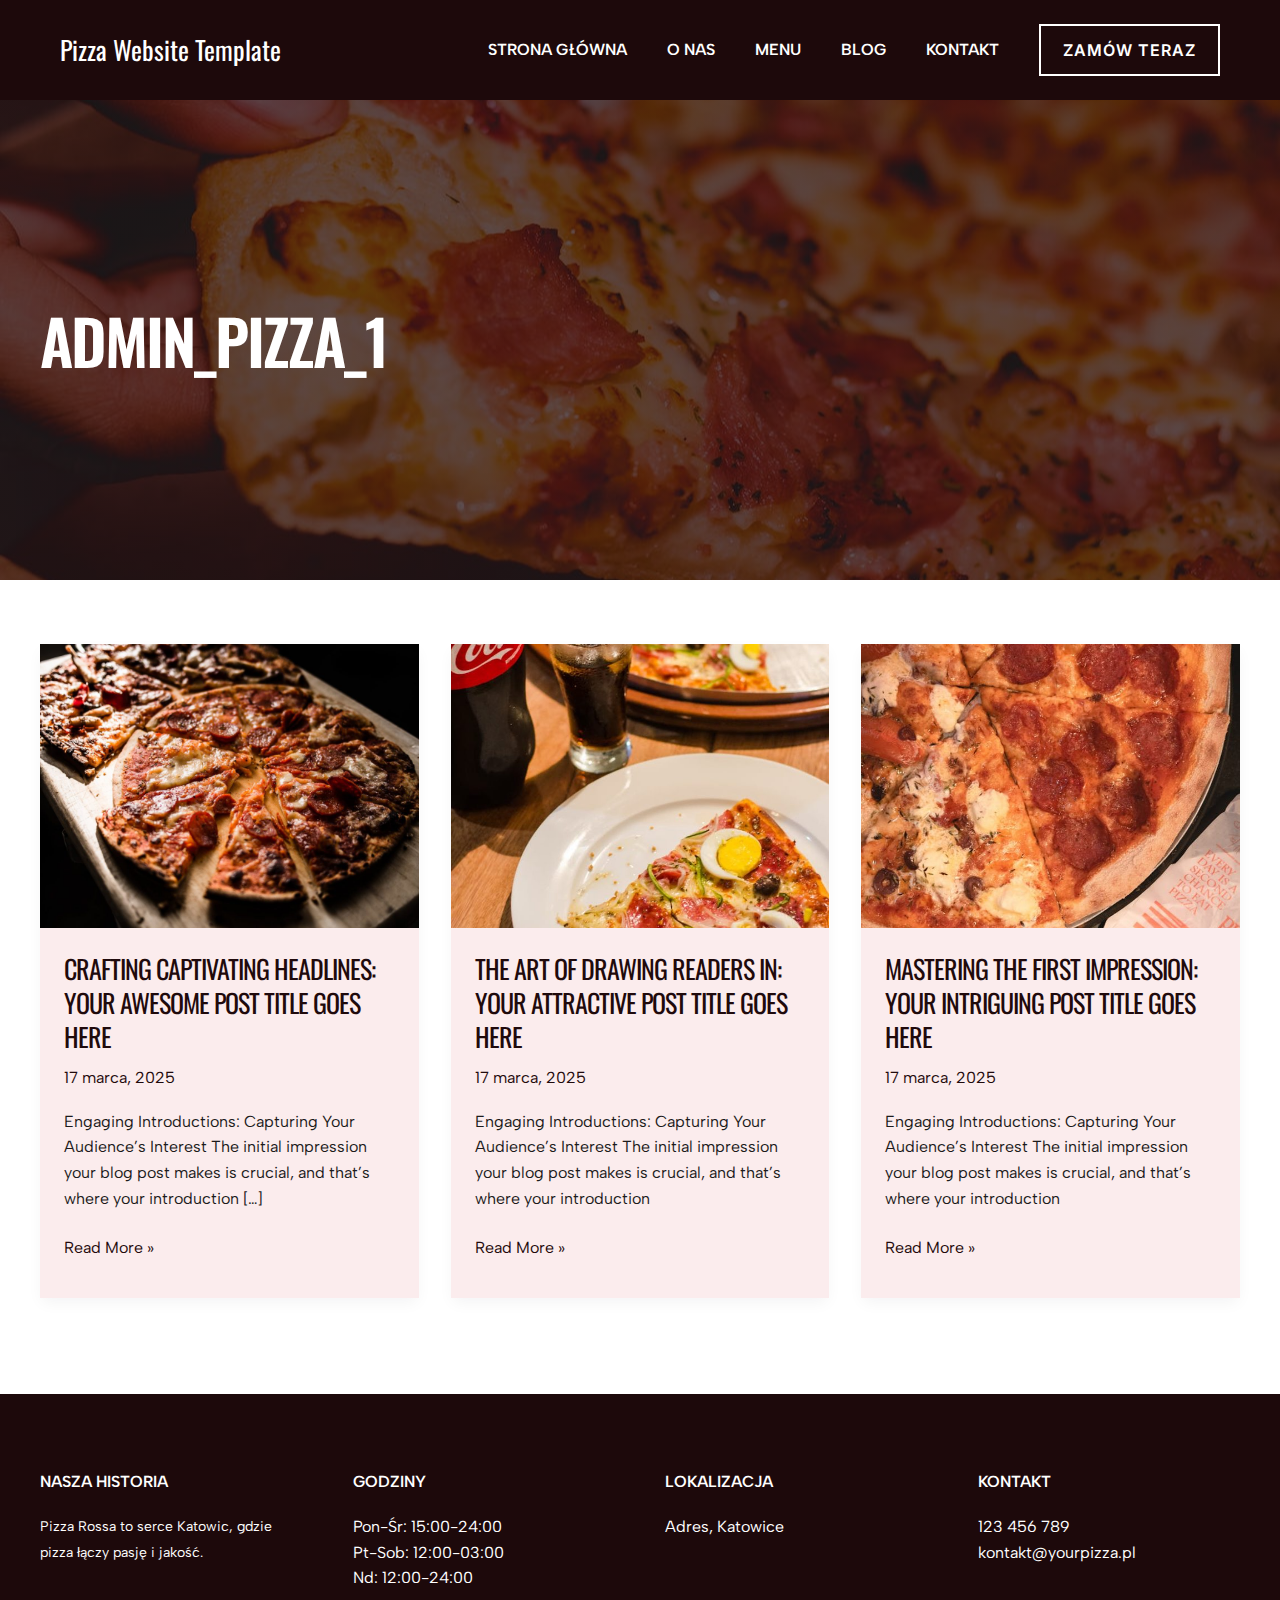
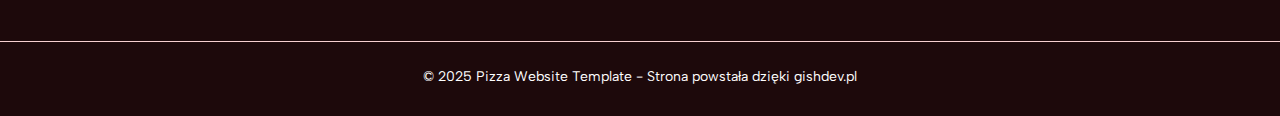
<file: author/admin_pizza_1/index.html>
<!DOCTYPE html>
<html lang="pl-PL">
<head>
<meta charset="UTF-8">
<meta name="viewport" content="width=device-width, initial-scale=1">
	<link rel="profile" href="https://gmpg.org/xfn/11"> 
	<title>admin_pizza_1 &#8211; Pizza Website Template</title>
<meta name="robots" content="noindex, nofollow">
	<style>img:is([sizes="auto" i], [sizes^="auto," i]) { contain-intrinsic-size: 3000px 1500px }</style>
	<link rel="dns-prefetch" href="//fonts.googleapis.com">
<link rel="alternate" type="application/rss+xml" title="Pizza Website Template &raquo; Kanał z wpisami" href="./../../feed/index.html">
<link rel="alternate" type="application/rss+xml" title="Pizza Website Template &raquo; Kanał z komentarzami" href="./../../comments/feed/index.html">
<link rel="alternate" type="application/rss+xml" title="Pizza Website Template &raquo; Kanał z wpisami, których autorem jest admin_pizza_1" href="./feed/index.html">
<script>
window._wpemojiSettings = {"baseUrl":"https:\/\/s.w.org\/images\/core\/emoji\/15.0.3\/72x72\/","ext":".png","svgUrl":"https:\/\/s.w.org\/images\/core\/emoji\/15.0.3\/svg\/","svgExt":".svg","source":{"concatemoji":".\/\/wp-includes\/js\/wp-emoji-release.min.js?ver=6.7.2"}};
/*! This file is auto-generated */
!function(i,n){var o,s,e;function c(e){try{var t={supportTests:e,timestamp:(new Date).valueOf()};sessionStorage.setItem(o,JSON.stringify(t))}catch(e){}}function p(e,t,n){e.clearRect(0,0,e.canvas.width,e.canvas.height),e.fillText(t,0,0);var t=new Uint32Array(e.getImageData(0,0,e.canvas.width,e.canvas.height).data),r=(e.clearRect(0,0,e.canvas.width,e.canvas.height),e.fillText(n,0,0),new Uint32Array(e.getImageData(0,0,e.canvas.width,e.canvas.height).data));return t.every(function(e,t){return e===r[t]})}function u(e,t,n){switch(t){case"flag":return n(e,"🏳️‍⚧️","🏳️​⚧️")?!1:!n(e,"🇺🇳","🇺​🇳")&&!n(e,"🏴󠁧󠁢󠁥󠁮󠁧󠁿","🏴​󠁧​󠁢​󠁥​󠁮​󠁧​󠁿");case"emoji":return!n(e,"🐦‍⬛","🐦​⬛")}return!1}function f(e,t,n){var r="undefined"!=typeof WorkerGlobalScope&&self instanceof WorkerGlobalScope?new OffscreenCanvas(300,150):i.createElement("canvas"),a=r.getContext("2d",{willReadFrequently:!0}),o=(a.textBaseline="top",a.font="600 32px Arial",{});return e.forEach(function(e){o[e]=t(a,e,n)}),o}function t(e){var t=i.createElement("script");t.src=e,t.defer=!0,i.head.appendChild(t)}"undefined"!=typeof Promise&&(o="wpEmojiSettingsSupports",s=["flag","emoji"],n.supports={everything:!0,everythingExceptFlag:!0},e=new Promise(function(e){i.addEventListener("DOMContentLoaded",e,{once:!0})}),new Promise(function(t){var n=function(){try{var e=JSON.parse(sessionStorage.getItem(o));if("object"==typeof e&&"number"==typeof e.timestamp&&(new Date).valueOf()<e.timestamp+604800&&"object"==typeof e.supportTests)return e.supportTests}catch(e){}return null}();if(!n){if("undefined"!=typeof Worker&&"undefined"!=typeof OffscreenCanvas&&"undefined"!=typeof URL&&URL.createObjectURL&&"undefined"!=typeof Blob)try{var e="postMessage("+f.toString()+"("+[JSON.stringify(s),u.toString(),p.toString()].join(",")+"));",r=new Blob([e],{type:"text/javascript"}),a=new Worker(URL.createObjectURL(r),{name:"wpTestEmojiSupports"});return void(a.onmessage=function(e){c(n=e.data),a.terminate(),t(n)})}catch(e){}c(n=f(s,u,p))}t(n)}).then(function(e){for(var t in e)n.supports[t]=e[t],n.supports.everything=n.supports.everything&&n.supports[t],"flag"!==t&&(n.supports.everythingExceptFlag=n.supports.everythingExceptFlag&&n.supports[t]);n.supports.everythingExceptFlag=n.supports.everythingExceptFlag&&!n.supports.flag,n.DOMReady=!1,n.readyCallback=function(){n.DOMReady=!0}}).then(function(){return e}).then(function(){var e;n.supports.everything||(n.readyCallback(),(e=n.source||{}).concatemoji?t(e.concatemoji):e.wpemoji&&e.twemoji&&(t(e.twemoji),t(e.wpemoji)))}))}((window,document),window._wpemojiSettings);
</script>
<link rel="stylesheet" id="astra-theme-css-css" href="./../../wp-content/themes/astra/assets/css/minified/main.min.css?ver=4.9.0" media="all">
<style id="astra-theme-css-inline-css">:root{--ast-post-nav-space:0;--ast-container-default-xlg-padding:3em;--ast-container-default-lg-padding:3em;--ast-container-default-slg-padding:2em;--ast-container-default-md-padding:3em;--ast-container-default-sm-padding:3em;--ast-container-default-xs-padding:2.4em;--ast-container-default-xxs-padding:1.8em;--ast-code-block-background:#ECEFF3;--ast-comment-inputs-background:#F9FAFB;--ast-normal-container-width:1200px;--ast-narrow-container-width:750px;--ast-blog-title-font-weight:normal;--ast-blog-meta-weight:inherit;--ast-global-color-primary:var(--ast-global-color-5);--ast-global-color-secondary:var(--ast-global-color-4);--ast-global-color-alternate-background:var(--ast-global-color-7);--ast-global-color-subtle-background:var(--ast-global-color-6);--ast-bg-style-guide:#F8FAFC;--ast-shadow-style-guide:0px 0px 4px 0 #00000057;--ast-global-dark-bg-style:#fff;--ast-global-dark-lfs:#fbfbfb;--ast-widget-bg-color:#fafafa;--ast-wc-container-head-bg-color:#fbfbfb;--ast-title-layout-bg:#eeeeee;--ast-search-border-color:#e7e7e7;--ast-lifter-hover-bg:#e6e6e6;--ast-gallery-block-color:#000;--srfm-color-input-label:var(--ast-global-color-2);}html{font-size:100%;}a{color:var(--ast-global-color-2);}a:hover,a:focus{color:var(--ast-global-color-1);}body,button,input,select,textarea,.ast-button,.ast-custom-button{font-family:'Albert Sans',sans-serif;font-weight:400;font-size:16px;font-size:1rem;line-height:var(--ast-body-line-height,1.6em);}blockquote{color:var(--ast-global-color-3);}h1,.entry-content h1,h2,.entry-content h2,h3,.entry-content h3,h4,.entry-content h4,h5,.entry-content h5,h6,.entry-content h6,.site-title,.site-title a{font-family:'Oswald',sans-serif;font-weight:normal;}.ast-site-identity .site-title a{color:#ffffff;}.site-title{font-size:26px;font-size:1.625rem;display:block;}header .custom-logo-link img{max-width:45px;width:45px;}.astra-logo-svg{width:45px;}.site-header .site-description{font-size:15px;font-size:0.9375rem;display:none;}.entry-title{font-size:26px;font-size:1.625rem;}.archive .ast-article-post .ast-article-inner,.blog .ast-article-post .ast-article-inner,.archive .ast-article-post .ast-article-inner:hover,.blog .ast-article-post .ast-article-inner:hover{overflow:hidden;}h1,.entry-content h1{font-size:62px;font-size:3.875rem;font-weight:600;font-family:'Oswald',sans-serif;line-height:1.2em;text-transform:uppercase;letter-spacing:-2px;}h2,.entry-content h2{font-size:48px;font-size:3rem;font-weight:500;font-family:'Oswald',sans-serif;line-height:1.2em;text-transform:uppercase;letter-spacing:-1px;}h3,.entry-content h3{font-size:32px;font-size:2rem;font-weight:500;font-family:'Oswald',sans-serif;line-height:1.4em;text-transform:uppercase;text-decoration:initial;letter-spacing:-0.5px;}h4,.entry-content h4{font-size:28px;font-size:1.75rem;line-height:1.4em;font-weight:500;font-family:'Oswald',sans-serif;text-transform:uppercase;letter-spacing:-0.25px;}h5,.entry-content h5{font-size:24px;font-size:1.5rem;line-height:32px;font-weight:500;font-family:'Oswald',sans-serif;text-transform:uppercase;}h6,.entry-content h6{font-size:16px;font-size:1rem;line-height:32px;font-weight:500;font-family:'Oswald',sans-serif;}::selection{background-color:var(--ast-global-color-0);color:#ffffff;}body,h1,.entry-title a,.entry-content h1,h2,.entry-content h2,h3,.entry-content h3,h4,.entry-content h4,h5,.entry-content h5,h6,.entry-content h6{color:var(--ast-global-color-3);}.tagcloud a:hover,.tagcloud a:focus,.tagcloud a.current-item{color:#ffffff;border-color:var(--ast-global-color-2);background-color:var(--ast-global-color-2);}input:focus,input[type="text"]:focus,input[type="email"]:focus,input[type="url"]:focus,input[type="password"]:focus,input[type="reset"]:focus,input[type="search"]:focus,textarea:focus{border-color:var(--ast-global-color-2);}input[type="radio"]:checked,input[type=reset],input[type="checkbox"]:checked,input[type="checkbox"]:hover:checked,input[type="checkbox"]:focus:checked,input[type=range]::-webkit-slider-thumb{border-color:var(--ast-global-color-2);background-color:var(--ast-global-color-2);box-shadow:none;}.site-footer a:hover + .post-count,.site-footer a:focus + .post-count{background:var(--ast-global-color-2);border-color:var(--ast-global-color-2);}.single .nav-links .nav-previous,.single .nav-links .nav-next{color:var(--ast-global-color-2);}.entry-meta,.entry-meta *{line-height:1.45;color:var(--ast-global-color-2);}.entry-meta a:not(.ast-button):hover,.entry-meta a:not(.ast-button):hover *,.entry-meta a:not(.ast-button):focus,.entry-meta a:not(.ast-button):focus *,.page-links > .page-link,.page-links .page-link:hover,.post-navigation a:hover{color:var(--ast-global-color-1);}#cat option,.secondary .calendar_wrap thead a,.secondary .calendar_wrap thead a:visited{color:var(--ast-global-color-2);}.secondary .calendar_wrap #today,.ast-progress-val span{background:var(--ast-global-color-2);}.secondary a:hover + .post-count,.secondary a:focus + .post-count{background:var(--ast-global-color-2);border-color:var(--ast-global-color-2);}.calendar_wrap #today > a{color:#ffffff;}.page-links .page-link,.single .post-navigation a{color:var(--ast-global-color-2);}.ast-search-menu-icon .search-form button.search-submit{padding:0 4px;}.ast-search-menu-icon form.search-form{padding-right:0;}.ast-search-menu-icon.slide-search input.search-field{width:0;}.ast-header-search .ast-search-menu-icon.ast-dropdown-active .search-form,.ast-header-search .ast-search-menu-icon.ast-dropdown-active .search-field:focus{transition:all 0.2s;}.search-form input.search-field:focus{outline:none;}.ast-archive-title{color:var(--ast-global-color-2);}.widget-title,.widget .wp-block-heading{font-size:22px;font-size:1.375rem;color:var(--ast-global-color-2);}.ast-single-post .entry-content a,.ast-comment-content a:not(.ast-comment-edit-reply-wrap a){text-decoration:underline;}.ast-single-post .wp-block-button .wp-block-button__link,.ast-single-post .elementor-button-wrapper .elementor-button,.ast-single-post .entry-content .uagb-tab a,.ast-single-post .entry-content .uagb-ifb-cta a,.ast-single-post .entry-content .wp-block-uagb-buttons a,.ast-single-post .entry-content .uabb-module-content a,.ast-single-post .entry-content .uagb-post-grid a,.ast-single-post .entry-content .uagb-timeline a,.ast-single-post .entry-content .uagb-toc__wrap a,.ast-single-post .entry-content .uagb-taxomony-box a,.ast-single-post .entry-content .woocommerce a,.entry-content .wp-block-latest-posts > li > a,.ast-single-post .entry-content .wp-block-file__button,li.ast-post-filter-single,.ast-single-post .wp-block-buttons .wp-block-button.is-style-outline .wp-block-button__link,.ast-single-post .ast-comment-content .comment-reply-link,.ast-single-post .ast-comment-content .comment-edit-link{text-decoration:none;}.ast-search-menu-icon.slide-search a:focus-visible:focus-visible,.astra-search-icon:focus-visible,#close:focus-visible,a:focus-visible,.ast-menu-toggle:focus-visible,.site .skip-link:focus-visible,.wp-block-loginout input:focus-visible,.wp-block-search.wp-block-search__button-inside .wp-block-search__inside-wrapper,.ast-header-navigation-arrow:focus-visible,.woocommerce .wc-proceed-to-checkout > .checkout-button:focus-visible,.woocommerce .woocommerce-MyAccount-navigation ul li a:focus-visible,.ast-orders-table__row .ast-orders-table__cell:focus-visible,.woocommerce .woocommerce-order-details .order-again > .button:focus-visible,.woocommerce .woocommerce-message a.button.wc-forward:focus-visible,.woocommerce #minus_qty:focus-visible,.woocommerce #plus_qty:focus-visible,a#ast-apply-coupon:focus-visible,.woocommerce .woocommerce-info a:focus-visible,.woocommerce .astra-shop-summary-wrap a:focus-visible,.woocommerce a.wc-forward:focus-visible,#ast-apply-coupon:focus-visible,.woocommerce-js .woocommerce-mini-cart-item a.remove:focus-visible,#close:focus-visible,.button.search-submit:focus-visible,#search_submit:focus,.normal-search:focus-visible,.ast-header-account-wrap:focus-visible,.woocommerce .ast-on-card-button.ast-quick-view-trigger:focus{outline-style:dotted;outline-color:inherit;outline-width:thin;}input:focus,input[type="text"]:focus,input[type="email"]:focus,input[type="url"]:focus,input[type="password"]:focus,input[type="reset"]:focus,input[type="search"]:focus,input[type="number"]:focus,textarea:focus,.wp-block-search__input:focus,[data-section="section-header-mobile-trigger"] .ast-button-wrap .ast-mobile-menu-trigger-minimal:focus,.ast-mobile-popup-drawer.active .menu-toggle-close:focus,.woocommerce-ordering select.orderby:focus,#ast-scroll-top:focus,#coupon_code:focus,.woocommerce-page #comment:focus,.woocommerce #reviews #respond input#submit:focus,.woocommerce a.add_to_cart_button:focus,.woocommerce .button.single_add_to_cart_button:focus,.woocommerce .woocommerce-cart-form button:focus,.woocommerce .woocommerce-cart-form__cart-item .quantity .qty:focus,.woocommerce .woocommerce-billing-fields .woocommerce-billing-fields__field-wrapper .woocommerce-input-wrapper > .input-text:focus,.woocommerce #order_comments:focus,.woocommerce #place_order:focus,.woocommerce .woocommerce-address-fields .woocommerce-address-fields__field-wrapper .woocommerce-input-wrapper > .input-text:focus,.woocommerce .woocommerce-MyAccount-content form button:focus,.woocommerce .woocommerce-MyAccount-content .woocommerce-EditAccountForm .woocommerce-form-row .woocommerce-Input.input-text:focus,.woocommerce .ast-woocommerce-container .woocommerce-pagination ul.page-numbers li a:focus,body #content .woocommerce form .form-row .select2-container--default .select2-selection--single:focus,#ast-coupon-code:focus,.woocommerce.woocommerce-js .quantity input[type=number]:focus,.woocommerce-js .woocommerce-mini-cart-item .quantity input[type=number]:focus,.woocommerce p#ast-coupon-trigger:focus{border-style:dotted;border-color:inherit;border-width:thin;}input{outline:none;}.ast-logo-title-inline .site-logo-img{padding-right:1em;}body .ast-oembed-container *{position:absolute;top:0;width:100%;height:100%;left:0;}body .wp-block-embed-pocket-casts .ast-oembed-container *{position:unset;}.ast-single-post-featured-section + article {margin-top: 2em;}.site-content .ast-single-post-featured-section img {width: 100%;overflow: hidden;object-fit: cover;}.site > .ast-single-related-posts-container {margin-top: 0;}@media (min-width: 922px) {.ast-desktop .ast-container--narrow {max-width: var(--ast-narrow-container-width);margin: 0 auto;}}@media (max-width:921.9px){#ast-desktop-header{display:none;}}@media (min-width:922px){#ast-mobile-header{display:none;}}.wp-block-buttons.aligncenter{justify-content:center;}@media (max-width:921px){.ast-separate-container.ast-single-post.ast-right-sidebar #primary,.ast-separate-container.ast-single-post.ast-left-sidebar #primary,.ast-separate-container.ast-single-post #primary,.ast-plain-container #primary,.ast-narrow-container #primary{margin-top:40px;margin-bottom:20px;}.ast-separate-container.ast-single-post.ast-right-sidebar #primary,.ast-separate-container.ast-single-post.ast-left-sidebar #primary,.ast-separate-container.ast-single-post #primary,.ast-plain-container.ast-single-post #primary,.ast-narrow-container.ast-single-post #primary{margin-top:40px;margin-bottom:20px;}}@media (max-width:544px){.ast-separate-container.ast-single-post.ast-right-sidebar #primary,.ast-separate-container.ast-single-post.ast-left-sidebar #primary,.ast-separate-container.ast-single-post #primary,.ast-plain-container.ast-single-post #primary,.ast-narrow-container.ast-single-post #primary{margin-top:30px;margin-bottom:20px;}}@media (max-width:921px){.ast-separate-container #primary,.ast-narrow-container #primary{padding-top:0px;}}@media (max-width:544px){.ast-separate-container #primary,.ast-narrow-container #primary{padding-top:0px;}}@media (max-width:921px){.ast-separate-container #primary,.ast-narrow-container #primary{padding-bottom:0px;}}@media (max-width:544px){.ast-separate-container #primary,.ast-narrow-container #primary{padding-bottom:0px;}}.wp-block-button.is-style-outline .wp-block-button__link{border-color:var(--ast-global-color-0);border-top-width:2px;border-right-width:2px;border-bottom-width:2px;border-left-width:2px;}div.wp-block-button.is-style-outline > .wp-block-button__link:not(.has-text-color),div.wp-block-button.wp-block-button__link.is-style-outline:not(.has-text-color){color:var(--ast-global-color-0);}.wp-block-button.is-style-outline .wp-block-button__link:hover,.wp-block-buttons .wp-block-button.is-style-outline .wp-block-button__link:focus,.wp-block-buttons .wp-block-button.is-style-outline > .wp-block-button__link:not(.has-text-color):hover,.wp-block-buttons .wp-block-button.wp-block-button__link.is-style-outline:not(.has-text-color):hover{color:#ffffff;background-color:var(--ast-global-color-1);border-color:var(--ast-global-color-1);}.post-page-numbers.current .page-link,.ast-pagination .page-numbers.current{color:#ffffff;border-color:var(--ast-global-color-0);background-color:var(--ast-global-color-0);}.wp-block-button.is-style-outline .wp-block-button__link{border-top-width:2px;border-right-width:2px;border-bottom-width:2px;border-left-width:2px;}.wp-block-button.is-style-outline .wp-block-button__link.wp-element-button,.ast-outline-button{border-color:var(--ast-global-color-0);font-family:'Inter',sans-serif;font-weight:600;font-size:16px;font-size:1rem;line-height:26px;text-transform:uppercase;letter-spacing:1px;border-top-left-radius:0px;border-top-right-radius:0px;border-bottom-right-radius:0px;border-bottom-left-radius:0px;}.wp-block-buttons .wp-block-button.is-style-outline > .wp-block-button__link:not(.has-text-color),.wp-block-buttons .wp-block-button.wp-block-button__link.is-style-outline:not(.has-text-color),.ast-outline-button{color:var(--ast-global-color-0);}.wp-block-button.is-style-outline .wp-block-button__link:hover,.wp-block-buttons .wp-block-button.is-style-outline .wp-block-button__link:focus,.wp-block-buttons .wp-block-button.is-style-outline > .wp-block-button__link:not(.has-text-color):hover,.wp-block-buttons .wp-block-button.wp-block-button__link.is-style-outline:not(.has-text-color):hover,.ast-outline-button:hover,.ast-outline-button:focus,.wp-block-uagb-buttons-child .uagb-buttons-repeater.ast-outline-button:hover,.wp-block-uagb-buttons-child .uagb-buttons-repeater.ast-outline-button:focus{color:#ffffff;background-color:var(--ast-global-color-1);border-color:var(--ast-global-color-1);}.wp-block-button .wp-block-button__link.wp-element-button.is-style-outline:not(.has-background),.wp-block-button.is-style-outline>.wp-block-button__link.wp-element-button:not(.has-background),.ast-outline-button{background-color:var(--ast-global-color-0);}.entry-content[data-ast-blocks-layout] > figure{margin-bottom:1em;}h1.widget-title{font-weight:600;}h2.widget-title{font-weight:500;}h3.widget-title{font-weight:500;}#page{display:flex;flex-direction:column;min-height:100vh;}.ast-404-layout-1 h1.page-title{color:var(--ast-global-color-2);}.single .post-navigation a{line-height:1em;height:inherit;}.error-404 .page-sub-title{font-size:1.5rem;font-weight:inherit;}.search .site-content .content-area .search-form{margin-bottom:0;}#page .site-content{flex-grow:1;}.widget{margin-bottom:1.25em;}#secondary li{line-height:1.5em;}#secondary .wp-block-group h2{margin-bottom:0.7em;}#secondary h2{font-size:1.7rem;}.ast-separate-container .ast-article-post,.ast-separate-container .ast-article-single,.ast-separate-container .comment-respond{padding:3em;}.ast-separate-container .ast-article-single .ast-article-single{padding:0;}.ast-article-single .wp-block-post-template-is-layout-grid{padding-left:0;}.ast-separate-container .comments-title,.ast-narrow-container .comments-title{padding:1.5em 2em;}.ast-page-builder-template .comment-form-textarea,.ast-comment-formwrap .ast-grid-common-col{padding:0;}.ast-comment-formwrap{padding:0;display:inline-flex;column-gap:20px;width:100%;margin-left:0;margin-right:0;}.comments-area textarea#comment:focus,.comments-area textarea#comment:active,.comments-area .ast-comment-formwrap input[type="text"]:focus,.comments-area .ast-comment-formwrap input[type="text"]:active {box-shadow:none;outline:none;}.archive.ast-page-builder-template .entry-header{margin-top:2em;}.ast-page-builder-template .ast-comment-formwrap{width:100%;}.entry-title{margin-bottom:0.5em;}.ast-archive-description p{font-size:inherit;font-weight:inherit;line-height:inherit;}.ast-separate-container .ast-comment-list li.depth-1,.hentry{margin-bottom:2em;}@media (min-width:921px){.ast-left-sidebar.ast-page-builder-template #secondary,.archive.ast-right-sidebar.ast-page-builder-template .site-main{padding-left:20px;padding-right:20px;}}@media (max-width:544px){.ast-comment-formwrap.ast-row{column-gap:10px;display:inline-block;}#ast-commentform .ast-grid-common-col{position:relative;width:100%;}}@media (min-width:1201px){.ast-separate-container .ast-article-post,.ast-separate-container .ast-article-single,.ast-separate-container .ast-author-box,.ast-separate-container .ast-404-layout-1,.ast-separate-container .no-results{padding:3em;}}.ast-author-box img.avatar{margin:0;}@media (min-width:921px){.ast-author-box img.avatar{width:100px;height:100px;}.ast-author-box{column-gap:50px;}}@media (max-width:921px){.ast-author-avatar{margin-top:20px;}}@media (min-width:922px){.ast-author-box{align-items:center;}}@media (max-width:921px){.ast-separate-container #primary,.ast-separate-container #secondary{padding:1.5em 0;}#primary,#secondary{padding:1.5em 0;margin:0;}.ast-left-sidebar #content > .ast-container{display:flex;flex-direction:column-reverse;width:100%;}}@media (min-width:922px){.ast-separate-container.ast-right-sidebar #primary,.ast-separate-container.ast-left-sidebar #primary{border:0;}.search-no-results.ast-separate-container #primary{margin-bottom:4em;}.ast-author-box{-js-display:flex;display:flex;}.ast-author-bio{flex:1;}}.wp-block-button .wp-block-button__link{color:#ffffff;}.wp-block-button .wp-block-button__link:hover,.wp-block-button .wp-block-button__link:focus{color:#ffffff;background-color:var(--ast-global-color-1);border-color:var(--ast-global-color-1);}.wp-block-button .wp-block-button__link,.wp-block-search .wp-block-search__button,body .wp-block-file .wp-block-file__button{border-style:solid;border-top-width:2px;border-right-width:2px;border-left-width:2px;border-bottom-width:2px;border-color:var(--ast-global-color-0);background-color:var(--ast-global-color-0);color:#ffffff;font-family:'Inter',sans-serif;font-weight:600;line-height:26px;text-transform:uppercase;letter-spacing:1px;font-size:16px;font-size:1rem;border-top-left-radius:0px;border-top-right-radius:0px;border-bottom-right-radius:0px;border-bottom-left-radius:0px;padding-top:11px;padding-right:22px;padding-bottom:11px;padding-left:22px;}@media (max-width:921px){.wp-block-button .wp-block-button__link,.wp-block-search .wp-block-search__button,body .wp-block-file .wp-block-file__button{padding-top:12px;padding-right:24px;padding-bottom:12px;padding-left:24px;}}@media (max-width:544px){.wp-block-button .wp-block-button__link,.wp-block-search .wp-block-search__button,body .wp-block-file .wp-block-file__button{padding-top:12px;padding-right:24px;padding-bottom:12px;padding-left:24px;}}.menu-toggle,button,.ast-button,.ast-custom-button,.button,input#submit,input[type="button"],input[type="submit"],input[type="reset"],form[CLASS*="wp-block-search__"].wp-block-search .wp-block-search__inside-wrapper .wp-block-search__button,body .wp-block-file .wp-block-file__button,.search .search-submit,.woocommerce-js a.button,.woocommerce button.button,.woocommerce .woocommerce-message a.button,.woocommerce #respond input#submit.alt,.woocommerce input.button.alt,.woocommerce input.button,.woocommerce input.button:disabled,.woocommerce input.button:disabled[disabled],.woocommerce input.button:disabled:hover,.woocommerce input.button:disabled[disabled]:hover,.woocommerce #respond input#submit,.woocommerce button.button.alt.disabled,.wc-block-grid__products .wc-block-grid__product .wp-block-button__link,.wc-block-grid__product-onsale,[CLASS*="wc-block"] button,.woocommerce-js .astra-cart-drawer .astra-cart-drawer-content .woocommerce-mini-cart__buttons .button:not(.checkout):not(.ast-continue-shopping),.woocommerce-js .astra-cart-drawer .astra-cart-drawer-content .woocommerce-mini-cart__buttons a.checkout,.woocommerce button.button.alt.disabled.wc-variation-selection-needed,[CLASS*="wc-block"] .wc-block-components-button{border-style:solid;border-top-width:2px;border-right-width:2px;border-left-width:2px;border-bottom-width:2px;color:#ffffff;border-color:var(--ast-global-color-0);background-color:var(--ast-global-color-0);padding-top:11px;padding-right:22px;padding-bottom:11px;padding-left:22px;font-family:'Inter',sans-serif;font-weight:600;font-size:16px;font-size:1rem;line-height:26px;text-transform:uppercase;letter-spacing:1px;border-top-left-radius:0px;border-top-right-radius:0px;border-bottom-right-radius:0px;border-bottom-left-radius:0px;}button:focus,.menu-toggle:hover,button:hover,.ast-button:hover,.ast-custom-button:hover .button:hover,.ast-custom-button:hover ,input[type=reset]:hover,input[type=reset]:focus,input#submit:hover,input#submit:focus,input[type="button"]:hover,input[type="button"]:focus,input[type="submit"]:hover,input[type="submit"]:focus,form[CLASS*="wp-block-search__"].wp-block-search .wp-block-search__inside-wrapper .wp-block-search__button:hover,form[CLASS*="wp-block-search__"].wp-block-search .wp-block-search__inside-wrapper .wp-block-search__button:focus,body .wp-block-file .wp-block-file__button:hover,body .wp-block-file .wp-block-file__button:focus,.woocommerce-js a.button:hover,.woocommerce button.button:hover,.woocommerce .woocommerce-message a.button:hover,.woocommerce #respond input#submit:hover,.woocommerce #respond input#submit.alt:hover,.woocommerce input.button.alt:hover,.woocommerce input.button:hover,.woocommerce button.button.alt.disabled:hover,.wc-block-grid__products .wc-block-grid__product .wp-block-button__link:hover,[CLASS*="wc-block"] button:hover,.woocommerce-js .astra-cart-drawer .astra-cart-drawer-content .woocommerce-mini-cart__buttons .button:not(.checkout):not(.ast-continue-shopping):hover,.woocommerce-js .astra-cart-drawer .astra-cart-drawer-content .woocommerce-mini-cart__buttons a.checkout:hover,.woocommerce button.button.alt.disabled.wc-variation-selection-needed:hover,[CLASS*="wc-block"] .wc-block-components-button:hover,[CLASS*="wc-block"] .wc-block-components-button:focus{color:#ffffff;background-color:var(--ast-global-color-1);border-color:var(--ast-global-color-1);}form[CLASS*="wp-block-search__"].wp-block-search .wp-block-search__inside-wrapper .wp-block-search__button.has-icon{padding-top:calc(11px - 3px);padding-right:calc(22px - 3px);padding-bottom:calc(11px - 3px);padding-left:calc(22px - 3px);}@media (max-width:921px){.menu-toggle,button,.ast-button,.ast-custom-button,.button,input#submit,input[type="button"],input[type="submit"],input[type="reset"],form[CLASS*="wp-block-search__"].wp-block-search .wp-block-search__inside-wrapper .wp-block-search__button,body .wp-block-file .wp-block-file__button,.search .search-submit,.woocommerce-js a.button,.woocommerce button.button,.woocommerce .woocommerce-message a.button,.woocommerce #respond input#submit.alt,.woocommerce input.button.alt,.woocommerce input.button,.woocommerce input.button:disabled,.woocommerce input.button:disabled[disabled],.woocommerce input.button:disabled:hover,.woocommerce input.button:disabled[disabled]:hover,.woocommerce #respond input#submit,.woocommerce button.button.alt.disabled,.wc-block-grid__products .wc-block-grid__product .wp-block-button__link,.wc-block-grid__product-onsale,[CLASS*="wc-block"] button,.woocommerce-js .astra-cart-drawer .astra-cart-drawer-content .woocommerce-mini-cart__buttons .button:not(.checkout):not(.ast-continue-shopping),.woocommerce-js .astra-cart-drawer .astra-cart-drawer-content .woocommerce-mini-cart__buttons a.checkout,.woocommerce button.button.alt.disabled.wc-variation-selection-needed,[CLASS*="wc-block"] .wc-block-components-button{padding-top:12px;padding-right:24px;padding-bottom:12px;padding-left:24px;}}@media (max-width:544px){.menu-toggle,button,.ast-button,.ast-custom-button,.button,input#submit,input[type="button"],input[type="submit"],input[type="reset"],form[CLASS*="wp-block-search__"].wp-block-search .wp-block-search__inside-wrapper .wp-block-search__button,body .wp-block-file .wp-block-file__button,.search .search-submit,.woocommerce-js a.button,.woocommerce button.button,.woocommerce .woocommerce-message a.button,.woocommerce #respond input#submit.alt,.woocommerce input.button.alt,.woocommerce input.button,.woocommerce input.button:disabled,.woocommerce input.button:disabled[disabled],.woocommerce input.button:disabled:hover,.woocommerce input.button:disabled[disabled]:hover,.woocommerce #respond input#submit,.woocommerce button.button.alt.disabled,.wc-block-grid__products .wc-block-grid__product .wp-block-button__link,.wc-block-grid__product-onsale,[CLASS*="wc-block"] button,.woocommerce-js .astra-cart-drawer .astra-cart-drawer-content .woocommerce-mini-cart__buttons .button:not(.checkout):not(.ast-continue-shopping),.woocommerce-js .astra-cart-drawer .astra-cart-drawer-content .woocommerce-mini-cart__buttons a.checkout,.woocommerce button.button.alt.disabled.wc-variation-selection-needed,[CLASS*="wc-block"] .wc-block-components-button{padding-top:12px;padding-right:24px;padding-bottom:12px;padding-left:24px;}}@media (max-width:921px){.ast-mobile-header-stack .main-header-bar .ast-search-menu-icon{display:inline-block;}.ast-header-break-point.ast-header-custom-item-outside .ast-mobile-header-stack .main-header-bar .ast-search-icon{margin:0;}.ast-comment-avatar-wrap img{max-width:2.5em;}.ast-comment-meta{padding:0 1.8888em 1.3333em;}.ast-separate-container .ast-comment-list li.depth-1{padding:1.5em 2.14em;}.ast-separate-container .comment-respond{padding:2em 2.14em;}}@media (min-width:544px){.ast-container{max-width:100%;}}@media (max-width:544px){.ast-separate-container .ast-article-post,.ast-separate-container .ast-article-single,.ast-separate-container .comments-title,.ast-separate-container .ast-archive-description{padding:1.5em 1em;}.ast-separate-container #content .ast-container{padding-left:0.54em;padding-right:0.54em;}.ast-separate-container .ast-comment-list .bypostauthor{padding:.5em;}.ast-search-menu-icon.ast-dropdown-active .search-field{width:170px;}} #ast-mobile-header .ast-site-header-cart-li a{pointer-events:none;}.ast-separate-container{background-color:var(--ast-global-color-5);background-image:none;}@media (max-width:921px){.site-title{display:block;}.site-header .site-description{display:none;}.entry-title{font-size:24px;font-size:1.5rem;}h1,.entry-content h1{font-size:48px;}h2,.entry-content h2{font-size:30px;}h3,.entry-content h3{font-size:28px;}h4,.entry-content h4{font-size:28px;font-size:1.75rem;}h5,.entry-content h5{font-size:22px;font-size:1.375rem;}h6,.entry-content h6{font-size:18px;font-size:1.125rem;}body,.ast-separate-container{background-color:var(--ast-global-color-5);background-image:none;}}@media (max-width:544px){.site-title{display:block;}.site-header .site-description{display:none;}.entry-title{font-size:24px;font-size:1.5rem;}h1,.entry-content h1{font-size:38px;}h2,.entry-content h2{font-size:30px;}h3,.entry-content h3{font-size:24px;}h4,.entry-content h4{font-size:24px;font-size:1.5rem;}h5,.entry-content h5{font-size:20px;font-size:1.25rem;}h6,.entry-content h6{font-size:18px;font-size:1.125rem;}body,.ast-separate-container{background-color:var(--ast-global-color-5);background-image:none;}}@media (max-width:921px){html{font-size:91.2%;}}@media (max-width:544px){html{font-size:91.2%;}}@media (min-width:922px){.ast-container{max-width:1240px;}}@media (min-width:922px){.site-content .ast-container{display:flex;}}@media (max-width:921px){.site-content .ast-container{flex-direction:column;}}.ast-blog-layout-4-grid .ast-article-post{width:33.33%;margin-bottom:2em;border-bottom:0;background-color:transparent;}.ast-blog-layout-4-grid .ast-article-inner .wp-post-image{width:100%;}.ast-article-inner{padding:1.5em;}.ast-blog-layout-4-grid .ast-row{display:flex;flex-wrap:wrap;flex-flow:row wrap;align-items:stretch;}.ast-separate-container .ast-blog-layout-4-grid .ast-article-post{padding:0 1em 0;}.ast-separate-container.ast-desktop .ast-blog-layout-4-grid .ast-row{margin-left:-1em;margin-right:-1em;}.ast-blog-layout-4-grid .ast-article-inner{box-shadow:0px 6px 15px -2px rgba(16,24,40,0.05);}.ast-separate-container .ast-blog-layout-4-grid .ast-article-inner,.ast-plain-container .ast-blog-layout-4-grid .ast-article-inner{height:100%;}.ast-row .blog-layout-4 .post-content,.blog-layout-4 .post-thumb{padding-left:0;padding-right:0;}.ast-article-post.remove-featured-img-padding .blog-layout-4 .post-content .ast-blog-featured-section:first-child .post-thumb-img-content{margin-top:-1.5em;}.ast-article-post.remove-featured-img-padding .blog-layout-4 .post-content .ast-blog-featured-section .post-thumb-img-content{margin-left:-1.5em;margin-right:-1.5em;}@media (max-width:921px){.ast-blog-layout-4-grid .ast-article-post{width:100%;}}.ast-blog-layout-6-grid .ast-blog-featured-section:before { content: ""; }.ast-article-post .post-thumb-img-content img{aspect-ratio:4/3;width:100%;}.ast-article-post .post-thumb-img-content img{object-fit:cover;}.ast-article-post .post-thumb-img-content{overflow:hidden;}.ast-article-post .post-thumb-img-content img{transform:scale(1);transition:transform .5s ease;}.ast-article-post:hover .post-thumb-img-content img{transform:scale(1.1);}.cat-links.badge a,.tags-links.badge a {padding: 4px 8px;border-radius: 3px;font-weight: 400;}.cat-links.underline a,.tags-links.underline a{text-decoration: underline;}@media (min-width:922px){.main-header-menu .sub-menu .menu-item.ast-left-align-sub-menu:hover > .sub-menu,.main-header-menu .sub-menu .menu-item.ast-left-align-sub-menu.focus > .sub-menu{margin-left:-0px;}}.site .comments-area{padding-top:2em;padding-bottom:3em;}.wp-block-file {display: flex;align-items: center;flex-wrap: wrap;justify-content: space-between;}.wp-block-pullquote {border: none;}.wp-block-pullquote blockquote::before {content: "\201D";font-family: "Helvetica",sans-serif;display: flex;transform: rotate( 180deg );font-size: 6rem;font-style: normal;line-height: 1;font-weight: bold;align-items: center;justify-content: center;}.has-text-align-right > blockquote::before {justify-content: flex-start;}.has-text-align-left > blockquote::before {justify-content: flex-end;}figure.wp-block-pullquote.is-style-solid-color blockquote {max-width: 100%;text-align: inherit;}:root {--wp--custom--ast-default-block-top-padding: 3em;--wp--custom--ast-default-block-right-padding: 3em;--wp--custom--ast-default-block-bottom-padding: 3em;--wp--custom--ast-default-block-left-padding: 3em;--wp--custom--ast-container-width: 1200px;--wp--custom--ast-content-width-size: 1200px;--wp--custom--ast-wide-width-size: calc(1200px + var(--wp--custom--ast-default-block-left-padding) + var(--wp--custom--ast-default-block-right-padding));}.ast-narrow-container {--wp--custom--ast-content-width-size: 750px;--wp--custom--ast-wide-width-size: 750px;}@media(max-width: 921px) {:root {--wp--custom--ast-default-block-top-padding: 3em;--wp--custom--ast-default-block-right-padding: 2em;--wp--custom--ast-default-block-bottom-padding: 3em;--wp--custom--ast-default-block-left-padding: 2em;}}@media(max-width: 544px) {:root {--wp--custom--ast-default-block-top-padding: 3em;--wp--custom--ast-default-block-right-padding: 1.5em;--wp--custom--ast-default-block-bottom-padding: 3em;--wp--custom--ast-default-block-left-padding: 1.5em;}}.entry-content > .wp-block-group,.entry-content > .wp-block-cover,.entry-content > .wp-block-columns {padding-top: var(--wp--custom--ast-default-block-top-padding);padding-right: var(--wp--custom--ast-default-block-right-padding);padding-bottom: var(--wp--custom--ast-default-block-bottom-padding);padding-left: var(--wp--custom--ast-default-block-left-padding);}.ast-plain-container.ast-no-sidebar .entry-content > .alignfull,.ast-page-builder-template .ast-no-sidebar .entry-content > .alignfull {margin-left: calc( -50vw + 50%);margin-right: calc( -50vw + 50%);max-width: 100vw;width: 100vw;}.ast-plain-container.ast-no-sidebar .entry-content .alignfull .alignfull,.ast-page-builder-template.ast-no-sidebar .entry-content .alignfull .alignfull,.ast-plain-container.ast-no-sidebar .entry-content .alignfull .alignwide,.ast-page-builder-template.ast-no-sidebar .entry-content .alignfull .alignwide,.ast-plain-container.ast-no-sidebar .entry-content .alignwide .alignfull,.ast-page-builder-template.ast-no-sidebar .entry-content .alignwide .alignfull,.ast-plain-container.ast-no-sidebar .entry-content .alignwide .alignwide,.ast-page-builder-template.ast-no-sidebar .entry-content .alignwide .alignwide,.ast-plain-container.ast-no-sidebar .entry-content .wp-block-column .alignfull,.ast-page-builder-template.ast-no-sidebar .entry-content .wp-block-column .alignfull,.ast-plain-container.ast-no-sidebar .entry-content .wp-block-column .alignwide,.ast-page-builder-template.ast-no-sidebar .entry-content .wp-block-column .alignwide {margin-left: auto;margin-right: auto;width: 100%;}[data-ast-blocks-layout] .wp-block-separator:not(.is-style-dots) {height: 0;}[data-ast-blocks-layout] .wp-block-separator {margin: 20px auto;}[data-ast-blocks-layout] .wp-block-separator:not(.is-style-wide):not(.is-style-dots) {max-width: 100px;}[data-ast-blocks-layout] .wp-block-separator.has-background {padding: 0;}.entry-content[data-ast-blocks-layout] > * {max-width: var(--wp--custom--ast-content-width-size);margin-left: auto;margin-right: auto;}.entry-content[data-ast-blocks-layout] > .alignwide {max-width: var(--wp--custom--ast-wide-width-size);}.entry-content[data-ast-blocks-layout] .alignfull {max-width: none;}.entry-content .wp-block-columns {margin-bottom: 0;}blockquote {margin: 1.5em;border-color: rgba(0,0,0,0.05);}.wp-block-quote:not(.has-text-align-right):not(.has-text-align-center) {border-left: 5px solid rgba(0,0,0,0.05);}.has-text-align-right > blockquote,blockquote.has-text-align-right {border-right: 5px solid rgba(0,0,0,0.05);}.has-text-align-left > blockquote,blockquote.has-text-align-left {border-left: 5px solid rgba(0,0,0,0.05);}.wp-block-site-tagline,.wp-block-latest-posts .read-more {margin-top: 15px;}.wp-block-loginout p label {display: block;}.wp-block-loginout p:not(.login-remember):not(.login-submit) input {width: 100%;}.wp-block-loginout input:focus {border-color: transparent;}.wp-block-loginout input:focus {outline: thin dotted;}.entry-content .wp-block-media-text .wp-block-media-text__content {padding: 0 0 0 8%;}.entry-content .wp-block-media-text.has-media-on-the-right .wp-block-media-text__content {padding: 0 8% 0 0;}.entry-content .wp-block-media-text.has-background .wp-block-media-text__content {padding: 8%;}.entry-content .wp-block-cover:not([class*="background-color"]):not(.has-text-color.has-link-color) .wp-block-cover__inner-container,.entry-content .wp-block-cover:not([class*="background-color"]) .wp-block-cover-image-text,.entry-content .wp-block-cover:not([class*="background-color"]) .wp-block-cover-text,.entry-content .wp-block-cover-image:not([class*="background-color"]) .wp-block-cover__inner-container,.entry-content .wp-block-cover-image:not([class*="background-color"]) .wp-block-cover-image-text,.entry-content .wp-block-cover-image:not([class*="background-color"]) .wp-block-cover-text {color: var(--ast-global-color-primary,var(--ast-global-color-5));}.wp-block-loginout .login-remember input {width: 1.1rem;height: 1.1rem;margin: 0 5px 4px 0;vertical-align: middle;}.wp-block-latest-posts > li > *:first-child,.wp-block-latest-posts:not(.is-grid) > li:first-child {margin-top: 0;}.entry-content > .wp-block-buttons,.entry-content > .wp-block-uagb-buttons {margin-bottom: 1.5em;}.wp-block-search__inside-wrapper .wp-block-search__input {padding: 0 10px;color: var(--ast-global-color-3);background: var(--ast-global-color-primary,var(--ast-global-color-5));border-color: var(--ast-border-color);}.wp-block-latest-posts .read-more {margin-bottom: 1.5em;}.wp-block-search__no-button .wp-block-search__inside-wrapper .wp-block-search__input {padding-top: 5px;padding-bottom: 5px;}.wp-block-latest-posts .wp-block-latest-posts__post-date,.wp-block-latest-posts .wp-block-latest-posts__post-author {font-size: 1rem;}.wp-block-latest-posts > li > *,.wp-block-latest-posts:not(.is-grid) > li {margin-top: 12px;margin-bottom: 12px;}.ast-page-builder-template .entry-content[data-ast-blocks-layout] > *,.ast-page-builder-template .entry-content[data-ast-blocks-layout] > .alignfull:not(.wp-block-group):not(.uagb-is-root-container) > * {max-width: none;}.ast-page-builder-template .entry-content[data-ast-blocks-layout] > .alignwide:not(.uagb-is-root-container) > * {max-width: var(--wp--custom--ast-wide-width-size);}.ast-page-builder-template .entry-content[data-ast-blocks-layout] > .inherit-container-width > *,.ast-page-builder-template .entry-content[data-ast-blocks-layout] > *:not(.wp-block-group):not(.uagb-is-root-container) > *,.entry-content[data-ast-blocks-layout] > .wp-block-cover .wp-block-cover__inner-container {max-width: var(--wp--custom--ast-content-width-size) ;margin-left: auto;margin-right: auto;}.entry-content[data-ast-blocks-layout] .wp-block-cover:not(.alignleft):not(.alignright) {width: auto;}@media(max-width: 1200px) {.ast-separate-container .entry-content > .alignfull,.ast-separate-container .entry-content[data-ast-blocks-layout] > .alignwide,.ast-plain-container .entry-content[data-ast-blocks-layout] > .alignwide,.ast-plain-container .entry-content .alignfull {margin-left: calc(-1 * min(var(--ast-container-default-xlg-padding),20px)) ;margin-right: calc(-1 * min(var(--ast-container-default-xlg-padding),20px));}}@media(min-width: 1201px) {.ast-separate-container .entry-content > .alignfull {margin-left: calc(-1 * var(--ast-container-default-xlg-padding) );margin-right: calc(-1 * var(--ast-container-default-xlg-padding) );}.ast-separate-container .entry-content[data-ast-blocks-layout] > .alignwide,.ast-plain-container .entry-content[data-ast-blocks-layout] > .alignwide {margin-left: calc(-1 * var(--wp--custom--ast-default-block-left-padding) );margin-right: calc(-1 * var(--wp--custom--ast-default-block-right-padding) );}}@media(min-width: 921px) {.ast-separate-container .entry-content .wp-block-group.alignwide:not(.inherit-container-width) > :where(:not(.alignleft):not(.alignright)),.ast-plain-container .entry-content .wp-block-group.alignwide:not(.inherit-container-width) > :where(:not(.alignleft):not(.alignright)) {max-width: calc( var(--wp--custom--ast-content-width-size) + 80px );}.ast-plain-container.ast-right-sidebar .entry-content[data-ast-blocks-layout] .alignfull,.ast-plain-container.ast-left-sidebar .entry-content[data-ast-blocks-layout] .alignfull {margin-left: -60px;margin-right: -60px;}}@media(min-width: 544px) {.entry-content > .alignleft {margin-right: 20px;}.entry-content > .alignright {margin-left: 20px;}}@media (max-width:544px){.wp-block-columns .wp-block-column:not(:last-child){margin-bottom:20px;}.wp-block-latest-posts{margin:0;}}@media( max-width: 600px ) {.entry-content .wp-block-media-text .wp-block-media-text__content,.entry-content .wp-block-media-text.has-media-on-the-right .wp-block-media-text__content {padding: 8% 0 0;}.entry-content .wp-block-media-text.has-background .wp-block-media-text__content {padding: 8%;}}.ast-page-builder-template .entry-header {padding-left: 0;}.ast-narrow-container .site-content .wp-block-uagb-image--align-full .wp-block-uagb-image__figure {max-width: 100%;margin-left: auto;margin-right: auto;}.entry-content ul,.entry-content ol {padding: revert;margin: revert;}:root .has-ast-global-color-0-color{color:var(--ast-global-color-0);}:root .has-ast-global-color-0-background-color{background-color:var(--ast-global-color-0);}:root .wp-block-button .has-ast-global-color-0-color{color:var(--ast-global-color-0);}:root .wp-block-button .has-ast-global-color-0-background-color{background-color:var(--ast-global-color-0);}:root .has-ast-global-color-1-color{color:var(--ast-global-color-1);}:root .has-ast-global-color-1-background-color{background-color:var(--ast-global-color-1);}:root .wp-block-button .has-ast-global-color-1-color{color:var(--ast-global-color-1);}:root .wp-block-button .has-ast-global-color-1-background-color{background-color:var(--ast-global-color-1);}:root .has-ast-global-color-2-color{color:var(--ast-global-color-2);}:root .has-ast-global-color-2-background-color{background-color:var(--ast-global-color-2);}:root .wp-block-button .has-ast-global-color-2-color{color:var(--ast-global-color-2);}:root .wp-block-button .has-ast-global-color-2-background-color{background-color:var(--ast-global-color-2);}:root .has-ast-global-color-3-color{color:var(--ast-global-color-3);}:root .has-ast-global-color-3-background-color{background-color:var(--ast-global-color-3);}:root .wp-block-button .has-ast-global-color-3-color{color:var(--ast-global-color-3);}:root .wp-block-button .has-ast-global-color-3-background-color{background-color:var(--ast-global-color-3);}:root .has-ast-global-color-4-color{color:var(--ast-global-color-4);}:root .has-ast-global-color-4-background-color{background-color:var(--ast-global-color-4);}:root .wp-block-button .has-ast-global-color-4-color{color:var(--ast-global-color-4);}:root .wp-block-button .has-ast-global-color-4-background-color{background-color:var(--ast-global-color-4);}:root .has-ast-global-color-5-color{color:var(--ast-global-color-5);}:root .has-ast-global-color-5-background-color{background-color:var(--ast-global-color-5);}:root .wp-block-button .has-ast-global-color-5-color{color:var(--ast-global-color-5);}:root .wp-block-button .has-ast-global-color-5-background-color{background-color:var(--ast-global-color-5);}:root .has-ast-global-color-6-color{color:var(--ast-global-color-6);}:root .has-ast-global-color-6-background-color{background-color:var(--ast-global-color-6);}:root .wp-block-button .has-ast-global-color-6-color{color:var(--ast-global-color-6);}:root .wp-block-button .has-ast-global-color-6-background-color{background-color:var(--ast-global-color-6);}:root .has-ast-global-color-7-color{color:var(--ast-global-color-7);}:root .has-ast-global-color-7-background-color{background-color:var(--ast-global-color-7);}:root .wp-block-button .has-ast-global-color-7-color{color:var(--ast-global-color-7);}:root .wp-block-button .has-ast-global-color-7-background-color{background-color:var(--ast-global-color-7);}:root .has-ast-global-color-8-color{color:var(--ast-global-color-8);}:root .has-ast-global-color-8-background-color{background-color:var(--ast-global-color-8);}:root .wp-block-button .has-ast-global-color-8-color{color:var(--ast-global-color-8);}:root .wp-block-button .has-ast-global-color-8-background-color{background-color:var(--ast-global-color-8);}:root{--ast-global-color-0:#E11B14;--ast-global-color-1:#C00802;--ast-global-color-2:#1F0A0C;--ast-global-color-3:#1C1B1B;--ast-global-color-4:#FBECED;--ast-global-color-5:#FFFFFF;--ast-global-color-6:#F7D0D1;--ast-global-color-7:#1D090B;--ast-global-color-8:#222222;}:root {--ast-border-color : var(--ast-global-color-3);}.ast-archive-entry-banner {-js-display: flex;display: flex;flex-direction: column;justify-content: center;text-align: center;position: relative;background: var(--ast-title-layout-bg);}.ast-archive-entry-banner[data-banner-width-type="custom"] {margin: 0 auto;width: 100%;}.ast-archive-entry-banner[data-banner-layout="layout-1"] {background: inherit;padding: 20px 0;text-align: left;}.ast-archive-entry-banner[data-post-type="post"]{text-align:left;justify-content:center;min-height:480px;padding-top:3em;padding-right:0em;padding-bottom:3em;padding-left:0em;}.ast-archive-entry-banner[data-post-type="post"] .ast-container{width:100%;}.ast-archive-entry-banner[data-post-type="post"] .ast-container *{color:var(--ast-global-color-2);}.ast-archive-entry-banner[data-post-type="post"] .ast-container h1{color:#ffffff;font-weight:600;font-size:62px;font-size:3.875rem;}.ast-page-builder-template .ast-archive-entry-banner[data-post-type="post"] .ast-container{max-width:100%;}.ast-narrow-container .ast-archive-entry-banner[data-post-type="post"] .ast-container{max-width:750px;}.ast-archive-entry-banner[data-post-type="post"] .ast-container a,.ast-archive-entry-banner[data-post-type="post"] .ast-container a *{color:var(--ast-global-color-2);}.ast-archive-entry-banner[data-post-type="post"] .ast-container a:hover,.ast-archive-entry-banner[data-post-type="post"] .ast-container a:hover *{color:var(--ast-global-color-2);}.ast-archive-entry-banner[data-post-type="post"] .ast-container > *:not(:last-child){margin-bottom:20px;}.ast-archive-entry-banner[data-post-type="post"] .ast-container > *:last-child{margin-bottom:0;}.ast-archive-entry-banner[data-post-type="post"][data-banner-background-type="custom"]{background-image:linear-gradient(to right,rgba(29,9,11,0.7),rgba(29,9,11,0.7)),url(./../../wp-content/uploads/2025/03/close-up-photo-of-person-holding-pizza-1653877.jpeg);background-repeat:no-repeat;background-position:center center;background-size:cover;background-attachment:scroll;}@media (min-width:922px){.ast-narrow-container .ast-archive-entry-banner[data-post-type="post"] .ast-container{max-width:750px;padding-left:0;padding-right:0;}}@media (max-width:921px){.ast-archive-entry-banner[data-post-type="post"]{text-align:left;min-height:380px;padding-top:2em;padding-right:2em;padding-bottom:2em;padding-left:2em;margin-bottom:20px;}.ast-archive-entry-banner[data-post-type="post"] .ast-container{padding-left:0;padding-right:0;}.ast-archive-entry-banner[data-post-type="post"] .ast-container h1{font-size:48px;font-size:3rem;}}@media (max-width:544px){.ast-archive-entry-banner[data-post-type="post"]{text-align:center;min-height:265px;padding-top:2em;padding-right:2em;padding-bottom:2em;padding-left:2em;margin-bottom:20px;}.ast-archive-entry-banner[data-post-type="post"] .ast-container h1{font-size:38px;font-size:2.375rem;}}.ast-breadcrumbs .trail-browse,.ast-breadcrumbs .trail-items,.ast-breadcrumbs .trail-items li{display:inline-block;margin:0;padding:0;border:none;background:inherit;text-indent:0;text-decoration:none;}.ast-breadcrumbs .trail-browse{font-size:inherit;font-style:inherit;font-weight:inherit;color:inherit;}.ast-breadcrumbs .trail-items{list-style:none;}.trail-items li::after{padding:0 0.3em;content:"\00bb";}.trail-items li:last-of-type::after{display:none;}h1,.entry-content h1,h2,.entry-content h2,h3,.entry-content h3,h4,.entry-content h4,h5,.entry-content h5,h6,.entry-content h6{color:var(--ast-global-color-2);}.entry-title a{color:var(--ast-global-color-2);}@media (max-width:921px){.ast-builder-grid-row-container.ast-builder-grid-row-tablet-3-firstrow .ast-builder-grid-row > *:first-child,.ast-builder-grid-row-container.ast-builder-grid-row-tablet-3-lastrow .ast-builder-grid-row > *:last-child{grid-column:1 / -1;}}@media (max-width:544px){.ast-builder-grid-row-container.ast-builder-grid-row-mobile-3-firstrow .ast-builder-grid-row > *:first-child,.ast-builder-grid-row-container.ast-builder-grid-row-mobile-3-lastrow .ast-builder-grid-row > *:last-child{grid-column:1 / -1;}}.ast-builder-layout-element[data-section="title_tagline"]{display:flex;}@media (max-width:921px){.ast-header-break-point .ast-builder-layout-element[data-section="title_tagline"]{display:flex;}}@media (max-width:544px){.ast-header-break-point .ast-builder-layout-element[data-section="title_tagline"]{display:flex;}}[data-section*="section-hb-button-"] .menu-link{display:none;}.ast-header-button-1[data-section*="section-hb-button-"] .ast-builder-button-wrap .ast-custom-button{font-weight:600;}.ast-header-button-1 .ast-custom-button{color:#ffffff;background:rgba(255,255,255,0);border-color:#ffffff;border-top-width:2px;border-bottom-width:2px;border-left-width:2px;border-right-width:2px;border-top-left-radius:0px;border-top-right-radius:0px;border-bottom-right-radius:0px;border-bottom-left-radius:0px;}.ast-header-button-1 .ast-custom-button:hover{color:var(--ast-global-color-2);background:#ffffff;border-color:#ffffff;}.ast-header-button-1[data-section*="section-hb-button-"] .ast-builder-button-wrap .ast-custom-button{padding-top:11px;padding-bottom:11px;padding-left:22px;padding-right:22px;}.ast-header-button-1[data-section="section-hb-button-1"]{display:flex;}@media (max-width:921px){.ast-header-break-point .ast-header-button-1[data-section="section-hb-button-1"]{display:flex;}}@media (max-width:544px){.ast-header-break-point .ast-header-button-1[data-section="section-hb-button-1"]{display:flex;}}.ast-builder-menu-1{font-family:inherit;font-weight:600;text-transform:uppercase;}.ast-builder-menu-1 .menu-item > .menu-link{color:#ffffff;padding-left:20px;padding-right:20px;}.ast-builder-menu-1 .menu-item > .ast-menu-toggle{color:#ffffff;}.ast-builder-menu-1 .menu-item:hover > .menu-link,.ast-builder-menu-1 .inline-on-mobile .menu-item:hover > .ast-menu-toggle{color:rgba(255,255,255,0.8);}.ast-builder-menu-1 .menu-item:hover > .ast-menu-toggle{color:rgba(255,255,255,0.8);}.ast-builder-menu-1 .menu-item.current-menu-item > .menu-link,.ast-builder-menu-1 .inline-on-mobile .menu-item.current-menu-item > .ast-menu-toggle,.ast-builder-menu-1 .current-menu-ancestor > .menu-link{color:rgba(255,255,255,0.8);}.ast-builder-menu-1 .menu-item.current-menu-item > .ast-menu-toggle{color:rgba(255,255,255,0.8);}.ast-builder-menu-1 .sub-menu,.ast-builder-menu-1 .inline-on-mobile .sub-menu{border-top-width:2px;border-bottom-width:0px;border-right-width:0px;border-left-width:0px;border-color:var(--ast-global-color-0);border-style:solid;}.ast-builder-menu-1 .sub-menu .sub-menu{top:-2px;}.ast-builder-menu-1 .main-header-menu > .menu-item > .sub-menu,.ast-builder-menu-1 .main-header-menu > .menu-item > .astra-full-megamenu-wrapper{margin-top:0px;}.ast-desktop .ast-builder-menu-1 .main-header-menu > .menu-item > .sub-menu:before,.ast-desktop .ast-builder-menu-1 .main-header-menu > .menu-item > .astra-full-megamenu-wrapper:before{height:calc( 0px + 2px + 5px );}.ast-builder-menu-1 .menu-item.menu-item-has-children > .ast-menu-toggle{right:calc( 20px - 0.907em );}.ast-desktop .ast-builder-menu-1 .menu-item .sub-menu .menu-link{border-style:none;}@media (max-width:921px){.ast-header-break-point .ast-builder-menu-1 .menu-item.menu-item-has-children > .ast-menu-toggle{top:0;}.ast-builder-menu-1 .inline-on-mobile .menu-item.menu-item-has-children > .ast-menu-toggle{right:-15px;}.ast-builder-menu-1 .menu-item-has-children > .menu-link:after{content:unset;}.ast-builder-menu-1 .main-header-menu > .menu-item > .sub-menu,.ast-builder-menu-1 .main-header-menu > .menu-item > .astra-full-megamenu-wrapper{margin-top:0;}}@media (max-width:544px){.ast-header-break-point .ast-builder-menu-1 .menu-item.menu-item-has-children > .ast-menu-toggle{top:0;}.ast-builder-menu-1 .main-header-menu > .menu-item > .sub-menu,.ast-builder-menu-1 .main-header-menu > .menu-item > .astra-full-megamenu-wrapper{margin-top:0;}}.ast-builder-menu-1{display:flex;}@media (max-width:921px){.ast-header-break-point .ast-builder-menu-1{display:flex;}}@media (max-width:544px){.ast-header-break-point .ast-builder-menu-1{display:flex;}}.site-below-footer-wrap{padding-top:20px;padding-bottom:20px;}.site-below-footer-wrap[data-section="section-below-footer-builder"]{background-color:var(--ast-global-color-7);background-image:none;min-height:30px;border-style:solid;border-width:0px;border-top-width:1px;border-top-color:var(--ast-global-color-6);}.site-below-footer-wrap[data-section="section-below-footer-builder"] .ast-builder-grid-row{max-width:1200px;min-height:30px;margin-left:auto;margin-right:auto;}.site-below-footer-wrap[data-section="section-below-footer-builder"] .ast-builder-grid-row,.site-below-footer-wrap[data-section="section-below-footer-builder"] .site-footer-section{align-items:flex-start;}.site-below-footer-wrap[data-section="section-below-footer-builder"].ast-footer-row-inline .site-footer-section{display:flex;margin-bottom:0;}.ast-builder-grid-row-full .ast-builder-grid-row{grid-template-columns:1fr;}@media (max-width:921px){.site-below-footer-wrap[data-section="section-below-footer-builder"].ast-footer-row-tablet-inline .site-footer-section{display:flex;margin-bottom:0;}.site-below-footer-wrap[data-section="section-below-footer-builder"].ast-footer-row-tablet-stack .site-footer-section{display:block;margin-bottom:10px;}.ast-builder-grid-row-container.ast-builder-grid-row-tablet-full .ast-builder-grid-row{grid-template-columns:1fr;}}@media (max-width:544px){.site-below-footer-wrap[data-section="section-below-footer-builder"].ast-footer-row-mobile-inline .site-footer-section{display:flex;margin-bottom:0;}.site-below-footer-wrap[data-section="section-below-footer-builder"].ast-footer-row-mobile-stack .site-footer-section{display:block;margin-bottom:10px;}.ast-builder-grid-row-container.ast-builder-grid-row-mobile-full .ast-builder-grid-row{grid-template-columns:1fr;}}.site-below-footer-wrap[data-section="section-below-footer-builder"]{padding-top:22px;padding-bottom:22px;padding-left:40px;padding-right:40px;}@media (max-width:921px){.site-below-footer-wrap[data-section="section-below-footer-builder"]{padding-left:30px;padding-right:30px;}}.site-below-footer-wrap[data-section="section-below-footer-builder"]{display:grid;}@media (max-width:921px){.ast-header-break-point .site-below-footer-wrap[data-section="section-below-footer-builder"]{display:grid;}}@media (max-width:544px){.ast-header-break-point .site-below-footer-wrap[data-section="section-below-footer-builder"]{display:grid;}}.ast-footer-copyright{text-align:center;}.ast-footer-copyright {color:#ffffff;}@media (max-width:921px){.ast-footer-copyright{text-align:center;}}@media (max-width:544px){.ast-footer-copyright{text-align:center;}}.ast-footer-copyright {font-size:14px;font-size:0.875rem;}.ast-footer-copyright.ast-builder-layout-element{display:flex;}@media (max-width:921px){.ast-header-break-point .ast-footer-copyright.ast-builder-layout-element{display:flex;}}@media (max-width:544px){.ast-header-break-point .ast-footer-copyright.ast-builder-layout-element{display:flex;}}.site-primary-footer-wrap{padding-top:45px;padding-bottom:45px;}.site-primary-footer-wrap[data-section="section-primary-footer-builder"]{background-color:var(--ast-global-color-7);background-image:none;}.site-primary-footer-wrap[data-section="section-primary-footer-builder"] .ast-builder-grid-row{max-width:1200px;margin-left:auto;margin-right:auto;}.site-primary-footer-wrap[data-section="section-primary-footer-builder"] .ast-builder-grid-row,.site-primary-footer-wrap[data-section="section-primary-footer-builder"] .site-footer-section{align-items:flex-start;}.site-primary-footer-wrap[data-section="section-primary-footer-builder"].ast-footer-row-inline .site-footer-section{display:flex;margin-bottom:0;}.ast-builder-grid-row-4-equal .ast-builder-grid-row{grid-template-columns:repeat( 4,1fr );}@media (max-width:921px){.site-primary-footer-wrap[data-section="section-primary-footer-builder"].ast-footer-row-tablet-inline .site-footer-section{display:flex;margin-bottom:0;}.site-primary-footer-wrap[data-section="section-primary-footer-builder"].ast-footer-row-tablet-stack .site-footer-section{display:block;margin-bottom:10px;}.ast-builder-grid-row-container.ast-builder-grid-row-tablet-2-equal .ast-builder-grid-row{grid-template-columns:repeat( 2,1fr );}}@media (max-width:544px){.site-primary-footer-wrap[data-section="section-primary-footer-builder"] .ast-builder-grid-row{grid-column-gap:25px;grid-row-gap:25px;}.site-primary-footer-wrap[data-section="section-primary-footer-builder"].ast-footer-row-mobile-inline .site-footer-section{display:flex;margin-bottom:0;}.site-primary-footer-wrap[data-section="section-primary-footer-builder"].ast-footer-row-mobile-stack .site-footer-section{display:block;margin-bottom:10px;}.ast-builder-grid-row-container.ast-builder-grid-row-mobile-full .ast-builder-grid-row{grid-template-columns:1fr;}}.site-primary-footer-wrap[data-section="section-primary-footer-builder"]{padding-top:75px;padding-bottom:50px;padding-left:40px;padding-right:40px;}@media (max-width:921px){.site-primary-footer-wrap[data-section="section-primary-footer-builder"]{padding-top:50px;padding-bottom:50px;padding-left:30px;padding-right:30px;}}.site-primary-footer-wrap[data-section="section-primary-footer-builder"]{display:grid;}@media (max-width:921px){.ast-header-break-point .site-primary-footer-wrap[data-section="section-primary-footer-builder"]{display:grid;}}@media (max-width:544px){.ast-header-break-point .site-primary-footer-wrap[data-section="section-primary-footer-builder"]{display:grid;}}.footer-widget-area[data-section="sidebar-widgets-footer-widget-1"].footer-widget-area-inner{text-align:left;}@media (max-width:544px){.footer-widget-area[data-section="sidebar-widgets-footer-widget-1"].footer-widget-area-inner{text-align:center;}}.footer-widget-area[data-section="sidebar-widgets-footer-widget-2"].footer-widget-area-inner{text-align:left;}@media (max-width:544px){.footer-widget-area[data-section="sidebar-widgets-footer-widget-2"].footer-widget-area-inner{text-align:center;}}.footer-widget-area[data-section="sidebar-widgets-footer-widget-3"].footer-widget-area-inner{text-align:left;}@media (max-width:544px){.footer-widget-area[data-section="sidebar-widgets-footer-widget-3"].footer-widget-area-inner{text-align:center;}}.footer-widget-area[data-section="sidebar-widgets-footer-widget-4"].footer-widget-area-inner{text-align:left;}@media (max-width:544px){.footer-widget-area[data-section="sidebar-widgets-footer-widget-4"].footer-widget-area-inner{text-align:center;}}.footer-widget-area.widget-area.site-footer-focus-item{width:auto;}.ast-footer-row-inline .footer-widget-area.widget-area.site-footer-focus-item{width:100%;}.footer-widget-area[data-section="sidebar-widgets-footer-widget-1"]{margin-top:0px;margin-bottom:0px;margin-left:0px;margin-right:0px;}.footer-widget-area[data-section="sidebar-widgets-footer-widget-1"]{display:block;}@media (max-width:921px){.ast-header-break-point .footer-widget-area[data-section="sidebar-widgets-footer-widget-1"]{display:block;}}@media (max-width:544px){.ast-header-break-point .footer-widget-area[data-section="sidebar-widgets-footer-widget-1"]{display:block;}}.footer-widget-area[data-section="sidebar-widgets-footer-widget-2"]{display:block;}@media (max-width:921px){.ast-header-break-point .footer-widget-area[data-section="sidebar-widgets-footer-widget-2"]{display:block;}}@media (max-width:544px){.ast-header-break-point .footer-widget-area[data-section="sidebar-widgets-footer-widget-2"]{display:block;}}.footer-widget-area[data-section="sidebar-widgets-footer-widget-3"]{display:block;}@media (max-width:921px){.ast-header-break-point .footer-widget-area[data-section="sidebar-widgets-footer-widget-3"]{display:block;}}@media (max-width:544px){.ast-header-break-point .footer-widget-area[data-section="sidebar-widgets-footer-widget-3"]{display:block;}}.footer-widget-area[data-section="sidebar-widgets-footer-widget-4"]{display:block;}@media (max-width:921px){.ast-header-break-point .footer-widget-area[data-section="sidebar-widgets-footer-widget-4"]{display:block;}}@media (max-width:544px){.ast-header-break-point .footer-widget-area[data-section="sidebar-widgets-footer-widget-4"]{display:block;}}.ast-header-break-point .main-header-bar{border-bottom-width:1px;}@media (min-width:922px){.main-header-bar{border-bottom-width:1px;}}.main-header-menu .menu-item, #astra-footer-menu .menu-item, .main-header-bar .ast-masthead-custom-menu-items{-js-display:flex;display:flex;-webkit-box-pack:center;-webkit-justify-content:center;-moz-box-pack:center;-ms-flex-pack:center;justify-content:center;-webkit-box-orient:vertical;-webkit-box-direction:normal;-webkit-flex-direction:column;-moz-box-orient:vertical;-moz-box-direction:normal;-ms-flex-direction:column;flex-direction:column;}.main-header-menu > .menu-item > .menu-link, #astra-footer-menu > .menu-item > .menu-link{height:100%;-webkit-box-align:center;-webkit-align-items:center;-moz-box-align:center;-ms-flex-align:center;align-items:center;-js-display:flex;display:flex;}.ast-header-break-point .main-navigation ul .menu-item .menu-link .icon-arrow:first-of-type svg{top:.2em;margin-top:0px;margin-left:0px;width:.65em;transform:translate(0, -2px) rotateZ(270deg);}.ast-mobile-popup-content .ast-submenu-expanded > .ast-menu-toggle{transform:rotateX(180deg);overflow-y:auto;}@media (min-width:922px){.ast-builder-menu .main-navigation > ul > li:last-child a{margin-right:0;}}.ast-separate-container .ast-article-inner{background-color:var(--ast-global-color-4);background-image:none;}@media (max-width:921px){.ast-separate-container .ast-article-inner{background-color:var(--ast-global-color-4);background-image:none;}}@media (max-width:544px){.ast-separate-container .ast-article-inner{background-color:var(--ast-global-color-4);background-image:none;}}.ast-separate-container .ast-article-single:not(.ast-related-post), .woocommerce.ast-separate-container .ast-woocommerce-container, .ast-separate-container .error-404, .ast-separate-container .no-results, .single.ast-separate-container .site-main .ast-author-meta, .ast-separate-container .related-posts-title-wrapper,.ast-separate-container .comments-count-wrapper, .ast-box-layout.ast-plain-container .site-content,.ast-padded-layout.ast-plain-container .site-content, .ast-separate-container .ast-archive-description, .ast-separate-container .comments-area .comment-respond, .ast-separate-container .comments-area .ast-comment-list li, .ast-separate-container .comments-area .comments-title{background-color:var(--ast-global-color-4);background-image:none;}@media (max-width:921px){.ast-separate-container .ast-article-single:not(.ast-related-post), .woocommerce.ast-separate-container .ast-woocommerce-container, .ast-separate-container .error-404, .ast-separate-container .no-results, .single.ast-separate-container .site-main .ast-author-meta, .ast-separate-container .related-posts-title-wrapper,.ast-separate-container .comments-count-wrapper, .ast-box-layout.ast-plain-container .site-content,.ast-padded-layout.ast-plain-container .site-content, .ast-separate-container .ast-archive-description{background-color:var(--ast-global-color-4);background-image:none;}}@media (max-width:544px){.ast-separate-container .ast-article-single:not(.ast-related-post), .woocommerce.ast-separate-container .ast-woocommerce-container, .ast-separate-container .error-404, .ast-separate-container .no-results, .single.ast-separate-container .site-main .ast-author-meta, .ast-separate-container .related-posts-title-wrapper,.ast-separate-container .comments-count-wrapper, .ast-box-layout.ast-plain-container .site-content,.ast-padded-layout.ast-plain-container .site-content, .ast-separate-container .ast-archive-description{background-color:var(--ast-global-color-4);background-image:none;}}.ast-separate-container.ast-two-container #secondary .widget{background-color:var(--ast-global-color-4);background-image:none;}@media (max-width:921px){.ast-separate-container.ast-two-container #secondary .widget{background-color:var(--ast-global-color-4);background-image:none;}}@media (max-width:544px){.ast-separate-container.ast-two-container #secondary .widget{background-color:var(--ast-global-color-4);background-image:none;}}.ast-plain-container, .ast-page-builder-template{background-color:var(--ast-global-color-4);background-image:none;}@media (max-width:921px){.ast-plain-container, .ast-page-builder-template{background-color:var(--ast-global-color-4);background-image:none;}}@media (max-width:544px){.ast-plain-container, .ast-page-builder-template{background-color:var(--ast-global-color-4);background-image:none;}}
		#ast-scroll-top {
			display: none;
			position: fixed;
			text-align: center;
			cursor: pointer;
			z-index: 99;
			width: 2.1em;
			height: 2.1em;
			line-height: 2.1;
			color: #ffffff;
			border-radius: 2px;
			content: "";
			outline: inherit;
		}
		@media (min-width: 769px) {
			#ast-scroll-top {
				content: "769";
			}
		}
		#ast-scroll-top .ast-icon.icon-arrow svg {
			margin-left: 0px;
			vertical-align: middle;
			transform: translate(0, -20%) rotate(180deg);
			width: 1.6em;
		}
		.ast-scroll-to-top-right {
			right: 30px;
			bottom: 30px;
		}
		.ast-scroll-to-top-left {
			left: 30px;
			bottom: 30px;
		}
	#ast-scroll-top{background-color:var(--ast-global-color-0);font-size:15px;}@media (max-width:921px){#ast-scroll-top .ast-icon.icon-arrow svg{width:1em;}}.ast-mobile-header-content > *,.ast-desktop-header-content > * {padding: 10px 0;height: auto;}.ast-mobile-header-content > *:first-child,.ast-desktop-header-content > *:first-child {padding-top: 10px;}.ast-mobile-header-content > .ast-builder-menu,.ast-desktop-header-content > .ast-builder-menu {padding-top: 0;}.ast-mobile-header-content > *:last-child,.ast-desktop-header-content > *:last-child {padding-bottom: 0;}.ast-mobile-header-content .ast-search-menu-icon.ast-inline-search label,.ast-desktop-header-content .ast-search-menu-icon.ast-inline-search label {width: 100%;}.ast-desktop-header-content .main-header-bar-navigation .ast-submenu-expanded > .ast-menu-toggle::before {transform: rotateX(180deg);}#ast-desktop-header .ast-desktop-header-content,.ast-mobile-header-content .ast-search-icon,.ast-desktop-header-content .ast-search-icon,.ast-mobile-header-wrap .ast-mobile-header-content,.ast-main-header-nav-open.ast-popup-nav-open .ast-mobile-header-wrap .ast-mobile-header-content,.ast-main-header-nav-open.ast-popup-nav-open .ast-desktop-header-content {display: none;}.ast-main-header-nav-open.ast-header-break-point #ast-desktop-header .ast-desktop-header-content,.ast-main-header-nav-open.ast-header-break-point .ast-mobile-header-wrap .ast-mobile-header-content {display: block;}.ast-desktop .ast-desktop-header-content .astra-menu-animation-slide-up > .menu-item > .sub-menu,.ast-desktop .ast-desktop-header-content .astra-menu-animation-slide-up > .menu-item .menu-item > .sub-menu,.ast-desktop .ast-desktop-header-content .astra-menu-animation-slide-down > .menu-item > .sub-menu,.ast-desktop .ast-desktop-header-content .astra-menu-animation-slide-down > .menu-item .menu-item > .sub-menu,.ast-desktop .ast-desktop-header-content .astra-menu-animation-fade > .menu-item > .sub-menu,.ast-desktop .ast-desktop-header-content .astra-menu-animation-fade > .menu-item .menu-item > .sub-menu {opacity: 1;visibility: visible;}.ast-hfb-header.ast-default-menu-enable.ast-header-break-point .ast-mobile-header-wrap .ast-mobile-header-content .main-header-bar-navigation {width: unset;margin: unset;}.ast-mobile-header-content.content-align-flex-end .main-header-bar-navigation .menu-item-has-children > .ast-menu-toggle,.ast-desktop-header-content.content-align-flex-end .main-header-bar-navigation .menu-item-has-children > .ast-menu-toggle {left: calc( 20px - 0.907em);right: auto;}.ast-mobile-header-content .ast-search-menu-icon,.ast-mobile-header-content .ast-search-menu-icon.slide-search,.ast-desktop-header-content .ast-search-menu-icon,.ast-desktop-header-content .ast-search-menu-icon.slide-search {width: 100%;position: relative;display: block;right: auto;transform: none;}.ast-mobile-header-content .ast-search-menu-icon.slide-search .search-form,.ast-mobile-header-content .ast-search-menu-icon .search-form,.ast-desktop-header-content .ast-search-menu-icon.slide-search .search-form,.ast-desktop-header-content .ast-search-menu-icon .search-form {right: 0;visibility: visible;opacity: 1;position: relative;top: auto;transform: none;padding: 0;display: block;overflow: hidden;}.ast-mobile-header-content .ast-search-menu-icon.ast-inline-search .search-field,.ast-mobile-header-content .ast-search-menu-icon .search-field,.ast-desktop-header-content .ast-search-menu-icon.ast-inline-search .search-field,.ast-desktop-header-content .ast-search-menu-icon .search-field {width: 100%;padding-right: 5.5em;}.ast-mobile-header-content .ast-search-menu-icon .search-submit,.ast-desktop-header-content .ast-search-menu-icon .search-submit {display: block;position: absolute;height: 100%;top: 0;right: 0;padding: 0 1em;border-radius: 0;}.ast-hfb-header.ast-default-menu-enable.ast-header-break-point .ast-mobile-header-wrap .ast-mobile-header-content .main-header-bar-navigation ul .sub-menu .menu-link {padding-left: 30px;}.ast-hfb-header.ast-default-menu-enable.ast-header-break-point .ast-mobile-header-wrap .ast-mobile-header-content .main-header-bar-navigation .sub-menu .menu-item .menu-item .menu-link {padding-left: 40px;}.ast-mobile-popup-drawer.active .ast-mobile-popup-inner{background-color:#ffffff;;}.ast-mobile-header-wrap .ast-mobile-header-content, .ast-desktop-header-content{background-color:#ffffff;;}.ast-mobile-popup-content > *, .ast-mobile-header-content > *, .ast-desktop-popup-content > *, .ast-desktop-header-content > *{padding-top:0px;padding-bottom:0px;}.content-align-flex-start .ast-builder-layout-element{justify-content:flex-start;}.content-align-flex-start .main-header-menu{text-align:left;}.ast-mobile-popup-drawer.active .menu-toggle-close{color:#3a3a3a;}.ast-mobile-header-wrap .ast-primary-header-bar,.ast-primary-header-bar .site-primary-header-wrap{min-height:100px;}.ast-desktop .ast-primary-header-bar .main-header-menu > .menu-item{line-height:100px;}.ast-header-break-point #masthead .ast-mobile-header-wrap .ast-primary-header-bar,.ast-header-break-point #masthead .ast-mobile-header-wrap .ast-below-header-bar,.ast-header-break-point #masthead .ast-mobile-header-wrap .ast-above-header-bar{padding-left:20px;padding-right:20px;}.ast-header-break-point .ast-primary-header-bar{border-bottom-width:0px;border-bottom-color:#eaeaea;border-bottom-style:solid;}@media (min-width:922px){.ast-primary-header-bar{border-bottom-width:0px;border-bottom-color:#eaeaea;border-bottom-style:solid;}}.ast-primary-header-bar{background-color:var(--ast-global-color-7);background-image:none;}@media (max-width:921px){.ast-mobile-header-wrap .ast-primary-header-bar,.ast-primary-header-bar .site-primary-header-wrap{min-height:50px;}}.ast-desktop .ast-primary-header-bar.main-header-bar, .ast-header-break-point #masthead .ast-primary-header-bar.main-header-bar{padding-top:0px;padding-bottom:0px;padding-left:40px;padding-right:40px;}@media (max-width:921px){.ast-desktop .ast-primary-header-bar.main-header-bar, .ast-header-break-point #masthead .ast-primary-header-bar.main-header-bar{padding-top:10px;padding-bottom:10px;padding-left:32px;padding-right:32px;}}@media (max-width:544px){.ast-desktop .ast-primary-header-bar.main-header-bar, .ast-header-break-point #masthead .ast-primary-header-bar.main-header-bar{padding-top:10px;padding-bottom:10px;padding-left:24px;padding-right:24px;}}.ast-primary-header-bar{display:block;}@media (max-width:921px){.ast-header-break-point .ast-primary-header-bar{display:grid;}}@media (max-width:544px){.ast-header-break-point .ast-primary-header-bar{display:grid;}}[data-section="section-header-mobile-trigger"] .ast-button-wrap .ast-mobile-menu-trigger-outline{background:transparent;color:var(--ast-global-color-5);border-top-width:1px;border-bottom-width:1px;border-right-width:1px;border-left-width:1px;border-style:solid;border-color:var(--ast-global-color-5);}[data-section="section-header-mobile-trigger"] .ast-button-wrap .mobile-menu-toggle-icon .ast-mobile-svg{width:20px;height:20px;fill:var(--ast-global-color-5);}[data-section="section-header-mobile-trigger"] .ast-button-wrap .mobile-menu-wrap .mobile-menu{color:var(--ast-global-color-5);}.ast-builder-menu-mobile .main-navigation .main-header-menu .menu-item > .menu-link{color:var(--ast-global-color-3);}.ast-builder-menu-mobile .main-navigation .main-header-menu .menu-item > .ast-menu-toggle{color:var(--ast-global-color-3);}.ast-builder-menu-mobile .main-navigation .main-header-menu .menu-item:hover > .menu-link, .ast-builder-menu-mobile .main-navigation .inline-on-mobile .menu-item:hover > .ast-menu-toggle{color:var(--ast-global-color-1);}.ast-builder-menu-mobile .menu-item:hover > .menu-link, .ast-builder-menu-mobile .main-navigation .inline-on-mobile .menu-item:hover > .ast-menu-toggle{color:var(--ast-global-color-1);}.ast-builder-menu-mobile .main-navigation .menu-item:hover > .ast-menu-toggle{color:var(--ast-global-color-1);}.ast-builder-menu-mobile .main-navigation .menu-item.current-menu-item > .menu-link, .ast-builder-menu-mobile .main-navigation .inline-on-mobile .menu-item.current-menu-item > .ast-menu-toggle, .ast-builder-menu-mobile .main-navigation .menu-item.current-menu-ancestor > .menu-link, .ast-builder-menu-mobile .main-navigation .menu-item.current-menu-ancestor > .ast-menu-toggle{color:var(--ast-global-color-1);}.ast-builder-menu-mobile .main-navigation .menu-item.current-menu-item > .ast-menu-toggle{color:var(--ast-global-color-1);}.ast-builder-menu-mobile .main-navigation .menu-item.menu-item-has-children > .ast-menu-toggle{top:0;}.ast-builder-menu-mobile .main-navigation .menu-item-has-children > .menu-link:after{content:unset;}.ast-hfb-header .ast-builder-menu-mobile .main-header-menu, .ast-hfb-header .ast-builder-menu-mobile .main-navigation .menu-item .menu-link, .ast-hfb-header .ast-builder-menu-mobile .main-navigation .menu-item .sub-menu .menu-link{border-style:none;}.ast-builder-menu-mobile .main-navigation .menu-item.menu-item-has-children > .ast-menu-toggle{top:0;}@media (max-width:921px){.ast-builder-menu-mobile .main-navigation .main-header-menu .menu-item > .menu-link{color:var(--ast-global-color-3);}.ast-builder-menu-mobile .main-navigation .main-header-menu .menu-item > .ast-menu-toggle{color:var(--ast-global-color-3);}.ast-builder-menu-mobile .main-navigation .main-header-menu .menu-item:hover > .menu-link, .ast-builder-menu-mobile .main-navigation .inline-on-mobile .menu-item:hover > .ast-menu-toggle{color:var(--ast-global-color-1);background:var(--ast-global-color-5);}.ast-builder-menu-mobile .main-navigation .menu-item:hover > .ast-menu-toggle{color:var(--ast-global-color-1);}.ast-builder-menu-mobile .main-navigation .menu-item.current-menu-item > .menu-link, .ast-builder-menu-mobile .main-navigation .inline-on-mobile .menu-item.current-menu-item > .ast-menu-toggle, .ast-builder-menu-mobile .main-navigation .menu-item.current-menu-ancestor > .menu-link, .ast-builder-menu-mobile .main-navigation .menu-item.current-menu-ancestor > .ast-menu-toggle{color:var(--ast-global-color-1);background:var(--ast-global-color-5);}.ast-builder-menu-mobile .main-navigation .menu-item.current-menu-item > .ast-menu-toggle{color:var(--ast-global-color-1);}.ast-builder-menu-mobile .main-navigation .menu-item.menu-item-has-children > .ast-menu-toggle{top:0;}.ast-builder-menu-mobile .main-navigation .menu-item-has-children > .menu-link:after{content:unset;}.ast-builder-menu-mobile .main-navigation .main-header-menu , .ast-builder-menu-mobile .main-navigation .main-header-menu .menu-link, .ast-builder-menu-mobile .main-navigation .main-header-menu .sub-menu{background-color:var(--ast-global-color-5);background-image:none;}}@media (max-width:544px){.ast-builder-menu-mobile .main-navigation .menu-item.menu-item-has-children > .ast-menu-toggle{top:0;}}.ast-builder-menu-mobile .main-navigation{display:block;}@media (max-width:921px){.ast-header-break-point .ast-builder-menu-mobile .main-navigation{display:block;}}@media (max-width:544px){.ast-header-break-point .ast-builder-menu-mobile .main-navigation{display:block;}}</style>
<link rel="stylesheet" id="astra-google-fonts-css" href="https://fonts.googleapis.com/css?family=Albert+Sans%3A400%2C%7COswald%3Anormal%2C%2C600%2C500%7CInter%3A600&#038;display=fallback&#038;ver=4.9.0" media="all">
<style id="wp-emoji-styles-inline-css">img.wp-smiley, img.emoji {
		display: inline !important;
		border: none !important;
		box-shadow: none !important;
		height: 1em !important;
		width: 1em !important;
		margin: 0 0.07em !important;
		vertical-align: -0.1em !important;
		background: none !important;
		padding: 0 !important;
	}</style>
<link rel="stylesheet" id="wp-block-library-css" href="./../../wp-includes/css/dist/block-library/style.min.css?ver=6.7.2" media="all">
<style id="global-styles-inline-css">:root{--wp--preset--aspect-ratio--square: 1;--wp--preset--aspect-ratio--4-3: 4/3;--wp--preset--aspect-ratio--3-4: 3/4;--wp--preset--aspect-ratio--3-2: 3/2;--wp--preset--aspect-ratio--2-3: 2/3;--wp--preset--aspect-ratio--16-9: 16/9;--wp--preset--aspect-ratio--9-16: 9/16;--wp--preset--color--black: #000000;--wp--preset--color--cyan-bluish-gray: #abb8c3;--wp--preset--color--white: #ffffff;--wp--preset--color--pale-pink: #f78da7;--wp--preset--color--vivid-red: #cf2e2e;--wp--preset--color--luminous-vivid-orange: #ff6900;--wp--preset--color--luminous-vivid-amber: #fcb900;--wp--preset--color--light-green-cyan: #7bdcb5;--wp--preset--color--vivid-green-cyan: #00d084;--wp--preset--color--pale-cyan-blue: #8ed1fc;--wp--preset--color--vivid-cyan-blue: #0693e3;--wp--preset--color--vivid-purple: #9b51e0;--wp--preset--color--ast-global-color-0: var(--ast-global-color-0);--wp--preset--color--ast-global-color-1: var(--ast-global-color-1);--wp--preset--color--ast-global-color-2: var(--ast-global-color-2);--wp--preset--color--ast-global-color-3: var(--ast-global-color-3);--wp--preset--color--ast-global-color-4: var(--ast-global-color-4);--wp--preset--color--ast-global-color-5: var(--ast-global-color-5);--wp--preset--color--ast-global-color-6: var(--ast-global-color-6);--wp--preset--color--ast-global-color-7: var(--ast-global-color-7);--wp--preset--color--ast-global-color-8: var(--ast-global-color-8);--wp--preset--gradient--vivid-cyan-blue-to-vivid-purple: linear-gradient(135deg,rgba(6,147,227,1) 0%,rgb(155,81,224) 100%);--wp--preset--gradient--light-green-cyan-to-vivid-green-cyan: linear-gradient(135deg,rgb(122,220,180) 0%,rgb(0,208,130) 100%);--wp--preset--gradient--luminous-vivid-amber-to-luminous-vivid-orange: linear-gradient(135deg,rgba(252,185,0,1) 0%,rgba(255,105,0,1) 100%);--wp--preset--gradient--luminous-vivid-orange-to-vivid-red: linear-gradient(135deg,rgba(255,105,0,1) 0%,rgb(207,46,46) 100%);--wp--preset--gradient--very-light-gray-to-cyan-bluish-gray: linear-gradient(135deg,rgb(238,238,238) 0%,rgb(169,184,195) 100%);--wp--preset--gradient--cool-to-warm-spectrum: linear-gradient(135deg,rgb(74,234,220) 0%,rgb(151,120,209) 20%,rgb(207,42,186) 40%,rgb(238,44,130) 60%,rgb(251,105,98) 80%,rgb(254,248,76) 100%);--wp--preset--gradient--blush-light-purple: linear-gradient(135deg,rgb(255,206,236) 0%,rgb(152,150,240) 100%);--wp--preset--gradient--blush-bordeaux: linear-gradient(135deg,rgb(254,205,165) 0%,rgb(254,45,45) 50%,rgb(107,0,62) 100%);--wp--preset--gradient--luminous-dusk: linear-gradient(135deg,rgb(255,203,112) 0%,rgb(199,81,192) 50%,rgb(65,88,208) 100%);--wp--preset--gradient--pale-ocean: linear-gradient(135deg,rgb(255,245,203) 0%,rgb(182,227,212) 50%,rgb(51,167,181) 100%);--wp--preset--gradient--electric-grass: linear-gradient(135deg,rgb(202,248,128) 0%,rgb(113,206,126) 100%);--wp--preset--gradient--midnight: linear-gradient(135deg,rgb(2,3,129) 0%,rgb(40,116,252) 100%);--wp--preset--font-size--small: 13px;--wp--preset--font-size--medium: 20px;--wp--preset--font-size--large: 36px;--wp--preset--font-size--x-large: 42px;--wp--preset--spacing--20: 0.44rem;--wp--preset--spacing--30: 0.67rem;--wp--preset--spacing--40: 1rem;--wp--preset--spacing--50: 1.5rem;--wp--preset--spacing--60: 2.25rem;--wp--preset--spacing--70: 3.38rem;--wp--preset--spacing--80: 5.06rem;--wp--preset--shadow--natural: 6px 6px 9px rgba(0, 0, 0, 0.2);--wp--preset--shadow--deep: 12px 12px 50px rgba(0, 0, 0, 0.4);--wp--preset--shadow--sharp: 6px 6px 0px rgba(0, 0, 0, 0.2);--wp--preset--shadow--outlined: 6px 6px 0px -3px rgba(255, 255, 255, 1), 6px 6px rgba(0, 0, 0, 1);--wp--preset--shadow--crisp: 6px 6px 0px rgba(0, 0, 0, 1);}:root { --wp--style--global--content-size: var(--wp--custom--ast-content-width-size);--wp--style--global--wide-size: var(--wp--custom--ast-wide-width-size); }:where(body) { margin: 0; }.wp-site-blocks > .alignleft { float: left; margin-right: 2em; }.wp-site-blocks > .alignright { float: right; margin-left: 2em; }.wp-site-blocks > .aligncenter { justify-content: center; margin-left: auto; margin-right: auto; }:where(.wp-site-blocks) > * { margin-block-start: 24px; margin-block-end: 0; }:where(.wp-site-blocks) > :first-child { margin-block-start: 0; }:where(.wp-site-blocks) > :last-child { margin-block-end: 0; }:root { --wp--style--block-gap: 24px; }:root :where(.is-layout-flow) > :first-child{margin-block-start: 0;}:root :where(.is-layout-flow) > :last-child{margin-block-end: 0;}:root :where(.is-layout-flow) > *{margin-block-start: 24px;margin-block-end: 0;}:root :where(.is-layout-constrained) > :first-child{margin-block-start: 0;}:root :where(.is-layout-constrained) > :last-child{margin-block-end: 0;}:root :where(.is-layout-constrained) > *{margin-block-start: 24px;margin-block-end: 0;}:root :where(.is-layout-flex){gap: 24px;}:root :where(.is-layout-grid){gap: 24px;}.is-layout-flow > .alignleft{float: left;margin-inline-start: 0;margin-inline-end: 2em;}.is-layout-flow > .alignright{float: right;margin-inline-start: 2em;margin-inline-end: 0;}.is-layout-flow > .aligncenter{margin-left: auto !important;margin-right: auto !important;}.is-layout-constrained > .alignleft{float: left;margin-inline-start: 0;margin-inline-end: 2em;}.is-layout-constrained > .alignright{float: right;margin-inline-start: 2em;margin-inline-end: 0;}.is-layout-constrained > .aligncenter{margin-left: auto !important;margin-right: auto !important;}.is-layout-constrained > :where(:not(.alignleft):not(.alignright):not(.alignfull)){max-width: var(--wp--style--global--content-size);margin-left: auto !important;margin-right: auto !important;}.is-layout-constrained > .alignwide{max-width: var(--wp--style--global--wide-size);}body .is-layout-flex{display: flex;}.is-layout-flex{flex-wrap: wrap;align-items: center;}.is-layout-flex > :is(*, div){margin: 0;}body .is-layout-grid{display: grid;}.is-layout-grid > :is(*, div){margin: 0;}body{padding-top: 0px;padding-right: 0px;padding-bottom: 0px;padding-left: 0px;}a:where(:not(.wp-element-button)){text-decoration: none;}:root :where(.wp-element-button, .wp-block-button__link){background-color: #32373c;border-width: 0;color: #fff;font-family: inherit;font-size: inherit;line-height: inherit;padding: calc(0.667em + 2px) calc(1.333em + 2px);text-decoration: none;}.has-black-color{color: var(--wp--preset--color--black) !important;}.has-cyan-bluish-gray-color{color: var(--wp--preset--color--cyan-bluish-gray) !important;}.has-white-color{color: var(--wp--preset--color--white) !important;}.has-pale-pink-color{color: var(--wp--preset--color--pale-pink) !important;}.has-vivid-red-color{color: var(--wp--preset--color--vivid-red) !important;}.has-luminous-vivid-orange-color{color: var(--wp--preset--color--luminous-vivid-orange) !important;}.has-luminous-vivid-amber-color{color: var(--wp--preset--color--luminous-vivid-amber) !important;}.has-light-green-cyan-color{color: var(--wp--preset--color--light-green-cyan) !important;}.has-vivid-green-cyan-color{color: var(--wp--preset--color--vivid-green-cyan) !important;}.has-pale-cyan-blue-color{color: var(--wp--preset--color--pale-cyan-blue) !important;}.has-vivid-cyan-blue-color{color: var(--wp--preset--color--vivid-cyan-blue) !important;}.has-vivid-purple-color{color: var(--wp--preset--color--vivid-purple) !important;}.has-ast-global-color-0-color{color: var(--wp--preset--color--ast-global-color-0) !important;}.has-ast-global-color-1-color{color: var(--wp--preset--color--ast-global-color-1) !important;}.has-ast-global-color-2-color{color: var(--wp--preset--color--ast-global-color-2) !important;}.has-ast-global-color-3-color{color: var(--wp--preset--color--ast-global-color-3) !important;}.has-ast-global-color-4-color{color: var(--wp--preset--color--ast-global-color-4) !important;}.has-ast-global-color-5-color{color: var(--wp--preset--color--ast-global-color-5) !important;}.has-ast-global-color-6-color{color: var(--wp--preset--color--ast-global-color-6) !important;}.has-ast-global-color-7-color{color: var(--wp--preset--color--ast-global-color-7) !important;}.has-ast-global-color-8-color{color: var(--wp--preset--color--ast-global-color-8) !important;}.has-black-background-color{background-color: var(--wp--preset--color--black) !important;}.has-cyan-bluish-gray-background-color{background-color: var(--wp--preset--color--cyan-bluish-gray) !important;}.has-white-background-color{background-color: var(--wp--preset--color--white) !important;}.has-pale-pink-background-color{background-color: var(--wp--preset--color--pale-pink) !important;}.has-vivid-red-background-color{background-color: var(--wp--preset--color--vivid-red) !important;}.has-luminous-vivid-orange-background-color{background-color: var(--wp--preset--color--luminous-vivid-orange) !important;}.has-luminous-vivid-amber-background-color{background-color: var(--wp--preset--color--luminous-vivid-amber) !important;}.has-light-green-cyan-background-color{background-color: var(--wp--preset--color--light-green-cyan) !important;}.has-vivid-green-cyan-background-color{background-color: var(--wp--preset--color--vivid-green-cyan) !important;}.has-pale-cyan-blue-background-color{background-color: var(--wp--preset--color--pale-cyan-blue) !important;}.has-vivid-cyan-blue-background-color{background-color: var(--wp--preset--color--vivid-cyan-blue) !important;}.has-vivid-purple-background-color{background-color: var(--wp--preset--color--vivid-purple) !important;}.has-ast-global-color-0-background-color{background-color: var(--wp--preset--color--ast-global-color-0) !important;}.has-ast-global-color-1-background-color{background-color: var(--wp--preset--color--ast-global-color-1) !important;}.has-ast-global-color-2-background-color{background-color: var(--wp--preset--color--ast-global-color-2) !important;}.has-ast-global-color-3-background-color{background-color: var(--wp--preset--color--ast-global-color-3) !important;}.has-ast-global-color-4-background-color{background-color: var(--wp--preset--color--ast-global-color-4) !important;}.has-ast-global-color-5-background-color{background-color: var(--wp--preset--color--ast-global-color-5) !important;}.has-ast-global-color-6-background-color{background-color: var(--wp--preset--color--ast-global-color-6) !important;}.has-ast-global-color-7-background-color{background-color: var(--wp--preset--color--ast-global-color-7) !important;}.has-ast-global-color-8-background-color{background-color: var(--wp--preset--color--ast-global-color-8) !important;}.has-black-border-color{border-color: var(--wp--preset--color--black) !important;}.has-cyan-bluish-gray-border-color{border-color: var(--wp--preset--color--cyan-bluish-gray) !important;}.has-white-border-color{border-color: var(--wp--preset--color--white) !important;}.has-pale-pink-border-color{border-color: var(--wp--preset--color--pale-pink) !important;}.has-vivid-red-border-color{border-color: var(--wp--preset--color--vivid-red) !important;}.has-luminous-vivid-orange-border-color{border-color: var(--wp--preset--color--luminous-vivid-orange) !important;}.has-luminous-vivid-amber-border-color{border-color: var(--wp--preset--color--luminous-vivid-amber) !important;}.has-light-green-cyan-border-color{border-color: var(--wp--preset--color--light-green-cyan) !important;}.has-vivid-green-cyan-border-color{border-color: var(--wp--preset--color--vivid-green-cyan) !important;}.has-pale-cyan-blue-border-color{border-color: var(--wp--preset--color--pale-cyan-blue) !important;}.has-vivid-cyan-blue-border-color{border-color: var(--wp--preset--color--vivid-cyan-blue) !important;}.has-vivid-purple-border-color{border-color: var(--wp--preset--color--vivid-purple) !important;}.has-ast-global-color-0-border-color{border-color: var(--wp--preset--color--ast-global-color-0) !important;}.has-ast-global-color-1-border-color{border-color: var(--wp--preset--color--ast-global-color-1) !important;}.has-ast-global-color-2-border-color{border-color: var(--wp--preset--color--ast-global-color-2) !important;}.has-ast-global-color-3-border-color{border-color: var(--wp--preset--color--ast-global-color-3) !important;}.has-ast-global-color-4-border-color{border-color: var(--wp--preset--color--ast-global-color-4) !important;}.has-ast-global-color-5-border-color{border-color: var(--wp--preset--color--ast-global-color-5) !important;}.has-ast-global-color-6-border-color{border-color: var(--wp--preset--color--ast-global-color-6) !important;}.has-ast-global-color-7-border-color{border-color: var(--wp--preset--color--ast-global-color-7) !important;}.has-ast-global-color-8-border-color{border-color: var(--wp--preset--color--ast-global-color-8) !important;}.has-vivid-cyan-blue-to-vivid-purple-gradient-background{background: var(--wp--preset--gradient--vivid-cyan-blue-to-vivid-purple) !important;}.has-light-green-cyan-to-vivid-green-cyan-gradient-background{background: var(--wp--preset--gradient--light-green-cyan-to-vivid-green-cyan) !important;}.has-luminous-vivid-amber-to-luminous-vivid-orange-gradient-background{background: var(--wp--preset--gradient--luminous-vivid-amber-to-luminous-vivid-orange) !important;}.has-luminous-vivid-orange-to-vivid-red-gradient-background{background: var(--wp--preset--gradient--luminous-vivid-orange-to-vivid-red) !important;}.has-very-light-gray-to-cyan-bluish-gray-gradient-background{background: var(--wp--preset--gradient--very-light-gray-to-cyan-bluish-gray) !important;}.has-cool-to-warm-spectrum-gradient-background{background: var(--wp--preset--gradient--cool-to-warm-spectrum) !important;}.has-blush-light-purple-gradient-background{background: var(--wp--preset--gradient--blush-light-purple) !important;}.has-blush-bordeaux-gradient-background{background: var(--wp--preset--gradient--blush-bordeaux) !important;}.has-luminous-dusk-gradient-background{background: var(--wp--preset--gradient--luminous-dusk) !important;}.has-pale-ocean-gradient-background{background: var(--wp--preset--gradient--pale-ocean) !important;}.has-electric-grass-gradient-background{background: var(--wp--preset--gradient--electric-grass) !important;}.has-midnight-gradient-background{background: var(--wp--preset--gradient--midnight) !important;}.has-small-font-size{font-size: var(--wp--preset--font-size--small) !important;}.has-medium-font-size{font-size: var(--wp--preset--font-size--medium) !important;}.has-large-font-size{font-size: var(--wp--preset--font-size--large) !important;}.has-x-large-font-size{font-size: var(--wp--preset--font-size--x-large) !important;}
:root :where(.wp-block-pullquote){font-size: 1.5em;line-height: 1.6;}</style>
<link rel="stylesheet" id="uagb-block-positioning-css-css" href="./../../wp-content/plugins/ultimate-addons-for-gutenberg/assets/css/spectra-block-positioning.min.css?ver=2.19.4" media="all">
<link rel="stylesheet" id="uag-style-11-css" href="./../../wp-content/uploads/uag-plugin/assets/0/uag-css-11.css?ver=1742316624" media="all">
<!--[if IE]>
<script src=".//wp-content/themes/astra/assets/js/minified/flexibility.min.js?ver=4.9.0" id="astra-flexibility-js"></script>
<script id="astra-flexibility-js-after">
flexibility(document.documentElement);
</script>
<![endif]-->
<link rel="https://api.w.org/" href="./../../wp-json/index.html">
<link rel="alternate" title="JSON" type="application/json" href="./../../wp-json/wp/v2/users/11/index.html">
<link rel="EditURI" type="application/rsd+xml" title="RSD" href="./../../xmlrpc.php?rsd">
<meta name="generator" content="WordPress 6.7.2">
<style id="uagb-style-conditional-extension">@media (min-width: 1025px){body .uag-hide-desktop.uagb-google-map__wrap,body .uag-hide-desktop{display:none !important}}@media (min-width: 768px) and (max-width: 1024px){body .uag-hide-tab.uagb-google-map__wrap,body .uag-hide-tab{display:none !important}}@media (max-width: 767px){body .uag-hide-mob.uagb-google-map__wrap,body .uag-hide-mob{display:none !important}}</style>
</head>

<body itemtype="https://schema.org/Blog" itemscope="itemscope" class="archive author author-admin_pizza_1 author-11 ast-desktop ast-separate-container ast-two-container ast-no-sidebar astra-4.9.0 ast-inherit-site-logo-transparent ast-hfb-header">

<a class="skip-link screen-reader-text" href="#content" title="Skip to content">
		Skip to content</a>

<div class="hfeed site" id="page">
			<header class="site-header header-main-layout-1 ast-primary-menu-enabled ast-logo-title-inline ast-hide-custom-menu-mobile ast-builder-menu-toggle-icon ast-mobile-header-inline" id="masthead" itemtype="https://schema.org/WPHeader" itemscope="itemscope" itemid="#masthead">
			<div id="ast-desktop-header" data-toggle-type="dropdown">
		<div class="ast-main-header-wrap main-header-bar-wrap ">
		<div class="ast-primary-header-bar ast-primary-header main-header-bar site-header-focus-item" data-section="section-primary-header-builder">
						<div class="site-primary-header-wrap ast-builder-grid-row-container site-header-focus-item ast-container" data-section="section-primary-header-builder">
				<div class="ast-builder-grid-row ast-builder-grid-row-has-sides ast-builder-grid-row-no-center">
											<div class="site-header-primary-section-left site-header-section ast-flex site-header-section-left">
									<div class="ast-builder-layout-element ast-flex site-header-focus-item" data-section="title_tagline">
							<div class="site-branding ast-site-identity" itemtype="https://schema.org/Organization" itemscope="itemscope">
					<div class="ast-site-title-wrap">
						<span class="site-title" itemprop="name">
				<a href="./../../index.html" rel="home" itemprop="url">
					Pizza Website Template
				</a>
			</span>
						
				</div>				</div>
			<!-- .site-branding -->
					</div>
								</div>
																								<div class="site-header-primary-section-right site-header-section ast-flex ast-grid-right-section">
										<div class="ast-builder-menu-1 ast-builder-menu ast-flex ast-builder-menu-1-focus-item ast-builder-layout-element site-header-focus-item" data-section="section-hb-menu-1">
			<div class="ast-main-header-bar-alignment"><div class="main-header-bar-navigation"><nav class="site-navigation ast-flex-grow-1 navigation-accessibility site-header-focus-item" id="primary-site-navigation-desktop" aria-label="Site Navigation: Menu" itemtype="https://schema.org/SiteNavigationElement" itemscope="itemscope"><div class="main-navigation ast-inline-flex"><ul id="ast-hf-menu-1" class="main-header-menu ast-menu-shadow ast-nav-menu ast-flex  submenu-with-border stack-on-mobile">
<li id="menu-item-134" class="menu-item menu-item-type-post_type menu-item-object-page menu-item-home menu-item-134"><a href="./../../index.html" class="menu-link">Strona główna</a></li>
<li id="menu-item-135" class="menu-item menu-item-type-post_type menu-item-object-page menu-item-135"><a href="./../../about/index.html" class="menu-link">O nas</a></li>
<li id="menu-item-136" class="menu-item menu-item-type-post_type menu-item-object-page menu-item-136"><a href="./../../menus/index.html" class="menu-link">Menu</a></li>
<li id="menu-item-1689" class="menu-item menu-item-type-post_type menu-item-object-page current_page_parent menu-item-1689"><a href="./../../blog/index.html" class="menu-link">Blog</a></li>
<li id="menu-item-137" class="menu-item menu-item-type-post_type menu-item-object-page menu-item-137"><a href="./../../contact/index.html" class="menu-link">Kontakt</a></li>
</ul></div></nav></div></div>		</div>
				<div class="ast-builder-layout-element ast-flex site-header-focus-item ast-header-button-1" data-section="section-hb-button-1">
			<div class="ast-builder-button-wrap ast-builder-button-size-">
<a class="ast-custom-button-link" href="http://localhost/contact/" target="_self"><div class="ast-custom-button">Zamów teraz</div></a><a class="menu-link" href="http://localhost/contact/" target="_self">Zamów teraz</a>
</div>		</div>
									</div>
												</div>
					</div>
								</div>
			</div>
	</div> <!-- Main Header Bar Wrap -->
<div id="ast-mobile-header" class="ast-mobile-header-wrap " data-type="dropdown">
		<div class="ast-main-header-wrap main-header-bar-wrap">
		<div class="ast-primary-header-bar ast-primary-header main-header-bar site-primary-header-wrap site-header-focus-item ast-builder-grid-row-layout-default ast-builder-grid-row-tablet-layout-default ast-builder-grid-row-mobile-layout-default" data-section="section-primary-header-builder">
									<div class="ast-builder-grid-row ast-builder-grid-row-has-sides ast-builder-grid-row-no-center">
													<div class="site-header-primary-section-left site-header-section ast-flex site-header-section-left">
										<div class="ast-builder-layout-element ast-flex site-header-focus-item" data-section="title_tagline">
							<div class="site-branding ast-site-identity" itemtype="https://schema.org/Organization" itemscope="itemscope">
					<div class="ast-site-title-wrap">
						<span class="site-title" itemprop="name">
				<a href="./../../index.html" rel="home" itemprop="url">
					Pizza Website Template
				</a>
			</span>
						
				</div>				</div>
			<!-- .site-branding -->
					</div>
									</div>
																									<div class="site-header-primary-section-right site-header-section ast-flex ast-grid-right-section">
										<div class="ast-builder-layout-element ast-flex site-header-focus-item" data-section="section-header-mobile-trigger">
						<div class="ast-button-wrap">
				<button type="button" class="menu-toggle main-header-menu-toggle ast-mobile-menu-trigger-outline" aria-expanded="false">
					<span class="screen-reader-text">Main Menu</span>
					<span class="mobile-menu-toggle-icon">
						<span aria-hidden="true" class="ahfb-svg-iconset ast-inline-flex svg-baseline"><svg class="ast-mobile-svg ast-menu2-svg" fill="currentColor" version="1.1" xmlns="http://www.w3.org/2000/svg" width="24" height="28" viewbox="0 0 24 28"><path d="M24 21v2c0 0.547-0.453 1-1 1h-22c-0.547 0-1-0.453-1-1v-2c0-0.547 0.453-1 1-1h22c0.547 0 1 0.453 1 1zM24 13v2c0 0.547-0.453 1-1 1h-22c-0.547 0-1-0.453-1-1v-2c0-0.547 0.453-1 1-1h22c0.547 0 1 0.453 1 1zM24 5v2c0 0.547-0.453 1-1 1h-22c-0.547 0-1-0.453-1-1v-2c0-0.547 0.453-1 1-1h22c0.547 0 1 0.453 1 1z"></path></svg></span><span aria-hidden="true" class="ahfb-svg-iconset ast-inline-flex svg-baseline"><svg class="ast-mobile-svg ast-close-svg" fill="currentColor" version="1.1" xmlns="http://www.w3.org/2000/svg" width="24" height="24" viewbox="0 0 24 24"><path d="M5.293 6.707l5.293 5.293-5.293 5.293c-0.391 0.391-0.391 1.024 0 1.414s1.024 0.391 1.414 0l5.293-5.293 5.293 5.293c0.391 0.391 1.024 0.391 1.414 0s0.391-1.024 0-1.414l-5.293-5.293 5.293-5.293c0.391-0.391 0.391-1.024 0-1.414s-1.024-0.391-1.414 0l-5.293 5.293-5.293-5.293c-0.391-0.391-1.024-0.391-1.414 0s-0.391 1.024 0 1.414z"></path></svg></span>					</span>
									</button>
			</div>
					</div>
									</div>
											</div>
						</div>
	</div>
				<div class="ast-mobile-header-content content-align-flex-start ">
						<div class="ast-builder-menu-mobile ast-builder-menu ast-builder-menu-mobile-focus-item ast-builder-layout-element site-header-focus-item" data-section="section-header-mobile-menu">
			<div class="ast-main-header-bar-alignment"><div class="main-header-bar-navigation"><nav class="site-navigation ast-flex-grow-1 navigation-accessibility site-header-focus-item" id="ast-mobile-site-navigation" aria-label="Site Navigation: Menu" itemtype="https://schema.org/SiteNavigationElement" itemscope="itemscope"><div class="main-navigation"><ul id="ast-hf-mobile-menu" class="main-header-menu ast-nav-menu ast-flex  submenu-with-border astra-menu-animation-fade  stack-on-mobile">
<li class="menu-item menu-item-type-post_type menu-item-object-page menu-item-home menu-item-134"><a href="./../../index.html" class="menu-link">Strona główna</a></li>
<li class="menu-item menu-item-type-post_type menu-item-object-page menu-item-135"><a href="./../../about/index.html" class="menu-link">O nas</a></li>
<li class="menu-item menu-item-type-post_type menu-item-object-page menu-item-136"><a href="./../../menus/index.html" class="menu-link">Menu</a></li>
<li class="menu-item menu-item-type-post_type menu-item-object-page current_page_parent menu-item-1689"><a href="./../../blog/index.html" class="menu-link">Blog</a></li>
<li class="menu-item menu-item-type-post_type menu-item-object-page menu-item-137"><a href="./../../contact/index.html" class="menu-link">Kontakt</a></li>
</ul></div></nav></div></div>		</div>
					</div>
			</div>
		</header><!-- #masthead -->
		
<section class="ast-archive-entry-banner" data-post-type="post" data-banner-layout="layout-2" data-banner-background-type="custom">
	<div class="ast-container">
		<h1>admin_pizza_1</h1>	</div>
</section>
	<div id="content" class="site-content">
		<div class="ast-container">
		

	<div id="primary" class="content-area primary ast-grid-3 ast-blog-layout-4-grid">

		
		
					<main id="main" class="site-main">
				<div class="ast-row">
<article class="post-247 post type-post status-publish format-standard has-post-thumbnail hentry category-general ast-grid-common-col ast-full-width ast-article-post remove-featured-img-padding" id="post-247" itemtype="https://schema.org/CreativeWork" itemscope="itemscope">
		<div class="ast-post-format- blog-layout-4 ast-article-inner">
	<div class="post-content ast-grid-common-col">
		<div class="ast-blog-featured-section post-thumb ast-blog-single-element"><div class="post-thumb-img-content post-thumb"><a href="./../../post-1/index.html"><img width="1024" height="768" src="./../../wp-content/uploads/2025/03/pizza-on-brown-wooden-board-825661-1024x768.jpeg" class="attachment-large size-large wp-post-image" alt="Delicious crispy pepperoni pizza slices on a wooden board, perfect for pizza lovers." itemprop="image" decoding="async" fetchpriority="high" srcset="./../../wp-content/uploads/2025/03/pizza-on-brown-wooden-board-825661-1024x768.jpeg 1024w, ./../../wp-content/uploads/2025/03/pizza-on-brown-wooden-board-825661-300x225.jpeg 300w, ./../../wp-content/uploads/2025/03/pizza-on-brown-wooden-board-825661-768x576.jpeg 768w, ./../../wp-content/uploads/2025/03/pizza-on-brown-wooden-board-825661.jpeg 1280w" sizes="(max-width: 1024px) 100vw, 1024px"></a></div></div>
<h2 class="entry-title ast-blog-single-element" itemprop="headline"><a href="./../../post-1/index.html" rel="bookmark">Crafting Captivating Headlines: Your awesome post title goes here</a></h2>		<header class="entry-header ast-blog-single-element ast-blog-meta-container">
			<div class="entry-meta"><span class="posted-on"><span class="published" itemprop="datePublished"> 17 marca, 2025 </span></span></div>		</header><!-- .entry-header -->
					<div class="ast-excerpt-container ast-blog-single-element">
				<p>Engaging Introductions: Capturing Your Audience&#8217;s Interest The initial impression your blog post makes is crucial, and that&#8217;s where your introduction [&hellip;]</p>
			</div>
		<p class="ast-blog-single-element ast-read-more-container read-more"> <a class="" href="./../../post-1/index.html"> <span class="screen-reader-text">Crafting Captivating Headlines: Your awesome post title goes here</span> Read More »</a></p>		<div class="entry-content clear" itemprop="text">
					</div>
<!-- .entry-content .clear -->
	</div>
<!-- .post-content -->
</div> <!-- .blog-layout-4 -->
	</article><!-- #post-## -->
<article class="post-246 post type-post status-publish format-standard has-post-thumbnail hentry category-general ast-grid-common-col ast-full-width ast-article-post remove-featured-img-padding" id="post-246" itemtype="https://schema.org/CreativeWork" itemscope="itemscope">
		<div class="ast-post-format- blog-layout-4 ast-article-inner">
	<div class="post-content ast-grid-common-col">
		<div class="ast-blog-featured-section post-thumb ast-blog-single-element"><div class="post-thumb-img-content post-thumb"><a href="./../../post-2/index.html"><img width="678" height="1024" src="./../../wp-content/uploads/2025/03/1-piece-sliced-pizza-in-white-ceramic-plate-845808-678x1024.jpeg" class="attachment-large size-large wp-post-image" alt="Delicious pizza with eggs and olives, paired with a refreshing cola drink. Perfect for dine-in or casual dining." itemprop="image" decoding="async" srcset="./../../wp-content/uploads/2025/03/1-piece-sliced-pizza-in-white-ceramic-plate-845808-678x1024.jpeg 678w, ./../../wp-content/uploads/2025/03/1-piece-sliced-pizza-in-white-ceramic-plate-845808-199x300.jpeg 199w, ./../../wp-content/uploads/2025/03/1-piece-sliced-pizza-in-white-ceramic-plate-845808.jpeg 700w" sizes="(max-width: 678px) 100vw, 678px"></a></div></div>
<h2 class="entry-title ast-blog-single-element" itemprop="headline"><a href="./../../post-2/index.html" rel="bookmark">The Art of Drawing Readers In: Your attractive post title goes here</a></h2>		<header class="entry-header ast-blog-single-element ast-blog-meta-container">
			<div class="entry-meta"><span class="posted-on"><span class="published" itemprop="datePublished"> 17 marca, 2025 </span></span></div>		</header><!-- .entry-header -->
					<div class="ast-excerpt-container ast-blog-single-element">
				<p>Engaging Introductions: Capturing Your Audience&#8217;s Interest The initial impression your blog post makes is crucial, and that&#8217;s where your introduction</p>
			</div>
		<p class="ast-blog-single-element ast-read-more-container read-more"> <a class="" href="./../../post-2/index.html"> <span class="screen-reader-text">The Art of Drawing Readers In: Your attractive post title goes here</span> Read More »</a></p>		<div class="entry-content clear" itemprop="text">
					</div>
<!-- .entry-content .clear -->
	</div>
<!-- .post-content -->
</div> <!-- .blog-layout-4 -->
	</article><!-- #post-## -->
<article class="post-244 post type-post status-publish format-standard has-post-thumbnail hentry category-general ast-grid-common-col ast-full-width ast-article-post remove-featured-img-padding" id="post-244" itemtype="https://schema.org/CreativeWork" itemscope="itemscope">
		<div class="ast-post-format- blog-layout-4 ast-article-inner">
	<div class="post-content ast-grid-common-col">
		<div class="ast-blog-featured-section post-thumb ast-blog-single-element"><div class="post-thumb-img-content post-thumb"><a href="./../../post-3/index.html"><img width="683" height="1024" src="./../../wp-content/uploads/2025/03/assorted-flavor-pizza-2180875-683x1024.jpeg" class="attachment-large size-large wp-post-image" alt="Close-up of a sliced pepperoni pizza with vibrant toppings on a dark surface." itemprop="image" decoding="async" srcset="./../../wp-content/uploads/2025/03/assorted-flavor-pizza-2180875-683x1024.jpeg 683w, ./../../wp-content/uploads/2025/03/assorted-flavor-pizza-2180875-200x300.jpeg 200w, ./../../wp-content/uploads/2025/03/assorted-flavor-pizza-2180875.jpeg 700w" sizes="(max-width: 683px) 100vw, 683px"></a></div></div>
<h2 class="entry-title ast-blog-single-element" itemprop="headline"><a href="./../../post-3/index.html" rel="bookmark">Mastering the First Impression: Your intriguing post title goes here</a></h2>		<header class="entry-header ast-blog-single-element ast-blog-meta-container">
			<div class="entry-meta"><span class="posted-on"><span class="published" itemprop="datePublished"> 17 marca, 2025 </span></span></div>		</header><!-- .entry-header -->
					<div class="ast-excerpt-container ast-blog-single-element">
				<p>Engaging Introductions: Capturing Your Audience&#8217;s Interest The initial impression your blog post makes is crucial, and that&#8217;s where your introduction</p>
			</div>
		<p class="ast-blog-single-element ast-read-more-container read-more"> <a class="" href="./../../post-3/index.html"> <span class="screen-reader-text">Mastering the First Impression: Your intriguing post title goes here</span> Read More »</a></p>		<div class="entry-content clear" itemprop="text">
					</div>
<!-- .entry-content .clear -->
	</div>
<!-- .post-content -->
</div> <!-- .blog-layout-4 -->
	</article><!-- #post-## -->
</div>			</main><!-- #main -->
			
		
		
	</div>
<!-- #primary -->


	</div> <!-- ast-container -->
	</div>
<!-- #content -->
<footer class="site-footer" id="colophon" itemtype="https://schema.org/WPFooter" itemscope="itemscope" itemid="#colophon">
			<div class="site-primary-footer-wrap ast-builder-grid-row-container site-footer-focus-item ast-builder-grid-row-4-equal ast-builder-grid-row-tablet-2-equal ast-builder-grid-row-mobile-full ast-footer-row-stack ast-footer-row-tablet-stack ast-footer-row-mobile-stack" data-section="section-primary-footer-builder">
	<div class="ast-builder-grid-row-container-inner">
					<div class="ast-builder-footer-grid-columns site-primary-footer-inner-wrap ast-builder-grid-row">
											<div class="site-footer-primary-section-1 site-footer-section site-footer-section-1">
							<aside class="footer-widget-area widget-area site-footer-focus-item footer-widget-area-inner" data-section="sidebar-widgets-footer-widget-1" aria-label="Footer Widget 1">
			<section id="block-35" class="widget widget_block">
<div class="wp-block-uagb-advanced-heading uagb-block-df28b1cf">
<div class="uagb-heading-text">Nasza historia</div>
<p class="uagb-desc-text">Pizza Rossa to serce Katowic, gdzie pizza łączy pasję i jakość.</p>
</div>
</section>		</aside>
						</div>
											<div class="site-footer-primary-section-2 site-footer-section site-footer-section-2">
							<aside class="footer-widget-area widget-area site-footer-focus-item footer-widget-area-inner" data-section="sidebar-widgets-footer-widget-2" aria-label="Footer Widget 2">
			<section id="block-17" class="widget widget_block">
<div class="wp-block-uagb-advanced-heading uagb-block-cd6acb5b">
<div class="uagb-heading-text">godziny</div>
<p class="uagb-desc-text">Pon-Śr: 15:00-24:00<br>Pt-Sob: 12:00-03:00<br>Nd: 12:00-24:00</p>
</div>
</section>		</aside>
						</div>
											<div class="site-footer-primary-section-3 site-footer-section site-footer-section-3">
							<aside class="footer-widget-area widget-area site-footer-focus-item footer-widget-area-inner" data-section="sidebar-widgets-footer-widget-3" aria-label="Footer Widget 3">
			<section id="block-23" class="widget widget_block">
<div class="wp-block-uagb-advanced-heading uagb-block-919b3833">
<div class="uagb-heading-text">Lokalizacja</div>
<p class="uagb-desc-text">Adres, Katowice</p>
</div>
</section>		</aside>
						</div>
											<div class="site-footer-primary-section-4 site-footer-section site-footer-section-4">
							<aside class="footer-widget-area widget-area site-footer-focus-item footer-widget-area-inner" data-section="sidebar-widgets-footer-widget-4" aria-label="Footer Widget 4">
			<section id="block-29" class="widget widget_block">
<div class="wp-block-uagb-advanced-heading uagb-block-99b600e3">
<div class="uagb-heading-text">Kontakt</div>
<p class="uagb-desc-text">123 456 789<br>kontakt@yourpizza.pl</p>
</div>
</section>		</aside>
						</div>
										</div>
			</div>

</div>
<div class="site-below-footer-wrap ast-builder-grid-row-container site-footer-focus-item ast-builder-grid-row-full ast-builder-grid-row-tablet-full ast-builder-grid-row-mobile-full ast-footer-row-stack ast-footer-row-tablet-stack ast-footer-row-mobile-stack" data-section="section-below-footer-builder">
	<div class="ast-builder-grid-row-container-inner">
					<div class="ast-builder-footer-grid-columns site-below-footer-inner-wrap ast-builder-grid-row">
											<div class="site-footer-below-section-1 site-footer-section site-footer-section-1">
								<div class="ast-builder-layout-element ast-flex site-footer-focus-item ast-footer-copyright" data-section="section-footer-builder">
				<div class="ast-footer-copyright">
<p>&copy; 2025 Pizza Website Template - Strona powstała dzięki gishdev.pl</p>
</div>			</div>
						</div>
										</div>
			</div>

</div>
	</footer><!-- #colophon -->
	</div>
<!-- #page -->

<div id="ast-scroll-top" tabindex="0" class="ast-scroll-top-icon ast-scroll-to-top-right" data-on-devices="both">
	<span class="ast-icon icon-arrow"><svg class="ast-arrow-svg" xmlns="http://www.w3.org/2000/svg" xmlns:xlink="http://www.w3.org/1999/xlink" version="1.1" x="0px" y="0px" width="26px" height="16.043px" viewbox="57 35.171 26 16.043" enable-background="new 57 35.171 26 16.043" xml:space="preserve">
                <path d="M57.5,38.193l12.5,12.5l12.5-12.5l-2.5-2.5l-10,10l-10-10L57.5,38.193z"></path>
                </svg></span>	<span class="screen-reader-text">Scroll to Top</span>
</div>
<script id="astra-theme-js-js-extra">var astra = {"break_point":"921","isRtl":"","is_scroll_to_id":"1","is_scroll_to_top":"1","is_header_footer_builder_active":"1","responsive_cart_click":"flyout","palette_key":""};</script>
<script src="./../../wp-content/themes/astra/assets/js/minified/frontend.min.js?ver=4.9.0" id="astra-theme-js-js"></script>
<script src="./../../wp-content/plugins/ultimate-addons-for-gutenberg/assets/js/spectra-block-positioning.min.js?ver=2.19.4" id="uagb-block-positioning-js-js"></script>
			<script>/(trident|msie)/i.test(navigator.userAgent)&&document.getElementById&&window.addEventListener&&window.addEventListener("hashchange",function(){var t,e=location.hash.substring(1);/^[A-z0-9_-]+$/.test(e)&&(t=document.getElementById(e))&&(/^(?:a|select|input|button|textarea)$/i.test(t.tagName)||(t.tabIndex=-1),t.focus())},!1);</script>
				</body>
</html>
</file>
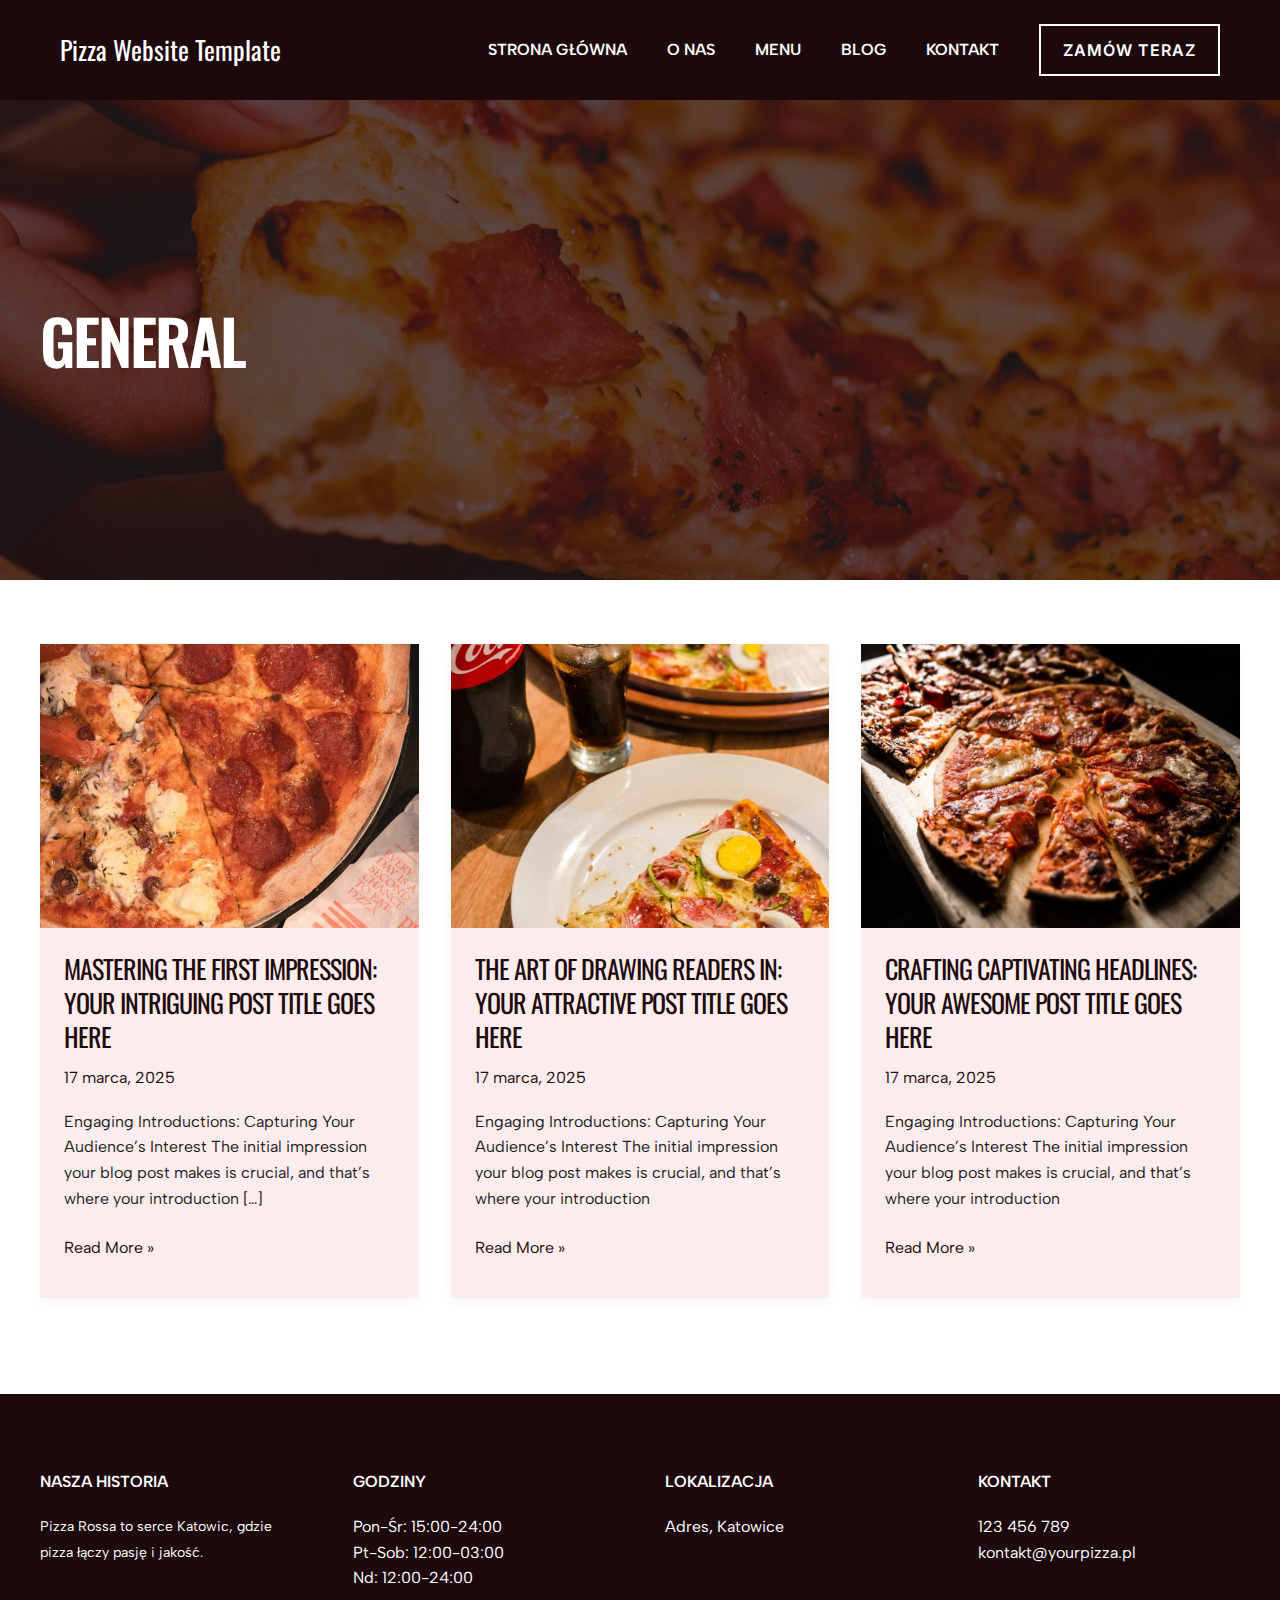
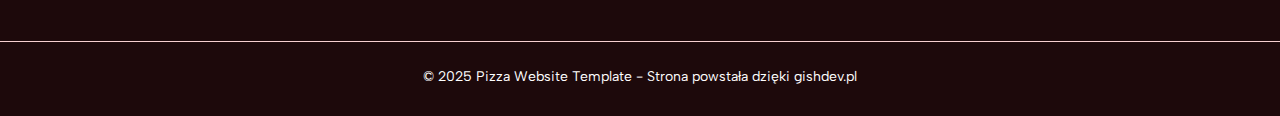
<file: category/general/index.html>
<!DOCTYPE html>
<html lang="pl-PL">
<head>
<meta charset="UTF-8">
<meta name="viewport" content="width=device-width, initial-scale=1">
	<link rel="profile" href="https://gmpg.org/xfn/11"> 
	<title>General &#8211; Pizza Website Template</title>
<meta name="robots" content="noindex, nofollow">
	<style>img:is([sizes="auto" i], [sizes^="auto," i]) { contain-intrinsic-size: 3000px 1500px }</style>
	<link rel="dns-prefetch" href="//fonts.googleapis.com">
<link rel="alternate" type="application/rss+xml" title="Pizza Website Template &raquo; Kanał z wpisami" href="./../../feed/index.html">
<link rel="alternate" type="application/rss+xml" title="Pizza Website Template &raquo; Kanał z komentarzami" href="./../../comments/feed/index.html">
<link rel="alternate" type="application/rss+xml" title="Pizza Website Template &raquo; Kanał z wpisami zaszufladkowanymi do kategorii General" href="./feed/index.html">
<script>
window._wpemojiSettings = {"baseUrl":"https:\/\/s.w.org\/images\/core\/emoji\/15.0.3\/72x72\/","ext":".png","svgUrl":"https:\/\/s.w.org\/images\/core\/emoji\/15.0.3\/svg\/","svgExt":".svg","source":{"concatemoji":".\/\/wp-includes\/js\/wp-emoji-release.min.js?ver=6.7.2"}};
/*! This file is auto-generated */
!function(i,n){var o,s,e;function c(e){try{var t={supportTests:e,timestamp:(new Date).valueOf()};sessionStorage.setItem(o,JSON.stringify(t))}catch(e){}}function p(e,t,n){e.clearRect(0,0,e.canvas.width,e.canvas.height),e.fillText(t,0,0);var t=new Uint32Array(e.getImageData(0,0,e.canvas.width,e.canvas.height).data),r=(e.clearRect(0,0,e.canvas.width,e.canvas.height),e.fillText(n,0,0),new Uint32Array(e.getImageData(0,0,e.canvas.width,e.canvas.height).data));return t.every(function(e,t){return e===r[t]})}function u(e,t,n){switch(t){case"flag":return n(e,"🏳️‍⚧️","🏳️​⚧️")?!1:!n(e,"🇺🇳","🇺​🇳")&&!n(e,"🏴󠁧󠁢󠁥󠁮󠁧󠁿","🏴​󠁧​󠁢​󠁥​󠁮​󠁧​󠁿");case"emoji":return!n(e,"🐦‍⬛","🐦​⬛")}return!1}function f(e,t,n){var r="undefined"!=typeof WorkerGlobalScope&&self instanceof WorkerGlobalScope?new OffscreenCanvas(300,150):i.createElement("canvas"),a=r.getContext("2d",{willReadFrequently:!0}),o=(a.textBaseline="top",a.font="600 32px Arial",{});return e.forEach(function(e){o[e]=t(a,e,n)}),o}function t(e){var t=i.createElement("script");t.src=e,t.defer=!0,i.head.appendChild(t)}"undefined"!=typeof Promise&&(o="wpEmojiSettingsSupports",s=["flag","emoji"],n.supports={everything:!0,everythingExceptFlag:!0},e=new Promise(function(e){i.addEventListener("DOMContentLoaded",e,{once:!0})}),new Promise(function(t){var n=function(){try{var e=JSON.parse(sessionStorage.getItem(o));if("object"==typeof e&&"number"==typeof e.timestamp&&(new Date).valueOf()<e.timestamp+604800&&"object"==typeof e.supportTests)return e.supportTests}catch(e){}return null}();if(!n){if("undefined"!=typeof Worker&&"undefined"!=typeof OffscreenCanvas&&"undefined"!=typeof URL&&URL.createObjectURL&&"undefined"!=typeof Blob)try{var e="postMessage("+f.toString()+"("+[JSON.stringify(s),u.toString(),p.toString()].join(",")+"));",r=new Blob([e],{type:"text/javascript"}),a=new Worker(URL.createObjectURL(r),{name:"wpTestEmojiSupports"});return void(a.onmessage=function(e){c(n=e.data),a.terminate(),t(n)})}catch(e){}c(n=f(s,u,p))}t(n)}).then(function(e){for(var t in e)n.supports[t]=e[t],n.supports.everything=n.supports.everything&&n.supports[t],"flag"!==t&&(n.supports.everythingExceptFlag=n.supports.everythingExceptFlag&&n.supports[t]);n.supports.everythingExceptFlag=n.supports.everythingExceptFlag&&!n.supports.flag,n.DOMReady=!1,n.readyCallback=function(){n.DOMReady=!0}}).then(function(){return e}).then(function(){var e;n.supports.everything||(n.readyCallback(),(e=n.source||{}).concatemoji?t(e.concatemoji):e.wpemoji&&e.twemoji&&(t(e.twemoji),t(e.wpemoji)))}))}((window,document),window._wpemojiSettings);
</script>
<link rel="stylesheet" id="astra-theme-css-css" href="./../../wp-content/themes/astra/assets/css/minified/main.min.css?ver=4.9.0" media="all">
<style id="astra-theme-css-inline-css">:root{--ast-post-nav-space:0;--ast-container-default-xlg-padding:3em;--ast-container-default-lg-padding:3em;--ast-container-default-slg-padding:2em;--ast-container-default-md-padding:3em;--ast-container-default-sm-padding:3em;--ast-container-default-xs-padding:2.4em;--ast-container-default-xxs-padding:1.8em;--ast-code-block-background:#ECEFF3;--ast-comment-inputs-background:#F9FAFB;--ast-normal-container-width:1200px;--ast-narrow-container-width:750px;--ast-blog-title-font-weight:normal;--ast-blog-meta-weight:inherit;--ast-global-color-primary:var(--ast-global-color-5);--ast-global-color-secondary:var(--ast-global-color-4);--ast-global-color-alternate-background:var(--ast-global-color-7);--ast-global-color-subtle-background:var(--ast-global-color-6);--ast-bg-style-guide:#F8FAFC;--ast-shadow-style-guide:0px 0px 4px 0 #00000057;--ast-global-dark-bg-style:#fff;--ast-global-dark-lfs:#fbfbfb;--ast-widget-bg-color:#fafafa;--ast-wc-container-head-bg-color:#fbfbfb;--ast-title-layout-bg:#eeeeee;--ast-search-border-color:#e7e7e7;--ast-lifter-hover-bg:#e6e6e6;--ast-gallery-block-color:#000;--srfm-color-input-label:var(--ast-global-color-2);}html{font-size:100%;}a{color:var(--ast-global-color-2);}a:hover,a:focus{color:var(--ast-global-color-1);}body,button,input,select,textarea,.ast-button,.ast-custom-button{font-family:'Albert Sans',sans-serif;font-weight:400;font-size:16px;font-size:1rem;line-height:var(--ast-body-line-height,1.6em);}blockquote{color:var(--ast-global-color-3);}h1,.entry-content h1,h2,.entry-content h2,h3,.entry-content h3,h4,.entry-content h4,h5,.entry-content h5,h6,.entry-content h6,.site-title,.site-title a{font-family:'Oswald',sans-serif;font-weight:normal;}.ast-site-identity .site-title a{color:#ffffff;}.site-title{font-size:26px;font-size:1.625rem;display:block;}header .custom-logo-link img{max-width:45px;width:45px;}.astra-logo-svg{width:45px;}.site-header .site-description{font-size:15px;font-size:0.9375rem;display:none;}.entry-title{font-size:26px;font-size:1.625rem;}.archive .ast-article-post .ast-article-inner,.blog .ast-article-post .ast-article-inner,.archive .ast-article-post .ast-article-inner:hover,.blog .ast-article-post .ast-article-inner:hover{overflow:hidden;}h1,.entry-content h1{font-size:62px;font-size:3.875rem;font-weight:600;font-family:'Oswald',sans-serif;line-height:1.2em;text-transform:uppercase;letter-spacing:-2px;}h2,.entry-content h2{font-size:48px;font-size:3rem;font-weight:500;font-family:'Oswald',sans-serif;line-height:1.2em;text-transform:uppercase;letter-spacing:-1px;}h3,.entry-content h3{font-size:32px;font-size:2rem;font-weight:500;font-family:'Oswald',sans-serif;line-height:1.4em;text-transform:uppercase;text-decoration:initial;letter-spacing:-0.5px;}h4,.entry-content h4{font-size:28px;font-size:1.75rem;line-height:1.4em;font-weight:500;font-family:'Oswald',sans-serif;text-transform:uppercase;letter-spacing:-0.25px;}h5,.entry-content h5{font-size:24px;font-size:1.5rem;line-height:32px;font-weight:500;font-family:'Oswald',sans-serif;text-transform:uppercase;}h6,.entry-content h6{font-size:16px;font-size:1rem;line-height:32px;font-weight:500;font-family:'Oswald',sans-serif;}::selection{background-color:var(--ast-global-color-0);color:#ffffff;}body,h1,.entry-title a,.entry-content h1,h2,.entry-content h2,h3,.entry-content h3,h4,.entry-content h4,h5,.entry-content h5,h6,.entry-content h6{color:var(--ast-global-color-3);}.tagcloud a:hover,.tagcloud a:focus,.tagcloud a.current-item{color:#ffffff;border-color:var(--ast-global-color-2);background-color:var(--ast-global-color-2);}input:focus,input[type="text"]:focus,input[type="email"]:focus,input[type="url"]:focus,input[type="password"]:focus,input[type="reset"]:focus,input[type="search"]:focus,textarea:focus{border-color:var(--ast-global-color-2);}input[type="radio"]:checked,input[type=reset],input[type="checkbox"]:checked,input[type="checkbox"]:hover:checked,input[type="checkbox"]:focus:checked,input[type=range]::-webkit-slider-thumb{border-color:var(--ast-global-color-2);background-color:var(--ast-global-color-2);box-shadow:none;}.site-footer a:hover + .post-count,.site-footer a:focus + .post-count{background:var(--ast-global-color-2);border-color:var(--ast-global-color-2);}.single .nav-links .nav-previous,.single .nav-links .nav-next{color:var(--ast-global-color-2);}.entry-meta,.entry-meta *{line-height:1.45;color:var(--ast-global-color-2);}.entry-meta a:not(.ast-button):hover,.entry-meta a:not(.ast-button):hover *,.entry-meta a:not(.ast-button):focus,.entry-meta a:not(.ast-button):focus *,.page-links > .page-link,.page-links .page-link:hover,.post-navigation a:hover{color:var(--ast-global-color-1);}#cat option,.secondary .calendar_wrap thead a,.secondary .calendar_wrap thead a:visited{color:var(--ast-global-color-2);}.secondary .calendar_wrap #today,.ast-progress-val span{background:var(--ast-global-color-2);}.secondary a:hover + .post-count,.secondary a:focus + .post-count{background:var(--ast-global-color-2);border-color:var(--ast-global-color-2);}.calendar_wrap #today > a{color:#ffffff;}.page-links .page-link,.single .post-navigation a{color:var(--ast-global-color-2);}.ast-search-menu-icon .search-form button.search-submit{padding:0 4px;}.ast-search-menu-icon form.search-form{padding-right:0;}.ast-search-menu-icon.slide-search input.search-field{width:0;}.ast-header-search .ast-search-menu-icon.ast-dropdown-active .search-form,.ast-header-search .ast-search-menu-icon.ast-dropdown-active .search-field:focus{transition:all 0.2s;}.search-form input.search-field:focus{outline:none;}.ast-archive-title{color:var(--ast-global-color-2);}.widget-title,.widget .wp-block-heading{font-size:22px;font-size:1.375rem;color:var(--ast-global-color-2);}.ast-single-post .entry-content a,.ast-comment-content a:not(.ast-comment-edit-reply-wrap a){text-decoration:underline;}.ast-single-post .wp-block-button .wp-block-button__link,.ast-single-post .elementor-button-wrapper .elementor-button,.ast-single-post .entry-content .uagb-tab a,.ast-single-post .entry-content .uagb-ifb-cta a,.ast-single-post .entry-content .wp-block-uagb-buttons a,.ast-single-post .entry-content .uabb-module-content a,.ast-single-post .entry-content .uagb-post-grid a,.ast-single-post .entry-content .uagb-timeline a,.ast-single-post .entry-content .uagb-toc__wrap a,.ast-single-post .entry-content .uagb-taxomony-box a,.ast-single-post .entry-content .woocommerce a,.entry-content .wp-block-latest-posts > li > a,.ast-single-post .entry-content .wp-block-file__button,li.ast-post-filter-single,.ast-single-post .wp-block-buttons .wp-block-button.is-style-outline .wp-block-button__link,.ast-single-post .ast-comment-content .comment-reply-link,.ast-single-post .ast-comment-content .comment-edit-link{text-decoration:none;}.ast-search-menu-icon.slide-search a:focus-visible:focus-visible,.astra-search-icon:focus-visible,#close:focus-visible,a:focus-visible,.ast-menu-toggle:focus-visible,.site .skip-link:focus-visible,.wp-block-loginout input:focus-visible,.wp-block-search.wp-block-search__button-inside .wp-block-search__inside-wrapper,.ast-header-navigation-arrow:focus-visible,.woocommerce .wc-proceed-to-checkout > .checkout-button:focus-visible,.woocommerce .woocommerce-MyAccount-navigation ul li a:focus-visible,.ast-orders-table__row .ast-orders-table__cell:focus-visible,.woocommerce .woocommerce-order-details .order-again > .button:focus-visible,.woocommerce .woocommerce-message a.button.wc-forward:focus-visible,.woocommerce #minus_qty:focus-visible,.woocommerce #plus_qty:focus-visible,a#ast-apply-coupon:focus-visible,.woocommerce .woocommerce-info a:focus-visible,.woocommerce .astra-shop-summary-wrap a:focus-visible,.woocommerce a.wc-forward:focus-visible,#ast-apply-coupon:focus-visible,.woocommerce-js .woocommerce-mini-cart-item a.remove:focus-visible,#close:focus-visible,.button.search-submit:focus-visible,#search_submit:focus,.normal-search:focus-visible,.ast-header-account-wrap:focus-visible,.woocommerce .ast-on-card-button.ast-quick-view-trigger:focus{outline-style:dotted;outline-color:inherit;outline-width:thin;}input:focus,input[type="text"]:focus,input[type="email"]:focus,input[type="url"]:focus,input[type="password"]:focus,input[type="reset"]:focus,input[type="search"]:focus,input[type="number"]:focus,textarea:focus,.wp-block-search__input:focus,[data-section="section-header-mobile-trigger"] .ast-button-wrap .ast-mobile-menu-trigger-minimal:focus,.ast-mobile-popup-drawer.active .menu-toggle-close:focus,.woocommerce-ordering select.orderby:focus,#ast-scroll-top:focus,#coupon_code:focus,.woocommerce-page #comment:focus,.woocommerce #reviews #respond input#submit:focus,.woocommerce a.add_to_cart_button:focus,.woocommerce .button.single_add_to_cart_button:focus,.woocommerce .woocommerce-cart-form button:focus,.woocommerce .woocommerce-cart-form__cart-item .quantity .qty:focus,.woocommerce .woocommerce-billing-fields .woocommerce-billing-fields__field-wrapper .woocommerce-input-wrapper > .input-text:focus,.woocommerce #order_comments:focus,.woocommerce #place_order:focus,.woocommerce .woocommerce-address-fields .woocommerce-address-fields__field-wrapper .woocommerce-input-wrapper > .input-text:focus,.woocommerce .woocommerce-MyAccount-content form button:focus,.woocommerce .woocommerce-MyAccount-content .woocommerce-EditAccountForm .woocommerce-form-row .woocommerce-Input.input-text:focus,.woocommerce .ast-woocommerce-container .woocommerce-pagination ul.page-numbers li a:focus,body #content .woocommerce form .form-row .select2-container--default .select2-selection--single:focus,#ast-coupon-code:focus,.woocommerce.woocommerce-js .quantity input[type=number]:focus,.woocommerce-js .woocommerce-mini-cart-item .quantity input[type=number]:focus,.woocommerce p#ast-coupon-trigger:focus{border-style:dotted;border-color:inherit;border-width:thin;}input{outline:none;}.ast-logo-title-inline .site-logo-img{padding-right:1em;}body .ast-oembed-container *{position:absolute;top:0;width:100%;height:100%;left:0;}body .wp-block-embed-pocket-casts .ast-oembed-container *{position:unset;}.ast-single-post-featured-section + article {margin-top: 2em;}.site-content .ast-single-post-featured-section img {width: 100%;overflow: hidden;object-fit: cover;}.site > .ast-single-related-posts-container {margin-top: 0;}@media (min-width: 922px) {.ast-desktop .ast-container--narrow {max-width: var(--ast-narrow-container-width);margin: 0 auto;}}@media (max-width:921.9px){#ast-desktop-header{display:none;}}@media (min-width:922px){#ast-mobile-header{display:none;}}.wp-block-buttons.aligncenter{justify-content:center;}@media (max-width:921px){.ast-separate-container.ast-single-post.ast-right-sidebar #primary,.ast-separate-container.ast-single-post.ast-left-sidebar #primary,.ast-separate-container.ast-single-post #primary,.ast-plain-container #primary,.ast-narrow-container #primary{margin-top:40px;margin-bottom:20px;}.ast-separate-container.ast-single-post.ast-right-sidebar #primary,.ast-separate-container.ast-single-post.ast-left-sidebar #primary,.ast-separate-container.ast-single-post #primary,.ast-plain-container.ast-single-post #primary,.ast-narrow-container.ast-single-post #primary{margin-top:40px;margin-bottom:20px;}}@media (max-width:544px){.ast-separate-container.ast-single-post.ast-right-sidebar #primary,.ast-separate-container.ast-single-post.ast-left-sidebar #primary,.ast-separate-container.ast-single-post #primary,.ast-plain-container.ast-single-post #primary,.ast-narrow-container.ast-single-post #primary{margin-top:30px;margin-bottom:20px;}}@media (max-width:921px){.ast-separate-container #primary,.ast-narrow-container #primary{padding-top:0px;}}@media (max-width:544px){.ast-separate-container #primary,.ast-narrow-container #primary{padding-top:0px;}}@media (max-width:921px){.ast-separate-container #primary,.ast-narrow-container #primary{padding-bottom:0px;}}@media (max-width:544px){.ast-separate-container #primary,.ast-narrow-container #primary{padding-bottom:0px;}}.wp-block-button.is-style-outline .wp-block-button__link{border-color:var(--ast-global-color-0);border-top-width:2px;border-right-width:2px;border-bottom-width:2px;border-left-width:2px;}div.wp-block-button.is-style-outline > .wp-block-button__link:not(.has-text-color),div.wp-block-button.wp-block-button__link.is-style-outline:not(.has-text-color){color:var(--ast-global-color-0);}.wp-block-button.is-style-outline .wp-block-button__link:hover,.wp-block-buttons .wp-block-button.is-style-outline .wp-block-button__link:focus,.wp-block-buttons .wp-block-button.is-style-outline > .wp-block-button__link:not(.has-text-color):hover,.wp-block-buttons .wp-block-button.wp-block-button__link.is-style-outline:not(.has-text-color):hover{color:#ffffff;background-color:var(--ast-global-color-1);border-color:var(--ast-global-color-1);}.post-page-numbers.current .page-link,.ast-pagination .page-numbers.current{color:#ffffff;border-color:var(--ast-global-color-0);background-color:var(--ast-global-color-0);}.wp-block-button.is-style-outline .wp-block-button__link{border-top-width:2px;border-right-width:2px;border-bottom-width:2px;border-left-width:2px;}.wp-block-button.is-style-outline .wp-block-button__link.wp-element-button,.ast-outline-button{border-color:var(--ast-global-color-0);font-family:'Inter',sans-serif;font-weight:600;font-size:16px;font-size:1rem;line-height:26px;text-transform:uppercase;letter-spacing:1px;border-top-left-radius:0px;border-top-right-radius:0px;border-bottom-right-radius:0px;border-bottom-left-radius:0px;}.wp-block-buttons .wp-block-button.is-style-outline > .wp-block-button__link:not(.has-text-color),.wp-block-buttons .wp-block-button.wp-block-button__link.is-style-outline:not(.has-text-color),.ast-outline-button{color:var(--ast-global-color-0);}.wp-block-button.is-style-outline .wp-block-button__link:hover,.wp-block-buttons .wp-block-button.is-style-outline .wp-block-button__link:focus,.wp-block-buttons .wp-block-button.is-style-outline > .wp-block-button__link:not(.has-text-color):hover,.wp-block-buttons .wp-block-button.wp-block-button__link.is-style-outline:not(.has-text-color):hover,.ast-outline-button:hover,.ast-outline-button:focus,.wp-block-uagb-buttons-child .uagb-buttons-repeater.ast-outline-button:hover,.wp-block-uagb-buttons-child .uagb-buttons-repeater.ast-outline-button:focus{color:#ffffff;background-color:var(--ast-global-color-1);border-color:var(--ast-global-color-1);}.wp-block-button .wp-block-button__link.wp-element-button.is-style-outline:not(.has-background),.wp-block-button.is-style-outline>.wp-block-button__link.wp-element-button:not(.has-background),.ast-outline-button{background-color:var(--ast-global-color-0);}.entry-content[data-ast-blocks-layout] > figure{margin-bottom:1em;}h1.widget-title{font-weight:600;}h2.widget-title{font-weight:500;}h3.widget-title{font-weight:500;}#page{display:flex;flex-direction:column;min-height:100vh;}.ast-404-layout-1 h1.page-title{color:var(--ast-global-color-2);}.single .post-navigation a{line-height:1em;height:inherit;}.error-404 .page-sub-title{font-size:1.5rem;font-weight:inherit;}.search .site-content .content-area .search-form{margin-bottom:0;}#page .site-content{flex-grow:1;}.widget{margin-bottom:1.25em;}#secondary li{line-height:1.5em;}#secondary .wp-block-group h2{margin-bottom:0.7em;}#secondary h2{font-size:1.7rem;}.ast-separate-container .ast-article-post,.ast-separate-container .ast-article-single,.ast-separate-container .comment-respond{padding:3em;}.ast-separate-container .ast-article-single .ast-article-single{padding:0;}.ast-article-single .wp-block-post-template-is-layout-grid{padding-left:0;}.ast-separate-container .comments-title,.ast-narrow-container .comments-title{padding:1.5em 2em;}.ast-page-builder-template .comment-form-textarea,.ast-comment-formwrap .ast-grid-common-col{padding:0;}.ast-comment-formwrap{padding:0;display:inline-flex;column-gap:20px;width:100%;margin-left:0;margin-right:0;}.comments-area textarea#comment:focus,.comments-area textarea#comment:active,.comments-area .ast-comment-formwrap input[type="text"]:focus,.comments-area .ast-comment-formwrap input[type="text"]:active {box-shadow:none;outline:none;}.archive.ast-page-builder-template .entry-header{margin-top:2em;}.ast-page-builder-template .ast-comment-formwrap{width:100%;}.entry-title{margin-bottom:0.5em;}.ast-archive-description p{font-size:inherit;font-weight:inherit;line-height:inherit;}.ast-separate-container .ast-comment-list li.depth-1,.hentry{margin-bottom:2em;}@media (min-width:921px){.ast-left-sidebar.ast-page-builder-template #secondary,.archive.ast-right-sidebar.ast-page-builder-template .site-main{padding-left:20px;padding-right:20px;}}@media (max-width:544px){.ast-comment-formwrap.ast-row{column-gap:10px;display:inline-block;}#ast-commentform .ast-grid-common-col{position:relative;width:100%;}}@media (min-width:1201px){.ast-separate-container .ast-article-post,.ast-separate-container .ast-article-single,.ast-separate-container .ast-author-box,.ast-separate-container .ast-404-layout-1,.ast-separate-container .no-results{padding:3em;}}@media (max-width:921px){.ast-separate-container #primary,.ast-separate-container #secondary{padding:1.5em 0;}#primary,#secondary{padding:1.5em 0;margin:0;}.ast-left-sidebar #content > .ast-container{display:flex;flex-direction:column-reverse;width:100%;}}@media (min-width:922px){.ast-separate-container.ast-right-sidebar #primary,.ast-separate-container.ast-left-sidebar #primary{border:0;}.search-no-results.ast-separate-container #primary{margin-bottom:4em;}}.wp-block-button .wp-block-button__link{color:#ffffff;}.wp-block-button .wp-block-button__link:hover,.wp-block-button .wp-block-button__link:focus{color:#ffffff;background-color:var(--ast-global-color-1);border-color:var(--ast-global-color-1);}.wp-block-button .wp-block-button__link,.wp-block-search .wp-block-search__button,body .wp-block-file .wp-block-file__button{border-style:solid;border-top-width:2px;border-right-width:2px;border-left-width:2px;border-bottom-width:2px;border-color:var(--ast-global-color-0);background-color:var(--ast-global-color-0);color:#ffffff;font-family:'Inter',sans-serif;font-weight:600;line-height:26px;text-transform:uppercase;letter-spacing:1px;font-size:16px;font-size:1rem;border-top-left-radius:0px;border-top-right-radius:0px;border-bottom-right-radius:0px;border-bottom-left-radius:0px;padding-top:11px;padding-right:22px;padding-bottom:11px;padding-left:22px;}@media (max-width:921px){.wp-block-button .wp-block-button__link,.wp-block-search .wp-block-search__button,body .wp-block-file .wp-block-file__button{padding-top:12px;padding-right:24px;padding-bottom:12px;padding-left:24px;}}@media (max-width:544px){.wp-block-button .wp-block-button__link,.wp-block-search .wp-block-search__button,body .wp-block-file .wp-block-file__button{padding-top:12px;padding-right:24px;padding-bottom:12px;padding-left:24px;}}.menu-toggle,button,.ast-button,.ast-custom-button,.button,input#submit,input[type="button"],input[type="submit"],input[type="reset"],form[CLASS*="wp-block-search__"].wp-block-search .wp-block-search__inside-wrapper .wp-block-search__button,body .wp-block-file .wp-block-file__button,.search .search-submit,.woocommerce-js a.button,.woocommerce button.button,.woocommerce .woocommerce-message a.button,.woocommerce #respond input#submit.alt,.woocommerce input.button.alt,.woocommerce input.button,.woocommerce input.button:disabled,.woocommerce input.button:disabled[disabled],.woocommerce input.button:disabled:hover,.woocommerce input.button:disabled[disabled]:hover,.woocommerce #respond input#submit,.woocommerce button.button.alt.disabled,.wc-block-grid__products .wc-block-grid__product .wp-block-button__link,.wc-block-grid__product-onsale,[CLASS*="wc-block"] button,.woocommerce-js .astra-cart-drawer .astra-cart-drawer-content .woocommerce-mini-cart__buttons .button:not(.checkout):not(.ast-continue-shopping),.woocommerce-js .astra-cart-drawer .astra-cart-drawer-content .woocommerce-mini-cart__buttons a.checkout,.woocommerce button.button.alt.disabled.wc-variation-selection-needed,[CLASS*="wc-block"] .wc-block-components-button{border-style:solid;border-top-width:2px;border-right-width:2px;border-left-width:2px;border-bottom-width:2px;color:#ffffff;border-color:var(--ast-global-color-0);background-color:var(--ast-global-color-0);padding-top:11px;padding-right:22px;padding-bottom:11px;padding-left:22px;font-family:'Inter',sans-serif;font-weight:600;font-size:16px;font-size:1rem;line-height:26px;text-transform:uppercase;letter-spacing:1px;border-top-left-radius:0px;border-top-right-radius:0px;border-bottom-right-radius:0px;border-bottom-left-radius:0px;}button:focus,.menu-toggle:hover,button:hover,.ast-button:hover,.ast-custom-button:hover .button:hover,.ast-custom-button:hover ,input[type=reset]:hover,input[type=reset]:focus,input#submit:hover,input#submit:focus,input[type="button"]:hover,input[type="button"]:focus,input[type="submit"]:hover,input[type="submit"]:focus,form[CLASS*="wp-block-search__"].wp-block-search .wp-block-search__inside-wrapper .wp-block-search__button:hover,form[CLASS*="wp-block-search__"].wp-block-search .wp-block-search__inside-wrapper .wp-block-search__button:focus,body .wp-block-file .wp-block-file__button:hover,body .wp-block-file .wp-block-file__button:focus,.woocommerce-js a.button:hover,.woocommerce button.button:hover,.woocommerce .woocommerce-message a.button:hover,.woocommerce #respond input#submit:hover,.woocommerce #respond input#submit.alt:hover,.woocommerce input.button.alt:hover,.woocommerce input.button:hover,.woocommerce button.button.alt.disabled:hover,.wc-block-grid__products .wc-block-grid__product .wp-block-button__link:hover,[CLASS*="wc-block"] button:hover,.woocommerce-js .astra-cart-drawer .astra-cart-drawer-content .woocommerce-mini-cart__buttons .button:not(.checkout):not(.ast-continue-shopping):hover,.woocommerce-js .astra-cart-drawer .astra-cart-drawer-content .woocommerce-mini-cart__buttons a.checkout:hover,.woocommerce button.button.alt.disabled.wc-variation-selection-needed:hover,[CLASS*="wc-block"] .wc-block-components-button:hover,[CLASS*="wc-block"] .wc-block-components-button:focus{color:#ffffff;background-color:var(--ast-global-color-1);border-color:var(--ast-global-color-1);}form[CLASS*="wp-block-search__"].wp-block-search .wp-block-search__inside-wrapper .wp-block-search__button.has-icon{padding-top:calc(11px - 3px);padding-right:calc(22px - 3px);padding-bottom:calc(11px - 3px);padding-left:calc(22px - 3px);}@media (max-width:921px){.menu-toggle,button,.ast-button,.ast-custom-button,.button,input#submit,input[type="button"],input[type="submit"],input[type="reset"],form[CLASS*="wp-block-search__"].wp-block-search .wp-block-search__inside-wrapper .wp-block-search__button,body .wp-block-file .wp-block-file__button,.search .search-submit,.woocommerce-js a.button,.woocommerce button.button,.woocommerce .woocommerce-message a.button,.woocommerce #respond input#submit.alt,.woocommerce input.button.alt,.woocommerce input.button,.woocommerce input.button:disabled,.woocommerce input.button:disabled[disabled],.woocommerce input.button:disabled:hover,.woocommerce input.button:disabled[disabled]:hover,.woocommerce #respond input#submit,.woocommerce button.button.alt.disabled,.wc-block-grid__products .wc-block-grid__product .wp-block-button__link,.wc-block-grid__product-onsale,[CLASS*="wc-block"] button,.woocommerce-js .astra-cart-drawer .astra-cart-drawer-content .woocommerce-mini-cart__buttons .button:not(.checkout):not(.ast-continue-shopping),.woocommerce-js .astra-cart-drawer .astra-cart-drawer-content .woocommerce-mini-cart__buttons a.checkout,.woocommerce button.button.alt.disabled.wc-variation-selection-needed,[CLASS*="wc-block"] .wc-block-components-button{padding-top:12px;padding-right:24px;padding-bottom:12px;padding-left:24px;}}@media (max-width:544px){.menu-toggle,button,.ast-button,.ast-custom-button,.button,input#submit,input[type="button"],input[type="submit"],input[type="reset"],form[CLASS*="wp-block-search__"].wp-block-search .wp-block-search__inside-wrapper .wp-block-search__button,body .wp-block-file .wp-block-file__button,.search .search-submit,.woocommerce-js a.button,.woocommerce button.button,.woocommerce .woocommerce-message a.button,.woocommerce #respond input#submit.alt,.woocommerce input.button.alt,.woocommerce input.button,.woocommerce input.button:disabled,.woocommerce input.button:disabled[disabled],.woocommerce input.button:disabled:hover,.woocommerce input.button:disabled[disabled]:hover,.woocommerce #respond input#submit,.woocommerce button.button.alt.disabled,.wc-block-grid__products .wc-block-grid__product .wp-block-button__link,.wc-block-grid__product-onsale,[CLASS*="wc-block"] button,.woocommerce-js .astra-cart-drawer .astra-cart-drawer-content .woocommerce-mini-cart__buttons .button:not(.checkout):not(.ast-continue-shopping),.woocommerce-js .astra-cart-drawer .astra-cart-drawer-content .woocommerce-mini-cart__buttons a.checkout,.woocommerce button.button.alt.disabled.wc-variation-selection-needed,[CLASS*="wc-block"] .wc-block-components-button{padding-top:12px;padding-right:24px;padding-bottom:12px;padding-left:24px;}}@media (max-width:921px){.ast-mobile-header-stack .main-header-bar .ast-search-menu-icon{display:inline-block;}.ast-header-break-point.ast-header-custom-item-outside .ast-mobile-header-stack .main-header-bar .ast-search-icon{margin:0;}.ast-comment-avatar-wrap img{max-width:2.5em;}.ast-comment-meta{padding:0 1.8888em 1.3333em;}.ast-separate-container .ast-comment-list li.depth-1{padding:1.5em 2.14em;}.ast-separate-container .comment-respond{padding:2em 2.14em;}}@media (min-width:544px){.ast-container{max-width:100%;}}@media (max-width:544px){.ast-separate-container .ast-article-post,.ast-separate-container .ast-article-single,.ast-separate-container .comments-title,.ast-separate-container .ast-archive-description{padding:1.5em 1em;}.ast-separate-container #content .ast-container{padding-left:0.54em;padding-right:0.54em;}.ast-separate-container .ast-comment-list .bypostauthor{padding:.5em;}.ast-search-menu-icon.ast-dropdown-active .search-field{width:170px;}} #ast-mobile-header .ast-site-header-cart-li a{pointer-events:none;}.ast-separate-container{background-color:var(--ast-global-color-5);background-image:none;}@media (max-width:921px){.site-title{display:block;}.site-header .site-description{display:none;}.entry-title{font-size:24px;font-size:1.5rem;}h1,.entry-content h1{font-size:48px;}h2,.entry-content h2{font-size:30px;}h3,.entry-content h3{font-size:28px;}h4,.entry-content h4{font-size:28px;font-size:1.75rem;}h5,.entry-content h5{font-size:22px;font-size:1.375rem;}h6,.entry-content h6{font-size:18px;font-size:1.125rem;}body,.ast-separate-container{background-color:var(--ast-global-color-5);background-image:none;}}@media (max-width:544px){.site-title{display:block;}.site-header .site-description{display:none;}.entry-title{font-size:24px;font-size:1.5rem;}h1,.entry-content h1{font-size:38px;}h2,.entry-content h2{font-size:30px;}h3,.entry-content h3{font-size:24px;}h4,.entry-content h4{font-size:24px;font-size:1.5rem;}h5,.entry-content h5{font-size:20px;font-size:1.25rem;}h6,.entry-content h6{font-size:18px;font-size:1.125rem;}body,.ast-separate-container{background-color:var(--ast-global-color-5);background-image:none;}}@media (max-width:921px){html{font-size:91.2%;}}@media (max-width:544px){html{font-size:91.2%;}}@media (min-width:922px){.ast-container{max-width:1240px;}}@media (min-width:922px){.site-content .ast-container{display:flex;}}@media (max-width:921px){.site-content .ast-container{flex-direction:column;}}.ast-blog-layout-4-grid .ast-article-post{width:33.33%;margin-bottom:2em;border-bottom:0;background-color:transparent;}.ast-blog-layout-4-grid .ast-article-inner .wp-post-image{width:100%;}.ast-article-inner{padding:1.5em;}.ast-blog-layout-4-grid .ast-row{display:flex;flex-wrap:wrap;flex-flow:row wrap;align-items:stretch;}.ast-separate-container .ast-blog-layout-4-grid .ast-article-post{padding:0 1em 0;}.ast-separate-container.ast-desktop .ast-blog-layout-4-grid .ast-row{margin-left:-1em;margin-right:-1em;}.ast-blog-layout-4-grid .ast-article-inner{box-shadow:0px 6px 15px -2px rgba(16,24,40,0.05);}.ast-separate-container .ast-blog-layout-4-grid .ast-article-inner,.ast-plain-container .ast-blog-layout-4-grid .ast-article-inner{height:100%;}.ast-row .blog-layout-4 .post-content,.blog-layout-4 .post-thumb{padding-left:0;padding-right:0;}.ast-article-post.remove-featured-img-padding .blog-layout-4 .post-content .ast-blog-featured-section:first-child .post-thumb-img-content{margin-top:-1.5em;}.ast-article-post.remove-featured-img-padding .blog-layout-4 .post-content .ast-blog-featured-section .post-thumb-img-content{margin-left:-1.5em;margin-right:-1.5em;}@media (max-width:921px){.ast-blog-layout-4-grid .ast-article-post{width:100%;}}.ast-blog-layout-6-grid .ast-blog-featured-section:before { content: ""; }.ast-article-post .post-thumb-img-content img{aspect-ratio:4/3;width:100%;}.ast-article-post .post-thumb-img-content img{object-fit:cover;}.ast-article-post .post-thumb-img-content{overflow:hidden;}.ast-article-post .post-thumb-img-content img{transform:scale(1);transition:transform .5s ease;}.ast-article-post:hover .post-thumb-img-content img{transform:scale(1.1);}.cat-links.badge a,.tags-links.badge a {padding: 4px 8px;border-radius: 3px;font-weight: 400;}.cat-links.underline a,.tags-links.underline a{text-decoration: underline;}@media (min-width:922px){.main-header-menu .sub-menu .menu-item.ast-left-align-sub-menu:hover > .sub-menu,.main-header-menu .sub-menu .menu-item.ast-left-align-sub-menu.focus > .sub-menu{margin-left:-0px;}}.site .comments-area{padding-top:2em;padding-bottom:3em;}.wp-block-file {display: flex;align-items: center;flex-wrap: wrap;justify-content: space-between;}.wp-block-pullquote {border: none;}.wp-block-pullquote blockquote::before {content: "\201D";font-family: "Helvetica",sans-serif;display: flex;transform: rotate( 180deg );font-size: 6rem;font-style: normal;line-height: 1;font-weight: bold;align-items: center;justify-content: center;}.has-text-align-right > blockquote::before {justify-content: flex-start;}.has-text-align-left > blockquote::before {justify-content: flex-end;}figure.wp-block-pullquote.is-style-solid-color blockquote {max-width: 100%;text-align: inherit;}:root {--wp--custom--ast-default-block-top-padding: 3em;--wp--custom--ast-default-block-right-padding: 3em;--wp--custom--ast-default-block-bottom-padding: 3em;--wp--custom--ast-default-block-left-padding: 3em;--wp--custom--ast-container-width: 1200px;--wp--custom--ast-content-width-size: 1200px;--wp--custom--ast-wide-width-size: calc(1200px + var(--wp--custom--ast-default-block-left-padding) + var(--wp--custom--ast-default-block-right-padding));}.ast-narrow-container {--wp--custom--ast-content-width-size: 750px;--wp--custom--ast-wide-width-size: 750px;}@media(max-width: 921px) {:root {--wp--custom--ast-default-block-top-padding: 3em;--wp--custom--ast-default-block-right-padding: 2em;--wp--custom--ast-default-block-bottom-padding: 3em;--wp--custom--ast-default-block-left-padding: 2em;}}@media(max-width: 544px) {:root {--wp--custom--ast-default-block-top-padding: 3em;--wp--custom--ast-default-block-right-padding: 1.5em;--wp--custom--ast-default-block-bottom-padding: 3em;--wp--custom--ast-default-block-left-padding: 1.5em;}}.entry-content > .wp-block-group,.entry-content > .wp-block-cover,.entry-content > .wp-block-columns {padding-top: var(--wp--custom--ast-default-block-top-padding);padding-right: var(--wp--custom--ast-default-block-right-padding);padding-bottom: var(--wp--custom--ast-default-block-bottom-padding);padding-left: var(--wp--custom--ast-default-block-left-padding);}.ast-plain-container.ast-no-sidebar .entry-content > .alignfull,.ast-page-builder-template .ast-no-sidebar .entry-content > .alignfull {margin-left: calc( -50vw + 50%);margin-right: calc( -50vw + 50%);max-width: 100vw;width: 100vw;}.ast-plain-container.ast-no-sidebar .entry-content .alignfull .alignfull,.ast-page-builder-template.ast-no-sidebar .entry-content .alignfull .alignfull,.ast-plain-container.ast-no-sidebar .entry-content .alignfull .alignwide,.ast-page-builder-template.ast-no-sidebar .entry-content .alignfull .alignwide,.ast-plain-container.ast-no-sidebar .entry-content .alignwide .alignfull,.ast-page-builder-template.ast-no-sidebar .entry-content .alignwide .alignfull,.ast-plain-container.ast-no-sidebar .entry-content .alignwide .alignwide,.ast-page-builder-template.ast-no-sidebar .entry-content .alignwide .alignwide,.ast-plain-container.ast-no-sidebar .entry-content .wp-block-column .alignfull,.ast-page-builder-template.ast-no-sidebar .entry-content .wp-block-column .alignfull,.ast-plain-container.ast-no-sidebar .entry-content .wp-block-column .alignwide,.ast-page-builder-template.ast-no-sidebar .entry-content .wp-block-column .alignwide {margin-left: auto;margin-right: auto;width: 100%;}[data-ast-blocks-layout] .wp-block-separator:not(.is-style-dots) {height: 0;}[data-ast-blocks-layout] .wp-block-separator {margin: 20px auto;}[data-ast-blocks-layout] .wp-block-separator:not(.is-style-wide):not(.is-style-dots) {max-width: 100px;}[data-ast-blocks-layout] .wp-block-separator.has-background {padding: 0;}.entry-content[data-ast-blocks-layout] > * {max-width: var(--wp--custom--ast-content-width-size);margin-left: auto;margin-right: auto;}.entry-content[data-ast-blocks-layout] > .alignwide {max-width: var(--wp--custom--ast-wide-width-size);}.entry-content[data-ast-blocks-layout] .alignfull {max-width: none;}.entry-content .wp-block-columns {margin-bottom: 0;}blockquote {margin: 1.5em;border-color: rgba(0,0,0,0.05);}.wp-block-quote:not(.has-text-align-right):not(.has-text-align-center) {border-left: 5px solid rgba(0,0,0,0.05);}.has-text-align-right > blockquote,blockquote.has-text-align-right {border-right: 5px solid rgba(0,0,0,0.05);}.has-text-align-left > blockquote,blockquote.has-text-align-left {border-left: 5px solid rgba(0,0,0,0.05);}.wp-block-site-tagline,.wp-block-latest-posts .read-more {margin-top: 15px;}.wp-block-loginout p label {display: block;}.wp-block-loginout p:not(.login-remember):not(.login-submit) input {width: 100%;}.wp-block-loginout input:focus {border-color: transparent;}.wp-block-loginout input:focus {outline: thin dotted;}.entry-content .wp-block-media-text .wp-block-media-text__content {padding: 0 0 0 8%;}.entry-content .wp-block-media-text.has-media-on-the-right .wp-block-media-text__content {padding: 0 8% 0 0;}.entry-content .wp-block-media-text.has-background .wp-block-media-text__content {padding: 8%;}.entry-content .wp-block-cover:not([class*="background-color"]):not(.has-text-color.has-link-color) .wp-block-cover__inner-container,.entry-content .wp-block-cover:not([class*="background-color"]) .wp-block-cover-image-text,.entry-content .wp-block-cover:not([class*="background-color"]) .wp-block-cover-text,.entry-content .wp-block-cover-image:not([class*="background-color"]) .wp-block-cover__inner-container,.entry-content .wp-block-cover-image:not([class*="background-color"]) .wp-block-cover-image-text,.entry-content .wp-block-cover-image:not([class*="background-color"]) .wp-block-cover-text {color: var(--ast-global-color-primary,var(--ast-global-color-5));}.wp-block-loginout .login-remember input {width: 1.1rem;height: 1.1rem;margin: 0 5px 4px 0;vertical-align: middle;}.wp-block-latest-posts > li > *:first-child,.wp-block-latest-posts:not(.is-grid) > li:first-child {margin-top: 0;}.entry-content > .wp-block-buttons,.entry-content > .wp-block-uagb-buttons {margin-bottom: 1.5em;}.wp-block-search__inside-wrapper .wp-block-search__input {padding: 0 10px;color: var(--ast-global-color-3);background: var(--ast-global-color-primary,var(--ast-global-color-5));border-color: var(--ast-border-color);}.wp-block-latest-posts .read-more {margin-bottom: 1.5em;}.wp-block-search__no-button .wp-block-search__inside-wrapper .wp-block-search__input {padding-top: 5px;padding-bottom: 5px;}.wp-block-latest-posts .wp-block-latest-posts__post-date,.wp-block-latest-posts .wp-block-latest-posts__post-author {font-size: 1rem;}.wp-block-latest-posts > li > *,.wp-block-latest-posts:not(.is-grid) > li {margin-top: 12px;margin-bottom: 12px;}.ast-page-builder-template .entry-content[data-ast-blocks-layout] > *,.ast-page-builder-template .entry-content[data-ast-blocks-layout] > .alignfull:not(.wp-block-group):not(.uagb-is-root-container) > * {max-width: none;}.ast-page-builder-template .entry-content[data-ast-blocks-layout] > .alignwide:not(.uagb-is-root-container) > * {max-width: var(--wp--custom--ast-wide-width-size);}.ast-page-builder-template .entry-content[data-ast-blocks-layout] > .inherit-container-width > *,.ast-page-builder-template .entry-content[data-ast-blocks-layout] > *:not(.wp-block-group):not(.uagb-is-root-container) > *,.entry-content[data-ast-blocks-layout] > .wp-block-cover .wp-block-cover__inner-container {max-width: var(--wp--custom--ast-content-width-size) ;margin-left: auto;margin-right: auto;}.entry-content[data-ast-blocks-layout] .wp-block-cover:not(.alignleft):not(.alignright) {width: auto;}@media(max-width: 1200px) {.ast-separate-container .entry-content > .alignfull,.ast-separate-container .entry-content[data-ast-blocks-layout] > .alignwide,.ast-plain-container .entry-content[data-ast-blocks-layout] > .alignwide,.ast-plain-container .entry-content .alignfull {margin-left: calc(-1 * min(var(--ast-container-default-xlg-padding),20px)) ;margin-right: calc(-1 * min(var(--ast-container-default-xlg-padding),20px));}}@media(min-width: 1201px) {.ast-separate-container .entry-content > .alignfull {margin-left: calc(-1 * var(--ast-container-default-xlg-padding) );margin-right: calc(-1 * var(--ast-container-default-xlg-padding) );}.ast-separate-container .entry-content[data-ast-blocks-layout] > .alignwide,.ast-plain-container .entry-content[data-ast-blocks-layout] > .alignwide {margin-left: calc(-1 * var(--wp--custom--ast-default-block-left-padding) );margin-right: calc(-1 * var(--wp--custom--ast-default-block-right-padding) );}}@media(min-width: 921px) {.ast-separate-container .entry-content .wp-block-group.alignwide:not(.inherit-container-width) > :where(:not(.alignleft):not(.alignright)),.ast-plain-container .entry-content .wp-block-group.alignwide:not(.inherit-container-width) > :where(:not(.alignleft):not(.alignright)) {max-width: calc( var(--wp--custom--ast-content-width-size) + 80px );}.ast-plain-container.ast-right-sidebar .entry-content[data-ast-blocks-layout] .alignfull,.ast-plain-container.ast-left-sidebar .entry-content[data-ast-blocks-layout] .alignfull {margin-left: -60px;margin-right: -60px;}}@media(min-width: 544px) {.entry-content > .alignleft {margin-right: 20px;}.entry-content > .alignright {margin-left: 20px;}}@media (max-width:544px){.wp-block-columns .wp-block-column:not(:last-child){margin-bottom:20px;}.wp-block-latest-posts{margin:0;}}@media( max-width: 600px ) {.entry-content .wp-block-media-text .wp-block-media-text__content,.entry-content .wp-block-media-text.has-media-on-the-right .wp-block-media-text__content {padding: 8% 0 0;}.entry-content .wp-block-media-text.has-background .wp-block-media-text__content {padding: 8%;}}.ast-page-builder-template .entry-header {padding-left: 0;}.ast-narrow-container .site-content .wp-block-uagb-image--align-full .wp-block-uagb-image__figure {max-width: 100%;margin-left: auto;margin-right: auto;}.entry-content ul,.entry-content ol {padding: revert;margin: revert;}:root .has-ast-global-color-0-color{color:var(--ast-global-color-0);}:root .has-ast-global-color-0-background-color{background-color:var(--ast-global-color-0);}:root .wp-block-button .has-ast-global-color-0-color{color:var(--ast-global-color-0);}:root .wp-block-button .has-ast-global-color-0-background-color{background-color:var(--ast-global-color-0);}:root .has-ast-global-color-1-color{color:var(--ast-global-color-1);}:root .has-ast-global-color-1-background-color{background-color:var(--ast-global-color-1);}:root .wp-block-button .has-ast-global-color-1-color{color:var(--ast-global-color-1);}:root .wp-block-button .has-ast-global-color-1-background-color{background-color:var(--ast-global-color-1);}:root .has-ast-global-color-2-color{color:var(--ast-global-color-2);}:root .has-ast-global-color-2-background-color{background-color:var(--ast-global-color-2);}:root .wp-block-button .has-ast-global-color-2-color{color:var(--ast-global-color-2);}:root .wp-block-button .has-ast-global-color-2-background-color{background-color:var(--ast-global-color-2);}:root .has-ast-global-color-3-color{color:var(--ast-global-color-3);}:root .has-ast-global-color-3-background-color{background-color:var(--ast-global-color-3);}:root .wp-block-button .has-ast-global-color-3-color{color:var(--ast-global-color-3);}:root .wp-block-button .has-ast-global-color-3-background-color{background-color:var(--ast-global-color-3);}:root .has-ast-global-color-4-color{color:var(--ast-global-color-4);}:root .has-ast-global-color-4-background-color{background-color:var(--ast-global-color-4);}:root .wp-block-button .has-ast-global-color-4-color{color:var(--ast-global-color-4);}:root .wp-block-button .has-ast-global-color-4-background-color{background-color:var(--ast-global-color-4);}:root .has-ast-global-color-5-color{color:var(--ast-global-color-5);}:root .has-ast-global-color-5-background-color{background-color:var(--ast-global-color-5);}:root .wp-block-button .has-ast-global-color-5-color{color:var(--ast-global-color-5);}:root .wp-block-button .has-ast-global-color-5-background-color{background-color:var(--ast-global-color-5);}:root .has-ast-global-color-6-color{color:var(--ast-global-color-6);}:root .has-ast-global-color-6-background-color{background-color:var(--ast-global-color-6);}:root .wp-block-button .has-ast-global-color-6-color{color:var(--ast-global-color-6);}:root .wp-block-button .has-ast-global-color-6-background-color{background-color:var(--ast-global-color-6);}:root .has-ast-global-color-7-color{color:var(--ast-global-color-7);}:root .has-ast-global-color-7-background-color{background-color:var(--ast-global-color-7);}:root .wp-block-button .has-ast-global-color-7-color{color:var(--ast-global-color-7);}:root .wp-block-button .has-ast-global-color-7-background-color{background-color:var(--ast-global-color-7);}:root .has-ast-global-color-8-color{color:var(--ast-global-color-8);}:root .has-ast-global-color-8-background-color{background-color:var(--ast-global-color-8);}:root .wp-block-button .has-ast-global-color-8-color{color:var(--ast-global-color-8);}:root .wp-block-button .has-ast-global-color-8-background-color{background-color:var(--ast-global-color-8);}:root{--ast-global-color-0:#E11B14;--ast-global-color-1:#C00802;--ast-global-color-2:#1F0A0C;--ast-global-color-3:#1C1B1B;--ast-global-color-4:#FBECED;--ast-global-color-5:#FFFFFF;--ast-global-color-6:#F7D0D1;--ast-global-color-7:#1D090B;--ast-global-color-8:#222222;}:root {--ast-border-color : var(--ast-global-color-3);}.ast-archive-entry-banner {-js-display: flex;display: flex;flex-direction: column;justify-content: center;text-align: center;position: relative;background: var(--ast-title-layout-bg);}.ast-archive-entry-banner[data-banner-width-type="custom"] {margin: 0 auto;width: 100%;}.ast-archive-entry-banner[data-banner-layout="layout-1"] {background: inherit;padding: 20px 0;text-align: left;}.ast-archive-entry-banner[data-post-type="post"]{text-align:left;justify-content:center;min-height:480px;padding-top:3em;padding-right:0em;padding-bottom:3em;padding-left:0em;}.ast-archive-entry-banner[data-post-type="post"] .ast-container{width:100%;}.ast-archive-entry-banner[data-post-type="post"] .ast-container *{color:var(--ast-global-color-2);}.ast-archive-entry-banner[data-post-type="post"] .ast-container h1{color:#ffffff;font-weight:600;font-size:62px;font-size:3.875rem;}.ast-page-builder-template .ast-archive-entry-banner[data-post-type="post"] .ast-container{max-width:100%;}.ast-narrow-container .ast-archive-entry-banner[data-post-type="post"] .ast-container{max-width:750px;}.ast-archive-entry-banner[data-post-type="post"] .ast-container a,.ast-archive-entry-banner[data-post-type="post"] .ast-container a *{color:var(--ast-global-color-2);}.ast-archive-entry-banner[data-post-type="post"] .ast-container a:hover,.ast-archive-entry-banner[data-post-type="post"] .ast-container a:hover *{color:var(--ast-global-color-2);}.ast-archive-entry-banner[data-post-type="post"] .ast-container > *:not(:last-child){margin-bottom:20px;}.ast-archive-entry-banner[data-post-type="post"] .ast-container > *:last-child{margin-bottom:0;}.ast-archive-entry-banner[data-post-type="post"][data-banner-background-type="custom"]{background-image:linear-gradient(to right,rgba(29,9,11,0.7),rgba(29,9,11,0.7)),url(./../../wp-content/uploads/2025/03/close-up-photo-of-person-holding-pizza-1653877.jpeg);background-repeat:no-repeat;background-position:center center;background-size:cover;background-attachment:scroll;}@media (min-width:922px){.ast-narrow-container .ast-archive-entry-banner[data-post-type="post"] .ast-container{max-width:750px;padding-left:0;padding-right:0;}}@media (max-width:921px){.ast-archive-entry-banner[data-post-type="post"]{text-align:left;min-height:380px;padding-top:2em;padding-right:2em;padding-bottom:2em;padding-left:2em;margin-bottom:20px;}.ast-archive-entry-banner[data-post-type="post"] .ast-container{padding-left:0;padding-right:0;}.ast-archive-entry-banner[data-post-type="post"] .ast-container h1{font-size:48px;font-size:3rem;}}@media (max-width:544px){.ast-archive-entry-banner[data-post-type="post"]{text-align:center;min-height:265px;padding-top:2em;padding-right:2em;padding-bottom:2em;padding-left:2em;margin-bottom:20px;}.ast-archive-entry-banner[data-post-type="post"] .ast-container h1{font-size:38px;font-size:2.375rem;}}.ast-breadcrumbs .trail-browse,.ast-breadcrumbs .trail-items,.ast-breadcrumbs .trail-items li{display:inline-block;margin:0;padding:0;border:none;background:inherit;text-indent:0;text-decoration:none;}.ast-breadcrumbs .trail-browse{font-size:inherit;font-style:inherit;font-weight:inherit;color:inherit;}.ast-breadcrumbs .trail-items{list-style:none;}.trail-items li::after{padding:0 0.3em;content:"\00bb";}.trail-items li:last-of-type::after{display:none;}h1,.entry-content h1,h2,.entry-content h2,h3,.entry-content h3,h4,.entry-content h4,h5,.entry-content h5,h6,.entry-content h6{color:var(--ast-global-color-2);}.entry-title a{color:var(--ast-global-color-2);}@media (max-width:921px){.ast-builder-grid-row-container.ast-builder-grid-row-tablet-3-firstrow .ast-builder-grid-row > *:first-child,.ast-builder-grid-row-container.ast-builder-grid-row-tablet-3-lastrow .ast-builder-grid-row > *:last-child{grid-column:1 / -1;}}@media (max-width:544px){.ast-builder-grid-row-container.ast-builder-grid-row-mobile-3-firstrow .ast-builder-grid-row > *:first-child,.ast-builder-grid-row-container.ast-builder-grid-row-mobile-3-lastrow .ast-builder-grid-row > *:last-child{grid-column:1 / -1;}}.ast-builder-layout-element[data-section="title_tagline"]{display:flex;}@media (max-width:921px){.ast-header-break-point .ast-builder-layout-element[data-section="title_tagline"]{display:flex;}}@media (max-width:544px){.ast-header-break-point .ast-builder-layout-element[data-section="title_tagline"]{display:flex;}}[data-section*="section-hb-button-"] .menu-link{display:none;}.ast-header-button-1[data-section*="section-hb-button-"] .ast-builder-button-wrap .ast-custom-button{font-weight:600;}.ast-header-button-1 .ast-custom-button{color:#ffffff;background:rgba(255,255,255,0);border-color:#ffffff;border-top-width:2px;border-bottom-width:2px;border-left-width:2px;border-right-width:2px;border-top-left-radius:0px;border-top-right-radius:0px;border-bottom-right-radius:0px;border-bottom-left-radius:0px;}.ast-header-button-1 .ast-custom-button:hover{color:var(--ast-global-color-2);background:#ffffff;border-color:#ffffff;}.ast-header-button-1[data-section*="section-hb-button-"] .ast-builder-button-wrap .ast-custom-button{padding-top:11px;padding-bottom:11px;padding-left:22px;padding-right:22px;}.ast-header-button-1[data-section="section-hb-button-1"]{display:flex;}@media (max-width:921px){.ast-header-break-point .ast-header-button-1[data-section="section-hb-button-1"]{display:flex;}}@media (max-width:544px){.ast-header-break-point .ast-header-button-1[data-section="section-hb-button-1"]{display:flex;}}.ast-builder-menu-1{font-family:inherit;font-weight:600;text-transform:uppercase;}.ast-builder-menu-1 .menu-item > .menu-link{color:#ffffff;padding-left:20px;padding-right:20px;}.ast-builder-menu-1 .menu-item > .ast-menu-toggle{color:#ffffff;}.ast-builder-menu-1 .menu-item:hover > .menu-link,.ast-builder-menu-1 .inline-on-mobile .menu-item:hover > .ast-menu-toggle{color:rgba(255,255,255,0.8);}.ast-builder-menu-1 .menu-item:hover > .ast-menu-toggle{color:rgba(255,255,255,0.8);}.ast-builder-menu-1 .menu-item.current-menu-item > .menu-link,.ast-builder-menu-1 .inline-on-mobile .menu-item.current-menu-item > .ast-menu-toggle,.ast-builder-menu-1 .current-menu-ancestor > .menu-link{color:rgba(255,255,255,0.8);}.ast-builder-menu-1 .menu-item.current-menu-item > .ast-menu-toggle{color:rgba(255,255,255,0.8);}.ast-builder-menu-1 .sub-menu,.ast-builder-menu-1 .inline-on-mobile .sub-menu{border-top-width:2px;border-bottom-width:0px;border-right-width:0px;border-left-width:0px;border-color:var(--ast-global-color-0);border-style:solid;}.ast-builder-menu-1 .sub-menu .sub-menu{top:-2px;}.ast-builder-menu-1 .main-header-menu > .menu-item > .sub-menu,.ast-builder-menu-1 .main-header-menu > .menu-item > .astra-full-megamenu-wrapper{margin-top:0px;}.ast-desktop .ast-builder-menu-1 .main-header-menu > .menu-item > .sub-menu:before,.ast-desktop .ast-builder-menu-1 .main-header-menu > .menu-item > .astra-full-megamenu-wrapper:before{height:calc( 0px + 2px + 5px );}.ast-builder-menu-1 .menu-item.menu-item-has-children > .ast-menu-toggle{right:calc( 20px - 0.907em );}.ast-desktop .ast-builder-menu-1 .menu-item .sub-menu .menu-link{border-style:none;}@media (max-width:921px){.ast-header-break-point .ast-builder-menu-1 .menu-item.menu-item-has-children > .ast-menu-toggle{top:0;}.ast-builder-menu-1 .inline-on-mobile .menu-item.menu-item-has-children > .ast-menu-toggle{right:-15px;}.ast-builder-menu-1 .menu-item-has-children > .menu-link:after{content:unset;}.ast-builder-menu-1 .main-header-menu > .menu-item > .sub-menu,.ast-builder-menu-1 .main-header-menu > .menu-item > .astra-full-megamenu-wrapper{margin-top:0;}}@media (max-width:544px){.ast-header-break-point .ast-builder-menu-1 .menu-item.menu-item-has-children > .ast-menu-toggle{top:0;}.ast-builder-menu-1 .main-header-menu > .menu-item > .sub-menu,.ast-builder-menu-1 .main-header-menu > .menu-item > .astra-full-megamenu-wrapper{margin-top:0;}}.ast-builder-menu-1{display:flex;}@media (max-width:921px){.ast-header-break-point .ast-builder-menu-1{display:flex;}}@media (max-width:544px){.ast-header-break-point .ast-builder-menu-1{display:flex;}}.site-below-footer-wrap{padding-top:20px;padding-bottom:20px;}.site-below-footer-wrap[data-section="section-below-footer-builder"]{background-color:var(--ast-global-color-7);background-image:none;min-height:30px;border-style:solid;border-width:0px;border-top-width:1px;border-top-color:var(--ast-global-color-6);}.site-below-footer-wrap[data-section="section-below-footer-builder"] .ast-builder-grid-row{max-width:1200px;min-height:30px;margin-left:auto;margin-right:auto;}.site-below-footer-wrap[data-section="section-below-footer-builder"] .ast-builder-grid-row,.site-below-footer-wrap[data-section="section-below-footer-builder"] .site-footer-section{align-items:flex-start;}.site-below-footer-wrap[data-section="section-below-footer-builder"].ast-footer-row-inline .site-footer-section{display:flex;margin-bottom:0;}.ast-builder-grid-row-full .ast-builder-grid-row{grid-template-columns:1fr;}@media (max-width:921px){.site-below-footer-wrap[data-section="section-below-footer-builder"].ast-footer-row-tablet-inline .site-footer-section{display:flex;margin-bottom:0;}.site-below-footer-wrap[data-section="section-below-footer-builder"].ast-footer-row-tablet-stack .site-footer-section{display:block;margin-bottom:10px;}.ast-builder-grid-row-container.ast-builder-grid-row-tablet-full .ast-builder-grid-row{grid-template-columns:1fr;}}@media (max-width:544px){.site-below-footer-wrap[data-section="section-below-footer-builder"].ast-footer-row-mobile-inline .site-footer-section{display:flex;margin-bottom:0;}.site-below-footer-wrap[data-section="section-below-footer-builder"].ast-footer-row-mobile-stack .site-footer-section{display:block;margin-bottom:10px;}.ast-builder-grid-row-container.ast-builder-grid-row-mobile-full .ast-builder-grid-row{grid-template-columns:1fr;}}.site-below-footer-wrap[data-section="section-below-footer-builder"]{padding-top:22px;padding-bottom:22px;padding-left:40px;padding-right:40px;}@media (max-width:921px){.site-below-footer-wrap[data-section="section-below-footer-builder"]{padding-left:30px;padding-right:30px;}}.site-below-footer-wrap[data-section="section-below-footer-builder"]{display:grid;}@media (max-width:921px){.ast-header-break-point .site-below-footer-wrap[data-section="section-below-footer-builder"]{display:grid;}}@media (max-width:544px){.ast-header-break-point .site-below-footer-wrap[data-section="section-below-footer-builder"]{display:grid;}}.ast-footer-copyright{text-align:center;}.ast-footer-copyright {color:#ffffff;}@media (max-width:921px){.ast-footer-copyright{text-align:center;}}@media (max-width:544px){.ast-footer-copyright{text-align:center;}}.ast-footer-copyright {font-size:14px;font-size:0.875rem;}.ast-footer-copyright.ast-builder-layout-element{display:flex;}@media (max-width:921px){.ast-header-break-point .ast-footer-copyright.ast-builder-layout-element{display:flex;}}@media (max-width:544px){.ast-header-break-point .ast-footer-copyright.ast-builder-layout-element{display:flex;}}.site-primary-footer-wrap{padding-top:45px;padding-bottom:45px;}.site-primary-footer-wrap[data-section="section-primary-footer-builder"]{background-color:var(--ast-global-color-7);background-image:none;}.site-primary-footer-wrap[data-section="section-primary-footer-builder"] .ast-builder-grid-row{max-width:1200px;margin-left:auto;margin-right:auto;}.site-primary-footer-wrap[data-section="section-primary-footer-builder"] .ast-builder-grid-row,.site-primary-footer-wrap[data-section="section-primary-footer-builder"] .site-footer-section{align-items:flex-start;}.site-primary-footer-wrap[data-section="section-primary-footer-builder"].ast-footer-row-inline .site-footer-section{display:flex;margin-bottom:0;}.ast-builder-grid-row-4-equal .ast-builder-grid-row{grid-template-columns:repeat( 4,1fr );}@media (max-width:921px){.site-primary-footer-wrap[data-section="section-primary-footer-builder"].ast-footer-row-tablet-inline .site-footer-section{display:flex;margin-bottom:0;}.site-primary-footer-wrap[data-section="section-primary-footer-builder"].ast-footer-row-tablet-stack .site-footer-section{display:block;margin-bottom:10px;}.ast-builder-grid-row-container.ast-builder-grid-row-tablet-2-equal .ast-builder-grid-row{grid-template-columns:repeat( 2,1fr );}}@media (max-width:544px){.site-primary-footer-wrap[data-section="section-primary-footer-builder"] .ast-builder-grid-row{grid-column-gap:25px;grid-row-gap:25px;}.site-primary-footer-wrap[data-section="section-primary-footer-builder"].ast-footer-row-mobile-inline .site-footer-section{display:flex;margin-bottom:0;}.site-primary-footer-wrap[data-section="section-primary-footer-builder"].ast-footer-row-mobile-stack .site-footer-section{display:block;margin-bottom:10px;}.ast-builder-grid-row-container.ast-builder-grid-row-mobile-full .ast-builder-grid-row{grid-template-columns:1fr;}}.site-primary-footer-wrap[data-section="section-primary-footer-builder"]{padding-top:75px;padding-bottom:50px;padding-left:40px;padding-right:40px;}@media (max-width:921px){.site-primary-footer-wrap[data-section="section-primary-footer-builder"]{padding-top:50px;padding-bottom:50px;padding-left:30px;padding-right:30px;}}.site-primary-footer-wrap[data-section="section-primary-footer-builder"]{display:grid;}@media (max-width:921px){.ast-header-break-point .site-primary-footer-wrap[data-section="section-primary-footer-builder"]{display:grid;}}@media (max-width:544px){.ast-header-break-point .site-primary-footer-wrap[data-section="section-primary-footer-builder"]{display:grid;}}.footer-widget-area[data-section="sidebar-widgets-footer-widget-1"].footer-widget-area-inner{text-align:left;}@media (max-width:544px){.footer-widget-area[data-section="sidebar-widgets-footer-widget-1"].footer-widget-area-inner{text-align:center;}}.footer-widget-area[data-section="sidebar-widgets-footer-widget-2"].footer-widget-area-inner{text-align:left;}@media (max-width:544px){.footer-widget-area[data-section="sidebar-widgets-footer-widget-2"].footer-widget-area-inner{text-align:center;}}.footer-widget-area[data-section="sidebar-widgets-footer-widget-3"].footer-widget-area-inner{text-align:left;}@media (max-width:544px){.footer-widget-area[data-section="sidebar-widgets-footer-widget-3"].footer-widget-area-inner{text-align:center;}}.footer-widget-area[data-section="sidebar-widgets-footer-widget-4"].footer-widget-area-inner{text-align:left;}@media (max-width:544px){.footer-widget-area[data-section="sidebar-widgets-footer-widget-4"].footer-widget-area-inner{text-align:center;}}.footer-widget-area.widget-area.site-footer-focus-item{width:auto;}.ast-footer-row-inline .footer-widget-area.widget-area.site-footer-focus-item{width:100%;}.footer-widget-area[data-section="sidebar-widgets-footer-widget-1"]{margin-top:0px;margin-bottom:0px;margin-left:0px;margin-right:0px;}.footer-widget-area[data-section="sidebar-widgets-footer-widget-1"]{display:block;}@media (max-width:921px){.ast-header-break-point .footer-widget-area[data-section="sidebar-widgets-footer-widget-1"]{display:block;}}@media (max-width:544px){.ast-header-break-point .footer-widget-area[data-section="sidebar-widgets-footer-widget-1"]{display:block;}}.footer-widget-area[data-section="sidebar-widgets-footer-widget-2"]{display:block;}@media (max-width:921px){.ast-header-break-point .footer-widget-area[data-section="sidebar-widgets-footer-widget-2"]{display:block;}}@media (max-width:544px){.ast-header-break-point .footer-widget-area[data-section="sidebar-widgets-footer-widget-2"]{display:block;}}.footer-widget-area[data-section="sidebar-widgets-footer-widget-3"]{display:block;}@media (max-width:921px){.ast-header-break-point .footer-widget-area[data-section="sidebar-widgets-footer-widget-3"]{display:block;}}@media (max-width:544px){.ast-header-break-point .footer-widget-area[data-section="sidebar-widgets-footer-widget-3"]{display:block;}}.footer-widget-area[data-section="sidebar-widgets-footer-widget-4"]{display:block;}@media (max-width:921px){.ast-header-break-point .footer-widget-area[data-section="sidebar-widgets-footer-widget-4"]{display:block;}}@media (max-width:544px){.ast-header-break-point .footer-widget-area[data-section="sidebar-widgets-footer-widget-4"]{display:block;}}.ast-header-break-point .main-header-bar{border-bottom-width:1px;}@media (min-width:922px){.main-header-bar{border-bottom-width:1px;}}.main-header-menu .menu-item, #astra-footer-menu .menu-item, .main-header-bar .ast-masthead-custom-menu-items{-js-display:flex;display:flex;-webkit-box-pack:center;-webkit-justify-content:center;-moz-box-pack:center;-ms-flex-pack:center;justify-content:center;-webkit-box-orient:vertical;-webkit-box-direction:normal;-webkit-flex-direction:column;-moz-box-orient:vertical;-moz-box-direction:normal;-ms-flex-direction:column;flex-direction:column;}.main-header-menu > .menu-item > .menu-link, #astra-footer-menu > .menu-item > .menu-link{height:100%;-webkit-box-align:center;-webkit-align-items:center;-moz-box-align:center;-ms-flex-align:center;align-items:center;-js-display:flex;display:flex;}.ast-header-break-point .main-navigation ul .menu-item .menu-link .icon-arrow:first-of-type svg{top:.2em;margin-top:0px;margin-left:0px;width:.65em;transform:translate(0, -2px) rotateZ(270deg);}.ast-mobile-popup-content .ast-submenu-expanded > .ast-menu-toggle{transform:rotateX(180deg);overflow-y:auto;}@media (min-width:922px){.ast-builder-menu .main-navigation > ul > li:last-child a{margin-right:0;}}.ast-separate-container .ast-article-inner{background-color:var(--ast-global-color-4);background-image:none;}@media (max-width:921px){.ast-separate-container .ast-article-inner{background-color:var(--ast-global-color-4);background-image:none;}}@media (max-width:544px){.ast-separate-container .ast-article-inner{background-color:var(--ast-global-color-4);background-image:none;}}.ast-separate-container .ast-article-single:not(.ast-related-post), .woocommerce.ast-separate-container .ast-woocommerce-container, .ast-separate-container .error-404, .ast-separate-container .no-results, .single.ast-separate-container .site-main .ast-author-meta, .ast-separate-container .related-posts-title-wrapper,.ast-separate-container .comments-count-wrapper, .ast-box-layout.ast-plain-container .site-content,.ast-padded-layout.ast-plain-container .site-content, .ast-separate-container .ast-archive-description, .ast-separate-container .comments-area .comment-respond, .ast-separate-container .comments-area .ast-comment-list li, .ast-separate-container .comments-area .comments-title{background-color:var(--ast-global-color-4);background-image:none;}@media (max-width:921px){.ast-separate-container .ast-article-single:not(.ast-related-post), .woocommerce.ast-separate-container .ast-woocommerce-container, .ast-separate-container .error-404, .ast-separate-container .no-results, .single.ast-separate-container .site-main .ast-author-meta, .ast-separate-container .related-posts-title-wrapper,.ast-separate-container .comments-count-wrapper, .ast-box-layout.ast-plain-container .site-content,.ast-padded-layout.ast-plain-container .site-content, .ast-separate-container .ast-archive-description{background-color:var(--ast-global-color-4);background-image:none;}}@media (max-width:544px){.ast-separate-container .ast-article-single:not(.ast-related-post), .woocommerce.ast-separate-container .ast-woocommerce-container, .ast-separate-container .error-404, .ast-separate-container .no-results, .single.ast-separate-container .site-main .ast-author-meta, .ast-separate-container .related-posts-title-wrapper,.ast-separate-container .comments-count-wrapper, .ast-box-layout.ast-plain-container .site-content,.ast-padded-layout.ast-plain-container .site-content, .ast-separate-container .ast-archive-description{background-color:var(--ast-global-color-4);background-image:none;}}.ast-separate-container.ast-two-container #secondary .widget{background-color:var(--ast-global-color-4);background-image:none;}@media (max-width:921px){.ast-separate-container.ast-two-container #secondary .widget{background-color:var(--ast-global-color-4);background-image:none;}}@media (max-width:544px){.ast-separate-container.ast-two-container #secondary .widget{background-color:var(--ast-global-color-4);background-image:none;}}.ast-plain-container, .ast-page-builder-template{background-color:var(--ast-global-color-4);background-image:none;}@media (max-width:921px){.ast-plain-container, .ast-page-builder-template{background-color:var(--ast-global-color-4);background-image:none;}}@media (max-width:544px){.ast-plain-container, .ast-page-builder-template{background-color:var(--ast-global-color-4);background-image:none;}}
		#ast-scroll-top {
			display: none;
			position: fixed;
			text-align: center;
			cursor: pointer;
			z-index: 99;
			width: 2.1em;
			height: 2.1em;
			line-height: 2.1;
			color: #ffffff;
			border-radius: 2px;
			content: "";
			outline: inherit;
		}
		@media (min-width: 769px) {
			#ast-scroll-top {
				content: "769";
			}
		}
		#ast-scroll-top .ast-icon.icon-arrow svg {
			margin-left: 0px;
			vertical-align: middle;
			transform: translate(0, -20%) rotate(180deg);
			width: 1.6em;
		}
		.ast-scroll-to-top-right {
			right: 30px;
			bottom: 30px;
		}
		.ast-scroll-to-top-left {
			left: 30px;
			bottom: 30px;
		}
	#ast-scroll-top{background-color:var(--ast-global-color-0);font-size:15px;}@media (max-width:921px){#ast-scroll-top .ast-icon.icon-arrow svg{width:1em;}}.ast-mobile-header-content > *,.ast-desktop-header-content > * {padding: 10px 0;height: auto;}.ast-mobile-header-content > *:first-child,.ast-desktop-header-content > *:first-child {padding-top: 10px;}.ast-mobile-header-content > .ast-builder-menu,.ast-desktop-header-content > .ast-builder-menu {padding-top: 0;}.ast-mobile-header-content > *:last-child,.ast-desktop-header-content > *:last-child {padding-bottom: 0;}.ast-mobile-header-content .ast-search-menu-icon.ast-inline-search label,.ast-desktop-header-content .ast-search-menu-icon.ast-inline-search label {width: 100%;}.ast-desktop-header-content .main-header-bar-navigation .ast-submenu-expanded > .ast-menu-toggle::before {transform: rotateX(180deg);}#ast-desktop-header .ast-desktop-header-content,.ast-mobile-header-content .ast-search-icon,.ast-desktop-header-content .ast-search-icon,.ast-mobile-header-wrap .ast-mobile-header-content,.ast-main-header-nav-open.ast-popup-nav-open .ast-mobile-header-wrap .ast-mobile-header-content,.ast-main-header-nav-open.ast-popup-nav-open .ast-desktop-header-content {display: none;}.ast-main-header-nav-open.ast-header-break-point #ast-desktop-header .ast-desktop-header-content,.ast-main-header-nav-open.ast-header-break-point .ast-mobile-header-wrap .ast-mobile-header-content {display: block;}.ast-desktop .ast-desktop-header-content .astra-menu-animation-slide-up > .menu-item > .sub-menu,.ast-desktop .ast-desktop-header-content .astra-menu-animation-slide-up > .menu-item .menu-item > .sub-menu,.ast-desktop .ast-desktop-header-content .astra-menu-animation-slide-down > .menu-item > .sub-menu,.ast-desktop .ast-desktop-header-content .astra-menu-animation-slide-down > .menu-item .menu-item > .sub-menu,.ast-desktop .ast-desktop-header-content .astra-menu-animation-fade > .menu-item > .sub-menu,.ast-desktop .ast-desktop-header-content .astra-menu-animation-fade > .menu-item .menu-item > .sub-menu {opacity: 1;visibility: visible;}.ast-hfb-header.ast-default-menu-enable.ast-header-break-point .ast-mobile-header-wrap .ast-mobile-header-content .main-header-bar-navigation {width: unset;margin: unset;}.ast-mobile-header-content.content-align-flex-end .main-header-bar-navigation .menu-item-has-children > .ast-menu-toggle,.ast-desktop-header-content.content-align-flex-end .main-header-bar-navigation .menu-item-has-children > .ast-menu-toggle {left: calc( 20px - 0.907em);right: auto;}.ast-mobile-header-content .ast-search-menu-icon,.ast-mobile-header-content .ast-search-menu-icon.slide-search,.ast-desktop-header-content .ast-search-menu-icon,.ast-desktop-header-content .ast-search-menu-icon.slide-search {width: 100%;position: relative;display: block;right: auto;transform: none;}.ast-mobile-header-content .ast-search-menu-icon.slide-search .search-form,.ast-mobile-header-content .ast-search-menu-icon .search-form,.ast-desktop-header-content .ast-search-menu-icon.slide-search .search-form,.ast-desktop-header-content .ast-search-menu-icon .search-form {right: 0;visibility: visible;opacity: 1;position: relative;top: auto;transform: none;padding: 0;display: block;overflow: hidden;}.ast-mobile-header-content .ast-search-menu-icon.ast-inline-search .search-field,.ast-mobile-header-content .ast-search-menu-icon .search-field,.ast-desktop-header-content .ast-search-menu-icon.ast-inline-search .search-field,.ast-desktop-header-content .ast-search-menu-icon .search-field {width: 100%;padding-right: 5.5em;}.ast-mobile-header-content .ast-search-menu-icon .search-submit,.ast-desktop-header-content .ast-search-menu-icon .search-submit {display: block;position: absolute;height: 100%;top: 0;right: 0;padding: 0 1em;border-radius: 0;}.ast-hfb-header.ast-default-menu-enable.ast-header-break-point .ast-mobile-header-wrap .ast-mobile-header-content .main-header-bar-navigation ul .sub-menu .menu-link {padding-left: 30px;}.ast-hfb-header.ast-default-menu-enable.ast-header-break-point .ast-mobile-header-wrap .ast-mobile-header-content .main-header-bar-navigation .sub-menu .menu-item .menu-item .menu-link {padding-left: 40px;}.ast-mobile-popup-drawer.active .ast-mobile-popup-inner{background-color:#ffffff;;}.ast-mobile-header-wrap .ast-mobile-header-content, .ast-desktop-header-content{background-color:#ffffff;;}.ast-mobile-popup-content > *, .ast-mobile-header-content > *, .ast-desktop-popup-content > *, .ast-desktop-header-content > *{padding-top:0px;padding-bottom:0px;}.content-align-flex-start .ast-builder-layout-element{justify-content:flex-start;}.content-align-flex-start .main-header-menu{text-align:left;}.ast-mobile-popup-drawer.active .menu-toggle-close{color:#3a3a3a;}.ast-mobile-header-wrap .ast-primary-header-bar,.ast-primary-header-bar .site-primary-header-wrap{min-height:100px;}.ast-desktop .ast-primary-header-bar .main-header-menu > .menu-item{line-height:100px;}.ast-header-break-point #masthead .ast-mobile-header-wrap .ast-primary-header-bar,.ast-header-break-point #masthead .ast-mobile-header-wrap .ast-below-header-bar,.ast-header-break-point #masthead .ast-mobile-header-wrap .ast-above-header-bar{padding-left:20px;padding-right:20px;}.ast-header-break-point .ast-primary-header-bar{border-bottom-width:0px;border-bottom-color:#eaeaea;border-bottom-style:solid;}@media (min-width:922px){.ast-primary-header-bar{border-bottom-width:0px;border-bottom-color:#eaeaea;border-bottom-style:solid;}}.ast-primary-header-bar{background-color:var(--ast-global-color-7);background-image:none;}@media (max-width:921px){.ast-mobile-header-wrap .ast-primary-header-bar,.ast-primary-header-bar .site-primary-header-wrap{min-height:50px;}}.ast-desktop .ast-primary-header-bar.main-header-bar, .ast-header-break-point #masthead .ast-primary-header-bar.main-header-bar{padding-top:0px;padding-bottom:0px;padding-left:40px;padding-right:40px;}@media (max-width:921px){.ast-desktop .ast-primary-header-bar.main-header-bar, .ast-header-break-point #masthead .ast-primary-header-bar.main-header-bar{padding-top:10px;padding-bottom:10px;padding-left:32px;padding-right:32px;}}@media (max-width:544px){.ast-desktop .ast-primary-header-bar.main-header-bar, .ast-header-break-point #masthead .ast-primary-header-bar.main-header-bar{padding-top:10px;padding-bottom:10px;padding-left:24px;padding-right:24px;}}.ast-primary-header-bar{display:block;}@media (max-width:921px){.ast-header-break-point .ast-primary-header-bar{display:grid;}}@media (max-width:544px){.ast-header-break-point .ast-primary-header-bar{display:grid;}}[data-section="section-header-mobile-trigger"] .ast-button-wrap .ast-mobile-menu-trigger-outline{background:transparent;color:var(--ast-global-color-5);border-top-width:1px;border-bottom-width:1px;border-right-width:1px;border-left-width:1px;border-style:solid;border-color:var(--ast-global-color-5);}[data-section="section-header-mobile-trigger"] .ast-button-wrap .mobile-menu-toggle-icon .ast-mobile-svg{width:20px;height:20px;fill:var(--ast-global-color-5);}[data-section="section-header-mobile-trigger"] .ast-button-wrap .mobile-menu-wrap .mobile-menu{color:var(--ast-global-color-5);}.ast-builder-menu-mobile .main-navigation .main-header-menu .menu-item > .menu-link{color:var(--ast-global-color-3);}.ast-builder-menu-mobile .main-navigation .main-header-menu .menu-item > .ast-menu-toggle{color:var(--ast-global-color-3);}.ast-builder-menu-mobile .main-navigation .main-header-menu .menu-item:hover > .menu-link, .ast-builder-menu-mobile .main-navigation .inline-on-mobile .menu-item:hover > .ast-menu-toggle{color:var(--ast-global-color-1);}.ast-builder-menu-mobile .menu-item:hover > .menu-link, .ast-builder-menu-mobile .main-navigation .inline-on-mobile .menu-item:hover > .ast-menu-toggle{color:var(--ast-global-color-1);}.ast-builder-menu-mobile .main-navigation .menu-item:hover > .ast-menu-toggle{color:var(--ast-global-color-1);}.ast-builder-menu-mobile .main-navigation .menu-item.current-menu-item > .menu-link, .ast-builder-menu-mobile .main-navigation .inline-on-mobile .menu-item.current-menu-item > .ast-menu-toggle, .ast-builder-menu-mobile .main-navigation .menu-item.current-menu-ancestor > .menu-link, .ast-builder-menu-mobile .main-navigation .menu-item.current-menu-ancestor > .ast-menu-toggle{color:var(--ast-global-color-1);}.ast-builder-menu-mobile .main-navigation .menu-item.current-menu-item > .ast-menu-toggle{color:var(--ast-global-color-1);}.ast-builder-menu-mobile .main-navigation .menu-item.menu-item-has-children > .ast-menu-toggle{top:0;}.ast-builder-menu-mobile .main-navigation .menu-item-has-children > .menu-link:after{content:unset;}.ast-hfb-header .ast-builder-menu-mobile .main-header-menu, .ast-hfb-header .ast-builder-menu-mobile .main-navigation .menu-item .menu-link, .ast-hfb-header .ast-builder-menu-mobile .main-navigation .menu-item .sub-menu .menu-link{border-style:none;}.ast-builder-menu-mobile .main-navigation .menu-item.menu-item-has-children > .ast-menu-toggle{top:0;}@media (max-width:921px){.ast-builder-menu-mobile .main-navigation .main-header-menu .menu-item > .menu-link{color:var(--ast-global-color-3);}.ast-builder-menu-mobile .main-navigation .main-header-menu .menu-item > .ast-menu-toggle{color:var(--ast-global-color-3);}.ast-builder-menu-mobile .main-navigation .main-header-menu .menu-item:hover > .menu-link, .ast-builder-menu-mobile .main-navigation .inline-on-mobile .menu-item:hover > .ast-menu-toggle{color:var(--ast-global-color-1);background:var(--ast-global-color-5);}.ast-builder-menu-mobile .main-navigation .menu-item:hover > .ast-menu-toggle{color:var(--ast-global-color-1);}.ast-builder-menu-mobile .main-navigation .menu-item.current-menu-item > .menu-link, .ast-builder-menu-mobile .main-navigation .inline-on-mobile .menu-item.current-menu-item > .ast-menu-toggle, .ast-builder-menu-mobile .main-navigation .menu-item.current-menu-ancestor > .menu-link, .ast-builder-menu-mobile .main-navigation .menu-item.current-menu-ancestor > .ast-menu-toggle{color:var(--ast-global-color-1);background:var(--ast-global-color-5);}.ast-builder-menu-mobile .main-navigation .menu-item.current-menu-item > .ast-menu-toggle{color:var(--ast-global-color-1);}.ast-builder-menu-mobile .main-navigation .menu-item.menu-item-has-children > .ast-menu-toggle{top:0;}.ast-builder-menu-mobile .main-navigation .menu-item-has-children > .menu-link:after{content:unset;}.ast-builder-menu-mobile .main-navigation .main-header-menu , .ast-builder-menu-mobile .main-navigation .main-header-menu .menu-link, .ast-builder-menu-mobile .main-navigation .main-header-menu .sub-menu{background-color:var(--ast-global-color-5);background-image:none;}}@media (max-width:544px){.ast-builder-menu-mobile .main-navigation .menu-item.menu-item-has-children > .ast-menu-toggle{top:0;}}.ast-builder-menu-mobile .main-navigation{display:block;}@media (max-width:921px){.ast-header-break-point .ast-builder-menu-mobile .main-navigation{display:block;}}@media (max-width:544px){.ast-header-break-point .ast-builder-menu-mobile .main-navigation{display:block;}}</style>
<link rel="stylesheet" id="astra-google-fonts-css" href="https://fonts.googleapis.com/css?family=Albert+Sans%3A400%2C%7COswald%3Anormal%2C%2C600%2C500%7CInter%3A600&#038;display=fallback&#038;ver=4.9.0" media="all">
<style id="wp-emoji-styles-inline-css">img.wp-smiley, img.emoji {
		display: inline !important;
		border: none !important;
		box-shadow: none !important;
		height: 1em !important;
		width: 1em !important;
		margin: 0 0.07em !important;
		vertical-align: -0.1em !important;
		background: none !important;
		padding: 0 !important;
	}</style>
<link rel="stylesheet" id="wp-block-library-css" href="./../../wp-includes/css/dist/block-library/style.min.css?ver=6.7.2" media="all">
<style id="global-styles-inline-css">:root{--wp--preset--aspect-ratio--square: 1;--wp--preset--aspect-ratio--4-3: 4/3;--wp--preset--aspect-ratio--3-4: 3/4;--wp--preset--aspect-ratio--3-2: 3/2;--wp--preset--aspect-ratio--2-3: 2/3;--wp--preset--aspect-ratio--16-9: 16/9;--wp--preset--aspect-ratio--9-16: 9/16;--wp--preset--color--black: #000000;--wp--preset--color--cyan-bluish-gray: #abb8c3;--wp--preset--color--white: #ffffff;--wp--preset--color--pale-pink: #f78da7;--wp--preset--color--vivid-red: #cf2e2e;--wp--preset--color--luminous-vivid-orange: #ff6900;--wp--preset--color--luminous-vivid-amber: #fcb900;--wp--preset--color--light-green-cyan: #7bdcb5;--wp--preset--color--vivid-green-cyan: #00d084;--wp--preset--color--pale-cyan-blue: #8ed1fc;--wp--preset--color--vivid-cyan-blue: #0693e3;--wp--preset--color--vivid-purple: #9b51e0;--wp--preset--color--ast-global-color-0: var(--ast-global-color-0);--wp--preset--color--ast-global-color-1: var(--ast-global-color-1);--wp--preset--color--ast-global-color-2: var(--ast-global-color-2);--wp--preset--color--ast-global-color-3: var(--ast-global-color-3);--wp--preset--color--ast-global-color-4: var(--ast-global-color-4);--wp--preset--color--ast-global-color-5: var(--ast-global-color-5);--wp--preset--color--ast-global-color-6: var(--ast-global-color-6);--wp--preset--color--ast-global-color-7: var(--ast-global-color-7);--wp--preset--color--ast-global-color-8: var(--ast-global-color-8);--wp--preset--gradient--vivid-cyan-blue-to-vivid-purple: linear-gradient(135deg,rgba(6,147,227,1) 0%,rgb(155,81,224) 100%);--wp--preset--gradient--light-green-cyan-to-vivid-green-cyan: linear-gradient(135deg,rgb(122,220,180) 0%,rgb(0,208,130) 100%);--wp--preset--gradient--luminous-vivid-amber-to-luminous-vivid-orange: linear-gradient(135deg,rgba(252,185,0,1) 0%,rgba(255,105,0,1) 100%);--wp--preset--gradient--luminous-vivid-orange-to-vivid-red: linear-gradient(135deg,rgba(255,105,0,1) 0%,rgb(207,46,46) 100%);--wp--preset--gradient--very-light-gray-to-cyan-bluish-gray: linear-gradient(135deg,rgb(238,238,238) 0%,rgb(169,184,195) 100%);--wp--preset--gradient--cool-to-warm-spectrum: linear-gradient(135deg,rgb(74,234,220) 0%,rgb(151,120,209) 20%,rgb(207,42,186) 40%,rgb(238,44,130) 60%,rgb(251,105,98) 80%,rgb(254,248,76) 100%);--wp--preset--gradient--blush-light-purple: linear-gradient(135deg,rgb(255,206,236) 0%,rgb(152,150,240) 100%);--wp--preset--gradient--blush-bordeaux: linear-gradient(135deg,rgb(254,205,165) 0%,rgb(254,45,45) 50%,rgb(107,0,62) 100%);--wp--preset--gradient--luminous-dusk: linear-gradient(135deg,rgb(255,203,112) 0%,rgb(199,81,192) 50%,rgb(65,88,208) 100%);--wp--preset--gradient--pale-ocean: linear-gradient(135deg,rgb(255,245,203) 0%,rgb(182,227,212) 50%,rgb(51,167,181) 100%);--wp--preset--gradient--electric-grass: linear-gradient(135deg,rgb(202,248,128) 0%,rgb(113,206,126) 100%);--wp--preset--gradient--midnight: linear-gradient(135deg,rgb(2,3,129) 0%,rgb(40,116,252) 100%);--wp--preset--font-size--small: 13px;--wp--preset--font-size--medium: 20px;--wp--preset--font-size--large: 36px;--wp--preset--font-size--x-large: 42px;--wp--preset--spacing--20: 0.44rem;--wp--preset--spacing--30: 0.67rem;--wp--preset--spacing--40: 1rem;--wp--preset--spacing--50: 1.5rem;--wp--preset--spacing--60: 2.25rem;--wp--preset--spacing--70: 3.38rem;--wp--preset--spacing--80: 5.06rem;--wp--preset--shadow--natural: 6px 6px 9px rgba(0, 0, 0, 0.2);--wp--preset--shadow--deep: 12px 12px 50px rgba(0, 0, 0, 0.4);--wp--preset--shadow--sharp: 6px 6px 0px rgba(0, 0, 0, 0.2);--wp--preset--shadow--outlined: 6px 6px 0px -3px rgba(255, 255, 255, 1), 6px 6px rgba(0, 0, 0, 1);--wp--preset--shadow--crisp: 6px 6px 0px rgba(0, 0, 0, 1);}:root { --wp--style--global--content-size: var(--wp--custom--ast-content-width-size);--wp--style--global--wide-size: var(--wp--custom--ast-wide-width-size); }:where(body) { margin: 0; }.wp-site-blocks > .alignleft { float: left; margin-right: 2em; }.wp-site-blocks > .alignright { float: right; margin-left: 2em; }.wp-site-blocks > .aligncenter { justify-content: center; margin-left: auto; margin-right: auto; }:where(.wp-site-blocks) > * { margin-block-start: 24px; margin-block-end: 0; }:where(.wp-site-blocks) > :first-child { margin-block-start: 0; }:where(.wp-site-blocks) > :last-child { margin-block-end: 0; }:root { --wp--style--block-gap: 24px; }:root :where(.is-layout-flow) > :first-child{margin-block-start: 0;}:root :where(.is-layout-flow) > :last-child{margin-block-end: 0;}:root :where(.is-layout-flow) > *{margin-block-start: 24px;margin-block-end: 0;}:root :where(.is-layout-constrained) > :first-child{margin-block-start: 0;}:root :where(.is-layout-constrained) > :last-child{margin-block-end: 0;}:root :where(.is-layout-constrained) > *{margin-block-start: 24px;margin-block-end: 0;}:root :where(.is-layout-flex){gap: 24px;}:root :where(.is-layout-grid){gap: 24px;}.is-layout-flow > .alignleft{float: left;margin-inline-start: 0;margin-inline-end: 2em;}.is-layout-flow > .alignright{float: right;margin-inline-start: 2em;margin-inline-end: 0;}.is-layout-flow > .aligncenter{margin-left: auto !important;margin-right: auto !important;}.is-layout-constrained > .alignleft{float: left;margin-inline-start: 0;margin-inline-end: 2em;}.is-layout-constrained > .alignright{float: right;margin-inline-start: 2em;margin-inline-end: 0;}.is-layout-constrained > .aligncenter{margin-left: auto !important;margin-right: auto !important;}.is-layout-constrained > :where(:not(.alignleft):not(.alignright):not(.alignfull)){max-width: var(--wp--style--global--content-size);margin-left: auto !important;margin-right: auto !important;}.is-layout-constrained > .alignwide{max-width: var(--wp--style--global--wide-size);}body .is-layout-flex{display: flex;}.is-layout-flex{flex-wrap: wrap;align-items: center;}.is-layout-flex > :is(*, div){margin: 0;}body .is-layout-grid{display: grid;}.is-layout-grid > :is(*, div){margin: 0;}body{padding-top: 0px;padding-right: 0px;padding-bottom: 0px;padding-left: 0px;}a:where(:not(.wp-element-button)){text-decoration: none;}:root :where(.wp-element-button, .wp-block-button__link){background-color: #32373c;border-width: 0;color: #fff;font-family: inherit;font-size: inherit;line-height: inherit;padding: calc(0.667em + 2px) calc(1.333em + 2px);text-decoration: none;}.has-black-color{color: var(--wp--preset--color--black) !important;}.has-cyan-bluish-gray-color{color: var(--wp--preset--color--cyan-bluish-gray) !important;}.has-white-color{color: var(--wp--preset--color--white) !important;}.has-pale-pink-color{color: var(--wp--preset--color--pale-pink) !important;}.has-vivid-red-color{color: var(--wp--preset--color--vivid-red) !important;}.has-luminous-vivid-orange-color{color: var(--wp--preset--color--luminous-vivid-orange) !important;}.has-luminous-vivid-amber-color{color: var(--wp--preset--color--luminous-vivid-amber) !important;}.has-light-green-cyan-color{color: var(--wp--preset--color--light-green-cyan) !important;}.has-vivid-green-cyan-color{color: var(--wp--preset--color--vivid-green-cyan) !important;}.has-pale-cyan-blue-color{color: var(--wp--preset--color--pale-cyan-blue) !important;}.has-vivid-cyan-blue-color{color: var(--wp--preset--color--vivid-cyan-blue) !important;}.has-vivid-purple-color{color: var(--wp--preset--color--vivid-purple) !important;}.has-ast-global-color-0-color{color: var(--wp--preset--color--ast-global-color-0) !important;}.has-ast-global-color-1-color{color: var(--wp--preset--color--ast-global-color-1) !important;}.has-ast-global-color-2-color{color: var(--wp--preset--color--ast-global-color-2) !important;}.has-ast-global-color-3-color{color: var(--wp--preset--color--ast-global-color-3) !important;}.has-ast-global-color-4-color{color: var(--wp--preset--color--ast-global-color-4) !important;}.has-ast-global-color-5-color{color: var(--wp--preset--color--ast-global-color-5) !important;}.has-ast-global-color-6-color{color: var(--wp--preset--color--ast-global-color-6) !important;}.has-ast-global-color-7-color{color: var(--wp--preset--color--ast-global-color-7) !important;}.has-ast-global-color-8-color{color: var(--wp--preset--color--ast-global-color-8) !important;}.has-black-background-color{background-color: var(--wp--preset--color--black) !important;}.has-cyan-bluish-gray-background-color{background-color: var(--wp--preset--color--cyan-bluish-gray) !important;}.has-white-background-color{background-color: var(--wp--preset--color--white) !important;}.has-pale-pink-background-color{background-color: var(--wp--preset--color--pale-pink) !important;}.has-vivid-red-background-color{background-color: var(--wp--preset--color--vivid-red) !important;}.has-luminous-vivid-orange-background-color{background-color: var(--wp--preset--color--luminous-vivid-orange) !important;}.has-luminous-vivid-amber-background-color{background-color: var(--wp--preset--color--luminous-vivid-amber) !important;}.has-light-green-cyan-background-color{background-color: var(--wp--preset--color--light-green-cyan) !important;}.has-vivid-green-cyan-background-color{background-color: var(--wp--preset--color--vivid-green-cyan) !important;}.has-pale-cyan-blue-background-color{background-color: var(--wp--preset--color--pale-cyan-blue) !important;}.has-vivid-cyan-blue-background-color{background-color: var(--wp--preset--color--vivid-cyan-blue) !important;}.has-vivid-purple-background-color{background-color: var(--wp--preset--color--vivid-purple) !important;}.has-ast-global-color-0-background-color{background-color: var(--wp--preset--color--ast-global-color-0) !important;}.has-ast-global-color-1-background-color{background-color: var(--wp--preset--color--ast-global-color-1) !important;}.has-ast-global-color-2-background-color{background-color: var(--wp--preset--color--ast-global-color-2) !important;}.has-ast-global-color-3-background-color{background-color: var(--wp--preset--color--ast-global-color-3) !important;}.has-ast-global-color-4-background-color{background-color: var(--wp--preset--color--ast-global-color-4) !important;}.has-ast-global-color-5-background-color{background-color: var(--wp--preset--color--ast-global-color-5) !important;}.has-ast-global-color-6-background-color{background-color: var(--wp--preset--color--ast-global-color-6) !important;}.has-ast-global-color-7-background-color{background-color: var(--wp--preset--color--ast-global-color-7) !important;}.has-ast-global-color-8-background-color{background-color: var(--wp--preset--color--ast-global-color-8) !important;}.has-black-border-color{border-color: var(--wp--preset--color--black) !important;}.has-cyan-bluish-gray-border-color{border-color: var(--wp--preset--color--cyan-bluish-gray) !important;}.has-white-border-color{border-color: var(--wp--preset--color--white) !important;}.has-pale-pink-border-color{border-color: var(--wp--preset--color--pale-pink) !important;}.has-vivid-red-border-color{border-color: var(--wp--preset--color--vivid-red) !important;}.has-luminous-vivid-orange-border-color{border-color: var(--wp--preset--color--luminous-vivid-orange) !important;}.has-luminous-vivid-amber-border-color{border-color: var(--wp--preset--color--luminous-vivid-amber) !important;}.has-light-green-cyan-border-color{border-color: var(--wp--preset--color--light-green-cyan) !important;}.has-vivid-green-cyan-border-color{border-color: var(--wp--preset--color--vivid-green-cyan) !important;}.has-pale-cyan-blue-border-color{border-color: var(--wp--preset--color--pale-cyan-blue) !important;}.has-vivid-cyan-blue-border-color{border-color: var(--wp--preset--color--vivid-cyan-blue) !important;}.has-vivid-purple-border-color{border-color: var(--wp--preset--color--vivid-purple) !important;}.has-ast-global-color-0-border-color{border-color: var(--wp--preset--color--ast-global-color-0) !important;}.has-ast-global-color-1-border-color{border-color: var(--wp--preset--color--ast-global-color-1) !important;}.has-ast-global-color-2-border-color{border-color: var(--wp--preset--color--ast-global-color-2) !important;}.has-ast-global-color-3-border-color{border-color: var(--wp--preset--color--ast-global-color-3) !important;}.has-ast-global-color-4-border-color{border-color: var(--wp--preset--color--ast-global-color-4) !important;}.has-ast-global-color-5-border-color{border-color: var(--wp--preset--color--ast-global-color-5) !important;}.has-ast-global-color-6-border-color{border-color: var(--wp--preset--color--ast-global-color-6) !important;}.has-ast-global-color-7-border-color{border-color: var(--wp--preset--color--ast-global-color-7) !important;}.has-ast-global-color-8-border-color{border-color: var(--wp--preset--color--ast-global-color-8) !important;}.has-vivid-cyan-blue-to-vivid-purple-gradient-background{background: var(--wp--preset--gradient--vivid-cyan-blue-to-vivid-purple) !important;}.has-light-green-cyan-to-vivid-green-cyan-gradient-background{background: var(--wp--preset--gradient--light-green-cyan-to-vivid-green-cyan) !important;}.has-luminous-vivid-amber-to-luminous-vivid-orange-gradient-background{background: var(--wp--preset--gradient--luminous-vivid-amber-to-luminous-vivid-orange) !important;}.has-luminous-vivid-orange-to-vivid-red-gradient-background{background: var(--wp--preset--gradient--luminous-vivid-orange-to-vivid-red) !important;}.has-very-light-gray-to-cyan-bluish-gray-gradient-background{background: var(--wp--preset--gradient--very-light-gray-to-cyan-bluish-gray) !important;}.has-cool-to-warm-spectrum-gradient-background{background: var(--wp--preset--gradient--cool-to-warm-spectrum) !important;}.has-blush-light-purple-gradient-background{background: var(--wp--preset--gradient--blush-light-purple) !important;}.has-blush-bordeaux-gradient-background{background: var(--wp--preset--gradient--blush-bordeaux) !important;}.has-luminous-dusk-gradient-background{background: var(--wp--preset--gradient--luminous-dusk) !important;}.has-pale-ocean-gradient-background{background: var(--wp--preset--gradient--pale-ocean) !important;}.has-electric-grass-gradient-background{background: var(--wp--preset--gradient--electric-grass) !important;}.has-midnight-gradient-background{background: var(--wp--preset--gradient--midnight) !important;}.has-small-font-size{font-size: var(--wp--preset--font-size--small) !important;}.has-medium-font-size{font-size: var(--wp--preset--font-size--medium) !important;}.has-large-font-size{font-size: var(--wp--preset--font-size--large) !important;}.has-x-large-font-size{font-size: var(--wp--preset--font-size--x-large) !important;}
:root :where(.wp-block-pullquote){font-size: 1.5em;line-height: 1.6;}</style>
<link rel="stylesheet" id="uag-style-4-css" href="./../../wp-content/uploads/uag-plugin/assets/0/uag-css-4.css?ver=1742316625" media="all">
<!--[if IE]>
<script src=".//wp-content/themes/astra/assets/js/minified/flexibility.min.js?ver=4.9.0" id="astra-flexibility-js"></script>
<script id="astra-flexibility-js-after">
flexibility(document.documentElement);
</script>
<![endif]-->
<link rel="https://api.w.org/" href="./../../wp-json/index.html">
<link rel="alternate" title="JSON" type="application/json" href="./../../wp-json/wp/v2/categories/4/index.html">
<link rel="EditURI" type="application/rsd+xml" title="RSD" href="./../../xmlrpc.php?rsd">
<meta name="generator" content="WordPress 6.7.2">
<style id="uagb-style-conditional-extension">@media (min-width: 1025px){body .uag-hide-desktop.uagb-google-map__wrap,body .uag-hide-desktop{display:none !important}}@media (min-width: 768px) and (max-width: 1024px){body .uag-hide-tab.uagb-google-map__wrap,body .uag-hide-tab{display:none !important}}@media (max-width: 767px){body .uag-hide-mob.uagb-google-map__wrap,body .uag-hide-mob{display:none !important}}</style>
</head>

<body itemtype="https://schema.org/Blog" itemscope="itemscope" class="archive category category-general category-4 ast-desktop ast-separate-container ast-two-container ast-no-sidebar astra-4.9.0 ast-inherit-site-logo-transparent ast-hfb-header">

<a class="skip-link screen-reader-text" href="#content" title="Skip to content">
		Skip to content</a>

<div class="hfeed site" id="page">
			<header class="site-header header-main-layout-1 ast-primary-menu-enabled ast-logo-title-inline ast-hide-custom-menu-mobile ast-builder-menu-toggle-icon ast-mobile-header-inline" id="masthead" itemtype="https://schema.org/WPHeader" itemscope="itemscope" itemid="#masthead">
			<div id="ast-desktop-header" data-toggle-type="dropdown">
		<div class="ast-main-header-wrap main-header-bar-wrap ">
		<div class="ast-primary-header-bar ast-primary-header main-header-bar site-header-focus-item" data-section="section-primary-header-builder">
						<div class="site-primary-header-wrap ast-builder-grid-row-container site-header-focus-item ast-container" data-section="section-primary-header-builder">
				<div class="ast-builder-grid-row ast-builder-grid-row-has-sides ast-builder-grid-row-no-center">
											<div class="site-header-primary-section-left site-header-section ast-flex site-header-section-left">
									<div class="ast-builder-layout-element ast-flex site-header-focus-item" data-section="title_tagline">
							<div class="site-branding ast-site-identity" itemtype="https://schema.org/Organization" itemscope="itemscope">
					<div class="ast-site-title-wrap">
						<span class="site-title" itemprop="name">
				<a href="./../../index.html" rel="home" itemprop="url">
					Pizza Website Template
				</a>
			</span>
						
				</div>				</div>
			<!-- .site-branding -->
					</div>
								</div>
																								<div class="site-header-primary-section-right site-header-section ast-flex ast-grid-right-section">
										<div class="ast-builder-menu-1 ast-builder-menu ast-flex ast-builder-menu-1-focus-item ast-builder-layout-element site-header-focus-item" data-section="section-hb-menu-1">
			<div class="ast-main-header-bar-alignment"><div class="main-header-bar-navigation"><nav class="site-navigation ast-flex-grow-1 navigation-accessibility site-header-focus-item" id="primary-site-navigation-desktop" aria-label="Site Navigation: Menu" itemtype="https://schema.org/SiteNavigationElement" itemscope="itemscope"><div class="main-navigation ast-inline-flex"><ul id="ast-hf-menu-1" class="main-header-menu ast-menu-shadow ast-nav-menu ast-flex  submenu-with-border stack-on-mobile">
<li id="menu-item-134" class="menu-item menu-item-type-post_type menu-item-object-page menu-item-home menu-item-134"><a href="./../../index.html" class="menu-link">Strona główna</a></li>
<li id="menu-item-135" class="menu-item menu-item-type-post_type menu-item-object-page menu-item-135"><a href="./../../about/index.html" class="menu-link">O nas</a></li>
<li id="menu-item-136" class="menu-item menu-item-type-post_type menu-item-object-page menu-item-136"><a href="./../../menus/index.html" class="menu-link">Menu</a></li>
<li id="menu-item-1689" class="menu-item menu-item-type-post_type menu-item-object-page current_page_parent menu-item-1689"><a href="./../../blog/index.html" class="menu-link">Blog</a></li>
<li id="menu-item-137" class="menu-item menu-item-type-post_type menu-item-object-page menu-item-137"><a href="./../../contact/index.html" class="menu-link">Kontakt</a></li>
</ul></div></nav></div></div>		</div>
				<div class="ast-builder-layout-element ast-flex site-header-focus-item ast-header-button-1" data-section="section-hb-button-1">
			<div class="ast-builder-button-wrap ast-builder-button-size-">
<a class="ast-custom-button-link" href="http://localhost/contact/" target="_self"><div class="ast-custom-button">Zamów teraz</div></a><a class="menu-link" href="http://localhost/contact/" target="_self">Zamów teraz</a>
</div>		</div>
									</div>
												</div>
					</div>
								</div>
			</div>
	</div> <!-- Main Header Bar Wrap -->
<div id="ast-mobile-header" class="ast-mobile-header-wrap " data-type="dropdown">
		<div class="ast-main-header-wrap main-header-bar-wrap">
		<div class="ast-primary-header-bar ast-primary-header main-header-bar site-primary-header-wrap site-header-focus-item ast-builder-grid-row-layout-default ast-builder-grid-row-tablet-layout-default ast-builder-grid-row-mobile-layout-default" data-section="section-primary-header-builder">
									<div class="ast-builder-grid-row ast-builder-grid-row-has-sides ast-builder-grid-row-no-center">
													<div class="site-header-primary-section-left site-header-section ast-flex site-header-section-left">
										<div class="ast-builder-layout-element ast-flex site-header-focus-item" data-section="title_tagline">
							<div class="site-branding ast-site-identity" itemtype="https://schema.org/Organization" itemscope="itemscope">
					<div class="ast-site-title-wrap">
						<span class="site-title" itemprop="name">
				<a href="./../../index.html" rel="home" itemprop="url">
					Pizza Website Template
				</a>
			</span>
						
				</div>				</div>
			<!-- .site-branding -->
					</div>
									</div>
																									<div class="site-header-primary-section-right site-header-section ast-flex ast-grid-right-section">
										<div class="ast-builder-layout-element ast-flex site-header-focus-item" data-section="section-header-mobile-trigger">
						<div class="ast-button-wrap">
				<button type="button" class="menu-toggle main-header-menu-toggle ast-mobile-menu-trigger-outline" aria-expanded="false">
					<span class="screen-reader-text">Main Menu</span>
					<span class="mobile-menu-toggle-icon">
						<span aria-hidden="true" class="ahfb-svg-iconset ast-inline-flex svg-baseline"><svg class="ast-mobile-svg ast-menu2-svg" fill="currentColor" version="1.1" xmlns="http://www.w3.org/2000/svg" width="24" height="28" viewbox="0 0 24 28"><path d="M24 21v2c0 0.547-0.453 1-1 1h-22c-0.547 0-1-0.453-1-1v-2c0-0.547 0.453-1 1-1h22c0.547 0 1 0.453 1 1zM24 13v2c0 0.547-0.453 1-1 1h-22c-0.547 0-1-0.453-1-1v-2c0-0.547 0.453-1 1-1h22c0.547 0 1 0.453 1 1zM24 5v2c0 0.547-0.453 1-1 1h-22c-0.547 0-1-0.453-1-1v-2c0-0.547 0.453-1 1-1h22c0.547 0 1 0.453 1 1z"></path></svg></span><span aria-hidden="true" class="ahfb-svg-iconset ast-inline-flex svg-baseline"><svg class="ast-mobile-svg ast-close-svg" fill="currentColor" version="1.1" xmlns="http://www.w3.org/2000/svg" width="24" height="24" viewbox="0 0 24 24"><path d="M5.293 6.707l5.293 5.293-5.293 5.293c-0.391 0.391-0.391 1.024 0 1.414s1.024 0.391 1.414 0l5.293-5.293 5.293 5.293c0.391 0.391 1.024 0.391 1.414 0s0.391-1.024 0-1.414l-5.293-5.293 5.293-5.293c0.391-0.391 0.391-1.024 0-1.414s-1.024-0.391-1.414 0l-5.293 5.293-5.293-5.293c-0.391-0.391-1.024-0.391-1.414 0s-0.391 1.024 0 1.414z"></path></svg></span>					</span>
									</button>
			</div>
					</div>
									</div>
											</div>
						</div>
	</div>
				<div class="ast-mobile-header-content content-align-flex-start ">
						<div class="ast-builder-menu-mobile ast-builder-menu ast-builder-menu-mobile-focus-item ast-builder-layout-element site-header-focus-item" data-section="section-header-mobile-menu">
			<div class="ast-main-header-bar-alignment"><div class="main-header-bar-navigation"><nav class="site-navigation ast-flex-grow-1 navigation-accessibility site-header-focus-item" id="ast-mobile-site-navigation" aria-label="Site Navigation: Menu" itemtype="https://schema.org/SiteNavigationElement" itemscope="itemscope"><div class="main-navigation"><ul id="ast-hf-mobile-menu" class="main-header-menu ast-nav-menu ast-flex  submenu-with-border astra-menu-animation-fade  stack-on-mobile">
<li class="menu-item menu-item-type-post_type menu-item-object-page menu-item-home menu-item-134"><a href="./../../index.html" class="menu-link">Strona główna</a></li>
<li class="menu-item menu-item-type-post_type menu-item-object-page menu-item-135"><a href="./../../about/index.html" class="menu-link">O nas</a></li>
<li class="menu-item menu-item-type-post_type menu-item-object-page menu-item-136"><a href="./../../menus/index.html" class="menu-link">Menu</a></li>
<li class="menu-item menu-item-type-post_type menu-item-object-page current_page_parent menu-item-1689"><a href="./../../blog/index.html" class="menu-link">Blog</a></li>
<li class="menu-item menu-item-type-post_type menu-item-object-page menu-item-137"><a href="./../../contact/index.html" class="menu-link">Kontakt</a></li>
</ul></div></nav></div></div>		</div>
					</div>
			</div>
		</header><!-- #masthead -->
		
<section class="ast-archive-entry-banner" data-post-type="post" data-banner-layout="layout-2" data-banner-background-type="custom">
	<div class="ast-container">
		<h1>General</h1>	</div>
</section>
	<div id="content" class="site-content">
		<div class="ast-container">
		

	<div id="primary" class="content-area primary ast-grid-3 ast-blog-layout-4-grid">

		
		
					<main id="main" class="site-main">
				<div class="ast-row">
<article class="post-244 post type-post status-publish format-standard has-post-thumbnail hentry category-general ast-grid-common-col ast-full-width ast-article-post remove-featured-img-padding" id="post-244" itemtype="https://schema.org/CreativeWork" itemscope="itemscope">
		<div class="ast-post-format- blog-layout-4 ast-article-inner">
	<div class="post-content ast-grid-common-col">
		<div class="ast-blog-featured-section post-thumb ast-blog-single-element"><div class="post-thumb-img-content post-thumb"><a href="./../../post-3/index.html"><img width="683" height="1024" src="./../../wp-content/uploads/2025/03/assorted-flavor-pizza-2180875-683x1024.jpeg" class="attachment-large size-large wp-post-image" alt="Close-up of a sliced pepperoni pizza with vibrant toppings on a dark surface." itemprop="image" decoding="async" fetchpriority="high" srcset="./../../wp-content/uploads/2025/03/assorted-flavor-pizza-2180875-683x1024.jpeg 683w, ./../../wp-content/uploads/2025/03/assorted-flavor-pizza-2180875-200x300.jpeg 200w, ./../../wp-content/uploads/2025/03/assorted-flavor-pizza-2180875.jpeg 700w" sizes="(max-width: 683px) 100vw, 683px"></a></div></div>
<h2 class="entry-title ast-blog-single-element" itemprop="headline"><a href="./../../post-3/index.html" rel="bookmark">Mastering the First Impression: Your intriguing post title goes here</a></h2>		<header class="entry-header ast-blog-single-element ast-blog-meta-container">
			<div class="entry-meta"><span class="posted-on"><span class="published" itemprop="datePublished"> 17 marca, 2025 </span></span></div>		</header><!-- .entry-header -->
					<div class="ast-excerpt-container ast-blog-single-element">
				<p>Engaging Introductions: Capturing Your Audience&#8217;s Interest The initial impression your blog post makes is crucial, and that&#8217;s where your introduction [&hellip;]</p>
			</div>
		<p class="ast-blog-single-element ast-read-more-container read-more"> <a class="" href="./../../post-3/index.html"> <span class="screen-reader-text">Mastering the First Impression: Your intriguing post title goes here</span> Read More »</a></p>		<div class="entry-content clear" itemprop="text">
					</div>
<!-- .entry-content .clear -->
	</div>
<!-- .post-content -->
</div> <!-- .blog-layout-4 -->
	</article><!-- #post-## -->
<article class="post-246 post type-post status-publish format-standard has-post-thumbnail hentry category-general ast-grid-common-col ast-full-width ast-article-post remove-featured-img-padding" id="post-246" itemtype="https://schema.org/CreativeWork" itemscope="itemscope">
		<div class="ast-post-format- blog-layout-4 ast-article-inner">
	<div class="post-content ast-grid-common-col">
		<div class="ast-blog-featured-section post-thumb ast-blog-single-element"><div class="post-thumb-img-content post-thumb"><a href="./../../post-2/index.html"><img width="678" height="1024" src="./../../wp-content/uploads/2025/03/1-piece-sliced-pizza-in-white-ceramic-plate-845808-678x1024.jpeg" class="attachment-large size-large wp-post-image" alt="Delicious pizza with eggs and olives, paired with a refreshing cola drink. Perfect for dine-in or casual dining." itemprop="image" decoding="async" srcset="./../../wp-content/uploads/2025/03/1-piece-sliced-pizza-in-white-ceramic-plate-845808-678x1024.jpeg 678w, ./../../wp-content/uploads/2025/03/1-piece-sliced-pizza-in-white-ceramic-plate-845808-199x300.jpeg 199w, ./../../wp-content/uploads/2025/03/1-piece-sliced-pizza-in-white-ceramic-plate-845808.jpeg 700w" sizes="(max-width: 678px) 100vw, 678px"></a></div></div>
<h2 class="entry-title ast-blog-single-element" itemprop="headline"><a href="./../../post-2/index.html" rel="bookmark">The Art of Drawing Readers In: Your attractive post title goes here</a></h2>		<header class="entry-header ast-blog-single-element ast-blog-meta-container">
			<div class="entry-meta"><span class="posted-on"><span class="published" itemprop="datePublished"> 17 marca, 2025 </span></span></div>		</header><!-- .entry-header -->
					<div class="ast-excerpt-container ast-blog-single-element">
				<p>Engaging Introductions: Capturing Your Audience&#8217;s Interest The initial impression your blog post makes is crucial, and that&#8217;s where your introduction</p>
			</div>
		<p class="ast-blog-single-element ast-read-more-container read-more"> <a class="" href="./../../post-2/index.html"> <span class="screen-reader-text">The Art of Drawing Readers In: Your attractive post title goes here</span> Read More »</a></p>		<div class="entry-content clear" itemprop="text">
					</div>
<!-- .entry-content .clear -->
	</div>
<!-- .post-content -->
</div> <!-- .blog-layout-4 -->
	</article><!-- #post-## -->
<article class="post-247 post type-post status-publish format-standard has-post-thumbnail hentry category-general ast-grid-common-col ast-full-width ast-article-post remove-featured-img-padding" id="post-247" itemtype="https://schema.org/CreativeWork" itemscope="itemscope">
		<div class="ast-post-format- blog-layout-4 ast-article-inner">
	<div class="post-content ast-grid-common-col">
		<div class="ast-blog-featured-section post-thumb ast-blog-single-element"><div class="post-thumb-img-content post-thumb"><a href="./../../post-1/index.html"><img width="1024" height="768" src="./../../wp-content/uploads/2025/03/pizza-on-brown-wooden-board-825661-1024x768.jpeg" class="attachment-large size-large wp-post-image" alt="Delicious crispy pepperoni pizza slices on a wooden board, perfect for pizza lovers." itemprop="image" decoding="async" srcset="./../../wp-content/uploads/2025/03/pizza-on-brown-wooden-board-825661-1024x768.jpeg 1024w, ./../../wp-content/uploads/2025/03/pizza-on-brown-wooden-board-825661-300x225.jpeg 300w, ./../../wp-content/uploads/2025/03/pizza-on-brown-wooden-board-825661-768x576.jpeg 768w, ./../../wp-content/uploads/2025/03/pizza-on-brown-wooden-board-825661.jpeg 1280w" sizes="(max-width: 1024px) 100vw, 1024px"></a></div></div>
<h2 class="entry-title ast-blog-single-element" itemprop="headline"><a href="./../../post-1/index.html" rel="bookmark">Crafting Captivating Headlines: Your awesome post title goes here</a></h2>		<header class="entry-header ast-blog-single-element ast-blog-meta-container">
			<div class="entry-meta"><span class="posted-on"><span class="published" itemprop="datePublished"> 17 marca, 2025 </span></span></div>		</header><!-- .entry-header -->
					<div class="ast-excerpt-container ast-blog-single-element">
				<p>Engaging Introductions: Capturing Your Audience&#8217;s Interest The initial impression your blog post makes is crucial, and that&#8217;s where your introduction</p>
			</div>
		<p class="ast-blog-single-element ast-read-more-container read-more"> <a class="" href="./../../post-1/index.html"> <span class="screen-reader-text">Crafting Captivating Headlines: Your awesome post title goes here</span> Read More »</a></p>		<div class="entry-content clear" itemprop="text">
					</div>
<!-- .entry-content .clear -->
	</div>
<!-- .post-content -->
</div> <!-- .blog-layout-4 -->
	</article><!-- #post-## -->
</div>			</main><!-- #main -->
			
		
		
	</div>
<!-- #primary -->


	</div> <!-- ast-container -->
	</div>
<!-- #content -->
<footer class="site-footer" id="colophon" itemtype="https://schema.org/WPFooter" itemscope="itemscope" itemid="#colophon">
			<div class="site-primary-footer-wrap ast-builder-grid-row-container site-footer-focus-item ast-builder-grid-row-4-equal ast-builder-grid-row-tablet-2-equal ast-builder-grid-row-mobile-full ast-footer-row-stack ast-footer-row-tablet-stack ast-footer-row-mobile-stack" data-section="section-primary-footer-builder">
	<div class="ast-builder-grid-row-container-inner">
					<div class="ast-builder-footer-grid-columns site-primary-footer-inner-wrap ast-builder-grid-row">
											<div class="site-footer-primary-section-1 site-footer-section site-footer-section-1">
							<aside class="footer-widget-area widget-area site-footer-focus-item footer-widget-area-inner" data-section="sidebar-widgets-footer-widget-1" aria-label="Footer Widget 1">
			<section id="block-35" class="widget widget_block">
<div class="wp-block-uagb-advanced-heading uagb-block-df28b1cf">
<div class="uagb-heading-text">Nasza historia</div>
<p class="uagb-desc-text">Pizza Rossa to serce Katowic, gdzie pizza łączy pasję i jakość.</p>
</div>
</section>		</aside>
						</div>
											<div class="site-footer-primary-section-2 site-footer-section site-footer-section-2">
							<aside class="footer-widget-area widget-area site-footer-focus-item footer-widget-area-inner" data-section="sidebar-widgets-footer-widget-2" aria-label="Footer Widget 2">
			<section id="block-17" class="widget widget_block">
<div class="wp-block-uagb-advanced-heading uagb-block-cd6acb5b">
<div class="uagb-heading-text">godziny</div>
<p class="uagb-desc-text">Pon-Śr: 15:00-24:00<br>Pt-Sob: 12:00-03:00<br>Nd: 12:00-24:00</p>
</div>
</section>		</aside>
						</div>
											<div class="site-footer-primary-section-3 site-footer-section site-footer-section-3">
							<aside class="footer-widget-area widget-area site-footer-focus-item footer-widget-area-inner" data-section="sidebar-widgets-footer-widget-3" aria-label="Footer Widget 3">
			<section id="block-23" class="widget widget_block">
<div class="wp-block-uagb-advanced-heading uagb-block-919b3833">
<div class="uagb-heading-text">Lokalizacja</div>
<p class="uagb-desc-text">Adres, Katowice</p>
</div>
</section>		</aside>
						</div>
											<div class="site-footer-primary-section-4 site-footer-section site-footer-section-4">
							<aside class="footer-widget-area widget-area site-footer-focus-item footer-widget-area-inner" data-section="sidebar-widgets-footer-widget-4" aria-label="Footer Widget 4">
			<section id="block-29" class="widget widget_block">
<div class="wp-block-uagb-advanced-heading uagb-block-99b600e3">
<div class="uagb-heading-text">Kontakt</div>
<p class="uagb-desc-text">123 456 789<br>kontakt@yourpizza.pl</p>
</div>
</section>		</aside>
						</div>
										</div>
			</div>

</div>
<div class="site-below-footer-wrap ast-builder-grid-row-container site-footer-focus-item ast-builder-grid-row-full ast-builder-grid-row-tablet-full ast-builder-grid-row-mobile-full ast-footer-row-stack ast-footer-row-tablet-stack ast-footer-row-mobile-stack" data-section="section-below-footer-builder">
	<div class="ast-builder-grid-row-container-inner">
					<div class="ast-builder-footer-grid-columns site-below-footer-inner-wrap ast-builder-grid-row">
											<div class="site-footer-below-section-1 site-footer-section site-footer-section-1">
								<div class="ast-builder-layout-element ast-flex site-footer-focus-item ast-footer-copyright" data-section="section-footer-builder">
				<div class="ast-footer-copyright">
<p>&copy; 2025 Pizza Website Template - Strona powstała dzięki gishdev.pl</p>
</div>			</div>
						</div>
										</div>
			</div>

</div>
	</footer><!-- #colophon -->
	</div>
<!-- #page -->

<div id="ast-scroll-top" tabindex="0" class="ast-scroll-top-icon ast-scroll-to-top-right" data-on-devices="both">
	<span class="ast-icon icon-arrow"><svg class="ast-arrow-svg" xmlns="http://www.w3.org/2000/svg" xmlns:xlink="http://www.w3.org/1999/xlink" version="1.1" x="0px" y="0px" width="26px" height="16.043px" viewbox="57 35.171 26 16.043" enable-background="new 57 35.171 26 16.043" xml:space="preserve">
                <path d="M57.5,38.193l12.5,12.5l12.5-12.5l-2.5-2.5l-10,10l-10-10L57.5,38.193z"></path>
                </svg></span>	<span class="screen-reader-text">Scroll to Top</span>
</div>
<script id="astra-theme-js-js-extra">var astra = {"break_point":"921","isRtl":"","is_scroll_to_id":"1","is_scroll_to_top":"1","is_header_footer_builder_active":"1","responsive_cart_click":"flyout","palette_key":""};</script>
<script src="./../../wp-content/themes/astra/assets/js/minified/frontend.min.js?ver=4.9.0" id="astra-theme-js-js"></script>
			<script>/(trident|msie)/i.test(navigator.userAgent)&&document.getElementById&&window.addEventListener&&window.addEventListener("hashchange",function(){var t,e=location.hash.substring(1);/^[A-z0-9_-]+$/.test(e)&&(t=document.getElementById(e))&&(/^(?:a|select|input|button|textarea)$/i.test(t.tagName)||(t.tabIndex=-1),t.focus())},!1);</script>
				</body>
</html>
</file>
<file: wp-content/uploads/uag-plugin/assets/0/uag-css-7.css>
.wp-block-uagb-container.uagb-block-c2a4df81 .uagb-container__shape-top svg{width: calc( 100% + 1.3px );}.wp-block-uagb-container.uagb-block-c2a4df81 .uagb-container__shape.uagb-container__shape-top .uagb-container__shape-fill{fill: rgba(51,51,51,1);}.wp-block-uagb-container.uagb-block-c2a4df81 .uagb-container__shape-bottom svg{width: calc( 100% + 1.3px );}.wp-block-uagb-container.uagb-block-c2a4df81 .uagb-container__shape.uagb-container__shape-bottom .uagb-container__shape-fill{fill: rgba(51,51,51,1);}.wp-block-uagb-container.uagb-block-c2a4df81 .uagb-container__video-wrap video{opacity: 0.3;}.wp-block-uagb-container.uagb-is-root-container .uagb-block-c2a4df81{max-width: 100%;width: 100%;}.wp-block-uagb-container.uagb-is-root-container.alignfull.uagb-block-c2a4df81 > .uagb-container-inner-blocks-wrap{--inner-content-custom-width: min( 100%, 1200px);max-width: var(--inner-content-custom-width);width: 100%;flex-direction: column;align-items: stretch;justify-content: center;flex-wrap: nowrap;row-gap: 0px;column-gap: 0px;}.wp-block-uagb-container.uagb-block-c2a4df81{box-shadow: 0px 0px   #00000070 ;padding-top: 112px;padding-bottom: 112px;padding-left: 40px;padding-right: 40px;margin-top: 0px !important;margin-bottom: 0px !important;margin-left: 0px;margin-right: 0px;overflow: visible;order: initial;border-color: inherit;background-repeat: no-repeat;background-position: 50% 50%;background-size: cover;background-attachment: scroll;background-image: url(./../../../2025/03/assorted-flavor-pizza-2180875.jpeg);;background-clip: padding-box;row-gap: 0px;column-gap: 0px;}.wp-block-uagb-container.uagb-block-c2a4df81::before{content: "";position: absolute;pointer-events: none;top: -0px;left: -0px;width: calc(100% + 0px + 0px);height: calc(100% + 0px + 0px);border-color: inherit;background: var(--ast-global-color-7);opacity: 0.7;}.uagb-block-9bc2696c .uagb-ifb-icon{width: 30px;line-height: 30px;}.uagb-block-9bc2696c .uagb-ifb-icon > span{font-size: 30px;width: 30px;line-height: 30px;color: #333;}.uagb-block-9bc2696c .uagb-ifb-icon svg{fill: #333;}.uagb-block-9bc2696c.uagb-infobox__content-wrap .uagb-ifb-icon-wrap svg{width: 30px;height: 30px;line-height: 30px;font-size: 30px;color: #333;fill: #333;}.uagb-block-9bc2696c .uagb-ifb-content .uagb-ifb-icon-wrap svg{line-height: 30px;font-size: 30px;color: #333;fill: #333;}.uagb-block-9bc2696c .uagb-iconbox-icon-wrap{margin: auto;display: inline-flex;align-items: center;justify-content: center;box-sizing: content-box;width: 30px;height: 30px;line-height: 30px;padding-left: 0px;padding-right: 0px;padding-top: 0px;padding-bottom: 0px;}.uagb-block-9bc2696c.uagb-infobox__content-wrap .uagb-ifb-icon-wrap > svg{padding-left: 0px;padding-right: 0px;padding-top: 0px;padding-bottom: 0px;}.uagb-block-9bc2696c.uagb-infobox__content-wrap .uagb-ifb-content .uagb-ifb-icon-wrap > svg{padding-left: 0px;padding-right: 0px;padding-top: 0px;padding-bottom: 0px;}.uagb-block-9bc2696c .uagb-ifb-content .uagb-ifb-left-title-image svg{width: 30px;line-height: 30px;font-size: 30px;color: #333;fill: #333;}.uagb-block-9bc2696c .uagb-ifb-content .uagb-ifb-right-title-image svg{width: 30px;line-height: 30px;font-size: 30px;color: #333;fill: #333;}.uagb-block-9bc2696c .uagb-infobox__content-wrap .uagb-ifb-imgicon-wrap{padding-left: 0px;padding-right: 0px;padding-top: 0px;padding-bottom: 0px;}.uagb-block-9bc2696c .uagb-infobox .uagb-ifb-image-content img{border-radius: 0px;}.uagb-block-9bc2696c.uagb-infobox__content-wrap img{padding-left: 0px;padding-right: 0px;padding-top: 0px;padding-bottom: 0px;border-radius: 0px;}.uagb-block-9bc2696c.uagb-infobox__content-wrap .uagb-ifb-content .uagb-ifb-right-title-image > img{padding-left: 0px;padding-right: 0px;padding-top: 0px;padding-bottom: 0px;border-radius: 0px;}.uagb-block-9bc2696c.uagb-infobox__content-wrap .uagb-ifb-content .uagb-ifb-left-title-image > img{padding-left: 0px;padding-right: 0px;padding-top: 0px;padding-bottom: 0px;border-radius: 0px;}.uagb-block-9bc2696c.uagb-infobox__content-wrap .uagb-ifb-content > img{padding-left: 0px;padding-right: 0px;padding-top: 0px;padding-bottom: 0px;border-radius: 0px;}.uagb-block-9bc2696c .uagb-ifb-title-wrap .uagb-ifb-title-prefix{margin-bottom: 10px;margin-top: 5px;}.uagb-block-9bc2696c.wp-block-uagb-info-box .uagb-ifb-title{color: #ffffff;margin-bottom: 20px;margin-top: 0px;margin-left: 0px;margin-right: 0px;}.uagb-block-9bc2696c.wp-block-uagb-info-box .uagb-ifb-desc{color: #ffffff;margin-bottom: 30px;margin-top: 0px;margin-left: 0px;margin-right: 0px;}.uagb-block-9bc2696c .uagb-ifb-separator{width: 30%;border-top-width: 2px;border-top-color: #333;border-top-style: solid;margin-bottom: 0px;}.uagb-block-9bc2696c .uagb-infobox__content-wrap .uagb-ifb-separator{width: 30%;border-top-width: 2px;border-top-color: #333;border-top-style: solid;}.uagb-block-9bc2696c .uagb-ifb-align-icon-after{margin-left: 5px;}.uagb-block-9bc2696c .uagb-ifb-align-icon-before{margin-right: 5px;}.uagb-block-9bc2696c.uagb-infobox__content-wrap .uagb-ifb-content svg{box-sizing: content-box;}.uagb-block-9bc2696c.uagb-infobox__content-wrap .uagb-ifb-content img{box-sizing: content-box;}.uagb-block-9bc2696c .uagb-infobox__content-wrap{text-align: center;}.uagb-block-9bc2696c.uagb-infobox-icon-above-title{text-align: center;}.uagb-block-9bc2696c.uagb-infobox__content-wrap:not(.wp-block-uagb-info-box--has-margin){padding-top: 0px;padding-right: 0px;padding-bottom: 0px;padding-left: 0px;}.uagb-block-9bc2696c.uagb-infobox__content-wrap.wp-block-uagb-info-box--has-margin .uagb-infobox-margin-wrapper{padding-top: 0px;padding-right: 0px;padding-bottom: 0px;padding-left: 0px;}.uagb-block-9bc2696c.uagb-infobox__content-wrap .uagb-infobox-cta-link > svg {margin-left: 5px;}[dir=rtl] .uagb-block-9bc2696c .uagb-iconbox-icon-wrap{padding-right: 0px;padding-left: 0px;}[dir=rtl] .uagb-block-9bc2696c.uagb-infobox__content-wrap .uagb-ifb-icon-wrap > svg{padding-right: 0px;padding-left: 0px;}[dir=rtl] .uagb-block-9bc2696c.uagb-infobox__content-wrap .uagb-ifb-content .uagb-ifb-icon-wrap > svg{padding-right: 0px;padding-left: 0px;}[dir=rtl] .uagb-block-9bc2696c.uagb-infobox__content-wrap img{padding-right: 0px;padding-left: 0px;}[dir=rtl] .uagb-block-9bc2696c.uagb-infobox__content-wrap .uagb-ifb-content .uagb-ifb-right-title-image > img{padding-right: 0px;padding-left: 0px;}[dir=rtl] .uagb-block-9bc2696c.uagb-infobox__content-wrap .uagb-ifb-content .uagb-ifb-left-title-image > img{padding-right: 0px;padding-left: 0px;}[dir=rtl] .uagb-block-9bc2696c.uagb-infobox__content-wrap .uagb-ifb-content > img{padding-right: 0px;padding-left: 0px;}[dir=rtl] .uagb-block-9bc2696c.uagb-infobox__content-wrap{text-align: center;}[dir=rtl] .uagb-block-9bc2696c.uagb-infobox-icon-above-title{text-align: center;}[dir=rtl] .uagb-block-9bc2696c.uagb-infobox__content-wrap .uagb-infobox-cta-link > svg{margin-right: 5px;margin-left: 0px;}@media only screen and (max-width: 976px) {.wp-block-uagb-container.uagb-is-root-container .uagb-block-c2a4df81{width: 100%;}.wp-block-uagb-container.uagb-is-root-container.alignfull.uagb-block-c2a4df81 > .uagb-container-inner-blocks-wrap{--inner-content-custom-width: min( 100%, 1024px);max-width: var(--inner-content-custom-width);width: 100%;align-items: stretch;}.wp-block-uagb-container.uagb-block-c2a4df81{padding-top: 80px;padding-bottom: 80px;padding-left: 32px;padding-right: 32px;margin-top: 0px !important;margin-bottom: 0px !important;margin-left: 0px;margin-right: 0px;order: initial;background-position: 50% 50%;background-size: auto;background-clip: padding-box;}.wp-block-uagb-container.uagb-block-c2a4df81::before{top: -0px;left: -0px;width: calc(100% + 0px + 0px);height: calc(100% + 0px + 0px);}.uagb-block-9bc2696c.wp-block-uagb-info-box .uagb-ifb-title{margin-bottom: 20px;margin-top: 0px;margin-left: 0px;margin-right: 0px;}.uagb-block-9bc2696c.wp-block-uagb-info-box .uagb-ifb-desc{margin-bottom: 30px;margin-top: 0px;margin-left: 0px;margin-right: 0px;}.uagb-block-9bc2696c.uagb-infobox__content-wrap .uagb-ifb-icon-wrap > svg{width: 30px;height: 30px;line-height: 30px;font-size: 30px;}.uagb-block-9bc2696c.uagb-infobox__content-wrap .uagb-ifb-content .uagb-ifb-icon-wrap > svg{line-height: 30px;font-size: 30px;}.uagb-block-9bc2696c.uagb-infobox__content-wrap .uagb-ifb-content img{box-sizing: content-box;}.uagb-block-9bc2696c .uagb-ifb-icon{width: 30px;line-height: 30px;}.uagb-block-9bc2696c .uagb-ifb-icon > span{font-size: 30px;width: 30px;line-height: 30px;}.uagb-block-9bc2696c .uagb-iconbox-icon-wrap{width: 30px;height: 30px;line-height: 30px;}.uagb-block-9bc2696c .uagb-ifb-content .uagb-ifb-left-title-image > svg{width: 30px;line-height: 30px;font-size: 30px;}.uagb-block-9bc2696c .uagb-ifb-content .uagb-ifb-right-title-image > svg{width: 30px;line-height: 30px;font-size: 30px;}.uagb-block-9bc2696c.uagb-infobox__content-wrap:not(.wp-block-uagb-info-box--has-margin){padding-top: 0px;padding-right: 0px;padding-bottom: 0px;padding-left: 0px;}.uagb-block-9bc2696c.uagb-infobox__content-wrap.wp-block-uagb-info-box--has-margin .uagb-infobox-margin-wrapper{padding-top: 0px;padding-right: 0px;padding-bottom: 0px;padding-left: 0px;}.uagb-block-9bc2696c.uagb-infobox__content-wrap .uagb-infobox-cta-link > svg {margin-left: 5px;}[dir=rtl] .uagb-block-9bc2696c.uagb-infobox__content-wrap .uagb-infobox-cta-link > svg{margin-right: 5px;margin-left: 0px;}}@media only screen and (max-width: 767px) {.wp-block-uagb-container.uagb-is-root-container .uagb-block-c2a4df81{max-width: 100%;width: 100%;}.wp-block-uagb-container.uagb-is-root-container.alignfull.uagb-block-c2a4df81 > .uagb-container-inner-blocks-wrap{--inner-content-custom-width: min( 100%, 767px);max-width: var(--inner-content-custom-width);width: 100%;align-items: stretch;flex-wrap: wrap;}.wp-block-uagb-container.uagb-block-c2a4df81{padding-top: 64px;padding-bottom: 64px;padding-left: 24px;padding-right: 24px;margin-top: 0px !important;margin-bottom: 0px !important;margin-left: 0px;margin-right: 0px;order: initial;background-clip: padding-box;}.wp-block-uagb-container.uagb-block-c2a4df81::before{top: -0px;left: -0px;width: calc(100% + 0px + 0px);height: calc(100% + 0px + 0px);}.uagb-block-9bc2696c.wp-block-uagb-info-box .uagb-ifb-title{margin-bottom: 20px;margin-top: 0px;margin-left: 0px;margin-right: 0px;}.uagb-block-9bc2696c.wp-block-uagb-info-box .uagb-ifb-desc{margin-bottom: 24px;margin-top: 0px;margin-left: 0px;margin-right: 0px;}.uagb-block-9bc2696c.uagb-infobox__content-wrap .uagb-ifb-icon-wrap > svg{width: 30px;height: 30px;line-height: 30px;font-size: 30px;}.uagb-block-9bc2696c.uagb-infobox__content-wrap .uagb-ifb-content .uagb-ifb-icon-wrap > svg{line-height: 30px;font-size: 30px;}.uagb-block-9bc2696c .uagb-ifb-content .uagb-ifb-left-title-image > svg{width: 30px;line-height: 30px;font-size: 30px;}.uagb-block-9bc2696c .uagb-ifb-content .uagb-ifb-right-title-image > svg{width: 30px;line-height: 30px;font-size: 30px;}.uagb-block-9bc2696c.uagb-infobox__content-wrap .uagb-ifb-content img{box-sizing: content-box;}.uagb-block-9bc2696c .uagb-ifb-icon{width: 30px;line-height: 30px;}.uagb-block-9bc2696c .uagb-ifb-icon > span{font-size: 30px;width: 30px;line-height: 30px;}.uagb-block-9bc2696c .uagb-iconbox-icon-wrap{width: 30px;height: 30px;line-height: 30px;}.uagb-block-9bc2696c.uagb-infobox-icon-above-title{text-align: center;}.uagb-block-9bc2696c.uagb-infobox__content-wrap:not(.wp-block-uagb-info-box--has-margin){padding-top: 0px;padding-right: 0px;padding-bottom: 0px;padding-left: 0px;}.uagb-block-9bc2696c.uagb-infobox__content-wrap.wp-block-uagb-info-box--has-margin .uagb-infobox-margin-wrapper{padding-top: 0px;padding-right: 0px;padding-bottom: 0px;padding-left: 0px;}.uagb-block-9bc2696c.uagb-infobox__content-wrap .uagb-infobox-cta-link > svg {margin-left: 5px;}[dir=rtl] .uagb-block-9bc2696c.uagb-infobox-icon-above-title{text-align: center;}[dir=rtl] .uagb-block-9bc2696c.uagb-infobox__content-wrap .uagb-infobox-cta-link > svg{margin-right: 5px;margin-left: 0px;}}.wp-block-uagb-container{display:flex;position:relative;box-sizing:border-box;transition-property:box-shadow;transition-duration:0.2s;transition-timing-function:ease}.wp-block-uagb-container .spectra-container-link-overlay{bottom:0;left:0;position:absolute;right:0;top:0;z-index:10}.wp-block-uagb-container.uagb-is-root-container{margin-left:auto;margin-right:auto}.wp-block-uagb-container.alignfull.uagb-is-root-container .uagb-container-inner-blocks-wrap{display:flex;position:relative;box-sizing:border-box;margin-left:auto !important;margin-right:auto !important}.wp-block-uagb-container .wp-block-uagb-blockquote,.wp-block-uagb-container .wp-block-spectra-pro-login,.wp-block-uagb-container .wp-block-spectra-pro-register{margin:unset}.wp-block-uagb-container .uagb-container__video-wrap{height:100%;width:100%;top:0;left:0;position:absolute;overflow:hidden;-webkit-transition:opacity 1s;-o-transition:opacity 1s;transition:opacity 1s}.wp-block-uagb-container .uagb-container__video-wrap video{max-width:100%;width:100%;height:100%;margin:0;line-height:1;border:none;display:inline-block;vertical-align:baseline;-o-object-fit:cover;object-fit:cover;background-size:cover}.wp-block-uagb-container.uagb-layout-grid{display:grid;width:100%}.wp-block-uagb-container.uagb-layout-grid>.uagb-container-inner-blocks-wrap{display:inherit;width:inherit}.wp-block-uagb-container.uagb-layout-grid>.uagb-container-inner-blocks-wrap>.wp-block-uagb-container{max-width:unset !important;width:unset !important}.wp-block-uagb-container.uagb-layout-grid>.wp-block-uagb-container{max-width:unset !important;width:unset !important}.wp-block-uagb-container.uagb-layout-grid.uagb-is-root-container{margin-left:auto;margin-right:auto}.wp-block-uagb-container.uagb-layout-grid.uagb-is-root-container>.wp-block-uagb-container{max-width:unset !important;width:unset !important}.wp-block-uagb-container.uagb-layout-grid.alignwide.uagb-is-root-container{margin-left:auto;margin-right:auto}.wp-block-uagb-container.uagb-layout-grid.alignfull.uagb-is-root-container .uagb-container-inner-blocks-wrap{display:inherit;position:relative;box-sizing:border-box;margin-left:auto !important;margin-right:auto !important}body .wp-block-uagb-container>.uagb-container-inner-blocks-wrap>*:not(.wp-block-uagb-container):not(.wp-block-uagb-column):not(.wp-block-uagb-container):not(.wp-block-uagb-section):not(.uagb-container__shape):not(.uagb-container__video-wrap):not(.wp-block-spectra-pro-register):not(.wp-block-spectra-pro-login):not(.uagb-slider-container):not(.spectra-image-gallery__control-lightbox):not(.wp-block-uagb-info-box),body .wp-block-uagb-container>.uagb-container-inner-blocks-wrap,body .wp-block-uagb-container>*:not(.wp-block-uagb-container):not(.wp-block-uagb-column):not(.wp-block-uagb-container):not(.wp-block-uagb-section):not(.uagb-container__shape):not(.uagb-container__video-wrap):not(.wp-block-spectra-pro-register):not(.wp-block-spectra-pro-login):not(.uagb-slider-container):not(.spectra-container-link-overlay):not(.spectra-image-gallery__control-lightbox):not(.wp-block-uagb-lottie):not(.uagb-faq__outer-wrap){min-width:unset !important;width:100%;position:relative}body .ast-container .wp-block-uagb-container>.uagb-container-inner-blocks-wrap>.wp-block-uagb-container>ul,body .ast-container .wp-block-uagb-container>.uagb-container-inner-blocks-wrap>.wp-block-uagb-container ol,body .ast-container .wp-block-uagb-container>.uagb-container-inner-blocks-wrap>ul,body .ast-container .wp-block-uagb-container>.uagb-container-inner-blocks-wrap ol{max-width:-webkit-fill-available;margin-block-start:0;margin-block-end:0;margin-left:20px}.ast-plain-container .editor-styles-wrapper .block-editor-block-list__layout.is-root-container .uagb-is-root-container.wp-block-uagb-container.alignwide{margin-left:auto;margin-right:auto}.uagb-container__shape{overflow:hidden;position:absolute;left:0;width:100%;line-height:0;direction:ltr}.uagb-container__shape-top{top:-3px}.uagb-container__shape-bottom{bottom:-3px}.uagb-container__shape.uagb-container__invert.uagb-container__shape-bottom,.uagb-container__shape.uagb-container__invert.uagb-container__shape-top{-webkit-transform:rotate(180deg);-ms-transform:rotate(180deg);transform:rotate(180deg)}.uagb-container__shape.uagb-container__shape-flip svg{transform:translateX(-50%) rotateY(180deg)}.uagb-container__shape svg{display:block;width:-webkit-calc(100% + 1.3px);width:calc(100% + 1.3px);position:relative;left:50%;-webkit-transform:translateX(-50%);-ms-transform:translateX(-50%);transform:translateX(-50%)}.uagb-container__shape .uagb-container__shape-fill{-webkit-transform-origin:center;-ms-transform-origin:center;transform-origin:center;-webkit-transform:rotateY(0deg);transform:rotateY(0deg)}.uagb-container__shape.uagb-container__shape-above-content{z-index:9;pointer-events:none}.nv-single-page-wrap .nv-content-wrap.entry-content .wp-block-uagb-container.alignfull{margin-left:calc(50% - 50vw);margin-right:calc(50% - 50vw)}@media only screen and (max-width: 767px){.wp-block-uagb-container .wp-block-uagb-advanced-heading{width:-webkit-fill-available}}.wp-block-uagb-image--align-none{justify-content:center}
.wp-block-uagb-advanced-heading h1,.wp-block-uagb-advanced-heading h2,.wp-block-uagb-advanced-heading h3,.wp-block-uagb-advanced-heading h4,.wp-block-uagb-advanced-heading h5,.wp-block-uagb-advanced-heading h6,.wp-block-uagb-advanced-heading p,.wp-block-uagb-advanced-heading div{word-break:break-word}.wp-block-uagb-advanced-heading .uagb-heading-text{margin:0}.wp-block-uagb-advanced-heading .uagb-desc-text{margin:0}.wp-block-uagb-advanced-heading .uagb-separator{font-size:0;border-top-style:solid;display:inline-block;margin:0 0 10px 0}.wp-block-uagb-advanced-heading .uagb-highlight{color:#f78a0c;border:0;transition:all 0.3s ease}.uag-highlight-toolbar{border-left:0;border-top:0;border-bottom:0;border-radius:0;border-right-color:#1e1e1e}.uag-highlight-toolbar .components-button{border-radius:0;outline:none}.uag-highlight-toolbar .components-button.is-primary{color:#fff}
.uagb-buttons__outer-wrap .uagb-buttons__wrap{display:inline-flex;width:100%}.uagb-buttons__outer-wrap.uagb-btn__small-btn .uagb-buttons-repeater.wp-block-button__link:not(.is-style-outline),.uagb-buttons__outer-wrap.uagb-btn__small-btn .uagb-buttons-repeater.ast-outline-button{padding:5px 10px}.uagb-buttons__outer-wrap.uagb-btn__medium-btn .uagb-buttons-repeater.wp-block-button__link:not(.is-style-outline),.uagb-buttons__outer-wrap.uagb-btn__medium-btn .uagb-buttons-repeater.ast-outline-button{padding:12px 24px}.uagb-buttons__outer-wrap.uagb-btn__large-btn .uagb-buttons-repeater.wp-block-button__link:not(.is-style-outline),.uagb-buttons__outer-wrap.uagb-btn__large-btn .uagb-buttons-repeater.ast-outline-button{padding:20px 30px}.uagb-buttons__outer-wrap.uagb-btn__extralarge-btn .uagb-buttons-repeater.wp-block-button__link:not(.is-style-outline),.uagb-buttons__outer-wrap.uagb-btn__extralarge-btn .uagb-buttons-repeater.ast-outline-button{padding:30px 65px}@media (max-width: 976px){.uagb-buttons__outer-wrap.uagb-btn-tablet__small-btn .uagb-buttons-repeater.wp-block-button__link:not(.is-style-outline),.uagb-buttons__outer-wrap.uagb-btn-tablet__small-btn .uagb-buttons-repeater.ast-outline-button{padding:5px 10px}.uagb-buttons__outer-wrap.uagb-btn-tablet__medium-btn .uagb-buttons-repeater.wp-block-button__link:not(.is-style-outline),.uagb-buttons__outer-wrap.uagb-btn-tablet__medium-btn .uagb-buttons-repeater.ast-outline-button{padding:12px 24px}.uagb-buttons__outer-wrap.uagb-btn-tablet__large-btn .uagb-buttons-repeater.wp-block-button__link:not(.is-style-outline),.uagb-buttons__outer-wrap.uagb-btn-tablet__large-btn .uagb-buttons-repeater.ast-outline-button{padding:20px 30px}.uagb-buttons__outer-wrap.uagb-btn-tablet__extralarge-btn .uagb-buttons-repeater.wp-block-button__link:not(.is-style-outline),.uagb-buttons__outer-wrap.uagb-btn-tablet__extralarge-btn .uagb-buttons-repeater.ast-outline-button{padding:30px 65px}}@media (max-width: 767px){.uagb-buttons__outer-wrap.uagb-btn-mobile__small-btn .uagb-buttons-repeater.wp-block-button__link:not(.is-style-outline),.uagb-buttons__outer-wrap.uagb-btn-mobile__small-btn .uagb-buttons-repeater.ast-outline-button{padding:5px 10px}.uagb-buttons__outer-wrap.uagb-btn-mobile__medium-btn .uagb-buttons-repeater.wp-block-button__link:not(.is-style-outline),.uagb-buttons__outer-wrap.uagb-btn-mobile__medium-btn .uagb-buttons-repeater.ast-outline-button{padding:12px 24px}.uagb-buttons__outer-wrap.uagb-btn-mobile__large-btn .uagb-buttons-repeater.wp-block-button__link:not(.is-style-outline),.uagb-buttons__outer-wrap.uagb-btn-mobile__large-btn .uagb-buttons-repeater.ast-outline-button{padding:20px 30px}.uagb-buttons__outer-wrap.uagb-btn-mobile__extralarge-btn .uagb-buttons-repeater.wp-block-button__link:not(.is-style-outline),.uagb-buttons__outer-wrap.uagb-btn-mobile__extralarge-btn .uagb-buttons-repeater.ast-outline-button{padding:30px 65px}}
.uagb-buttons__outer-wrap .uagb-buttons-repeater{display:flex;justify-content:center;align-items:center;transition:box-shadow 0.2s ease}.uagb-buttons__outer-wrap .uagb-buttons-repeater a.uagb-button__link{display:flex;justify-content:center}.uagb-buttons__outer-wrap .uagb-buttons-repeater .uagb-button__icon{font-size:inherit;display:flex;align-items:center}.uagb-buttons__outer-wrap .uagb-buttons-repeater .uagb-button__icon svg{fill:currentColor;width:inherit;height:inherit}
.uagb-ifb-content>svg *{-webkit-transition:all 0.2s;-o-transition:all 0.2s;transition:all 0.2s}.uagb-ifb-content>svg,.uagb-ifb-content{display:inline-block}.uagb-ifb-content>svg{vertical-align:middle;width:inherit;height:inherit;font-style:initial}.uagb-ifb-content .uagb-ifb-icon-wrap svg{box-sizing:content-box;width:inherit;height:inherit}.uagb-ifb-button-wrapper:empty{display:none}div.uagb-ifb-button-wrapper a.uagb-infobox-cta-link,div.uagb-ifb-cta a.uagb-infobox-cta-link,.entry .entry-content a.uagb-infobox-cta-link,a.uagb-infobox-link-wrap,.entry .entry-content a.uagb-infobox-link-wrap{text-decoration:none;align-items:center}.uagb-infobox-icon-left-title.uagb-infobox-image-valign-middle .uagb-ifb-title-wrap,.uagb-infobox-icon-right-title.uagb-infobox-image-valign-middle .uagb-ifb-title-wrap,.uagb-infobox-image-valign-middle .uagb-ifb-icon-wrap,.uagb-infobox-image-valign-middle .uagb-ifb-image-content,.uagb-infobox-icon-left.uagb-infobox-image-valign-middle .uagb-ifb-content,.uagb-infobox-icon-right.uagb-infobox-image-valign-middle .uagb-ifb-content{-ms-flex-item-align:center;-webkit-align-self:center;align-self:center}.uagb-infobox-icon-left-title.uagb-infobox-image-valign-top .uagb-ifb-title-wrap,.uagb-infobox-icon-right-title.uagb-infobox-image-valign-top .uagb-ifb-title-wrap,.uagb-infobox-image-valign-top .uagb-ifb-icon-wrap,.uagb-infobox-image-valign-top .uagb-ifb-image-content,.uagb-infobox-icon-left.uagb-infobox-image-valign-top .uagb-ifb-content,.uagb-infobox-icon-right.uagb-infobox-image-valign-top .uagb-ifb-content{-webkit-align-self:self-start;align-self:self-start}.uagb-infobox-left{justify-content:flex-start;text-align:left;-webkit-box-pack:start;-ms-flex-pack:start;-webkit-justify-content:flex-start;-moz-box-pack:start}.uagb-infobox-center{justify-content:center;text-align:center;-webkit-box-pack:center;-ms-flex-pack:center;-webkit-justify-content:center;-moz-box-pack:center}.uagb-infobox-right{justify-content:flex-end;text-align:right;-webkit-box-pack:end;-ms-flex-pack:end;-webkit-justify-content:flex-end;-moz-box-pack:end}.uagb-infobox-icon-above-title.uagb-infobox__content-wrap,.uagb-infobox-icon-below-title.uagb-infobox__content-wrap{display:block;width:100%}.uagb-infobox-icon-left-title .uagb-ifb-content>svg,.uagb-infobox-icon-left .uagb-ifb-content>svg{margin-right:10px}.uagb-infobox-icon-right-title .uagb-ifb-content>svg,.uagb-infobox-icon-right .uagb-ifb-content>svg{margin-left:10px}.uagb-infobox-icon-left.uagb-infobox__content-wrap,.uagb-infobox-icon-right.uagb-infobox__content-wrap,.uagb-infobox-icon-left-title .uagb-ifb-left-title-image,.uagb-infobox-icon-right-title .uagb-ifb-right-title-image{display:-webkit-box;display:-ms-flexbox;display:-webkit-flex;display:-moz-box;display:flex;-js-display:flex}.uagb-infobox-icon-left-title .uagb-ifb-left-title-image .uagb-ifb-image-content,.uagb-infobox-icon-right-title .uagb-ifb-right-title-image .uagb-ifb-image-content,.uagb-infobox-icon-left .uagb-ifb-image-content,.uagb-infobox-icon-right .uagb-ifb-image-content{flex-shrink:0;line-height:0}.uagb-infobox-icon-left-title .uagb-ifb-left-title-image .uagb-ifb-title-wrap,.uagb-infobox-icon-right-title .uagb-ifb-right-title-image .uagb-ifb-title-wrap,.uagb-infobox-icon-left .uagb-ifb-content,.uagb-infobox-icon-right .uagb-ifb-content{flex-grow:1}.uagb-infobox-icon-right.uagb-infobox__content-wrap,.uagb-infobox-icon-right-title .uagb-ifb-right-title-image{-webkit-box-pack:end;-ms-flex-pack:end;-webkit-justify-content:flex-end;-moz-box-pack:end;justify-content:flex-end}.uagb-ifb-content img{position:relative;display:inline-block;line-height:0;width:auto;height:auto !important;max-width:100%;border-radius:inherit;-webkit-box-sizing:content-box;-moz-box-sizing:content-box;-webkit-border-radius:inherit}.uagb-infobox-module-link{position:absolute;top:0;right:0;bottom:0;left:0;z-index:4;width:100%;height:100%}.uagb-edit-mode .uagb-infobox-module-link{z-index:2}.uagb-infobox-link-icon-after{margin-right:0;margin-left:5px}.uagb-infobox-link-icon-before{margin-right:5px;margin-left:0}.uagb-infobox-link-icon{-webkit-transition:all 200ms linear;transition:all 200ms linear}.uagb-infobox__content-wrap{box-sizing:border-box;position:relative;width:100%;word-break:break-word;z-index:1}.uagb-ifb-separator{display:inline-block;margin:0;border-top-color:#333;border-top-style:solid;border-top-width:2px;line-height:0}.uagb-ifb-button-wrapper{line-height:1}.uagb-ifb-button-wrapper.uagb-ifb-button-type-text .uagb-infobox-cta-link.wp-block-button__link{background-color:unset;border:none}.uagb-ifb-button-wrapper.uagb-ifb-button-type-text .uagb-infobox-cta-link.wp-block-button__link:hover{background-color:unset;border-color:unset}.uagb-ifb-button-wrapper .uagb-infobox-cta-link{cursor:pointer}.uagb-ifb-button-wrapper .uagb-infobox-cta-link.wp-block-button__link{width:auto}.uagb-ifb-button-wrapper .wp-block-button__link svg,.uagb-ifb-button-wrapper .ast-outline-button svg{fill:currentColor}.uagb-infobox__content-wrap a{-webkit-box-shadow:none;box-shadow:none;text-decoration:none}.uagb-ifb-title-wrap{width:100%}.uagb-ifb-title{margin-block-start:0}.uagb-ifb-title-wrap .uagb-ifb-title-prefix{display:block;padding:0;margin:0}.uagb-infobox__content-wrap.uagb-infobox__content-wrap{position:relative}.uagb-ifb-content{width:100%}.uagb-infobox__content-wrap.uagb-infobox,.uagb-ifb-content,.uagb-ifb-title-wrap,.uagb-ifb-title-prefix *,svg.dashicon.dashicons-upload{z-index:1}a.uagb-infobox-link-wrap{color:inherit}.uagb-ifb-content p:empty{display:none}.uagb-infobox__content-wrap .uagb-ifb-content img{display:inline-block;max-width:100%}.uagb-infobox__content-wrap .uagb-ifb-content svg{display:inline-block}.uagb-infobox__content-wrap .uagb-ifb-icon-wrap,.uagb-infobox-icon-left .uagb-ifb-image-content,.uagb-infobox-icon-right .uagb-ifb-image-content{box-sizing:content-box}.uagb-infobox-cta-link>svg{vertical-align:middle;width:15px;height:15px;font-size:15px}.uagb-infobox-cta-link{display:inline-flex}.block-editor-page #wpwrap .uagb-infobox-cta-link svg,.uagb-infobox-cta-link svg{font-style:normal}.uagb-infobox-icon-left-title .uagb-ifb-icon-wrap,.uagb-infobox-icon-left .uagb-ifb-icon-wrap{margin-right:10px;line-height:0}.uagb-infobox-icon-right-title .uagb-ifb-icon-wrap,.uagb-infobox-icon-right .uagb-ifb-icon-wrap{margin-left:10px;line-height:0}html[dir="rtl"] .uagb-infobox-icon-left-title .uagb-ifb-icon-wrap,html[dir="rtl"] .uagb-infobox-icon-left .uagb-ifb-icon-wrap{margin-left:10px;line-height:0}html[dir="rtl"] .uagb-infobox-icon-right-title .uagb-ifb-icon-wrap,html[dir="rtl"] .uagb-infobox-icon-right .uagb-ifb-icon-wrap{margin-right:10px;line-height:0}html[dir="rtl"] .uagb-infobox-left{justify-content:flex-end;text-align:right;-webkit-box-pack:end;-ms-flex-pack:end;-webkit-justify-content:flex-end;-moz-box-pack:end}html[dir="rtl"] .uagb-infobox-right{justify-content:flex-start;text-align:left;-webkit-box-pack:start;-ms-flex-pack:start;-webkit-justify-content:flex-start;-moz-box-pack:start}.uagb-infobox-icon-left .uagb-ifb-left-right-wrap,.uagb-infobox-icon-right .uagb-ifb-left-right-wrap,.uagb-infobox-icon-left-title .uagb-ifb-left-title-image,.uagb-infobox-icon-right-title .uagb-ifb-right-title-image{display:-webkit-box;display:-ms-flexbox;display:flex}.uagb-infobox-icon-right .uagb-ifb-left-right-wrap,.uagb-infobox-icon-right-title .uagb-ifb-right-title-image{-webkit-box-pack:end;-ms-flex-pack:end;-webkit-justify-content:flex-end;-moz-box-pack:end;justify-content:flex-end}a.uagb-infbox__link-to-all{position:absolute;top:0;left:0;z-index:3;width:100%;height:100%;box-shadow:none;text-decoration:none;-webkit-box-shadow:none}@media only screen and (max-width: 976px){.uagb-infobox-stacked-tablet.uagb-infobox__content-wrap .uagb-ifb-image-content{padding:0;margin-bottom:20px}.uagb-infobox-stacked-tablet.uagb-reverse-order-tablet.uagb-infobox__content-wrap{display:-webkit-inline-box;display:-ms-inline-flexbox;display:-webkit-inline-flex;display:-moz-inline-box;display:inline-flex;flex-direction:column-reverse;-js-display:inline-flex;-webkit-box-orient:vertical;-webkit-box-direction:reverse;-ms-flex-direction:column-reverse;-webkit-flex-direction:column-reverse;-moz-box-orient:vertical;-moz-box-direction:reverse}.uagb-infobox-stacked-tablet.uagb-infobox__content-wrap .uagb-ifb-content,.uagb-infobox-stacked-tablet.uagb-infobox__content-wrap .uagb-ifb-icon-wrap,.uagb-infobox-stacked-tablet.uagb-infobox__content-wrap .uagb-ifb-image-content{display:block;width:100%;text-align:center}.uagb-infobox-stacked-tablet.uagb-infobox__content-wrap .uagb-ifb-icon-wrap,.uagb-infobox-stacked-tablet.uagb-infobox__content-wrap .uagb-ifb-image-content{margin-right:0;margin-left:0}.uagb-infobox-stacked-tablet.uagb-infobox__content-wrap{display:inline-block}.uagb-infobox-icon-left-title.uagb-infobox-stacked-tablet .uagb-ifb-image-content,.uagb-infobox-icon-left-title.uagb-infobox-stacked-tablet .uagb-ifb-icon-wrap,.uagb-infobox-icon-left.uagb-infobox-stacked-tablet .uagb-ifb-image-content,.uagb-infobox-icon-left.uagb-infobox-stacked-tablet .uagb-ifb-icon-wrap{margin-right:0}.uagb-infobox-icon-right-title.uagb-infobox-stacked-tablet .uagb-ifb-image-content,.uagb-infobox-icon-right-title.uagb-infobox-stacked-tablet .uagb-ifb-icon-wrap,.uagb-infobox-icon-right.uagb-infobox-stacked-tablet .uagb-ifb-image-content,.uagb-infobox-icon-right.uagb-infobox-stacked-tablet .uagb-ifb-icon-wrap{margin-left:0}.uagb-infobox-icon-left-title .uagb-ifb-separator{margin:10px 0}}@media screen and (max-width: 767px){.uagb-infobox-stacked-mobile.uagb-infobox__content-wrap{display:inline-block}.uagb-infobox-stacked-mobile.uagb-infobox__content-wrap .uagb-ifb-image-content,.uagb-infobox-stacked-mobile.uagb-infobox__content-wrap .uagb-ifb-icon-wrap{padding:0;margin-bottom:20px;margin-right:0;margin-left:0}.uagb-infobox-stacked-mobile.uagb-infobox__content-wrap.uagb-reverse-order-mobile{display:-webkit-inline-box;display:-ms-inline-flexbox;display:-webkit-inline-flex;display:-moz-inline-box;display:inline-flex;flex-direction:column-reverse;-js-display:inline-flex;-webkit-box-orient:vertical;-webkit-box-direction:reverse;-ms-flex-direction:column-reverse;-webkit-flex-direction:column-reverse;-moz-box-orient:vertical;-moz-box-direction:reverse}.uagb-infobox-stacked-mobile.uagb-infobox__content-wrap .uagb-ifb-image-content,.uagb-infobox-stacked-mobile.uagb-infobox__content-wrap .uagb-ifb-icon-wrap,.uagb-infobox-stacked-mobile.uagb-infobox__content-wrap .uagb-ifb-content{display:block;width:100%;text-align:center}.uagb-infobox-icon-left-title.uagb-infobox-stacked-mobile .uagb-ifb-image-content,.uagb-infobox-icon-left-title.uagb-infobox-stacked-mobile .uagb-ifb-icon-wrap,.uagb-infobox-icon-left.uagb-infobox-stacked-mobile .uagb-ifb-image-content,.uagb-infobox-icon-left.uagb-infobox-stacked-mobile .uagb-ifb-icon-wrap{margin-right:0}.uagb-infobox-icon-right-title.uagb-infobox-stacked-mobile .uagb-ifb-image-content,.uagb-infobox-icon-right-title.uagb-infobox-stacked-mobile .uagb-ifb-icon-wrap,.uagb-infobox-icon-right.uagb-infobox-stacked-mobile .uagb-ifb-image-content,.uagb-infobox-icon-right.uagb-infobox-stacked-mobile .uagb-ifb-icon-wrap{margin-left:0}.uagb-infobox-icon-left-title .uagb-ifb-separator{margin:10px 0}}.uagb-ifb-icon svg{width:inherit;height:inherit;vertical-align:middle}.uagb-ifb-button-icon{height:15px;width:15px;font-size:15px;vertical-align:middle}.uagb-ifb-button-icon svg{height:inherit;width:inherit;display:inline-block}.uagb-ifb-button-icon.uagb-ifb-align-icon-after{float:right}.uagb-ifb-cta-button{display:inline-block}.uagb-disable-link{pointer-events:none}@media only screen and (min-width: 977px){.uagb-infobox-margin-wrapper{display:flex}}.uagb-ifb-content .uagb-ifb-desc p:last-child{margin-bottom:0}
.wp-block-uagb-image{display:flex}.wp-block-uagb-image__figure{position:relative;display:flex;flex-direction:column;max-width:100%;height:auto;margin:0}.wp-block-uagb-image__figure img{height:auto;display:flex;max-width:100%;transition:box-shadow 0.2s ease}.wp-block-uagb-image__figure>a{display:inline-block}.wp-block-uagb-image__figure figcaption{text-align:center;margin-top:0.5em;margin-bottom:1em}.wp-block-uagb-image .components-placeholder.block-editor-media-placeholder .components-placeholder__instructions{align-self:center}.wp-block-uagb-image--align-left{text-align:left}.wp-block-uagb-image--align-right{text-align:right}.wp-block-uagb-image--align-center{text-align:center}.wp-block-uagb-image--align-full .wp-block-uagb-image__figure{margin-left:calc(50% - 50vw);margin-right:calc(50% - 50vw);max-width:100vw;width:100vw;height:auto}.wp-block-uagb-image--align-full .wp-block-uagb-image__figure img{height:auto;width:100% !important}.wp-block-uagb-image--align-wide .wp-block-uagb-image__figure img{height:auto;width:100%}.wp-block-uagb-image--layout-overlay__color-wrapper{position:absolute;left:0;top:0;right:0;bottom:0;opacity:0.2;background:rgba(0,0,0,0.5);transition:opacity 0.35s ease-in-out}.wp-block-uagb-image--layout-overlay-link{position:absolute;left:0;right:0;bottom:0;top:0}.wp-block-uagb-image--layout-overlay .wp-block-uagb-image__figure:hover .wp-block-uagb-image--layout-overlay__color-wrapper{opacity:1}.wp-block-uagb-image--layout-overlay__inner{position:absolute;left:15px;right:15px;bottom:15px;top:15px;display:flex;align-items:center;justify-content:center;flex-direction:column;border-color:#fff;transition:0.35s ease-in-out}.wp-block-uagb-image--layout-overlay__inner.top-left,.wp-block-uagb-image--layout-overlay__inner.top-center,.wp-block-uagb-image--layout-overlay__inner.top-right{justify-content:flex-start}.wp-block-uagb-image--layout-overlay__inner.bottom-left,.wp-block-uagb-image--layout-overlay__inner.bottom-center,.wp-block-uagb-image--layout-overlay__inner.bottom-right{justify-content:flex-end}.wp-block-uagb-image--layout-overlay__inner.top-left,.wp-block-uagb-image--layout-overlay__inner.center-left,.wp-block-uagb-image--layout-overlay__inner.bottom-left{align-items:flex-start}.wp-block-uagb-image--layout-overlay__inner.top-right,.wp-block-uagb-image--layout-overlay__inner.center-right,.wp-block-uagb-image--layout-overlay__inner.bottom-right{align-items:flex-end}.wp-block-uagb-image--layout-overlay__inner .uagb-image-heading{color:#fff;transition:transform 0.35s, opacity 0.35s ease-in-out;transform:translate3d(0, 24px, 0);margin:0;line-height:1em}.wp-block-uagb-image--layout-overlay__inner .uagb-image-separator{width:30%;border-top-width:2px;border-top-color:#fff;border-top-style:solid;margin-bottom:10px;opacity:0;transition:transform 0.4s, opacity 0.4s ease-in-out;transform:translate3d(0, 30px, 0)}.wp-block-uagb-image--layout-overlay__inner .uagb-image-caption{opacity:0;overflow:visible;color:#fff;transition:transform 0.45s, opacity 0.45s ease-in-out;transform:translate3d(0, 35px, 0)}.wp-block-uagb-image--layout-overlay__inner:hover .uagb-image-heading,.wp-block-uagb-image--layout-overlay__inner:hover .uagb-image-separator,.wp-block-uagb-image--layout-overlay__inner:hover .uagb-image-caption{opacity:1;transform:translate3d(0, 0, 0)}.wp-block-uagb-image--effect-zoomin .wp-block-uagb-image__figure img,.wp-block-uagb-image--effect-zoomin .wp-block-uagb-image__figure .wp-block-uagb-image--layout-overlay__color-wrapper{transform:scale(1);transition:transform 0.35s ease-in-out}.wp-block-uagb-image--effect-zoomin .wp-block-uagb-image__figure:hover img,.wp-block-uagb-image--effect-zoomin .wp-block-uagb-image__figure:hover .wp-block-uagb-image--layout-overlay__color-wrapper{transform:scale(1.05)}.wp-block-uagb-image--effect-slide .wp-block-uagb-image__figure img,.wp-block-uagb-image--effect-slide .wp-block-uagb-image__figure .wp-block-uagb-image--layout-overlay__color-wrapper{width:calc(100% + 40px) !important;max-width:none !important;transform:translate3d(-40px, 0, 0);transition:transform 0.35s ease-in-out}.wp-block-uagb-image--effect-slide .wp-block-uagb-image__figure:hover img,.wp-block-uagb-image--effect-slide .wp-block-uagb-image__figure:hover .wp-block-uagb-image--layout-overlay__color-wrapper{transform:translate3d(0, 0, 0)}.wp-block-uagb-image--effect-grayscale img{filter:grayscale(0%);transition:0.35s ease-in-out}.wp-block-uagb-image--effect-grayscale:hover img{filter:grayscale(100%)}.wp-block-uagb-image--effect-blur img{filter:blur(0);transition:0.35s ease-in-out}.wp-block-uagb-image--effect-blur:hover img{filter:blur(3px)}
.wp-block-uagb-icon svg{width:30px}.uagb-icon-wrapper .uagb-svg-wrapper{transition:box-shadow 0.2s ease}
.wp-block-uagb-star-rating{display:flex}.wp-block-uagb-star-rating .uag-star-rating__title{margin:0}.wp-block-uagb-star-rating .uag-star-rating{display:flex;align-items:center}.wp-block-uagb-star-rating .uag-star{color:#ccd6df;display:inline-block;line-height:0.75em}
.wp-block-uagb-testimonial.uagb-slick-carousel ul.slick-dots{margin-bottom:20px}.uagb-testimonial__wrap{box-sizing:border-box}.uagb-testimonial__wrap,.uagb-testimonial__wrap *{transition:all 0.2s}.uagb-icon-wrap .uagb-icon{display:inline-block}.uagb-tm__image-content img{height:auto !important}.uagb-tm__image,.uagb-testimonial__wrap,.uagb-tm__content,.uagb-tm__text-wrap{position:relative}.uagb-tm__imgicon-style-circle .uagb-tm__image img{border-radius:100%}.uagb-tm__imgicon-style-square .uagb-tm__image img{border-radius:0%}.uagb-tm__image img,.slick-slide .uagb-tm__image img{display:inline-block;box-sizing:content-box}.uagb-tm__content{overflow:hidden;text-align:center;word-break:break-word;border-radius:inherit;display:grid}.uagb-tm__image-position-left .uagb-tm__content,.uagb-tm__image-position-right .uagb-tm__content{display:flex}.uagb-tm__meta-inner{display:inline;width:100%;line-height:1}.uagb-tm__image-position-bottom .uagb-tm__image-content,.uagb-tm__image-position-bottom .uagb-testimonial-details{display:table-cell;vertical-align:middle}.uagb-tm__image-position-bottom .uagb-tm__image-content{padding-right:10px}.uagb-tm__author-name,.uagb-tm__company{display:block}.uagb-tm__image-aligned-middle .uagb-tm__image-content{align-self:center}.uagb-tm__author-name{font-size:30px;line-height:16px}.uagb-tm__company{font-size:15px;font-style:normal;line-height:16px;color:#888}.uagb-tm__overlay{height:100%;width:100%;top:0;left:0;position:absolute;background:transparent}.uagb-tm__items{visibility:hidden}.uagb-tm__items.slick-initialized{visibility:visible}.uagb-tm__image-position-top .uagb-tm__image-content{display:flex;justify-content:center}.uagb-slick-carousel.uagb-tm__arrow-outside .slick-next{right:-45px}.uagb-slick-carousel.uagb-tm__arrow-inside .slick-prev{left:25px;z-index:1}.uagb-slick-carousel.uagb-tm__arrow-inside .slick-next{right:25px}[dir="rtl"] .uagb-tm__arrow-inside.uagb-slick-carousel .slick-prev{left:auto;right:25px}[dir="rtl"] .uagb-tm__arrow-inside.uagb-slick-carousel .slick-next{left:25px;right:auto}[dir="rtl"] .uagb-tm__arrow-outside.uagb-slick-carousel .slick-prev{right:auto;left:-45px}[dir="rtl"] .uagb-tm__arrow-outside.uagb-slick-carousel .slick-next{left:auto;right:-45px}@media (min-width: 1025px){.wp-block-uagb-testimonial.uagb-post__carousel_notset .slick-slide:last-child .uagb-testimonial__wrap{padding-right:0}.wp-block-uagb-testimonial.uagb-post__carousel_notset .slick-slide:first-child .uagb-testimonial__wrap{padding-left:0}.wp-block-uagb-testimonial.uagb-post__carousel_notset .uagb-testimonial__wrap{margin-bottom:0}}@media (max-width: 976px){.wp-block-uagb-testimonial.uagb-post__carousel_notset-tablet .uagb-testimonial__wrap{margin-bottom:0}.wp-block-uagb-testimonial.uagb-post__carousel_notset-tablet .slick-slide:last-child .uagb-testimonial__wrap{padding-right:0}.wp-block-uagb-testimonial.uagb-post__carousel_notset-tablet .slick-slide:first-child .uagb-testimonial__wrap{padding-left:0}.uagb-tm-stacked-tablet.uagb-tm__image-position-bottom .uagb-tm__image-content,.uagb-tm-stacked-tablet.uagb-tm__image-position-bottom .uagb-testimonial-details{display:block;vertical-align:middle}.uagb-tm-stacked-tablet.uagb-tm__image-position-left .uagb-tm__content,.uagb-tm-stacked-tablet.uagb-tm__image-position-right .uagb-tm__content{display:block}.uagb-tm-stacked-tablet.uagb-tm__image-position-right.uagb-tm-reverse-order-tablet .uagb-tm__content{display:inline-flex;flex-direction:column-reverse}.uagb-tm-stacked-tablet.uagb-tm__image-aligned-top .uagb-tm__image-content{display:inline-flex;align-self:center}.uagb-slick-carousel.uagb-tm__arrow-outside .slick-prev{left:-10px;z-index:1}.uagb-slick-carousel.uagb-tm__arrow-outside .slick-next{right:-10px}[dir="rtl"] .uagb-slick-carousel.uagb-tm__arrow-outside .slick-prev{left:auto;right:15px}[dir="rtl"] .uagb-slick-carousel.uagb-tm__arrow-outside .slick-next{left:15px;right:auto}}@media (max-width: 768px){.wp-block-uagb-testimonial.uagb-post__carousel_notset-mobile .uagb-testimonial__wrap{margin-bottom:0}.wp-block-uagb-testimonial.uagb-post__carousel_notset-mobile .slick-slide:last-child .uagb-testimonial__wrap{padding-right:0}.wp-block-uagb-testimonial.uagb-post__carousel_notset-mobile .slick-slide:first-child .uagb-testimonial__wrap{padding-left:0}.uagb-tm-stacked-mobile.uagb-tm__image-position-bottom .uagb-tm__image-content,.uagb-tm-stacked-mobile.uagb-tm__image-position-bottom .uagb-testimonial-details{display:block;vertical-align:middle}.uagb-tm-stacked-mobile.uagb-tm__image-position-left .uagb-tm__content,.uagb-tm-stacked-mobile.uagb-tm__image-position-right .uagb-tm__content{display:block}.uagb-tm-stacked-mobile.uagb-tm__image-position-right.uagb-tm-reverse-order-mobile .uagb-tm__content{display:inline-flex;flex-direction:column-reverse}.uagb-tm-stacked-mobile.uagb-tm__image-aligned-top .uagb-tm__image-content{display:inline-flex;align-self:center}}.entry-content .wp-block-uagb-testimonial .is-carousel ul.slick-dots{padding:unset}
.wp-block-uagb-container.uagb-block-2ebd20d5 .uagb-container__shape-top svg{width: calc( 100% + 1.3px );}.wp-block-uagb-container.uagb-block-2ebd20d5 .uagb-container__shape.uagb-container__shape-top .uagb-container__shape-fill{fill: rgba(51,51,51,1);}.wp-block-uagb-container.uagb-block-2ebd20d5 .uagb-container__shape-bottom svg{width: calc( 100% + 1.3px );}.wp-block-uagb-container.uagb-block-2ebd20d5 .uagb-container__shape.uagb-container__shape-bottom .uagb-container__shape-fill{fill: rgba(51,51,51,1);}.wp-block-uagb-container.uagb-block-2ebd20d5 .uagb-container__video-wrap video{opacity: 0.2;}.wp-block-uagb-container.uagb-is-root-container .uagb-block-2ebd20d5{max-width: 100%;width: 100%;}.wp-block-uagb-container.uagb-is-root-container.alignfull.uagb-block-2ebd20d5 > .uagb-container-inner-blocks-wrap{--inner-content-custom-width: min( 100%, 1200px);max-width: var(--inner-content-custom-width);width: 100%;flex-direction: column;align-items: stretch;justify-content: flex-end;flex-wrap: nowrap;row-gap: 0px;column-gap: 0px;}.wp-block-uagb-container.uagb-block-2ebd20d5{min-height: 0px;box-shadow: 0px 0px   #00000070 ;padding-top: 210px;padding-bottom: 110px;padding-left: 40px;padding-right: 40px;margin-top: 0px !important;margin-bottom: 0px !important;margin-left: 0px;margin-right: 0px;overflow: visible;order: initial;border-color: inherit;background-repeat: no-repeat;background-position: 50% 50%;background-size: cover;background-attachment: scroll;background-image: url(./../../../2025/03/baked-pizza-on-pizza-peel-in-oven-905847.jpeg);;background-clip: padding-box;row-gap: 0px;column-gap: 0px;}.wp-block-uagb-container.uagb-block-2ebd20d5::before{content: "";position: absolute;pointer-events: none;top: -0px;left: -0px;width: calc(100% + 0px + 0px);height: calc(100% + 0px + 0px);border-color: inherit;background: var(--ast-global-color-7);opacity: 0.8;}.wp-block-uagb-container.uagb-block-68b02ead .uagb-container__shape-top svg{width: calc( 100% + 1.3px );}.wp-block-uagb-container.uagb-block-68b02ead .uagb-container__shape.uagb-container__shape-top .uagb-container__shape-fill{fill: rgba(51,51,51,1);}.wp-block-uagb-container.uagb-block-68b02ead .uagb-container__shape-bottom svg{width: calc( 100% + 1.3px );}.wp-block-uagb-container.uagb-block-68b02ead .uagb-container__shape.uagb-container__shape-bottom .uagb-container__shape-fill{fill: rgba(51,51,51,1);}.wp-block-uagb-container.uagb-block-68b02ead .uagb-container__video-wrap video{opacity: 1;}.wp-block-uagb-container.uagb-is-root-container .uagb-block-68b02ead{max-width: 100%;width: 100%;}.wp-block-uagb-container.uagb-is-root-container.alignfull.uagb-block-68b02ead > .uagb-container-inner-blocks-wrap{--inner-content-custom-width: min( 100%, 1200px);max-width: var(--inner-content-custom-width);width: 100%;flex-direction: column;align-items: stretch;justify-content: center;flex-wrap: nowrap;row-gap: 0px;column-gap: 0px;}.wp-block-uagb-container.uagb-block-68b02ead{box-shadow: 0px 0px   #00000070 ;padding-top: 0px;padding-bottom: 0px;padding-left: 0px;padding-right: 0px;margin-top: 0% !important;margin-bottom: 0% !important;margin-left: 0%;margin-right: 0%;overflow: visible;order: initial;border-color: inherit;flex-direction: column;align-items: stretch;justify-content: center;flex-wrap: nowrap;row-gap: 0px;column-gap: 0px;}.wp-block-uagb-advanced-heading.uagb-block-4330cd0b.wp-block-uagb-advanced-heading .uagb-heading-text{color: #ffffff;}.wp-block-uagb-advanced-heading.uagb-block-4330cd0b.wp-block-uagb-advanced-heading {margin-top: 0px;margin-right: 0px;margin-bottom: 0px;margin-left: 0px;padding-top: 0%;padding-right: 30%;padding-bottom: 0%;padding-left: 0%;}.wp-block-uagb-advanced-heading.uagb-block-4330cd0b.wp-block-uagb-advanced-heading .uagb-desc-text{color: #ffffff;margin-bottom: 15px;}.wp-block-uagb-advanced-heading.uagb-block-4330cd0b.wp-block-uagb-advanced-heading .uagb-highlight{font-style: normal;font-weight: Default;background: #007cba;color: #fff;-webkit-text-fill-color: #fff;}.wp-block-uagb-advanced-heading.uagb-block-4330cd0b.wp-block-uagb-advanced-heading .uagb-highlight::-moz-selection{color: #fff;background: #007cba;-webkit-text-fill-color: #fff;}.wp-block-uagb-advanced-heading.uagb-block-4330cd0b.wp-block-uagb-advanced-heading .uagb-highlight::selection{color: #fff;background: #007cba;-webkit-text-fill-color: #fff;}.wp-block-uagb-advanced-heading.uagb-block-4330cd0b.wp-block-uagb-advanced-heading .uagb-separator{border-top-style: solid;border-top-width: 4px;width: 64px;border-color: #ffffff;margin-bottom: 40px;}.wp-block-uagb-advanced-heading.uagb-block-4330cd0b .uagb-heading-text{margin-bottom: 20px;}.wp-block-uagb-container.uagb-block-504a2c74 .uagb-container__shape-top svg{width: calc( 100% + 1.3px );}.wp-block-uagb-container.uagb-block-504a2c74 .uagb-container__shape.uagb-container__shape-top .uagb-container__shape-fill{fill: rgba(51,51,51,1);}.wp-block-uagb-container.uagb-block-504a2c74 .uagb-container__shape-bottom svg{width: calc( 100% + 1.3px );}.wp-block-uagb-container.uagb-block-504a2c74 .uagb-container__shape.uagb-container__shape-bottom .uagb-container__shape-fill{fill: rgba(51,51,51,1);}.wp-block-uagb-container.uagb-block-504a2c74 .uagb-container__video-wrap video{opacity: 1;}.wp-block-uagb-container.uagb-is-root-container .uagb-block-504a2c74{max-width: 100%;width: 100%;}.wp-block-uagb-container.uagb-is-root-container.alignfull.uagb-block-504a2c74 > .uagb-container-inner-blocks-wrap{--inner-content-custom-width: min( 100%, 1200px);max-width: var(--inner-content-custom-width);width: 100%;flex-direction: row;align-items: center;justify-content: flex-start;flex-wrap: nowrap;row-gap: 0px;column-gap: 20px;}.wp-block-uagb-container.uagb-block-504a2c74{box-shadow: 0px 0px   #00000070 ;padding-top: 0px;padding-bottom: 0px;padding-left: 0px;padding-right: 0px;margin-top: 30px !important;margin-bottom: 0px !important;margin-left: 0px;margin-right: 0px;overflow: visible;order: initial;border-color: inherit;flex-direction: row;align-items: center;justify-content: flex-start;flex-wrap: nowrap;row-gap: 0px;column-gap: 20px;}.wp-block-uagb-container.uagb-block-504a2c74.wp-block-uagb-container > *:not( .wp-block-uagb-column ):not( .wp-block-uagb-section ):not( .uagb-container__shape ):not( .uagb-container__video-wrap ):not( .uagb-slider-container ):not( .spectra-container-link-overlay ):not(.spectra-image-gallery__control-lightbox):not(.wp-block-uagb-lottie):not(.uagb-container-inner-blocks-wrap){width: auto !important;}.wp-block-uagb-container.uagb-block-504a2c74.wp-block-uagb-container > .uagb-container-inner-blocks-wrap > *:not( .wp-block-uagb-column ):not( .wp-block-uagb-section ):not( .uagb-container__shape ):not( .uagb-container__video-wrap ):not( .uagb-slider-container ):not(.spectra-image-gallery__control-lightbox){width: auto !important;}.uagb-block-f8ba825e.wp-block-uagb-buttons.uagb-buttons__outer-wrap .uagb-buttons__wrap {gap: 0px;}.uagb-block-f8ba825e.uagb-buttons__outer-wrap .uagb-buttons__wrap{width: 100%;align-items: center;}.uagb-block-f8ba825e.uagb-buttons__outer-wrap .uagb-buttons__wrap .wp-block-button {width: 100%;}.wp-block-uagb-buttons .uagb-block-d11c9eda.wp-block-uagb-buttons-child .uagb-buttons-repeater{background: #ffffff;}.wp-block-uagb-buttons .uagb-block-d11c9eda .wp-block-button__link{background: #ffffff;}.wp-block-uagb-buttons .uagb-block-d11c9eda .wp-block-button__link:hover{background: transparent;}.wp-block-uagb-buttons .uagb-block-d11c9eda .wp-block-button__link:focus{background: transparent;}.wp-block-uagb-buttons .uagb-block-d11c9eda .uagb-button__wrapper .uagb-buttons-repeater{color: var(--ast-global-color-7);}.wp-block-uagb-buttons .uagb-block-d11c9eda .wp-block-button__link.has-text-color:hover .uagb-button__link{color: #ffffff;}.wp-block-uagb-buttons .uagb-block-d11c9eda .wp-block-button__link.has-text-color:focus .uagb-button__link{color: #ffffff;}.wp-block-uagb-buttons .uagb-block-d11c9eda .uagb-button__wrapper  .uagb-buttons-repeater.wp-block-button__link{box-shadow: 0px 0px 0 #00000026;}.wp-block-uagb-buttons .uagb-block-d11c9eda .uagb-button__wrapper  .uagb-buttons-repeater.wp-block-button__link:hover{box-shadow: 0px 0px 0 #00000026;}.wp-block-uagb-buttons .uagb-block-d11c9eda .uagb-buttons-repeater.wp-block-button__link{border-top-width: 2px;border-left-width: 2px;border-right-width: 2px;border-bottom-width: 2px;border-top-left-radius: 0px;border-top-right-radius: 0px;border-bottom-left-radius: 0px;border-bottom-right-radius: 0px;border-color: #ffffff;border-style: solid;}.wp-block-uagb-buttons .uagb-block-d11c9eda .uagb-buttons-repeater.wp-block-button__link:hover{border-color: #ffffff;}.wp-block-uagb-buttons .uagb-block-d11c9eda .uagb-buttons-repeater.wp-block-button__link:focus{border-color: #ffffff;}.wp-block-uagb-buttons .uagb-block-d11c9eda.wp-block-button.is-style-outline .uagb-button__wrapper .wp-block-button__link.uagb-buttons-repeater{border-top-width: 2px;border-left-width: 2px;border-right-width: 2px;border-bottom-width: 2px;border-top-left-radius: 0px;border-top-right-radius: 0px;border-bottom-left-radius: 0px;border-bottom-right-radius: 0px;border-color: #ffffff;border-style: solid;}.wp-block-uagb-buttons .uagb-block-d11c9eda.wp-block-button.is-style-outline .uagb-button__wrapper .wp-block-button__link.uagb-buttons-repeater:hover{border-color: #ffffff;}.wp-block-uagb-buttons .uagb-block-d11c9eda .uagb-buttons-repeater .uagb-button__link{color: var(--ast-global-color-7);}.wp-block-uagb-buttons .uagb-block-d11c9eda .uagb-buttons-repeater:hover .uagb-button__link{color: #ffffff;}.wp-block-uagb-buttons .uagb-block-d11c9eda .uagb-buttons-repeater:focus .uagb-button__link{color: #ffffff;}.wp-block-uagb-buttons .uagb-block-d11c9eda .uagb-buttons-repeater .uagb-button__icon > svg{width: 15px;height: 15px;fill: var(--ast-global-color-7);}.wp-block-uagb-buttons .uagb-block-d11c9eda .uagb-buttons-repeater:hover .uagb-button__icon > svg{fill: #ffffff;}.wp-block-uagb-buttons .uagb-block-d11c9eda .uagb-buttons-repeater:focus .uagb-button__icon > svg{fill: #ffffff;}.wp-block-uagb-buttons .uagb-block-d11c9eda .uagb-buttons-repeater .uagb-button__icon-position-after{margin-left: 8px;}.wp-block-uagb-buttons .uagb-block-d11c9eda .uagb-buttons-repeater .uagb-button__icon-position-before{margin-right: 8px;}.wp-block-uagb-buttons .uagb-block-d11c9eda .uagb-button__link{text-transform: normal;text-decoration: none;}.wp-block-uagb-advanced-heading.uagb-block-df090859.wp-block-uagb-advanced-heading .uagb-heading-text{color: #ffffff;}.wp-block-uagb-advanced-heading.uagb-block-df090859.wp-block-uagb-advanced-heading {text-align: center;}.wp-block-uagb-advanced-heading.uagb-block-df090859.wp-block-uagb-advanced-heading .uagb-desc-text{margin-bottom: 15px;}.wp-block-uagb-advanced-heading.uagb-block-df090859.wp-block-uagb-advanced-heading .uagb-highlight{font-style: normal;font-weight: Default;background: #007cba;color: #fff;-webkit-text-fill-color: #fff;}.wp-block-uagb-advanced-heading.uagb-block-df090859.wp-block-uagb-advanced-heading .uagb-highlight::-moz-selection{color: #fff;background: #007cba;-webkit-text-fill-color: #fff;}.wp-block-uagb-advanced-heading.uagb-block-df090859.wp-block-uagb-advanced-heading .uagb-highlight::selection{color: #fff;background: #007cba;-webkit-text-fill-color: #fff;}.wp-block-uagb-advanced-heading.uagb-block-df090859 .uagb-heading-text{font-weight: 600;font-size: 16px;letter-spacing: 0px;}.wp-block-uagb-advanced-heading.uagb-block-dc00d8bd.wp-block-uagb-advanced-heading .uagb-heading-text{color: #ffffff;}.wp-block-uagb-advanced-heading.uagb-block-dc00d8bd.wp-block-uagb-advanced-heading .uagb-desc-text{margin-bottom: 15px;}.wp-block-uagb-advanced-heading.uagb-block-dc00d8bd.wp-block-uagb-advanced-heading .uagb-highlight{font-style: normal;font-weight: Default;background: #007cba;color: #fff;-webkit-text-fill-color: #fff;}.wp-block-uagb-advanced-heading.uagb-block-dc00d8bd.wp-block-uagb-advanced-heading .uagb-highlight::-moz-selection{color: #fff;background: #007cba;-webkit-text-fill-color: #fff;}.wp-block-uagb-advanced-heading.uagb-block-dc00d8bd.wp-block-uagb-advanced-heading .uagb-highlight::selection{color: #fff;background: #007cba;-webkit-text-fill-color: #fff;}.wp-block-uagb-advanced-heading.uagb-block-dc00d8bd .uagb-heading-text{font-weight: 600;font-size: 24px;letter-spacing: 0px;}.wp-block-uagb-container.uagb-block-9ed41449 .uagb-container__shape-top svg{width: calc( 100% + 1.3px );}.wp-block-uagb-container.uagb-block-9ed41449 .uagb-container__shape.uagb-container__shape-top .uagb-container__shape-fill{fill: rgba(51,51,51,1);}.wp-block-uagb-container.uagb-block-9ed41449 .uagb-container__shape-bottom svg{width: calc( 100% + 1.3px );}.wp-block-uagb-container.uagb-block-9ed41449 .uagb-container__shape.uagb-container__shape-bottom .uagb-container__shape-fill{fill: rgba(51,51,51,1);}.wp-block-uagb-container.uagb-block-9ed41449 .uagb-container__video-wrap video{opacity: 1;}.wp-block-uagb-container.uagb-is-root-container .uagb-block-9ed41449{max-width: 100%;width: 100%;}.wp-block-uagb-container.uagb-is-root-container.alignfull.uagb-block-9ed41449 > .uagb-container-inner-blocks-wrap{--inner-content-custom-width: min( 100%, 1200px);max-width: var(--inner-content-custom-width);width: 100%;flex-direction: row;align-items: center;justify-content: center;flex-wrap: nowrap;row-gap: 0px;column-gap: 80px;}.wp-block-uagb-container.uagb-block-9ed41449{box-shadow: 0px 0px   #00000070 ;padding-top: 100px;padding-bottom: 100px;padding-left: 40px;padding-right: 40px;margin-top: 0px !important;margin-bottom: 0px !important;margin-left: 0px;margin-right: 0px;overflow: visible;order: initial;border-top-width: 0px;border-left-width: 0px;border-right-width: 0px;border-bottom-width: 0px;border-top-left-radius: 0px;border-top-right-radius: 0px;border-bottom-left-radius: 0px;border-bottom-right-radius: 0px;border-style: solid;border-color: var(--ast-global-color-2);row-gap: 0px;column-gap: 80px;}.uagb-block-ca01dfc5 .uagb-ifb-icon{width: 30px;line-height: 30px;}.uagb-block-ca01dfc5 .uagb-ifb-icon > span{font-size: 30px;width: 30px;line-height: 30px;color: #333;}.uagb-block-ca01dfc5 .uagb-ifb-icon svg{fill: #333;}.uagb-block-ca01dfc5.uagb-infobox__content-wrap .uagb-ifb-icon-wrap svg{width: 30px;height: 30px;line-height: 30px;font-size: 30px;color: #333;fill: #333;}.uagb-block-ca01dfc5 .uagb-ifb-content .uagb-ifb-icon-wrap svg{line-height: 30px;font-size: 30px;color: #333;fill: #333;}.uagb-block-ca01dfc5 .uagb-iconbox-icon-wrap{margin: auto;display: inline-flex;align-items: center;justify-content: center;box-sizing: content-box;width: 30px;height: 30px;line-height: 30px;padding-left: 0px;padding-right: 0px;padding-top: 0px;padding-bottom: 0px;}.uagb-block-ca01dfc5.uagb-infobox__content-wrap .uagb-ifb-icon-wrap > svg{padding-left: 0px;padding-right: 0px;padding-top: 0px;padding-bottom: 0px;}.uagb-block-ca01dfc5.uagb-infobox__content-wrap .uagb-ifb-content .uagb-ifb-icon-wrap > svg{padding-left: 0px;padding-right: 0px;padding-top: 0px;padding-bottom: 0px;}.uagb-block-ca01dfc5 .uagb-ifb-content .uagb-ifb-left-title-image svg{width: 30px;line-height: 30px;font-size: 30px;color: #333;fill: #333;}.uagb-block-ca01dfc5 .uagb-ifb-content .uagb-ifb-right-title-image svg{width: 30px;line-height: 30px;font-size: 30px;color: #333;fill: #333;}.uagb-block-ca01dfc5 .uagb-infobox__content-wrap .uagb-ifb-imgicon-wrap{padding-left: 0px;padding-right: 0px;padding-top: 0px;padding-bottom: 0px;}.uagb-block-ca01dfc5 .uagb-infobox .uagb-ifb-image-content img{border-radius: 0px;}.uagb-block-ca01dfc5.uagb-infobox__content-wrap img{padding-left: 0px;padding-right: 0px;padding-top: 0px;padding-bottom: 0px;border-radius: 0px;}.uagb-block-ca01dfc5.uagb-infobox__content-wrap .uagb-ifb-content .uagb-ifb-right-title-image > img{padding-left: 0px;padding-right: 0px;padding-top: 0px;padding-bottom: 0px;border-radius: 0px;}.uagb-block-ca01dfc5.uagb-infobox__content-wrap .uagb-ifb-content .uagb-ifb-left-title-image > img{padding-left: 0px;padding-right: 0px;padding-top: 0px;padding-bottom: 0px;border-radius: 0px;}.uagb-block-ca01dfc5.uagb-infobox__content-wrap .uagb-ifb-content > img{padding-left: 0px;padding-right: 0px;padding-top: 0px;padding-bottom: 0px;border-radius: 0px;}.uagb-block-ca01dfc5 .uagb-ifb-title-wrap .uagb-ifb-title-prefix{color: var(--ast-global-color-0);margin-bottom: 10px;margin-top: 0px;margin-left: 0px;margin-right: 0px;}.uagb-block-ca01dfc5.wp-block-uagb-info-box .uagb-ifb-title{margin-bottom: 20px;margin-top: 0px;margin-left: 0px;margin-right: 0px;}.uagb-block-ca01dfc5.wp-block-uagb-info-box .uagb-ifb-desc{margin-bottom: 0px;margin-top: 0px;margin-left: 0px;margin-right: 0px;}.uagb-block-ca01dfc5 .uagb-ifb-separator{width: 30%;border-top-width: 2px;border-top-color: #333;border-top-style: solid;margin-bottom: 0px;}.uagb-block-ca01dfc5 .uagb-infobox__content-wrap .uagb-ifb-separator{width: 30%;border-top-width: 2px;border-top-color: #333;border-top-style: solid;}.uagb-block-ca01dfc5 .uagb-ifb-align-icon-after{margin-left: 5px;}.uagb-block-ca01dfc5 .uagb-ifb-align-icon-before{margin-right: 5px;}.uagb-block-ca01dfc5.uagb-infobox__content-wrap .uagb-ifb-content svg{box-sizing: content-box;}.uagb-block-ca01dfc5.uagb-infobox__content-wrap .uagb-ifb-content img{box-sizing: content-box;}.uagb-block-ca01dfc5 .uagb-infobox__content-wrap{text-align: left;}.uagb-block-ca01dfc5.uagb-infobox-icon-above-title{text-align: left;}.uagb-block-ca01dfc5.uagb-infobox__content-wrap:not(.wp-block-uagb-info-box--has-margin){padding-top: 0px;padding-right: 0px;padding-bottom: 0px;padding-left: 0px;}.uagb-block-ca01dfc5.uagb-infobox__content-wrap.wp-block-uagb-info-box--has-margin .uagb-infobox-margin-wrapper{padding-top: 0px;padding-right: 0px;padding-bottom: 0px;padding-left: 0px;margin-top: 0px;margin-right: 0px;margin-bottom: 0px;margin-left: 0px;}.uagb-block-ca01dfc5.uagb-infobox__content-wrap .uagb-infobox-cta-link > svg {margin-left: 5px;}.uagb-block-ca01dfc5 .uagb-ifb-title-prefix{text-transform: uppercase;font-weight: 500;font-size: 14px;letter-spacing: 2px;}[dir=rtl] .uagb-block-ca01dfc5 .uagb-iconbox-icon-wrap{padding-right: 0px;padding-left: 0px;}[dir=rtl] .uagb-block-ca01dfc5.uagb-infobox__content-wrap .uagb-ifb-icon-wrap > svg{padding-right: 0px;padding-left: 0px;}[dir=rtl] .uagb-block-ca01dfc5.uagb-infobox__content-wrap .uagb-ifb-content .uagb-ifb-icon-wrap > svg{padding-right: 0px;padding-left: 0px;}[dir=rtl] .uagb-block-ca01dfc5.uagb-infobox__content-wrap img{padding-right: 0px;padding-left: 0px;}[dir=rtl] .uagb-block-ca01dfc5.uagb-infobox__content-wrap .uagb-ifb-content .uagb-ifb-right-title-image > img{padding-right: 0px;padding-left: 0px;}[dir=rtl] .uagb-block-ca01dfc5.uagb-infobox__content-wrap .uagb-ifb-content .uagb-ifb-left-title-image > img{padding-right: 0px;padding-left: 0px;}[dir=rtl] .uagb-block-ca01dfc5.uagb-infobox__content-wrap .uagb-ifb-content > img{padding-right: 0px;padding-left: 0px;}[dir=rtl] .uagb-block-ca01dfc5.uagb-infobox__content-wrap{text-align: right;}[dir=rtl] .uagb-block-ca01dfc5.uagb-infobox-icon-above-title{text-align: right;}[dir=rtl] .uagb-block-ca01dfc5.uagb-infobox__content-wrap .uagb-infobox-cta-link > svg{margin-right: 5px;margin-left: 0px;}.uagb-block-ed27a4cd.wp-block-uagb-image{margin-top: 0px;margin-right: 0px;margin-bottom: 0px;margin-left: 0px;text-align: center;justify-content: center;align-self: center;}.uagb-block-ed27a4cd .wp-block-uagb-image__figure{align-items: center;}.uagb-block-ed27a4cd.wp-block-uagb-image--layout-default figure img{box-shadow: 0px 0px 0 #00000070;}.uagb-block-ed27a4cd.wp-block-uagb-image .wp-block-uagb-image__figure figcaption{font-style: normal;align-self: center;}.uagb-block-ed27a4cd.wp-block-uagb-image--layout-overlay figure img{box-shadow: 0px 0px 0 #00000070;}.uagb-block-ed27a4cd.wp-block-uagb-image--layout-overlay .wp-block-uagb-image--layout-overlay__color-wrapper{opacity: 0.2;}.uagb-block-ed27a4cd.wp-block-uagb-image--layout-overlay .wp-block-uagb-image--layout-overlay__inner{left: 15px;right: 15px;top: 15px;bottom: 15px;}.uagb-block-ed27a4cd.wp-block-uagb-image--layout-overlay .wp-block-uagb-image--layout-overlay__inner .uagb-image-heading{font-style: normal;color: #fff;opacity: 1;}.uagb-block-ed27a4cd.wp-block-uagb-image--layout-overlay .wp-block-uagb-image--layout-overlay__inner .uagb-image-heading a{color: #fff;}.uagb-block-ed27a4cd.wp-block-uagb-image--layout-overlay .wp-block-uagb-image--layout-overlay__inner .uagb-image-caption{opacity: 0;}.uagb-block-ed27a4cd.wp-block-uagb-image--layout-overlay .wp-block-uagb-image__figure:hover .wp-block-uagb-image--layout-overlay__color-wrapper{opacity: 1;}.uagb-block-ed27a4cd.wp-block-uagb-image .wp-block-uagb-image--layout-overlay__inner .uagb-image-separator{width: 30%;border-top-width: 2px;border-top-color: #fff;opacity: 0;}.uagb-block-ed27a4cd.wp-block-uagb-image .wp-block-uagb-image__figure img{object-fit: cover;width: 560px;height: 430px;}.uagb-block-ed27a4cd.wp-block-uagb-image .wp-block-uagb-image__figure:hover .wp-block-uagb-image--layout-overlay__inner .uagb-image-caption{opacity: 1;}.uagb-block-ed27a4cd.wp-block-uagb-image .wp-block-uagb-image__figure:hover .wp-block-uagb-image--layout-overlay__inner .uagb-image-separator{opacity: 1;}.uagb-block-ed27a4cd.wp-block-uagb-image--layout-default figure:hover img{box-shadow: 0px 0px 0 #00000070;}.uagb-block-ed27a4cd.wp-block-uagb-image--layout-overlay figure:hover img{box-shadow: 0px 0px 0 #00000070;}.wp-block-uagb-container.uagb-block-c8f8687a .uagb-container__shape-top svg{width: calc( 100% + 1.3px );}.wp-block-uagb-container.uagb-block-c8f8687a .uagb-container__shape.uagb-container__shape-top .uagb-container__shape-fill{fill: rgba(51,51,51,1);}.wp-block-uagb-container.uagb-block-c8f8687a .uagb-container__shape-bottom svg{width: calc( 100% + 1.3px );}.wp-block-uagb-container.uagb-block-c8f8687a .uagb-container__shape.uagb-container__shape-bottom .uagb-container__shape-fill{fill: rgba(51,51,51,1);}.wp-block-uagb-container.uagb-block-c8f8687a .uagb-container__video-wrap video{opacity: 1;}.wp-block-uagb-container.uagb-is-root-container .uagb-block-c8f8687a{max-width: 100%;width: 100%;}.wp-block-uagb-container.uagb-is-root-container.alignfull.uagb-block-c8f8687a > .uagb-container-inner-blocks-wrap{--inner-content-custom-width: min( 100%, 1200px);max-width: var(--inner-content-custom-width);width: 100%;flex-direction: row;align-items: center;justify-content: flex-start;flex-wrap: nowrap;row-gap: 0px;column-gap: 0px;}.wp-block-uagb-container.uagb-block-c8f8687a{box-shadow: 0px 0px   #00000070 ;padding-top: 100px;padding-bottom: 100px;padding-left: 40px;padding-right: 40px;margin-top: 0px !important;margin-bottom: 0px !important;margin-left: 0px;margin-right: 0px;overflow: visible;order: initial;border-color: inherit;background-color: var(--ast-global-color-7);;row-gap: 0px;column-gap: 0px;}.uagb-block-6824f376.wp-block-uagb-image{margin-top: 0px;margin-right: 0px;margin-bottom: 0px;margin-left: 0px;text-align: left;justify-content: flex-start;align-self: flex-start;}.uagb-block-6824f376 .wp-block-uagb-image__figure{align-items: flex-start;}.uagb-block-6824f376.wp-block-uagb-image--layout-default figure img{box-shadow: 0px 0px 0 #00000070;}.uagb-block-6824f376.wp-block-uagb-image .wp-block-uagb-image__figure figcaption{font-style: normal;align-self: center;}.uagb-block-6824f376.wp-block-uagb-image--layout-overlay figure img{box-shadow: 0px 0px 0 #00000070;}.uagb-block-6824f376.wp-block-uagb-image--layout-overlay .wp-block-uagb-image--layout-overlay__color-wrapper{opacity: 0.2;}.uagb-block-6824f376.wp-block-uagb-image--layout-overlay .wp-block-uagb-image--layout-overlay__inner{left: 15px;right: 15px;top: 15px;bottom: 15px;}.uagb-block-6824f376.wp-block-uagb-image--layout-overlay .wp-block-uagb-image--layout-overlay__inner .uagb-image-heading{font-style: normal;color: #fff;opacity: 1;}.uagb-block-6824f376.wp-block-uagb-image--layout-overlay .wp-block-uagb-image--layout-overlay__inner .uagb-image-heading a{color: #fff;}.uagb-block-6824f376.wp-block-uagb-image--layout-overlay .wp-block-uagb-image--layout-overlay__inner .uagb-image-caption{opacity: 0;}.uagb-block-6824f376.wp-block-uagb-image--layout-overlay .wp-block-uagb-image__figure:hover .wp-block-uagb-image--layout-overlay__color-wrapper{opacity: 1;}.uagb-block-6824f376.wp-block-uagb-image .wp-block-uagb-image--layout-overlay__inner .uagb-image-separator{width: 30%;border-top-width: 2px;border-top-color: #fff;opacity: 0;}.uagb-block-6824f376.wp-block-uagb-image .wp-block-uagb-image__figure img{object-fit: cover;width: 480px;height: 450px;}.uagb-block-6824f376.wp-block-uagb-image .wp-block-uagb-image__figure:hover .wp-block-uagb-image--layout-overlay__inner .uagb-image-caption{opacity: 1;}.uagb-block-6824f376.wp-block-uagb-image .wp-block-uagb-image__figure:hover .wp-block-uagb-image--layout-overlay__inner .uagb-image-separator{opacity: 1;}.uagb-block-6824f376.wp-block-uagb-image--layout-default figure:hover img{box-shadow: 0px 0px 0 #00000070;}.uagb-block-6824f376.wp-block-uagb-image--layout-overlay figure:hover img{box-shadow: 0px 0px 0 #00000070;}.uagb-block-96261e56 .uagb-ifb-icon{width: 30px;line-height: 30px;}.uagb-block-96261e56 .uagb-ifb-icon > span{font-size: 30px;width: 30px;line-height: 30px;color: #333;}.uagb-block-96261e56 .uagb-ifb-icon svg{fill: #333;}.uagb-block-96261e56.uagb-infobox__content-wrap .uagb-ifb-icon-wrap svg{width: 30px;height: 30px;line-height: 30px;font-size: 30px;color: #333;fill: #333;}.uagb-block-96261e56 .uagb-ifb-content .uagb-ifb-icon-wrap svg{line-height: 30px;font-size: 30px;color: #333;fill: #333;}.uagb-block-96261e56 .uagb-iconbox-icon-wrap{margin: auto;display: inline-flex;align-items: center;justify-content: center;box-sizing: content-box;width: 30px;height: 30px;line-height: 30px;padding-left: 0px;padding-right: 0px;padding-top: 0px;padding-bottom: 0px;}.uagb-block-96261e56.uagb-infobox__content-wrap .uagb-ifb-icon-wrap > svg{padding-left: 0px;padding-right: 0px;padding-top: 0px;padding-bottom: 0px;}.uagb-block-96261e56.uagb-infobox__content-wrap .uagb-ifb-content .uagb-ifb-icon-wrap > svg{padding-left: 0px;padding-right: 0px;padding-top: 0px;padding-bottom: 0px;}.uagb-block-96261e56 .uagb-ifb-content .uagb-ifb-left-title-image svg{width: 30px;line-height: 30px;font-size: 30px;color: #333;fill: #333;}.uagb-block-96261e56 .uagb-ifb-content .uagb-ifb-right-title-image svg{width: 30px;line-height: 30px;font-size: 30px;color: #333;fill: #333;}.uagb-block-96261e56 .uagb-infobox__content-wrap .uagb-ifb-imgicon-wrap{padding-left: 0px;padding-right: 0px;padding-top: 0px;padding-bottom: 0px;}.uagb-block-96261e56 .uagb-infobox .uagb-ifb-image-content img{border-radius: 0px;}.uagb-block-96261e56.uagb-infobox__content-wrap img{padding-left: 0px;padding-right: 0px;padding-top: 0px;padding-bottom: 0px;border-radius: 0px;}.uagb-block-96261e56.uagb-infobox__content-wrap .uagb-ifb-content .uagb-ifb-right-title-image > img{padding-left: 0px;padding-right: 0px;padding-top: 0px;padding-bottom: 0px;border-radius: 0px;}.uagb-block-96261e56.uagb-infobox__content-wrap .uagb-ifb-content .uagb-ifb-left-title-image > img{padding-left: 0px;padding-right: 0px;padding-top: 0px;padding-bottom: 0px;border-radius: 0px;}.uagb-block-96261e56.uagb-infobox__content-wrap .uagb-ifb-content > img{padding-left: 0px;padding-right: 0px;padding-top: 0px;padding-bottom: 0px;border-radius: 0px;}.uagb-block-96261e56 .uagb-ifb-title-wrap .uagb-ifb-title-prefix{color: #ffffff;margin-bottom: 10px;margin-top: 0px;margin-left: 0px;margin-right: 0px;}.uagb-block-96261e56.wp-block-uagb-info-box .uagb-ifb-title{color: #ffffff;margin-bottom: 15px;margin-top: 0px;margin-left: 0px;margin-right: 0px;}.uagb-block-96261e56.wp-block-uagb-info-box .uagb-ifb-desc{color: #ffffff;margin-bottom: 0px;margin-top: 0px;margin-left: 0px;margin-right: 0px;}.uagb-block-96261e56 .uagb-ifb-separator{width: 30%;border-top-width: 2px;border-top-color: #333;border-top-style: solid;margin-bottom: 0px;}.uagb-block-96261e56 .uagb-infobox__content-wrap .uagb-ifb-separator{width: 30%;border-top-width: 2px;border-top-color: #333;border-top-style: solid;}.uagb-block-96261e56 .uagb-ifb-align-icon-after{margin-left: 5px;}.uagb-block-96261e56 .uagb-ifb-align-icon-before{margin-right: 5px;}.uagb-block-96261e56.uagb-infobox__content-wrap .uagb-ifb-content svg{box-sizing: content-box;}.uagb-block-96261e56.uagb-infobox__content-wrap .uagb-ifb-content img{box-sizing: content-box;}.uagb-block-96261e56 .uagb-infobox__content-wrap{text-align: left;}.uagb-block-96261e56.uagb-infobox-icon-above-title{text-align: left;}.uagb-block-96261e56.uagb-infobox__content-wrap:not(.wp-block-uagb-info-box--has-margin){padding-top: 0px;padding-right: 0px;padding-bottom: 0px;padding-left: 0px;}.uagb-block-96261e56.uagb-infobox__content-wrap.wp-block-uagb-info-box--has-margin .uagb-infobox-margin-wrapper{padding-top: 0px;padding-right: 0px;padding-bottom: 0px;padding-left: 0px;margin-top: 0px;margin-right: 0px;margin-bottom: 0px;margin-left: 0px;}.uagb-block-96261e56.uagb-infobox__content-wrap .uagb-infobox-cta-link > svg {margin-left: 5px;}.uagb-block-96261e56 .uagb-ifb-title-prefix{text-transform: uppercase;font-weight: 500;font-size: 14px;}[dir=rtl] .uagb-block-96261e56 .uagb-iconbox-icon-wrap{padding-right: 0px;padding-left: 0px;}[dir=rtl] .uagb-block-96261e56.uagb-infobox__content-wrap .uagb-ifb-icon-wrap > svg{padding-right: 0px;padding-left: 0px;}[dir=rtl] .uagb-block-96261e56.uagb-infobox__content-wrap .uagb-ifb-content .uagb-ifb-icon-wrap > svg{padding-right: 0px;padding-left: 0px;}[dir=rtl] .uagb-block-96261e56.uagb-infobox__content-wrap img{padding-right: 0px;padding-left: 0px;}[dir=rtl] .uagb-block-96261e56.uagb-infobox__content-wrap .uagb-ifb-content .uagb-ifb-right-title-image > img{padding-right: 0px;padding-left: 0px;}[dir=rtl] .uagb-block-96261e56.uagb-infobox__content-wrap .uagb-ifb-content .uagb-ifb-left-title-image > img{padding-right: 0px;padding-left: 0px;}[dir=rtl] .uagb-block-96261e56.uagb-infobox__content-wrap .uagb-ifb-content > img{padding-right: 0px;padding-left: 0px;}[dir=rtl] .uagb-block-96261e56.uagb-infobox__content-wrap{text-align: right;}[dir=rtl] .uagb-block-96261e56.uagb-infobox-icon-above-title{text-align: right;}[dir=rtl] .uagb-block-96261e56.uagb-infobox__content-wrap .uagb-infobox-cta-link > svg{margin-right: 5px;margin-left: 0px;}.wp-block-uagb-container.uagb-block-942e6c40 .uagb-container__shape-top svg{width: calc( 100% + 1.3px );}.wp-block-uagb-container.uagb-block-942e6c40 .uagb-container__shape.uagb-container__shape-top .uagb-container__shape-fill{fill: rgba(51,51,51,1);}.wp-block-uagb-container.uagb-block-942e6c40 .uagb-container__shape-bottom svg{width: calc( 100% + 1.3px );}.wp-block-uagb-container.uagb-block-942e6c40 .uagb-container__shape.uagb-container__shape-bottom .uagb-container__shape-fill{fill: rgba(51,51,51,1);}.wp-block-uagb-container.uagb-block-942e6c40 .uagb-container__video-wrap video{opacity: 0.3;}.wp-block-uagb-container.uagb-is-root-container .uagb-block-942e6c40{max-width: 100%;width: 100%;}.wp-block-uagb-container.uagb-is-root-container.alignfull.uagb-block-942e6c40 > .uagb-container-inner-blocks-wrap{--inner-content-custom-width: min( 100%, 1200px);max-width: var(--inner-content-custom-width);width: 100%;flex-direction: column;align-items: stretch;justify-content: center;flex-wrap: nowrap;row-gap: 0px;column-gap: 0px;}.wp-block-uagb-container.uagb-block-942e6c40{box-shadow: 0px 0px   #00000070 ;padding-top: 100px;padding-bottom: 100px;padding-left: 40px;padding-right: 40px;margin-top: 0px !important;margin-bottom: 0px !important;margin-left: 0px;margin-right: 0px;overflow: visible;order: initial;border-top-left-radius: 2px;border-top-right-radius: 0px;border-bottom-left-radius: 0px;border-bottom-right-radius: 0px;border-style: none;border-color: inherit;background-repeat: no-repeat;background-position: 50% 50%;background-size: cover;background-attachment: scroll;background-image: url(./../../../2025/03/shallow-focus-photography-of-several-pizzas-1566837.jpeg);;background-clip: padding-box;row-gap: 0px;column-gap: 0px;}.wp-block-uagb-container.uagb-block-942e6c40::before{content: "";position: absolute;pointer-events: none;top: -2px;left: -0px;width: calc(100% + 0px + 0px);height: calc(100% + 2px + 0px);border-top-left-radius: 2px;border-top-right-radius: 0px;border-bottom-left-radius: 0px;border-bottom-right-radius: 0px;border-style: none;border-color: inherit;background: var(--ast-global-color-7);opacity: 0.7;} .uagb-block-dbc91eb4.uagb-icon-wrapper{text-align: center;} .uagb-block-dbc91eb4.uagb-icon-wrapper .uagb-svg-wrapper a{display: contents;} .uagb-block-dbc91eb4.uagb-icon-wrapper svg{width: 20px;height: 20px;transform: rotate(0deg);box-sizing: content-box;fill: #ffffff;filter: drop-shadow( 0px 0px 0px #00000070 );} .uagb-block-dbc91eb4.uagb-icon-wrapper .uagb-svg-wrapper{display: inline-flex;padding-top: 0px;padding-right: 0px;padding-bottom: 0px;padding-left: 0px;border-style: default;box-shadow: 0px 0px 0 #00000070 ;} .uagb-block-dbc91eb4.uagb-icon-wrapper .uagb-svg-wrapper:hover{box-shadow: 0px 0px 0 #00000070 ;} .uagb-block-dbc91eb4.uagb-icon-wrapper .uagb-svg-wrapper:focus-visible{box-shadow: 0px 0px 0 #00000070 ;} .uagb-block-dbc91eb4.uagb-icon-wrapper.wp-block-uagb-icon--has-margin .uagb-icon-margin-wrapper{margin-bottom: 10px;}.wp-block-uagb-advanced-heading.uagb-block-74100411.wp-block-uagb-advanced-heading .uagb-heading-text{color: #ffffff;}.wp-block-uagb-advanced-heading.uagb-block-74100411.wp-block-uagb-advanced-heading {text-align: center;margin-top: 0px;margin-right: 0px;margin-bottom: 0px;margin-left: 0px;padding-top: 0px;padding-right: 150px;padding-bottom: 25px;padding-left: 150px;}.wp-block-uagb-advanced-heading.uagb-block-74100411.wp-block-uagb-advanced-heading .uagb-desc-text{margin-bottom: 15px;}.wp-block-uagb-advanced-heading.uagb-block-74100411.wp-block-uagb-advanced-heading .uagb-highlight{font-style: normal;font-weight: Default;background: #007cba;color: #fff;-webkit-text-fill-color: #fff;}.wp-block-uagb-advanced-heading.uagb-block-74100411.wp-block-uagb-advanced-heading .uagb-highlight::-moz-selection{color: #fff;background: #007cba;-webkit-text-fill-color: #fff;}.wp-block-uagb-advanced-heading.uagb-block-74100411.wp-block-uagb-advanced-heading .uagb-highlight::selection{color: #fff;background: #007cba;-webkit-text-fill-color: #fff;} .uagb-block-acff19e1 .uag-star-rating{font-size: 18px;} .uagb-block-acff19e1 .uag-star-rating > span{margin-right: 2px;color: var(--ast-global-color-2);} .uagb-block-acff19e1 .uag-star:nth-child(-n+5){color: #ffffff;} .uagb-block-acff19e1 .uag-star-rating__title{margin-right: 10px;} .uagb-block-acff19e1.wp-block-uagb-star-rating {flex-direction: row;justify-content: center;padding-bottom: 15px;} .uagb-block-acff19e1 .uag-star:nth-child(5):before{color: #ffffff;width: 0%;position: absolute;content: '★';overflow: hidden;} .uagb-block-acff19e1 .uag-star:nth-child(5){position: relative;}.wp-block-uagb-advanced-heading.uagb-block-f4ef51c3.wp-block-uagb-advanced-heading .uagb-heading-text{color: #ffffff;}.wp-block-uagb-advanced-heading.uagb-block-f4ef51c3.wp-block-uagb-advanced-heading {text-align: center;margin-top: 0px;margin-right: 0px;margin-bottom: 0px;margin-left: 0px;padding-top: 0px;padding-right: 0px;padding-bottom: 0px;padding-left: 0px;}.wp-block-uagb-advanced-heading.uagb-block-f4ef51c3.wp-block-uagb-advanced-heading .uagb-desc-text{margin-bottom: 0px;}.wp-block-uagb-advanced-heading.uagb-block-f4ef51c3.wp-block-uagb-advanced-heading .uagb-highlight{font-style: normal;font-weight: Default;background: #007cba;color: #fff;-webkit-text-fill-color: #fff;}.wp-block-uagb-advanced-heading.uagb-block-f4ef51c3.wp-block-uagb-advanced-heading .uagb-highlight::-moz-selection{color: #fff;background: #007cba;-webkit-text-fill-color: #fff;}.wp-block-uagb-advanced-heading.uagb-block-f4ef51c3.wp-block-uagb-advanced-heading .uagb-highlight::selection{color: #fff;background: #007cba;-webkit-text-fill-color: #fff;}.wp-block-uagb-advanced-heading.uagb-block-f4ef51c3 .uagb-heading-text{font-weight: 700;}.wp-block-uagb-container.uagb-block-32e68958 .uagb-container__shape-top svg{width: calc( 100% + 1.3px );}.wp-block-uagb-container.uagb-block-32e68958 .uagb-container__shape.uagb-container__shape-top .uagb-container__shape-fill{fill: rgba(51,51,51,1);}.wp-block-uagb-container.uagb-block-32e68958 .uagb-container__shape-bottom svg{width: calc( 100% + 1.3px );}.wp-block-uagb-container.uagb-block-32e68958 .uagb-container__shape.uagb-container__shape-bottom .uagb-container__shape-fill{fill: rgba(51,51,51,1);}.wp-block-uagb-container.uagb-block-32e68958 .uagb-container__video-wrap video{opacity: 1;}.wp-block-uagb-container.uagb-is-root-container .uagb-block-32e68958{max-width: 100%;width: 100%;}.wp-block-uagb-container.uagb-is-root-container.alignfull.uagb-block-32e68958 > .uagb-container-inner-blocks-wrap{--inner-content-custom-width: min( 100%, 1200px);max-width: var(--inner-content-custom-width);width: 100%;flex-direction: column;align-items: stretch;justify-content: center;flex-wrap: nowrap;row-gap: 0px;column-gap: 0px;}.wp-block-uagb-container.uagb-block-32e68958{box-shadow: 0px 0px   #00000070 ;padding-top: 100px;padding-bottom: 100px;padding-left: 40px;padding-right: 40px;margin-top: 0px !important;margin-bottom: 0px !important;margin-left: 0px;margin-right: 0px;overflow: visible;order: initial;border-top-width: 0px;border-left-width: 0px;border-right-width: 0px;border-bottom-width: 0px;border-style: solid;border-color: inherit;row-gap: 0px;column-gap: 0px;}.wp-block-uagb-advanced-heading.uagb-block-c7e91924.wp-block-uagb-advanced-heading {text-align: center;padding-top: 0px;padding-right: 0px;padding-bottom: 60px;padding-left: 0px;}.wp-block-uagb-advanced-heading.uagb-block-c7e91924.wp-block-uagb-advanced-heading .uagb-desc-text{color: var(--ast-global-color-0);margin-bottom: 10px;}.wp-block-uagb-advanced-heading.uagb-block-c7e91924.wp-block-uagb-advanced-heading .uagb-highlight{font-style: normal;font-weight: Default;background: #007cba;color: #fff;-webkit-text-fill-color: #fff;}.wp-block-uagb-advanced-heading.uagb-block-c7e91924.wp-block-uagb-advanced-heading .uagb-highlight::-moz-selection{color: #fff;background: #007cba;-webkit-text-fill-color: #fff;}.wp-block-uagb-advanced-heading.uagb-block-c7e91924.wp-block-uagb-advanced-heading .uagb-highlight::selection{color: #fff;background: #007cba;-webkit-text-fill-color: #fff;}.wp-block-uagb-advanced-heading.uagb-block-c7e91924 .uagb-heading-text{margin-bottom: 0px;}.wp-block-uagb-advanced-heading.uagb-block-c7e91924 .uagb-desc-text{text-transform: uppercase;font-weight: 500;font-size: 14px;letter-spacing: 2px;}.wp-block-uagb-container.uagb-block-70368775 .uagb-container__shape-top svg{width: calc( 100% + 1.3px );}.wp-block-uagb-container.uagb-block-70368775 .uagb-container__shape.uagb-container__shape-top .uagb-container__shape-fill{fill: rgba(51,51,51,1);}.wp-block-uagb-container.uagb-block-70368775 .uagb-container__shape-bottom svg{width: calc( 100% + 1.3px );}.wp-block-uagb-container.uagb-block-70368775 .uagb-container__shape.uagb-container__shape-bottom .uagb-container__shape-fill{fill: rgba(51,51,51,1);}.wp-block-uagb-container.uagb-block-70368775 .uagb-container__video-wrap video{opacity: 1;}.wp-block-uagb-container.uagb-is-root-container .uagb-block-70368775{max-width: 100%;width: 100%;}.wp-block-uagb-container.uagb-is-root-container.alignfull.uagb-block-70368775 > .uagb-container-inner-blocks-wrap{--inner-content-custom-width: min( 100%, 1200px);max-width: var(--inner-content-custom-width);width: 100%;flex-direction: row;align-items: stretch;justify-content: space-between;flex-wrap: nowrap;row-gap: 0px;column-gap: 80px;}.wp-block-uagb-container.uagb-block-70368775{box-shadow: 0px 0px   #00000070 ;padding-top: 0px;padding-bottom: 60px;padding-left: 0px;padding-right: 0px;margin-top: 0px !important;margin-bottom: 0px !important;margin-left: 0px;margin-right: 0px;overflow: visible;order: initial;border-style: none;border-color: inherit;flex-direction: row;align-items: stretch;justify-content: space-between;flex-wrap: nowrap;row-gap: 0px;column-gap: 80px;}.wp-block-uagb-container.uagb-block-3ea269a1 .uagb-container__shape-top svg{width: calc( 100% + 1.3px );}.wp-block-uagb-container.uagb-block-3ea269a1 .uagb-container__shape.uagb-container__shape-top .uagb-container__shape-fill{fill: rgba(51,51,51,1);}.wp-block-uagb-container.uagb-block-3ea269a1 .uagb-container__shape-bottom svg{width: calc( 100% + 1.3px );}.wp-block-uagb-container.uagb-block-3ea269a1 .uagb-container__shape.uagb-container__shape-bottom .uagb-container__shape-fill{fill: rgba(51,51,51,1);}.wp-block-uagb-container.uagb-block-3ea269a1 .uagb-container__video-wrap video{opacity: 1;}.wp-block-uagb-container.uagb-is-root-container .uagb-block-3ea269a1{max-width: 50%;width: 100%;}.wp-block-uagb-container.uagb-is-root-container.alignfull.uagb-block-3ea269a1 > .uagb-container-inner-blocks-wrap{--inner-content-custom-width: min( 100%, 1200px);max-width: var(--inner-content-custom-width);width: 100%;flex-direction: column;align-items: center;justify-content: flex-start;flex-wrap: nowrap;row-gap: 0px;column-gap: 0px;}.wp-block-uagb-container.uagb-block-3ea269a1{box-shadow: 0px 0px   #00000070 ;padding-top: 0px;padding-bottom: 0px;padding-left: 0px;padding-right: 0px;margin-top: 0px !important;margin-bottom: 0px !important;margin-left: 0px;margin-right: 0px;overflow: visible;order: initial;border-top-width: 1px;border-left-width: 1px;border-right-width: 1px;border-bottom-width: 1px;border-style: solid;border-color: var(--ast-global-color-2);background-color: var(--ast-global-color-5);;flex-direction: column;align-items: center;justify-content: flex-start;flex-wrap: nowrap;row-gap: 0px;column-gap: 0px;}.wp-block-uagb-container.uagb-block-610272ba .uagb-container__shape-top svg{width: calc( 100% + 1.3px );}.wp-block-uagb-container.uagb-block-610272ba .uagb-container__shape.uagb-container__shape-top .uagb-container__shape-fill{fill: rgba(51,51,51,1);}.wp-block-uagb-container.uagb-block-610272ba .uagb-container__shape-bottom svg{width: calc( 100% + 1.3px );}.wp-block-uagb-container.uagb-block-610272ba .uagb-container__shape.uagb-container__shape-bottom .uagb-container__shape-fill{fill: rgba(51,51,51,1);}.wp-block-uagb-container.uagb-block-610272ba .uagb-container__video-wrap video{opacity: 1;}.wp-block-uagb-container.uagb-is-root-container .uagb-block-610272ba{max-width: 100%;width: 100%;}.wp-block-uagb-container.uagb-is-root-container.alignfull.uagb-block-610272ba > .uagb-container-inner-blocks-wrap{--inner-content-custom-width: min( 100%, 1200px);max-width: var(--inner-content-custom-width);width: 100%;flex-direction: column;align-items: stretch;justify-content: center;flex-wrap: nowrap;row-gap: 0px;column-gap: 0px;}.wp-block-uagb-container.uagb-block-610272ba{box-shadow: 0px 0px   #00000070 ;padding-top: 0px;padding-bottom: 0px;padding-left: 0px;padding-right: 0px;margin-top:  !important;margin-bottom:  !important;overflow: visible;order: initial;border-color: inherit;flex-direction: column;align-items: stretch;justify-content: center;flex-wrap: nowrap;row-gap: 0px;column-gap: 0px;}.uagb-block-852d27f4.wp-block-uagb-image{margin-top: 0px;margin-right: 0px;margin-bottom: 0px;margin-left: 0px;text-align: left;justify-content: flex-start;align-self: flex-start;}.uagb-block-852d27f4 .wp-block-uagb-image__figure{align-items: flex-start;}.uagb-block-852d27f4.wp-block-uagb-image--layout-default figure img{box-shadow: 0px 0px 0 #00000070;}.uagb-block-852d27f4.wp-block-uagb-image .wp-block-uagb-image__figure figcaption{font-style: normal;align-self: center;}.uagb-block-852d27f4.wp-block-uagb-image--layout-overlay figure img{box-shadow: 0px 0px 0 #00000070;}.uagb-block-852d27f4.wp-block-uagb-image--layout-overlay .wp-block-uagb-image--layout-overlay__color-wrapper{opacity: 0.2;}.uagb-block-852d27f4.wp-block-uagb-image--layout-overlay .wp-block-uagb-image--layout-overlay__inner{left: 15px;right: 15px;top: 15px;bottom: 15px;}.uagb-block-852d27f4.wp-block-uagb-image--layout-overlay .wp-block-uagb-image--layout-overlay__inner .uagb-image-heading{font-style: normal;color: #fff;opacity: 1;}.uagb-block-852d27f4.wp-block-uagb-image--layout-overlay .wp-block-uagb-image--layout-overlay__inner .uagb-image-heading a{color: #fff;}.uagb-block-852d27f4.wp-block-uagb-image--layout-overlay .wp-block-uagb-image--layout-overlay__inner .uagb-image-caption{opacity: 0;}.uagb-block-852d27f4.wp-block-uagb-image--layout-overlay .wp-block-uagb-image__figure:hover .wp-block-uagb-image--layout-overlay__color-wrapper{opacity: 1;}.uagb-block-852d27f4.wp-block-uagb-image .wp-block-uagb-image--layout-overlay__inner .uagb-image-separator{width: 30%;border-top-width: 2px;border-top-color: #fff;opacity: 0;}.uagb-block-852d27f4.wp-block-uagb-image .wp-block-uagb-image__figure img{object-fit: cover;width: 558px;height: 320px;}.uagb-block-852d27f4.wp-block-uagb-image .wp-block-uagb-image__figure:hover .wp-block-uagb-image--layout-overlay__inner .uagb-image-caption{opacity: 1;}.uagb-block-852d27f4.wp-block-uagb-image .wp-block-uagb-image__figure:hover .wp-block-uagb-image--layout-overlay__inner .uagb-image-separator{opacity: 1;}.uagb-block-852d27f4.wp-block-uagb-image--layout-default figure:hover img{box-shadow: 0px 0px 0 #00000070;}.uagb-block-852d27f4.wp-block-uagb-image--layout-overlay figure:hover img{box-shadow: 0px 0px 0 #00000070;}.wp-block-uagb-container.uagb-block-2aa71f2a .uagb-container__shape-top svg{width: calc( 100% + 1.3px );}.wp-block-uagb-container.uagb-block-2aa71f2a .uagb-container__shape.uagb-container__shape-top .uagb-container__shape-fill{fill: rgba(51,51,51,1);}.wp-block-uagb-container.uagb-block-2aa71f2a .uagb-container__shape-bottom svg{width: calc( 100% + 1.3px );}.wp-block-uagb-container.uagb-block-2aa71f2a .uagb-container__shape.uagb-container__shape-bottom .uagb-container__shape-fill{fill: rgba(51,51,51,1);}.wp-block-uagb-container.uagb-block-2aa71f2a .uagb-container__video-wrap video{opacity: 1;}.wp-block-uagb-container.uagb-is-root-container .uagb-block-2aa71f2a{max-width: 100%;width: 100%;}.wp-block-uagb-container.uagb-is-root-container.alignfull.uagb-block-2aa71f2a > .uagb-container-inner-blocks-wrap{--inner-content-custom-width: min( 100%, 1200px);max-width: var(--inner-content-custom-width);width: 100%;flex-direction: column;align-items: center;justify-content: center;flex-wrap: nowrap;row-gap: 0px;column-gap: 0px;}.wp-block-uagb-container.uagb-block-2aa71f2a{box-shadow: 0px 0px   #00000070 ;padding-top: 40px;padding-bottom: 40px;padding-left: 40px;padding-right: 40px;margin-top: 0px !important;margin-bottom: 0px !important;margin-left: 0px;margin-right: 0px;overflow: visible;order: initial;border-color: inherit;flex-direction: column;align-items: center;justify-content: center;flex-wrap: nowrap;row-gap: 0px;column-gap: 0px;}.wp-block-uagb-advanced-heading.uagb-block-cbd27b8c.wp-block-uagb-advanced-heading {margin-top: 0px;margin-right: 0px;margin-bottom: 0px;margin-left: 0px;padding-top: 0px;padding-right: 0px;padding-bottom: 0px;padding-left: 0px;}.wp-block-uagb-advanced-heading.uagb-block-cbd27b8c.wp-block-uagb-advanced-heading .uagb-desc-text{margin-bottom: 15px;}.wp-block-uagb-advanced-heading.uagb-block-cbd27b8c.wp-block-uagb-advanced-heading .uagb-highlight{font-style: normal;font-weight: Default;background: #007cba;color: #fff;-webkit-text-fill-color: #fff;}.wp-block-uagb-advanced-heading.uagb-block-cbd27b8c.wp-block-uagb-advanced-heading .uagb-highlight::-moz-selection{color: #fff;background: #007cba;-webkit-text-fill-color: #fff;}.wp-block-uagb-advanced-heading.uagb-block-cbd27b8c.wp-block-uagb-advanced-heading .uagb-highlight::selection{color: #fff;background: #007cba;-webkit-text-fill-color: #fff;}.wp-block-uagb-advanced-heading.uagb-block-cbd27b8c.wp-block-uagb-advanced-heading .uagb-separator{border-top-style: solid;border-top-width: 2px;width: 100%;border-color: var(--ast-global-color-2);margin-bottom: 20px;}.wp-block-uagb-advanced-heading.uagb-block-cbd27b8c .uagb-heading-text{text-transform: uppercase;margin-bottom: 20px;}.wp-block-uagb-advanced-heading.uagb-block-bd87227d.wp-block-uagb-advanced-heading .uagb-heading-text{color: var(--ast-global-color-2);}.wp-block-uagb-advanced-heading.uagb-block-bd87227d.wp-block-uagb-advanced-heading {margin-top: 0px;margin-right: 0px;margin-bottom: 0px;margin-left: 0px;padding-top: 0px;padding-right: 0px;padding-bottom: 0px;padding-left: 0px;}.wp-block-uagb-advanced-heading.uagb-block-bd87227d.wp-block-uagb-advanced-heading .uagb-desc-text{margin-bottom: 14px;}.wp-block-uagb-advanced-heading.uagb-block-bd87227d.wp-block-uagb-advanced-heading .uagb-highlight{font-style: normal;font-weight: Default;background: #007cba;color: #fff;-webkit-text-fill-color: #fff;}.wp-block-uagb-advanced-heading.uagb-block-bd87227d.wp-block-uagb-advanced-heading .uagb-highlight::-moz-selection{color: #fff;background: #007cba;-webkit-text-fill-color: #fff;}.wp-block-uagb-advanced-heading.uagb-block-bd87227d.wp-block-uagb-advanced-heading .uagb-highlight::selection{color: #fff;background: #007cba;-webkit-text-fill-color: #fff;}.wp-block-uagb-advanced-heading.uagb-block-bd87227d.wp-block-uagb-advanced-heading .uagb-separator{border-top-style: dashed;border-top-width: 2px;width: 100%;border-color: var(--ast-global-color-6);margin-bottom: 20px;}.wp-block-uagb-advanced-heading.uagb-block-bd87227d .uagb-heading-text{font-weight: 600;margin-bottom: 4px;}.wp-block-uagb-advanced-heading.uagb-block-1ff2a3c1.wp-block-uagb-advanced-heading .uagb-heading-text{color: var(--ast-global-color-2);}.wp-block-uagb-advanced-heading.uagb-block-1ff2a3c1.wp-block-uagb-advanced-heading {margin-top: 0px;margin-right: 0px;margin-bottom: 0px;margin-left: 0px;padding-top: 0px;padding-right: 0px;padding-bottom: 0px;padding-left: 0px;}.wp-block-uagb-advanced-heading.uagb-block-1ff2a3c1.wp-block-uagb-advanced-heading .uagb-desc-text{margin-bottom: 14px;}.wp-block-uagb-advanced-heading.uagb-block-1ff2a3c1.wp-block-uagb-advanced-heading .uagb-highlight{font-style: normal;font-weight: Default;background: #007cba;color: #fff;-webkit-text-fill-color: #fff;}.wp-block-uagb-advanced-heading.uagb-block-1ff2a3c1.wp-block-uagb-advanced-heading .uagb-highlight::-moz-selection{color: #fff;background: #007cba;-webkit-text-fill-color: #fff;}.wp-block-uagb-advanced-heading.uagb-block-1ff2a3c1.wp-block-uagb-advanced-heading .uagb-highlight::selection{color: #fff;background: #007cba;-webkit-text-fill-color: #fff;}.wp-block-uagb-advanced-heading.uagb-block-1ff2a3c1.wp-block-uagb-advanced-heading .uagb-separator{border-top-style: dashed;border-top-width: 2px;width: 100%;border-color: var(--ast-global-color-6);margin-bottom: 20px;}.wp-block-uagb-advanced-heading.uagb-block-1ff2a3c1 .uagb-heading-text{font-weight: 600;margin-bottom: 4px;}.wp-block-uagb-advanced-heading.uagb-block-f75f7ce3.wp-block-uagb-advanced-heading .uagb-heading-text{color: var(--ast-global-color-2);}.wp-block-uagb-advanced-heading.uagb-block-f75f7ce3.wp-block-uagb-advanced-heading {margin-top: 0px;margin-right: 0px;margin-bottom: 0px;margin-left: 0px;padding-top: 0px;padding-right: 0px;padding-bottom: 0px;padding-left: 0px;}.wp-block-uagb-advanced-heading.uagb-block-f75f7ce3.wp-block-uagb-advanced-heading .uagb-desc-text{margin-bottom: 0px;}.wp-block-uagb-advanced-heading.uagb-block-f75f7ce3.wp-block-uagb-advanced-heading .uagb-highlight{font-style: normal;font-weight: Default;background: #007cba;color: #fff;-webkit-text-fill-color: #fff;}.wp-block-uagb-advanced-heading.uagb-block-f75f7ce3.wp-block-uagb-advanced-heading .uagb-highlight::-moz-selection{color: #fff;background: #007cba;-webkit-text-fill-color: #fff;}.wp-block-uagb-advanced-heading.uagb-block-f75f7ce3.wp-block-uagb-advanced-heading .uagb-highlight::selection{color: #fff;background: #007cba;-webkit-text-fill-color: #fff;}.wp-block-uagb-advanced-heading.uagb-block-f75f7ce3 .uagb-heading-text{font-weight: 600;margin-bottom: 4px;}.wp-block-uagb-container.uagb-block-ff176edb .uagb-container__shape-top svg{width: calc( 100% + 1.3px );}.wp-block-uagb-container.uagb-block-ff176edb .uagb-container__shape.uagb-container__shape-top .uagb-container__shape-fill{fill: rgba(51,51,51,1);}.wp-block-uagb-container.uagb-block-ff176edb .uagb-container__shape-bottom svg{width: calc( 100% + 1.3px );}.wp-block-uagb-container.uagb-block-ff176edb .uagb-container__shape.uagb-container__shape-bottom .uagb-container__shape-fill{fill: rgba(51,51,51,1);}.wp-block-uagb-container.uagb-block-ff176edb .uagb-container__video-wrap video{opacity: 1;}.wp-block-uagb-container.uagb-is-root-container .uagb-block-ff176edb{max-width: 50%;width: 100%;}.wp-block-uagb-container.uagb-is-root-container.alignfull.uagb-block-ff176edb > .uagb-container-inner-blocks-wrap{--inner-content-custom-width: min( 100%, 1200px);max-width: var(--inner-content-custom-width);width: 100%;flex-direction: column;align-items: center;justify-content: flex-start;flex-wrap: nowrap;row-gap: 0px;column-gap: 0px;}.wp-block-uagb-container.uagb-block-ff176edb{box-shadow: 0px 0px   #00000070 ;padding-top: 0px;padding-bottom: 0px;padding-left: 0px;padding-right: 0px;margin-top: 0px !important;margin-bottom: 0px !important;margin-left: 0px;margin-right: 0px;overflow: visible;order: initial;border-top-width: 1px;border-left-width: 1px;border-right-width: 1px;border-bottom-width: 1px;border-style: solid;border-color: var(--ast-global-color-2);background-color: var(--ast-global-color-5);;flex-direction: column;align-items: center;justify-content: flex-start;flex-wrap: nowrap;row-gap: 0px;column-gap: 0px;}.wp-block-uagb-container.uagb-block-827e7ac0 .uagb-container__shape-top svg{width: calc( 100% + 1.3px );}.wp-block-uagb-container.uagb-block-827e7ac0 .uagb-container__shape.uagb-container__shape-top .uagb-container__shape-fill{fill: rgba(51,51,51,1);}.wp-block-uagb-container.uagb-block-827e7ac0 .uagb-container__shape-bottom svg{width: calc( 100% + 1.3px );}.wp-block-uagb-container.uagb-block-827e7ac0 .uagb-container__shape.uagb-container__shape-bottom .uagb-container__shape-fill{fill: rgba(51,51,51,1);}.wp-block-uagb-container.uagb-block-827e7ac0 .uagb-container__video-wrap video{opacity: 1;}.wp-block-uagb-container.uagb-is-root-container .uagb-block-827e7ac0{max-width: 100%;width: 100%;}.wp-block-uagb-container.uagb-is-root-container.alignfull.uagb-block-827e7ac0 > .uagb-container-inner-blocks-wrap{--inner-content-custom-width: min( 100%, 1200px);max-width: var(--inner-content-custom-width);width: 100%;flex-direction: column;align-items: center;justify-content: flex-start;flex-wrap: nowrap;row-gap: 0px;column-gap: 0px;}.wp-block-uagb-container.uagb-block-827e7ac0{box-shadow: 0px 0px   #00000070 ;padding-top: 0px;padding-bottom: 0px;padding-left: 0px;padding-right: 0px;margin-top: 0px !important;margin-bottom: 0px !important;margin-left: 0px;margin-right: 0px;overflow: visible;order: initial;border-color: inherit;flex-direction: column;align-items: center;justify-content: flex-start;flex-wrap: nowrap;row-gap: 0px;column-gap: 0px;}.uagb-block-ea850833.wp-block-uagb-image{margin-top: 0px;margin-right: 0px;margin-bottom: 0px;margin-left: 0px;text-align: left;justify-content: flex-start;align-self: flex-start;}.uagb-block-ea850833 .wp-block-uagb-image__figure{align-items: flex-start;}.uagb-block-ea850833.wp-block-uagb-image--layout-default figure img{box-shadow: 0px 0px 0 #00000070;}.uagb-block-ea850833.wp-block-uagb-image .wp-block-uagb-image__figure figcaption{font-style: normal;align-self: center;}.uagb-block-ea850833.wp-block-uagb-image--layout-overlay figure img{box-shadow: 0px 0px 0 #00000070;}.uagb-block-ea850833.wp-block-uagb-image--layout-overlay .wp-block-uagb-image--layout-overlay__color-wrapper{opacity: 0.2;}.uagb-block-ea850833.wp-block-uagb-image--layout-overlay .wp-block-uagb-image--layout-overlay__inner{left: 15px;right: 15px;top: 15px;bottom: 15px;}.uagb-block-ea850833.wp-block-uagb-image--layout-overlay .wp-block-uagb-image--layout-overlay__inner .uagb-image-heading{font-style: normal;color: #fff;opacity: 1;}.uagb-block-ea850833.wp-block-uagb-image--layout-overlay .wp-block-uagb-image--layout-overlay__inner .uagb-image-heading a{color: #fff;}.uagb-block-ea850833.wp-block-uagb-image--layout-overlay .wp-block-uagb-image--layout-overlay__inner .uagb-image-caption{opacity: 0;}.uagb-block-ea850833.wp-block-uagb-image--layout-overlay .wp-block-uagb-image__figure:hover .wp-block-uagb-image--layout-overlay__color-wrapper{opacity: 1;}.uagb-block-ea850833.wp-block-uagb-image .wp-block-uagb-image--layout-overlay__inner .uagb-image-separator{width: 30%;border-top-width: 2px;border-top-color: #fff;opacity: 0;}.uagb-block-ea850833.wp-block-uagb-image .wp-block-uagb-image__figure img{object-fit: cover;width: 558px;height: 320px;}.uagb-block-ea850833.wp-block-uagb-image .wp-block-uagb-image__figure:hover .wp-block-uagb-image--layout-overlay__inner .uagb-image-caption{opacity: 1;}.uagb-block-ea850833.wp-block-uagb-image .wp-block-uagb-image__figure:hover .wp-block-uagb-image--layout-overlay__inner .uagb-image-separator{opacity: 1;}.uagb-block-ea850833.wp-block-uagb-image--layout-default figure:hover img{box-shadow: 0px 0px 0 #00000070;}.uagb-block-ea850833.wp-block-uagb-image--layout-overlay figure:hover img{box-shadow: 0px 0px 0 #00000070;}.wp-block-uagb-container.uagb-block-91170b77 .uagb-container__shape-top svg{width: calc( 100% + 1.3px );}.wp-block-uagb-container.uagb-block-91170b77 .uagb-container__shape.uagb-container__shape-top .uagb-container__shape-fill{fill: rgba(51,51,51,1);}.wp-block-uagb-container.uagb-block-91170b77 .uagb-container__shape-bottom svg{width: calc( 100% + 1.3px );}.wp-block-uagb-container.uagb-block-91170b77 .uagb-container__shape.uagb-container__shape-bottom .uagb-container__shape-fill{fill: rgba(51,51,51,1);}.wp-block-uagb-container.uagb-block-91170b77 .uagb-container__video-wrap video{opacity: 1;}.wp-block-uagb-container.uagb-is-root-container .uagb-block-91170b77{max-width: 100%;width: 100%;}.wp-block-uagb-container.uagb-is-root-container.alignfull.uagb-block-91170b77 > .uagb-container-inner-blocks-wrap{--inner-content-custom-width: min( 100%, 1200px);max-width: var(--inner-content-custom-width);width: 100%;flex-direction: column;align-items: center;justify-content: flex-start;flex-wrap: nowrap;row-gap: 0px;column-gap: 0px;}.wp-block-uagb-container.uagb-block-91170b77{box-shadow: 0px 0px   #00000070 ;padding-top: 40px;padding-bottom: 40px;padding-left: 40px;padding-right: 40px;margin-top: 0px !important;margin-bottom: 0px !important;margin-left: 0px;margin-right: 0px;overflow: visible;order: initial;border-color: inherit;flex-direction: column;align-items: center;justify-content: flex-start;flex-wrap: nowrap;row-gap: 0px;column-gap: 0px;}.wp-block-uagb-advanced-heading.uagb-block-586f13c4.wp-block-uagb-advanced-heading {margin-top: 0px;margin-right: 0px;margin-bottom: 0px;margin-left: 0px;padding-top: 0px;padding-right: 0px;padding-bottom: 0px;padding-left: 0px;}.wp-block-uagb-advanced-heading.uagb-block-586f13c4.wp-block-uagb-advanced-heading .uagb-desc-text{margin-bottom: 15px;}.wp-block-uagb-advanced-heading.uagb-block-586f13c4.wp-block-uagb-advanced-heading .uagb-highlight{font-style: normal;font-weight: Default;background: #007cba;color: #fff;-webkit-text-fill-color: #fff;}.wp-block-uagb-advanced-heading.uagb-block-586f13c4.wp-block-uagb-advanced-heading .uagb-highlight::-moz-selection{color: #fff;background: #007cba;-webkit-text-fill-color: #fff;}.wp-block-uagb-advanced-heading.uagb-block-586f13c4.wp-block-uagb-advanced-heading .uagb-highlight::selection{color: #fff;background: #007cba;-webkit-text-fill-color: #fff;}.wp-block-uagb-advanced-heading.uagb-block-586f13c4.wp-block-uagb-advanced-heading .uagb-separator{border-top-style: solid;border-top-width: 2px;width: 100%;border-color: var(--ast-global-color-2);margin-bottom: 20px;}.wp-block-uagb-advanced-heading.uagb-block-586f13c4 .uagb-heading-text{text-transform: uppercase;margin-bottom: 20px;}.wp-block-uagb-advanced-heading.uagb-block-292f35f3.wp-block-uagb-advanced-heading .uagb-heading-text{color: var(--ast-global-color-2);}.wp-block-uagb-advanced-heading.uagb-block-292f35f3.wp-block-uagb-advanced-heading {margin-top: 0px;margin-right: 0px;margin-bottom: 0px;margin-left: 0px;padding-top: 0px;padding-right: 0px;padding-bottom: 0px;padding-left: 0px;}.wp-block-uagb-advanced-heading.uagb-block-292f35f3.wp-block-uagb-advanced-heading .uagb-desc-text{margin-bottom: 14px;}.wp-block-uagb-advanced-heading.uagb-block-292f35f3.wp-block-uagb-advanced-heading .uagb-highlight{font-style: normal;font-weight: Default;background: #007cba;color: #fff;-webkit-text-fill-color: #fff;}.wp-block-uagb-advanced-heading.uagb-block-292f35f3.wp-block-uagb-advanced-heading .uagb-highlight::-moz-selection{color: #fff;background: #007cba;-webkit-text-fill-color: #fff;}.wp-block-uagb-advanced-heading.uagb-block-292f35f3.wp-block-uagb-advanced-heading .uagb-highlight::selection{color: #fff;background: #007cba;-webkit-text-fill-color: #fff;}.wp-block-uagb-advanced-heading.uagb-block-292f35f3.wp-block-uagb-advanced-heading .uagb-separator{border-top-style: dashed;border-top-width: 2px;width: 100%;border-color: var(--ast-global-color-6);margin-bottom: 20px;}.wp-block-uagb-advanced-heading.uagb-block-292f35f3 .uagb-heading-text{font-weight: 600;margin-bottom: 4px;}.wp-block-uagb-advanced-heading.uagb-block-71aebfbf.wp-block-uagb-advanced-heading .uagb-heading-text{color: var(--ast-global-color-2);}.wp-block-uagb-advanced-heading.uagb-block-71aebfbf.wp-block-uagb-advanced-heading {margin-top: 0px;margin-right: 0px;margin-bottom: 0px;margin-left: 0px;padding-top: 0px;padding-right: 0px;padding-bottom: 0px;padding-left: 0px;}.wp-block-uagb-advanced-heading.uagb-block-71aebfbf.wp-block-uagb-advanced-heading .uagb-desc-text{margin-bottom: 14px;}.wp-block-uagb-advanced-heading.uagb-block-71aebfbf.wp-block-uagb-advanced-heading .uagb-highlight{font-style: normal;font-weight: Default;background: #007cba;color: #fff;-webkit-text-fill-color: #fff;}.wp-block-uagb-advanced-heading.uagb-block-71aebfbf.wp-block-uagb-advanced-heading .uagb-highlight::-moz-selection{color: #fff;background: #007cba;-webkit-text-fill-color: #fff;}.wp-block-uagb-advanced-heading.uagb-block-71aebfbf.wp-block-uagb-advanced-heading .uagb-highlight::selection{color: #fff;background: #007cba;-webkit-text-fill-color: #fff;}.wp-block-uagb-advanced-heading.uagb-block-71aebfbf.wp-block-uagb-advanced-heading .uagb-separator{border-top-style: dashed;border-top-width: 2px;width: 100%;border-color: var(--ast-global-color-6);margin-bottom: 20px;}.wp-block-uagb-advanced-heading.uagb-block-71aebfbf .uagb-heading-text{font-weight: 600;margin-bottom: 4px;}.wp-block-uagb-advanced-heading.uagb-block-f9862d00.wp-block-uagb-advanced-heading .uagb-heading-text{color: var(--ast-global-color-2);}.wp-block-uagb-advanced-heading.uagb-block-f9862d00.wp-block-uagb-advanced-heading {margin-top: 0px;margin-right: 0px;margin-bottom: 0px;margin-left: 0px;padding-top: 0px;padding-right: 0px;padding-bottom: 0px;padding-left: 0px;}.wp-block-uagb-advanced-heading.uagb-block-f9862d00.wp-block-uagb-advanced-heading .uagb-desc-text{margin-bottom: 0px;}.wp-block-uagb-advanced-heading.uagb-block-f9862d00.wp-block-uagb-advanced-heading .uagb-highlight{font-style: normal;font-weight: Default;background: #007cba;color: #fff;-webkit-text-fill-color: #fff;}.wp-block-uagb-advanced-heading.uagb-block-f9862d00.wp-block-uagb-advanced-heading .uagb-highlight::-moz-selection{color: #fff;background: #007cba;-webkit-text-fill-color: #fff;}.wp-block-uagb-advanced-heading.uagb-block-f9862d00.wp-block-uagb-advanced-heading .uagb-highlight::selection{color: #fff;background: #007cba;-webkit-text-fill-color: #fff;}.wp-block-uagb-advanced-heading.uagb-block-f9862d00 .uagb-heading-text{font-weight: 600;margin-bottom: 4px;}.uagb-block-ab2f0f96.wp-block-uagb-buttons.uagb-buttons__outer-wrap .uagb-buttons__wrap {gap: 10px;}.uagb-block-ab2f0f96.uagb-buttons__outer-wrap .uagb-buttons__wrap {justify-content: center;align-items: center;}.wp-block-uagb-buttons .uagb-block-ce210d48 .wp-block-button__link{background: transparent;}.wp-block-uagb-buttons .uagb-block-ce210d48 .wp-block-button__link:hover{background: var(--ast-global-color-0);}.wp-block-uagb-buttons .uagb-block-ce210d48 .wp-block-button__link:focus{background: var(--ast-global-color-0);}.wp-block-uagb-buttons .uagb-block-ce210d48 .uagb-button__wrapper .uagb-buttons-repeater{color: var(--ast-global-color-2);}.wp-block-uagb-buttons .uagb-block-ce210d48 .wp-block-button__link.has-text-color:hover .uagb-button__link{color: #ffffff;}.wp-block-uagb-buttons .uagb-block-ce210d48 .wp-block-button__link.has-text-color:focus .uagb-button__link{color: #ffffff;}.wp-block-uagb-buttons .uagb-block-ce210d48 .uagb-button__wrapper  .uagb-buttons-repeater.wp-block-button__link{box-shadow: 0px 0px 0 #00000026;}.wp-block-uagb-buttons .uagb-block-ce210d48 .uagb-button__wrapper  .uagb-buttons-repeater.wp-block-button__link:hover{box-shadow: 0px 0px 0 #00000026;}.wp-block-uagb-buttons .uagb-block-ce210d48 .uagb-buttons-repeater.wp-block-button__link{border-top-width: 2px;border-left-width: 2px;border-right-width: 2px;border-bottom-width: 2px;border-top-left-radius: 0px;border-top-right-radius: 0px;border-bottom-left-radius: 0px;border-bottom-right-radius: 0px;border-color: var(--ast-global-color-2);border-style: solid;}.wp-block-uagb-buttons .uagb-block-ce210d48 .uagb-buttons-repeater.wp-block-button__link:hover{border-color: var(--ast-global-color-0);}.wp-block-uagb-buttons .uagb-block-ce210d48 .uagb-buttons-repeater.wp-block-button__link:focus{border-color: var(--ast-global-color-0);}.wp-block-uagb-buttons .uagb-block-ce210d48.wp-block-button.is-style-outline .uagb-button__wrapper .wp-block-button__link.uagb-buttons-repeater{border-top-width: 2px;border-left-width: 2px;border-right-width: 2px;border-bottom-width: 2px;border-top-left-radius: 0px;border-top-right-radius: 0px;border-bottom-left-radius: 0px;border-bottom-right-radius: 0px;border-color: var(--ast-global-color-2);border-style: solid;}.wp-block-uagb-buttons .uagb-block-ce210d48.wp-block-button.is-style-outline .uagb-button__wrapper .wp-block-button__link.uagb-buttons-repeater:hover{border-color: var(--ast-global-color-0);}.wp-block-uagb-buttons .uagb-block-ce210d48 .uagb-buttons-repeater .uagb-button__link{color: var(--ast-global-color-2);}.wp-block-uagb-buttons .uagb-block-ce210d48 .uagb-buttons-repeater:hover .uagb-button__link{color: #ffffff;}.wp-block-uagb-buttons .uagb-block-ce210d48 .uagb-buttons-repeater:focus .uagb-button__link{color: #ffffff;}.wp-block-uagb-buttons .uagb-block-ce210d48 .uagb-buttons-repeater .uagb-button__icon > svg{width: 15px;height: 15px;fill: var(--ast-global-color-2);}.wp-block-uagb-buttons .uagb-block-ce210d48 .uagb-buttons-repeater:hover .uagb-button__icon > svg{fill: #ffffff;}.wp-block-uagb-buttons .uagb-block-ce210d48 .uagb-buttons-repeater:focus .uagb-button__icon > svg{fill: #ffffff;}.wp-block-uagb-buttons .uagb-block-ce210d48 .uagb-buttons-repeater .uagb-button__icon-position-after{margin-left: 8px;}.wp-block-uagb-buttons .uagb-block-ce210d48 .uagb-buttons-repeater .uagb-button__icon-position-before{margin-right: 8px;}.wp-block-uagb-buttons .uagb-block-ce210d48 .uagb-button__link{text-transform: normal;text-decoration: none;}.wp-block-uagb-container.uagb-block-830a32fa .uagb-container__shape-top svg{width: calc( 100% + 1.3px );}.wp-block-uagb-container.uagb-block-830a32fa .uagb-container__shape.uagb-container__shape-top .uagb-container__shape-fill{fill: rgba(51,51,51,1);}.wp-block-uagb-container.uagb-block-830a32fa .uagb-container__shape-bottom svg{width: calc( 100% + 1.3px );}.wp-block-uagb-container.uagb-block-830a32fa .uagb-container__shape.uagb-container__shape-bottom .uagb-container__shape-fill{fill: rgba(51,51,51,1);}.wp-block-uagb-container.uagb-block-830a32fa .uagb-container__video-wrap video{opacity: 1;}.wp-block-uagb-container.uagb-is-root-container .uagb-block-830a32fa{max-width: 100%;width: 100%;}.wp-block-uagb-container.uagb-is-root-container.alignfull.uagb-block-830a32fa > .uagb-container-inner-blocks-wrap{--inner-content-custom-width: min( 100%, 1200px);max-width: var(--inner-content-custom-width);width: 100%;flex-direction: row;align-items: stretch;justify-content: center;flex-wrap: nowrap;row-gap: 0px;column-gap: 0px;}.wp-block-uagb-container.uagb-block-830a32fa{box-shadow: 0px 0px   #00000070 ;padding-top: 50px;padding-bottom: 50px;padding-left: 0px;padding-right: 0px;margin-top: 100px !important;margin-bottom: 0px !important;margin-left: 0px;margin-right: 0px;overflow: visible;order: initial;border-top-width: 2px;border-left-width: 0px;border-right-width: 0px;border-bottom-width: 2px;border-style: solid;border-color: var(--ast-global-color-6);flex-direction: row;align-items: stretch;justify-content: center;flex-wrap: nowrap;row-gap: 0px;column-gap: 0px;}.wp-block-uagb-advanced-heading.uagb-block-77e2b8f7.wp-block-uagb-advanced-heading .uagb-desc-text{margin-bottom: 0px;}.wp-block-uagb-advanced-heading.uagb-block-77e2b8f7.wp-block-uagb-advanced-heading .uagb-highlight{font-style: normal;font-weight: Default;background: #007cba;color: #fff;-webkit-text-fill-color: #fff;}.wp-block-uagb-advanced-heading.uagb-block-77e2b8f7.wp-block-uagb-advanced-heading .uagb-highlight::-moz-selection{color: #fff;background: #007cba;-webkit-text-fill-color: #fff;}.wp-block-uagb-advanced-heading.uagb-block-77e2b8f7.wp-block-uagb-advanced-heading .uagb-highlight::selection{color: #fff;background: #007cba;-webkit-text-fill-color: #fff;}.wp-block-uagb-advanced-heading.uagb-block-77e2b8f7 .uagb-heading-text{text-transform: uppercase;}.uagb-block-55597e59.wp-block-uagb-buttons.uagb-buttons__outer-wrap .uagb-buttons__wrap {gap: 10px;}.uagb-block-55597e59.uagb-buttons__outer-wrap .uagb-buttons__wrap {justify-content: right;align-items: center;}.uagb-block-55597e59 .uagb-button__wrapper{margin-top: 0px;margin-bottom: 0px;margin-left: 0px;margin-right: 0px;}.wp-block-uagb-buttons .uagb-block-63080591 .uagb-button__wrapper  .uagb-buttons-repeater.wp-block-button__link{box-shadow: 0px 0px 0 #00000026;}.wp-block-uagb-buttons .uagb-block-63080591 .uagb-buttons-repeater .uagb-button__icon > svg{width: 15px;height: 15px;}.wp-block-uagb-buttons .uagb-block-63080591 .uagb-buttons-repeater .uagb-button__icon-position-after{margin-left: 8px;}.wp-block-uagb-buttons .uagb-block-63080591 .uagb-buttons-repeater .uagb-button__icon-position-before{margin-right: 8px;}.wp-block-uagb-container.uagb-block-bdfe0bb6 .uagb-container__shape-top svg{width: calc( 100% + 1.3px );}.wp-block-uagb-container.uagb-block-bdfe0bb6 .uagb-container__shape.uagb-container__shape-top .uagb-container__shape-fill{fill: rgba(51,51,51,1);}.wp-block-uagb-container.uagb-block-bdfe0bb6 .uagb-container__shape-bottom svg{width: calc( 100% + 1.3px );}.wp-block-uagb-container.uagb-block-bdfe0bb6 .uagb-container__shape.uagb-container__shape-bottom .uagb-container__shape-fill{fill: rgba(51,51,51,1);}.wp-block-uagb-container.uagb-block-bdfe0bb6 .uagb-container__video-wrap video{opacity: 1;}.wp-block-uagb-container.uagb-is-root-container .uagb-block-bdfe0bb6{max-width: 100%;width: 100%;}.wp-block-uagb-container.uagb-is-root-container.alignfull.uagb-block-bdfe0bb6 > .uagb-container-inner-blocks-wrap{--inner-content-custom-width: min( 100%, 1200px);max-width: var(--inner-content-custom-width);width: 100%;flex-direction: row;align-items: stretch;justify-content: center;flex-wrap: nowrap;row-gap: 0px;column-gap: 80px;}.wp-block-uagb-container.uagb-block-bdfe0bb6{box-shadow: 0px 0px   #00000070 ;padding-top: 0px;padding-bottom: 100px;padding-left: 40px;padding-right: 40px;margin-top: 0px !important;margin-bottom: 0px !important;margin-left: 0px;margin-right: 0px;overflow: visible;order: initial;border-color: inherit;row-gap: 0px;column-gap: 80px;}.wp-block-uagb-container.uagb-block-0095d31e .uagb-container__shape-top svg{width: calc( 100% + 1.3px );}.wp-block-uagb-container.uagb-block-0095d31e .uagb-container__shape.uagb-container__shape-top .uagb-container__shape-fill{fill: rgba(51,51,51,1);}.wp-block-uagb-container.uagb-block-0095d31e .uagb-container__shape-bottom svg{width: calc( 100% + 1.3px );}.wp-block-uagb-container.uagb-block-0095d31e .uagb-container__shape.uagb-container__shape-bottom .uagb-container__shape-fill{fill: rgba(51,51,51,1);}.wp-block-uagb-container.uagb-block-0095d31e .uagb-container__video-wrap video{opacity: 1;}.wp-block-uagb-container.uagb-is-root-container .uagb-block-0095d31e{max-width: 33%;width: 100%;}.wp-block-uagb-container.uagb-is-root-container.alignfull.uagb-block-0095d31e > .uagb-container-inner-blocks-wrap{--inner-content-custom-width: min( 100%, 1200px);max-width: var(--inner-content-custom-width);width: 100%;flex-direction: column;align-items: center;justify-content: flex-start;flex-wrap: nowrap;row-gap: 0px;column-gap: 0px;}.wp-block-uagb-container.uagb-block-0095d31e{box-shadow: 0px 0px   #00000070 ;padding-top: 0px;padding-bottom: 0px;padding-left: 0px;padding-right: 0px;margin-top: 0px !important;margin-bottom: 0px !important;margin-left: 0px;margin-right: 0px;overflow: visible;order: initial;border-color: inherit;flex-direction: column;align-items: center;justify-content: flex-start;flex-wrap: nowrap;row-gap: 0px;column-gap: 0px;}.wp-block-uagb-advanced-heading.uagb-block-65e93c38.wp-block-uagb-advanced-heading {margin-top: 0px;margin-right: 0px;margin-bottom: 0px;margin-left: 0px;padding-top: 0px;padding-right: 0px;padding-bottom: 0px;padding-left: 0px;}.wp-block-uagb-advanced-heading.uagb-block-65e93c38.wp-block-uagb-advanced-heading .uagb-desc-text{margin-bottom: 15px;}.wp-block-uagb-advanced-heading.uagb-block-65e93c38.wp-block-uagb-advanced-heading .uagb-highlight{font-style: normal;font-weight: Default;background: #007cba;color: #fff;-webkit-text-fill-color: #fff;}.wp-block-uagb-advanced-heading.uagb-block-65e93c38.wp-block-uagb-advanced-heading .uagb-highlight::-moz-selection{color: #fff;background: #007cba;-webkit-text-fill-color: #fff;}.wp-block-uagb-advanced-heading.uagb-block-65e93c38.wp-block-uagb-advanced-heading .uagb-highlight::selection{color: #fff;background: #007cba;-webkit-text-fill-color: #fff;}.wp-block-uagb-advanced-heading.uagb-block-65e93c38.wp-block-uagb-advanced-heading .uagb-separator{border-top-style: solid;border-top-width: 4px;width: 64px;border-color: var(--ast-global-color-2);margin-bottom: 0px;}.wp-block-uagb-advanced-heading.uagb-block-65e93c38 .uagb-heading-text{margin-bottom: 20px;}.wp-block-uagb-container.uagb-block-84c9a622 .uagb-container__shape-top svg{width: calc( 100% + 1.3px );}.wp-block-uagb-container.uagb-block-84c9a622 .uagb-container__shape.uagb-container__shape-top .uagb-container__shape-fill{fill: rgba(51,51,51,1);}.wp-block-uagb-container.uagb-block-84c9a622 .uagb-container__shape-bottom svg{width: calc( 100% + 1.3px );}.wp-block-uagb-container.uagb-block-84c9a622 .uagb-container__shape.uagb-container__shape-bottom .uagb-container__shape-fill{fill: rgba(51,51,51,1);}.wp-block-uagb-container.uagb-block-84c9a622 .uagb-container__video-wrap video{opacity: 1;}.wp-block-uagb-container.uagb-is-root-container .uagb-block-84c9a622{max-width: 66%;width: 100%;}.wp-block-uagb-container.uagb-is-root-container.alignfull.uagb-block-84c9a622 > .uagb-container-inner-blocks-wrap{--inner-content-custom-width: min( 100%, 1200px);max-width: var(--inner-content-custom-width);width: 100%;flex-direction: column;align-items: center;justify-content: center;flex-wrap: nowrap;row-gap: 24px;column-gap: 0px;}.wp-block-uagb-container.uagb-block-84c9a622{box-shadow: 0px 0px   #00000070 ;padding-top: 0px;padding-bottom: 0px;padding-left: 0px;padding-right: 0px;margin-top: 0px !important;margin-bottom: 0px !important;margin-left: 0px;margin-right: 0px;overflow: visible;order: initial;border-color: inherit;flex-direction: column;align-items: center;justify-content: center;flex-wrap: nowrap;row-gap: 24px;column-gap: 0px;}.wp-block-uagb-container.uagb-block-50b3f1da .uagb-container__shape-top svg{width: calc( 100% + 1.3px );}.wp-block-uagb-container.uagb-block-50b3f1da .uagb-container__shape.uagb-container__shape-top .uagb-container__shape-fill{fill: rgba(51,51,51,1);}.wp-block-uagb-container.uagb-block-50b3f1da .uagb-container__shape-bottom svg{width: calc( 100% + 1.3px );}.wp-block-uagb-container.uagb-block-50b3f1da .uagb-container__shape.uagb-container__shape-bottom .uagb-container__shape-fill{fill: rgba(51,51,51,1);}.wp-block-uagb-container.uagb-block-50b3f1da .uagb-container__video-wrap video{opacity: 1;}.wp-block-uagb-container.uagb-is-root-container .uagb-block-50b3f1da{max-width: 100%;width: 100%;}.wp-block-uagb-container.uagb-is-root-container.alignfull.uagb-block-50b3f1da > .uagb-container-inner-blocks-wrap{--inner-content-custom-width: min( 100%, 1200px);max-width: var(--inner-content-custom-width);width: 100%;flex-direction: column;align-items: flex-start;justify-content: flex-start;flex-wrap: nowrap;row-gap: 0px;column-gap: 0px;}.wp-block-uagb-container.uagb-block-50b3f1da{box-shadow: 0px 0px   #00000070 ;padding-top: 30px;padding-bottom: 30px;padding-left: 24px;padding-right: 24px;margin-top: 0px !important;margin-bottom: 0px !important;margin-left: 0px;margin-right: 0px;overflow: visible;order: initial;border-top-width: 0px;border-left-width: 0px;border-right-width: 2px;border-bottom-width: 2px;border-style: solid;border-color: var(--ast-global-color-2);background-color: var(--ast-global-color-5);;flex-direction: column;align-items: flex-start;justify-content: flex-start;flex-wrap: nowrap;row-gap: 0px;column-gap: 0px;} .uagb-block-3775aae0 .uag-star-rating{font-size: 18px;} .uagb-block-3775aae0 .uag-star-rating > span{margin-right: 2px;color: #ccd6df;} .uagb-block-3775aae0 .uag-star:nth-child(-n+4){color: #f0ad4e;} .uagb-block-3775aae0 .uag-star-rating__title{margin-right: 10px;} .uagb-block-3775aae0.wp-block-uagb-star-rating {flex-direction: row;justify-content: flex-start;padding-bottom: 15px;} .uagb-block-3775aae0 .uag-star:nth-child(5):before{color: #f0ad4e;width: 50%;position: absolute;content: '★';overflow: hidden;} .uagb-block-3775aae0 .uag-star:nth-child(5){position: relative;}.uagb-block-f2754237 .uagb-testimonial__wrap{margin-bottom: 10px;padding-left: 5px;padding-right: 5px;}.uagb-block-f2754237 .uagb-tm__content{text-align: left;padding-top: 0px;padding-bottom: 0px;padding-left: 0px;padding-right: 0px;align-content: flex-start;}.uagb-block-f2754237 .uagb-testimonial__wrap .uagb-tm__image-content{text-align: left;padding-top: 0px;padding-bottom: 0px;padding-left: 0px;padding-right: 15px;}.uagb-block-f2754237 .uagb-tm__image img{width: 45px;max-width: 45px;}.uagb-block-f2754237 .uagb-tm__author-name{color: var(--ast-global-color-2);margin-bottom: 1px;}.uagb-block-f2754237 .uagb-tm__company{font-style: normal;letter-spacing: 0px;color: #87878700;}.uagb-block-f2754237 .uagb-tm__desc{font-weight: 400;font-size: 18px;line-height: 1.6em;color: var(--ast-global-color-3);margin-bottom: 20px;}.uagb-block-f2754237 .uagb-testimonial__wrap .uagb-tm__content{border-top-width: 1px;border-left-width: 1px;border-right-width: 1px;border-bottom-width: 1px;border-style: none;}.uagb-block-f2754237 ul.slick-dots li button:before{color: #333;}.uagb-block-f2754237 ul.slick-dots li.slick-active button:before{color: #333;}.uagb-block-f2754237 .uagb-tm__image-position-top .uagb-tm__image-content{justify-content: flex-start;}.uagb-block-f2754237  .uagb-testimonial__wrap.uagb-tm__bg-type-color .uagb-tm__content{background-color: #eeeeee;}.uagb-block-f2754237  .uagb-testimonial__wrap.uagb-tm__bg-type-image .uagb-tm__content{background-position: center center;background-repeat: no-repeat;background-size: cover;}.uagb-block-f2754237.uagb-slick-carousel{padding: 0;}.uagb-block-f2754237  .uagb-tm__author-name{font-weight: Default;font-size: 20px;line-height: 1em;}.wp-block-uagb-container.uagb-block-30ebc5aa .uagb-container__shape-top svg{width: calc( 100% + 1.3px );}.wp-block-uagb-container.uagb-block-30ebc5aa .uagb-container__shape.uagb-container__shape-top .uagb-container__shape-fill{fill: rgba(51,51,51,1);}.wp-block-uagb-container.uagb-block-30ebc5aa .uagb-container__shape-bottom svg{width: calc( 100% + 1.3px );}.wp-block-uagb-container.uagb-block-30ebc5aa .uagb-container__shape.uagb-container__shape-bottom .uagb-container__shape-fill{fill: rgba(51,51,51,1);}.wp-block-uagb-container.uagb-block-30ebc5aa .uagb-container__video-wrap video{opacity: 1;}.wp-block-uagb-container.uagb-is-root-container .uagb-block-30ebc5aa{max-width: 100%;width: 100%;}.wp-block-uagb-container.uagb-is-root-container.alignfull.uagb-block-30ebc5aa > .uagb-container-inner-blocks-wrap{--inner-content-custom-width: min( 100%, 1200px);max-width: var(--inner-content-custom-width);width: 100%;flex-direction: column;align-items: flex-start;justify-content: flex-start;flex-wrap: nowrap;row-gap: 0px;column-gap: 0px;}.wp-block-uagb-container.uagb-block-30ebc5aa{box-shadow: 0px 0px   #00000070 ;padding-top: 30px;padding-bottom: 30px;padding-left: 24px;padding-right: 24px;margin-top: 0px !important;margin-bottom: 0px !important;margin-left: 0px;margin-right: 0px;overflow: visible;order: initial;border-top-width: 0px;border-left-width: 0px;border-right-width: 2px;border-bottom-width: 2px;border-style: solid;border-color: var(--ast-global-color-2);background-color: var(--ast-global-color-5);;flex-direction: column;align-items: flex-start;justify-content: flex-start;flex-wrap: nowrap;row-gap: 0px;column-gap: 0px;} .uagb-block-905eddb1 .uag-star-rating{font-size: 18px;} .uagb-block-905eddb1 .uag-star-rating > span{margin-right: 2px;color: #ccd6df;} .uagb-block-905eddb1 .uag-star:nth-child(-n+4){color: #f0ad4e;} .uagb-block-905eddb1 .uag-star-rating__title{margin-right: 10px;} .uagb-block-905eddb1.wp-block-uagb-star-rating {flex-direction: row;justify-content: flex-start;padding-bottom: 15px;} .uagb-block-905eddb1 .uag-star:nth-child(5):before{color: #f0ad4e;width: 50%;position: absolute;content: '★';overflow: hidden;} .uagb-block-905eddb1 .uag-star:nth-child(5){position: relative;}.uagb-block-6ae905bb .uagb-testimonial__wrap{margin-bottom: 10px;padding-left: 5px;padding-right: 5px;}.uagb-block-6ae905bb .uagb-tm__content{text-align: left;padding-top: 0px;padding-bottom: 0px;padding-left: 0px;padding-right: 0px;align-content: flex-start;}.uagb-block-6ae905bb .uagb-testimonial__wrap .uagb-tm__image-content{text-align: left;padding-top: 0px;padding-bottom: 0px;padding-left: 0px;padding-right: 15px;}.uagb-block-6ae905bb .uagb-tm__image img{width: 45px;max-width: 45px;}.uagb-block-6ae905bb .uagb-tm__author-name{color: var(--ast-global-color-2);margin-bottom: 1px;}.uagb-block-6ae905bb .uagb-tm__company{font-style: normal;letter-spacing: 0px;color: #87878700;}.uagb-block-6ae905bb .uagb-tm__desc{font-weight: 400;font-size: 18px;line-height: 1.6em;color: var(--ast-global-color-3);margin-bottom: 20px;}.uagb-block-6ae905bb .uagb-testimonial__wrap .uagb-tm__content{border-top-width: 1px;border-left-width: 1px;border-right-width: 1px;border-bottom-width: 1px;border-style: none;}.uagb-block-6ae905bb ul.slick-dots li button:before{color: #333;}.uagb-block-6ae905bb ul.slick-dots li.slick-active button:before{color: #333;}.uagb-block-6ae905bb .uagb-tm__image-position-top .uagb-tm__image-content{justify-content: flex-start;}.uagb-block-6ae905bb  .uagb-testimonial__wrap.uagb-tm__bg-type-color .uagb-tm__content{background-color: #eeeeee;}.uagb-block-6ae905bb  .uagb-testimonial__wrap.uagb-tm__bg-type-image .uagb-tm__content{background-position: center center;background-repeat: no-repeat;background-size: cover;}.uagb-block-6ae905bb.uagb-slick-carousel{padding: 0;}.uagb-block-6ae905bb  .uagb-tm__author-name{font-weight: Default;font-size: 20px;line-height: 0em;}@media only screen and (max-width: 976px) {.wp-block-uagb-container.uagb-is-root-container .uagb-block-2ebd20d5{width: 100%;}.wp-block-uagb-container.uagb-is-root-container.alignfull.uagb-block-2ebd20d5 > .uagb-container-inner-blocks-wrap{--inner-content-custom-width: min( 100%, 1024px);max-width: var(--inner-content-custom-width);width: 100%;align-items: stretch;}.wp-block-uagb-container.uagb-block-2ebd20d5{padding-top: 170px;padding-bottom: 100px;padding-left: 32px;padding-right: 32px;margin-top: 0px !important;margin-bottom: 0px !important;margin-left: 0px;margin-right: 0px;order: initial;background-position: 36% 17%;background-clip: padding-box;}.wp-block-uagb-container.uagb-block-2ebd20d5::before{top: -0px;left: -0px;width: calc(100% + 0px + 0px);height: calc(100% + 0px + 0px);}.wp-block-uagb-container.uagb-is-root-container .uagb-block-68b02ead{width: 100%;}.wp-block-uagb-container.uagb-is-root-container.alignfull.uagb-block-68b02ead > .uagb-container-inner-blocks-wrap{--inner-content-custom-width: min( 100%, 1024px);max-width: var(--inner-content-custom-width);width: 100%;}.wp-block-uagb-container.uagb-block-68b02ead{padding-top: 0px;padding-bottom: 0px;padding-left: 0px;padding-right: 0px;margin-top: 0px !important;margin-bottom: 0px !important;margin-left: 0px;margin-right: 0px;order: initial;}.wp-block-uagb-advanced-heading.uagb-block-4330cd0b.wp-block-uagb-advanced-heading .uagb-separator{margin-bottom: 20px;}.wp-block-uagb-advanced-heading.uagb-block-4330cd0b.wp-block-uagb-advanced-heading {text-align: left;padding-top: 0%;padding-right: 0%;padding-bottom: 0%;padding-left: 0%;margin-top: 0px;margin-right: 0px;margin-bottom: 0px;margin-left: 0px;}.wp-block-uagb-advanced-heading.uagb-block-4330cd0b.wp-block-uagb-advanced-heading .uagb-desc-text{margin-bottom: 30px;}.wp-block-uagb-advanced-heading.uagb-block-4330cd0b .uagb-heading-text{margin-bottom: 20px;}.wp-block-uagb-container.uagb-is-root-container .uagb-block-504a2c74{max-width: 100%;width: 100%;}.wp-block-uagb-container.uagb-is-root-container.alignfull.uagb-block-504a2c74 > .uagb-container-inner-blocks-wrap{--inner-content-custom-width: min( 100%, 1024px);max-width: var(--inner-content-custom-width);width: 100%;justify-content: flex-start;row-gap: 0px;column-gap: 20px;}.wp-block-uagb-container.uagb-block-504a2c74{padding-top: 0px;padding-bottom: 0px;padding-left: 0px;padding-right: 0px;margin-top: 0px !important;margin-bottom: 0px !important;margin-left: 0px;margin-right: 0px;order: initial;justify-content: flex-start;row-gap: 0px;column-gap: 20px;}.uagb-block-f8ba825e.uagb-buttons__outer-wrap .uagb-buttons__wrap {justify-content: left;align-items: center;}.uagb-block-f8ba825e.uagb-buttons__outer-wrap .uagb-buttons__wrap .wp-block-button{width: auto;}.wp-block-uagb-buttons .uagb-block-d11c9eda.wp-block-button.is-style-outline .uagb-button__wrapper .wp-block-button__link.uagb-buttons-repeater{border-style: solid;border-color: #ffffff;}.wp-block-uagb-buttons .uagb-block-d11c9eda .uagb-buttons-repeater.wp-block-button__link{padding-top: 12px;padding-bottom: 12px;padding-left: 24px;padding-right: 24px;border-style: solid;border-color: #ffffff;}.wp-block-uagb-advanced-heading.uagb-block-dc00d8bd .uagb-heading-text{font-size: 22px;}.wp-block-uagb-container.uagb-is-root-container .uagb-block-9ed41449{width: 100%;}.wp-block-uagb-container.uagb-is-root-container.alignfull.uagb-block-9ed41449 > .uagb-container-inner-blocks-wrap{--inner-content-custom-width: min( 100%, 1024px);max-width: var(--inner-content-custom-width);width: 100%;align-items: flex-start;row-gap: 0px;column-gap: 40px;}.wp-block-uagb-container.uagb-block-9ed41449{padding-top: 80px;padding-bottom: 80px;padding-left: 32px;padding-right: 32px;margin-top: 0px !important;margin-bottom: 0px !important;margin-left: 0px;margin-right: 0px;order: initial;border-style: solid;border-color: var(--ast-global-color-2);row-gap: 0px;column-gap: 40px;}.uagb-block-ca01dfc5 .uagb-ifb-title-wrap .uagb-ifb-title-prefix{margin-bottom: 10px;margin-top: 0px;margin-left: 0px;margin-right: 0px;}.uagb-block-ca01dfc5.wp-block-uagb-info-box .uagb-ifb-title{margin-bottom: 15px;margin-top: 0px;margin-left: 0px;margin-right: 0px;}.uagb-block-ca01dfc5.wp-block-uagb-info-box .uagb-ifb-desc{margin-bottom: 0px;margin-top: 0px;margin-left: 0px;margin-right: 0px;}.uagb-block-ca01dfc5.uagb-infobox__content-wrap .uagb-ifb-icon-wrap > svg{width: 30px;height: 30px;line-height: 30px;font-size: 30px;}.uagb-block-ca01dfc5.uagb-infobox__content-wrap .uagb-ifb-content .uagb-ifb-icon-wrap > svg{line-height: 30px;font-size: 30px;}.uagb-block-ca01dfc5.uagb-infobox__content-wrap .uagb-ifb-content img{box-sizing: content-box;}.uagb-block-ca01dfc5 .uagb-ifb-icon{width: 30px;line-height: 30px;}.uagb-block-ca01dfc5 .uagb-ifb-icon > span{font-size: 30px;width: 30px;line-height: 30px;}.uagb-block-ca01dfc5 .uagb-iconbox-icon-wrap{width: 30px;height: 30px;line-height: 30px;}.uagb-block-ca01dfc5 .uagb-ifb-content .uagb-ifb-left-title-image > svg{width: 30px;line-height: 30px;font-size: 30px;}.uagb-block-ca01dfc5 .uagb-ifb-content .uagb-ifb-right-title-image > svg{width: 30px;line-height: 30px;font-size: 30px;}.uagb-block-ca01dfc5.uagb-infobox-icon-above-title{text-align: left;}.uagb-block-ca01dfc5.uagb-infobox__content-wrap:not(.wp-block-uagb-info-box--has-margin){padding-top: 0px;padding-right: 0px;padding-bottom: 0px;padding-left: 0px;}.uagb-block-ca01dfc5.uagb-infobox__content-wrap.wp-block-uagb-info-box--has-margin .uagb-infobox-margin-wrapper{padding-top: 0px;padding-right: 0px;padding-bottom: 0px;padding-left: 0px;}.uagb-block-ca01dfc5.uagb-infobox__content-wrap .uagb-infobox-cta-link > svg {margin-left: 5px;}[dir=rtl] .uagb-block-ca01dfc5.uagb-infobox-icon-above-title{text-align: right;}[dir=rtl] .uagb-block-ca01dfc5.uagb-infobox__content-wrap .uagb-infobox-cta-link > svg{margin-right: 5px;margin-left: 0px;}.uagb-block-ed27a4cd.wp-block-uagb-image .wp-block-uagb-image__figure img{object-fit: cover;width: 332px;height: 220px;}.uagb-block-ed27a4cd.wp-block-uagb-image{margin-top: 0px;margin-right: 0px;margin-bottom: 0px;margin-left: 0px;text-align: left;justify-content: flex-start;align-self: flex-start;}.uagb-block-ed27a4cd .wp-block-uagb-image__figure{align-items: flex-start;}.wp-block-uagb-container.uagb-is-root-container .uagb-block-c8f8687a{width: 100%;}.wp-block-uagb-container.uagb-is-root-container.alignfull.uagb-block-c8f8687a > .uagb-container-inner-blocks-wrap{--inner-content-custom-width: min( 100%, 1024px);max-width: var(--inner-content-custom-width);width: 100%;flex-direction: row;align-items: center;justify-content: flex-start;flex-wrap: nowrap;}.wp-block-uagb-container.uagb-block-c8f8687a{padding-top: 80px;padding-bottom: 80px;padding-left: 32px;padding-right: 32px;margin-top: 0px !important;margin-bottom: 0px !important;margin-left: 0px;margin-right: 0px;order: initial;background-color: var(--ast-global-color-7);;}.wp-block-uagb-container.uagb-block-c8f8687a.wp-block-uagb-container > *:not( .wp-block-uagb-column ):not( .wp-block-uagb-section ):not( .uagb-container__shape ):not( .uagb-container__video-wrap ):not( .uagb-slider-container ):not( .spectra-container-link-overlay ):not(.spectra-image-gallery__control-lightbox):not(.wp-block-uagb-lottie):not(.uagb-container-inner-blocks-wrap){width: 100%;}.wp-block-uagb-container.uagb-block-c8f8687a.wp-block-uagb-container > .uagb-container-inner-blocks-wrap > *:not( .wp-block-uagb-column ):not( .wp-block-uagb-section ):not( .uagb-container__shape ):not( .uagb-container__video-wrap ):not( .uagb-slider-container ):not(.spectra-image-gallery__control-lightbox){width: 100%;}.uagb-block-6824f376.wp-block-uagb-image .wp-block-uagb-image__figure img{object-fit: cover;width: 312px;height: 350px;}.uagb-block-6824f376.wp-block-uagb-image{margin-top: 0px;margin-right: 0px;margin-bottom: 0px;margin-left: 0px;text-align: left;justify-content: flex-start;align-self: flex-start;}.uagb-block-6824f376 .wp-block-uagb-image__figure{align-items: flex-start;}.uagb-block-96261e56 .uagb-ifb-title-wrap .uagb-ifb-title-prefix{margin-bottom: 10px;margin-top: 0px;margin-left: 0px;margin-right: 0px;}.uagb-block-96261e56.wp-block-uagb-info-box .uagb-ifb-title{margin-bottom: 15px;margin-top: 0px;margin-left: 0px;margin-right: 0px;}.uagb-block-96261e56.wp-block-uagb-info-box .uagb-ifb-desc{margin-bottom: 0px;margin-top: 0px;margin-left: 0px;margin-right: 0px;}.uagb-block-96261e56.uagb-infobox__content-wrap .uagb-ifb-icon-wrap > svg{width: 30px;height: 30px;line-height: 30px;font-size: 30px;}.uagb-block-96261e56.uagb-infobox__content-wrap .uagb-ifb-content .uagb-ifb-icon-wrap > svg{line-height: 30px;font-size: 30px;}.uagb-block-96261e56.uagb-infobox__content-wrap .uagb-ifb-content img{box-sizing: content-box;}.uagb-block-96261e56 .uagb-ifb-icon{width: 30px;line-height: 30px;}.uagb-block-96261e56 .uagb-ifb-icon > span{font-size: 30px;width: 30px;line-height: 30px;}.uagb-block-96261e56 .uagb-iconbox-icon-wrap{width: 30px;height: 30px;line-height: 30px;}.uagb-block-96261e56 .uagb-ifb-content .uagb-ifb-left-title-image > svg{width: 30px;line-height: 30px;font-size: 30px;}.uagb-block-96261e56 .uagb-ifb-content .uagb-ifb-right-title-image > svg{width: 30px;line-height: 30px;font-size: 30px;}.uagb-block-96261e56.uagb-infobox-icon-above-title{text-align: left;}.uagb-block-96261e56.uagb-infobox__content-wrap:not(.wp-block-uagb-info-box--has-margin){padding-top: 0px;padding-right: 0px;padding-bottom: 0px;padding-left: 0px;}.uagb-block-96261e56.uagb-infobox__content-wrap.wp-block-uagb-info-box--has-margin .uagb-infobox-margin-wrapper{padding-top: 0px;padding-right: 0px;padding-bottom: 0px;padding-left: 0px;}.uagb-block-96261e56.uagb-infobox__content-wrap .uagb-infobox-cta-link > svg {margin-left: 5px;}[dir=rtl] .uagb-block-96261e56.uagb-infobox-icon-above-title{text-align: right;}[dir=rtl] .uagb-block-96261e56.uagb-infobox__content-wrap .uagb-infobox-cta-link > svg{margin-right: 5px;margin-left: 0px;}.wp-block-uagb-container.uagb-is-root-container .uagb-block-942e6c40{width: 100%;}.wp-block-uagb-container.uagb-is-root-container.alignfull.uagb-block-942e6c40 > .uagb-container-inner-blocks-wrap{--inner-content-custom-width: min( 100%, 1024px);max-width: var(--inner-content-custom-width);width: 100%;align-items: stretch;row-gap: 0px;column-gap: 0px;}.wp-block-uagb-container.uagb-block-942e6c40{padding-top: 50px;padding-bottom: 50px;padding-left: 32px;padding-right: 32px;margin-top: 0px !important;margin-bottom: 0px !important;margin-left: 0px;margin-right: 0px;order: initial;border-style: none;background-clip: padding-box;row-gap: 0px;column-gap: 0px;}.wp-block-uagb-container.uagb-block-942e6c40::before{top: -2px;left: -0px;width: calc(100% + 0px + 0px);height: calc(100% + 2px + 0px);border-style: none;} .uagb-block-dbc91eb4.uagb-icon-wrapper{text-align: center;} .uagb-block-dbc91eb4.uagb-icon-wrapper svg{width: 20px;height: 20px;} .uagb-block-dbc91eb4.uagb-icon-wrapper .uagb-svg-wrapper{display: inline-flex;}.wp-block-uagb-advanced-heading.uagb-block-74100411.wp-block-uagb-advanced-heading {padding-top: 0px;padding-right: 120px;padding-bottom: 10px;padding-left: 120px;margin-top: 0px;margin-right: 0px;margin-bottom: 0px;margin-left: 0px;} .uagb-block-acff19e1.wp-block-uagb-star-rating {flex-direction: row;justify-content: center;} .uagb-block-acff19e1 .uag-star-rating__title {margin-bottom: 0;} .uagb-block-acff19e1 .uag-star-rating__title{margin-right: 10px;} .uagb-block-acff19e1 .uag-star-rating{font-size: 18px;}.wp-block-uagb-container.uagb-is-root-container .uagb-block-32e68958{width: 100%;}.wp-block-uagb-container.uagb-is-root-container.alignfull.uagb-block-32e68958 > .uagb-container-inner-blocks-wrap{--inner-content-custom-width: min( 100%, 1024px);max-width: var(--inner-content-custom-width);width: 100%;align-items: stretch;}.wp-block-uagb-container.uagb-block-32e68958{padding-top: 75px;padding-bottom: 75px;padding-left: 32px;padding-right: 32px;margin-top: 0px !important;margin-bottom: 0px !important;margin-left: 0px;margin-right: 0px;order: initial;border-style: solid;}.wp-block-uagb-advanced-heading.uagb-block-c7e91924.wp-block-uagb-advanced-heading {text-align: center;padding-top: 0px;padding-right: 0px;padding-bottom: 45px;padding-left: 0px;margin-top: 0px;margin-right: 0px;margin-bottom: 0px;margin-left: 0px;}.wp-block-uagb-container.uagb-is-root-container .uagb-block-70368775{max-width: 100%;width: 100%;}.wp-block-uagb-container.uagb-is-root-container.alignfull.uagb-block-70368775 > .uagb-container-inner-blocks-wrap{--inner-content-custom-width: min( 100%, 1024px);max-width: var(--inner-content-custom-width);width: 100%;row-gap: 0px;column-gap: 30px;}.wp-block-uagb-container.uagb-block-70368775{padding-top: 0px;padding-bottom: 40px;padding-left: 0px;padding-right: 0px;margin-top: 0px !important;margin-bottom: 0px !important;margin-left: 0px;margin-right: 0px;order: initial;border-style: none;row-gap: 0px;column-gap: 30px;}.wp-block-uagb-container.uagb-is-root-container .uagb-block-3ea269a1{max-width: 48%;width: 100%;}.wp-block-uagb-container.uagb-is-root-container.alignfull.uagb-block-3ea269a1 > .uagb-container-inner-blocks-wrap{--inner-content-custom-width: min( 100%, 1024px);max-width: var(--inner-content-custom-width);width: 100%;align-items: flex-start;justify-content: flex-start;}.wp-block-uagb-container.uagb-block-3ea269a1{padding-top: 0px;padding-bottom: 0px;padding-left: 0px;padding-right: 0px;margin-top: 0px !important;margin-bottom: 0px !important;margin-left: 0px;margin-right: 0px;order: initial;border-style: solid;border-color: var(--ast-global-color-2);background-color: var(--ast-global-color-5);;align-items: flex-start;justify-content: flex-start;}.wp-block-uagb-container.uagb-is-root-container .uagb-block-610272ba{width: 100%;}.wp-block-uagb-container.uagb-is-root-container.alignfull.uagb-block-610272ba > .uagb-container-inner-blocks-wrap{--inner-content-custom-width: min( 100%, 1024px);max-width: var(--inner-content-custom-width);width: 100%;}.wp-block-uagb-container.uagb-block-610272ba{padding-top: 0px;padding-bottom: 0px;padding-left: 0px;padding-right: 0px;margin-top:  !important;margin-bottom:  !important;order: initial;}.uagb-block-852d27f4.wp-block-uagb-image .wp-block-uagb-image__figure img{object-fit: cover;width: 335px;height: 200px;}.uagb-block-852d27f4.wp-block-uagb-image{text-align: left;justify-content: flex-start;align-self: flex-start;}.uagb-block-852d27f4 .wp-block-uagb-image__figure{align-items: flex-start;}.wp-block-uagb-container.uagb-is-root-container .uagb-block-2aa71f2a{width: 100%;}.wp-block-uagb-container.uagb-is-root-container.alignfull.uagb-block-2aa71f2a > .uagb-container-inner-blocks-wrap{--inner-content-custom-width: min( 100%, 1024px);max-width: var(--inner-content-custom-width);width: 100%;}.wp-block-uagb-container.uagb-block-2aa71f2a{padding-top: 20px;padding-bottom: 20px;padding-left: 20px;padding-right: 20px;margin-top: 0px !important;margin-bottom: 0px !important;margin-left: 0px;margin-right: 0px;order: initial;}.wp-block-uagb-advanced-heading.uagb-block-cbd27b8c.wp-block-uagb-advanced-heading {text-align: left;padding-top: 0px;padding-right: 0px;padding-bottom: 0px;padding-left: 0px;margin-top: 0px;margin-right: 0px;margin-bottom: 0px;margin-left: 0px;}.wp-block-uagb-advanced-heading.uagb-block-cbd27b8c .uagb-heading-text{margin-bottom: 20px;}.wp-block-uagb-advanced-heading.uagb-block-bd87227d.wp-block-uagb-advanced-heading {text-align: left;padding-top: 0px;padding-right: 0px;padding-bottom: 0px;padding-left: 0px;margin-top: 0px;margin-right: 0px;margin-bottom: 0px;margin-left: 0px;}.wp-block-uagb-advanced-heading.uagb-block-bd87227d .uagb-heading-text{margin-bottom: 4px;}.wp-block-uagb-advanced-heading.uagb-block-1ff2a3c1.wp-block-uagb-advanced-heading {text-align: left;padding-top: 0px;padding-right: 0px;padding-bottom: 0px;padding-left: 0px;margin-top: 0px;margin-right: 0px;margin-bottom: 0px;margin-left: 0px;}.wp-block-uagb-advanced-heading.uagb-block-1ff2a3c1 .uagb-heading-text{margin-bottom: 4px;}.wp-block-uagb-advanced-heading.uagb-block-f75f7ce3.wp-block-uagb-advanced-heading {text-align: left;padding-top: 0px;padding-right: 0px;padding-bottom: 0px;padding-left: 0px;margin-top: 0px;margin-right: 0px;margin-bottom: 0px;margin-left: 0px;}.wp-block-uagb-advanced-heading.uagb-block-f75f7ce3 .uagb-heading-text{margin-bottom: 4px;}.wp-block-uagb-container.uagb-is-root-container .uagb-block-ff176edb{max-width: 48%;width: 100%;}.wp-block-uagb-container.uagb-is-root-container.alignfull.uagb-block-ff176edb > .uagb-container-inner-blocks-wrap{--inner-content-custom-width: min( 100%, 1024px);max-width: var(--inner-content-custom-width);width: 100%;align-items: flex-start;justify-content: flex-start;}.wp-block-uagb-container.uagb-block-ff176edb{padding-top: 0px;padding-bottom: 0px;padding-left: 0px;padding-right: 0px;margin-top: 0px !important;margin-bottom: 0px !important;margin-left: 0px;margin-right: 0px;order: initial;border-style: solid;border-color: var(--ast-global-color-2);background-color: var(--ast-global-color-5);;align-items: flex-start;justify-content: flex-start;}.wp-block-uagb-container.uagb-is-root-container .uagb-block-827e7ac0{width: 100%;}.wp-block-uagb-container.uagb-is-root-container.alignfull.uagb-block-827e7ac0 > .uagb-container-inner-blocks-wrap{--inner-content-custom-width: min( 100%, 1024px);max-width: var(--inner-content-custom-width);width: 100%;}.wp-block-uagb-container.uagb-block-827e7ac0{padding-top: 0px;padding-bottom: 0px;padding-left: 0px;padding-right: 0px;margin-top: 0px !important;margin-bottom: 0px !important;margin-left: 0px;margin-right: 0px;order: initial;}.uagb-block-ea850833.wp-block-uagb-image .wp-block-uagb-image__figure img{object-fit: cover;width: 335px;height: 200px;}.uagb-block-ea850833.wp-block-uagb-image{text-align: left;justify-content: flex-start;align-self: flex-start;}.uagb-block-ea850833 .wp-block-uagb-image__figure{align-items: flex-start;}.wp-block-uagb-container.uagb-is-root-container .uagb-block-91170b77{width: 100%;}.wp-block-uagb-container.uagb-is-root-container.alignfull.uagb-block-91170b77 > .uagb-container-inner-blocks-wrap{--inner-content-custom-width: min( 100%, 1024px);max-width: var(--inner-content-custom-width);width: 100%;}.wp-block-uagb-container.uagb-block-91170b77{padding-top: 20px;padding-bottom: 20px;padding-left: 20px;padding-right: 20px;margin-top: 0px !important;margin-bottom: 0px !important;margin-left: 0px;margin-right: 0px;order: initial;}.wp-block-uagb-advanced-heading.uagb-block-586f13c4.wp-block-uagb-advanced-heading {text-align: left;padding-top: 0px;padding-right: 0px;padding-bottom: 0px;padding-left: 0px;margin-top: 0px;margin-right: 0px;margin-bottom: 0px;margin-left: 0px;}.wp-block-uagb-advanced-heading.uagb-block-586f13c4 .uagb-heading-text{margin-bottom: 20px;}.wp-block-uagb-advanced-heading.uagb-block-292f35f3.wp-block-uagb-advanced-heading {text-align: left;padding-top: 0px;padding-right: 0px;padding-bottom: 0px;padding-left: 0px;margin-top: 0px;margin-right: 0px;margin-bottom: 0px;margin-left: 0px;}.wp-block-uagb-advanced-heading.uagb-block-292f35f3 .uagb-heading-text{margin-bottom: 4px;}.wp-block-uagb-advanced-heading.uagb-block-71aebfbf.wp-block-uagb-advanced-heading {text-align: left;padding-top: 0px;padding-right: 0px;padding-bottom: 0px;padding-left: 0px;margin-top: 0px;margin-right: 0px;margin-bottom: 0px;margin-left: 0px;}.wp-block-uagb-advanced-heading.uagb-block-71aebfbf .uagb-heading-text{margin-bottom: 4px;}.wp-block-uagb-advanced-heading.uagb-block-f9862d00.wp-block-uagb-advanced-heading {text-align: left;padding-top: 0px;padding-right: 0px;padding-bottom: 0px;padding-left: 0px;margin-top: 0px;margin-right: 0px;margin-bottom: 0px;margin-left: 0px;}.wp-block-uagb-advanced-heading.uagb-block-f9862d00 .uagb-heading-text{margin-bottom: 4px;}.uagb-block-ab2f0f96.uagb-buttons__outer-wrap .uagb-buttons__wrap {justify-content: center;align-items: center;}.uagb-block-ab2f0f96.uagb-buttons__outer-wrap .uagb-buttons__wrap .wp-block-button{width: auto;}.wp-block-uagb-buttons .uagb-block-ce210d48.wp-block-button.is-style-outline .uagb-button__wrapper .wp-block-button__link.uagb-buttons-repeater{border-top-width: 2px;border-left-width: 2px;border-right-width: 2px;border-bottom-width: 2px;border-top-left-radius: 0px;border-top-right-radius: 0px;border-bottom-left-radius: 0px;border-bottom-right-radius: 0px;border-style: solid;border-color: var(--ast-global-color-2);}.wp-block-uagb-buttons .uagb-block-ce210d48 .uagb-buttons-repeater.wp-block-button__link{border-top-width: 2px;border-left-width: 2px;border-right-width: 2px;border-bottom-width: 2px;border-top-left-radius: 0px;border-top-right-radius: 0px;border-bottom-left-radius: 0px;border-bottom-right-radius: 0px;border-style: solid;border-color: var(--ast-global-color-2);}.wp-block-uagb-container.uagb-is-root-container .uagb-block-830a32fa{width: 100%;}.wp-block-uagb-container.uagb-is-root-container.alignfull.uagb-block-830a32fa > .uagb-container-inner-blocks-wrap{--inner-content-custom-width: min( 100%, 1024px);max-width: var(--inner-content-custom-width);width: 100%;align-items: stretch;}.wp-block-uagb-container.uagb-block-830a32fa{padding-top: 50px;padding-bottom: 50px;padding-left: 0px;padding-right: 0px;margin-top: 50px !important;margin-bottom: 0px !important;margin-left: 0px;margin-right: 0px;order: initial;border-top-width: 2px;border-left-width: 0px;border-right-width: 0px;border-bottom-width: 2px;border-style: solid;border-color: var(--ast-global-color-6);align-items: stretch;}.wp-block-uagb-advanced-heading.uagb-block-77e2b8f7.wp-block-uagb-advanced-heading {text-align: left;padding-top: 0px;padding-right: 0px;padding-bottom: 0px;padding-left: 0px;margin-top: 0px;margin-right: 0px;margin-bottom: 0px;margin-left: 0px;}.uagb-block-55597e59.uagb-buttons__outer-wrap .uagb-buttons__wrap {justify-content: right;align-items: center;}.uagb-block-55597e59.uagb-buttons__outer-wrap .uagb-buttons__wrap .wp-block-button{width: auto;}.wp-block-uagb-container.uagb-is-root-container .uagb-block-bdfe0bb6{width: 100%;}.wp-block-uagb-container.uagb-is-root-container.alignfull.uagb-block-bdfe0bb6 > .uagb-container-inner-blocks-wrap{--inner-content-custom-width: min( 100%, 1024px);max-width: var(--inner-content-custom-width);width: 100%;flex-direction: column;align-items: stretch;}.wp-block-uagb-container.uagb-block-bdfe0bb6{padding-top: 0px;padding-bottom: 75px;padding-left: 32px;padding-right: 32px;margin-top: 0px !important;margin-bottom: 0px !important;margin-left: 0px;margin-right: 0px;order: initial;}.wp-block-uagb-container.uagb-block-bdfe0bb6.wp-block-uagb-container > *:not( .wp-block-uagb-column ):not( .wp-block-uagb-section ):not( .uagb-container__shape ):not( .uagb-container__video-wrap ):not( .uagb-slider-container ):not( .spectra-container-link-overlay ):not(.spectra-image-gallery__control-lightbox):not(.wp-block-uagb-lottie):not(.uagb-container-inner-blocks-wrap){width: 100%;}.wp-block-uagb-container.uagb-block-bdfe0bb6.wp-block-uagb-container > .uagb-container-inner-blocks-wrap > *:not( .wp-block-uagb-column ):not( .wp-block-uagb-section ):not( .uagb-container__shape ):not( .uagb-container__video-wrap ):not( .uagb-slider-container ):not(.spectra-image-gallery__control-lightbox){width: 100%;}.wp-block-uagb-container.uagb-is-root-container .uagb-block-0095d31e{max-width: 100%;width: 100%;}.wp-block-uagb-container.uagb-is-root-container.alignfull.uagb-block-0095d31e > .uagb-container-inner-blocks-wrap{--inner-content-custom-width: min( 100%, 1024px);max-width: var(--inner-content-custom-width);width: 100%;align-items: flex-start;}.wp-block-uagb-container.uagb-block-0095d31e{padding-top: 0px;padding-bottom: 0px;padding-left: 0px;padding-right: 0px;margin-top: 0px !important;margin-bottom: 0px !important;margin-left: 0px;margin-right: 0px;order: initial;align-items: flex-start;}.wp-block-uagb-advanced-heading.uagb-block-65e93c38.wp-block-uagb-advanced-heading .uagb-separator{margin-bottom: 20px;}.wp-block-uagb-advanced-heading.uagb-block-65e93c38.wp-block-uagb-advanced-heading {text-align: left;padding-top: 0px;padding-right: 0px;padding-bottom: 0px;padding-left: 0px;margin-top: 0px;margin-right: 0px;margin-bottom: 0px;margin-left: 0px;}.wp-block-uagb-advanced-heading.uagb-block-65e93c38 .uagb-heading-text{margin-bottom: 20px;}.wp-block-uagb-container.uagb-is-root-container .uagb-block-84c9a622{max-width: 100%;width: 100%;}.wp-block-uagb-container.uagb-is-root-container.alignfull.uagb-block-84c9a622 > .uagb-container-inner-blocks-wrap{--inner-content-custom-width: min( 100%, 1024px);max-width: var(--inner-content-custom-width);width: 100%;}.wp-block-uagb-container.uagb-block-84c9a622{padding-top: 0px;padding-bottom: 0px;padding-left: 0px;padding-right: 0px;margin-top: 30px !important;margin-bottom: 0px !important;margin-left: 0px;margin-right: 0px;order: initial;}.wp-block-uagb-container.uagb-is-root-container .uagb-block-50b3f1da{width: 100%;}.wp-block-uagb-container.uagb-is-root-container.alignfull.uagb-block-50b3f1da > .uagb-container-inner-blocks-wrap{--inner-content-custom-width: min( 100%, 1024px);max-width: var(--inner-content-custom-width);width: 100%;align-items: flex-start;justify-content: flex-start;}.wp-block-uagb-container.uagb-block-50b3f1da{padding-top: 24px;padding-bottom: 24px;padding-left: 24px;padding-right: 24px;margin-top: 0px !important;margin-bottom: 0px !important;margin-left: 0px;margin-right: 0px;order: initial;border-style: solid;border-color: var(--ast-global-color-2);background-color: var(--ast-global-color-5);;align-items: flex-start;justify-content: flex-start;} .uagb-block-3775aae0.wp-block-uagb-star-rating {flex-direction: row;justify-content: flex-start;} .uagb-block-3775aae0 .uag-star-rating__title {margin-bottom: 0;} .uagb-block-3775aae0 .uag-star-rating__title{margin-right: 10px;} .uagb-block-3775aae0 .uag-star-rating{font-size: 18px;}.uagb-block-f2754237 .uagb-testimonial__wrap{padding-left: 0.5px;padding-right: 0.5px;margin-bottom: 10px;}.uagb-block-f2754237 .uagb-tm__image img{width: 45px;max-width: 45px;}.uagb-block-f2754237 .uagb-tm__author-name{margin-bottom: 1px;}.uagb-block-f2754237 .uagb-tm__desc{margin-bottom: 20px;}.uagb-block-f2754237 .uagb-testimonial__wrap .uagb-tm__content{border-style: none;}.uagb-block-f2754237 .uagb-tm__content{text-align: left;padding-top: 0px;padding-bottom: 0px;padding-left: 0px;padding-right: 0px;align-content: flex-start;}.uagb-block-f2754237  .uagb-testimonial__wrap .uagb-tm__image-content{text-align: left;padding-top: 0px;padding-right: 15px;padding-bottom: 0px;padding-left: 0px;}.uagb-block-f2754237  .uagb-tm__author-name{font-size: 18px;}.wp-block-uagb-container.uagb-is-root-container .uagb-block-30ebc5aa{width: 100%;}.wp-block-uagb-container.uagb-is-root-container.alignfull.uagb-block-30ebc5aa > .uagb-container-inner-blocks-wrap{--inner-content-custom-width: min( 100%, 1024px);max-width: var(--inner-content-custom-width);width: 100%;align-items: flex-start;justify-content: flex-start;}.wp-block-uagb-container.uagb-block-30ebc5aa{padding-top: 24px;padding-bottom: 24px;padding-left: 24px;padding-right: 24px;margin-top: 0px !important;margin-bottom: 0px !important;margin-left: 0px;margin-right: 0px;order: initial;border-style: solid;border-color: var(--ast-global-color-2);background-color: var(--ast-global-color-5);;align-items: flex-start;justify-content: flex-start;} .uagb-block-905eddb1.wp-block-uagb-star-rating {flex-direction: row;justify-content: flex-start;} .uagb-block-905eddb1 .uag-star-rating__title {margin-bottom: 0;} .uagb-block-905eddb1 .uag-star-rating__title{margin-right: 10px;} .uagb-block-905eddb1 .uag-star-rating{font-size: 18px;}.uagb-block-6ae905bb .uagb-testimonial__wrap{padding-left: 0.5px;padding-right: 0.5px;margin-bottom: 10px;}.uagb-block-6ae905bb .uagb-tm__image img{width: 45px;max-width: 45px;}.uagb-block-6ae905bb .uagb-tm__author-name{margin-bottom: 1px;}.uagb-block-6ae905bb .uagb-tm__desc{margin-bottom: 20px;}.uagb-block-6ae905bb .uagb-testimonial__wrap .uagb-tm__content{border-style: none;}.uagb-block-6ae905bb .uagb-tm__content{text-align: left;padding-top: 0px;padding-bottom: 0px;padding-left: 0px;padding-right: 0px;align-content: flex-start;}.uagb-block-6ae905bb  .uagb-testimonial__wrap .uagb-tm__image-content{text-align: left;}.uagb-block-6ae905bb  .uagb-tm__author-name{font-size: 18px;}}@media only screen and (max-width: 767px) {.wp-block-uagb-container.uagb-is-root-container .uagb-block-2ebd20d5{max-width: 100%;width: 100%;}.wp-block-uagb-container.uagb-is-root-container.alignfull.uagb-block-2ebd20d5 > .uagb-container-inner-blocks-wrap{--inner-content-custom-width: min( 100%, 767px);max-width: var(--inner-content-custom-width);width: 100%;align-items: stretch;flex-wrap: wrap;}.wp-block-uagb-container.uagb-block-2ebd20d5{padding-top: 120px;padding-bottom: 80px;padding-left: 24px;padding-right: 24px;margin-top: 0px !important;margin-bottom: 0px !important;margin-left: 0px;margin-right: 0px;order: initial;background-clip: padding-box;}.wp-block-uagb-container.uagb-block-2ebd20d5::before{top: -0px;left: -0px;width: calc(100% + 0px + 0px);height: calc(100% + 0px + 0px);}.wp-block-uagb-container.uagb-is-root-container .uagb-block-68b02ead{max-width: 100%;width: 100%;}.wp-block-uagb-container.uagb-is-root-container.alignfull.uagb-block-68b02ead > .uagb-container-inner-blocks-wrap{--inner-content-custom-width: min( 100%, 767px);max-width: var(--inner-content-custom-width);width: 100%;flex-wrap: wrap;}.wp-block-uagb-container.uagb-block-68b02ead{padding-top: 0px;padding-bottom: 0px;padding-left: 0px;padding-right: 0px;margin-top: 0px !important;margin-bottom: 0px !important;margin-left: 0px;margin-right: 0px;order: initial;flex-wrap: wrap;}.wp-block-uagb-advanced-heading.uagb-block-4330cd0b.wp-block-uagb-advanced-heading .uagb-separator{margin-bottom: 20px;}.wp-block-uagb-advanced-heading.uagb-block-4330cd0b.wp-block-uagb-advanced-heading {text-align: center;padding-top: 0px;padding-right: 0px;padding-bottom: 0px;padding-left: 0px;margin-top: 0px;margin-right: 0px;margin-bottom: 0px;margin-left: 0px;}.wp-block-uagb-advanced-heading.uagb-block-4330cd0b.wp-block-uagb-advanced-heading .uagb-desc-text{margin-bottom: 30px;}.wp-block-uagb-advanced-heading.uagb-block-4330cd0b .uagb-heading-text{margin-bottom: 15px;}.wp-block-uagb-container.uagb-is-root-container .uagb-block-504a2c74{max-width: 100%;width: 100%;}.wp-block-uagb-container.uagb-is-root-container.alignfull.uagb-block-504a2c74 > .uagb-container-inner-blocks-wrap{--inner-content-custom-width: min( 100%, 767px);max-width: var(--inner-content-custom-width);width: 100%;flex-direction: column;flex-wrap: nowrap;row-gap: 10px;column-gap: 0px;}.wp-block-uagb-container.uagb-block-504a2c74{padding-top: 0px;padding-bottom: 0px;padding-left: 0px;padding-right: 0px;margin-top: 0px !important;margin-bottom: 0px !important;margin-left: 0px;margin-right: 0px;row-gap: 10px;column-gap: 0px;order: initial;flex-direction: column;flex-wrap: nowrap;}.wp-block-uagb-container.uagb-block-504a2c74.wp-block-uagb-container > *:not( .wp-block-uagb-column ):not( .wp-block-uagb-section ):not( .uagb-container__shape ):not( .uagb-container__video-wrap ):not( .uagb-slider-container ):not( .spectra-container-link-overlay ):not(.spectra-image-gallery__control-lightbox):not(.wp-block-uagb-lottie):not(.uagb-container-inner-blocks-wrap){width: 100%;}.wp-block-uagb-container.uagb-block-504a2c74.wp-block-uagb-container > .uagb-container-inner-blocks-wrap > *:not( .wp-block-uagb-column ):not( .wp-block-uagb-section ):not( .uagb-container__shape ):not( .uagb-container__video-wrap ):not( .uagb-slider-container ):not(.spectra-image-gallery__control-lightbox){width: 100%;}.uagb-block-f8ba825e.uagb-buttons__outer-wrap .uagb-buttons__wrap {justify-content: center;align-items: center;}.uagb-block-f8ba825e.uagb-buttons__outer-wrap .uagb-buttons__wrap .wp-block-button{width: auto;}.wp-block-uagb-buttons .uagb-block-d11c9eda.wp-block-button.is-style-outline .uagb-button__wrapper .wp-block-button__link.uagb-buttons-repeater{border-style: solid;border-color: #ffffff;}.wp-block-uagb-buttons .uagb-block-d11c9eda .uagb-buttons-repeater.wp-block-button__link{border-style: solid;border-color: #ffffff;}.wp-block-uagb-advanced-heading.uagb-block-dc00d8bd.wp-block-uagb-advanced-heading {text-align: center;}.wp-block-uagb-advanced-heading.uagb-block-dc00d8bd .uagb-heading-text{font-size: 20px;}.wp-block-uagb-container.uagb-is-root-container .uagb-block-9ed41449{max-width: 100%;width: 100%;}.wp-block-uagb-container.uagb-is-root-container.alignfull.uagb-block-9ed41449 > .uagb-container-inner-blocks-wrap{--inner-content-custom-width: min( 100%, 767px);max-width: var(--inner-content-custom-width);width: 100%;flex-wrap: wrap;row-gap: 30px;}.wp-block-uagb-container.uagb-block-9ed41449{padding-top: 64px;padding-bottom: 64px;padding-left: 24px;padding-right: 24px;margin-top: 0px !important;margin-bottom: 0px !important;margin-left: 0px;margin-right: 0px;row-gap: 30px;order: initial;border-style: solid;border-color: var(--ast-global-color-2);}.uagb-block-ca01dfc5 .uagb-ifb-title-wrap .uagb-ifb-title-prefix{margin-bottom: 10px;margin-top: 0px;margin-left: 0px;margin-right: 0px;}.uagb-block-ca01dfc5.wp-block-uagb-info-box .uagb-ifb-title{margin-bottom: 15px;margin-top: 0px;margin-left: 0px;margin-right: 0px;}.uagb-block-ca01dfc5.wp-block-uagb-info-box .uagb-ifb-desc{margin-bottom: 0px;margin-top: 0px;margin-left: 0px;margin-right: 0px;}.uagb-block-ca01dfc5.uagb-infobox__content-wrap .uagb-ifb-icon-wrap > svg{width: 30px;height: 30px;line-height: 30px;font-size: 30px;}.uagb-block-ca01dfc5.uagb-infobox__content-wrap .uagb-ifb-content .uagb-ifb-icon-wrap > svg{line-height: 30px;font-size: 30px;}.uagb-block-ca01dfc5 .uagb-ifb-content .uagb-ifb-left-title-image > svg{width: 30px;line-height: 30px;font-size: 30px;}.uagb-block-ca01dfc5 .uagb-ifb-content .uagb-ifb-right-title-image > svg{width: 30px;line-height: 30px;font-size: 30px;}.uagb-block-ca01dfc5.uagb-infobox__content-wrap .uagb-ifb-content img{box-sizing: content-box;}.uagb-block-ca01dfc5 .uagb-ifb-icon{width: 30px;line-height: 30px;}.uagb-block-ca01dfc5 .uagb-ifb-icon > span{font-size: 30px;width: 30px;line-height: 30px;}.uagb-block-ca01dfc5 .uagb-iconbox-icon-wrap{width: 30px;height: 30px;line-height: 30px;}.uagb-block-ca01dfc5.uagb-infobox__content-wrap:not(.wp-block-uagb-info-box--has-margin){padding-top: 0px;padding-right: 0px;padding-bottom: 0px;padding-left: 0px;}.uagb-block-ca01dfc5.uagb-infobox__content-wrap.wp-block-uagb-info-box--has-margin .uagb-infobox-margin-wrapper{padding-top: 0px;padding-right: 0px;padding-bottom: 0px;padding-left: 0px;margin-top: 0px;margin-right: 0px;margin-bottom: 0px;margin-left: 0px;}.uagb-block-ca01dfc5.uagb-infobox__content-wrap .uagb-infobox-cta-link > svg {margin-left: 5px;}[dir=rtl] .uagb-block-ca01dfc5.uagb-infobox__content-wrap .uagb-infobox-cta-link > svg{margin-right: 5px;margin-left: 0px;}.uagb-block-ed27a4cd.wp-block-uagb-image--layout-default figure img{border-top-left-radius: 0px;border-top-right-radius: 0px;border-bottom-left-radius: 0px;border-bottom-right-radius: 0px;}.uagb-block-ed27a4cd.wp-block-uagb-image--layout-overlay figure img{border-top-left-radius: 0px;border-top-right-radius: 0px;border-bottom-left-radius: 0px;border-bottom-right-radius: 0px;}.uagb-block-ed27a4cd.wp-block-uagb-image .wp-block-uagb-image__figure img{object-fit: cover;width: 600px;height: 250px;}.uagb-block-ed27a4cd.wp-block-uagb-image{margin-top: 0px;margin-right: 0px;margin-bottom: 0px;margin-left: 0px;}.wp-block-uagb-container.uagb-is-root-container .uagb-block-c8f8687a{max-width: 100%;width: 100%;}.wp-block-uagb-container.uagb-is-root-container.alignfull.uagb-block-c8f8687a > .uagb-container-inner-blocks-wrap{--inner-content-custom-width: min( 100%, 767px);max-width: var(--inner-content-custom-width);width: 100%;flex-wrap: wrap;row-gap: 0px;}.wp-block-uagb-container.uagb-block-c8f8687a{padding-top: 64px;padding-bottom: 64px;padding-left: 24px;padding-right: 24px;margin-top: 0px !important;margin-bottom: 0px !important;margin-left: 0px;margin-right: 0px;row-gap: 0px;order: initial;background-color: var(--ast-global-color-7);;}.uagb-block-6824f376.wp-block-uagb-image--layout-default figure img{border-top-left-radius: 0px;border-top-right-radius: 0px;border-bottom-left-radius: 0px;border-bottom-right-radius: 0px;}.uagb-block-6824f376.wp-block-uagb-image--layout-overlay figure img{border-top-left-radius: 0px;border-top-right-radius: 0px;border-bottom-left-radius: 0px;border-bottom-right-radius: 0px;}.uagb-block-6824f376.wp-block-uagb-image .wp-block-uagb-image__figure img{object-fit: cover;width: 600px;height: 350px;}.uagb-block-6824f376.wp-block-uagb-image{margin-top: 0px;margin-right: 0px;margin-bottom: 0px;margin-left: 0px;}.uagb-block-96261e56 .uagb-ifb-title-wrap .uagb-ifb-title-prefix{margin-bottom: 10px;margin-top: 0px;margin-left: 0px;margin-right: 0px;}.uagb-block-96261e56.wp-block-uagb-info-box .uagb-ifb-title{margin-bottom: 15px;margin-top: 0px;margin-left: 0px;margin-right: 0px;}.uagb-block-96261e56.wp-block-uagb-info-box .uagb-ifb-desc{margin-bottom: 0px;margin-top: 0px;margin-left: 0px;margin-right: 0px;}.uagb-block-96261e56.uagb-infobox__content-wrap .uagb-ifb-icon-wrap > svg{width: 30px;height: 30px;line-height: 30px;font-size: 30px;}.uagb-block-96261e56.uagb-infobox__content-wrap .uagb-ifb-content .uagb-ifb-icon-wrap > svg{line-height: 30px;font-size: 30px;}.uagb-block-96261e56 .uagb-ifb-content .uagb-ifb-left-title-image > svg{width: 30px;line-height: 30px;font-size: 30px;}.uagb-block-96261e56 .uagb-ifb-content .uagb-ifb-right-title-image > svg{width: 30px;line-height: 30px;font-size: 30px;}.uagb-block-96261e56.uagb-infobox__content-wrap .uagb-ifb-content img{box-sizing: content-box;}.uagb-block-96261e56 .uagb-ifb-icon{width: 30px;line-height: 30px;}.uagb-block-96261e56 .uagb-ifb-icon > span{font-size: 30px;width: 30px;line-height: 30px;}.uagb-block-96261e56 .uagb-iconbox-icon-wrap{width: 30px;height: 30px;line-height: 30px;}.uagb-block-96261e56.uagb-infobox__content-wrap:not(.wp-block-uagb-info-box--has-margin){padding-top: 0px;padding-right: 0px;padding-bottom: 0px;padding-left: 0px;}.uagb-block-96261e56.uagb-infobox__content-wrap.wp-block-uagb-info-box--has-margin .uagb-infobox-margin-wrapper{padding-top: 0px;padding-right: 0px;padding-bottom: 0px;padding-left: 0px;margin-top: 35px;margin-right: 0px;margin-bottom: 0px;margin-left: 0px;}.uagb-block-96261e56.uagb-infobox__content-wrap .uagb-infobox-cta-link > svg {margin-left: 5px;}[dir=rtl] .uagb-block-96261e56.uagb-infobox__content-wrap .uagb-infobox-cta-link > svg{margin-right: 5px;margin-left: 0px;}.wp-block-uagb-container.uagb-is-root-container .uagb-block-942e6c40{max-width: 100%;width: 100%;}.wp-block-uagb-container.uagb-is-root-container.alignfull.uagb-block-942e6c40 > .uagb-container-inner-blocks-wrap{--inner-content-custom-width: min( 100%, 767px);max-width: var(--inner-content-custom-width);width: 100%;align-items: stretch;flex-wrap: wrap;row-gap: 0px;column-gap: 0px;}.wp-block-uagb-container.uagb-block-942e6c40{padding-top: 60px;padding-bottom: 60px;padding-left: 24px;padding-right: 24px;margin-top: 0px !important;margin-bottom: 0px !important;margin-left: 0px;margin-right: 0px;row-gap: 0px;column-gap: 0px;order: initial;border-style: none;background-clip: padding-box;}.wp-block-uagb-container.uagb-block-942e6c40::before{top: -2px;left: -0px;width: calc(100% + 0px + 0px);height: calc(100% + 2px + 0px);border-style: none;} .uagb-block-dbc91eb4.uagb-icon-wrapper{text-align: center;} .uagb-block-dbc91eb4.uagb-icon-wrapper svg{width: 20px;height: 20px;} .uagb-block-dbc91eb4.uagb-icon-wrapper .uagb-svg-wrapper{display: inline-flex;}.wp-block-uagb-advanced-heading.uagb-block-74100411.wp-block-uagb-advanced-heading {padding-top: 0px;padding-right: 0px;padding-bottom: 10px;padding-left: 0px;margin-top: 0px;margin-right: 0px;margin-bottom: 0px;margin-left: 0px;}.wp-block-uagb-advanced-heading.uagb-block-74100411 .uagb-heading-text{font-size: 25px;} .uagb-block-acff19e1.wp-block-uagb-star-rating {flex-direction: row;justify-content: center;padding-top: 0px;padding-right: 0px;padding-bottom: 10px;padding-left: 0px;} .uagb-block-acff19e1 .uag-star-rating__title {margin-bottom: 0;} .uagb-block-acff19e1 .uag-star-rating__title{margin-right: 10px;} .uagb-block-acff19e1 .uag-star-rating{font-size: 18px;}.wp-block-uagb-container.uagb-is-root-container .uagb-block-32e68958{max-width: 100%;width: 100%;}.wp-block-uagb-container.uagb-is-root-container.alignfull.uagb-block-32e68958 > .uagb-container-inner-blocks-wrap{--inner-content-custom-width: min( 100%, 767px);max-width: var(--inner-content-custom-width);width: 100%;align-items: stretch;flex-wrap: wrap;row-gap: 0px;column-gap: 0px;}.wp-block-uagb-container.uagb-block-32e68958{padding-top: 64px;padding-bottom: 64px;padding-left: 24px;padding-right: 24px;margin-top: 0px !important;margin-bottom: 0px !important;margin-left: 0px;margin-right: 0px;row-gap: 0px;column-gap: 0px;order: initial;border-style: solid;}.wp-block-uagb-advanced-heading.uagb-block-c7e91924.wp-block-uagb-advanced-heading {text-align: center;padding-top: 0px;padding-right: 0px;padding-bottom: 45px;padding-left: 0px;}.wp-block-uagb-container.uagb-is-root-container .uagb-block-70368775{max-width: 100%;width: 100%;}.wp-block-uagb-container.uagb-is-root-container.alignfull.uagb-block-70368775 > .uagb-container-inner-blocks-wrap{--inner-content-custom-width: min( 100%, 767px);max-width: var(--inner-content-custom-width);width: 100%;flex-wrap: wrap;row-gap: 35px;column-gap: 0px;}.wp-block-uagb-container.uagb-block-70368775{padding-top: 0px;padding-bottom: 30px;padding-left: 0px;padding-right: 0px;margin-top: 0px !important;margin-bottom: 0px !important;margin-left: 0px;margin-right: 0px;row-gap: 35px;column-gap: 0px;order: initial;border-style: none;flex-wrap: wrap;}.wp-block-uagb-container.uagb-is-root-container .uagb-block-3ea269a1{max-width: 100%;width: 100%;}.wp-block-uagb-container.uagb-is-root-container.alignfull.uagb-block-3ea269a1 > .uagb-container-inner-blocks-wrap{--inner-content-custom-width: min( 100%, 767px);max-width: var(--inner-content-custom-width);width: 100%;justify-content: flex-start;flex-wrap: wrap;row-gap: 0px;}.wp-block-uagb-container.uagb-block-3ea269a1{padding-top: 0px;padding-bottom: 20px;padding-left: 0px;padding-right: 0px;margin-top: 0px !important;margin-bottom: 0px !important;margin-left: 0px;margin-right: 0px;row-gap: 0px;order: initial;border-style: solid;border-color: var(--ast-global-color-2);background-color: var(--ast-global-color-5);;justify-content: flex-start;flex-wrap: wrap;}.wp-block-uagb-container.uagb-is-root-container .uagb-block-610272ba{max-width: 100%;width: 100%;}.wp-block-uagb-container.uagb-is-root-container.alignfull.uagb-block-610272ba > .uagb-container-inner-blocks-wrap{--inner-content-custom-width: min( 100%, 767px);max-width: var(--inner-content-custom-width);width: 100%;flex-wrap: wrap;}.wp-block-uagb-container.uagb-block-610272ba{padding-top: 0px;padding-bottom: 0px;padding-left: 0px;padding-right: 0px;margin-top:  !important;margin-bottom:  !important;order: initial;flex-wrap: wrap;}.uagb-block-852d27f4.wp-block-uagb-image .wp-block-uagb-image__figure img{object-fit: cover;width: 600px;height: 280px;}.uagb-block-852d27f4.wp-block-uagb-image{margin-top: 0px;margin-right: 0px;margin-bottom: 0px;margin-left: 0px;text-align: left;justify-content: flex-start;align-self: flex-start;}.uagb-block-852d27f4 .wp-block-uagb-image__figure{align-items: flex-start;}.wp-block-uagb-container.uagb-is-root-container .uagb-block-2aa71f2a{max-width: 100%;width: 100%;}.wp-block-uagb-container.uagb-is-root-container.alignfull.uagb-block-2aa71f2a > .uagb-container-inner-blocks-wrap{--inner-content-custom-width: min( 100%, 767px);max-width: var(--inner-content-custom-width);width: 100%;flex-wrap: wrap;}.wp-block-uagb-container.uagb-block-2aa71f2a{padding-top: 20px;padding-bottom: 20px;padding-left: 20px;padding-right: 20px;margin-top: 0px !important;margin-bottom: 0px !important;margin-left: 0px;margin-right: 0px;order: initial;flex-wrap: wrap;}.wp-block-uagb-advanced-heading.uagb-block-cbd27b8c.wp-block-uagb-advanced-heading {padding-top: 0px;padding-right: 0px;padding-bottom: 0px;padding-left: 0px;margin-top: 0px;margin-right: 0px;margin-bottom: 0px;margin-left: 0px;}.wp-block-uagb-advanced-heading.uagb-block-cbd27b8c .uagb-heading-text{margin-bottom: 20px;}.wp-block-uagb-advanced-heading.uagb-block-bd87227d.wp-block-uagb-advanced-heading .uagb-separator{margin-bottom: 12px;}.wp-block-uagb-advanced-heading.uagb-block-bd87227d.wp-block-uagb-advanced-heading {padding-top: 0px;padding-right: 0px;padding-bottom: 0px;padding-left: 0px;margin-top: 0px;margin-right: 0px;margin-bottom: 0px;margin-left: 0px;}.wp-block-uagb-advanced-heading.uagb-block-bd87227d .uagb-heading-text{margin-bottom: 4px;}.wp-block-uagb-advanced-heading.uagb-block-1ff2a3c1.wp-block-uagb-advanced-heading .uagb-separator{margin-bottom: 12px;}.wp-block-uagb-advanced-heading.uagb-block-1ff2a3c1.wp-block-uagb-advanced-heading {padding-top: 0px;padding-right: 0px;padding-bottom: 0px;padding-left: 0px;margin-top: 0px;margin-right: 0px;margin-bottom: 0px;margin-left: 0px;}.wp-block-uagb-advanced-heading.uagb-block-1ff2a3c1 .uagb-heading-text{margin-bottom: 4px;}.wp-block-uagb-advanced-heading.uagb-block-f75f7ce3.wp-block-uagb-advanced-heading {padding-top: 0px;padding-right: 0px;padding-bottom: 0px;padding-left: 0px;margin-top: 0px;margin-right: 0px;margin-bottom: 0px;margin-left: 0px;}.wp-block-uagb-advanced-heading.uagb-block-f75f7ce3 .uagb-heading-text{margin-bottom: 4px;}.wp-block-uagb-container.uagb-is-root-container .uagb-block-ff176edb{max-width: 100%;width: 100%;}.wp-block-uagb-container.uagb-is-root-container.alignfull.uagb-block-ff176edb > .uagb-container-inner-blocks-wrap{--inner-content-custom-width: min( 100%, 767px);max-width: var(--inner-content-custom-width);width: 100%;justify-content: flex-start;flex-wrap: wrap;row-gap: 0px;}.wp-block-uagb-container.uagb-block-ff176edb{padding-top: 0px;padding-bottom: 0px;padding-left: 0px;padding-right: 0px;margin-top: 0px !important;margin-bottom: 0px !important;margin-left: 0px;margin-right: 0px;row-gap: 0px;order: initial;border-style: solid;border-color: var(--ast-global-color-2);background-color: var(--ast-global-color-5);;justify-content: flex-start;flex-wrap: wrap;}.wp-block-uagb-container.uagb-is-root-container .uagb-block-827e7ac0{max-width: 100%;width: 100%;}.wp-block-uagb-container.uagb-is-root-container.alignfull.uagb-block-827e7ac0 > .uagb-container-inner-blocks-wrap{--inner-content-custom-width: min( 100%, 767px);max-width: var(--inner-content-custom-width);width: 100%;align-items: flex-start;justify-content: flex-start;flex-wrap: wrap;}.wp-block-uagb-container.uagb-block-827e7ac0{padding-top: 0px;padding-bottom: 0px;padding-left: 0px;padding-right: 0px;margin-top: 0px !important;margin-bottom: 0px !important;margin-left: 0px;margin-right: 0px;order: initial;align-items: flex-start;justify-content: flex-start;flex-wrap: wrap;}.uagb-block-ea850833.wp-block-uagb-image .wp-block-uagb-image__figure img{object-fit: cover;width: 600px;height: 280px;}.uagb-block-ea850833.wp-block-uagb-image{margin-top: 0px;margin-right: 0px;margin-bottom: 0px;margin-left: 0px;text-align: left;justify-content: flex-start;align-self: flex-start;}.uagb-block-ea850833 .wp-block-uagb-image__figure{align-items: flex-start;}.wp-block-uagb-container.uagb-is-root-container .uagb-block-91170b77{max-width: 100%;width: 100%;}.wp-block-uagb-container.uagb-is-root-container.alignfull.uagb-block-91170b77 > .uagb-container-inner-blocks-wrap{--inner-content-custom-width: min( 100%, 767px);max-width: var(--inner-content-custom-width);width: 100%;align-items: flex-start;justify-content: flex-start;flex-wrap: wrap;}.wp-block-uagb-container.uagb-block-91170b77{padding-top: 20px;padding-bottom: 20px;padding-left: 20px;padding-right: 20px;margin-top: 0px !important;margin-bottom: 0px !important;margin-left: 0px;margin-right: 0px;order: initial;align-items: flex-start;justify-content: flex-start;flex-wrap: wrap;}.wp-block-uagb-advanced-heading.uagb-block-586f13c4.wp-block-uagb-advanced-heading {padding-top: 0px;padding-right: 0px;padding-bottom: 0px;padding-left: 0px;margin-top: 0px;margin-right: 0px;margin-bottom: 0px;margin-left: 0px;}.wp-block-uagb-advanced-heading.uagb-block-586f13c4 .uagb-heading-text{margin-bottom: 20px;}.wp-block-uagb-advanced-heading.uagb-block-292f35f3.wp-block-uagb-advanced-heading .uagb-separator{margin-bottom: 12px;}.wp-block-uagb-advanced-heading.uagb-block-292f35f3.wp-block-uagb-advanced-heading {padding-top: 0px;padding-right: 0px;padding-bottom: 0px;padding-left: 0px;margin-top: 0px;margin-right: 0px;margin-bottom: 0px;margin-left: 0px;}.wp-block-uagb-advanced-heading.uagb-block-71aebfbf.wp-block-uagb-advanced-heading .uagb-separator{margin-bottom: 12px;}.wp-block-uagb-advanced-heading.uagb-block-71aebfbf.wp-block-uagb-advanced-heading {padding-top: 0px;padding-right: 0px;padding-bottom: 0px;padding-left: 0px;margin-top: 0px;margin-right: 0px;margin-bottom: 0px;margin-left: 0px;}.wp-block-uagb-advanced-heading.uagb-block-f9862d00.wp-block-uagb-advanced-heading {padding-top: 0px;padding-right: 0px;padding-bottom: 0px;padding-left: 0px;margin-top: 0px;margin-right: 0px;margin-bottom: 0px;margin-left: 0px;}.uagb-block-ab2f0f96.uagb-buttons__outer-wrap .uagb-buttons__wrap {justify-content: center;align-items: center;}.uagb-block-ab2f0f96.uagb-buttons__outer-wrap .uagb-buttons__wrap .wp-block-button{width: auto;}.wp-block-uagb-buttons .uagb-block-ce210d48.wp-block-button.is-style-outline .uagb-button__wrapper .wp-block-button__link.uagb-buttons-repeater{border-style: solid;border-color: var(--ast-global-color-2);}.wp-block-uagb-buttons .uagb-block-ce210d48 .uagb-buttons-repeater.wp-block-button__link{border-style: solid;border-color: var(--ast-global-color-2);}.wp-block-uagb-container.uagb-is-root-container .uagb-block-830a32fa{max-width: 100%;width: 100%;}.wp-block-uagb-container.uagb-is-root-container.alignfull.uagb-block-830a32fa > .uagb-container-inner-blocks-wrap{--inner-content-custom-width: min( 100%, 767px);max-width: var(--inner-content-custom-width);width: 100%;align-items: stretch;flex-wrap: wrap;row-gap: 20px;column-gap: 0px;}.wp-block-uagb-container.uagb-block-830a32fa{padding-top: 35px;padding-bottom: 35px;padding-left: 0px;padding-right: 0px;margin-top: 40px !important;margin-bottom: 0px !important;margin-left: 0px;margin-right: 0px;row-gap: 20px;column-gap: 0px;order: initial;border-top-width: 2px;border-left-width: 0px;border-right-width: 0px;border-bottom-width: 2px;border-style: solid;border-color: var(--ast-global-color-6);align-items: stretch;flex-wrap: wrap;}.wp-block-uagb-advanced-heading.uagb-block-77e2b8f7.wp-block-uagb-advanced-heading {text-align: center;}.uagb-block-55597e59.uagb-buttons__outer-wrap .uagb-buttons__wrap {justify-content: center;align-items: center;}.uagb-block-55597e59.uagb-buttons__outer-wrap .uagb-buttons__wrap .wp-block-button{width: auto;}.wp-block-uagb-container.uagb-is-root-container .uagb-block-bdfe0bb6{max-width: 100%;width: 100%;}.wp-block-uagb-container.uagb-is-root-container.alignfull.uagb-block-bdfe0bb6 > .uagb-container-inner-blocks-wrap{--inner-content-custom-width: min( 100%, 767px);max-width: var(--inner-content-custom-width);width: 100%;align-items: stretch;flex-wrap: wrap;}.wp-block-uagb-container.uagb-block-bdfe0bb6{padding-top: 0px;padding-bottom: 75px;padding-left: 24px;padding-right: 24px;margin-top: 0px !important;margin-bottom: 75px !important;margin-left: 0px;margin-right: 0px;order: initial;}.wp-block-uagb-container.uagb-is-root-container .uagb-block-0095d31e{max-width: 100%;width: 100%;}.wp-block-uagb-container.uagb-is-root-container.alignfull.uagb-block-0095d31e > .uagb-container-inner-blocks-wrap{--inner-content-custom-width: min( 100%, 767px);max-width: var(--inner-content-custom-width);width: 100%;flex-wrap: wrap;}.wp-block-uagb-container.uagb-block-0095d31e{padding-top: 0px;padding-bottom: 0px;padding-left: 0px;padding-right: 0px;margin-top: 0px !important;margin-bottom: 0px !important;margin-left: 0px;margin-right: 0px;order: initial;flex-wrap: wrap;}.wp-block-uagb-advanced-heading.uagb-block-65e93c38.wp-block-uagb-advanced-heading {text-align: center;padding-top: 0px;padding-right: 0px;padding-bottom: 0px;padding-left: 0px;margin-top: 0px;margin-right: 0px;margin-bottom: 0px;margin-left: 0px;}.wp-block-uagb-advanced-heading.uagb-block-65e93c38 .uagb-heading-text{line-height: 1.4em;}.wp-block-uagb-container.uagb-is-root-container .uagb-block-84c9a622{max-width: 100%;width: 100%;}.wp-block-uagb-container.uagb-is-root-container.alignfull.uagb-block-84c9a622 > .uagb-container-inner-blocks-wrap{--inner-content-custom-width: min( 100%, 767px);max-width: var(--inner-content-custom-width);width: 100%;flex-wrap: wrap;}.wp-block-uagb-container.uagb-block-84c9a622{padding-top: 0px;padding-bottom: 0px;padding-left: 0px;padding-right: 0px;margin-top: 20px !important;margin-bottom: 0px !important;margin-left: 0px;margin-right: 0px;order: initial;flex-wrap: wrap;}.wp-block-uagb-container.uagb-is-root-container .uagb-block-50b3f1da{max-width: 100%;width: 100%;}.wp-block-uagb-container.uagb-is-root-container.alignfull.uagb-block-50b3f1da > .uagb-container-inner-blocks-wrap{--inner-content-custom-width: min( 100%, 767px);max-width: var(--inner-content-custom-width);width: 100%;align-items: center;justify-content: flex-start;flex-wrap: wrap;}.wp-block-uagb-container.uagb-block-50b3f1da{padding-top: 25px;padding-bottom: 25px;padding-left: 25px;padding-right: 25px;margin-top: 0px !important;margin-bottom: 0px !important;margin-left: 0px;margin-right: 0px;order: initial;border-style: solid;border-color: var(--ast-global-color-2);background-color: var(--ast-global-color-5);;align-items: center;justify-content: flex-start;flex-wrap: wrap;} .uagb-block-3775aae0.wp-block-uagb-star-rating {flex-direction: row;justify-content: center;padding-top: 0px;padding-right: 0px;padding-bottom: 10px;padding-left: 0px;} .uagb-block-3775aae0 .uag-star-rating__title {margin-bottom: 0;} .uagb-block-3775aae0 .uag-star-rating__title{margin-right: 10px;} .uagb-block-3775aae0 .uag-star-rating{font-size: 18px;}.uagb-block-f2754237 .uagb-testimonial__wrap{padding-left: 5px;padding-right: 5px;margin-bottom: 10px;}.uagb-block-f2754237 .uagb-tm__image img{width: 45px;max-width: 45px;}.uagb-block-f2754237 .uagb-tm__author-name{margin-bottom: px;}.uagb-block-f2754237 .uagb-testimonial__wrap .uagb-tm__content{border-style: none;}.uagb-block-f2754237 .uagb-tm__desc{font-size: 16px;margin-bottom: 20px;margin-left: auto;margin-right: auto;}.uagb-block-f2754237 .uagb-tm__content{text-align: center;align-content: flex-start;}.uagb-block-f2754237  .uagb-testimonial__wrap .uagb-tm__image-content{text-align: center;padding-top: 0px;padding-bottom: 0px;padding-left: 0px;padding-right: 15px;}.uagb-block-f2754237  .uagb-tm__author-name{font-size: 16px;}.wp-block-uagb-container.uagb-is-root-container .uagb-block-30ebc5aa{max-width: 100%;width: 100%;}.wp-block-uagb-container.uagb-is-root-container.alignfull.uagb-block-30ebc5aa > .uagb-container-inner-blocks-wrap{--inner-content-custom-width: min( 100%, 767px);max-width: var(--inner-content-custom-width);width: 100%;align-items: center;justify-content: flex-start;flex-wrap: wrap;align-content: center;}.wp-block-uagb-container.uagb-block-30ebc5aa{padding-top: 25px;padding-bottom: 25px;padding-left: 25px;padding-right: 25px;margin-top: 0px !important;margin-bottom: 0px !important;margin-left: 0px;margin-right: 0px;order: initial;border-style: solid;border-color: var(--ast-global-color-2);background-color: var(--ast-global-color-5);;align-items: center;justify-content: flex-start;flex-wrap: wrap;align-content: center;} .uagb-block-905eddb1.wp-block-uagb-star-rating {flex-direction: row;justify-content: center;padding-top: 0px;padding-right: 0px;padding-bottom: 10px;padding-left: 0px;} .uagb-block-905eddb1 .uag-star-rating__title {margin-bottom: 0;} .uagb-block-905eddb1 .uag-star-rating__title{margin-right: 10px;} .uagb-block-905eddb1 .uag-star-rating{font-size: 18px;}.uagb-block-6ae905bb .uagb-testimonial__wrap{padding-left: 5px;padding-right: 5px;margin-bottom: 10px;}.uagb-block-6ae905bb .uagb-tm__image img{width: 45px;max-width: 45px;}.uagb-block-6ae905bb .uagb-tm__author-name{margin-bottom: px;}.uagb-block-6ae905bb .uagb-testimonial__wrap .uagb-tm__content{border-style: none;}.uagb-block-6ae905bb .uagb-tm__desc{font-size: 16px;margin-bottom: 20px;margin-left: auto;margin-right: auto;}.uagb-block-6ae905bb .uagb-tm__content{text-align: center;align-content: flex-start;}.uagb-block-6ae905bb  .uagb-testimonial__wrap .uagb-tm__image-content{text-align: center;padding-top: 0px;padding-bottom: 0px;padding-left: 0px;padding-right: 15px;}.uagb-block-6ae905bb  .uagb-tm__author-name{font-size: 16px;}}.uag-blocks-common-selector{z-index:var(--z-index-desktop) !important}@media (max-width: 976px){.uag-blocks-common-selector{z-index:var(--z-index-tablet) !important}}@media (max-width: 767px){.uag-blocks-common-selector{z-index:var(--z-index-mobile) !important}}
.wp-block-uagb-advanced-heading.uagb-block-cd6acb5b.wp-block-uagb-advanced-heading .uagb-heading-text{color: #ffffff;}.wp-block-uagb-advanced-heading.uagb-block-cd6acb5b.wp-block-uagb-advanced-heading .uagb-desc-text{color: #ffffff;margin-bottom: 0px;}.wp-block-uagb-advanced-heading.uagb-block-cd6acb5b.wp-block-uagb-advanced-heading .uagb-highlight{font-style: normal;font-weight: Default;background: #007cba;color: #fff;-webkit-text-fill-color: #fff;}.wp-block-uagb-advanced-heading.uagb-block-cd6acb5b.wp-block-uagb-advanced-heading .uagb-highlight::-moz-selection{color: #fff;background: #007cba;-webkit-text-fill-color: #fff;}.wp-block-uagb-advanced-heading.uagb-block-cd6acb5b.wp-block-uagb-advanced-heading .uagb-highlight::selection{color: #fff;background: #007cba;-webkit-text-fill-color: #fff;}.wp-block-uagb-advanced-heading.uagb-block-cd6acb5b .uagb-heading-text{text-transform: uppercase;font-weight: 600;font-size: 16px;letter-spacing: 0px;margin-bottom: 20px;}@media only screen and (max-width: 767px) {.wp-block-uagb-advanced-heading.uagb-block-cd6acb5b .uagb-heading-text{margin-bottom: 15px;}}.wp-block-uagb-advanced-heading.uagb-block-919b3833.wp-block-uagb-advanced-heading .uagb-heading-text{color: #ffffff;}.wp-block-uagb-advanced-heading.uagb-block-919b3833.wp-block-uagb-advanced-heading .uagb-desc-text{color: #ffffff;margin-bottom: 0px;}.wp-block-uagb-advanced-heading.uagb-block-919b3833.wp-block-uagb-advanced-heading .uagb-highlight{font-style: normal;font-weight: Default;background: #007cba;color: #fff;-webkit-text-fill-color: #fff;}.wp-block-uagb-advanced-heading.uagb-block-919b3833.wp-block-uagb-advanced-heading .uagb-highlight::-moz-selection{color: #fff;background: #007cba;-webkit-text-fill-color: #fff;}.wp-block-uagb-advanced-heading.uagb-block-919b3833.wp-block-uagb-advanced-heading .uagb-highlight::selection{color: #fff;background: #007cba;-webkit-text-fill-color: #fff;}.wp-block-uagb-advanced-heading.uagb-block-919b3833 .uagb-heading-text{text-transform: uppercase;font-weight: 600;font-size: 16px;letter-spacing: 0px;margin-bottom: 20px;}@media only screen and (max-width: 767px) {.wp-block-uagb-advanced-heading.uagb-block-919b3833 .uagb-heading-text{margin-bottom: 15px;}}.wp-block-uagb-advanced-heading.uagb-block-99b600e3.wp-block-uagb-advanced-heading .uagb-heading-text{color: #ffffff;}.wp-block-uagb-advanced-heading.uagb-block-99b600e3.wp-block-uagb-advanced-heading .uagb-desc-text{color: #ffffff;margin-bottom: 0px;}.wp-block-uagb-advanced-heading.uagb-block-99b600e3.wp-block-uagb-advanced-heading .uagb-highlight{font-style: normal;font-weight: Default;background: #007cba;color: #fff;-webkit-text-fill-color: #fff;}.wp-block-uagb-advanced-heading.uagb-block-99b600e3.wp-block-uagb-advanced-heading .uagb-highlight::-moz-selection{color: #fff;background: #007cba;-webkit-text-fill-color: #fff;}.wp-block-uagb-advanced-heading.uagb-block-99b600e3.wp-block-uagb-advanced-heading .uagb-highlight::selection{color: #fff;background: #007cba;-webkit-text-fill-color: #fff;}.wp-block-uagb-advanced-heading.uagb-block-99b600e3 .uagb-heading-text{text-transform: uppercase;font-weight: 600;font-size: 16px;letter-spacing: 0px;margin-bottom: 20px;}@media only screen and (max-width: 767px) {.wp-block-uagb-advanced-heading.uagb-block-99b600e3 .uagb-heading-text{margin-bottom: 15px;}}.wp-block-uagb-advanced-heading.uagb-block-df28b1cf.wp-block-uagb-advanced-heading .uagb-heading-text{color: #ffffff;}.wp-block-uagb-advanced-heading.uagb-block-df28b1cf.wp-block-uagb-advanced-heading {margin-top: 0px;margin-right: 0px;margin-bottom: 0px;margin-left: 0px;padding-top: 0px;padding-right: 0px;padding-bottom: 0px;padding-left: 0px;}.wp-block-uagb-advanced-heading.uagb-block-df28b1cf.wp-block-uagb-advanced-heading .uagb-desc-text{color: #ffffff;margin-bottom: 0px;}.wp-block-uagb-advanced-heading.uagb-block-df28b1cf.wp-block-uagb-advanced-heading .uagb-highlight{font-style: normal;font-weight: Default;background: #007cba;color: #fff;-webkit-text-fill-color: #fff;}.wp-block-uagb-advanced-heading.uagb-block-df28b1cf.wp-block-uagb-advanced-heading .uagb-highlight::-moz-selection{color: #fff;background: #007cba;-webkit-text-fill-color: #fff;}.wp-block-uagb-advanced-heading.uagb-block-df28b1cf.wp-block-uagb-advanced-heading .uagb-highlight::selection{color: #fff;background: #007cba;-webkit-text-fill-color: #fff;}.wp-block-uagb-advanced-heading.uagb-block-df28b1cf .uagb-heading-text{text-transform: uppercase;font-weight: 600;font-size: 16px;letter-spacing: 0px;margin-bottom: 20px;}.wp-block-uagb-advanced-heading.uagb-block-df28b1cf .uagb-desc-text{font-size: 14px;}@media only screen and (max-width: 767px) {.wp-block-uagb-advanced-heading.uagb-block-df28b1cf .uagb-heading-text{margin-bottom: 15px;}}
</file>
<file: wp-content/uploads/uag-plugin/assets/0/uag-css-9.css>
.uagb-ifb-content>svg *{-webkit-transition:all 0.2s;-o-transition:all 0.2s;transition:all 0.2s}.uagb-ifb-content>svg,.uagb-ifb-content{display:inline-block}.uagb-ifb-content>svg{vertical-align:middle;width:inherit;height:inherit;font-style:initial}.uagb-ifb-content .uagb-ifb-icon-wrap svg{box-sizing:content-box;width:inherit;height:inherit}.uagb-ifb-button-wrapper:empty{display:none}div.uagb-ifb-button-wrapper a.uagb-infobox-cta-link,div.uagb-ifb-cta a.uagb-infobox-cta-link,.entry .entry-content a.uagb-infobox-cta-link,a.uagb-infobox-link-wrap,.entry .entry-content a.uagb-infobox-link-wrap{text-decoration:none;align-items:center}.uagb-infobox-icon-left-title.uagb-infobox-image-valign-middle .uagb-ifb-title-wrap,.uagb-infobox-icon-right-title.uagb-infobox-image-valign-middle .uagb-ifb-title-wrap,.uagb-infobox-image-valign-middle .uagb-ifb-icon-wrap,.uagb-infobox-image-valign-middle .uagb-ifb-image-content,.uagb-infobox-icon-left.uagb-infobox-image-valign-middle .uagb-ifb-content,.uagb-infobox-icon-right.uagb-infobox-image-valign-middle .uagb-ifb-content{-ms-flex-item-align:center;-webkit-align-self:center;align-self:center}.uagb-infobox-icon-left-title.uagb-infobox-image-valign-top .uagb-ifb-title-wrap,.uagb-infobox-icon-right-title.uagb-infobox-image-valign-top .uagb-ifb-title-wrap,.uagb-infobox-image-valign-top .uagb-ifb-icon-wrap,.uagb-infobox-image-valign-top .uagb-ifb-image-content,.uagb-infobox-icon-left.uagb-infobox-image-valign-top .uagb-ifb-content,.uagb-infobox-icon-right.uagb-infobox-image-valign-top .uagb-ifb-content{-webkit-align-self:self-start;align-self:self-start}.uagb-infobox-left{justify-content:flex-start;text-align:left;-webkit-box-pack:start;-ms-flex-pack:start;-webkit-justify-content:flex-start;-moz-box-pack:start}.uagb-infobox-center{justify-content:center;text-align:center;-webkit-box-pack:center;-ms-flex-pack:center;-webkit-justify-content:center;-moz-box-pack:center}.uagb-infobox-right{justify-content:flex-end;text-align:right;-webkit-box-pack:end;-ms-flex-pack:end;-webkit-justify-content:flex-end;-moz-box-pack:end}.uagb-infobox-icon-above-title.uagb-infobox__content-wrap,.uagb-infobox-icon-below-title.uagb-infobox__content-wrap{display:block;width:100%}.uagb-infobox-icon-left-title .uagb-ifb-content>svg,.uagb-infobox-icon-left .uagb-ifb-content>svg{margin-right:10px}.uagb-infobox-icon-right-title .uagb-ifb-content>svg,.uagb-infobox-icon-right .uagb-ifb-content>svg{margin-left:10px}.uagb-infobox-icon-left.uagb-infobox__content-wrap,.uagb-infobox-icon-right.uagb-infobox__content-wrap,.uagb-infobox-icon-left-title .uagb-ifb-left-title-image,.uagb-infobox-icon-right-title .uagb-ifb-right-title-image{display:-webkit-box;display:-ms-flexbox;display:-webkit-flex;display:-moz-box;display:flex;-js-display:flex}.uagb-infobox-icon-left-title .uagb-ifb-left-title-image .uagb-ifb-image-content,.uagb-infobox-icon-right-title .uagb-ifb-right-title-image .uagb-ifb-image-content,.uagb-infobox-icon-left .uagb-ifb-image-content,.uagb-infobox-icon-right .uagb-ifb-image-content{flex-shrink:0;line-height:0}.uagb-infobox-icon-left-title .uagb-ifb-left-title-image .uagb-ifb-title-wrap,.uagb-infobox-icon-right-title .uagb-ifb-right-title-image .uagb-ifb-title-wrap,.uagb-infobox-icon-left .uagb-ifb-content,.uagb-infobox-icon-right .uagb-ifb-content{flex-grow:1}.uagb-infobox-icon-right.uagb-infobox__content-wrap,.uagb-infobox-icon-right-title .uagb-ifb-right-title-image{-webkit-box-pack:end;-ms-flex-pack:end;-webkit-justify-content:flex-end;-moz-box-pack:end;justify-content:flex-end}.uagb-ifb-content img{position:relative;display:inline-block;line-height:0;width:auto;height:auto !important;max-width:100%;border-radius:inherit;-webkit-box-sizing:content-box;-moz-box-sizing:content-box;-webkit-border-radius:inherit}.uagb-infobox-module-link{position:absolute;top:0;right:0;bottom:0;left:0;z-index:4;width:100%;height:100%}.uagb-edit-mode .uagb-infobox-module-link{z-index:2}.uagb-infobox-link-icon-after{margin-right:0;margin-left:5px}.uagb-infobox-link-icon-before{margin-right:5px;margin-left:0}.uagb-infobox-link-icon{-webkit-transition:all 200ms linear;transition:all 200ms linear}.uagb-infobox__content-wrap{box-sizing:border-box;position:relative;width:100%;word-break:break-word;z-index:1}.uagb-ifb-separator{display:inline-block;margin:0;border-top-color:#333;border-top-style:solid;border-top-width:2px;line-height:0}.uagb-ifb-button-wrapper{line-height:1}.uagb-ifb-button-wrapper.uagb-ifb-button-type-text .uagb-infobox-cta-link.wp-block-button__link{background-color:unset;border:none}.uagb-ifb-button-wrapper.uagb-ifb-button-type-text .uagb-infobox-cta-link.wp-block-button__link:hover{background-color:unset;border-color:unset}.uagb-ifb-button-wrapper .uagb-infobox-cta-link{cursor:pointer}.uagb-ifb-button-wrapper .uagb-infobox-cta-link.wp-block-button__link{width:auto}.uagb-ifb-button-wrapper .wp-block-button__link svg,.uagb-ifb-button-wrapper .ast-outline-button svg{fill:currentColor}.uagb-infobox__content-wrap a{-webkit-box-shadow:none;box-shadow:none;text-decoration:none}.uagb-ifb-title-wrap{width:100%}.uagb-ifb-title{margin-block-start:0}.uagb-ifb-title-wrap .uagb-ifb-title-prefix{display:block;padding:0;margin:0}.uagb-infobox__content-wrap.uagb-infobox__content-wrap{position:relative}.uagb-ifb-content{width:100%}.uagb-infobox__content-wrap.uagb-infobox,.uagb-ifb-content,.uagb-ifb-title-wrap,.uagb-ifb-title-prefix *,svg.dashicon.dashicons-upload{z-index:1}a.uagb-infobox-link-wrap{color:inherit}.uagb-ifb-content p:empty{display:none}.uagb-infobox__content-wrap .uagb-ifb-content img{display:inline-block;max-width:100%}.uagb-infobox__content-wrap .uagb-ifb-content svg{display:inline-block}.uagb-infobox__content-wrap .uagb-ifb-icon-wrap,.uagb-infobox-icon-left .uagb-ifb-image-content,.uagb-infobox-icon-right .uagb-ifb-image-content{box-sizing:content-box}.uagb-infobox-cta-link>svg{vertical-align:middle;width:15px;height:15px;font-size:15px}.uagb-infobox-cta-link{display:inline-flex}.block-editor-page #wpwrap .uagb-infobox-cta-link svg,.uagb-infobox-cta-link svg{font-style:normal}.uagb-infobox-icon-left-title .uagb-ifb-icon-wrap,.uagb-infobox-icon-left .uagb-ifb-icon-wrap{margin-right:10px;line-height:0}.uagb-infobox-icon-right-title .uagb-ifb-icon-wrap,.uagb-infobox-icon-right .uagb-ifb-icon-wrap{margin-left:10px;line-height:0}html[dir="rtl"] .uagb-infobox-icon-left-title .uagb-ifb-icon-wrap,html[dir="rtl"] .uagb-infobox-icon-left .uagb-ifb-icon-wrap{margin-left:10px;line-height:0}html[dir="rtl"] .uagb-infobox-icon-right-title .uagb-ifb-icon-wrap,html[dir="rtl"] .uagb-infobox-icon-right .uagb-ifb-icon-wrap{margin-right:10px;line-height:0}html[dir="rtl"] .uagb-infobox-left{justify-content:flex-end;text-align:right;-webkit-box-pack:end;-ms-flex-pack:end;-webkit-justify-content:flex-end;-moz-box-pack:end}html[dir="rtl"] .uagb-infobox-right{justify-content:flex-start;text-align:left;-webkit-box-pack:start;-ms-flex-pack:start;-webkit-justify-content:flex-start;-moz-box-pack:start}.uagb-infobox-icon-left .uagb-ifb-left-right-wrap,.uagb-infobox-icon-right .uagb-ifb-left-right-wrap,.uagb-infobox-icon-left-title .uagb-ifb-left-title-image,.uagb-infobox-icon-right-title .uagb-ifb-right-title-image{display:-webkit-box;display:-ms-flexbox;display:flex}.uagb-infobox-icon-right .uagb-ifb-left-right-wrap,.uagb-infobox-icon-right-title .uagb-ifb-right-title-image{-webkit-box-pack:end;-ms-flex-pack:end;-webkit-justify-content:flex-end;-moz-box-pack:end;justify-content:flex-end}a.uagb-infbox__link-to-all{position:absolute;top:0;left:0;z-index:3;width:100%;height:100%;box-shadow:none;text-decoration:none;-webkit-box-shadow:none}@media only screen and (max-width: 976px){.uagb-infobox-stacked-tablet.uagb-infobox__content-wrap .uagb-ifb-image-content{padding:0;margin-bottom:20px}.uagb-infobox-stacked-tablet.uagb-reverse-order-tablet.uagb-infobox__content-wrap{display:-webkit-inline-box;display:-ms-inline-flexbox;display:-webkit-inline-flex;display:-moz-inline-box;display:inline-flex;flex-direction:column-reverse;-js-display:inline-flex;-webkit-box-orient:vertical;-webkit-box-direction:reverse;-ms-flex-direction:column-reverse;-webkit-flex-direction:column-reverse;-moz-box-orient:vertical;-moz-box-direction:reverse}.uagb-infobox-stacked-tablet.uagb-infobox__content-wrap .uagb-ifb-content,.uagb-infobox-stacked-tablet.uagb-infobox__content-wrap .uagb-ifb-icon-wrap,.uagb-infobox-stacked-tablet.uagb-infobox__content-wrap .uagb-ifb-image-content{display:block;width:100%;text-align:center}.uagb-infobox-stacked-tablet.uagb-infobox__content-wrap .uagb-ifb-icon-wrap,.uagb-infobox-stacked-tablet.uagb-infobox__content-wrap .uagb-ifb-image-content{margin-right:0;margin-left:0}.uagb-infobox-stacked-tablet.uagb-infobox__content-wrap{display:inline-block}.uagb-infobox-icon-left-title.uagb-infobox-stacked-tablet .uagb-ifb-image-content,.uagb-infobox-icon-left-title.uagb-infobox-stacked-tablet .uagb-ifb-icon-wrap,.uagb-infobox-icon-left.uagb-infobox-stacked-tablet .uagb-ifb-image-content,.uagb-infobox-icon-left.uagb-infobox-stacked-tablet .uagb-ifb-icon-wrap{margin-right:0}.uagb-infobox-icon-right-title.uagb-infobox-stacked-tablet .uagb-ifb-image-content,.uagb-infobox-icon-right-title.uagb-infobox-stacked-tablet .uagb-ifb-icon-wrap,.uagb-infobox-icon-right.uagb-infobox-stacked-tablet .uagb-ifb-image-content,.uagb-infobox-icon-right.uagb-infobox-stacked-tablet .uagb-ifb-icon-wrap{margin-left:0}.uagb-infobox-icon-left-title .uagb-ifb-separator{margin:10px 0}}@media screen and (max-width: 767px){.uagb-infobox-stacked-mobile.uagb-infobox__content-wrap{display:inline-block}.uagb-infobox-stacked-mobile.uagb-infobox__content-wrap .uagb-ifb-image-content,.uagb-infobox-stacked-mobile.uagb-infobox__content-wrap .uagb-ifb-icon-wrap{padding:0;margin-bottom:20px;margin-right:0;margin-left:0}.uagb-infobox-stacked-mobile.uagb-infobox__content-wrap.uagb-reverse-order-mobile{display:-webkit-inline-box;display:-ms-inline-flexbox;display:-webkit-inline-flex;display:-moz-inline-box;display:inline-flex;flex-direction:column-reverse;-js-display:inline-flex;-webkit-box-orient:vertical;-webkit-box-direction:reverse;-ms-flex-direction:column-reverse;-webkit-flex-direction:column-reverse;-moz-box-orient:vertical;-moz-box-direction:reverse}.uagb-infobox-stacked-mobile.uagb-infobox__content-wrap .uagb-ifb-image-content,.uagb-infobox-stacked-mobile.uagb-infobox__content-wrap .uagb-ifb-icon-wrap,.uagb-infobox-stacked-mobile.uagb-infobox__content-wrap .uagb-ifb-content{display:block;width:100%;text-align:center}.uagb-infobox-icon-left-title.uagb-infobox-stacked-mobile .uagb-ifb-image-content,.uagb-infobox-icon-left-title.uagb-infobox-stacked-mobile .uagb-ifb-icon-wrap,.uagb-infobox-icon-left.uagb-infobox-stacked-mobile .uagb-ifb-image-content,.uagb-infobox-icon-left.uagb-infobox-stacked-mobile .uagb-ifb-icon-wrap{margin-right:0}.uagb-infobox-icon-right-title.uagb-infobox-stacked-mobile .uagb-ifb-image-content,.uagb-infobox-icon-right-title.uagb-infobox-stacked-mobile .uagb-ifb-icon-wrap,.uagb-infobox-icon-right.uagb-infobox-stacked-mobile .uagb-ifb-image-content,.uagb-infobox-icon-right.uagb-infobox-stacked-mobile .uagb-ifb-icon-wrap{margin-left:0}.uagb-infobox-icon-left-title .uagb-ifb-separator{margin:10px 0}}.uagb-ifb-icon svg{width:inherit;height:inherit;vertical-align:middle}.uagb-ifb-button-icon{height:15px;width:15px;font-size:15px;vertical-align:middle}.uagb-ifb-button-icon svg{height:inherit;width:inherit;display:inline-block}.uagb-ifb-button-icon.uagb-ifb-align-icon-after{float:right}.uagb-ifb-cta-button{display:inline-block}.uagb-disable-link{pointer-events:none}@media only screen and (min-width: 977px){.uagb-infobox-margin-wrapper{display:flex}}.uagb-ifb-content .uagb-ifb-desc p:last-child{margin-bottom:0}
.wp-block-uagb-container.uagb-block-c2a4df81 .uagb-container__shape-top svg{width: calc( 100% + 1.3px );}.wp-block-uagb-container.uagb-block-c2a4df81 .uagb-container__shape.uagb-container__shape-top .uagb-container__shape-fill{fill: rgba(51,51,51,1);}.wp-block-uagb-container.uagb-block-c2a4df81 .uagb-container__shape-bottom svg{width: calc( 100% + 1.3px );}.wp-block-uagb-container.uagb-block-c2a4df81 .uagb-container__shape.uagb-container__shape-bottom .uagb-container__shape-fill{fill: rgba(51,51,51,1);}.wp-block-uagb-container.uagb-block-c2a4df81 .uagb-container__video-wrap video{opacity: 0.3;}.wp-block-uagb-container.uagb-is-root-container .uagb-block-c2a4df81{max-width: 100%;width: 100%;}.wp-block-uagb-container.uagb-is-root-container.alignfull.uagb-block-c2a4df81 > .uagb-container-inner-blocks-wrap{--inner-content-custom-width: min( 100%, 1200px);max-width: var(--inner-content-custom-width);width: 100%;flex-direction: column;align-items: stretch;justify-content: center;flex-wrap: nowrap;row-gap: 0px;column-gap: 0px;}.wp-block-uagb-container.uagb-block-c2a4df81{box-shadow: 0px 0px   #00000070 ;padding-top: 112px;padding-bottom: 112px;padding-left: 40px;padding-right: 40px;margin-top: 0px !important;margin-bottom: 0px !important;margin-left: 0px;margin-right: 0px;overflow: visible;order: initial;border-color: inherit;background-repeat: no-repeat;background-position: 50% 50%;background-size: cover;background-attachment: scroll;background-image: url(./../../../2025/03/assorted-flavor-pizza-2180875.jpeg);;background-clip: padding-box;row-gap: 0px;column-gap: 0px;}.wp-block-uagb-container.uagb-block-c2a4df81::before{content: "";position: absolute;pointer-events: none;top: -0px;left: -0px;width: calc(100% + 0px + 0px);height: calc(100% + 0px + 0px);border-color: inherit;background: var(--ast-global-color-7);opacity: 0.7;}.uagb-block-9bc2696c .uagb-ifb-icon{width: 30px;line-height: 30px;}.uagb-block-9bc2696c .uagb-ifb-icon > span{font-size: 30px;width: 30px;line-height: 30px;color: #333;}.uagb-block-9bc2696c .uagb-ifb-icon svg{fill: #333;}.uagb-block-9bc2696c.uagb-infobox__content-wrap .uagb-ifb-icon-wrap svg{width: 30px;height: 30px;line-height: 30px;font-size: 30px;color: #333;fill: #333;}.uagb-block-9bc2696c .uagb-ifb-content .uagb-ifb-icon-wrap svg{line-height: 30px;font-size: 30px;color: #333;fill: #333;}.uagb-block-9bc2696c .uagb-iconbox-icon-wrap{margin: auto;display: inline-flex;align-items: center;justify-content: center;box-sizing: content-box;width: 30px;height: 30px;line-height: 30px;padding-left: 0px;padding-right: 0px;padding-top: 0px;padding-bottom: 0px;}.uagb-block-9bc2696c.uagb-infobox__content-wrap .uagb-ifb-icon-wrap > svg{padding-left: 0px;padding-right: 0px;padding-top: 0px;padding-bottom: 0px;}.uagb-block-9bc2696c.uagb-infobox__content-wrap .uagb-ifb-content .uagb-ifb-icon-wrap > svg{padding-left: 0px;padding-right: 0px;padding-top: 0px;padding-bottom: 0px;}.uagb-block-9bc2696c .uagb-ifb-content .uagb-ifb-left-title-image svg{width: 30px;line-height: 30px;font-size: 30px;color: #333;fill: #333;}.uagb-block-9bc2696c .uagb-ifb-content .uagb-ifb-right-title-image svg{width: 30px;line-height: 30px;font-size: 30px;color: #333;fill: #333;}.uagb-block-9bc2696c .uagb-infobox__content-wrap .uagb-ifb-imgicon-wrap{padding-left: 0px;padding-right: 0px;padding-top: 0px;padding-bottom: 0px;}.uagb-block-9bc2696c .uagb-infobox .uagb-ifb-image-content img{border-radius: 0px;}.uagb-block-9bc2696c.uagb-infobox__content-wrap img{padding-left: 0px;padding-right: 0px;padding-top: 0px;padding-bottom: 0px;border-radius: 0px;}.uagb-block-9bc2696c.uagb-infobox__content-wrap .uagb-ifb-content .uagb-ifb-right-title-image > img{padding-left: 0px;padding-right: 0px;padding-top: 0px;padding-bottom: 0px;border-radius: 0px;}.uagb-block-9bc2696c.uagb-infobox__content-wrap .uagb-ifb-content .uagb-ifb-left-title-image > img{padding-left: 0px;padding-right: 0px;padding-top: 0px;padding-bottom: 0px;border-radius: 0px;}.uagb-block-9bc2696c.uagb-infobox__content-wrap .uagb-ifb-content > img{padding-left: 0px;padding-right: 0px;padding-top: 0px;padding-bottom: 0px;border-radius: 0px;}.uagb-block-9bc2696c .uagb-ifb-title-wrap .uagb-ifb-title-prefix{margin-bottom: 10px;margin-top: 5px;}.uagb-block-9bc2696c.wp-block-uagb-info-box .uagb-ifb-title{color: #ffffff;margin-bottom: 20px;margin-top: 0px;margin-left: 0px;margin-right: 0px;}.uagb-block-9bc2696c.wp-block-uagb-info-box .uagb-ifb-desc{color: #ffffff;margin-bottom: 30px;margin-top: 0px;margin-left: 0px;margin-right: 0px;}.uagb-block-9bc2696c .uagb-ifb-separator{width: 30%;border-top-width: 2px;border-top-color: #333;border-top-style: solid;margin-bottom: 0px;}.uagb-block-9bc2696c .uagb-infobox__content-wrap .uagb-ifb-separator{width: 30%;border-top-width: 2px;border-top-color: #333;border-top-style: solid;}.uagb-block-9bc2696c .uagb-ifb-align-icon-after{margin-left: 5px;}.uagb-block-9bc2696c .uagb-ifb-align-icon-before{margin-right: 5px;}.uagb-block-9bc2696c.uagb-infobox__content-wrap .uagb-ifb-content svg{box-sizing: content-box;}.uagb-block-9bc2696c.uagb-infobox__content-wrap .uagb-ifb-content img{box-sizing: content-box;}.uagb-block-9bc2696c .uagb-infobox__content-wrap{text-align: center;}.uagb-block-9bc2696c.uagb-infobox-icon-above-title{text-align: center;}.uagb-block-9bc2696c.uagb-infobox__content-wrap:not(.wp-block-uagb-info-box--has-margin){padding-top: 0px;padding-right: 0px;padding-bottom: 0px;padding-left: 0px;}.uagb-block-9bc2696c.uagb-infobox__content-wrap.wp-block-uagb-info-box--has-margin .uagb-infobox-margin-wrapper{padding-top: 0px;padding-right: 0px;padding-bottom: 0px;padding-left: 0px;}.uagb-block-9bc2696c.uagb-infobox__content-wrap .uagb-infobox-cta-link > svg {margin-left: 5px;}[dir=rtl] .uagb-block-9bc2696c .uagb-iconbox-icon-wrap{padding-right: 0px;padding-left: 0px;}[dir=rtl] .uagb-block-9bc2696c.uagb-infobox__content-wrap .uagb-ifb-icon-wrap > svg{padding-right: 0px;padding-left: 0px;}[dir=rtl] .uagb-block-9bc2696c.uagb-infobox__content-wrap .uagb-ifb-content .uagb-ifb-icon-wrap > svg{padding-right: 0px;padding-left: 0px;}[dir=rtl] .uagb-block-9bc2696c.uagb-infobox__content-wrap img{padding-right: 0px;padding-left: 0px;}[dir=rtl] .uagb-block-9bc2696c.uagb-infobox__content-wrap .uagb-ifb-content .uagb-ifb-right-title-image > img{padding-right: 0px;padding-left: 0px;}[dir=rtl] .uagb-block-9bc2696c.uagb-infobox__content-wrap .uagb-ifb-content .uagb-ifb-left-title-image > img{padding-right: 0px;padding-left: 0px;}[dir=rtl] .uagb-block-9bc2696c.uagb-infobox__content-wrap .uagb-ifb-content > img{padding-right: 0px;padding-left: 0px;}[dir=rtl] .uagb-block-9bc2696c.uagb-infobox__content-wrap{text-align: center;}[dir=rtl] .uagb-block-9bc2696c.uagb-infobox-icon-above-title{text-align: center;}[dir=rtl] .uagb-block-9bc2696c.uagb-infobox__content-wrap .uagb-infobox-cta-link > svg{margin-right: 5px;margin-left: 0px;}@media only screen and (max-width: 976px) {.wp-block-uagb-container.uagb-is-root-container .uagb-block-c2a4df81{width: 100%;}.wp-block-uagb-container.uagb-is-root-container.alignfull.uagb-block-c2a4df81 > .uagb-container-inner-blocks-wrap{--inner-content-custom-width: min( 100%, 1024px);max-width: var(--inner-content-custom-width);width: 100%;align-items: stretch;}.wp-block-uagb-container.uagb-block-c2a4df81{padding-top: 80px;padding-bottom: 80px;padding-left: 32px;padding-right: 32px;margin-top: 0px !important;margin-bottom: 0px !important;margin-left: 0px;margin-right: 0px;order: initial;background-position: 50% 50%;background-size: auto;background-clip: padding-box;}.wp-block-uagb-container.uagb-block-c2a4df81::before{top: -0px;left: -0px;width: calc(100% + 0px + 0px);height: calc(100% + 0px + 0px);}.uagb-block-9bc2696c.wp-block-uagb-info-box .uagb-ifb-title{margin-bottom: 20px;margin-top: 0px;margin-left: 0px;margin-right: 0px;}.uagb-block-9bc2696c.wp-block-uagb-info-box .uagb-ifb-desc{margin-bottom: 30px;margin-top: 0px;margin-left: 0px;margin-right: 0px;}.uagb-block-9bc2696c.uagb-infobox__content-wrap .uagb-ifb-icon-wrap > svg{width: 30px;height: 30px;line-height: 30px;font-size: 30px;}.uagb-block-9bc2696c.uagb-infobox__content-wrap .uagb-ifb-content .uagb-ifb-icon-wrap > svg{line-height: 30px;font-size: 30px;}.uagb-block-9bc2696c.uagb-infobox__content-wrap .uagb-ifb-content img{box-sizing: content-box;}.uagb-block-9bc2696c .uagb-ifb-icon{width: 30px;line-height: 30px;}.uagb-block-9bc2696c .uagb-ifb-icon > span{font-size: 30px;width: 30px;line-height: 30px;}.uagb-block-9bc2696c .uagb-iconbox-icon-wrap{width: 30px;height: 30px;line-height: 30px;}.uagb-block-9bc2696c .uagb-ifb-content .uagb-ifb-left-title-image > svg{width: 30px;line-height: 30px;font-size: 30px;}.uagb-block-9bc2696c .uagb-ifb-content .uagb-ifb-right-title-image > svg{width: 30px;line-height: 30px;font-size: 30px;}.uagb-block-9bc2696c.uagb-infobox__content-wrap:not(.wp-block-uagb-info-box--has-margin){padding-top: 0px;padding-right: 0px;padding-bottom: 0px;padding-left: 0px;}.uagb-block-9bc2696c.uagb-infobox__content-wrap.wp-block-uagb-info-box--has-margin .uagb-infobox-margin-wrapper{padding-top: 0px;padding-right: 0px;padding-bottom: 0px;padding-left: 0px;}.uagb-block-9bc2696c.uagb-infobox__content-wrap .uagb-infobox-cta-link > svg {margin-left: 5px;}[dir=rtl] .uagb-block-9bc2696c.uagb-infobox__content-wrap .uagb-infobox-cta-link > svg{margin-right: 5px;margin-left: 0px;}}@media only screen and (max-width: 767px) {.wp-block-uagb-container.uagb-is-root-container .uagb-block-c2a4df81{max-width: 100%;width: 100%;}.wp-block-uagb-container.uagb-is-root-container.alignfull.uagb-block-c2a4df81 > .uagb-container-inner-blocks-wrap{--inner-content-custom-width: min( 100%, 767px);max-width: var(--inner-content-custom-width);width: 100%;align-items: stretch;flex-wrap: wrap;}.wp-block-uagb-container.uagb-block-c2a4df81{padding-top: 64px;padding-bottom: 64px;padding-left: 24px;padding-right: 24px;margin-top: 0px !important;margin-bottom: 0px !important;margin-left: 0px;margin-right: 0px;order: initial;background-clip: padding-box;}.wp-block-uagb-container.uagb-block-c2a4df81::before{top: -0px;left: -0px;width: calc(100% + 0px + 0px);height: calc(100% + 0px + 0px);}.uagb-block-9bc2696c.wp-block-uagb-info-box .uagb-ifb-title{margin-bottom: 20px;margin-top: 0px;margin-left: 0px;margin-right: 0px;}.uagb-block-9bc2696c.wp-block-uagb-info-box .uagb-ifb-desc{margin-bottom: 24px;margin-top: 0px;margin-left: 0px;margin-right: 0px;}.uagb-block-9bc2696c.uagb-infobox__content-wrap .uagb-ifb-icon-wrap > svg{width: 30px;height: 30px;line-height: 30px;font-size: 30px;}.uagb-block-9bc2696c.uagb-infobox__content-wrap .uagb-ifb-content .uagb-ifb-icon-wrap > svg{line-height: 30px;font-size: 30px;}.uagb-block-9bc2696c .uagb-ifb-content .uagb-ifb-left-title-image > svg{width: 30px;line-height: 30px;font-size: 30px;}.uagb-block-9bc2696c .uagb-ifb-content .uagb-ifb-right-title-image > svg{width: 30px;line-height: 30px;font-size: 30px;}.uagb-block-9bc2696c.uagb-infobox__content-wrap .uagb-ifb-content img{box-sizing: content-box;}.uagb-block-9bc2696c .uagb-ifb-icon{width: 30px;line-height: 30px;}.uagb-block-9bc2696c .uagb-ifb-icon > span{font-size: 30px;width: 30px;line-height: 30px;}.uagb-block-9bc2696c .uagb-iconbox-icon-wrap{width: 30px;height: 30px;line-height: 30px;}.uagb-block-9bc2696c.uagb-infobox-icon-above-title{text-align: center;}.uagb-block-9bc2696c.uagb-infobox__content-wrap:not(.wp-block-uagb-info-box--has-margin){padding-top: 0px;padding-right: 0px;padding-bottom: 0px;padding-left: 0px;}.uagb-block-9bc2696c.uagb-infobox__content-wrap.wp-block-uagb-info-box--has-margin .uagb-infobox-margin-wrapper{padding-top: 0px;padding-right: 0px;padding-bottom: 0px;padding-left: 0px;}.uagb-block-9bc2696c.uagb-infobox__content-wrap .uagb-infobox-cta-link > svg {margin-left: 5px;}[dir=rtl] .uagb-block-9bc2696c.uagb-infobox-icon-above-title{text-align: center;}[dir=rtl] .uagb-block-9bc2696c.uagb-infobox__content-wrap .uagb-infobox-cta-link > svg{margin-right: 5px;margin-left: 0px;}}.wp-block-uagb-container{display:flex;position:relative;box-sizing:border-box;transition-property:box-shadow;transition-duration:0.2s;transition-timing-function:ease}.wp-block-uagb-container .spectra-container-link-overlay{bottom:0;left:0;position:absolute;right:0;top:0;z-index:10}.wp-block-uagb-container.uagb-is-root-container{margin-left:auto;margin-right:auto}.wp-block-uagb-container.alignfull.uagb-is-root-container .uagb-container-inner-blocks-wrap{display:flex;position:relative;box-sizing:border-box;margin-left:auto !important;margin-right:auto !important}.wp-block-uagb-container .wp-block-uagb-blockquote,.wp-block-uagb-container .wp-block-spectra-pro-login,.wp-block-uagb-container .wp-block-spectra-pro-register{margin:unset}.wp-block-uagb-container .uagb-container__video-wrap{height:100%;width:100%;top:0;left:0;position:absolute;overflow:hidden;-webkit-transition:opacity 1s;-o-transition:opacity 1s;transition:opacity 1s}.wp-block-uagb-container .uagb-container__video-wrap video{max-width:100%;width:100%;height:100%;margin:0;line-height:1;border:none;display:inline-block;vertical-align:baseline;-o-object-fit:cover;object-fit:cover;background-size:cover}.wp-block-uagb-container.uagb-layout-grid{display:grid;width:100%}.wp-block-uagb-container.uagb-layout-grid>.uagb-container-inner-blocks-wrap{display:inherit;width:inherit}.wp-block-uagb-container.uagb-layout-grid>.uagb-container-inner-blocks-wrap>.wp-block-uagb-container{max-width:unset !important;width:unset !important}.wp-block-uagb-container.uagb-layout-grid>.wp-block-uagb-container{max-width:unset !important;width:unset !important}.wp-block-uagb-container.uagb-layout-grid.uagb-is-root-container{margin-left:auto;margin-right:auto}.wp-block-uagb-container.uagb-layout-grid.uagb-is-root-container>.wp-block-uagb-container{max-width:unset !important;width:unset !important}.wp-block-uagb-container.uagb-layout-grid.alignwide.uagb-is-root-container{margin-left:auto;margin-right:auto}.wp-block-uagb-container.uagb-layout-grid.alignfull.uagb-is-root-container .uagb-container-inner-blocks-wrap{display:inherit;position:relative;box-sizing:border-box;margin-left:auto !important;margin-right:auto !important}body .wp-block-uagb-container>.uagb-container-inner-blocks-wrap>*:not(.wp-block-uagb-container):not(.wp-block-uagb-column):not(.wp-block-uagb-container):not(.wp-block-uagb-section):not(.uagb-container__shape):not(.uagb-container__video-wrap):not(.wp-block-spectra-pro-register):not(.wp-block-spectra-pro-login):not(.uagb-slider-container):not(.spectra-image-gallery__control-lightbox):not(.wp-block-uagb-info-box),body .wp-block-uagb-container>.uagb-container-inner-blocks-wrap,body .wp-block-uagb-container>*:not(.wp-block-uagb-container):not(.wp-block-uagb-column):not(.wp-block-uagb-container):not(.wp-block-uagb-section):not(.uagb-container__shape):not(.uagb-container__video-wrap):not(.wp-block-spectra-pro-register):not(.wp-block-spectra-pro-login):not(.uagb-slider-container):not(.spectra-container-link-overlay):not(.spectra-image-gallery__control-lightbox):not(.wp-block-uagb-lottie):not(.uagb-faq__outer-wrap){min-width:unset !important;width:100%;position:relative}body .ast-container .wp-block-uagb-container>.uagb-container-inner-blocks-wrap>.wp-block-uagb-container>ul,body .ast-container .wp-block-uagb-container>.uagb-container-inner-blocks-wrap>.wp-block-uagb-container ol,body .ast-container .wp-block-uagb-container>.uagb-container-inner-blocks-wrap>ul,body .ast-container .wp-block-uagb-container>.uagb-container-inner-blocks-wrap ol{max-width:-webkit-fill-available;margin-block-start:0;margin-block-end:0;margin-left:20px}.ast-plain-container .editor-styles-wrapper .block-editor-block-list__layout.is-root-container .uagb-is-root-container.wp-block-uagb-container.alignwide{margin-left:auto;margin-right:auto}.uagb-container__shape{overflow:hidden;position:absolute;left:0;width:100%;line-height:0;direction:ltr}.uagb-container__shape-top{top:-3px}.uagb-container__shape-bottom{bottom:-3px}.uagb-container__shape.uagb-container__invert.uagb-container__shape-bottom,.uagb-container__shape.uagb-container__invert.uagb-container__shape-top{-webkit-transform:rotate(180deg);-ms-transform:rotate(180deg);transform:rotate(180deg)}.uagb-container__shape.uagb-container__shape-flip svg{transform:translateX(-50%) rotateY(180deg)}.uagb-container__shape svg{display:block;width:-webkit-calc(100% + 1.3px);width:calc(100% + 1.3px);position:relative;left:50%;-webkit-transform:translateX(-50%);-ms-transform:translateX(-50%);transform:translateX(-50%)}.uagb-container__shape .uagb-container__shape-fill{-webkit-transform-origin:center;-ms-transform-origin:center;transform-origin:center;-webkit-transform:rotateY(0deg);transform:rotateY(0deg)}.uagb-container__shape.uagb-container__shape-above-content{z-index:9;pointer-events:none}.nv-single-page-wrap .nv-content-wrap.entry-content .wp-block-uagb-container.alignfull{margin-left:calc(50% - 50vw);margin-right:calc(50% - 50vw)}@media only screen and (max-width: 767px){.wp-block-uagb-container .wp-block-uagb-advanced-heading{width:-webkit-fill-available}}.wp-block-uagb-image--align-none{justify-content:center}
.wp-block-uagb-advanced-heading h1,.wp-block-uagb-advanced-heading h2,.wp-block-uagb-advanced-heading h3,.wp-block-uagb-advanced-heading h4,.wp-block-uagb-advanced-heading h5,.wp-block-uagb-advanced-heading h6,.wp-block-uagb-advanced-heading p,.wp-block-uagb-advanced-heading div{word-break:break-word}.wp-block-uagb-advanced-heading .uagb-heading-text{margin:0}.wp-block-uagb-advanced-heading .uagb-desc-text{margin:0}.wp-block-uagb-advanced-heading .uagb-separator{font-size:0;border-top-style:solid;display:inline-block;margin:0 0 10px 0}.wp-block-uagb-advanced-heading .uagb-highlight{color:#f78a0c;border:0;transition:all 0.3s ease}.uag-highlight-toolbar{border-left:0;border-top:0;border-bottom:0;border-radius:0;border-right-color:#1e1e1e}.uag-highlight-toolbar .components-button{border-radius:0;outline:none}.uag-highlight-toolbar .components-button.is-primary{color:#fff}
.wp-block-uagb-image{display:flex}.wp-block-uagb-image__figure{position:relative;display:flex;flex-direction:column;max-width:100%;height:auto;margin:0}.wp-block-uagb-image__figure img{height:auto;display:flex;max-width:100%;transition:box-shadow 0.2s ease}.wp-block-uagb-image__figure>a{display:inline-block}.wp-block-uagb-image__figure figcaption{text-align:center;margin-top:0.5em;margin-bottom:1em}.wp-block-uagb-image .components-placeholder.block-editor-media-placeholder .components-placeholder__instructions{align-self:center}.wp-block-uagb-image--align-left{text-align:left}.wp-block-uagb-image--align-right{text-align:right}.wp-block-uagb-image--align-center{text-align:center}.wp-block-uagb-image--align-full .wp-block-uagb-image__figure{margin-left:calc(50% - 50vw);margin-right:calc(50% - 50vw);max-width:100vw;width:100vw;height:auto}.wp-block-uagb-image--align-full .wp-block-uagb-image__figure img{height:auto;width:100% !important}.wp-block-uagb-image--align-wide .wp-block-uagb-image__figure img{height:auto;width:100%}.wp-block-uagb-image--layout-overlay__color-wrapper{position:absolute;left:0;top:0;right:0;bottom:0;opacity:0.2;background:rgba(0,0,0,0.5);transition:opacity 0.35s ease-in-out}.wp-block-uagb-image--layout-overlay-link{position:absolute;left:0;right:0;bottom:0;top:0}.wp-block-uagb-image--layout-overlay .wp-block-uagb-image__figure:hover .wp-block-uagb-image--layout-overlay__color-wrapper{opacity:1}.wp-block-uagb-image--layout-overlay__inner{position:absolute;left:15px;right:15px;bottom:15px;top:15px;display:flex;align-items:center;justify-content:center;flex-direction:column;border-color:#fff;transition:0.35s ease-in-out}.wp-block-uagb-image--layout-overlay__inner.top-left,.wp-block-uagb-image--layout-overlay__inner.top-center,.wp-block-uagb-image--layout-overlay__inner.top-right{justify-content:flex-start}.wp-block-uagb-image--layout-overlay__inner.bottom-left,.wp-block-uagb-image--layout-overlay__inner.bottom-center,.wp-block-uagb-image--layout-overlay__inner.bottom-right{justify-content:flex-end}.wp-block-uagb-image--layout-overlay__inner.top-left,.wp-block-uagb-image--layout-overlay__inner.center-left,.wp-block-uagb-image--layout-overlay__inner.bottom-left{align-items:flex-start}.wp-block-uagb-image--layout-overlay__inner.top-right,.wp-block-uagb-image--layout-overlay__inner.center-right,.wp-block-uagb-image--layout-overlay__inner.bottom-right{align-items:flex-end}.wp-block-uagb-image--layout-overlay__inner .uagb-image-heading{color:#fff;transition:transform 0.35s, opacity 0.35s ease-in-out;transform:translate3d(0, 24px, 0);margin:0;line-height:1em}.wp-block-uagb-image--layout-overlay__inner .uagb-image-separator{width:30%;border-top-width:2px;border-top-color:#fff;border-top-style:solid;margin-bottom:10px;opacity:0;transition:transform 0.4s, opacity 0.4s ease-in-out;transform:translate3d(0, 30px, 0)}.wp-block-uagb-image--layout-overlay__inner .uagb-image-caption{opacity:0;overflow:visible;color:#fff;transition:transform 0.45s, opacity 0.45s ease-in-out;transform:translate3d(0, 35px, 0)}.wp-block-uagb-image--layout-overlay__inner:hover .uagb-image-heading,.wp-block-uagb-image--layout-overlay__inner:hover .uagb-image-separator,.wp-block-uagb-image--layout-overlay__inner:hover .uagb-image-caption{opacity:1;transform:translate3d(0, 0, 0)}.wp-block-uagb-image--effect-zoomin .wp-block-uagb-image__figure img,.wp-block-uagb-image--effect-zoomin .wp-block-uagb-image__figure .wp-block-uagb-image--layout-overlay__color-wrapper{transform:scale(1);transition:transform 0.35s ease-in-out}.wp-block-uagb-image--effect-zoomin .wp-block-uagb-image__figure:hover img,.wp-block-uagb-image--effect-zoomin .wp-block-uagb-image__figure:hover .wp-block-uagb-image--layout-overlay__color-wrapper{transform:scale(1.05)}.wp-block-uagb-image--effect-slide .wp-block-uagb-image__figure img,.wp-block-uagb-image--effect-slide .wp-block-uagb-image__figure .wp-block-uagb-image--layout-overlay__color-wrapper{width:calc(100% + 40px) !important;max-width:none !important;transform:translate3d(-40px, 0, 0);transition:transform 0.35s ease-in-out}.wp-block-uagb-image--effect-slide .wp-block-uagb-image__figure:hover img,.wp-block-uagb-image--effect-slide .wp-block-uagb-image__figure:hover .wp-block-uagb-image--layout-overlay__color-wrapper{transform:translate3d(0, 0, 0)}.wp-block-uagb-image--effect-grayscale img{filter:grayscale(0%);transition:0.35s ease-in-out}.wp-block-uagb-image--effect-grayscale:hover img{filter:grayscale(100%)}.wp-block-uagb-image--effect-blur img{filter:blur(0);transition:0.35s ease-in-out}.wp-block-uagb-image--effect-blur:hover img{filter:blur(3px)}
.wp-block-uagb-icon svg{width:30px}.uagb-icon-wrapper .uagb-svg-wrapper{transition:box-shadow 0.2s ease}
.wp-block-uagb-star-rating{display:flex}.wp-block-uagb-star-rating .uag-star-rating__title{margin:0}.wp-block-uagb-star-rating .uag-star-rating{display:flex;align-items:center}.wp-block-uagb-star-rating .uag-star{color:#ccd6df;display:inline-block;line-height:0.75em}
.uagb-buttons__outer-wrap .uagb-buttons__wrap{display:inline-flex;width:100%}.uagb-buttons__outer-wrap.uagb-btn__small-btn .uagb-buttons-repeater.wp-block-button__link:not(.is-style-outline),.uagb-buttons__outer-wrap.uagb-btn__small-btn .uagb-buttons-repeater.ast-outline-button{padding:5px 10px}.uagb-buttons__outer-wrap.uagb-btn__medium-btn .uagb-buttons-repeater.wp-block-button__link:not(.is-style-outline),.uagb-buttons__outer-wrap.uagb-btn__medium-btn .uagb-buttons-repeater.ast-outline-button{padding:12px 24px}.uagb-buttons__outer-wrap.uagb-btn__large-btn .uagb-buttons-repeater.wp-block-button__link:not(.is-style-outline),.uagb-buttons__outer-wrap.uagb-btn__large-btn .uagb-buttons-repeater.ast-outline-button{padding:20px 30px}.uagb-buttons__outer-wrap.uagb-btn__extralarge-btn .uagb-buttons-repeater.wp-block-button__link:not(.is-style-outline),.uagb-buttons__outer-wrap.uagb-btn__extralarge-btn .uagb-buttons-repeater.ast-outline-button{padding:30px 65px}@media (max-width: 976px){.uagb-buttons__outer-wrap.uagb-btn-tablet__small-btn .uagb-buttons-repeater.wp-block-button__link:not(.is-style-outline),.uagb-buttons__outer-wrap.uagb-btn-tablet__small-btn .uagb-buttons-repeater.ast-outline-button{padding:5px 10px}.uagb-buttons__outer-wrap.uagb-btn-tablet__medium-btn .uagb-buttons-repeater.wp-block-button__link:not(.is-style-outline),.uagb-buttons__outer-wrap.uagb-btn-tablet__medium-btn .uagb-buttons-repeater.ast-outline-button{padding:12px 24px}.uagb-buttons__outer-wrap.uagb-btn-tablet__large-btn .uagb-buttons-repeater.wp-block-button__link:not(.is-style-outline),.uagb-buttons__outer-wrap.uagb-btn-tablet__large-btn .uagb-buttons-repeater.ast-outline-button{padding:20px 30px}.uagb-buttons__outer-wrap.uagb-btn-tablet__extralarge-btn .uagb-buttons-repeater.wp-block-button__link:not(.is-style-outline),.uagb-buttons__outer-wrap.uagb-btn-tablet__extralarge-btn .uagb-buttons-repeater.ast-outline-button{padding:30px 65px}}@media (max-width: 767px){.uagb-buttons__outer-wrap.uagb-btn-mobile__small-btn .uagb-buttons-repeater.wp-block-button__link:not(.is-style-outline),.uagb-buttons__outer-wrap.uagb-btn-mobile__small-btn .uagb-buttons-repeater.ast-outline-button{padding:5px 10px}.uagb-buttons__outer-wrap.uagb-btn-mobile__medium-btn .uagb-buttons-repeater.wp-block-button__link:not(.is-style-outline),.uagb-buttons__outer-wrap.uagb-btn-mobile__medium-btn .uagb-buttons-repeater.ast-outline-button{padding:12px 24px}.uagb-buttons__outer-wrap.uagb-btn-mobile__large-btn .uagb-buttons-repeater.wp-block-button__link:not(.is-style-outline),.uagb-buttons__outer-wrap.uagb-btn-mobile__large-btn .uagb-buttons-repeater.ast-outline-button{padding:20px 30px}.uagb-buttons__outer-wrap.uagb-btn-mobile__extralarge-btn .uagb-buttons-repeater.wp-block-button__link:not(.is-style-outline),.uagb-buttons__outer-wrap.uagb-btn-mobile__extralarge-btn .uagb-buttons-repeater.ast-outline-button{padding:30px 65px}}
.uagb-buttons__outer-wrap .uagb-buttons-repeater{display:flex;justify-content:center;align-items:center;transition:box-shadow 0.2s ease}.uagb-buttons__outer-wrap .uagb-buttons-repeater a.uagb-button__link{display:flex;justify-content:center}.uagb-buttons__outer-wrap .uagb-buttons-repeater .uagb-button__icon{font-size:inherit;display:flex;align-items:center}.uagb-buttons__outer-wrap .uagb-buttons-repeater .uagb-button__icon svg{fill:currentColor;width:inherit;height:inherit}
.wp-block-uagb-container.uagb-block-7bfd5c43 .uagb-container__shape-top svg{width: calc( 100% + 1.3px );}.wp-block-uagb-container.uagb-block-7bfd5c43 .uagb-container__shape.uagb-container__shape-top .uagb-container__shape-fill{fill: rgba(51,51,51,1);}.wp-block-uagb-container.uagb-block-7bfd5c43 .uagb-container__shape-bottom svg{width: calc( 100% + 1.3px );}.wp-block-uagb-container.uagb-block-7bfd5c43 .uagb-container__shape.uagb-container__shape-bottom .uagb-container__shape-fill{fill: rgba(51,51,51,1);}.wp-block-uagb-container.uagb-block-7bfd5c43 .uagb-container__video-wrap video{opacity: 0.2;}.wp-block-uagb-container.uagb-is-root-container .uagb-block-7bfd5c43{max-width: 100%;width: 100%;}.wp-block-uagb-container.uagb-is-root-container.alignfull.uagb-block-7bfd5c43 > .uagb-container-inner-blocks-wrap{--inner-content-custom-width: min( 100%, 1200px);max-width: var(--inner-content-custom-width);width: 100%;flex-direction: column;align-items: stretch;justify-content: center;flex-wrap: nowrap;row-gap: 0px;column-gap: 0px;}.wp-block-uagb-container.uagb-block-7bfd5c43{min-height: 480px;box-shadow: 0px 0px   #00000070 ;padding-top: 0px;padding-bottom: 0px;padding-left: 40px;padding-right: 40px;margin-top:  !important;margin-bottom:  !important;overflow: visible;order: initial;border-color: inherit;background-repeat: no-repeat;background-position: 50% 50%;background-size: cover;background-attachment: scroll;background-image: url(./../../../2025/03/close-up-photo-of-person-holding-pizza-1653877.jpeg);;background-clip: padding-box;row-gap: 0px;column-gap: 0px;}.wp-block-uagb-container.uagb-block-7bfd5c43::before{content: "";position: absolute;pointer-events: none;top: -0px;left: -0px;width: calc(100% + 0px + 0px);height: calc(100% + 0px + 0px);border-color: inherit;background: var(--ast-global-color-7);opacity: 0.8;}.wp-block-uagb-advanced-heading.uagb-block-4ab1f950.wp-block-uagb-advanced-heading .uagb-heading-text{color: #ffffff;}.wp-block-uagb-advanced-heading.uagb-block-4ab1f950.wp-block-uagb-advanced-heading {margin-top: 0px;margin-right: 0px;margin-bottom: 0px;margin-left: 0px;padding-top: 0%;padding-right: 30%;padding-bottom: 0%;padding-left: 0%;}.wp-block-uagb-advanced-heading.uagb-block-4ab1f950.wp-block-uagb-advanced-heading .uagb-desc-text{margin-bottom: 15px;}.wp-block-uagb-advanced-heading.uagb-block-4ab1f950.wp-block-uagb-advanced-heading .uagb-highlight{font-style: normal;font-weight: Default;background: #007cba;color: #fff;-webkit-text-fill-color: #fff;}.wp-block-uagb-advanced-heading.uagb-block-4ab1f950.wp-block-uagb-advanced-heading .uagb-highlight::-moz-selection{color: #fff;background: #007cba;-webkit-text-fill-color: #fff;}.wp-block-uagb-advanced-heading.uagb-block-4ab1f950.wp-block-uagb-advanced-heading .uagb-highlight::selection{color: #fff;background: #007cba;-webkit-text-fill-color: #fff;}.wp-block-uagb-container.uagb-block-f1e884c2 .uagb-container__shape-top svg{width: calc( 100% + 1.3px );}.wp-block-uagb-container.uagb-block-f1e884c2 .uagb-container__shape.uagb-container__shape-top .uagb-container__shape-fill{fill: rgba(51,51,51,1);}.wp-block-uagb-container.uagb-block-f1e884c2 .uagb-container__shape-bottom svg{width: calc( 100% + 1.3px );}.wp-block-uagb-container.uagb-block-f1e884c2 .uagb-container__shape.uagb-container__shape-bottom .uagb-container__shape-fill{fill: rgba(51,51,51,1);}.wp-block-uagb-container.uagb-block-f1e884c2 .uagb-container__video-wrap video{opacity: 1;}.wp-block-uagb-container.uagb-is-root-container .uagb-block-f1e884c2{max-width: 100%;width: 100%;}.wp-block-uagb-container.uagb-is-root-container.alignfull.uagb-block-f1e884c2 > .uagb-container-inner-blocks-wrap{--inner-content-custom-width: min( 100%, 1200px);max-width: var(--inner-content-custom-width);width: 100%;flex-direction: row;align-items: stretch;justify-content: center;flex-wrap: wrap;row-gap: 0px;column-gap: 0px;}.wp-block-uagb-container.uagb-block-f1e884c2{box-shadow: 0px 0px   #00000070 ;padding-top: 100px;padding-bottom: 0px;padding-left: 40px;padding-right: 40px;margin-top:  !important;margin-bottom:  !important;overflow: visible;order: initial;border-top-width: 0px;border-left-width: 0px;border-right-width: 0px;border-bottom-width: 0px;border-top-left-radius: 0px;border-top-right-radius: 0px;border-bottom-left-radius: 0px;border-bottom-right-radius: 0px;border-style: solid;border-color: var(--ast-global-color-2);background-color: var(--ast-global-color-5);;row-gap: 0px;column-gap: 0px;}.wp-block-uagb-container.uagb-block-2930ca24 .uagb-container__shape-top svg{width: calc( 100% + 1.3px );}.wp-block-uagb-container.uagb-block-2930ca24 .uagb-container__shape.uagb-container__shape-top .uagb-container__shape-fill{fill: rgba(51,51,51,1);}.wp-block-uagb-container.uagb-block-2930ca24 .uagb-container__shape-bottom svg{width: calc( 100% + 1.3px );}.wp-block-uagb-container.uagb-block-2930ca24 .uagb-container__shape.uagb-container__shape-bottom .uagb-container__shape-fill{fill: rgba(51,51,51,1);}.wp-block-uagb-container.uagb-block-2930ca24 .uagb-container__video-wrap video{opacity: 1;}.wp-block-uagb-container.uagb-is-root-container .uagb-block-2930ca24{max-width: 100%;width: 100%;}.wp-block-uagb-container.uagb-is-root-container.alignfull.uagb-block-2930ca24 > .uagb-container-inner-blocks-wrap{--inner-content-custom-width: min( 100%, 1200px);max-width: var(--inner-content-custom-width);width: 100%;flex-direction: row;align-items: center;justify-content: center;flex-wrap: nowrap;row-gap: 0px;column-gap: 60px;}.wp-block-uagb-container.uagb-block-2930ca24{box-shadow: 0px 0px   #00000070 ;padding-top: 0px;padding-bottom: 80px;padding-left: 0px;padding-right: 0px;margin-top: 0px !important;margin-bottom: 0px !important;margin-left: 0px;margin-right: 0px;overflow: visible;order: initial;border-top-width: 0px;border-left-width: 0px;border-right-width: 0px;border-bottom-width: 2px;border-style: solid;border-color: var(--ast-global-color-2);flex-direction: row;align-items: center;justify-content: center;flex-wrap: nowrap;row-gap: 0px;column-gap: 60px;}.wp-block-uagb-container.uagb-block-ff6f9f47 .uagb-container__shape-top svg{width: calc( 100% + 1.3px );}.wp-block-uagb-container.uagb-block-ff6f9f47 .uagb-container__shape.uagb-container__shape-top .uagb-container__shape-fill{fill: rgba(51,51,51,1);}.wp-block-uagb-container.uagb-block-ff6f9f47 .uagb-container__shape-bottom svg{width: calc( 100% + 1.3px );}.wp-block-uagb-container.uagb-block-ff6f9f47 .uagb-container__shape.uagb-container__shape-bottom .uagb-container__shape-fill{fill: rgba(51,51,51,1);}.wp-block-uagb-container.uagb-block-ff6f9f47 .uagb-container__video-wrap video{opacity: 1;}.wp-block-uagb-container.uagb-is-root-container .uagb-block-ff6f9f47{max-width: 50%;width: 100%;}.wp-block-uagb-container.uagb-is-root-container.alignfull.uagb-block-ff6f9f47 > .uagb-container-inner-blocks-wrap{--inner-content-custom-width: min( 100%, 1200px);max-width: var(--inner-content-custom-width);width: 100%;flex-direction: column;align-items: flex-start;justify-content: flex-start;flex-wrap: nowrap;row-gap: 0px;column-gap: 0px;}.wp-block-uagb-container.uagb-block-ff6f9f47{box-shadow: 0px 0px   #00000070 ;padding-top: 0px;padding-bottom: 0px;padding-left: 0px;padding-right: 0px;margin-top:  !important;margin-bottom:  !important;overflow: visible;order: initial;border-color: inherit;flex-direction: column;align-items: flex-start;justify-content: flex-start;flex-wrap: nowrap;row-gap: 0px;column-gap: 0px;}.uagb-block-a3d52678.wp-block-uagb-image{margin-top: 0px;margin-right: 0px;margin-bottom: 0px;margin-left: 0px;text-align: left;justify-content: flex-start;align-self: flex-start;}.uagb-block-a3d52678 .wp-block-uagb-image__figure{align-items: flex-start;}.uagb-block-a3d52678.wp-block-uagb-image--layout-default figure img{box-shadow: 0px 0px 0 #00000070;}.uagb-block-a3d52678.wp-block-uagb-image .wp-block-uagb-image__figure figcaption{font-style: normal;align-self: center;}.uagb-block-a3d52678.wp-block-uagb-image--layout-overlay figure img{box-shadow: 0px 0px 0 #00000070;}.uagb-block-a3d52678.wp-block-uagb-image--layout-overlay .wp-block-uagb-image--layout-overlay__color-wrapper{opacity: 0.2;}.uagb-block-a3d52678.wp-block-uagb-image--layout-overlay .wp-block-uagb-image--layout-overlay__inner{left: 15px;right: 15px;top: 15px;bottom: 15px;}.uagb-block-a3d52678.wp-block-uagb-image--layout-overlay .wp-block-uagb-image--layout-overlay__inner .uagb-image-heading{font-style: normal;color: #fff;opacity: 1;}.uagb-block-a3d52678.wp-block-uagb-image--layout-overlay .wp-block-uagb-image--layout-overlay__inner .uagb-image-heading a{color: #fff;}.uagb-block-a3d52678.wp-block-uagb-image--layout-overlay .wp-block-uagb-image--layout-overlay__inner .uagb-image-caption{opacity: 0;}.uagb-block-a3d52678.wp-block-uagb-image--layout-overlay .wp-block-uagb-image__figure:hover .wp-block-uagb-image--layout-overlay__color-wrapper{opacity: 1;}.uagb-block-a3d52678.wp-block-uagb-image .wp-block-uagb-image--layout-overlay__inner .uagb-image-separator{width: 30%;border-top-width: 2px;border-top-color: #fff;opacity: 0;}.uagb-block-a3d52678.wp-block-uagb-image .wp-block-uagb-image__figure img{object-fit: cover;width: 548px;height: 530px;}.uagb-block-a3d52678.wp-block-uagb-image .wp-block-uagb-image__figure:hover .wp-block-uagb-image--layout-overlay__inner .uagb-image-caption{opacity: 1;}.uagb-block-a3d52678.wp-block-uagb-image .wp-block-uagb-image__figure:hover .wp-block-uagb-image--layout-overlay__inner .uagb-image-separator{opacity: 1;}.uagb-block-a3d52678.wp-block-uagb-image--layout-default figure:hover img{box-shadow: 0px 0px 0 #00000070;}.uagb-block-a3d52678.wp-block-uagb-image--layout-overlay figure:hover img{box-shadow: 0px 0px 0 #00000070;}.wp-block-uagb-container.uagb-block-0cd96f33 .uagb-container__shape-top svg{width: calc( 100% + 1.3px );}.wp-block-uagb-container.uagb-block-0cd96f33 .uagb-container__shape.uagb-container__shape-top .uagb-container__shape-fill{fill: rgba(51,51,51,1);}.wp-block-uagb-container.uagb-block-0cd96f33 .uagb-container__shape-bottom svg{width: calc( 100% + 1.3px );}.wp-block-uagb-container.uagb-block-0cd96f33 .uagb-container__shape.uagb-container__shape-bottom .uagb-container__shape-fill{fill: rgba(51,51,51,1);}.wp-block-uagb-container.uagb-block-0cd96f33 .uagb-container__video-wrap video{opacity: 1;}.wp-block-uagb-container.uagb-is-root-container .uagb-block-0cd96f33{max-width: 50%;width: 100%;}.wp-block-uagb-container.uagb-is-root-container.alignfull.uagb-block-0cd96f33 > .uagb-container-inner-blocks-wrap{--inner-content-custom-width: min( 100%, 1200px);max-width: var(--inner-content-custom-width);width: 100%;flex-direction: column;align-items: flex-start;justify-content: center;flex-wrap: nowrap;row-gap: 0px;column-gap: 0px;}.wp-block-uagb-container.uagb-block-0cd96f33{box-shadow: 0px 0px   #00000070 ;padding-top: 0px;padding-bottom: 0px;padding-left: 0px;padding-right: 80px;margin-top:  !important;margin-bottom:  !important;overflow: visible;order: initial;border-color: inherit;flex-direction: column;align-items: flex-start;justify-content: center;flex-wrap: nowrap;row-gap: 0px;column-gap: 0px;}.wp-block-uagb-advanced-heading.uagb-block-f58b58c5.wp-block-uagb-advanced-heading {margin-top: 0px;margin-right: 0px;margin-bottom: 0px;margin-left: 0px;padding-top: 0px;padding-right: 0px;padding-bottom: 24px;padding-left: 0px;}.wp-block-uagb-advanced-heading.uagb-block-f58b58c5.wp-block-uagb-advanced-heading .uagb-desc-text{margin-bottom: 15px;}.wp-block-uagb-advanced-heading.uagb-block-f58b58c5.wp-block-uagb-advanced-heading .uagb-highlight{font-style: normal;font-weight: Default;background: #007cba;color: #fff;-webkit-text-fill-color: #fff;}.wp-block-uagb-advanced-heading.uagb-block-f58b58c5.wp-block-uagb-advanced-heading .uagb-highlight::-moz-selection{color: #fff;background: #007cba;-webkit-text-fill-color: #fff;}.wp-block-uagb-advanced-heading.uagb-block-f58b58c5.wp-block-uagb-advanced-heading .uagb-highlight::selection{color: #fff;background: #007cba;-webkit-text-fill-color: #fff;}.wp-block-uagb-advanced-heading.uagb-block-a9ae2df4.wp-block-uagb-advanced-heading {padding-top: 0px;padding-right: 0px;padding-bottom: 0px;padding-left: 0px;}.wp-block-uagb-advanced-heading.uagb-block-a9ae2df4.wp-block-uagb-advanced-heading .uagb-desc-text{margin-bottom: 32px;}.wp-block-uagb-advanced-heading.uagb-block-a9ae2df4.wp-block-uagb-advanced-heading .uagb-highlight{font-style: normal;font-weight: Default;background: #007cba;color: #fff;-webkit-text-fill-color: #fff;}.wp-block-uagb-advanced-heading.uagb-block-a9ae2df4.wp-block-uagb-advanced-heading .uagb-highlight::-moz-selection{color: #fff;background: #007cba;-webkit-text-fill-color: #fff;}.wp-block-uagb-advanced-heading.uagb-block-a9ae2df4.wp-block-uagb-advanced-heading .uagb-highlight::selection{color: #fff;background: #007cba;-webkit-text-fill-color: #fff;}.wp-block-uagb-advanced-heading.uagb-block-a9ae2df4 .uagb-heading-text{margin-bottom: 32px;}.wp-block-uagb-advanced-heading.uagb-block-5e2de47e.wp-block-uagb-advanced-heading {margin-top: 0px;margin-right: 0px;margin-bottom: 0px;margin-left: 0px;padding-top: 0px;padding-right: 0px;padding-bottom: 0px;padding-left: 0px;}.wp-block-uagb-advanced-heading.uagb-block-5e2de47e.wp-block-uagb-advanced-heading .uagb-desc-text{margin-bottom: 0px;}.wp-block-uagb-advanced-heading.uagb-block-5e2de47e.wp-block-uagb-advanced-heading .uagb-highlight{font-style: normal;font-weight: Default;background: #007cba;color: #fff;-webkit-text-fill-color: #fff;}.wp-block-uagb-advanced-heading.uagb-block-5e2de47e.wp-block-uagb-advanced-heading .uagb-highlight::-moz-selection{color: #fff;background: #007cba;-webkit-text-fill-color: #fff;}.wp-block-uagb-advanced-heading.uagb-block-5e2de47e.wp-block-uagb-advanced-heading .uagb-highlight::selection{color: #fff;background: #007cba;-webkit-text-fill-color: #fff;}.wp-block-uagb-container.uagb-block-e6145adf .uagb-container__shape-top svg{width: calc( 100% + 1.3px );}.wp-block-uagb-container.uagb-block-e6145adf .uagb-container__shape.uagb-container__shape-top .uagb-container__shape-fill{fill: rgba(51,51,51,1);}.wp-block-uagb-container.uagb-block-e6145adf .uagb-container__shape-bottom svg{width: calc( 100% + 1.3px );}.wp-block-uagb-container.uagb-block-e6145adf .uagb-container__shape.uagb-container__shape-bottom .uagb-container__shape-fill{fill: rgba(51,51,51,1);}.wp-block-uagb-container.uagb-block-e6145adf .uagb-container__video-wrap video{opacity: 1;}.wp-block-uagb-container.uagb-is-root-container .uagb-block-e6145adf{max-width: 100%;width: 100%;}.wp-block-uagb-container.uagb-is-root-container.alignfull.uagb-block-e6145adf > .uagb-container-inner-blocks-wrap{--inner-content-custom-width: min( 100%, 1200px);max-width: var(--inner-content-custom-width);width: 100%;flex-direction: column;align-items: stretch;justify-content: center;flex-wrap: nowrap;row-gap: 0px;column-gap: 0px;}.wp-block-uagb-container.uagb-block-e6145adf{box-shadow: 0px 0px   #00000070 ;padding-top: 60px;padding-bottom: 80px;padding-left: 40px;padding-right: 40px;margin-top: 0px !important;margin-bottom: 0px !important;margin-left: 0px;margin-right: 0px;overflow: visible;order: initial;border-top-left-radius: 0px;border-top-right-radius: 0px;border-bottom-left-radius: 0px;border-bottom-right-radius: 0px;border-style: none;border-color: inherit;background-color: var(--ast-global-color-5);;row-gap: 0px;column-gap: 0px;} .uagb-block-8abe4db2.uagb-icon-wrapper{text-align: center;} .uagb-block-8abe4db2.uagb-icon-wrapper .uagb-svg-wrapper a{display: contents;} .uagb-block-8abe4db2.uagb-icon-wrapper svg{width: 20px;height: 20px;transform: rotate(0deg);box-sizing: content-box;fill: var(--ast-global-color-2);filter: drop-shadow( 0px 0px 0px #00000070 );} .uagb-block-8abe4db2.uagb-icon-wrapper .uagb-svg-wrapper{display: inline-flex;padding-top: 0px;padding-right: 0px;padding-bottom: 0px;padding-left: 0px;border-style: default;box-shadow: 0px 0px 0 #00000070 ;} .uagb-block-8abe4db2.uagb-icon-wrapper .uagb-svg-wrapper:hover{box-shadow: 0px 0px 0 #00000070 ;} .uagb-block-8abe4db2.uagb-icon-wrapper .uagb-svg-wrapper:focus-visible{box-shadow: 0px 0px 0 #00000070 ;} .uagb-block-8abe4db2.uagb-icon-wrapper.wp-block-uagb-icon--has-margin .uagb-icon-margin-wrapper{margin-top: 0px;margin-right: 0px;margin-bottom: 20px;margin-left: 0px;}.wp-block-uagb-advanced-heading.uagb-block-8a77de68.wp-block-uagb-advanced-heading {text-align: center;margin-top: 0px;margin-right: 0px;margin-bottom: 0px;margin-left: 0px;padding-top: 0px;padding-right: 50px;padding-bottom: 25px;padding-left: 50px;}.wp-block-uagb-advanced-heading.uagb-block-8a77de68.wp-block-uagb-advanced-heading .uagb-desc-text{margin-bottom: 15px;}.wp-block-uagb-advanced-heading.uagb-block-8a77de68.wp-block-uagb-advanced-heading .uagb-highlight{font-style: normal;font-weight: Default;background: #007cba;color: #fff;-webkit-text-fill-color: #fff;}.wp-block-uagb-advanced-heading.uagb-block-8a77de68.wp-block-uagb-advanced-heading .uagb-highlight::-moz-selection{color: #fff;background: #007cba;-webkit-text-fill-color: #fff;}.wp-block-uagb-advanced-heading.uagb-block-8a77de68.wp-block-uagb-advanced-heading .uagb-highlight::selection{color: #fff;background: #007cba;-webkit-text-fill-color: #fff;} .uagb-block-fa7d3dea .uag-star-rating{font-size: 18px;} .uagb-block-fa7d3dea .uag-star-rating > span{margin-right: 2px;color: #ccd6df;} .uagb-block-fa7d3dea .uag-star:nth-child(-n+5){color: #f0ad4e;} .uagb-block-fa7d3dea .uag-star-rating__title{margin-right: 10px;} .uagb-block-fa7d3dea.wp-block-uagb-star-rating {flex-direction: row;justify-content: center;margin-top: 0px;margin-right: 0px;margin-bottom: 0px;margin-left: 0px;padding-top: 0px;padding-right: 0px;padding-bottom: 15px;padding-left: 0px;} .uagb-block-fa7d3dea .uag-star:nth-child(5):before{color: #f0ad4e;width: 0%;position: absolute;content: '★';overflow: hidden;} .uagb-block-fa7d3dea .uag-star:nth-child(5){position: relative;}.wp-block-uagb-advanced-heading.uagb-block-52f1b98e.wp-block-uagb-advanced-heading {text-align: center;margin-top: 0px;margin-right: 0px;margin-bottom: 0px;margin-left: 0px;padding-top: 0px;padding-right: 0px;padding-bottom: 0px;padding-left: 0px;}.wp-block-uagb-advanced-heading.uagb-block-52f1b98e.wp-block-uagb-advanced-heading .uagb-desc-text{margin-bottom: 0px;}.wp-block-uagb-advanced-heading.uagb-block-52f1b98e.wp-block-uagb-advanced-heading .uagb-highlight{font-style: normal;font-weight: Default;background: #007cba;color: #fff;-webkit-text-fill-color: #fff;}.wp-block-uagb-advanced-heading.uagb-block-52f1b98e.wp-block-uagb-advanced-heading .uagb-highlight::-moz-selection{color: #fff;background: #007cba;-webkit-text-fill-color: #fff;}.wp-block-uagb-advanced-heading.uagb-block-52f1b98e.wp-block-uagb-advanced-heading .uagb-highlight::selection{color: #fff;background: #007cba;-webkit-text-fill-color: #fff;}.wp-block-uagb-advanced-heading.uagb-block-52f1b98e .uagb-heading-text{font-weight: 700;}.wp-block-uagb-container.uagb-block-84a1f2e8 .uagb-container__shape-top svg{width: calc( 100% + 1.3px );}.wp-block-uagb-container.uagb-block-84a1f2e8 .uagb-container__shape.uagb-container__shape-top .uagb-container__shape-fill{fill: rgba(51,51,51,1);}.wp-block-uagb-container.uagb-block-84a1f2e8 .uagb-container__shape-bottom svg{width: calc( 100% + 1.3px );}.wp-block-uagb-container.uagb-block-84a1f2e8 .uagb-container__shape.uagb-container__shape-bottom .uagb-container__shape-fill{fill: rgba(51,51,51,1);}.wp-block-uagb-container.uagb-block-84a1f2e8 .uagb-container__video-wrap video{opacity: 1;}.wp-block-uagb-container.uagb-is-root-container .uagb-block-84a1f2e8{max-width: 100%;width: 100%;}.wp-block-uagb-container.uagb-is-root-container.alignfull.uagb-block-84a1f2e8 > .uagb-container-inner-blocks-wrap{--inner-content-custom-width: min( 100%, 1200px);max-width: var(--inner-content-custom-width);width: 100%;flex-direction: column;align-items: stretch;justify-content: center;flex-wrap: nowrap;row-gap: 0px;column-gap: 0px;}.wp-block-uagb-container.uagb-block-84a1f2e8{box-shadow: 0px 0px   #00000070 ;padding-top: 100px;padding-bottom: 100px;padding-left: 40px;padding-right: 40px;margin-top: 0px !important;margin-bottom: 0px !important;margin-left: 0px;margin-right: 0px;overflow: visible;order: initial;border-color: inherit;row-gap: 0px;column-gap: 0px;}.wp-block-uagb-advanced-heading.uagb-block-8ae8ef31.wp-block-uagb-advanced-heading {text-align: center;margin-top: 0px;margin-right: 0px;margin-bottom: 0px;margin-left: 0px;padding-top: 0px;padding-right: 0px;padding-bottom: 0px;padding-left: 0px;}.wp-block-uagb-advanced-heading.uagb-block-8ae8ef31.wp-block-uagb-advanced-heading .uagb-desc-text{margin-bottom: 15px;}.wp-block-uagb-advanced-heading.uagb-block-8ae8ef31.wp-block-uagb-advanced-heading .uagb-highlight{font-style: normal;font-weight: Default;background: #007cba;color: #fff;-webkit-text-fill-color: #fff;}.wp-block-uagb-advanced-heading.uagb-block-8ae8ef31.wp-block-uagb-advanced-heading .uagb-highlight::-moz-selection{color: #fff;background: #007cba;-webkit-text-fill-color: #fff;}.wp-block-uagb-advanced-heading.uagb-block-8ae8ef31.wp-block-uagb-advanced-heading .uagb-highlight::selection{color: #fff;background: #007cba;-webkit-text-fill-color: #fff;}.wp-block-uagb-container.uagb-block-3ebb4ae4 .uagb-container__shape-top svg{width: calc( 100% + 1.3px );}.wp-block-uagb-container.uagb-block-3ebb4ae4 .uagb-container__shape.uagb-container__shape-top .uagb-container__shape-fill{fill: rgba(51,51,51,1);}.wp-block-uagb-container.uagb-block-3ebb4ae4 .uagb-container__shape-bottom svg{width: calc( 100% + 1.3px );}.wp-block-uagb-container.uagb-block-3ebb4ae4 .uagb-container__shape.uagb-container__shape-bottom .uagb-container__shape-fill{fill: rgba(51,51,51,1);}.wp-block-uagb-container.uagb-block-3ebb4ae4 .uagb-container__video-wrap video{opacity: 1;}.wp-block-uagb-container.uagb-is-root-container .uagb-block-3ebb4ae4{max-width: 100%;width: 100%;}.wp-block-uagb-container.uagb-is-root-container.alignfull.uagb-block-3ebb4ae4 > .uagb-container-inner-blocks-wrap{--inner-content-custom-width: min( 100%, 1200px);max-width: var(--inner-content-custom-width);width: 100%;flex-direction: row;align-items: stretch;justify-content: center;flex-wrap: nowrap;row-gap: 0px;column-gap: 64px;}.wp-block-uagb-container.uagb-block-3ebb4ae4{box-shadow: 0px 0px   #00000070 ;padding-top: 40px;padding-bottom: 0px;padding-left: 0px;padding-right: 0px;margin-top:  !important;margin-bottom:  !important;overflow: visible;order: initial;border-color: inherit;flex-direction: row;align-items: stretch;justify-content: center;flex-wrap: nowrap;row-gap: 0px;column-gap: 64px;}.wp-block-uagb-container.uagb-block-415f0a99 .uagb-container__shape-top svg{width: calc( 100% + 1.3px );}.wp-block-uagb-container.uagb-block-415f0a99 .uagb-container__shape.uagb-container__shape-top .uagb-container__shape-fill{fill: rgba(51,51,51,1);}.wp-block-uagb-container.uagb-block-415f0a99 .uagb-container__shape-bottom svg{width: calc( 100% + 1.3px );}.wp-block-uagb-container.uagb-block-415f0a99 .uagb-container__shape.uagb-container__shape-bottom .uagb-container__shape-fill{fill: rgba(51,51,51,1);}.wp-block-uagb-container.uagb-block-415f0a99 .uagb-container__video-wrap video{opacity: 1;}.wp-block-uagb-container.uagb-is-root-container .uagb-block-415f0a99{max-width: 50%;width: 100%;}.wp-block-uagb-container.uagb-is-root-container.alignfull.uagb-block-415f0a99 > .uagb-container-inner-blocks-wrap{--inner-content-custom-width: min( 100%, 1200px);max-width: var(--inner-content-custom-width);width: 100%;flex-direction: column;align-items: flex-start;justify-content: flex-start;flex-wrap: nowrap;row-gap: 0px;column-gap: 0px;}.wp-block-uagb-container.uagb-block-415f0a99{box-shadow: 0px 0px   #00000070 ;padding-top: 32px;padding-bottom: 32px;padding-left: 32px;padding-right: 32px;margin-top: 0px !important;margin-bottom: 0px !important;margin-left: 0px;margin-right: 0px;overflow: visible;order: initial;border-top-width: 1px;border-left-width: 1px;border-right-width: 1px;border-bottom-width: 1px;border-style: solid;border-color: var(--ast-global-color-2);background-color: var(--ast-global-color-5);;flex-direction: column;align-items: flex-start;justify-content: flex-start;flex-wrap: nowrap;row-gap: 0px;column-gap: 0px;}.uagb-block-15aa197a.wp-block-uagb-image{margin-top: 0px;margin-right: 0px;margin-bottom: 0px;margin-left: 0px;text-align: left;justify-content: flex-start;align-self: flex-start;}.uagb-block-15aa197a .wp-block-uagb-image__figure{align-items: flex-start;}.uagb-block-15aa197a.wp-block-uagb-image--layout-default figure img{box-shadow: 0px 0px 0 #00000070;}.uagb-block-15aa197a.wp-block-uagb-image .wp-block-uagb-image__figure figcaption{font-style: normal;align-self: center;}.uagb-block-15aa197a.wp-block-uagb-image--layout-overlay figure img{box-shadow: 0px 0px 0 #00000070;}.uagb-block-15aa197a.wp-block-uagb-image--layout-overlay .wp-block-uagb-image--layout-overlay__color-wrapper{opacity: 0.2;}.uagb-block-15aa197a.wp-block-uagb-image--layout-overlay .wp-block-uagb-image--layout-overlay__inner{left: 15px;right: 15px;top: 15px;bottom: 15px;}.uagb-block-15aa197a.wp-block-uagb-image--layout-overlay .wp-block-uagb-image--layout-overlay__inner .uagb-image-heading{font-style: normal;color: #fff;opacity: 1;}.uagb-block-15aa197a.wp-block-uagb-image--layout-overlay .wp-block-uagb-image--layout-overlay__inner .uagb-image-heading a{color: #fff;}.uagb-block-15aa197a.wp-block-uagb-image--layout-overlay .wp-block-uagb-image--layout-overlay__inner .uagb-image-caption{opacity: 0;}.uagb-block-15aa197a.wp-block-uagb-image--layout-overlay .wp-block-uagb-image__figure:hover .wp-block-uagb-image--layout-overlay__color-wrapper{opacity: 1;}.uagb-block-15aa197a.wp-block-uagb-image .wp-block-uagb-image--layout-overlay__inner .uagb-image-separator{width: 30%;border-top-width: 2px;border-top-color: #fff;opacity: 0;}.uagb-block-15aa197a.wp-block-uagb-image .wp-block-uagb-image__figure img{object-fit: cover;width: 502px;height: 320px;}.uagb-block-15aa197a.wp-block-uagb-image .wp-block-uagb-image__figure:hover .wp-block-uagb-image--layout-overlay__inner .uagb-image-caption{opacity: 1;}.uagb-block-15aa197a.wp-block-uagb-image .wp-block-uagb-image__figure:hover .wp-block-uagb-image--layout-overlay__inner .uagb-image-separator{opacity: 1;}.uagb-block-15aa197a.wp-block-uagb-image--layout-default figure:hover img{box-shadow: 0px 0px 0 #00000070;}.uagb-block-15aa197a.wp-block-uagb-image--layout-overlay figure:hover img{box-shadow: 0px 0px 0 #00000070;}.wp-block-uagb-advanced-heading.uagb-block-ddb65b27.wp-block-uagb-advanced-heading {margin-top: 0px;margin-right: 0px;margin-bottom: 0px;margin-left: 0px;padding-top: 20px;padding-right: 0px;padding-bottom: 0px;padding-left: 0px;}.wp-block-uagb-advanced-heading.uagb-block-ddb65b27.wp-block-uagb-advanced-heading .uagb-desc-text{margin-bottom: 32px;}.wp-block-uagb-advanced-heading.uagb-block-ddb65b27.wp-block-uagb-advanced-heading .uagb-highlight{font-style: normal;font-weight: Default;background: #007cba;color: #fff;-webkit-text-fill-color: #fff;}.wp-block-uagb-advanced-heading.uagb-block-ddb65b27.wp-block-uagb-advanced-heading .uagb-highlight::-moz-selection{color: #fff;background: #007cba;-webkit-text-fill-color: #fff;}.wp-block-uagb-advanced-heading.uagb-block-ddb65b27.wp-block-uagb-advanced-heading .uagb-highlight::selection{color: #fff;background: #007cba;-webkit-text-fill-color: #fff;}.wp-block-uagb-advanced-heading.uagb-block-ddb65b27.wp-block-uagb-advanced-heading .uagb-separator{border-top-style: solid;border-top-width: 2px;width: 100%;border-color: var(--ast-global-color-2);margin-bottom: 32px;}.wp-block-uagb-advanced-heading.uagb-block-ddb65b27 .uagb-heading-text{text-transform: uppercase;margin-bottom: 20px;}.uagb-block-083a9d94.wp-block-uagb-buttons.uagb-buttons__outer-wrap .uagb-buttons__wrap {gap: 10px;}.uagb-block-083a9d94.uagb-buttons__outer-wrap .uagb-buttons__wrap {justify-content: left;align-items: center;}.wp-block-uagb-buttons .uagb-block-63dbca52 .wp-block-button__link{background: transparent;}.wp-block-uagb-buttons .uagb-block-63dbca52 .wp-block-button__link:hover{background: var(--ast-global-color-0);}.wp-block-uagb-buttons .uagb-block-63dbca52 .wp-block-button__link:focus{background: var(--ast-global-color-0);}.wp-block-uagb-buttons .uagb-block-63dbca52 .uagb-button__wrapper .uagb-buttons-repeater{color: var(--ast-global-color-2);}.wp-block-uagb-buttons .uagb-block-63dbca52 .wp-block-button__link.has-text-color:hover .uagb-button__link{color: #ffffff;}.wp-block-uagb-buttons .uagb-block-63dbca52 .wp-block-button__link.has-text-color:focus .uagb-button__link{color: #ffffff;}.wp-block-uagb-buttons .uagb-block-63dbca52 .uagb-button__wrapper  .uagb-buttons-repeater.wp-block-button__link{box-shadow: 0px 0px 0 #00000026;}.wp-block-uagb-buttons .uagb-block-63dbca52 .uagb-button__wrapper  .uagb-buttons-repeater.wp-block-button__link:hover{box-shadow: 0px 0px 0 #00000026;}.wp-block-uagb-buttons .uagb-block-63dbca52 .uagb-buttons-repeater.wp-block-button__link{border-top-width: 2px;border-left-width: 2px;border-right-width: 2px;border-bottom-width: 2px;border-top-left-radius: 0px;border-top-right-radius: 0px;border-bottom-left-radius: 0px;border-bottom-right-radius: 0px;border-color: var(--ast-global-color-2);border-style: solid;}.wp-block-uagb-buttons .uagb-block-63dbca52 .uagb-buttons-repeater.wp-block-button__link:hover{border-color: var(--ast-global-color-0);}.wp-block-uagb-buttons .uagb-block-63dbca52 .uagb-buttons-repeater.wp-block-button__link:focus{border-color: var(--ast-global-color-0);}.wp-block-uagb-buttons .uagb-block-63dbca52.wp-block-button.is-style-outline .uagb-button__wrapper .wp-block-button__link.uagb-buttons-repeater{border-top-width: 2px;border-left-width: 2px;border-right-width: 2px;border-bottom-width: 2px;border-top-left-radius: 0px;border-top-right-radius: 0px;border-bottom-left-radius: 0px;border-bottom-right-radius: 0px;border-color: var(--ast-global-color-2);border-style: solid;}.wp-block-uagb-buttons .uagb-block-63dbca52.wp-block-button.is-style-outline .uagb-button__wrapper .wp-block-button__link.uagb-buttons-repeater:hover{border-color: var(--ast-global-color-0);}.wp-block-uagb-buttons .uagb-block-63dbca52 .uagb-buttons-repeater .uagb-button__link{color: var(--ast-global-color-2);}.wp-block-uagb-buttons .uagb-block-63dbca52 .uagb-buttons-repeater:hover .uagb-button__link{color: #ffffff;}.wp-block-uagb-buttons .uagb-block-63dbca52 .uagb-buttons-repeater:focus .uagb-button__link{color: #ffffff;}.wp-block-uagb-buttons .uagb-block-63dbca52 .uagb-buttons-repeater .uagb-button__icon > svg{width: 15px;height: 15px;fill: var(--ast-global-color-2);}.wp-block-uagb-buttons .uagb-block-63dbca52 .uagb-buttons-repeater:hover .uagb-button__icon > svg{fill: #ffffff;}.wp-block-uagb-buttons .uagb-block-63dbca52 .uagb-buttons-repeater:focus .uagb-button__icon > svg{fill: #ffffff;}.wp-block-uagb-buttons .uagb-block-63dbca52 .uagb-buttons-repeater .uagb-button__icon-position-after{margin-left: 8px;}.wp-block-uagb-buttons .uagb-block-63dbca52 .uagb-buttons-repeater .uagb-button__icon-position-before{margin-right: 8px;}.wp-block-uagb-buttons .uagb-block-63dbca52 .uagb-button__link{text-transform: normal;text-decoration: none;}.wp-block-uagb-container.uagb-block-55fbe0fb .uagb-container__shape-top svg{width: calc( 100% + 1.3px );}.wp-block-uagb-container.uagb-block-55fbe0fb .uagb-container__shape.uagb-container__shape-top .uagb-container__shape-fill{fill: rgba(51,51,51,1);}.wp-block-uagb-container.uagb-block-55fbe0fb .uagb-container__shape-bottom svg{width: calc( 100% + 1.3px );}.wp-block-uagb-container.uagb-block-55fbe0fb .uagb-container__shape.uagb-container__shape-bottom .uagb-container__shape-fill{fill: rgba(51,51,51,1);}.wp-block-uagb-container.uagb-block-55fbe0fb .uagb-container__video-wrap video{opacity: 1;}.wp-block-uagb-container.uagb-is-root-container .uagb-block-55fbe0fb{max-width: 50%;width: 100%;}.wp-block-uagb-container.uagb-is-root-container.alignfull.uagb-block-55fbe0fb > .uagb-container-inner-blocks-wrap{--inner-content-custom-width: min( 100%, 1200px);max-width: var(--inner-content-custom-width);width: 100%;flex-direction: column;align-items: flex-start;justify-content: flex-start;flex-wrap: nowrap;row-gap: 0px;column-gap: 0px;}.wp-block-uagb-container.uagb-block-55fbe0fb{box-shadow: 0px 0px   #00000070 ;padding-top: 32px;padding-bottom: 32px;padding-left: 32px;padding-right: 32px;margin-top: 0px !important;margin-bottom: 0px !important;margin-left: 0px;margin-right: 0px;overflow: visible;order: initial;border-top-width: 1px;border-left-width: 1px;border-right-width: 1px;border-bottom-width: 1px;border-style: solid;border-color: var(--ast-global-color-2);background-color: var(--ast-global-color-5);;flex-direction: column;align-items: flex-start;justify-content: flex-start;flex-wrap: nowrap;row-gap: 0px;column-gap: 0px;}.uagb-block-c5f1e7df.wp-block-uagb-image{margin-top: 0px;margin-right: 0px;margin-bottom: 0px;margin-left: 0px;text-align: left;justify-content: flex-start;align-self: flex-start;}.uagb-block-c5f1e7df .wp-block-uagb-image__figure{align-items: flex-start;}.uagb-block-c5f1e7df.wp-block-uagb-image--layout-default figure img{box-shadow: 0px 0px 0 #00000070;}.uagb-block-c5f1e7df.wp-block-uagb-image .wp-block-uagb-image__figure figcaption{font-style: normal;align-self: center;}.uagb-block-c5f1e7df.wp-block-uagb-image--layout-overlay figure img{box-shadow: 0px 0px 0 #00000070;}.uagb-block-c5f1e7df.wp-block-uagb-image--layout-overlay .wp-block-uagb-image--layout-overlay__color-wrapper{opacity: 0.2;}.uagb-block-c5f1e7df.wp-block-uagb-image--layout-overlay .wp-block-uagb-image--layout-overlay__inner{left: 15px;right: 15px;top: 15px;bottom: 15px;}.uagb-block-c5f1e7df.wp-block-uagb-image--layout-overlay .wp-block-uagb-image--layout-overlay__inner .uagb-image-heading{font-style: normal;color: #fff;opacity: 1;}.uagb-block-c5f1e7df.wp-block-uagb-image--layout-overlay .wp-block-uagb-image--layout-overlay__inner .uagb-image-heading a{color: #fff;}.uagb-block-c5f1e7df.wp-block-uagb-image--layout-overlay .wp-block-uagb-image--layout-overlay__inner .uagb-image-caption{opacity: 0;}.uagb-block-c5f1e7df.wp-block-uagb-image--layout-overlay .wp-block-uagb-image__figure:hover .wp-block-uagb-image--layout-overlay__color-wrapper{opacity: 1;}.uagb-block-c5f1e7df.wp-block-uagb-image .wp-block-uagb-image--layout-overlay__inner .uagb-image-separator{width: 30%;border-top-width: 2px;border-top-color: #fff;opacity: 0;}.uagb-block-c5f1e7df.wp-block-uagb-image .wp-block-uagb-image__figure img{object-fit: cover;width: 502px;height: 320px;}.uagb-block-c5f1e7df.wp-block-uagb-image .wp-block-uagb-image__figure:hover .wp-block-uagb-image--layout-overlay__inner .uagb-image-caption{opacity: 1;}.uagb-block-c5f1e7df.wp-block-uagb-image .wp-block-uagb-image__figure:hover .wp-block-uagb-image--layout-overlay__inner .uagb-image-separator{opacity: 1;}.uagb-block-c5f1e7df.wp-block-uagb-image--layout-default figure:hover img{box-shadow: 0px 0px 0 #00000070;}.uagb-block-c5f1e7df.wp-block-uagb-image--layout-overlay figure:hover img{box-shadow: 0px 0px 0 #00000070;}.wp-block-uagb-advanced-heading.uagb-block-b84d56e2.wp-block-uagb-advanced-heading {margin-top: 0px;margin-right: 0px;margin-bottom: 0px;margin-left: 0px;padding-top: 20px;padding-right: 0px;padding-bottom: 0px;padding-left: 0px;}.wp-block-uagb-advanced-heading.uagb-block-b84d56e2.wp-block-uagb-advanced-heading .uagb-desc-text{margin-bottom: 32px;}.wp-block-uagb-advanced-heading.uagb-block-b84d56e2.wp-block-uagb-advanced-heading .uagb-highlight{font-style: normal;font-weight: Default;background: #007cba;color: #fff;-webkit-text-fill-color: #fff;}.wp-block-uagb-advanced-heading.uagb-block-b84d56e2.wp-block-uagb-advanced-heading .uagb-highlight::-moz-selection{color: #fff;background: #007cba;-webkit-text-fill-color: #fff;}.wp-block-uagb-advanced-heading.uagb-block-b84d56e2.wp-block-uagb-advanced-heading .uagb-highlight::selection{color: #fff;background: #007cba;-webkit-text-fill-color: #fff;}.wp-block-uagb-advanced-heading.uagb-block-b84d56e2.wp-block-uagb-advanced-heading .uagb-separator{border-top-style: solid;border-top-width: 2px;width: 100%;border-color: var(--ast-global-color-2);margin-bottom: 32px;}.wp-block-uagb-advanced-heading.uagb-block-b84d56e2 .uagb-heading-text{text-transform: uppercase;margin-bottom: 20px;}.uagb-block-ef768abc.wp-block-uagb-buttons.uagb-buttons__outer-wrap .uagb-buttons__wrap {gap: 10px;}.uagb-block-ef768abc.uagb-buttons__outer-wrap .uagb-buttons__wrap {justify-content: left;align-items: center;}.wp-block-uagb-buttons .uagb-block-3e9fce0b .wp-block-button__link{background: transparent;}.wp-block-uagb-buttons .uagb-block-3e9fce0b .wp-block-button__link:hover{background: var(--ast-global-color-0);}.wp-block-uagb-buttons .uagb-block-3e9fce0b .wp-block-button__link:focus{background: var(--ast-global-color-0);}.wp-block-uagb-buttons .uagb-block-3e9fce0b .uagb-button__wrapper .uagb-buttons-repeater{color: var(--ast-global-color-2);}.wp-block-uagb-buttons .uagb-block-3e9fce0b .wp-block-button__link.has-text-color:hover .uagb-button__link{color: #ffffff;}.wp-block-uagb-buttons .uagb-block-3e9fce0b .wp-block-button__link.has-text-color:focus .uagb-button__link{color: #ffffff;}.wp-block-uagb-buttons .uagb-block-3e9fce0b .uagb-button__wrapper  .uagb-buttons-repeater.wp-block-button__link{box-shadow: 0px 0px 0 #00000026;}.wp-block-uagb-buttons .uagb-block-3e9fce0b .uagb-button__wrapper  .uagb-buttons-repeater.wp-block-button__link:hover{box-shadow: 0px 0px 0 #00000026;}.wp-block-uagb-buttons .uagb-block-3e9fce0b .uagb-buttons-repeater.wp-block-button__link{border-top-width: 2px;border-left-width: 2px;border-right-width: 2px;border-bottom-width: 2px;border-top-left-radius: 0px;border-top-right-radius: 0px;border-bottom-left-radius: 0px;border-bottom-right-radius: 0px;border-color: var(--ast-global-color-2);border-style: solid;}.wp-block-uagb-buttons .uagb-block-3e9fce0b .uagb-buttons-repeater.wp-block-button__link:hover{border-color: var(--ast-global-color-0);}.wp-block-uagb-buttons .uagb-block-3e9fce0b .uagb-buttons-repeater.wp-block-button__link:focus{border-color: var(--ast-global-color-0);}.wp-block-uagb-buttons .uagb-block-3e9fce0b.wp-block-button.is-style-outline .uagb-button__wrapper .wp-block-button__link.uagb-buttons-repeater{border-top-width: 2px;border-left-width: 2px;border-right-width: 2px;border-bottom-width: 2px;border-top-left-radius: 0px;border-top-right-radius: 0px;border-bottom-left-radius: 0px;border-bottom-right-radius: 0px;border-color: var(--ast-global-color-2);border-style: solid;}.wp-block-uagb-buttons .uagb-block-3e9fce0b.wp-block-button.is-style-outline .uagb-button__wrapper .wp-block-button__link.uagb-buttons-repeater:hover{border-color: var(--ast-global-color-0);}.wp-block-uagb-buttons .uagb-block-3e9fce0b .uagb-buttons-repeater .uagb-button__link{color: var(--ast-global-color-2);}.wp-block-uagb-buttons .uagb-block-3e9fce0b .uagb-buttons-repeater:hover .uagb-button__link{color: #ffffff;}.wp-block-uagb-buttons .uagb-block-3e9fce0b .uagb-buttons-repeater:focus .uagb-button__link{color: #ffffff;}.wp-block-uagb-buttons .uagb-block-3e9fce0b .uagb-buttons-repeater .uagb-button__icon > svg{width: 15px;height: 15px;fill: var(--ast-global-color-2);}.wp-block-uagb-buttons .uagb-block-3e9fce0b .uagb-buttons-repeater:hover .uagb-button__icon > svg{fill: #ffffff;}.wp-block-uagb-buttons .uagb-block-3e9fce0b .uagb-buttons-repeater:focus .uagb-button__icon > svg{fill: #ffffff;}.wp-block-uagb-buttons .uagb-block-3e9fce0b .uagb-buttons-repeater .uagb-button__icon-position-after{margin-left: 8px;}.wp-block-uagb-buttons .uagb-block-3e9fce0b .uagb-buttons-repeater .uagb-button__icon-position-before{margin-right: 8px;}.wp-block-uagb-buttons .uagb-block-3e9fce0b .uagb-button__link{text-transform: normal;text-decoration: none;}@media only screen and (max-width: 976px) {.wp-block-uagb-container.uagb-is-root-container .uagb-block-7bfd5c43{width: 100%;}.wp-block-uagb-container.uagb-is-root-container.alignfull.uagb-block-7bfd5c43 > .uagb-container-inner-blocks-wrap{--inner-content-custom-width: min( 100%, 1024px);max-width: var(--inner-content-custom-width);width: 100%;align-items: stretch;}.wp-block-uagb-container.uagb-block-7bfd5c43{min-height: 380px;padding-top: 0px;padding-bottom: 0px;padding-left: 32px;padding-right: 32px;margin-top:  !important;margin-bottom:  !important;order: initial;background-clip: padding-box;}.wp-block-uagb-container.uagb-block-7bfd5c43::before{top: -0px;left: -0px;width: calc(100% + 0px + 0px);height: calc(100% + 0px + 0px);}.wp-block-uagb-advanced-heading.uagb-block-4ab1f950.wp-block-uagb-advanced-heading {text-align: left;padding-top: 0%;padding-right: 15%;padding-bottom: 0%;padding-left: 0%;margin-top: 0px;margin-right: 0px;margin-bottom: 0px;margin-left: 0px;}.wp-block-uagb-container.uagb-is-root-container .uagb-block-f1e884c2{width: 100%;}.wp-block-uagb-container.uagb-is-root-container.alignfull.uagb-block-f1e884c2 > .uagb-container-inner-blocks-wrap{--inner-content-custom-width: min( 100%, 1024px);max-width: var(--inner-content-custom-width);width: 100%;align-items: stretch;}.wp-block-uagb-container.uagb-block-f1e884c2{padding-top: 80px;padding-bottom: 0px;padding-left: 32px;padding-right: 32px;margin-top: 0px !important;margin-bottom: 0px !important;margin-left: 0px;margin-right: 0px;order: initial;border-style: solid;border-color: var(--ast-global-color-2);background-color: var(--ast-global-color-5);;}.wp-block-uagb-container.uagb-is-root-container .uagb-block-2930ca24{max-width: 100%;width: 100%;}.wp-block-uagb-container.uagb-is-root-container.alignfull.uagb-block-2930ca24 > .uagb-container-inner-blocks-wrap{--inner-content-custom-width: min( 100%, 1024px);max-width: var(--inner-content-custom-width);width: 100%;flex-direction: row;align-items: center;column-gap: 40px;}.wp-block-uagb-container.uagb-block-2930ca24{padding-top: 0px;padding-bottom: 50px;padding-left: 0px;padding-right: 0px;margin-top: 0px !important;margin-bottom: 0px !important;margin-left: 0px;margin-right: 0px;order: initial;border-style: solid;border-color: var(--ast-global-color-2);flex-direction: row;align-items: center;column-gap: 40px;}.wp-block-uagb-container.uagb-block-2930ca24.wp-block-uagb-container > *:not( .wp-block-uagb-column ):not( .wp-block-uagb-section ):not( .uagb-container__shape ):not( .uagb-container__video-wrap ):not( .uagb-slider-container ):not( .spectra-container-link-overlay ):not(.spectra-image-gallery__control-lightbox):not(.wp-block-uagb-lottie):not(.uagb-container-inner-blocks-wrap){width: 100%;}.wp-block-uagb-container.uagb-block-2930ca24.wp-block-uagb-container > .uagb-container-inner-blocks-wrap > *:not( .wp-block-uagb-column ):not( .wp-block-uagb-section ):not( .uagb-container__shape ):not( .uagb-container__video-wrap ):not( .uagb-slider-container ):not(.spectra-image-gallery__control-lightbox){width: 100%;}.wp-block-uagb-container.uagb-is-root-container .uagb-block-ff6f9f47{max-width: 50%;width: 100%;}.wp-block-uagb-container.uagb-is-root-container.alignfull.uagb-block-ff6f9f47 > .uagb-container-inner-blocks-wrap{--inner-content-custom-width: min( 100%, 1024px);max-width: var(--inner-content-custom-width);width: 100%;}.wp-block-uagb-container.uagb-block-ff6f9f47{padding-top: 0px;padding-bottom: 0px;padding-left: 0px;padding-right: 0px;margin-top:  !important;margin-bottom:  !important;order: initial;}.uagb-block-a3d52678.wp-block-uagb-image .wp-block-uagb-image__figure img{object-fit: cover;width: 332px;height: 400px;}.uagb-block-a3d52678.wp-block-uagb-image{margin-top: 0px;margin-right: 0px;margin-bottom: 0px;margin-left: 0px;text-align: left;justify-content: flex-start;align-self: flex-start;}.uagb-block-a3d52678 .wp-block-uagb-image__figure{align-items: flex-start;}.wp-block-uagb-container.uagb-is-root-container .uagb-block-0cd96f33{max-width: 50%;width: 100%;}.wp-block-uagb-container.uagb-is-root-container.alignfull.uagb-block-0cd96f33 > .uagb-container-inner-blocks-wrap{--inner-content-custom-width: min( 100%, 1024px);max-width: var(--inner-content-custom-width);width: 100%;justify-content: flex-start;}.wp-block-uagb-container.uagb-block-0cd96f33{padding-top: 0px;padding-bottom: 0px;padding-left: 0px;padding-right: 0px;margin-top:  !important;margin-bottom:  !important;order: initial;justify-content: flex-start;}.wp-block-uagb-advanced-heading.uagb-block-f58b58c5.wp-block-uagb-advanced-heading {text-align: left;padding-top: 0px;padding-right: 0px;padding-bottom: 15px;padding-left: 0px;margin-top: 0px;margin-right: 0px;margin-bottom: 0px;margin-left: 0px;}.wp-block-uagb-advanced-heading.uagb-block-a9ae2df4.wp-block-uagb-advanced-heading {text-align: left;padding-top: 0px;padding-right: 0px;padding-bottom: 0px;padding-left: 0px;margin-top: 0px;margin-right: 0px;margin-bottom: 0px;margin-left: 0px;}.wp-block-uagb-advanced-heading.uagb-block-a9ae2df4.wp-block-uagb-advanced-heading .uagb-desc-text{margin-bottom: 32px;}.wp-block-uagb-advanced-heading.uagb-block-a9ae2df4 .uagb-heading-text{margin-bottom: 32px;}.wp-block-uagb-advanced-heading.uagb-block-5e2de47e.wp-block-uagb-advanced-heading {text-align: left;padding-top: 0px;padding-right: 0px;padding-bottom: 0px;padding-left: 0px;margin-top: 0px;margin-right: 0px;margin-bottom: 0px;margin-left: 0px;}.wp-block-uagb-container.uagb-is-root-container .uagb-block-e6145adf{width: 100%;}.wp-block-uagb-container.uagb-is-root-container.alignfull.uagb-block-e6145adf > .uagb-container-inner-blocks-wrap{--inner-content-custom-width: min( 100%, 1024px);max-width: var(--inner-content-custom-width);width: 100%;align-items: stretch;}.wp-block-uagb-container.uagb-block-e6145adf{padding-top: 50px;padding-bottom: 80px;padding-left: 32px;padding-right: 32px;margin-top: 0px !important;margin-bottom: 0px !important;margin-left: 0px;margin-right: 0px;order: initial;border-style: none;background-color: var(--ast-global-color-5);;} .uagb-block-8abe4db2.uagb-icon-wrapper{text-align: center;} .uagb-block-8abe4db2.uagb-icon-wrapper svg{width: 20px;height: 20px;} .uagb-block-8abe4db2.uagb-icon-wrapper .uagb-svg-wrapper{display: inline-flex;padding-top: 0px;padding-right: 0px;padding-bottom: 0px;padding-left: 0px;} .uagb-block-8abe4db2.uagb-icon-wrapper.wp-block-uagb-icon--has-margin .uagb-icon-margin-wrapper{margin-top: 0px;margin-right: 0px;margin-bottom: 20px;margin-left: 0px;}.wp-block-uagb-advanced-heading.uagb-block-8a77de68.wp-block-uagb-advanced-heading {text-align: center;padding-top: 0px;padding-right: 20px;padding-bottom: 20px;padding-left: 20px;margin-top: 0px;margin-right: 0px;margin-bottom: 0px;margin-left: 0px;} .uagb-block-fa7d3dea.wp-block-uagb-star-rating {flex-direction: row;justify-content: center;padding-top: 0px;padding-right: 0px;padding-bottom: 15px;padding-left: 0px;} .uagb-block-fa7d3dea .uag-star-rating__title {margin-bottom: 0;} .uagb-block-fa7d3dea .uag-star-rating__title{margin-right: 10px;} .uagb-block-fa7d3dea .uag-star-rating{font-size: 18px;}.wp-block-uagb-advanced-heading.uagb-block-52f1b98e.wp-block-uagb-advanced-heading {text-align: center;padding-top: 0px;padding-right: 0px;padding-bottom: 0px;padding-left: 0px;margin-top: 0px;margin-right: 0px;margin-bottom: 0px;margin-left: 0px;}.wp-block-uagb-container.uagb-is-root-container .uagb-block-84a1f2e8{width: 100%;}.wp-block-uagb-container.uagb-is-root-container.alignfull.uagb-block-84a1f2e8 > .uagb-container-inner-blocks-wrap{--inner-content-custom-width: min( 100%, 1024px);max-width: var(--inner-content-custom-width);width: 100%;align-items: stretch;row-gap: 0px;column-gap: 0px;}.wp-block-uagb-container.uagb-block-84a1f2e8{padding-top: 80px;padding-bottom: 80px;padding-left: 32px;padding-right: 32px;margin-top: 0px !important;margin-bottom: 0px !important;margin-left: 0px;margin-right: 0px;order: initial;row-gap: 0px;column-gap: 0px;}.wp-block-uagb-advanced-heading.uagb-block-8ae8ef31.wp-block-uagb-advanced-heading {text-align: center;}.wp-block-uagb-container.uagb-is-root-container .uagb-block-3ebb4ae4{max-width: 100%;width: 100%;}.wp-block-uagb-container.uagb-is-root-container.alignfull.uagb-block-3ebb4ae4 > .uagb-container-inner-blocks-wrap{--inner-content-custom-width: min( 100%, 1024px);max-width: var(--inner-content-custom-width);width: 100%;align-items: stretch;row-gap: 0px;column-gap: 30px;}.wp-block-uagb-container.uagb-block-3ebb4ae4{padding-top: 50px;padding-bottom: 0px;padding-left: 0px;padding-right: 0px;margin-top: 0px !important;margin-bottom: 0px !important;margin-left: 0px;margin-right: 0px;order: initial;align-items: stretch;row-gap: 0px;column-gap: 30px;}.wp-block-uagb-container.uagb-is-root-container .uagb-block-415f0a99{max-width: 48%;width: 100%;}.wp-block-uagb-container.uagb-is-root-container.alignfull.uagb-block-415f0a99 > .uagb-container-inner-blocks-wrap{--inner-content-custom-width: min( 100%, 1024px);max-width: var(--inner-content-custom-width);width: 100%;align-items: flex-start;justify-content: flex-start;row-gap: 0px;column-gap: 0px;}.wp-block-uagb-container.uagb-block-415f0a99{padding-top: 20px;padding-bottom: 20px;padding-left: 20px;padding-right: 20px;margin-top: 0px !important;margin-bottom: 0px !important;margin-left: 0px;margin-right: 0px;order: initial;border-style: solid;border-color: var(--ast-global-color-2);background-color: var(--ast-global-color-5);;align-items: flex-start;justify-content: flex-start;row-gap: 0px;column-gap: 0px;}.uagb-block-15aa197a.wp-block-uagb-image .wp-block-uagb-image__figure img{object-fit: cover;width: 295px;height: 220px;}.uagb-block-15aa197a.wp-block-uagb-image{margin-top: 0px;margin-right: 0px;margin-bottom: 0px;margin-left: 0px;text-align: center;justify-content: center;align-self: center;}.uagb-block-15aa197a .wp-block-uagb-image__figure{align-items: center;}.wp-block-uagb-advanced-heading.uagb-block-ddb65b27.wp-block-uagb-advanced-heading {text-align: left;padding-top: 20px;padding-right: 0px;padding-bottom: 0px;padding-left: 0px;margin-top: 0px;margin-right: 0px;margin-bottom: 0px;margin-left: 0px;}.wp-block-uagb-advanced-heading.uagb-block-ddb65b27.wp-block-uagb-advanced-heading .uagb-desc-text{margin-bottom: 32px;}.wp-block-uagb-advanced-heading.uagb-block-ddb65b27 .uagb-heading-text{margin-bottom: 20px;}.uagb-block-083a9d94.uagb-buttons__outer-wrap .uagb-buttons__wrap{width: 100%;}.uagb-block-083a9d94.uagb-buttons__outer-wrap .uagb-buttons__wrap .wp-block-button {width: 100%;}.wp-block-uagb-buttons .uagb-block-63dbca52.wp-block-button.is-style-outline .uagb-button__wrapper .wp-block-button__link.uagb-buttons-repeater{border-style: solid;border-color: var(--ast-global-color-2);}.wp-block-uagb-buttons .uagb-block-63dbca52 .uagb-buttons-repeater.wp-block-button__link{border-style: solid;border-color: var(--ast-global-color-2);}.wp-block-uagb-container.uagb-is-root-container .uagb-block-55fbe0fb{max-width: 48%;width: 100%;}.wp-block-uagb-container.uagb-is-root-container.alignfull.uagb-block-55fbe0fb > .uagb-container-inner-blocks-wrap{--inner-content-custom-width: min( 100%, 1024px);max-width: var(--inner-content-custom-width);width: 100%;align-items: flex-start;justify-content: flex-start;row-gap: 0px;column-gap: 0px;}.wp-block-uagb-container.uagb-block-55fbe0fb{padding-top: 20px;padding-bottom: 20px;padding-left: 20px;padding-right: 20px;margin-top: 0px !important;margin-bottom: 0px !important;margin-left: 0px;margin-right: 0px;order: initial;border-style: solid;border-color: var(--ast-global-color-2);background-color: var(--ast-global-color-5);;align-items: flex-start;justify-content: flex-start;row-gap: 0px;column-gap: 0px;}.uagb-block-c5f1e7df.wp-block-uagb-image .wp-block-uagb-image__figure img{object-fit: cover;width: 295px;height: 220px;}.uagb-block-c5f1e7df.wp-block-uagb-image{text-align: center;justify-content: center;align-self: center;}.uagb-block-c5f1e7df .wp-block-uagb-image__figure{align-items: center;}.wp-block-uagb-advanced-heading.uagb-block-b84d56e2.wp-block-uagb-advanced-heading {text-align: left;padding-top: 20px;padding-right: 0px;padding-bottom: 0px;padding-left: 0px;margin-top: 0px;margin-right: 0px;margin-bottom: 0px;margin-left: 0px;}.wp-block-uagb-advanced-heading.uagb-block-b84d56e2.wp-block-uagb-advanced-heading .uagb-desc-text{margin-bottom: 32px;}.wp-block-uagb-advanced-heading.uagb-block-b84d56e2 .uagb-heading-text{margin-bottom: 20px;}.uagb-block-ef768abc.uagb-buttons__outer-wrap .uagb-buttons__wrap{width: 100%;}.uagb-block-ef768abc.uagb-buttons__outer-wrap .uagb-buttons__wrap .wp-block-button {width: 100%;}.wp-block-uagb-buttons .uagb-block-3e9fce0b.wp-block-button.is-style-outline .uagb-button__wrapper .wp-block-button__link.uagb-buttons-repeater{border-style: solid;border-color: var(--ast-global-color-2);}.wp-block-uagb-buttons .uagb-block-3e9fce0b .uagb-buttons-repeater.wp-block-button__link{border-style: solid;border-color: var(--ast-global-color-2);}}@media only screen and (max-width: 767px) {.wp-block-uagb-container.uagb-is-root-container .uagb-block-7bfd5c43{max-width: 100%;width: 100%;}.wp-block-uagb-container.uagb-is-root-container.alignfull.uagb-block-7bfd5c43 > .uagb-container-inner-blocks-wrap{--inner-content-custom-width: min( 100%, 767px);max-width: var(--inner-content-custom-width);width: 100%;align-items: stretch;flex-wrap: wrap;}.wp-block-uagb-container.uagb-block-7bfd5c43{min-height: 0px;padding-top: 140px;padding-bottom: 80px;padding-left: 24px;padding-right: 24px;margin-top:  !important;margin-bottom:  !important;order: initial;background-clip: padding-box;}.wp-block-uagb-container.uagb-block-7bfd5c43::before{top: -0px;left: -0px;width: calc(100% + 0px + 0px);height: calc(100% + 0px + 0px);}.wp-block-uagb-advanced-heading.uagb-block-4ab1f950.wp-block-uagb-advanced-heading {text-align: center;padding-top: 0px;padding-right: 0px;padding-bottom: 0px;padding-left: 0px;}.wp-block-uagb-container.uagb-is-root-container .uagb-block-f1e884c2{max-width: 100%;width: 100%;}.wp-block-uagb-container.uagb-is-root-container.alignfull.uagb-block-f1e884c2 > .uagb-container-inner-blocks-wrap{--inner-content-custom-width: min( 100%, 767px);max-width: var(--inner-content-custom-width);width: 100%;align-items: stretch;flex-wrap: wrap;}.wp-block-uagb-container.uagb-block-f1e884c2{padding-top: 64px;padding-bottom: 40px;padding-left: 24px;padding-right: 24px;margin-top: 0px !important;margin-bottom: 0px !important;margin-left: 0px;margin-right: 0px;order: initial;border-style: solid;border-color: var(--ast-global-color-2);background-color: var(--ast-global-color-5);;}.wp-block-uagb-container.uagb-is-root-container .uagb-block-2930ca24{max-width: 100%;width: 100%;}.wp-block-uagb-container.uagb-is-root-container.alignfull.uagb-block-2930ca24 > .uagb-container-inner-blocks-wrap{--inner-content-custom-width: min( 100%, 767px);max-width: var(--inner-content-custom-width);width: 100%;align-items: center;flex-wrap: wrap;row-gap: 35px;}.wp-block-uagb-container.uagb-block-2930ca24{padding-top: 0px;padding-bottom: 40px;padding-left: 0px;padding-right: 0px;margin-top: 0px !important;margin-bottom: 0px !important;margin-left: 0px;margin-right: 0px;row-gap: 35px;order: initial;border-style: solid;border-color: var(--ast-global-color-2);align-items: center;flex-wrap: wrap;}.wp-block-uagb-container.uagb-is-root-container .uagb-block-ff6f9f47{max-width: 100%;width: 100%;}.wp-block-uagb-container.uagb-is-root-container.alignfull.uagb-block-ff6f9f47 > .uagb-container-inner-blocks-wrap{--inner-content-custom-width: min( 100%, 767px);max-width: var(--inner-content-custom-width);width: 100%;flex-wrap: wrap;}.wp-block-uagb-container.uagb-block-ff6f9f47{padding-top: 0px;padding-bottom: 0px;padding-left: 0px;padding-right: 0px;margin-top:  !important;margin-bottom:  !important;order: initial;flex-wrap: wrap;}.uagb-block-a3d52678.wp-block-uagb-image .wp-block-uagb-image__figure img{object-fit: cover;width: 600px;height: 350px;}.uagb-block-a3d52678.wp-block-uagb-image{margin-top: 0px;margin-right: 0px;margin-bottom: 0px;margin-left: 0px;text-align: left;justify-content: flex-start;align-self: flex-start;}.uagb-block-a3d52678 .wp-block-uagb-image__figure{align-items: flex-start;}.wp-block-uagb-container.uagb-is-root-container .uagb-block-0cd96f33{max-width: 100%;width: 100%;}.wp-block-uagb-container.uagb-is-root-container.alignfull.uagb-block-0cd96f33 > .uagb-container-inner-blocks-wrap{--inner-content-custom-width: min( 100%, 767px);max-width: var(--inner-content-custom-width);width: 100%;flex-wrap: wrap;}.wp-block-uagb-container.uagb-block-0cd96f33{padding-top: 0px;padding-bottom: 0px;padding-left: 0px;padding-right: 0px;margin-top:  !important;margin-bottom:  !important;order: initial;flex-wrap: wrap;}.wp-block-uagb-advanced-heading.uagb-block-f58b58c5.wp-block-uagb-advanced-heading {text-align: left;padding-top: 0px;padding-right: 0px;padding-bottom: 15px;padding-left: 0px;margin-top: 0px;margin-right: 0px;margin-bottom: 0px;margin-left: 0px;}.wp-block-uagb-advanced-heading.uagb-block-a9ae2df4.wp-block-uagb-advanced-heading {text-align: left;padding-top: 0px;padding-right: 0px;padding-bottom: 0px;padding-left: 0px;margin-top: 0px;margin-right: 0px;margin-bottom: 0px;margin-left: 0px;}.wp-block-uagb-advanced-heading.uagb-block-a9ae2df4.wp-block-uagb-advanced-heading .uagb-desc-text{margin-bottom: 32px;}.wp-block-uagb-advanced-heading.uagb-block-a9ae2df4 .uagb-heading-text{margin-bottom: 32px;}.wp-block-uagb-advanced-heading.uagb-block-5e2de47e.wp-block-uagb-advanced-heading {text-align: left;}.wp-block-uagb-container.uagb-is-root-container .uagb-block-e6145adf{max-width: 100%;width: 100%;}.wp-block-uagb-container.uagb-is-root-container.alignfull.uagb-block-e6145adf > .uagb-container-inner-blocks-wrap{--inner-content-custom-width: min( 100%, 767px);max-width: var(--inner-content-custom-width);width: 100%;align-items: stretch;flex-wrap: wrap;}.wp-block-uagb-container.uagb-block-e6145adf{padding-top: 0px;padding-bottom: 64px;padding-left: 24px;padding-right: 24px;margin-top: 0px !important;margin-bottom: 0px !important;margin-left: 0px;margin-right: 0px;order: initial;border-style: none;background-color: var(--ast-global-color-5);;} .uagb-block-8abe4db2.uagb-icon-wrapper svg{width: 20px;height: 20px;} .uagb-block-8abe4db2.uagb-icon-wrapper .uagb-svg-wrapper{display: inline-flex;}.wp-block-uagb-advanced-heading.uagb-block-8a77de68.wp-block-uagb-advanced-heading {text-align: center;padding-top: 0px;padding-right: 0px;padding-bottom: 20px;padding-left: 0px;margin-top: 0px;margin-right: 0px;margin-bottom: 0px;margin-left: 0px;}.wp-block-uagb-advanced-heading.uagb-block-8a77de68 .uagb-heading-text{font-size: 25px;} .uagb-block-fa7d3dea.wp-block-uagb-star-rating {flex-direction: row;justify-content: center;padding-top: 0px;padding-right: 0px;padding-bottom: 10px;padding-left: 0px;} .uagb-block-fa7d3dea .uag-star-rating__title {margin-bottom: 0;} .uagb-block-fa7d3dea .uag-star-rating__title{margin-right: 10px;} .uagb-block-fa7d3dea .uag-star-rating{font-size: 18px;}.wp-block-uagb-container.uagb-is-root-container .uagb-block-84a1f2e8{max-width: 100%;width: 100%;}.wp-block-uagb-container.uagb-is-root-container.alignfull.uagb-block-84a1f2e8 > .uagb-container-inner-blocks-wrap{--inner-content-custom-width: min( 100%, 767px);max-width: var(--inner-content-custom-width);width: 100%;align-items: stretch;flex-wrap: wrap;}.wp-block-uagb-container.uagb-block-84a1f2e8{padding-top: 80px;padding-bottom: 80px;padding-left: 24px;padding-right: 24px;margin-top: 64px !important;margin-bottom: 64px !important;margin-left: 0px;margin-right: 0px;order: initial;}.wp-block-uagb-advanced-heading.uagb-block-8ae8ef31.wp-block-uagb-advanced-heading {text-align: left;}.wp-block-uagb-container.uagb-is-root-container .uagb-block-3ebb4ae4{max-width: 100%;width: 100%;}.wp-block-uagb-container.uagb-is-root-container.alignfull.uagb-block-3ebb4ae4 > .uagb-container-inner-blocks-wrap{--inner-content-custom-width: min( 100%, 767px);max-width: var(--inner-content-custom-width);width: 100%;flex-wrap: wrap;row-gap: 40px;}.wp-block-uagb-container.uagb-block-3ebb4ae4{padding-top: 45px;padding-bottom: 0px;padding-left: 0px;padding-right: 0px;margin-top: 0px !important;margin-bottom: 0px !important;margin-left: 0px;margin-right: 0px;row-gap: 40px;order: initial;flex-wrap: wrap;}.wp-block-uagb-container.uagb-is-root-container .uagb-block-415f0a99{max-width: 100%;width: 100%;}.wp-block-uagb-container.uagb-is-root-container.alignfull.uagb-block-415f0a99 > .uagb-container-inner-blocks-wrap{--inner-content-custom-width: min( 100%, 767px);max-width: var(--inner-content-custom-width);width: 100%;align-items: flex-start;justify-content: flex-start;flex-wrap: wrap;row-gap: 0px;column-gap: 0px;}.wp-block-uagb-container.uagb-block-415f0a99{padding-top: 20px;padding-bottom: 20px;padding-left: 20px;padding-right: 20px;margin-top: 0px !important;margin-bottom: 0px !important;margin-left: 0px;margin-right: 0px;row-gap: 0px;column-gap: 0px;order: initial;border-style: solid;border-color: var(--ast-global-color-2);background-color: var(--ast-global-color-5);;align-items: flex-start;justify-content: flex-start;flex-wrap: wrap;}.uagb-block-15aa197a.wp-block-uagb-image .wp-block-uagb-image__figure img{object-fit: cover;width: 600px;height: 220px;}.uagb-block-15aa197a.wp-block-uagb-image{margin-top: 0px;margin-right: 0px;margin-bottom: 0px;margin-left: 0px;text-align: left;justify-content: flex-start;align-self: flex-start;}.uagb-block-15aa197a .wp-block-uagb-image__figure{align-items: flex-start;}.wp-block-uagb-advanced-heading.uagb-block-ddb65b27.wp-block-uagb-advanced-heading {text-align: left;padding-top: 20px;padding-right: 0px;padding-bottom: 0px;padding-left: 0px;margin-top: 0px;margin-right: 0px;margin-bottom: 0px;margin-left: 0px;}.wp-block-uagb-advanced-heading.uagb-block-ddb65b27.wp-block-uagb-advanced-heading .uagb-desc-text{margin-bottom: 32px;}.uagb-block-083a9d94.uagb-buttons__outer-wrap .uagb-buttons__wrap{width: 100%;}.uagb-block-083a9d94.uagb-buttons__outer-wrap .uagb-buttons__wrap .wp-block-button {width: 100%;}.wp-block-uagb-buttons .uagb-block-63dbca52.wp-block-button.is-style-outline .uagb-button__wrapper .wp-block-button__link.uagb-buttons-repeater{border-style: solid;border-color: var(--ast-global-color-2);}.wp-block-uagb-buttons .uagb-block-63dbca52 .uagb-buttons-repeater.wp-block-button__link{border-style: solid;border-color: var(--ast-global-color-2);}.wp-block-uagb-container.uagb-is-root-container .uagb-block-55fbe0fb{max-width: 100%;width: 100%;}.wp-block-uagb-container.uagb-is-root-container.alignfull.uagb-block-55fbe0fb > .uagb-container-inner-blocks-wrap{--inner-content-custom-width: min( 100%, 767px);max-width: var(--inner-content-custom-width);width: 100%;align-items: flex-start;justify-content: flex-start;flex-wrap: wrap;row-gap: 0px;column-gap: 0px;}.wp-block-uagb-container.uagb-block-55fbe0fb{padding-top: 20px;padding-bottom: 20px;padding-left: 20px;padding-right: 20px;margin-top: 0px !important;margin-bottom: 0px !important;margin-left: 0px;margin-right: 0px;row-gap: 0px;column-gap: 0px;order: initial;border-style: solid;border-color: var(--ast-global-color-2);background-color: var(--ast-global-color-5);;align-items: flex-start;justify-content: flex-start;flex-wrap: wrap;}.uagb-block-c5f1e7df.wp-block-uagb-image .wp-block-uagb-image__figure img{object-fit: cover;width: 600px;height: 220px;}.uagb-block-c5f1e7df.wp-block-uagb-image{margin-top: 0px;margin-right: 0px;margin-bottom: 0px;margin-left: 0px;text-align: left;justify-content: flex-start;align-self: flex-start;}.uagb-block-c5f1e7df .wp-block-uagb-image__figure{align-items: flex-start;}.wp-block-uagb-advanced-heading.uagb-block-b84d56e2.wp-block-uagb-advanced-heading {text-align: left;padding-top: 20px;padding-right: 0px;padding-bottom: 0px;padding-left: 0px;margin-top: 0px;margin-right: 0px;margin-bottom: 0px;margin-left: 0px;}.wp-block-uagb-advanced-heading.uagb-block-b84d56e2.wp-block-uagb-advanced-heading .uagb-desc-text{margin-bottom: 32px;}.uagb-block-ef768abc.uagb-buttons__outer-wrap .uagb-buttons__wrap{width: 100%;}.uagb-block-ef768abc.uagb-buttons__outer-wrap .uagb-buttons__wrap .wp-block-button {width: 100%;}.wp-block-uagb-buttons .uagb-block-3e9fce0b.wp-block-button.is-style-outline .uagb-button__wrapper .wp-block-button__link.uagb-buttons-repeater{border-style: solid;border-color: var(--ast-global-color-2);}.wp-block-uagb-buttons .uagb-block-3e9fce0b .uagb-buttons-repeater.wp-block-button__link{border-style: solid;border-color: var(--ast-global-color-2);}}.uag-blocks-common-selector{z-index:var(--z-index-desktop) !important}@media (max-width: 976px){.uag-blocks-common-selector{z-index:var(--z-index-tablet) !important}}@media (max-width: 767px){.uag-blocks-common-selector{z-index:var(--z-index-mobile) !important}}
.wp-block-uagb-advanced-heading.uagb-block-cd6acb5b.wp-block-uagb-advanced-heading .uagb-heading-text{color: #ffffff;}.wp-block-uagb-advanced-heading.uagb-block-cd6acb5b.wp-block-uagb-advanced-heading .uagb-desc-text{color: #ffffff;margin-bottom: 0px;}.wp-block-uagb-advanced-heading.uagb-block-cd6acb5b.wp-block-uagb-advanced-heading .uagb-highlight{font-style: normal;font-weight: Default;background: #007cba;color: #fff;-webkit-text-fill-color: #fff;}.wp-block-uagb-advanced-heading.uagb-block-cd6acb5b.wp-block-uagb-advanced-heading .uagb-highlight::-moz-selection{color: #fff;background: #007cba;-webkit-text-fill-color: #fff;}.wp-block-uagb-advanced-heading.uagb-block-cd6acb5b.wp-block-uagb-advanced-heading .uagb-highlight::selection{color: #fff;background: #007cba;-webkit-text-fill-color: #fff;}.wp-block-uagb-advanced-heading.uagb-block-cd6acb5b .uagb-heading-text{text-transform: uppercase;font-weight: 600;font-size: 16px;letter-spacing: 0px;margin-bottom: 20px;}@media only screen and (max-width: 767px) {.wp-block-uagb-advanced-heading.uagb-block-cd6acb5b .uagb-heading-text{margin-bottom: 15px;}}.wp-block-uagb-advanced-heading.uagb-block-919b3833.wp-block-uagb-advanced-heading .uagb-heading-text{color: #ffffff;}.wp-block-uagb-advanced-heading.uagb-block-919b3833.wp-block-uagb-advanced-heading .uagb-desc-text{color: #ffffff;margin-bottom: 0px;}.wp-block-uagb-advanced-heading.uagb-block-919b3833.wp-block-uagb-advanced-heading .uagb-highlight{font-style: normal;font-weight: Default;background: #007cba;color: #fff;-webkit-text-fill-color: #fff;}.wp-block-uagb-advanced-heading.uagb-block-919b3833.wp-block-uagb-advanced-heading .uagb-highlight::-moz-selection{color: #fff;background: #007cba;-webkit-text-fill-color: #fff;}.wp-block-uagb-advanced-heading.uagb-block-919b3833.wp-block-uagb-advanced-heading .uagb-highlight::selection{color: #fff;background: #007cba;-webkit-text-fill-color: #fff;}.wp-block-uagb-advanced-heading.uagb-block-919b3833 .uagb-heading-text{text-transform: uppercase;font-weight: 600;font-size: 16px;letter-spacing: 0px;margin-bottom: 20px;}@media only screen and (max-width: 767px) {.wp-block-uagb-advanced-heading.uagb-block-919b3833 .uagb-heading-text{margin-bottom: 15px;}}.wp-block-uagb-advanced-heading.uagb-block-99b600e3.wp-block-uagb-advanced-heading .uagb-heading-text{color: #ffffff;}.wp-block-uagb-advanced-heading.uagb-block-99b600e3.wp-block-uagb-advanced-heading .uagb-desc-text{color: #ffffff;margin-bottom: 0px;}.wp-block-uagb-advanced-heading.uagb-block-99b600e3.wp-block-uagb-advanced-heading .uagb-highlight{font-style: normal;font-weight: Default;background: #007cba;color: #fff;-webkit-text-fill-color: #fff;}.wp-block-uagb-advanced-heading.uagb-block-99b600e3.wp-block-uagb-advanced-heading .uagb-highlight::-moz-selection{color: #fff;background: #007cba;-webkit-text-fill-color: #fff;}.wp-block-uagb-advanced-heading.uagb-block-99b600e3.wp-block-uagb-advanced-heading .uagb-highlight::selection{color: #fff;background: #007cba;-webkit-text-fill-color: #fff;}.wp-block-uagb-advanced-heading.uagb-block-99b600e3 .uagb-heading-text{text-transform: uppercase;font-weight: 600;font-size: 16px;letter-spacing: 0px;margin-bottom: 20px;}@media only screen and (max-width: 767px) {.wp-block-uagb-advanced-heading.uagb-block-99b600e3 .uagb-heading-text{margin-bottom: 15px;}}.wp-block-uagb-advanced-heading.uagb-block-df28b1cf.wp-block-uagb-advanced-heading .uagb-heading-text{color: #ffffff;}.wp-block-uagb-advanced-heading.uagb-block-df28b1cf.wp-block-uagb-advanced-heading {margin-top: 0px;margin-right: 0px;margin-bottom: 0px;margin-left: 0px;padding-top: 0px;padding-right: 0px;padding-bottom: 0px;padding-left: 0px;}.wp-block-uagb-advanced-heading.uagb-block-df28b1cf.wp-block-uagb-advanced-heading .uagb-desc-text{color: #ffffff;margin-bottom: 0px;}.wp-block-uagb-advanced-heading.uagb-block-df28b1cf.wp-block-uagb-advanced-heading .uagb-highlight{font-style: normal;font-weight: Default;background: #007cba;color: #fff;-webkit-text-fill-color: #fff;}.wp-block-uagb-advanced-heading.uagb-block-df28b1cf.wp-block-uagb-advanced-heading .uagb-highlight::-moz-selection{color: #fff;background: #007cba;-webkit-text-fill-color: #fff;}.wp-block-uagb-advanced-heading.uagb-block-df28b1cf.wp-block-uagb-advanced-heading .uagb-highlight::selection{color: #fff;background: #007cba;-webkit-text-fill-color: #fff;}.wp-block-uagb-advanced-heading.uagb-block-df28b1cf .uagb-heading-text{text-transform: uppercase;font-weight: 600;font-size: 16px;letter-spacing: 0px;margin-bottom: 20px;}.wp-block-uagb-advanced-heading.uagb-block-df28b1cf .uagb-desc-text{font-size: 14px;}@media only screen and (max-width: 767px) {.wp-block-uagb-advanced-heading.uagb-block-df28b1cf .uagb-heading-text{margin-bottom: 15px;}}
</file>
<file: wp-content/uploads/uag-plugin/assets/2000/uag-css-1686.css>
.wp-block-uagb-advanced-heading h1,.wp-block-uagb-advanced-heading h2,.wp-block-uagb-advanced-heading h3,.wp-block-uagb-advanced-heading h4,.wp-block-uagb-advanced-heading h5,.wp-block-uagb-advanced-heading h6,.wp-block-uagb-advanced-heading p,.wp-block-uagb-advanced-heading div{word-break:break-word}.wp-block-uagb-advanced-heading .uagb-heading-text{margin:0}.wp-block-uagb-advanced-heading .uagb-desc-text{margin:0}.wp-block-uagb-advanced-heading .uagb-separator{font-size:0;border-top-style:solid;display:inline-block;margin:0 0 10px 0}.wp-block-uagb-advanced-heading .uagb-highlight{color:#f78a0c;border:0;transition:all 0.3s ease}.uag-highlight-toolbar{border-left:0;border-top:0;border-bottom:0;border-radius:0;border-right-color:#1e1e1e}.uag-highlight-toolbar .components-button{border-radius:0;outline:none}.uag-highlight-toolbar .components-button.is-primary{color:#fff}
.wp-block-uagb-advanced-heading.uagb-block-cd6acb5b.wp-block-uagb-advanced-heading .uagb-heading-text{color: #ffffff;}.wp-block-uagb-advanced-heading.uagb-block-cd6acb5b.wp-block-uagb-advanced-heading .uagb-desc-text{color: #ffffff;margin-bottom: 0px;}.wp-block-uagb-advanced-heading.uagb-block-cd6acb5b.wp-block-uagb-advanced-heading .uagb-highlight{font-style: normal;font-weight: Default;background: #007cba;color: #fff;-webkit-text-fill-color: #fff;}.wp-block-uagb-advanced-heading.uagb-block-cd6acb5b.wp-block-uagb-advanced-heading .uagb-highlight::-moz-selection{color: #fff;background: #007cba;-webkit-text-fill-color: #fff;}.wp-block-uagb-advanced-heading.uagb-block-cd6acb5b.wp-block-uagb-advanced-heading .uagb-highlight::selection{color: #fff;background: #007cba;-webkit-text-fill-color: #fff;}.wp-block-uagb-advanced-heading.uagb-block-cd6acb5b .uagb-heading-text{text-transform: uppercase;font-weight: 600;font-size: 16px;letter-spacing: 0px;margin-bottom: 20px;}@media only screen and (max-width: 767px) {.wp-block-uagb-advanced-heading.uagb-block-cd6acb5b .uagb-heading-text{margin-bottom: 15px;}}.wp-block-uagb-advanced-heading.uagb-block-919b3833.wp-block-uagb-advanced-heading .uagb-heading-text{color: #ffffff;}.wp-block-uagb-advanced-heading.uagb-block-919b3833.wp-block-uagb-advanced-heading .uagb-desc-text{color: #ffffff;margin-bottom: 0px;}.wp-block-uagb-advanced-heading.uagb-block-919b3833.wp-block-uagb-advanced-heading .uagb-highlight{font-style: normal;font-weight: Default;background: #007cba;color: #fff;-webkit-text-fill-color: #fff;}.wp-block-uagb-advanced-heading.uagb-block-919b3833.wp-block-uagb-advanced-heading .uagb-highlight::-moz-selection{color: #fff;background: #007cba;-webkit-text-fill-color: #fff;}.wp-block-uagb-advanced-heading.uagb-block-919b3833.wp-block-uagb-advanced-heading .uagb-highlight::selection{color: #fff;background: #007cba;-webkit-text-fill-color: #fff;}.wp-block-uagb-advanced-heading.uagb-block-919b3833 .uagb-heading-text{text-transform: uppercase;font-weight: 600;font-size: 16px;letter-spacing: 0px;margin-bottom: 20px;}@media only screen and (max-width: 767px) {.wp-block-uagb-advanced-heading.uagb-block-919b3833 .uagb-heading-text{margin-bottom: 15px;}}.wp-block-uagb-advanced-heading.uagb-block-99b600e3.wp-block-uagb-advanced-heading .uagb-heading-text{color: #ffffff;}.wp-block-uagb-advanced-heading.uagb-block-99b600e3.wp-block-uagb-advanced-heading .uagb-desc-text{color: #ffffff;margin-bottom: 0px;}.wp-block-uagb-advanced-heading.uagb-block-99b600e3.wp-block-uagb-advanced-heading .uagb-highlight{font-style: normal;font-weight: Default;background: #007cba;color: #fff;-webkit-text-fill-color: #fff;}.wp-block-uagb-advanced-heading.uagb-block-99b600e3.wp-block-uagb-advanced-heading .uagb-highlight::-moz-selection{color: #fff;background: #007cba;-webkit-text-fill-color: #fff;}.wp-block-uagb-advanced-heading.uagb-block-99b600e3.wp-block-uagb-advanced-heading .uagb-highlight::selection{color: #fff;background: #007cba;-webkit-text-fill-color: #fff;}.wp-block-uagb-advanced-heading.uagb-block-99b600e3 .uagb-heading-text{text-transform: uppercase;font-weight: 600;font-size: 16px;letter-spacing: 0px;margin-bottom: 20px;}@media only screen and (max-width: 767px) {.wp-block-uagb-advanced-heading.uagb-block-99b600e3 .uagb-heading-text{margin-bottom: 15px;}}.wp-block-uagb-advanced-heading.uagb-block-df28b1cf.wp-block-uagb-advanced-heading .uagb-heading-text{color: #ffffff;}.wp-block-uagb-advanced-heading.uagb-block-df28b1cf.wp-block-uagb-advanced-heading {margin-top: 0px;margin-right: 0px;margin-bottom: 0px;margin-left: 0px;padding-top: 0px;padding-right: 0px;padding-bottom: 0px;padding-left: 0px;}.wp-block-uagb-advanced-heading.uagb-block-df28b1cf.wp-block-uagb-advanced-heading .uagb-desc-text{color: #ffffff;margin-bottom: 0px;}.wp-block-uagb-advanced-heading.uagb-block-df28b1cf.wp-block-uagb-advanced-heading .uagb-highlight{font-style: normal;font-weight: Default;background: #007cba;color: #fff;-webkit-text-fill-color: #fff;}.wp-block-uagb-advanced-heading.uagb-block-df28b1cf.wp-block-uagb-advanced-heading .uagb-highlight::-moz-selection{color: #fff;background: #007cba;-webkit-text-fill-color: #fff;}.wp-block-uagb-advanced-heading.uagb-block-df28b1cf.wp-block-uagb-advanced-heading .uagb-highlight::selection{color: #fff;background: #007cba;-webkit-text-fill-color: #fff;}.wp-block-uagb-advanced-heading.uagb-block-df28b1cf .uagb-heading-text{text-transform: uppercase;font-weight: 600;font-size: 16px;letter-spacing: 0px;margin-bottom: 20px;}.wp-block-uagb-advanced-heading.uagb-block-df28b1cf .uagb-desc-text{font-size: 14px;}@media only screen and (max-width: 767px) {.wp-block-uagb-advanced-heading.uagb-block-df28b1cf .uagb-heading-text{margin-bottom: 15px;}}
</file>
<file: wp-content/uploads/uag-plugin/assets/0/uag-css-11.css>
.wp-block-uagb-container{display:flex;position:relative;box-sizing:border-box;transition-property:box-shadow;transition-duration:0.2s;transition-timing-function:ease}.wp-block-uagb-container .spectra-container-link-overlay{bottom:0;left:0;position:absolute;right:0;top:0;z-index:10}.wp-block-uagb-container.uagb-is-root-container{margin-left:auto;margin-right:auto}.wp-block-uagb-container.alignfull.uagb-is-root-container .uagb-container-inner-blocks-wrap{display:flex;position:relative;box-sizing:border-box;margin-left:auto !important;margin-right:auto !important}.wp-block-uagb-container .wp-block-uagb-blockquote,.wp-block-uagb-container .wp-block-spectra-pro-login,.wp-block-uagb-container .wp-block-spectra-pro-register{margin:unset}.wp-block-uagb-container .uagb-container__video-wrap{height:100%;width:100%;top:0;left:0;position:absolute;overflow:hidden;-webkit-transition:opacity 1s;-o-transition:opacity 1s;transition:opacity 1s}.wp-block-uagb-container .uagb-container__video-wrap video{max-width:100%;width:100%;height:100%;margin:0;line-height:1;border:none;display:inline-block;vertical-align:baseline;-o-object-fit:cover;object-fit:cover;background-size:cover}.wp-block-uagb-container.uagb-layout-grid{display:grid;width:100%}.wp-block-uagb-container.uagb-layout-grid>.uagb-container-inner-blocks-wrap{display:inherit;width:inherit}.wp-block-uagb-container.uagb-layout-grid>.uagb-container-inner-blocks-wrap>.wp-block-uagb-container{max-width:unset !important;width:unset !important}.wp-block-uagb-container.uagb-layout-grid>.wp-block-uagb-container{max-width:unset !important;width:unset !important}.wp-block-uagb-container.uagb-layout-grid.uagb-is-root-container{margin-left:auto;margin-right:auto}.wp-block-uagb-container.uagb-layout-grid.uagb-is-root-container>.wp-block-uagb-container{max-width:unset !important;width:unset !important}.wp-block-uagb-container.uagb-layout-grid.alignwide.uagb-is-root-container{margin-left:auto;margin-right:auto}.wp-block-uagb-container.uagb-layout-grid.alignfull.uagb-is-root-container .uagb-container-inner-blocks-wrap{display:inherit;position:relative;box-sizing:border-box;margin-left:auto !important;margin-right:auto !important}body .wp-block-uagb-container>.uagb-container-inner-blocks-wrap>*:not(.wp-block-uagb-container):not(.wp-block-uagb-column):not(.wp-block-uagb-container):not(.wp-block-uagb-section):not(.uagb-container__shape):not(.uagb-container__video-wrap):not(.wp-block-spectra-pro-register):not(.wp-block-spectra-pro-login):not(.uagb-slider-container):not(.spectra-image-gallery__control-lightbox):not(.wp-block-uagb-info-box),body .wp-block-uagb-container>.uagb-container-inner-blocks-wrap,body .wp-block-uagb-container>*:not(.wp-block-uagb-container):not(.wp-block-uagb-column):not(.wp-block-uagb-container):not(.wp-block-uagb-section):not(.uagb-container__shape):not(.uagb-container__video-wrap):not(.wp-block-spectra-pro-register):not(.wp-block-spectra-pro-login):not(.uagb-slider-container):not(.spectra-container-link-overlay):not(.spectra-image-gallery__control-lightbox):not(.wp-block-uagb-lottie):not(.uagb-faq__outer-wrap){min-width:unset !important;width:100%;position:relative}body .ast-container .wp-block-uagb-container>.uagb-container-inner-blocks-wrap>.wp-block-uagb-container>ul,body .ast-container .wp-block-uagb-container>.uagb-container-inner-blocks-wrap>.wp-block-uagb-container ol,body .ast-container .wp-block-uagb-container>.uagb-container-inner-blocks-wrap>ul,body .ast-container .wp-block-uagb-container>.uagb-container-inner-blocks-wrap ol{max-width:-webkit-fill-available;margin-block-start:0;margin-block-end:0;margin-left:20px}.ast-plain-container .editor-styles-wrapper .block-editor-block-list__layout.is-root-container .uagb-is-root-container.wp-block-uagb-container.alignwide{margin-left:auto;margin-right:auto}.uagb-container__shape{overflow:hidden;position:absolute;left:0;width:100%;line-height:0;direction:ltr}.uagb-container__shape-top{top:-3px}.uagb-container__shape-bottom{bottom:-3px}.uagb-container__shape.uagb-container__invert.uagb-container__shape-bottom,.uagb-container__shape.uagb-container__invert.uagb-container__shape-top{-webkit-transform:rotate(180deg);-ms-transform:rotate(180deg);transform:rotate(180deg)}.uagb-container__shape.uagb-container__shape-flip svg{transform:translateX(-50%) rotateY(180deg)}.uagb-container__shape svg{display:block;width:-webkit-calc(100% + 1.3px);width:calc(100% + 1.3px);position:relative;left:50%;-webkit-transform:translateX(-50%);-ms-transform:translateX(-50%);transform:translateX(-50%)}.uagb-container__shape .uagb-container__shape-fill{-webkit-transform-origin:center;-ms-transform-origin:center;transform-origin:center;-webkit-transform:rotateY(0deg);transform:rotateY(0deg)}.uagb-container__shape.uagb-container__shape-above-content{z-index:9;pointer-events:none}.nv-single-page-wrap .nv-content-wrap.entry-content .wp-block-uagb-container.alignfull{margin-left:calc(50% - 50vw);margin-right:calc(50% - 50vw)}@media only screen and (max-width: 767px){.wp-block-uagb-container .wp-block-uagb-advanced-heading{width:-webkit-fill-available}}.wp-block-uagb-image--align-none{justify-content:center}
.wp-block-uagb-advanced-heading h1,.wp-block-uagb-advanced-heading h2,.wp-block-uagb-advanced-heading h3,.wp-block-uagb-advanced-heading h4,.wp-block-uagb-advanced-heading h5,.wp-block-uagb-advanced-heading h6,.wp-block-uagb-advanced-heading p,.wp-block-uagb-advanced-heading div{word-break:break-word}.wp-block-uagb-advanced-heading .uagb-heading-text{margin:0}.wp-block-uagb-advanced-heading .uagb-desc-text{margin:0}.wp-block-uagb-advanced-heading .uagb-separator{font-size:0;border-top-style:solid;display:inline-block;margin:0 0 10px 0}.wp-block-uagb-advanced-heading .uagb-highlight{color:#f78a0c;border:0;transition:all 0.3s ease}.uag-highlight-toolbar{border-left:0;border-top:0;border-bottom:0;border-radius:0;border-right-color:#1e1e1e}.uag-highlight-toolbar .components-button{border-radius:0;outline:none}.uag-highlight-toolbar .components-button.is-primary{color:#fff}
.uagb-icon-list__wrap{display:flex;align-items:flex-start;justify-content:flex-start}.wp-block-uagb-icon-list-child{padding:0;transition:all 0.2s;display:inline-flex;color:#3a3a3a;align-items:center;text-decoration:none;box-shadow:none}.wp-block-uagb-icon-list-child span.uagb-icon-list__source-wrap{display:block;align-items:center}.uagb-icon-list__source-wrap svg{display:block}.uagb-icon-list__source-image{width:40px}.uagb-icon-list__outer-wrap .uagb-icon-list__content-wrap{color:#3a3a3a;display:flex;align-items:center}
.wp-block-uagb-icon-list-child{position:relative}.wp-block-uagb-icon-list-child>a{position:absolute;top:0;left:0;width:100%;height:100%}img.uagb-icon-list__source-image{max-width:unset}.wp-block-uagb-icon-list-child .uagb-icon-list__label{word-break:break-word}
.wp-block-uagb-container.uagb-block-ea9d52fc .uagb-container__shape-top svg{width: calc( 100% + 1.3px );}.wp-block-uagb-container.uagb-block-ea9d52fc .uagb-container__shape.uagb-container__shape-top .uagb-container__shape-fill{fill: rgba(51,51,51,1);}.wp-block-uagb-container.uagb-block-ea9d52fc .uagb-container__shape-bottom svg{width: calc( 100% + 1.3px );}.wp-block-uagb-container.uagb-block-ea9d52fc .uagb-container__shape.uagb-container__shape-bottom .uagb-container__shape-fill{fill: rgba(51,51,51,1);}.wp-block-uagb-container.uagb-block-ea9d52fc .uagb-container__video-wrap video{opacity: 0.3;}.wp-block-uagb-container.uagb-is-root-container .uagb-block-ea9d52fc{max-width: 100%;width: 100%;}.wp-block-uagb-container.uagb-is-root-container.alignfull.uagb-block-ea9d52fc > .uagb-container-inner-blocks-wrap{--inner-content-custom-width: min( 100%, 1200px);max-width: var(--inner-content-custom-width);width: 100%;flex-direction: column;align-items: stretch;justify-content: center;flex-wrap: nowrap;row-gap: 0px;column-gap: 0px;}.wp-block-uagb-container.uagb-block-ea9d52fc{min-height: 480px;box-shadow: 0px 0px   #00000070 ;padding-top: 0px;padding-bottom: 0px;padding-left: 40px;padding-right: 40px;margin-top:  !important;margin-bottom:  !important;overflow: visible;order: initial;border-color: inherit;background-repeat: no-repeat;background-position: 50% 50%;background-size: cover;background-attachment: scroll;background-image: url(./../../../2025/03/person-holding-a-slice-of-pizza-4109111.jpeg);;background-clip: padding-box;row-gap: 0px;column-gap: 0px;}.wp-block-uagb-container.uagb-block-ea9d52fc::before{content: "";position: absolute;pointer-events: none;top: -0px;left: -0px;width: calc(100% + 0px + 0px);height: calc(100% + 0px + 0px);border-color: inherit;background: var(--ast-global-color-7);opacity: 0.7;}.wp-block-uagb-advanced-heading.uagb-block-9f1a0ab7.wp-block-uagb-advanced-heading .uagb-heading-text{color: #ffffff;}.wp-block-uagb-advanced-heading.uagb-block-9f1a0ab7.wp-block-uagb-advanced-heading {padding-top: 0%;padding-right: 30%;padding-bottom: 0%;padding-left: 0%;}.wp-block-uagb-advanced-heading.uagb-block-9f1a0ab7.wp-block-uagb-advanced-heading .uagb-desc-text{margin-bottom: 15px;}.wp-block-uagb-advanced-heading.uagb-block-9f1a0ab7.wp-block-uagb-advanced-heading .uagb-highlight{font-style: normal;font-weight: Default;background: #007cba;color: #fff;-webkit-text-fill-color: #fff;}.wp-block-uagb-advanced-heading.uagb-block-9f1a0ab7.wp-block-uagb-advanced-heading .uagb-highlight::-moz-selection{color: #fff;background: #007cba;-webkit-text-fill-color: #fff;}.wp-block-uagb-advanced-heading.uagb-block-9f1a0ab7.wp-block-uagb-advanced-heading .uagb-highlight::selection{color: #fff;background: #007cba;-webkit-text-fill-color: #fff;}.wp-block-uagb-container.uagb-block-f8c1242b .uagb-container__shape-top svg{width: calc( 100% + 1.3px );}.wp-block-uagb-container.uagb-block-f8c1242b .uagb-container__shape.uagb-container__shape-top .uagb-container__shape-fill{fill: rgba(51,51,51,1);}.wp-block-uagb-container.uagb-block-f8c1242b .uagb-container__shape-bottom svg{width: calc( 100% + 1.3px );}.wp-block-uagb-container.uagb-block-f8c1242b .uagb-container__shape.uagb-container__shape-bottom .uagb-container__shape-fill{fill: rgba(51,51,51,1);}.wp-block-uagb-container.uagb-block-f8c1242b .uagb-container__video-wrap video{opacity: 1;}.wp-block-uagb-container.uagb-is-root-container .uagb-block-f8c1242b{max-width: 100%;width: 100%;}.wp-block-uagb-container.uagb-is-root-container.alignfull.uagb-block-f8c1242b > .uagb-container-inner-blocks-wrap{--inner-content-custom-width: min( 100%, 1200px);max-width: var(--inner-content-custom-width);width: 100%;flex-direction: row;align-items: center;justify-content: center;flex-wrap: nowrap;row-gap: 0px;column-gap: 100px;}.wp-block-uagb-container.uagb-block-f8c1242b{box-shadow: 0px 0px   #00000070 ;padding-top: 100px;padding-bottom: 100px;padding-left: 40px;padding-right: 40px;margin-top:  !important;margin-bottom:  !important;overflow: visible;order: initial;border-color: inherit;row-gap: 0px;column-gap: 100px;}.wp-block-uagb-container.uagb-block-de051645 .uagb-container__shape-top svg{width: calc( 100% + 1.3px );}.wp-block-uagb-container.uagb-block-de051645 .uagb-container__shape.uagb-container__shape-top .uagb-container__shape-fill{fill: rgba(51,51,51,1);}.wp-block-uagb-container.uagb-block-de051645 .uagb-container__shape-bottom svg{width: calc( 100% + 1.3px );}.wp-block-uagb-container.uagb-block-de051645 .uagb-container__shape.uagb-container__shape-bottom .uagb-container__shape-fill{fill: rgba(51,51,51,1);}.wp-block-uagb-container.uagb-block-de051645 .uagb-container__video-wrap video{opacity: 1;}.wp-block-uagb-container.uagb-is-root-container .uagb-block-de051645{max-width: 50%;width: 100%;}.wp-block-uagb-container.uagb-is-root-container.alignfull.uagb-block-de051645 > .uagb-container-inner-blocks-wrap{--inner-content-custom-width: min( 100%, 1200px);max-width: var(--inner-content-custom-width);width: 100%;flex-direction: column;align-items: center;justify-content: center;flex-wrap: nowrap;row-gap: 0px;column-gap: 0px;}.wp-block-uagb-container.uagb-block-de051645{box-shadow: 0px 0px   #00000070 ;padding-top: 0px;padding-bottom: 0px;padding-left: 0px;padding-right: 0px;margin-top:  !important;margin-bottom:  !important;overflow: visible;order: initial;border-color: inherit;flex-direction: column;align-items: center;justify-content: center;flex-wrap: nowrap;row-gap: 0px;column-gap: 0px;}.wp-block-uagb-advanced-heading.uagb-block-9944ba75.wp-block-uagb-advanced-heading .uagb-desc-text{margin-bottom: 0px;}.wp-block-uagb-advanced-heading.uagb-block-9944ba75.wp-block-uagb-advanced-heading .uagb-highlight{font-style: normal;font-weight: Default;background: #007cba;color: #fff;-webkit-text-fill-color: #fff;}.wp-block-uagb-advanced-heading.uagb-block-9944ba75.wp-block-uagb-advanced-heading .uagb-highlight::-moz-selection{color: #fff;background: #007cba;-webkit-text-fill-color: #fff;}.wp-block-uagb-advanced-heading.uagb-block-9944ba75.wp-block-uagb-advanced-heading .uagb-highlight::selection{color: #fff;background: #007cba;-webkit-text-fill-color: #fff;}.wp-block-uagb-advanced-heading.uagb-block-9944ba75.wp-block-uagb-advanced-heading .uagb-separator{border-top-style: solid;border-top-width: 2px;width: 100%;border-color: var(--ast-global-color-2);margin-bottom: 32px;}.wp-block-uagb-advanced-heading.uagb-block-9944ba75 .uagb-heading-text{font-size: 40px;margin-bottom: 32px;}.wp-block-uagb-advanced-heading.uagb-block-28161c0b.wp-block-uagb-advanced-heading {margin-top: 0px;margin-right: 0px;margin-bottom: 0px;margin-left: 0px;padding-top: 0px;padding-right: 0px;padding-bottom: 0px;padding-left: 0px;}.wp-block-uagb-advanced-heading.uagb-block-28161c0b.wp-block-uagb-advanced-heading .uagb-desc-text{color: var(--ast-global-color-0);margin-bottom: 16px;}.wp-block-uagb-advanced-heading.uagb-block-28161c0b.wp-block-uagb-advanced-heading .uagb-highlight{font-style: normal;font-weight: Default;background: #007cba;color: #fff;-webkit-text-fill-color: #fff;}.wp-block-uagb-advanced-heading.uagb-block-28161c0b.wp-block-uagb-advanced-heading .uagb-highlight::-moz-selection{color: #fff;background: #007cba;-webkit-text-fill-color: #fff;}.wp-block-uagb-advanced-heading.uagb-block-28161c0b.wp-block-uagb-advanced-heading .uagb-highlight::selection{color: #fff;background: #007cba;-webkit-text-fill-color: #fff;}.wp-block-uagb-advanced-heading.uagb-block-28161c0b.wp-block-uagb-advanced-heading .uagb-separator{border-top-style: solid;border-top-width: 2px;width: 100%;border-color: var(--ast-global-color-2);margin-bottom: 32px;}.wp-block-uagb-advanced-heading.uagb-block-28161c0b .uagb-heading-text{font-size: 40px;margin-bottom: 32px;}.wp-block-uagb-advanced-heading.uagb-block-28161c0b .uagb-desc-text{text-transform: uppercase;font-weight: 600;}.wp-block-uagb-advanced-heading.uagb-block-a1960a1d.wp-block-uagb-advanced-heading .uagb-heading-text{color: var(--ast-global-color-0);}.wp-block-uagb-advanced-heading.uagb-block-a1960a1d.wp-block-uagb-advanced-heading {margin-top: 0px;margin-right: 0px;margin-bottom: 0px;margin-left: 0px;padding-top: 0px;padding-right: 0px;padding-bottom: 0px;padding-left: 0px;}.wp-block-uagb-advanced-heading.uagb-block-a1960a1d.wp-block-uagb-advanced-heading .uagb-desc-text{margin-bottom: 0px;}.wp-block-uagb-advanced-heading.uagb-block-a1960a1d.wp-block-uagb-advanced-heading .uagb-highlight{font-style: normal;font-weight: Default;background: #007cba;color: #fff;-webkit-text-fill-color: #fff;}.wp-block-uagb-advanced-heading.uagb-block-a1960a1d.wp-block-uagb-advanced-heading .uagb-highlight::-moz-selection{color: #fff;background: #007cba;-webkit-text-fill-color: #fff;}.wp-block-uagb-advanced-heading.uagb-block-a1960a1d.wp-block-uagb-advanced-heading .uagb-highlight::selection{color: #fff;background: #007cba;-webkit-text-fill-color: #fff;}.wp-block-uagb-advanced-heading.uagb-block-a1960a1d .uagb-heading-text{text-transform: uppercase;font-weight: 600;margin-bottom: 16px;}.wp-block-uagb-advanced-heading.uagb-block-40ec6311.wp-block-uagb-advanced-heading .uagb-heading-text{color: var(--ast-global-color-0);}.wp-block-uagb-advanced-heading.uagb-block-40ec6311.wp-block-uagb-advanced-heading {margin-top: 0px;margin-right: 0px;margin-bottom: 0px;margin-left: 0px;padding-top: 20px;padding-right: 0px;padding-bottom: 20px;padding-left: 0px;}.wp-block-uagb-advanced-heading.uagb-block-40ec6311.wp-block-uagb-advanced-heading .uagb-desc-text{margin-bottom: 15px;}.wp-block-uagb-advanced-heading.uagb-block-40ec6311.wp-block-uagb-advanced-heading .uagb-highlight{font-style: normal;font-weight: Default;background: #007cba;color: #fff;-webkit-text-fill-color: #fff;}.wp-block-uagb-advanced-heading.uagb-block-40ec6311.wp-block-uagb-advanced-heading .uagb-highlight::-moz-selection{color: #fff;background: #007cba;-webkit-text-fill-color: #fff;}.wp-block-uagb-advanced-heading.uagb-block-40ec6311.wp-block-uagb-advanced-heading .uagb-highlight::selection{color: #fff;background: #007cba;-webkit-text-fill-color: #fff;}.wp-block-uagb-advanced-heading.uagb-block-40ec6311 .uagb-heading-text{text-transform: uppercase;font-weight: 600;}.wp-block-uagb-icon-list.uagb-block-5f924ed0 .uagb-icon-list__source-image{width: 20px;}.wp-block-uagb-icon-list.uagb-block-5f924ed0 .wp-block-uagb-icon-list-child .uagb-icon-list__source-wrap svg{width: 20px;height: 20px;font-size: 20px;color: var(--ast-global-color-2);fill: var(--ast-global-color-2);}.wp-block-uagb-icon-list.uagb-block-5f924ed0 .wp-block-uagb-icon-list-child .uagb-icon-list__source-wrap{padding: 0px;border-radius: 0px;border-width: 0px;align-self: center;}.wp-block-uagb-icon-list.uagb-block-5f924ed0 .wp-block-uagb-icon-list-child .uagb-icon-list__label{text-decoration: !important;line-height: em;}.wp-block-uagb-icon-list.uagb-block-5f924ed0 .uagb-icon-list__wrap{display: flex;flex-direction: row;justify-content: flex-start;-webkit-box-pack: flex-start;-ms-flex-pack: flex-start;-webkit-box-align: center;-ms-flex-align: center;align-items: center;}.wp-block-uagb-icon-list.uagb-block-5f924ed0 .wp-block-uagb-icon-list-child:hover .uagb-icon-list__source-wrap svg{color: var(--ast-global-color-0);fill: var(--ast-global-color-0);}.wp-block-uagb-icon-list.uagb-block-5f924ed0 .uagb-icon-list__label{text-align: left;}.wp-block-uagb-icon-list.uagb-block-5f924ed0 .wp-block-uagb-icon-list-child{text-decoration: !important;line-height: em;}.wp-block-uagb-icon-list.uagb-block-5f924ed0.wp-block-uagb-icon-list .wp-block-uagb-icon-list-child{margin-left: 10px;margin-right: 10px;display: inline-flex;}.wp-block-uagb-icon-list.uagb-block-5f924ed0.wp-block-uagb-icon-list .wp-block-uagb-icon-list-child:first-child{margin-left: 0;}.wp-block-uagb-icon-list.uagb-block-5f924ed0.wp-block-uagb-icon-list .wp-block-uagb-icon-list-child:last-child{margin-right: 0;}.uagb-block-4dc4b5dc.wp-block-uagb-icon-list-child .uagb-icon-list__source-wrap{background:  !important;border-color:  !important;}.uagb-block-4dc4b5dc.wp-block-uagb-icon-list-child:hover .uagb-icon-list__source-wrap{background:  !important;border-color:  !important;}.uagb-block-b0a8c355.wp-block-uagb-icon-list-child .uagb-icon-list__source-wrap{background:  !important;border-color:  !important;}.uagb-block-b0a8c355.wp-block-uagb-icon-list-child:hover .uagb-icon-list__source-wrap{background:  !important;border-color:  !important;}.uagb-block-02bb5f6d.wp-block-uagb-icon-list-child .uagb-icon-list__source-wrap{background:  !important;border-color:  !important;}.uagb-block-02bb5f6d.wp-block-uagb-icon-list-child:hover .uagb-icon-list__source-wrap{background:  !important;border-color:  !important;}.uagb-block-267bb530.wp-block-uagb-icon-list-child .uagb-icon-list__source-wrap{background:  !important;border-color:  !important;}.uagb-block-267bb530.wp-block-uagb-icon-list-child:hover .uagb-icon-list__source-wrap{background:  !important;border-color:  !important;}.uagb-block-db858a04.wp-block-uagb-icon-list-child .uagb-icon-list__source-wrap svg{fill: var(--ast-global-color-2) !important;color: var(--ast-global-color-2) !important;}.uagb-block-db858a04.wp-block-uagb-icon-list-child:hover .uagb-icon-list__source-wrap svg{fill: var(--ast-global-color-0) !important;color: var(--ast-global-color-0) !important;}.uagb-block-db858a04.wp-block-uagb-icon-list-child .uagb-icon-list__source-wrap{background:  !important;border-color:  !important;}.uagb-block-db858a04.wp-block-uagb-icon-list-child:hover .uagb-icon-list__source-wrap{background:  !important;border-color:  !important;}@media only screen and (max-width: 976px) {.wp-block-uagb-container.uagb-is-root-container .uagb-block-ea9d52fc{width: 100%;}.wp-block-uagb-container.uagb-is-root-container.alignfull.uagb-block-ea9d52fc > .uagb-container-inner-blocks-wrap{--inner-content-custom-width: min( 100%, 1024px);max-width: var(--inner-content-custom-width);width: 100%;align-items: stretch;justify-content: center;}.wp-block-uagb-container.uagb-block-ea9d52fc{min-height: 380px;padding-top: 0px;padding-bottom: 0px;padding-left: 32px;padding-right: 32px;margin-top:  !important;margin-bottom:  !important;order: initial;background-clip: padding-box;}.wp-block-uagb-container.uagb-block-ea9d52fc::before{top: -0px;left: -0px;width: calc(100% + 0px + 0px);height: calc(100% + 0px + 0px);}.wp-block-uagb-advanced-heading.uagb-block-9f1a0ab7.wp-block-uagb-advanced-heading {text-align: left;padding-top: 0%;padding-right: 15%;padding-bottom: 0%;padding-left: 0%;}.wp-block-uagb-container.uagb-is-root-container .uagb-block-f8c1242b{width: 100%;}.wp-block-uagb-container.uagb-is-root-container.alignfull.uagb-block-f8c1242b > .uagb-container-inner-blocks-wrap{--inner-content-custom-width: min( 100%, 1024px);max-width: var(--inner-content-custom-width);width: 100%;align-items: center;justify-content: flex-start;row-gap: 0px;column-gap: 60px;}.wp-block-uagb-container.uagb-block-f8c1242b{padding-top: 80px;padding-bottom: 80px;padding-left: 32px;padding-right: 32px;margin-top: 0px !important;margin-bottom: 0px !important;margin-left: 0px;margin-right: 0px;order: initial;row-gap: 0px;column-gap: 60px;}.wp-block-uagb-container.uagb-is-root-container .uagb-block-de051645{width: 100%;}.wp-block-uagb-container.uagb-is-root-container.alignfull.uagb-block-de051645 > .uagb-container-inner-blocks-wrap{--inner-content-custom-width: min( 100%, 1024px);max-width: var(--inner-content-custom-width);width: 100%;align-items: flex-start;justify-content: center;}.wp-block-uagb-container.uagb-block-de051645{padding-top: 0px;padding-bottom: 0px;padding-left: 0px;padding-right: 0px;margin-top:  !important;margin-bottom:  !important;order: initial;align-items: flex-start;justify-content: center;}.wp-block-uagb-advanced-heading.uagb-block-9944ba75.wp-block-uagb-advanced-heading .uagb-separator{width: 100%;}.wp-block-uagb-advanced-heading.uagb-block-9944ba75.wp-block-uagb-advanced-heading {text-align: left;}.wp-block-uagb-advanced-heading.uagb-block-9944ba75 .uagb-heading-text{font-size: 28px;margin-bottom: 32px;}.wp-block-uagb-advanced-heading.uagb-block-28161c0b.wp-block-uagb-advanced-heading .uagb-separator{width: 100%;}.wp-block-uagb-advanced-heading.uagb-block-28161c0b.wp-block-uagb-advanced-heading {text-align: left;padding-top: 0px;padding-right: 0px;padding-bottom: 0px;padding-left: 0px;margin-top: 0px;margin-right: 0px;margin-bottom: 0px;margin-left: 0px;}.wp-block-uagb-advanced-heading.uagb-block-28161c0b.wp-block-uagb-advanced-heading .uagb-desc-text{margin-bottom: 16px;}.wp-block-uagb-advanced-heading.uagb-block-28161c0b .uagb-heading-text{font-size: 28px;margin-bottom: 32px;}.wp-block-uagb-advanced-heading.uagb-block-a1960a1d.wp-block-uagb-advanced-heading {text-align: left;}.wp-block-uagb-advanced-heading.uagb-block-a1960a1d .uagb-heading-text{margin-bottom: 16px;}.wp-block-uagb-advanced-heading.uagb-block-40ec6311.wp-block-uagb-advanced-heading {padding-top: 20px;padding-right: 0px;padding-bottom: 20px;padding-left: 0px;margin-top: 0px;margin-right: 0px;margin-bottom: 0px;margin-left: 0px;}.wp-block-uagb-icon-list.uagb-block-5f924ed0 .uagb-icon-list__source-image{width: 20px;}.wp-block-uagb-icon-list.uagb-block-5f924ed0 .wp-block-uagb-icon-list-child .uagb-icon-list__source-wrap svg{width: 20px;height: 20px;font-size: 20px;}.wp-block-uagb-icon-list.uagb-block-5f924ed0 .wp-block-uagb-icon-list-child .uagb-icon-list__source-wrap {padding: 0px;border-width: 0px;align-self: center;}.wp-block-uagb-icon-list.uagb-block-5f924ed0 .uagb-icon-list__wrap{display: flex;flex-direction: row;justify-content: flex-start;-webkit-box-pack: flex-start;-ms-flex-pack: flex-start;-webkit-box-align: center;-ms-flex-align: center;align-items: center;}.wp-block-uagb-icon-list.uagb-block-5f924ed0.wp-block-uagb-icon-list .wp-block-uagb-icon-list-child{margin-left: 10px;margin-right: 10px;display: inline-flex;}.wp-block-uagb-icon-list.uagb-block-5f924ed0.wp-block-uagb-icon-list .wp-block-uagb-icon-list-child:first-child{margin-left: 0;}}@media only screen and (max-width: 767px) {.wp-block-uagb-container.uagb-is-root-container .uagb-block-ea9d52fc{max-width: 100%;width: 100%;}.wp-block-uagb-container.uagb-is-root-container.alignfull.uagb-block-ea9d52fc > .uagb-container-inner-blocks-wrap{--inner-content-custom-width: min( 100%, 767px);max-width: var(--inner-content-custom-width);width: 100%;align-items: stretch;flex-wrap: wrap;}.wp-block-uagb-container.uagb-block-ea9d52fc{min-height: 0px;padding-top: 140px;padding-bottom: 80px;padding-left: 24px;padding-right: 24px;margin-top:  !important;margin-bottom:  !important;order: initial;background-clip: padding-box;}.wp-block-uagb-container.uagb-block-ea9d52fc::before{top: -0px;left: -0px;width: calc(100% + 0px + 0px);height: calc(100% + 0px + 0px);}.wp-block-uagb-advanced-heading.uagb-block-9f1a0ab7.wp-block-uagb-advanced-heading {text-align: center;padding-top: 0px;padding-right: 0px;padding-bottom: 0px;padding-left: 0px;margin-top: 0px;margin-right: 0px;margin-bottom: 0px;margin-left: 0px;}.wp-block-uagb-container.uagb-is-root-container .uagb-block-f8c1242b{max-width: 100%;width: 100%;}.wp-block-uagb-container.uagb-is-root-container.alignfull.uagb-block-f8c1242b > .uagb-container-inner-blocks-wrap{--inner-content-custom-width: min( 100%, 767px);max-width: var(--inner-content-custom-width);width: 100%;align-items: stretch;flex-wrap: wrap;row-gap: 0px;column-gap: 0px;}.wp-block-uagb-container.uagb-block-f8c1242b{padding-top: 64px;padding-bottom: 64px;padding-left: 24px;padding-right: 24px;margin-top: 0px !important;margin-bottom: 0px !important;margin-left: 0px;margin-right: 0px;row-gap: 0px;column-gap: 0px;order: initial;}.wp-block-uagb-container.uagb-is-root-container .uagb-block-de051645{max-width: 100%;width: 100%;}.wp-block-uagb-container.uagb-is-root-container.alignfull.uagb-block-de051645 > .uagb-container-inner-blocks-wrap{--inner-content-custom-width: min( 100%, 767px);max-width: var(--inner-content-custom-width);width: 100%;align-items: center;flex-wrap: wrap;}.wp-block-uagb-container.uagb-block-de051645{padding-top: 0px;padding-bottom: 20px;padding-left: 0px;padding-right: 0px;margin-top:  !important;margin-bottom:  !important;order: initial;align-items: center;flex-wrap: wrap;}.wp-block-uagb-advanced-heading.uagb-block-9944ba75.wp-block-uagb-advanced-heading {text-align: left;padding-top: 0px;padding-right: 0px;padding-bottom: 0px;padding-left: 0px;margin-top: 0px;margin-right: 0px;margin-bottom: 0px;margin-left: 0px;}.wp-block-uagb-advanced-heading.uagb-block-9944ba75 .uagb-heading-text{font-size: 24px;margin-bottom: 32px;}.wp-block-uagb-advanced-heading.uagb-block-28161c0b.wp-block-uagb-advanced-heading {text-align: left;padding-top: 0px;padding-right: 0px;padding-bottom: 0px;padding-left: 0px;margin-top: 0px;margin-right: 0px;margin-bottom: 0px;margin-left: 0px;}.wp-block-uagb-advanced-heading.uagb-block-28161c0b.wp-block-uagb-advanced-heading .uagb-desc-text{margin-bottom: 16px;}.wp-block-uagb-advanced-heading.uagb-block-28161c0b .uagb-heading-text{font-size: 24px;margin-bottom: 32px;}.wp-block-uagb-advanced-heading.uagb-block-a1960a1d.wp-block-uagb-advanced-heading {text-align: left;padding-top: 0px;padding-right: 0px;padding-bottom: 0px;padding-left: 0px;margin-top: 0px;margin-right: 0px;margin-bottom: 0px;margin-left: 0px;}.wp-block-uagb-advanced-heading.uagb-block-a1960a1d.wp-block-uagb-advanced-heading .uagb-desc-text{margin-bottom: 0px;}.wp-block-uagb-advanced-heading.uagb-block-a1960a1d .uagb-heading-text{margin-bottom: 16px;}.wp-block-uagb-advanced-heading.uagb-block-40ec6311.wp-block-uagb-advanced-heading {text-align: left;padding-top: 20px;padding-right: 0px;padding-bottom: 20px;padding-left: 0px;margin-top: 0px;margin-right: 0px;margin-bottom: 0px;margin-left: 0px;}.wp-block-uagb-icon-list.uagb-block-5f924ed0 .uagb-icon-list__source-image{width: 20px;}.wp-block-uagb-icon-list.uagb-block-5f924ed0 .wp-block-uagb-icon-list-child .uagb-icon-list__source-wrap svg{width: 20px;height: 20px;font-size: 20px;}.wp-block-uagb-icon-list.uagb-block-5f924ed0 .wp-block-uagb-icon-list-child .uagb-icon-list__source-wrap{padding: 0px;border-width: 0px;align-self: center;}.wp-block-uagb-icon-list.uagb-block-5f924ed0 .uagb-icon-list__wrap{display: flex;flex-direction: row;justify-content: flex-start;-webkit-box-pack: flex-start;-ms-flex-pack: flex-start;-webkit-box-align: center;-ms-flex-align: center;align-items: center;}.wp-block-uagb-icon-list.uagb-block-5f924ed0.wp-block-uagb-icon-list .wp-block-uagb-icon-list-child{margin-left: 10px;margin-right: 10px;display: inline-flex;}.wp-block-uagb-icon-list.uagb-block-5f924ed0.wp-block-uagb-icon-list .wp-block-uagb-icon-list-child:first-child{margin-left: 0;}}.uag-blocks-common-selector{z-index:var(--z-index-desktop) !important}@media (max-width: 976px){.uag-blocks-common-selector{z-index:var(--z-index-tablet) !important}}@media (max-width: 767px){.uag-blocks-common-selector{z-index:var(--z-index-mobile) !important}}
.wp-block-uagb-advanced-heading.uagb-block-cd6acb5b.wp-block-uagb-advanced-heading .uagb-heading-text{color: #ffffff;}.wp-block-uagb-advanced-heading.uagb-block-cd6acb5b.wp-block-uagb-advanced-heading .uagb-desc-text{color: #ffffff;margin-bottom: 0px;}.wp-block-uagb-advanced-heading.uagb-block-cd6acb5b.wp-block-uagb-advanced-heading .uagb-highlight{font-style: normal;font-weight: Default;background: #007cba;color: #fff;-webkit-text-fill-color: #fff;}.wp-block-uagb-advanced-heading.uagb-block-cd6acb5b.wp-block-uagb-advanced-heading .uagb-highlight::-moz-selection{color: #fff;background: #007cba;-webkit-text-fill-color: #fff;}.wp-block-uagb-advanced-heading.uagb-block-cd6acb5b.wp-block-uagb-advanced-heading .uagb-highlight::selection{color: #fff;background: #007cba;-webkit-text-fill-color: #fff;}.wp-block-uagb-advanced-heading.uagb-block-cd6acb5b .uagb-heading-text{text-transform: uppercase;font-weight: 600;font-size: 16px;letter-spacing: 0px;margin-bottom: 20px;}@media only screen and (max-width: 767px) {.wp-block-uagb-advanced-heading.uagb-block-cd6acb5b .uagb-heading-text{margin-bottom: 15px;}}.wp-block-uagb-advanced-heading.uagb-block-919b3833.wp-block-uagb-advanced-heading .uagb-heading-text{color: #ffffff;}.wp-block-uagb-advanced-heading.uagb-block-919b3833.wp-block-uagb-advanced-heading .uagb-desc-text{color: #ffffff;margin-bottom: 0px;}.wp-block-uagb-advanced-heading.uagb-block-919b3833.wp-block-uagb-advanced-heading .uagb-highlight{font-style: normal;font-weight: Default;background: #007cba;color: #fff;-webkit-text-fill-color: #fff;}.wp-block-uagb-advanced-heading.uagb-block-919b3833.wp-block-uagb-advanced-heading .uagb-highlight::-moz-selection{color: #fff;background: #007cba;-webkit-text-fill-color: #fff;}.wp-block-uagb-advanced-heading.uagb-block-919b3833.wp-block-uagb-advanced-heading .uagb-highlight::selection{color: #fff;background: #007cba;-webkit-text-fill-color: #fff;}.wp-block-uagb-advanced-heading.uagb-block-919b3833 .uagb-heading-text{text-transform: uppercase;font-weight: 600;font-size: 16px;letter-spacing: 0px;margin-bottom: 20px;}@media only screen and (max-width: 767px) {.wp-block-uagb-advanced-heading.uagb-block-919b3833 .uagb-heading-text{margin-bottom: 15px;}}.wp-block-uagb-advanced-heading.uagb-block-99b600e3.wp-block-uagb-advanced-heading .uagb-heading-text{color: #ffffff;}.wp-block-uagb-advanced-heading.uagb-block-99b600e3.wp-block-uagb-advanced-heading .uagb-desc-text{color: #ffffff;margin-bottom: 0px;}.wp-block-uagb-advanced-heading.uagb-block-99b600e3.wp-block-uagb-advanced-heading .uagb-highlight{font-style: normal;font-weight: Default;background: #007cba;color: #fff;-webkit-text-fill-color: #fff;}.wp-block-uagb-advanced-heading.uagb-block-99b600e3.wp-block-uagb-advanced-heading .uagb-highlight::-moz-selection{color: #fff;background: #007cba;-webkit-text-fill-color: #fff;}.wp-block-uagb-advanced-heading.uagb-block-99b600e3.wp-block-uagb-advanced-heading .uagb-highlight::selection{color: #fff;background: #007cba;-webkit-text-fill-color: #fff;}.wp-block-uagb-advanced-heading.uagb-block-99b600e3 .uagb-heading-text{text-transform: uppercase;font-weight: 600;font-size: 16px;letter-spacing: 0px;margin-bottom: 20px;}@media only screen and (max-width: 767px) {.wp-block-uagb-advanced-heading.uagb-block-99b600e3 .uagb-heading-text{margin-bottom: 15px;}}.wp-block-uagb-advanced-heading.uagb-block-df28b1cf.wp-block-uagb-advanced-heading .uagb-heading-text{color: #ffffff;}.wp-block-uagb-advanced-heading.uagb-block-df28b1cf.wp-block-uagb-advanced-heading {margin-top: 0px;margin-right: 0px;margin-bottom: 0px;margin-left: 0px;padding-top: 0px;padding-right: 0px;padding-bottom: 0px;padding-left: 0px;}.wp-block-uagb-advanced-heading.uagb-block-df28b1cf.wp-block-uagb-advanced-heading .uagb-desc-text{color: #ffffff;margin-bottom: 0px;}.wp-block-uagb-advanced-heading.uagb-block-df28b1cf.wp-block-uagb-advanced-heading .uagb-highlight{font-style: normal;font-weight: Default;background: #007cba;color: #fff;-webkit-text-fill-color: #fff;}.wp-block-uagb-advanced-heading.uagb-block-df28b1cf.wp-block-uagb-advanced-heading .uagb-highlight::-moz-selection{color: #fff;background: #007cba;-webkit-text-fill-color: #fff;}.wp-block-uagb-advanced-heading.uagb-block-df28b1cf.wp-block-uagb-advanced-heading .uagb-highlight::selection{color: #fff;background: #007cba;-webkit-text-fill-color: #fff;}.wp-block-uagb-advanced-heading.uagb-block-df28b1cf .uagb-heading-text{text-transform: uppercase;font-weight: 600;font-size: 16px;letter-spacing: 0px;margin-bottom: 20px;}.wp-block-uagb-advanced-heading.uagb-block-df28b1cf .uagb-desc-text{font-size: 14px;}@media only screen and (max-width: 767px) {.wp-block-uagb-advanced-heading.uagb-block-df28b1cf .uagb-heading-text{margin-bottom: 15px;}}
</file>
<file: wp-content/plugins/sureforms/assets/css/minified/deps/tom-select.css>
.ts-control{border:1px solid #d0d0d0;border-radius:3px;box-shadow:none;box-sizing:border-box;display:flex;flex-wrap:wrap;overflow:hidden;padding:8px;position:relative;width:100%;z-index:1}.ts-wrapper.multi.has-items .ts-control{padding:6px 8px 3px}.full .ts-control{background-color:#fff}.disabled .ts-control,.disabled .ts-control *{cursor:default!important}.focus .ts-control{box-shadow:none}.ts-control>*{display:inline-block;vertical-align:baseline}.ts-wrapper.multi .ts-control>div{background:#f2f2f2;border:0 solid #d0d0d0;color:#303030;cursor:pointer;margin:0 3px 3px 0;padding:2px 6px}.ts-wrapper.multi .ts-control>div.active{background:#e8e8e8;border:0 solid #cacaca;color:#303030}.ts-wrapper.multi.disabled .ts-control>div,.ts-wrapper.multi.disabled .ts-control>div.active{background:#fff;border:0 solid #fff;color:#7d7d7d}.ts-control>input{background:none!important;border:0!important;box-shadow:none!important;display:inline-block!important;flex:1 1 auto;line-height:inherit!important;margin:0!important;max-height:none!important;max-width:100%!important;min-height:0!important;min-width:7rem;padding:0!important;text-indent:0!important;-webkit-user-select:auto!important;-moz-user-select:auto!important;-ms-user-select:auto!important;user-select:auto!important}.ts-control>input::-ms-clear{display:none}.ts-control>input:focus{outline:none!important}.has-items .ts-control>input{margin:0 4px!important}.ts-control.rtl{text-align:right}.ts-control.rtl.single .ts-control:after{left:15px;right:auto}.ts-control.rtl .ts-control>input{margin:0 4px 0 -2px!important}.disabled .ts-control{background-color:#fafafa;opacity:.5}.input-hidden .ts-control>input{left:-10000px;opacity:0;position:absolute}.ts-dropdown{background:#fff;border:1px solid #d0d0d0;border-radius:0 0 3px 3px;border-top:0;box-shadow:0 1px 3px rgba(0,0,0,.1);box-sizing:border-box;left:0;margin:.25rem 0 0;position:absolute;top:100%;width:100%;z-index:10}.ts-dropdown [data-selectable]{cursor:pointer;overflow:hidden}.ts-dropdown [data-selectable] .highlight{background:rgba(125,168,208,.2);border-radius:1px}.ts-dropdown .create,.ts-dropdown .no-results,.ts-dropdown .optgroup-header,.ts-dropdown .option{padding:5px 8px}.ts-dropdown .option,.ts-dropdown [data-disabled],.ts-dropdown [data-disabled] [data-selectable].option{cursor:inherit;opacity:.5}.ts-dropdown [data-selectable].option{cursor:pointer;opacity:1}.ts-dropdown .optgroup:first-child .optgroup-header{border-top:0}.ts-dropdown .optgroup-header{background:#fff;color:#303030;cursor:default}.ts-dropdown .active{background-color:#f5fafd;color:#495c68}.ts-dropdown .active.create{color:#495c68}.ts-dropdown .create{color:rgba(48,48,48,.5)}.ts-dropdown .spinner{display:inline-block;height:30px;margin:5px 8px;width:30px}.ts-dropdown .spinner:after{animation:lds-dual-ring 1.2s linear infinite;border-color:#d0d0d0 transparent;border-radius:50%;border-style:solid;border-width:5px;content:" ";display:block;height:24px;margin:3px;width:24px}@keyframes lds-dual-ring{0%{transform:rotate(0deg)}to{transform:rotate(1turn)}}.ts-dropdown-content{max-height:200px;overflow:hidden auto;scroll-behavior:smooth}.ts-wrapper.plugin-drag_drop .ts-dragging{color:transparent!important}.ts-wrapper.plugin-drag_drop .ts-dragging>*{visibility:hidden!important}.plugin-checkbox_options:not(.rtl) .option input{margin-right:.5rem}.plugin-checkbox_options.rtl .option input{margin-left:.5rem}.plugin-clear_button{--ts-pr-clear-button:1em}.plugin-clear_button .clear-button{background:transparent!important;cursor:pointer;margin-right:0!important;opacity:0;position:absolute;right:2px;top:50%;transform:translateY(-50%);transition:opacity .5s}.plugin-clear_button.form-select .clear-button,.plugin-clear_button.single .clear-button{right:max(var(--ts-pr-caret),8px)}.plugin-clear_button.focus.has-items .clear-button,.plugin-clear_button:not(.disabled):hover.has-items .clear-button{opacity:1}.ts-wrapper .dropdown-header{background:color-mix(#fff,#d0d0d0,85%);border-bottom:1px solid #d0d0d0;border-radius:3px 3px 0 0;padding:10px 8px;position:relative}.ts-wrapper .dropdown-header-close{color:#303030;font-size:20px!important;line-height:20px;margin-top:-12px;opacity:.4;position:absolute;right:8px;top:50%}.ts-wrapper .dropdown-header-close:hover{color:#000}.plugin-dropdown_input.focus.dropdown-active .ts-control{border:1px solid #d0d0d0;box-shadow:none}.plugin-dropdown_input .dropdown-input{background:transparent;border:solid #d0d0d0;border-width:0 0 1px;box-shadow:none;display:block;padding:8px;width:100%}.plugin-dropdown_input .items-placeholder{border:0!important;box-shadow:none!important;width:100%}.plugin-dropdown_input.dropdown-active .items-placeholder,.plugin-dropdown_input.has-items .items-placeholder{display:none!important}.ts-wrapper.plugin-input_autogrow.has-items .ts-control>input{min-width:0}.ts-wrapper.plugin-input_autogrow.has-items.focus .ts-control>input{flex:none;min-width:4px}.ts-wrapper.plugin-input_autogrow.has-items.focus .ts-control>input::-ms-input-placeholder{color:transparent}.ts-wrapper.plugin-input_autogrow.has-items.focus .ts-control>input::placeholder{color:transparent}.ts-dropdown.plugin-optgroup_columns .ts-dropdown-content{display:flex}.ts-dropdown.plugin-optgroup_columns .optgroup{border-right:1px solid #f2f2f2;border-top:0;flex-basis:0;flex-grow:1;min-width:0}.ts-dropdown.plugin-optgroup_columns .optgroup:last-child{border-right:0}.ts-dropdown.plugin-optgroup_columns .optgroup:before{display:none}.ts-dropdown.plugin-optgroup_columns .optgroup-header{border-top:0}.ts-wrapper.plugin-remove_button .item{align-items:center;display:inline-flex}.ts-wrapper.plugin-remove_button .item .remove{border-radius:0 2px 2px 0;box-sizing:border-box;color:inherit;display:inline-block;padding:0 6px;text-decoration:none;vertical-align:middle}.ts-wrapper.plugin-remove_button .item .remove:hover{background:rgba(0,0,0,.05)}.ts-wrapper.plugin-remove_button.disabled .item .remove:hover{background:none}.ts-wrapper.plugin-remove_button .remove-single{font-size:23px;position:absolute;right:0;top:0}.ts-wrapper.plugin-remove_button:not(.rtl) .item{padding-right:0!important}.ts-wrapper.plugin-remove_button:not(.rtl) .item .remove{border-left:1px solid #d0d0d0;margin-left:6px}.ts-wrapper.plugin-remove_button:not(.rtl) .item.active .remove{border-left-color:#cacaca}.ts-wrapper.plugin-remove_button:not(.rtl).disabled .item .remove{border-left-color:#fff}.ts-wrapper.plugin-remove_button.rtl .item{padding-left:0!important}.ts-wrapper.plugin-remove_button.rtl .item .remove{border-right:1px solid #d0d0d0;margin-right:6px}.ts-wrapper.plugin-remove_button.rtl .item.active .remove{border-right-color:#cacaca}.ts-wrapper.plugin-remove_button.rtl.disabled .item .remove{border-right-color:#fff}:root{--ts-pr-clear-button:0;--ts-pr-caret:0;--ts-pr-min:.75rem}.ts-wrapper.single .ts-control,.ts-wrapper.single .ts-control input{cursor:pointer}.ts-control:not(.rtl){padding-right:max(var(--ts-pr-min),var(--ts-pr-clear-button) + var(--ts-pr-caret))!important}.ts-control.rtl{padding-left:max(var(--ts-pr-min),var(--ts-pr-clear-button) + var(--ts-pr-caret))!important}.ts-wrapper{position:relative}.ts-control,.ts-control input,.ts-dropdown{color:#303030;font-family:inherit;font-size:13px;line-height:18px}.ts-control,.ts-wrapper.single.input-active .ts-control{background:#fff;cursor:text}.ts-hidden-accessible{clip:rect(0 0 0 0)!important;border:0!important;-webkit-clip-path:inset(50%)!important;clip-path:inset(50%)!important;overflow:hidden!important;padding:0!important;position:absolute!important;white-space:nowrap!important;width:1px!important}
</file>
<file: wp-content/themes/astra/assets/css/minified/main.min.css>
@charset "UTF-8";address,blockquote,body,dd,dl,dt,fieldset,figure,h1,h2,h3,h4,h5,h6,hr,html,iframe,legend,li,ol,p,pre,textarea,ul{border:0;font-size:100%;font-style:inherit;font-weight:inherit;margin:0;outline:0;padding:0;vertical-align:baseline}html{-webkit-text-size-adjust:100%;-ms-text-size-adjust:100%}body{margin:0}main,nav{display:block}progress{display:inline-block;vertical-align:baseline}a{background-color:transparent}a:active{outline:0}a,a:focus,a:hover,a:visited{text-decoration:none}abbr[title]{border-bottom:1px dotted}b,strong{font-weight:700}dfn{font-style:italic}mark{background:#ff0;color:#000}small{font-size:80%}sub,sup{font-size:75%;line-height:0;position:relative;vertical-align:baseline}sup{top:-.5em}sub{bottom:-.25em}img{border:0}svg:not(:root){overflow:hidden}figure{margin:0}hr{box-sizing:content-box;height:0}pre{overflow:auto}code,kbd,pre,samp{font-size:1em}button,input,optgroup,select,textarea{color:inherit;font:inherit;margin:0}button{overflow:visible}button,select{text-transform:none}button,html input[type=button],input[type=reset],input[type=submit]{-webkit-appearance:button;cursor:pointer}button[disabled],html input[disabled]{cursor:default}button::-moz-focus-inner,input::-moz-focus-inner{border:0;padding:0}input{line-height:normal}input[type=checkbox],input[type=radio]{box-sizing:border-box;padding:0}input[type=number]::-webkit-inner-spin-button,input[type=number]::-webkit-outer-spin-button{height:auto}input[type=search]{-webkit-appearance:textfield;box-sizing:content-box}#comments .submit,.search .search-submit{padding:10px 15px;border-radius:2px;line-height:1.85714285714286;border:0}.archive .no-results .ast-search-submit,.search .site-main .ast-search-submit{display:none}input[type=search]::-webkit-search-cancel-button,input[type=search]::-webkit-search-decoration{-webkit-appearance:none}fieldset{border:1px solid var(--ast-border-color);margin:0 0;padding:.35em .625em .75em}legend{border:0;padding:0}fieldset legend{margin-bottom:1.5em;padding:0 .5em}textarea{overflow:auto}optgroup{font-weight:700}table{border-collapse:collapse;border-spacing:0}td,th{padding:0}/*!
 * Bootstrap v4.0.0-alpha.2 (https://getbootstrap.com)
 */.ast-container{max-width:100%}.ast-container,.ast-container-fluid{margin-left:auto;margin-right:auto;padding-left:20px;padding-right:20px}.ast-row{margin-left:-20px;margin-right:-20px}@media (min-width:768px) and (max-width:921px){.blog-layout-2 .ast-width-md-6,.blog-layout-3 .ast-width-md-6{float:none;width:100%}}@media (min-width:769px) and (max-width:921px){.blog-layout-2,.blog-layout-3{flex-direction:unset}}@media (max-width:768px){.blog-layout-3{flex-direction:column}}.ast-grid-common-col{position:relative;min-height:1px;padding-left:20px;padding-right:20px}.ast-float{float:left}@media (max-width:992px){.ast-width-sm-25{width:25%}.ast-width-md-50{width:50%}}@media (max-width:768px){.ast-width-md-25{width:25%}}.ast-full-width{width:100%}.ast-width-50{width:50%}@media (min-width:768px){.ast-width-md-4{width:33.3333333333%}.ast-width-md-16{width:16.6666666667%}.ast-width-md-6{width:50%;float:left}.ast-width-md-3{width:25%}.ast-width-md-66{width:66.6666666667%}}@media (min-width:769px){.ast-width-md-20{width:20%}}@media (min-width:992px){.ast-width-lg-33{width:33.3333333333%}.ast-width-lg-16{width:16.6666666667%}.ast-width-lg-50{width:50%}.ast-width-lg-66{width:66.6666666667%}}h1,h2,h3,h4,h5,h6{clear:both}.entry-content h1,h1{color:#808285;font-size:2em;line-height:1.2}.entry-content h2,h2{color:#808285;font-size:1.7em;line-height:1.3}.entry-content h3,h3{color:#808285;font-size:1.5em;line-height:1.4}.entry-content h4,h4{color:#808285;line-height:1.5;font-size:1.3em}.entry-content h5,h5{color:#808285;line-height:1.6;font-size:1.2em}.entry-content h6,h6{color:#808285;line-height:1.7;font-size:1.1em}html{box-sizing:border-box}*,:after,:before{box-sizing:inherit}body{color:#808285;background:#fff;font-style:normal}ol,ul{margin:0 0 1.5em 3em}ul{list-style:disc}ol{list-style:decimal}li>ol,li>ul{margin-bottom:0;margin-left:1.5em}dt{font-weight:600}dd{margin:0 1.5em 1em}b,strong{font-weight:700}cite,dfn,em,i{font-style:italic}blockquote,q{quotes:"" ""}blockquote:after,blockquote:before,q:after,q:before{content:""}blockquote{border-left:5px solid var(--ast-border-color);padding:20px;font-size:1.2em;font-style:italic;margin:0 0 1.5em;position:relative}address{margin:0 0 1.5em}address,cite{font-style:italic}abbr,acronym{border-bottom:1px dotted #666;cursor:help}pre{background:var(--ast-code-block-background);font-family:"Courier 10 Pitch",Courier,monospace;margin-bottom:1.6em;overflow:auto;max-width:100%;padding:1.6em}code,kbd,tt,var{font:15px Monaco,Consolas,"Andale Mono","DejaVu Sans Mono",monospace}img{height:auto;max-width:100%}hr{background-color:#ccc;border:0;height:1px;margin-bottom:1.5em}.ast-button,.button,button,input,select,textarea{color:#808285;font-weight:400;font-size:100%;margin:0;vertical-align:baseline}button,input{line-height:normal}.normal-search{margin-right:-5px}big{font-size:125%}ins,mark{background:0 0;text-decoration:none}table,td,th{border:1px solid var(--ast-border-color)}table{border-collapse:separate;border-spacing:0;border-width:1px 0 0 1px;margin:0 0 1.5em;width:100%}th{font-weight:600}td,th{padding:.7em 1em;border-width:0 1px 1px 0}.ast-button,.button,button,input[type=button],input[type=reset],input[type=submit]{border:1px solid;border-color:var(--ast-border-color);border-radius:2px;background:#e6e6e6;padding:.6em 1em .4em;color:#fff}.ast-button:focus,.ast-button:hover,.button:focus,.button:hover,button:focus,button:hover,input[type=button]:focus,input[type=button]:hover,input[type=reset]:focus,input[type=reset]:hover,input[type=submit]:focus,input[type=submit]:hover{color:#fff;border-color:var(--ast-border-color)}.ast-button:active,.ast-button:focus,.button:active,.button:focus,button:active,button:focus,input[type=button]:active,input[type=button]:focus,input[type=reset]:active,input[type=reset]:focus,input[type=submit]:active,input[type=submit]:focus{border-color:var(--ast-border-color);outline:0}input[type=email],input[type=password],input[type=search],input[type=tel],input[type=text],input[type=url],textarea{color:#666;border:1px solid var(--ast-border-color);border-radius:2px;-webkit-appearance:none}input[type=email]:focus,input[type=password]:focus,input[type=search]:focus,input[type=tel]:focus,input[type=text]:focus,input[type=url]:focus,textarea:focus{color:#111}textarea{padding-left:3px;width:100%}a{color:#4169e1}a:focus,a:hover{color:#191970}a:focus{outline:thin dotted}a:hover{outline:0}.screen-reader-text{border:0;clip:rect(1px,1px,1px,1px);height:1px;margin:-1px;overflow:hidden;padding:0;position:absolute;width:1px;word-wrap:normal!important}.screen-reader-text:focus{background-color:#f1f1f1;border-radius:2px;box-shadow:0 0 2px 2px rgba(0,0,0,.6);clip:auto!important;color:#21759b;display:block;font-size:12.25px;font-size:.875rem;height:auto;left:5px;line-height:normal;padding:15px 23px 14px;text-decoration:none;top:5px;width:auto;z-index:100000}.alignleft{display:inline;float:left;margin-right:1.5em}.alignright{display:inline;float:right;margin-left:1.5em}.aligncenter{clear:both;text-align:center;display:block;margin-left:auto;margin-right:auto}.entry-content[data-ast-blocks-layout]>embed,.entry-content[data-ast-blocks-layout]>iframe,.entry-content[data-ast-blocks-layout]>object,embed,iframe,object{max-width:100%}.wp-caption{margin-bottom:1.5em;max-width:100%}.wp-caption img[class*=wp-image-]{display:block;margin-left:auto;margin-right:auto}.wp-caption .wp-caption-text{margin:.8075em 0}.wp-caption-text{text-align:center}::selection{color:#fff;background:#0274be}body{-webkit-font-smoothing:antialiased;-moz-osx-font-smoothing:grayscale}body:not(.logged-in){position:relative}#page{position:relative}a,a:focus{text-decoration:none}.secondary a *,.site-footer a *,.site-header a *,a{transition:all .2s linear}.capitalize{text-transform:uppercase}img{vertical-align:middle}.entry-content h1,.entry-content h2,.entry-content h3,.entry-content h4,.entry-content h5,.entry-content h6{margin-bottom:20px}p{margin-bottom:1.75em}blockquote{margin:1.5em 1em 1.5em 3em;font-size:1.1em;line-height:inherit;position:relative}.ast-button,.button,input[type=button],input[type=submit]{border-radius:0;padding:18px 30px;border:0;box-shadow:none;text-shadow:none}.ast-button:hover,.button:hover,input[type=button]:hover,input[type=submit]:hover{box-shadow:none}.ast-button:active,.ast-button:focus,.button:active,.button:focus,input[type=button]:active,input[type=button]:focus,input[type=submit]:active,input[type=submit]:focus{box-shadow:none}.site-title{font-weight:400}.site-description,.site-title{margin-bottom:0}.site-description a,.site-description:focus a,.site-description:hover a,.site-title a,.site-title:focus a,.site-title:hover a{transition:all .2s linear}.site-title a,.site-title a:focus,.site-title a:hover,.site-title a:visited{color:#222}.site-description a,.site-description a:focus,.site-description a:hover,.site-description a:visited{color:#999}.search-form .search-field{outline:0}.ast-search-menu-icon{position:relative;z-index:3}.site .skip-link{background-color:#f1f1f1;box-shadow:0 0 1px 1px rgba(0,0,0,.2);color:#21759b;display:block;font-family:Montserrat,"Helvetica Neue",sans-serif;font-size:14px;font-weight:700;left:-9999em;outline:0;padding:15px 23px 14px;text-decoration:none;text-transform:none;top:-9999em}.site .skip-link:focus{clip:auto;height:auto;left:6px;top:7px;width:auto;z-index:100000;outline:thin dotted}.logged-in .site .skip-link{box-shadow:0 0 2px 2px rgba(0,0,0,.2);font-family:"Open Sans",sans-serif}input,select{line-height:1}.ast-button,.ast-custom-button,body,button,input[type=button],input[type=submit],textarea{line-height:1.85714285714286}.site-title a{line-height:1.2}.site-header .site-description{line-height:1.5}.ast-single-post .entry-title,.ast-single-post .entry-title a{line-height:1.2}.entry-title,.entry-title a{font-weight:var(--ast-blog-title-font-weight,normal)}.ast-oembed-container{position:relative;padding-top:56.25%;height:0;overflow:hidden;max-width:100%;height:auto}.ast-oembed-container embed,.ast-oembed-container iframe,.ast-oembed-container object{position:absolute;top:0;left:0;width:100%;height:100%}.ast-hidden{display:none!important}body{background-color:#fff}#page{display:block}#primary,#secondary{width:100%}#primary{margin:4em 0}.ast-separate-container{background-color:#f5f5f5}.ast-separate-container #primary{padding:4em 0;margin:0;border:0}.ast-separate-container .site-main>.ast-row{margin-left:0;margin-right:0}.ast-separate-container .ast-article-post,.ast-separate-container .ast-article-single:not(.ast-related-post){background-color:#fff}.ast-separate-container .ast-article-post,.ast-separate-container .ast-article-single{border-bottom:1px solid var(--ast-border-color);margin:0;padding:5.34em 6.67em}.ast-separate-container .blog-layout-1{padding:0;border-bottom:0}.ast-separate-container .ast-article-single{border-bottom:0}@media (max-width:1200px){.ast-separate-container .ast-article-post,.ast-separate-container .ast-article-single{margin:0;padding:3.34em 2.4em}}@media (min-width:993px){.ast-separate-container #primary,.ast-separate-container.ast-left-sidebar #primary,.ast-separate-container.ast-right-sidebar #primary{margin:4em 0;padding:0}.ast-right-sidebar #primary{padding-right:60px}.ast-left-sidebar #primary{padding-left:60px}}@media (max-width:992px){.ast-separate-container #primary,.ast-separate-container.ast-left-sidebar #primary,.ast-separate-container.ast-right-sidebar #primary{padding-left:0;padding-right:0}.ast-right-sidebar #primary{padding-right:30px}.ast-left-sidebar #primary{padding-left:30px}}.ast-search-icon .astra-search-icon{font-size:1.3em}.main-navigation{height:100%;-js-display:inline-flex;display:inline-flex}.main-navigation ul{list-style:none;margin:0;padding-left:0;position:relative}.main-header-menu .menu-link,.main-header-menu>a{text-decoration:none;padding:0 1em;display:inline-block;transition:all .2s linear}.main-header-menu .menu-item{position:relative}.main-header-menu .menu-item.focus>.sub-menu,.main-header-menu .menu-item:hover>.sub-menu,.main-header-menu .menu-item>.sub-menu.toggled-on{right:auto;left:0;visibility:visible}.main-header-menu .menu-item.focus>.sub-menu .sub-menu.toggled-on,.main-header-menu .menu-item:hover>.sub-menu .sub-menu.toggled-on,.main-header-menu .menu-item>.sub-menu.toggled-on .sub-menu.toggled-on{left:100%;right:auto;visibility:visible}.main-header-menu .ast-left-align-sub-menu.focus>.sub-menu,.main-header-menu .ast-left-align-sub-menu:hover>.sub-menu{right:0;left:auto}@media (min-width:769px){.main-header-menu .ast-sub-menu-goes-outside.focus>.sub-menu,.main-header-menu .ast-sub-menu-goes-outside:hover>.sub-menu{left:-100%}.main-header-menu .ast-left-align-sub-menu .sub-menu .menu-item.focus>.sub-menu,.main-header-menu .ast-left-align-sub-menu .sub-menu .menu-item:hover>.sub-menu{left:-100%}}.main-header-menu .sub-menu{width:240px;background:#fff;left:-999em;position:absolute;top:100%;z-index:99999;visibility:hidden}@media (min-width:769px){.main-header-menu .sub-menu .menu-item.focus>.sub-menu,.main-header-menu .sub-menu .menu-item:hover>.sub-menu{left:100%;right:auto}.main-header-menu .sub-menu .ast-left-align-sub-menu.focus>.sub-menu,.main-header-menu .sub-menu .ast-left-align-sub-menu:focus * .sub-menu,.main-header-menu .sub-menu .ast-left-align-sub-menu:hover * .sub-menu,.main-header-menu .sub-menu .ast-left-align-sub-menu:hover>.sub-menu{left:-100%}.main-header-menu .sub-menu .main-header-menu .ast-sub-menu-goes-outside.focus>.sub-menu,.main-header-menu .sub-menu .main-header-menu .ast-sub-menu-goes-outside:hover>.sub-menu{left:-100%}}.main-header-menu .sub-menu .menu-link{padding:.9em 1em;display:block;word-wrap:break-word}.main-header-menu .sub-menu .menu-item:not(.menu-item-has-children) .menu-link .icon-arrow:first-of-type{display:none}#ast-desktop-header .main-header-menu .sub-menu .menu-item.menu-item-has-children>.menu-link .icon-arrow{display:none}#ast-desktop-header .main-header-menu .sub-menu .menu-item.menu-item-has-children>.menu-link .ast-header-navigation-arrow{position:absolute;right:.6em;top:50%;transform:translate(0,-50%) rotate(270deg)}#ast-desktop-header .main-header-menu .sub-menu .menu-item.menu-item-has-children>.menu-link .ast-header-navigation-arrow .icon-arrow{display:block}#ast-desktop-header .main-header-menu .sub-menu .menu-item.menu-item-has-children>.menu-link .ast-header-navigation-arrow .icon-arrow svg{margin:0}#ast-desktop-header .account-main-navigation .sub-menu .menu-item.menu-item-has-children>.menu-link .ast-header-navigation-arrow{transform:translate(0,-50%) rotate(360deg)}.main-header-menu .sub-menu .sub-menu{top:0}.submenu-with-border .sub-menu{border-width:1px;border-style:solid}.submenu-with-border .sub-menu .menu-link{border-width:0 0 1px;border-style:solid}.submenu-with-border .sub-menu .sub-menu{top:-2px}.ast-desktop .submenu-with-border .sub-menu>.menu-item:last-child>.menu-link{border-bottom-style:none}.ast-header-break-point .main-navigation{padding-left:0}.ast-header-break-point .main-navigation ul .menu-item .menu-link{padding:0 20px;display:inline-block;width:100%;border:0;border-bottom-width:1px;border-style:solid;border-color:var(--ast-border-color)}.ast-header-break-point .main-navigation ul .menu-item .menu-link .icon-arrow:first-of-type{margin-right:5px}.ast-header-break-point .main-navigation ul .sub-menu .menu-item:not(.menu-item-has-children) .menu-link .icon-arrow:first-of-type{display:inline}.ast-header-break-point .main-navigation .sub-menu .menu-item .menu-link{padding-left:30px}.ast-header-break-point .main-navigation .sub-menu .menu-item .menu-item .menu-link{padding-left:40px}.ast-header-break-point .main-navigation .sub-menu .menu-item .menu-item .menu-item .menu-link{padding-left:50px}.ast-header-break-point .main-navigation .sub-menu .menu-item .menu-item .menu-item .menu-item .menu-link{padding-left:60px}.ast-header-break-point .main-header-menu{background-color:#f9f9f9;border-top-width:0}.ast-header-break-point .main-header-menu .sub-menu{background-color:#f9f9f9;position:static;opacity:1;visibility:visible;border:0;width:auto}.ast-header-break-point .main-header-menu .sub-menu .ast-left-align-sub-menu.focus>.sub-menu,.ast-header-break-point .main-header-menu .sub-menu .ast-left-align-sub-menu:hover>.sub-menu{left:0}.ast-header-break-point .main-header-menu .ast-sub-menu-goes-outside.focus>.sub-menu,.ast-header-break-point .main-header-menu .ast-sub-menu-goes-outside:hover>.sub-menu{left:0}.ast-header-break-point .submenu-with-border .sub-menu{border:0}.ast-header-break-point .dropdown-menu-toggle{display:none}.ast-mobile-menu-buttons{display:none}.ast-button-wrap{display:inline-block}.ast-button-wrap button{box-shadow:none;border:none}.ast-button-wrap .menu-toggle{padding:0;width:2.2em;height:2.1em;font-size:1.5em;font-weight:400;border-radius:2px;-webkit-font-smoothing:antialiased;-moz-osx-font-smoothing:grayscale;border-radius:2px;vertical-align:middle;line-height:1.85714285714286}.ast-button-wrap .menu-toggle.main-header-menu-toggle{padding:0 .5em;width:auto;text-align:center}.ast-button-wrap .menu-toggle.main-header-menu-toggle .mobile-menu{font-size:15px;font-size:1rem;font-weight:600}.ast-button-wrap .menu-toggle .menu-toggle-icon{font-style:normal;display:inline-block;vertical-align:middle;line-height:2.05}.ast-button-wrap .menu-toggle .menu-toggle-icon:before{content:"\e5d2";font-family:Astra;text-decoration:inherit}.ast-button-wrap .menu-toggle .icon-menu-bars svg:nth-child(2){display:none}.ast-button-wrap .menu-toggle.toggled .menu-toggle-icon:before{content:"\e5cd"}.ast-button-wrap .menu-toggle.toggled .icon-menu-bars svg:first-child{display:none}.ast-button-wrap .menu-toggle.toggled .icon-menu-bars svg:nth-child(2){display:block}.ast-button-wrap .menu-toggle .mobile-menu-wrap{display:inline-block}.ast-button-wrap .menu-toggle:focus{outline:thin dotted}.header-main-layout-1 .ast-main-header-bar-alignment{margin-left:auto}.site-navigation{height:100%}.site-header .menu-link *{transition:none}.ast-icon.icon-arrow svg{height:.6em;width:.6em;position:relative;margin-left:10px}.ast-icon.icon-search svg{height:1em;width:.9em;margin-top:3px;margin-right:2px}.ast-header-break-point .user-select{clear:both}.ast-header-break-point .ast-mobile-menu-buttons{display:block;align-self:center}.ast-header-break-point .main-header-bar-navigation{flex:auto}.ast-header-break-point .ast-main-header-bar-alignment{display:block;width:100%;flex:auto;order:4}.ast-header-break-point .ast-icon.icon-arrow svg{height:.85em;width:.95em;position:relative;margin-left:10px}.site-main .comment-navigation,.site-main .post-navigation,.site-main .posts-navigation{margin:0 0 1.5em;overflow:hidden}.comment-navigation .nav-previous,.post-navigation .nav-previous,.posts-navigation .nav-previous{position:relative;text-align:left}.comment-navigation .nav-next,.post-navigation .nav-next,.posts-navigation .nav-next{grid-column-start:2;text-align:right}.ast-icon svg{fill:currentColor}.post-navigation a{background:0 0;font-size:1.06666rem;font-size:1rem;padding:0 var(--ast-post-nav-space,1.5em);height:2.33333em;line-height:calc(2.33333em - 3px)}.sticky{display:block}.hentry{margin:0 0 1.5em}.byline{display:none}.group-blog .byline,.single .byline{display:inline}.page-links{clear:both;margin-top:1em}.page-links a{display:inline-block}.page-links a .page-link{border-color:var(--ast-border-color);background:0 0}.page-links .page-link{padding:0;margin:0 0 .3em .3em;border:2px solid var(--ast-border-color);color:#000;background:0 0;font-size:.8em;width:2.5em;height:2.5em;line-height:calc( 2.5em - 4px);display:inline-block;text-align:center;transition:all .2s linear}.page-links .page-link:focus,.page-links .page-link:hover{color:#000}@media (max-width:768px){.page-links .page-link{margin-bottom:6px}}.entry-content>:last-child,.entry-summary>:last-child,.page-content>:last-child{margin-bottom:0}.wp-block-separator:not(.is-style-wide):not(.is-style-dots){margin:20px auto}.bypostauthor{display:block}body{overflow-x:hidden}.widget-title{font-weight:400;margin-bottom:1em;line-height:1.5}.widget{margin:0 0 2.8em 0}.widget:last-child{margin-bottom:0}.widget select{max-width:100%}.widget ul{margin:0;list-style-type:none}.no-widget-text{margin-bottom:0}.widget_nav_menu ul ul.sub-menu{margin-top:.25em}.widget_nav_menu ul ul.sub-menu li{padding-left:20px}.widget_nav_menu ul ul.sub-menu a:after{left:-20px}.widget_nav_menu ul ul.sub-menu ul a:after{left:-40px}.widget_nav_menu ul ul.sub-menu ul ul a:after{left:-60px}.widget_nav_menu li{transition:all .2s linear}#secondary .wp-block-search__input{line-height:1}#secondary .wp-block-search__button{padding:.7em 1em}.widget_search .search-form{position:relative;padding:0;background:initial;color:inherit}.widget_search .search-form>label{position:relative}.widget_search .search-form i{color:#3a3a3a}.widget_search .search-form button{position:absolute;top:0;right:15px;border:none;padding:0;cursor:pointer;background:0 0}.widget_search .search-form input[type=submit],.widget_search .search-form input[type=submit]:focus,.widget_search .search-form input[type=submit]:hover{padding:13px 20px;border-radius:2px;border:none;top:0;right:0;position:absolute;color:transparent;background:0 0;max-width:45px;z-index:2}.widget_search .search-form .search-field{background:var(--ast-widget-bg-color);border-width:1px;border-color:var(--ast-border-color);border-radius:2px}.widget_search .search-field,.widget_search .search-field:focus{width:100%;padding:12px 45px 12px 15px}.widget_archive ul.children,.widget_categories ul.children,.widget_pages ul.children{position:relative;margin-top:5px;width:100%}.widget_archive ul.children li,.widget_categories ul.children li,.widget_pages ul.children li{padding-left:20px}.widget_archive li ul.children a:after,.widget_categories li ul.children a:after,.widget_pages li ul.children a:after{left:-20px}.widget_archive li ul.children ul a:after,.widget_categories li ul.children ul a:after,.widget_pages li ul.children ul a:after{left:-40px}.widget_tag_cloud .tagcloud{margin-top:10px;display:inline-block}.widget_tag_cloud .tagcloud a{border:1px solid var(--ast-border-color);padding:.5em .9em;display:inline-block;margin-bottom:4px;font-size:14px;margin-right:4px;line-height:1.5;transition:all .2s linear}.widget_calendar table,.widget_calendar td,.widget_calendar th{padding:0;text-align:center}.widget_calendar table,.widget_calendar th{border:none}.widget_calendar td{border-right:none;border-left:none}.widget_calendar caption{line-height:2.7em}.widget_calendar thead{line-height:2.5em}.widget_calendar thead a{color:#0274be;font-size:1rem;vertical-align:middle}.widget_calendar thead td{vertical-align:middle;font-weight:700}.widget_calendar thead>tr>th{line-height:2.5em;border-bottom:2px solid var(--ast-border-color);border-top:2px solid var(--ast-border-color)}.widget_calendar tbody{line-height:2.1em;text-align:center}.widget_calendar tbody>tr>td{width:14.2857%}.widget_calendar tbody>tr:first-child>td{padding-top:3px}.widget_calendar #today{color:#0274be;font-weight:700;border-bottom:2px solid #0274be}.ast-builder-grid-row{display:grid;grid-template-columns:auto auto;align-items:center;grid-column-gap:20px;overflow-wrap:anywhere}.ast-builder-grid-row>.site-header-section{flex-wrap:nowrap}.ast-builder-footer-grid-columns{grid-column-gap:50px}.ast-builder-grid-row.ast-grid-center-col-layout{grid-template-columns:1fr auto 1fr}.ast-builder-layout-element{align-items:center}.ast-builder-grid-row.ast-grid-center-col-layout-only{-js-display:flex;display:flex;height:100%;justify-content:center}.ast-builder-grid-row.ast-grid-center-col-layout-only .ast-grid-section-center{flex-grow:1}.site-header-section{height:100%;min-height:0;align-items:center}.site-header-section>*{padding:0 10px}.site-header-section>div:first-child{padding-left:0}.site-header-section>div:last-child{padding-right:0}.site-header-section .ast-builder-menu{align-items:center}.ast-builder-layout-element.ast-header-search{height:auto}.ast-grid-right-center-section{justify-content:flex-start;flex-grow:1}.ast-grid-right-section{justify-content:flex-end}.ast-grid-right-section .ast-site-identity>:first-child{text-align:right}.ast-grid-right-section .ast-grid-right-center-section .ast-site-identity>:first-child{text-align:left}.ast-grid-left-center-section{justify-content:flex-end;flex-grow:1}.elementor-nav-menu .ast-icon,.et_pb_menu__wrap .ast-icon,.fl-widget .menu-item .ast-icon{display:none}.ast-logo-title-inline .ast-site-identity{padding:1em 0;-js-display:inline-flex;display:inline-flex;vertical-align:middle;align-items:center;transition:all .2s linear}.ast-grid-section-center{justify-content:center}.ast-grid-section-center .ast-site-identity>:first-child{text-align:center}.ast-builder-social-element{line-height:1;color:#3a3a3a;background:0 0;vertical-align:middle;transition:all 10ms;margin-left:6px;margin-right:6px;justify-content:center;align-items:center}.ast-builder-social-element:hover{color:#0274be}.ast-builder-social-element .social-item-label{padding-left:6px}.ast-social-stack-desktop .ast-builder-social-element,.ast-social-stack-mobile .ast-builder-social-element,.ast-social-stack-tablet .ast-builder-social-element{margin-top:6px;margin-bottom:6px}.ahfb-svg-iconset{-js-display:inline-flex;display:inline-flex;align-self:center}.ahfb-svg-iconset svg{width:17px;height:17px;transition:none}.ahfb-svg-iconset svg>*{transition:none}.ast-footer-copyright p{margin-bottom:0}.ast-builder-grid-row-container{display:grid;align-content:center}.main-header-bar .main-header-bar-navigation{height:100%}.ast-nav-menu .sub-menu{line-height:1.45}.ast-builder-menu .main-navigation{padding:0}.ast-builder-menu .main-navigation>ul{align-self:center}.ast-footer-copyright,.ast-footer-social-wrap,.site-footer-focus-item{width:100%}#astra-footer-menu{margin:0;list-style:none;background:inherit}#astra-footer-menu>ul{margin:0;list-style:none;background:inherit}.ast-header-break-point #ast-mobile-header{display:block}.ast-header-break-point .main-header-bar-navigation{line-height:3}.ast-header-break-point .main-header-bar-navigation .menu-item-has-children>.ast-menu-toggle{display:inline-block;position:absolute;font-size:inherit;top:0;right:20px;cursor:pointer;-webkit-font-smoothing:antialiased;-moz-osx-font-smoothing:grayscale;padding:0 .907em;font-weight:400;line-height:inherit}.ast-header-break-point .main-header-bar-navigation .menu-item-has-children>.ast-menu-toggle>.ast-icon.icon-arrow{pointer-events:none}.ast-header-break-point .main-header-bar-navigation .menu-item-has-children .sub-menu{display:none}.ast-header-break-point .ast-mobile-header-wrap .ast-above-header-wrap .main-header-bar-navigation .ast-submenu-expanded>.ast-menu-toggle::before,.ast-header-break-point .ast-mobile-header-wrap .ast-main-header-wrap .main-header-bar-navigation .ast-submenu-expanded>.ast-menu-toggle::before{transform:rotateX(180deg)}.ast-header-break-point .ast-nav-menu .sub-menu{line-height:3}.site-footer-section{justify-content:center}.site-footer-section>*{margin-bottom:10px}.site-footer-section>:last-child{margin-bottom:0}.site-primary-footer-wrap{padding-top:45px;padding-bottom:45px}.site-above-footer-wrap,.site-below-footer-wrap{padding-top:20px;padding-bottom:20px}.ast-hfb-header.ast-header-break-point .main-header-bar-navigation{width:100%;margin:0}.ast-hfb-header .menu-toggle.toggled .ast-mobile-svg{display:none}.ast-hfb-header .menu-toggle.toggled .ast-close-svg{display:block}.menu-toggle .ast-close-svg{display:none}.ast-mobile-header-wrap .menu-toggle .mobile-menu-toggle-icon{-js-display:inline-flex;display:inline-flex;align-self:center}.ast-mobile-header-wrap .menu-toggle .mobile-menu-wrap{-js-display:inline-flex;display:inline-flex;align-self:center;margin-left:.4em}.ast-mobile-header-wrap .ast-button-wrap .menu-toggle.main-header-menu-toggle{-js-display:flex;display:flex;align-items:center;width:auto;height:auto}.menu-toggle .mobile-menu-toggle-icon{-js-display:inline-flex;display:inline-flex;align-self:center}.menu-toggle .mobile-menu-wrap{-js-display:inline-flex;display:inline-flex;align-self:center;margin-left:.4em}.ast-hfb-header .ast-button-wrap .menu-toggle .mobile-menu-wrap{align-items:center;-js-display:flex;display:flex}.ast-button-wrap .menu-toggle.main-header-menu-toggle{padding:.5em;align-items:center;-js-display:flex;display:flex}.ast-search-menu-icon.ast-inline-search .search-field{width:100%;padding:.6em;padding-right:5.5em}.ast-header-account-type-extend-text-profile-type{-js-display:flex;display:flex;gap:10px;align-items:center}@media (min-width:769px){.footer-nav-wrap .astra-footer-horizontal-menu li{margin:0}.footer-nav-wrap .astra-footer-horizontal-menu li:first-child a{padding-left:0}.footer-nav-wrap .astra-footer-horizontal-menu li:last-child a{padding-right:0}.footer-nav-wrap .astra-footer-horizontal-menu a{padding:0 .5em}}.site-header{z-index:99;position:relative}.main-header-container{position:relative}.main-header-bar-wrap{position:relative}.main-header-bar{background-color:#fff;border-bottom-color:var(--ast-border-color);border-bottom-style:solid}.ast-header-break-point .main-header-bar{border:0}.ast-header-break-point .main-header-bar{border-bottom-color:var(--ast-border-color);border-bottom-style:solid}.main-header-bar{margin-left:auto;margin-right:auto}.ast-desktop .main-header-menu.ast-menu-shadow .sub-menu{box-shadow:0 4px 10px -2px rgba(0,0,0,.1)}.ast-header-custom-item-inside .button-custom-menu-item .menu-link{display:none}.ast-header-custom-item-inside.ast-header-break-point .button-custom-menu-item{padding-left:0;padding-right:0;margin-top:0;margin-bottom:0}.ast-header-custom-item-inside.ast-header-break-point .button-custom-menu-item .ast-custom-button-link{display:none}.ast-header-custom-item-inside.ast-header-break-point .button-custom-menu-item .menu-link{display:block}.ast-theme-transparent-header .post-password-form{margin-top:100px}.site-branding{line-height:1;align-self:center}.ast-menu-toggle{display:none;background:0 0;color:inherit;border-style:dotted;border-color:transparent}.ast-menu-toggle:focus,.ast-menu-toggle:hover{background:0 0;border-color:inherit;color:inherit}.ast-menu-toggle:focus{outline:thin dotted}.ast-main-header-nav-open .main-header-bar{padding-bottom:0}.main-header-bar{z-index:4;position:relative}.main-header-bar .main-header-bar-navigation:empty{padding:0}.main-header-bar .main-header-bar-navigation .sub-menu{line-height:1.45}.main-header-bar .main-header-bar-navigation .menu-item-has-children>.menu-link:after{line-height:normal}.custom-mobile-logo-link{display:none}.ast-site-identity{padding:1em 0}.ast-header-break-point .site-header .main-header-bar-wrap .site-branding{flex:1;align-self:center}.ast-header-break-point .ast-site-identity{width:100%}.ast-header-break-point .main-header-bar{display:block;line-height:3}.ast-header-break-point .main-header-bar .main-header-bar-navigation{line-height:3}.ast-header-break-point .main-header-bar .main-header-bar-navigation .sub-menu{line-height:3}.ast-header-break-point .main-header-bar .main-header-bar-navigation .menu-item-has-children .sub-menu{display:none}.ast-header-break-point .main-header-bar .main-header-bar-navigation .menu-item-has-children>.ast-menu-toggle{display:inline-block;position:absolute;font-size:inherit;top:-1px;right:20px;cursor:pointer;-webkit-font-smoothing:antialiased;-moz-osx-font-smoothing:grayscale;padding:0 .907em;font-weight:400;line-height:inherit;transition:all .2s}.ast-header-break-point .main-header-bar .main-header-bar-navigation .ast-submenu-expanded>.ast-menu-toggle::before{transform:rotateX(180deg)}.ast-header-break-point .main-header-bar .main-header-bar-navigation .main-header-menu{border-top-width:0}.ast-header-break-point .main-navigation{display:block;width:100%}.ast-header-break-point .main-navigation ul ul{left:auto;right:auto}.ast-header-break-point .main-navigation .stack-on-mobile li{width:100%}.ast-header-break-point .main-navigation .widget{margin-bottom:1em}.ast-header-break-point .main-navigation .widget li{width:auto}.ast-header-break-point .main-navigation .widget:last-child{margin-bottom:0}.ast-header-break-point .main-header-bar-navigation{width:calc(100% + 40px);margin:0 -20px}.ast-header-break-point .main-header-menu ul ul{top:0}.ast-header-break-point .ast-builder-menu{width:100%}.ast-header-break-point .ast-mobile-header-wrap .ast-flex.stack-on-mobile{flex-wrap:wrap}.ast-desktop .main-header-menu>.menu-item .sub-menu:before{position:absolute;content:'';top:0;left:0;width:100%;transform:translateY(-100%)}input[type=email],input[type=number],input[type=password],input[type=reset],input[type=search],input[type=tel],input[type=text],input[type=url],select,textarea{color:#666;padding:.75em;height:auto;border-width:1px;border-style:solid;border-color:var(--ast-border-color);border-radius:2px;background:var(--ast-comment-inputs-background);box-shadow:none;box-sizing:border-box;transition:all .2s linear}input[type=email]:focus,input[type=password]:focus,input[type=reset]:focus,input[type=search]:focus,input[type=tel]:focus,input[type=text]:focus,input[type=url]:focus,select:focus,textarea:focus{background-color:#fff;border-color:var(--ast-border-color);box-shadow:none}input[type=button],input[type=button]:focus,input[type=button]:hover,input[type=reset],input[type=reset]:focus,input[type=reset]:hover,input[type=submit],input[type=submit]:focus,input[type=submit]:hover{box-shadow:none}textarea{width:100%}input[type=search]:focus{outline:thin dotted}.astra-dark-mode-enable form .form-row textarea,.astra-dark-mode-enable input[type=email],.astra-dark-mode-enable input[type=number],.astra-dark-mode-enable input[type=password],.astra-dark-mode-enable input[type=reset],.astra-dark-mode-enable input[type=search],.astra-dark-mode-enable input[type=tel],.astra-dark-mode-enable input[type=text],.astra-dark-mode-enable input[type=url],.astra-dark-mode-enable textarea{background-color:var(--ast-global-color-secondary,--ast-global-color-5);color:var(--ast-global-color-2)!important;border:1px solid var(--ast-border-color)}.astra-dark-mode-enable form .form-row textarea:focus,.astra-dark-mode-enable input[type=email]:focus,.astra-dark-mode-enable input[type=number]:focus,.astra-dark-mode-enable input[type=password]:focus,.astra-dark-mode-enable input[type=reset]:focus,.astra-dark-mode-enable input[type=search]:focus,.astra-dark-mode-enable input[type=tel]:focus,.astra-dark-mode-enable input[type=text]:focus,.astra-dark-mode-enable input[type=url]:focus,.astra-dark-mode-enable textarea:focus{border:1px solid var(--ast-global-color-0)!important;background-color:var(--ast-global-color-secondary,--ast-global-color-5)!important}.astra-dark-mode-enable .select2-container .select2-selection--single,.astra-dark-mode-enable .select2-dropdown,.astra-dark-mode-enable select{background-color:var(--ast-global-color-secondary,--ast-global-color-5);border-color:var(--ast-border-color);color:var(--ast-global-color-2)}.astra-dark-mode-enable .wc-block-components-form .wc-block-components-text-input input[type=email],.astra-dark-mode-enable .wc-block-components-form .wc-block-components-text-input input[type=number],.astra-dark-mode-enable .wc-block-components-form .wc-block-components-text-input input[type=password],.astra-dark-mode-enable .wc-block-components-form .wc-block-components-text-input input[type=url],.astra-dark-mode-enable .wc-block-components-text-input input[type=email],.astra-dark-mode-enable .wc-block-components-text-input input[type=number],.astra-dark-mode-enable .wc-block-components-text-input input[type=password],.astra-dark-mode-enable .wc-block-components-text-input input[type=tel],.astra-dark-mode-enable .wc-block-components-text-input input[type=text],.astra-dark-mode-enable .wc-block-components-text-input input[type=url],.wc-block-components-form .wc-block-components-text-input input[type=tel],.wc-block-components-form .wc-block-components-text-input input[type=text]{background-color:var(--ast-global-color-secondary,--ast-global-color-5);color:var(--ast-global-color-2)}input[type=range]{-webkit-appearance:none;width:100%;margin:5.7px 0;padding:0;border:none}input[type=range]:focus{outline:0}input[type=range]::-webkit-slider-runnable-track{width:100%;height:8.6px;cursor:pointer;box-shadow:2.6px 2.6px .4px #ccc,0 0 2.6px #d9d9d9;background:rgba(255,255,255,.2);border-radius:13.6px;border:0 solid #fff}input[type=range]::-webkit-slider-thumb{box-shadow:0 0 0 rgba(255,221,0,.37),0 0 0 rgba(255,224,26,.37);border:7.9px solid #0274be;height:20px;width:20px;border-radius:50px;background:#0274be;cursor:pointer;-webkit-appearance:none;margin-top:-5.7px}input[type=range]:focus::-webkit-slider-runnable-track{background:rgba(255,255,255,.2)}input[type=range]::-moz-range-track{width:100%;height:8.6px;cursor:pointer;box-shadow:2.6px 2.6px .4px #ccc,0 0 2.6px #d9d9d9;background:rgba(255,255,255,.2);border-radius:13.6px;border:0 solid #fff}input[type=range]::-moz-range-thumb{box-shadow:0 0 0 rgba(255,221,0,.37),0 0 0 rgba(255,224,26,.37);border:7.9px solid #0274be;height:20px;width:20px;border-radius:50px;background:#0274be;cursor:pointer}input[type=range]::-ms-track{width:100%;height:8.6px;cursor:pointer;background:0 0;border-color:transparent;color:transparent}input[type=range]::-ms-fill-lower{background:rgba(199,199,199,.2);border:0 solid #fff;border-radius:27.2px;box-shadow:2.6px 2.6px .4px #ccc,0 0 2.6px #d9d9d9}input[type=range]::-ms-fill-upper{background:rgba(255,255,255,.2);border:0 solid #fff;border-radius:27.2px;box-shadow:2.6px 2.6px .4px #ccc,0 0 2.6px #d9d9d9}input[type=range]::-ms-thumb{box-shadow:0 0 0 rgba(255,221,0,.37),0 0 0 rgba(255,224,26,.37);border:7.9px solid #0274be;height:20px;width:20px;border-radius:50px;background:#0274be;cursor:pointer;height:8.6px}input[type=range]:focus::-ms-fill-lower{background:rgba(255,255,255,.2)}input[type=range]:focus::-ms-fill-upper{background:rgba(255,255,255,.2)}input[type=color]{border:none;width:100px;padding:0;height:30px;cursor:pointer}input[type=color]::-webkit-color-swatch-wrapper{padding:0;border:none}input[type=color]::-webkit-color-swatch{border:none}.page .entry-header{margin-bottom:1.5em}.search .entry-header{margin-bottom:1em}.ast-single-post .entry-header.ast-header-without-markup,.ast-single-post .entry-header.ast-no-title.ast-no-thumbnail{margin-bottom:0}.entry-header{margin-bottom:1.2em;word-wrap:break-word}.entry-header+.ast-blog-featured-section{margin-top:.5em}.blog-layout-6 .entry-header+.ast-blog-featured-section{margin-top:0}.entry-content{word-wrap:break-word}.entry-content .wp-audio-shortcode,.entry-content .wp-embedded-audio,.entry-content .wp-embedded-video,.entry-content .wp-video,.entry-content p{margin-bottom:1.6em}.entry-content .wp-embedded-audio,.entry-content .wp-embedded-video{display:inline-block}.entry-content::after{display:table;clear:both;content:''}.post-content>.cat-links,.post-content>.read-more,.post-content>.tags-links{display:block;margin-bottom:.8em;font-weight:var(--ast-blog-meta-weight, "")}.ast-excerpt-container>p:last-child{margin-bottom:0}.post-content>.read-more{margin-top:1.5em}.ast-article-inner{width:100%;overflow-wrap:break-word}.read-more{margin-bottom:0}.read-more a{display:inline-block}.read-more .ast-right-arrow{font-size:1em}.ast-no-thumb .ast-blog-featured-section{margin-bottom:0}.ast-no-thumb .entry-header+.ast-blog-featured-section{margin-top:0}.ast-blog-featured-section{margin-bottom:1.5em}.blog-layout-2 .ast-blog-featured-section,.blog-layout-3 .ast-blog-featured-section{margin-bottom:0}.error404 .page-header{margin-bottom:1.5em}.error404 .page-header .page-title{margin-bottom:0}.archive .entry-title,.blog .entry-title,.search .entry-title{line-height:1.3}.archive .format-aside .entry-title,.archive .format-status .entry-title,.blog .format-aside .entry-title,.blog .format-status .entry-title{display:none}.page-title{margin-bottom:1em;font-weight:400}.entry-title{margin-bottom:.2em}.ast-article-post{margin-bottom:2.5em}.ast-article-post:last-child{margin-bottom:0;border-bottom:0}.search .site-content .content-area .search-form{margin-bottom:3em}.blog-layout-1 .post-thumb{padding-left:0;padding-right:0;position:relative}.blog .posted-on{z-index:1}.ast-blog-featured-section .posted-on{width:5.714285714em;height:5.714285714em;padding:.7em}.ast-blog-featured-section .posted-on .date-month,.ast-blog-featured-section .posted-on .date-year{font-size:.8571428571em;line-height:1em}.ast-blog-featured-section .posted-on .date-day{font-size:2.5em;line-height:.9em;font-weight:900;margin:.1em 0}.ast-author-box img.avatar{border-radius:50%;margin:0 0 0 20px}.ast-archive-description{margin-bottom:2.5em;padding-bottom:1.3333em;border-bottom:1px solid var(--ast-border-color)}.ast-archive-description .ast-archive-title{margin-bottom:4px;font-size:40px;font-size:2.85714rem;font-weight:300}.ast-archive-description p{margin-bottom:0;font-size:20px;font-size:1.42857rem;line-height:1.65;font-weight:300}.ast-separate-container .ast-archive-description,.ast-separate-container .ast-author-box{background-color:#eee;padding-bottom:0;border-bottom:0}@media (max-width:1200px){.ast-separate-container .ast-archive-description{margin:0;padding:3.34em 2.4em}}@media (max-width:992px){.ast-separate-container .ast-archive-description{padding:2.14em}}@media (min-width:1201px){.ast-separate-container .ast-archive-description,.ast-separate-container .ast-author-box{margin:0;padding:5em 6.67em 3.33333em}}.single .entry-header{margin-bottom:2em}.single .post-navigation{margin:0;padding:2em 0 0;border-top:1px solid var(--ast-single-post-border,var(--ast-border-color))}@media (max-width:768px){.single .post-navigation{padding-top:1.5em}}.single .post-navigation a{margin:2px;display:inline-block;color:#000}.single .post-navigation a p{white-space:nowrap;text-overflow:ellipsis;overflow:hidden}@media (min-width:421px){.single .post-navigation .nav-links{-js-display:flex;display:flex;width:100%}.single .post-navigation .nav-links:not(:has(.nav-previous)){justify-content:flex-end}.single .post-navigation .nav-links .nav-previous+.nav-next{width:50%}.single .post-navigation .nav-next,.single .post-navigation .nav-previous{width:50%}}@media (max-width:420px){.single .post-navigation .ast-left-arrow,.single .post-navigation .ast-right-arrow{display:none}.single .post-navigation .nav-links:not(:has(.nav-previous)){justify-content:flex-end}.single .post-navigation .nav-next,.single .post-navigation .nav-previous{width:50%}.single .post-navigation .nav-next a,.single .post-navigation .nav-previous a{max-width:95%;width:100%}.single .post-navigation .nav-previous{margin-bottom:1em}}.single .entry-header .post-thumb{margin-bottom:2em}.single .entry-header .post-thumb img{margin-top:0;margin-bottom:0}.page .has-post-thumbnail .post-thumb img{margin-bottom:1.5em}.post-password-form{text-align:center}@media (max-width:420px){.post-password-form input[type=password]{display:block;margin:10px auto}}.post-password-form input[type=submit]{padding:10px 20px;border-radius:2px}.ast-author-avatar{margin:0 5px}.ast-author-avatar img{border-radius:100%;width:var(--ast-author-avatar-size,30px);height:var(--ast-author-avatar-size,30px)}.ast-separate-container .post-navigation{border-top:0;padding-left:var(--ast-post-nav-space,3.33333em);padding-right:var(--ast-post-nav-space,3.33333em)}@media (max-width:420px){.ast-separate-container .post-navigation{padding-left:0;padding-right:0}}@media (max-width:768px){.ast-separate-container .entry-header{margin-bottom:1em}}.ast-404-layout-1{text-align:center;margin:4em auto}.ast-404-layout-1 .page-sub-title{font-size:1.5rem;font-weight:700}.ast-404-layout-1 .widget_search{padding-top:.5em}.ast-404-search{margin-top:1.5em}.ast-404-search .widget_search{max-width:370px;margin:0 auto}.ast-separate-container .error-404,.ast-separate-container .no-results{background-color:#fff}@media (max-width:1200px){.ast-separate-container .ast-404-layout-1,.ast-separate-container .no-results{margin:0;padding:3.34em 2.4em}}@media (max-width:768px){.ast-separate-container .ast-404-layout-1,.ast-separate-container .no-results{padding:1.5em 2.14em}}@media (max-width:544px){.ast-separate-container .ast-404-layout-1,.ast-separate-container .no-results{padding:1.5em 1em}}@media (min-width:1201px){.ast-separate-container .ast-404-layout-1,.ast-separate-container .no-results{margin:0;padding:5.34em 6.67em}}.blog-layout-1{width:100%;display:inline-block;padding-bottom:2em;vertical-align:middle;border-bottom:1px solid var(--ast-border-color)}.blog-layout-1 .posted-on{left:0}.blog-layout-1 .post-content,.blog-layout-1 .post-thumb{padding-left:0;padding-right:0}.ast-flex{-js-display:flex;display:flex;flex-wrap:wrap}.ast-flex-1{flex:1}.ast-inline-flex{-js-display:inline-flex;display:inline-flex;align-items:center;flex-wrap:wrap;align-content:center}.ast-justify-content-flex-start{justify-content:flex-start}.ast-justify-content-flex-end{justify-content:flex-end}.ast-justify-content-center{justify-content:center}.ast-justify-content-space-between{justify-content:space-between}.ast-justify-content-space-around{justify-content:space-around}.ast-align-content-flex-start{align-content:flex-start}.ast-align-content-flex-end{align-content:flex-end}.ast-align-content-center{align-content:center}.ast-align-content-space-between{align-content:space-between}.ast-align-content-space-around{align-content:space-around}.ast-align-content-stretch{align-content:stretch}.ast-flex-grow-1{flex-grow:1}
</file>
